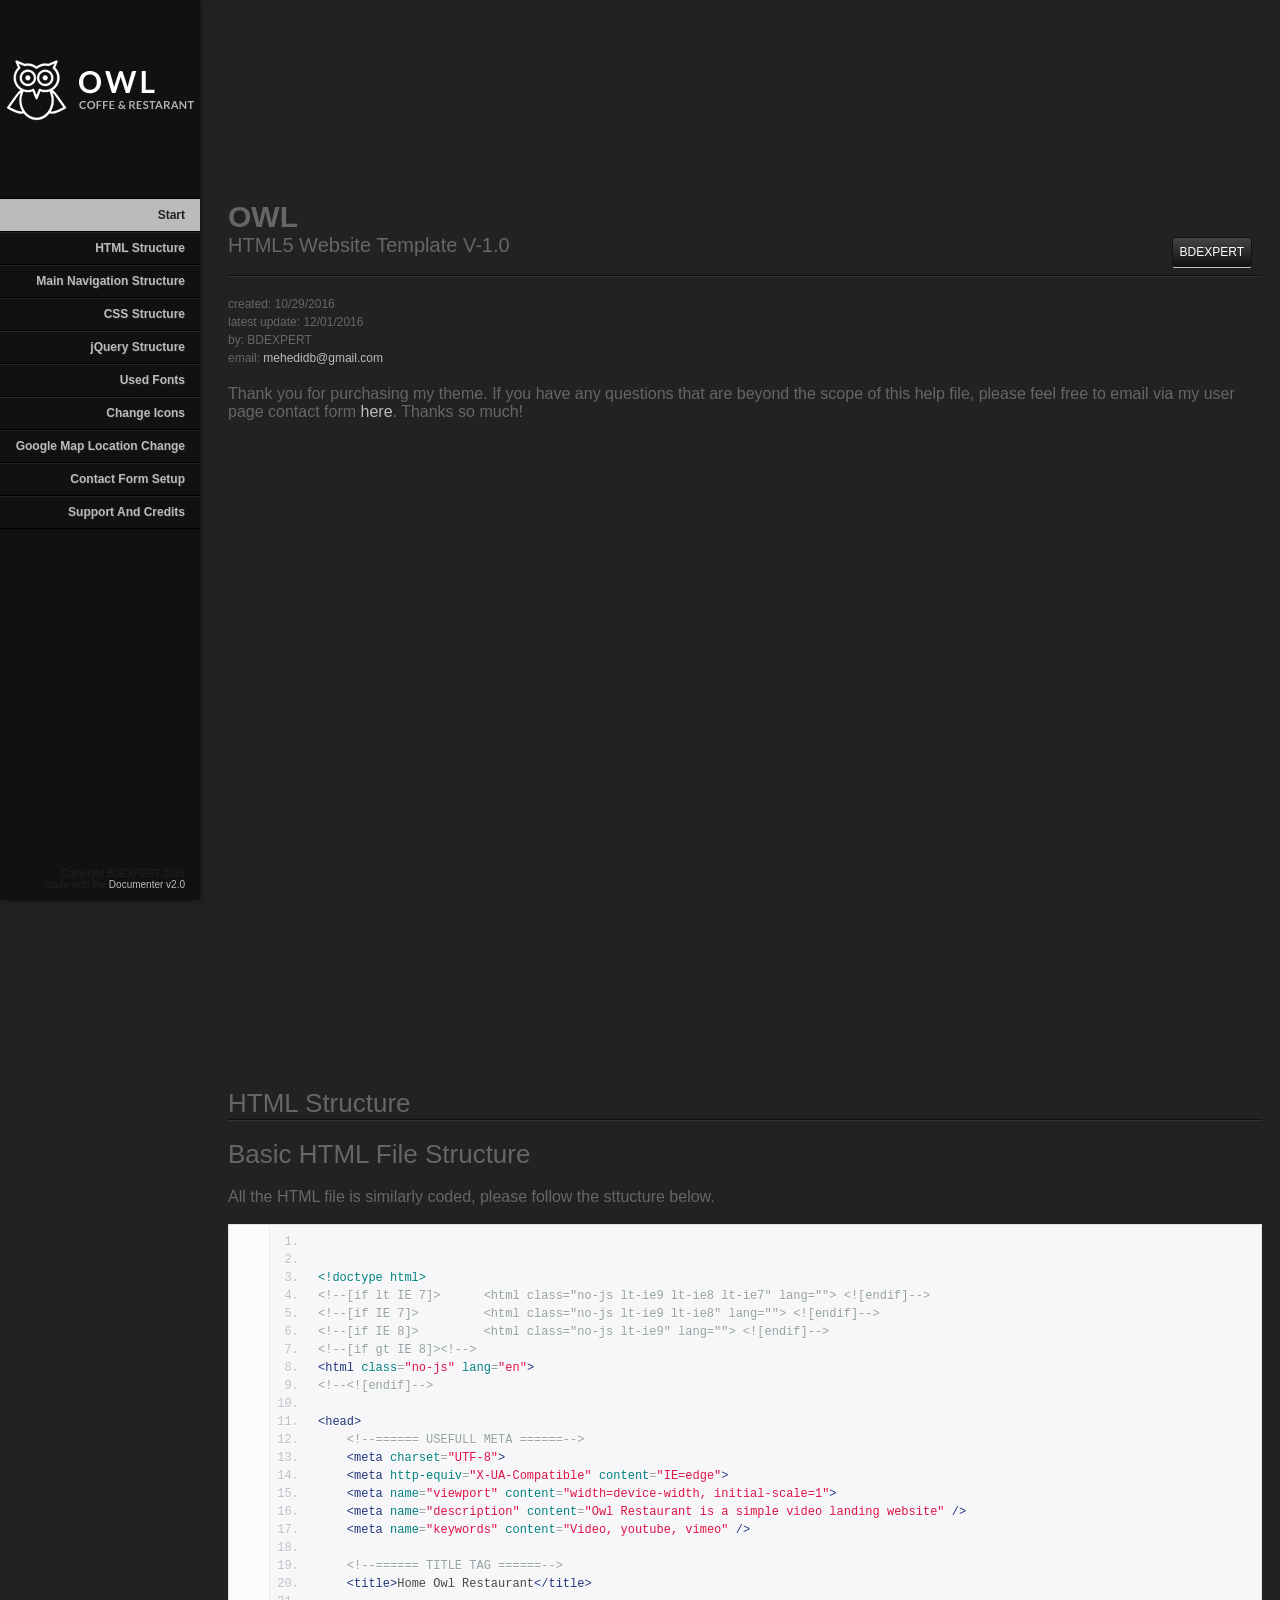
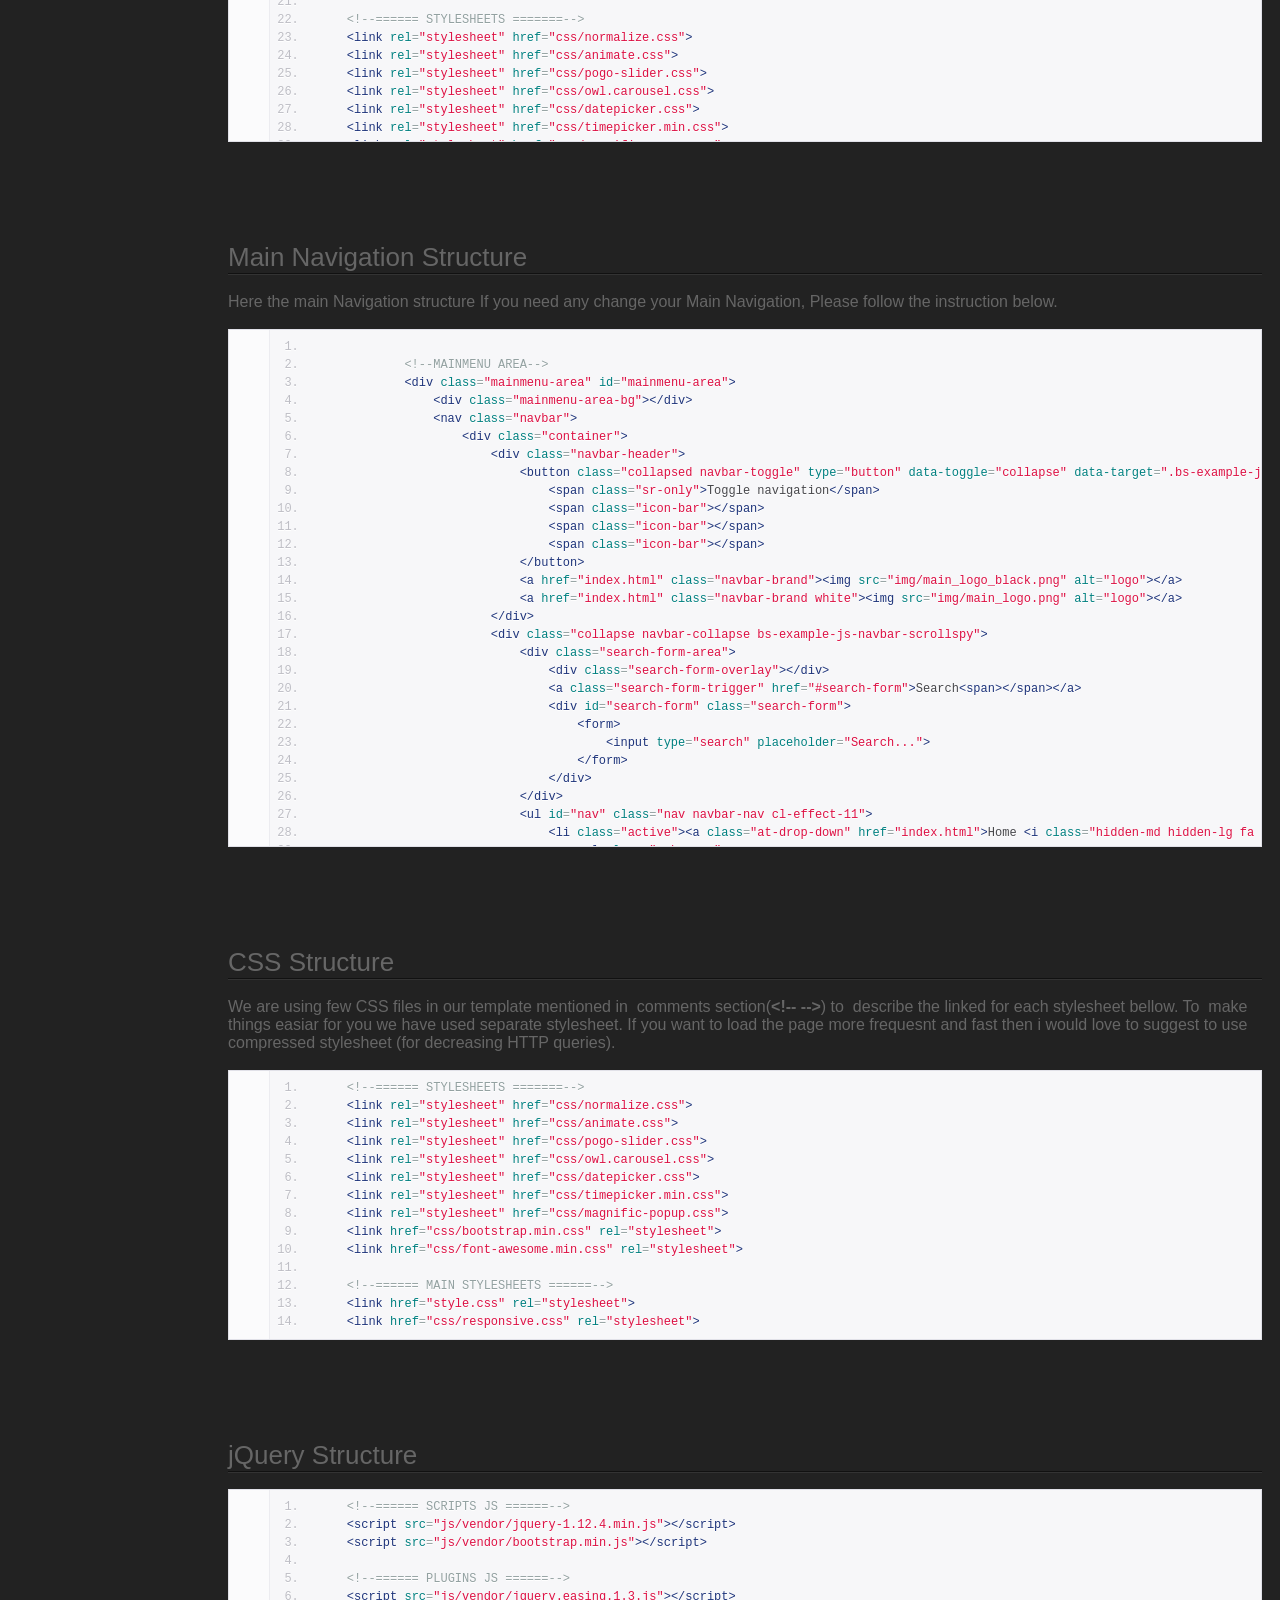
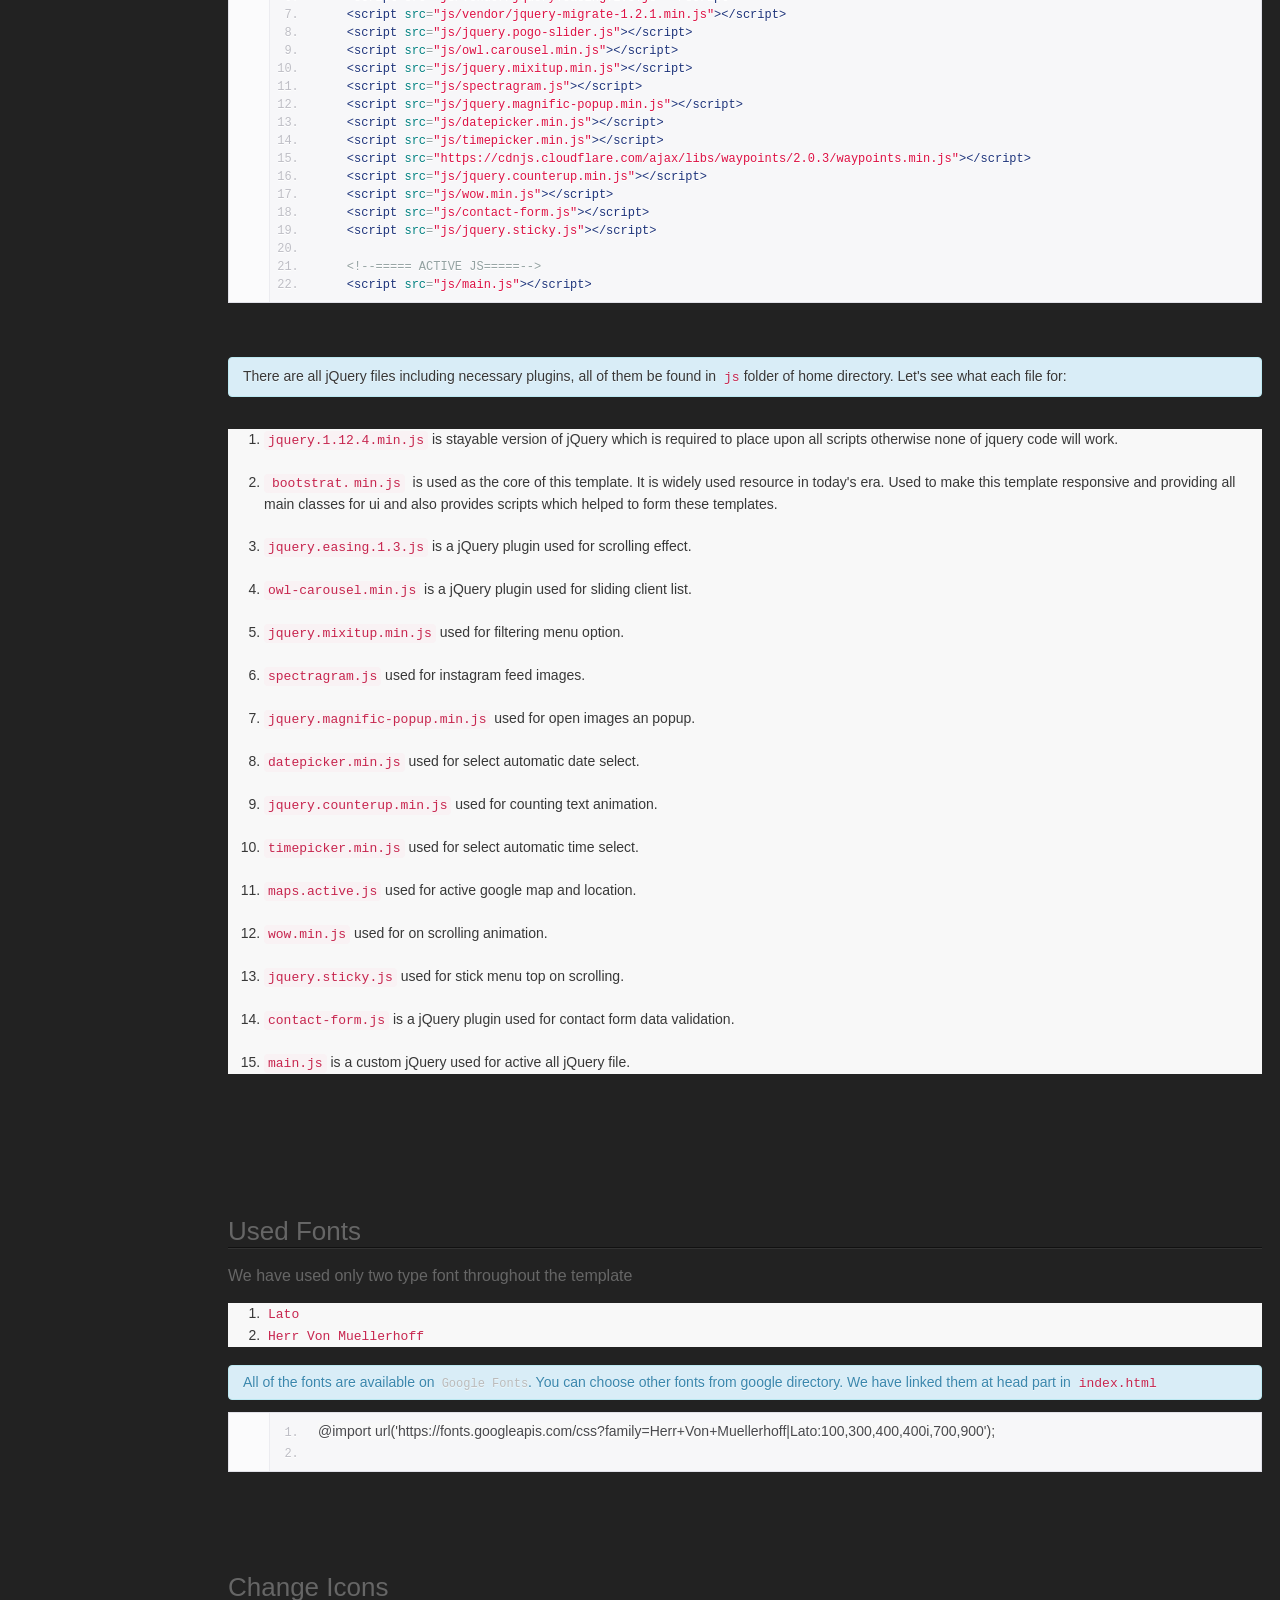
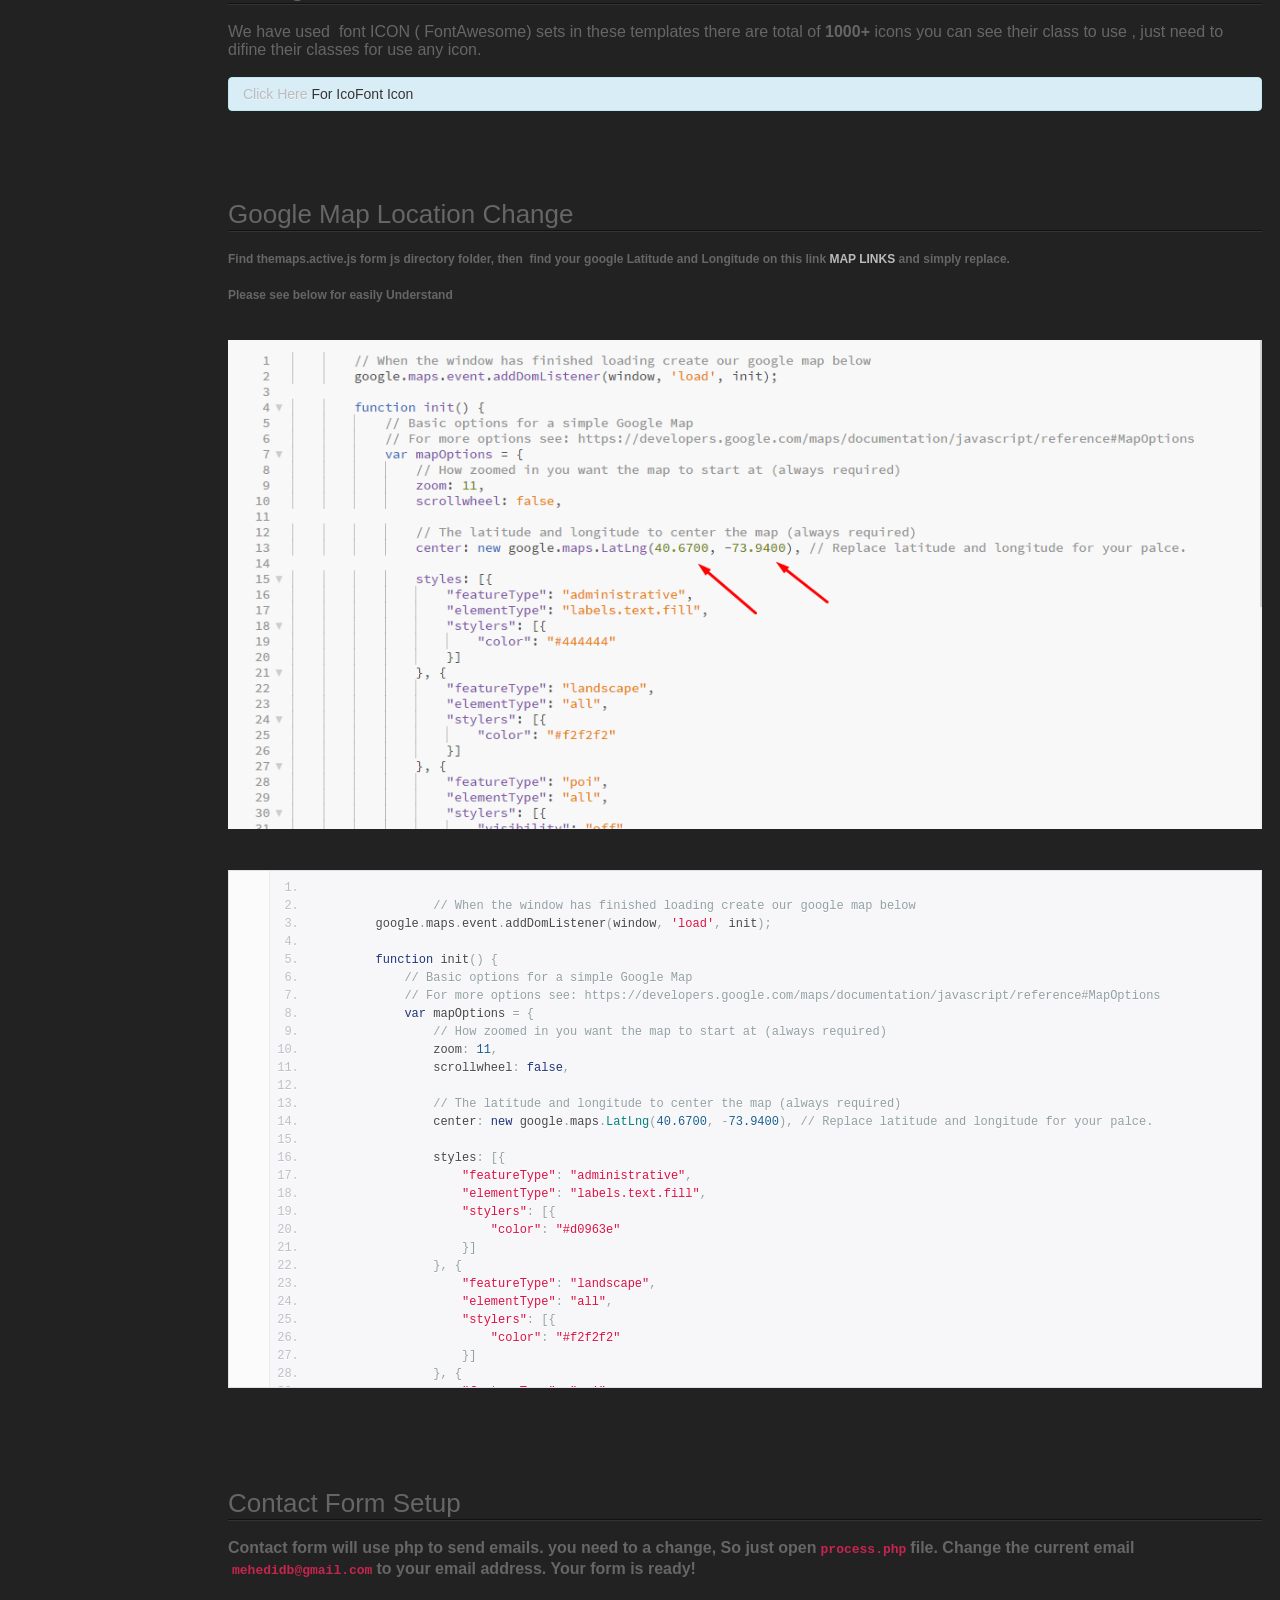
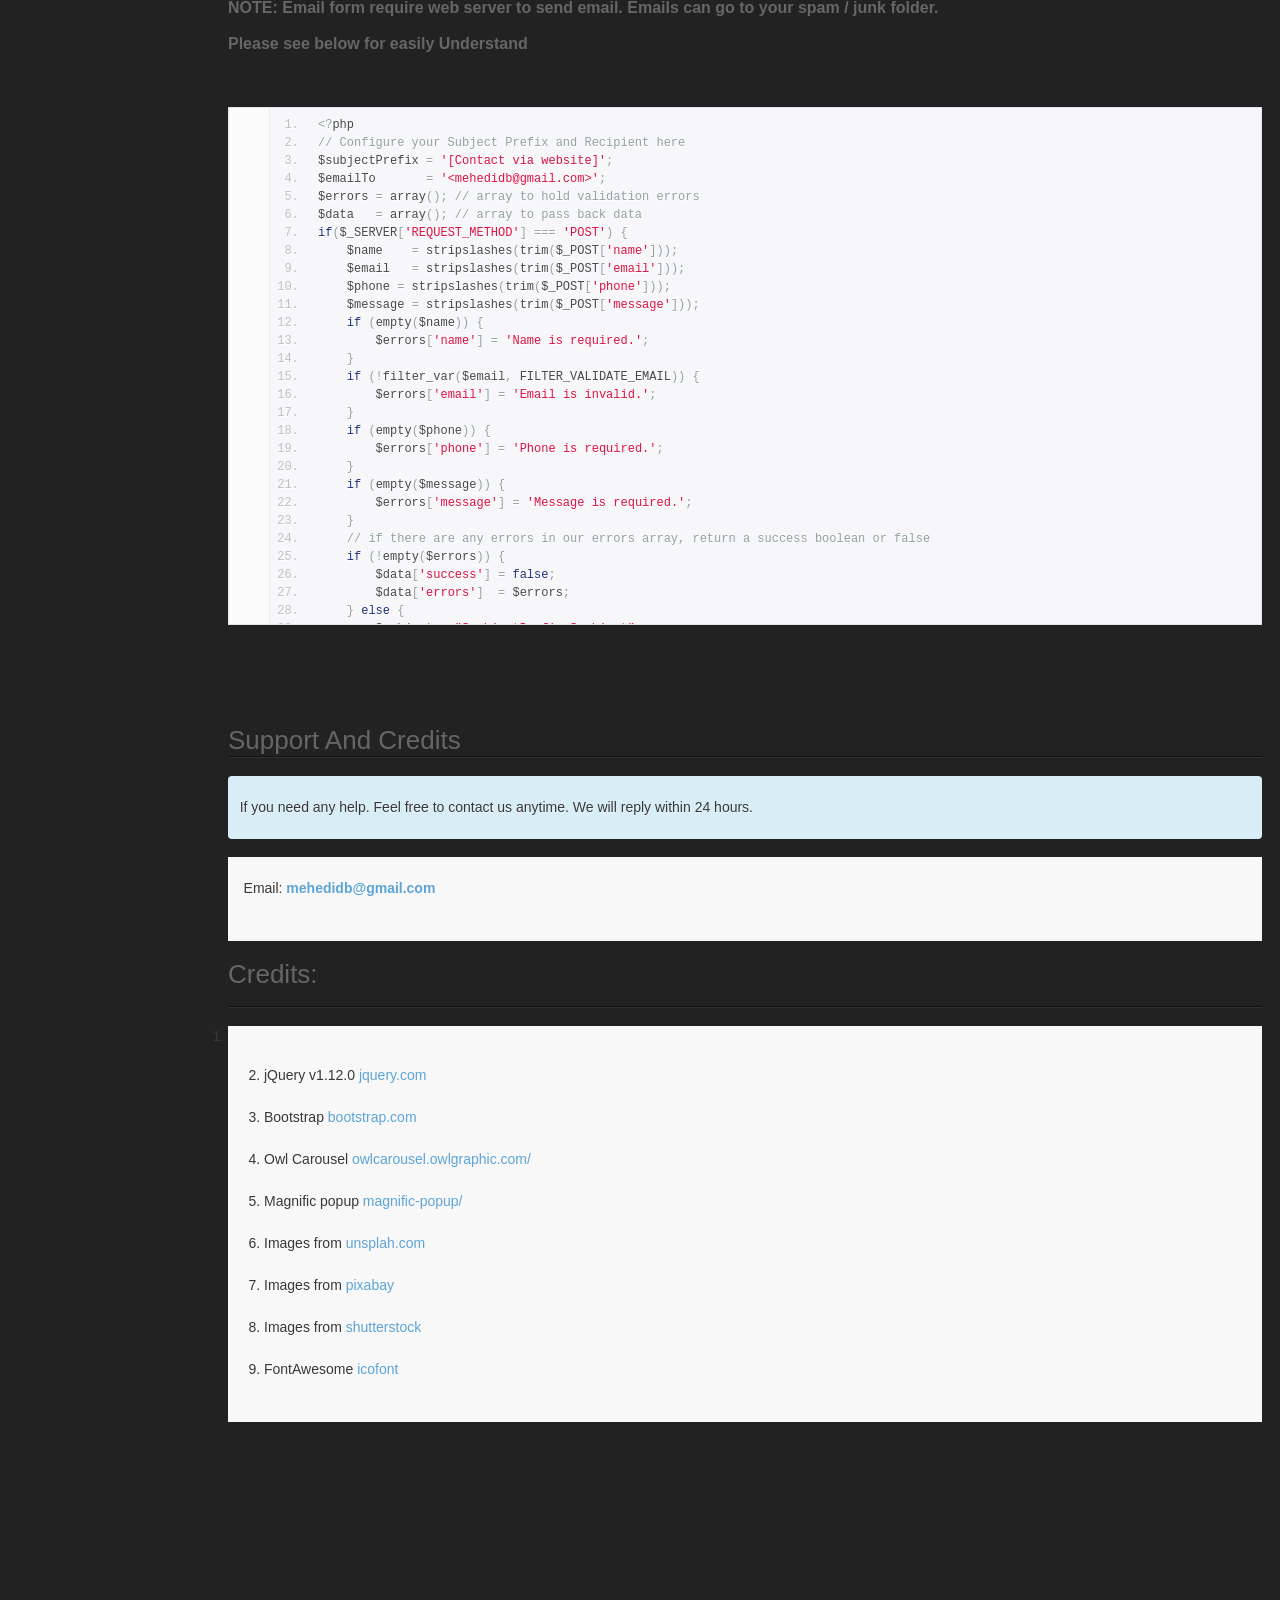
<file: owl-restaurant-html5-website-template/documentation/index.html>
<!doctype html>  
<!--[if IE 6 ]><html lang="en-us" class="ie6"> <![endif]-->
<!--[if IE 7 ]><html lang="en-us" class="ie7"> <![endif]-->
<!--[if IE 8 ]><html lang="en-us" class="ie8"> <![endif]-->
<!--[if (gt IE 7)|!(IE)]><!-->
<html lang="en-us"><!--<![endif]-->
<head>
	<meta charset="utf-8">
	
	<title>OWL - HTML5  Website Template V-1.0</title>
	
	<meta name="description" content="">
	<meta name="author" content="BDEXPERT">
	<meta name="copyright" content="BDEXPERT">
	<meta name="generator" content="Documenter v2.0 http://rxa.li/documenter">
	<meta name="date" content="2016-12-01T00:00:00+01:00">
	
	<link rel="stylesheet" href="assets/css/documenter_style.css" media="all">
	<link rel="stylesheet" href="assets/js/google-code-prettify/prettify.css" media="screen">
	<script src="assets/js/google-code-prettify/prettify.js"></script>

	
	<link rel="shortcut icon" type="image/x-icon" href="favicon.ico" />

	<script src="assets/js/jquery.js"></script>
	
	<script src="assets/js/jquery.scrollTo.js"></script>
	<script src="assets/js/jquery.easing.js"></script>
	
	<script>document.createElement('section');var duration='500',easing='swing';</script>
	<script src="assets/js/script.js"></script>
	
	<style>
		html{background-color:#222222;color:#666666;}
		::-moz-selection{background:#BBBBBB;color:#222222;}
		::selection{background:#BBBBBB;color:#222222;}
		#documenter_sidebar #documenter_logo{background-image:url(assets/images/image_2.png);}
		a{color:#BBBBBB;}
		.btn {
			border-radius:3px;
		}
		.btn-primary {
			  background-image: -moz-linear-gradient(top, #444444, #111111);
			  background-image: -ms-linear-gradient(top, #444444, #111111);
			  background-image: -webkit-gradient(linear, 0 0, 0 444444%, from(#111111), to(#111111));
			  background-image: -webkit-linear-gradient(top, #444444, #111111);
			  background-image: -o-linear-gradient(top, #444444, #111111);
			  background-image: linear-gradient(top, #444444, #111111);
			  filter: progid:DXImageTransform.Microsoft.gradient(startColorstr='#444444', endColorstr='#111111', GradientType=0);
			  border-color: #111111 #111111 #bfbfbf;
			  color:#FFFFFF;
		}
		.btn-primary:hover,
		.btn-primary:active,
		.btn-primary.active,
		.btn-primary.disabled,
		.btn-primary[disabled] {
		  border-color: #444444 #444444 #bfbfbf;
		  background-color: #111111;
		}
		hr{border-top:1px solid #111111;border-bottom:1px solid #333333;}
		#documenter_sidebar, #documenter_sidebar ul a{background-color:#111111;color:#222222;}
		#documenter_sidebar ul a{-webkit-text-shadow:1px 1px 0px #222222;-moz-text-shadow:1px 1px 0px #222222;text-shadow:1px 1px 0px #222222;}
		#documenter_sidebar ul{border-top:1px solid #000000;}
		#documenter_sidebar ul a{border-top:1px solid #222222;border-bottom:1px solid #000000;color:#BBBBBB;}
		#documenter_sidebar ul a:hover{background:#BBBBBB;color:#222222;border-top:1px solid #BBBBBB;}
		#documenter_sidebar ul a.current{background:#BBBBBB;color:#222222;border-top:1px solid #BBBBBB;}
		#documenter_copyright{display:block !important;visibility:visible !important;}
	</style>
	
</head>
<body class="documenter-project-owl">
	<div id="documenter_sidebar">
		<a href="#documenter_cover" id="documenter_logo"></a>
		<ul id="documenter_nav">
			<li><a class="current" href="#documenter_cover">Start</a></li>
				
			<li><a href="#html_structure" title="HTML Structure">HTML Structure</a></li>
			<li><a href="#main_navigation_structure" title="Main Navigation Structure">Main Navigation Structure</a></li>
			<li><a href="#css_structure" title="CSS Structure">CSS Structure</a></li>
			<li><a href="#jquery_structure" title="jQuery Structure">jQuery Structure</a></li>
			<li><a href="#used_fonts" title="Used Fonts">Used Fonts</a></li>
			<li><a href="#change_icons" title="Change Icons">Change Icons</a></li>
			<li><a href="#google_map_location_change" title="Google Map Location Change">Google Map Location Change</a></li>
			<li><a href="#contact_form_setup" title="Contact Form Setup">Contact Form Setup</a></li>
			<li><a href="#support_and_credits" title="Support And Credits">Support And Credits</a></li>

		</ul>
		<div id="documenter_copyright">Copyright BDEXPERT 2016<br>
		made with the <a href="http://rxa.li/documenter">Documenter v2.0</a> 
		</div>
	</div>
	<div id="documenter_content">
	<section id="documenter_cover">
	<h1>OWL</h1>
	<h2>HTML5  Website Template V-1.0</h2>
	<div id="documenter_buttons">
		<a href="http://themeforest.net/user/bdexpert" class="btn btn-primary btn-large">BDEXPERT</a> 
	</div>
	<hr>
	<ul>
	<li>created: 10/29/2016</li>
	<li>latest update: 12/01/2016</li>
	<li>by: BDEXPERT</li>
	<li><a href=""></a></li>
	<li>email: <a href="mailto:&#109;&#101;&#104;&#101;&#100;&#105;&#100;&#98;&#64;&#103;&#109;&#97;&#105;&#108;&#46;&#99;&#111;&#109;">&#109;&#101;&#104;&#101;&#100;&#105;&#100;&#98;&#64;&#103;&#109;&#97;&#105;&#108;&#46;&#99;&#111;&#109;</a></li>
	</ul>
	<p>

<h5>Thank you for purchasing my theme. If you have any questions that are beyond the scope of this help file, please feel free to email via my user page contact form <a href="http://themeforest.net/user/bdexpert">here</a>. Thanks so much!</h5></p>
	</section>
	
	<section id="html_structure">
	<div class="page-header"><h3>HTML Structure</h3><hr class="notop"></div>
<h3>
	Basic HTML File Structure</h3>
<h5>
	All the HTML file is similarly coded, please follow the sttucture below.</h5>
<pre class="prettyprint lang-html linenums">


&lt;!doctype html&gt;
&lt;!--[if lt IE 7]&gt;&nbsp;&nbsp;&nbsp;&nbsp;&nbsp; &lt;html class=&quot;no-js lt-ie9 lt-ie8 lt-ie7&quot; lang=&quot;&quot;&gt; &lt;![endif]--&gt;
&lt;!--[if IE 7]&gt;&nbsp;&nbsp;&nbsp;&nbsp;&nbsp;&nbsp;&nbsp;&nbsp; &lt;html class=&quot;no-js lt-ie9 lt-ie8&quot; lang=&quot;&quot;&gt; &lt;![endif]--&gt;
&lt;!--[if IE 8]&gt;&nbsp;&nbsp;&nbsp;&nbsp;&nbsp;&nbsp;&nbsp;&nbsp; &lt;html class=&quot;no-js lt-ie9&quot; lang=&quot;&quot;&gt; &lt;![endif]--&gt;
&lt;!--[if gt IE 8]&gt;&lt;!--&gt;
&lt;html class=&quot;no-js&quot; lang=&quot;en&quot;&gt;
&lt;!--&lt;![endif]--&gt;

&lt;head&gt;
&nbsp;&nbsp;&nbsp; &lt;!--====== USEFULL META ======--&gt;
&nbsp;&nbsp;&nbsp; &lt;meta charset=&quot;UTF-8&quot;&gt;
&nbsp;&nbsp;&nbsp; &lt;meta http-equiv=&quot;X-UA-Compatible&quot; content=&quot;IE=edge&quot;&gt;
&nbsp;&nbsp;&nbsp; &lt;meta name=&quot;viewport&quot; content=&quot;width=device-width, initial-scale=1&quot;&gt;
&nbsp;&nbsp;&nbsp; &lt;meta name=&quot;description&quot; content=&quot;Owl Restaurant is a simple video landing website&quot; /&gt;
&nbsp;&nbsp;&nbsp; &lt;meta name=&quot;keywords&quot; content=&quot;Video, youtube, vimeo&quot; /&gt;

&nbsp;&nbsp;&nbsp; &lt;!--====== TITLE TAG ======--&gt;
&nbsp;&nbsp;&nbsp; &lt;title&gt;Home Owl Restaurant&lt;/title&gt;

&nbsp;&nbsp;&nbsp; &lt;!--====== STYLESHEETS =======--&gt;
&nbsp;&nbsp;&nbsp; &lt;link rel=&quot;stylesheet&quot; href=&quot;css/normalize.css&quot;&gt;
&nbsp;&nbsp;&nbsp; &lt;link rel=&quot;stylesheet&quot; href=&quot;css/animate.css&quot;&gt;
&nbsp;&nbsp;&nbsp; &lt;link rel=&quot;stylesheet&quot; href=&quot;css/pogo-slider.css&quot;&gt;
&nbsp;&nbsp;&nbsp; &lt;link rel=&quot;stylesheet&quot; href=&quot;css/owl.carousel.css&quot;&gt;
&nbsp;&nbsp;&nbsp; &lt;link rel=&quot;stylesheet&quot; href=&quot;css/datepicker.css&quot;&gt;
&nbsp;&nbsp;&nbsp; &lt;link rel=&quot;stylesheet&quot; href=&quot;css/timepicker.min.css&quot;&gt;
&nbsp;&nbsp;&nbsp; &lt;link rel=&quot;stylesheet&quot; href=&quot;css/magnific-popup.css&quot;&gt;
&nbsp;&nbsp;&nbsp; &lt;link href=&quot;css/bootstrap.min.css&quot; rel=&quot;stylesheet&quot;&gt;
&nbsp;&nbsp;&nbsp; &lt;link href=&quot;css/font-awesome.min.css&quot; rel=&quot;stylesheet&quot;&gt;

&nbsp;&nbsp;&nbsp; &lt;!--====== MAIN STYLESHEETS ======--&gt;
&nbsp;&nbsp;&nbsp; &lt;link href=&quot;style.css&quot; rel=&quot;stylesheet&quot;&gt;
&nbsp;&nbsp;&nbsp; &lt;link href=&quot;css/responsive.css&quot; rel=&quot;stylesheet&quot;&gt;

&nbsp;&nbsp;&nbsp; &lt;script src=&quot;js/vendor/modernizr-2.8.3.min.js&quot;&gt;&lt;/script&gt;
&nbsp;&nbsp;&nbsp; &lt;!--[if lt IE 9]&gt;
&nbsp;&nbsp;&nbsp;&nbsp;&nbsp;&nbsp;&nbsp; &lt;script src=&quot;//oss.maxcdn.com/html5shiv/3.7.2/html5shiv.min.js&quot;&gt;&lt;/script&gt;
&nbsp;&nbsp;&nbsp;&nbsp;&nbsp;&nbsp;&nbsp; &lt;script src=&quot;//oss.maxcdn.com/respond/1.4.2/respond.min.js&quot;&gt;&lt;/script&gt;
&nbsp;&nbsp;&nbsp;&nbsp;&nbsp;&nbsp;&nbsp; &lt;![endif]--&gt;
&lt;/head&gt;

&lt;body&gt;

&nbsp;&nbsp;&nbsp; &lt;!--[if lt IE 8]&gt;
&nbsp;&nbsp;&nbsp;&nbsp;&nbsp;&nbsp;&nbsp; &lt;p class=&quot;browserupgrade&quot;&gt;You are using an &lt;strong&gt;outdated&lt;/strong&gt; browser. Please &lt;a href=&quot;http://browsehappy.com/&quot;&gt;upgrade your browser&lt;/a&gt; to improve your experience.&lt;/p&gt;
&nbsp;&nbsp;&nbsp; &lt;![endif]--&gt;

&nbsp;&nbsp;&nbsp; &lt;!--- PRELOADER --&gt;
&nbsp;&nbsp;&nbsp; &lt;div class=&quot;preeloader&quot;&gt;
&nbsp;&nbsp;&nbsp;&nbsp;&nbsp;&nbsp;&nbsp; &lt;div class=&quot;preloader-spinner&quot;&gt;&lt;i class=&quot;fa fa-cutlery&quot;&gt;&lt;/i&gt;&lt;/div&gt;
&nbsp;&nbsp;&nbsp; &lt;/div&gt;

&nbsp;&nbsp;&nbsp; &lt;!--SCROLL TO TOP--&gt;
&nbsp;&nbsp;&nbsp; &lt;a href=&quot;#home&quot; class=&quot;scrolltotop&quot;&gt;&lt;i class=&quot;fa fa-long-arrow-up&quot;&gt;&lt;/i&gt;&lt;/a&gt;

&nbsp;&nbsp;&nbsp; &lt;!--START TOP AREA--&gt;
&nbsp;&nbsp;&nbsp; &lt;header class=&quot;top-area&quot; id=&quot;home&quot;&gt;
&nbsp;&nbsp;&nbsp;&nbsp;&nbsp;&nbsp;&nbsp; &lt;div class=&quot;header-top-area&quot;&gt;
&nbsp;&nbsp;&nbsp;&nbsp;&nbsp;&nbsp;&nbsp;&nbsp;&nbsp;&nbsp;&nbsp; &lt;div class=&quot;top-bar&quot;&gt;
&nbsp;&nbsp;&nbsp;&nbsp;&nbsp;&nbsp;&nbsp;&nbsp;&nbsp;&nbsp;&nbsp;&nbsp;&nbsp;&nbsp;&nbsp; &lt;div class=&quot;container&quot;&gt;
&nbsp;&nbsp;&nbsp;&nbsp;&nbsp;&nbsp;&nbsp;&nbsp;&nbsp;&nbsp;&nbsp;&nbsp;&nbsp;&nbsp;&nbsp;&nbsp;&nbsp;&nbsp;&nbsp; &lt;div class=&quot;row&quot;&gt;
&nbsp;&nbsp;&nbsp;&nbsp;&nbsp;&nbsp;&nbsp;&nbsp;&nbsp;&nbsp;&nbsp;&nbsp;&nbsp;&nbsp;&nbsp;&nbsp;&nbsp;&nbsp;&nbsp;&nbsp;&nbsp;&nbsp;&nbsp; &lt;div class=&quot;col-md-7 col-lg-6 col-sm-8&quot;&gt;
&nbsp;&nbsp;&nbsp;&nbsp;&nbsp;&nbsp;&nbsp;&nbsp;&nbsp;&nbsp;&nbsp;&nbsp;&nbsp;&nbsp;&nbsp;&nbsp;&nbsp;&nbsp;&nbsp;&nbsp;&nbsp;&nbsp;&nbsp;&nbsp;&nbsp;&nbsp;&nbsp; &lt;div class=&quot;call-to-action&quot;&gt;
&nbsp;&nbsp;&nbsp;&nbsp;&nbsp;&nbsp;&nbsp;&nbsp;&nbsp;&nbsp;&nbsp;&nbsp;&nbsp;&nbsp;&nbsp;&nbsp;&nbsp;&nbsp;&nbsp;&nbsp;&nbsp;&nbsp;&nbsp;&nbsp;&nbsp;&nbsp;&nbsp;&nbsp;&nbsp;&nbsp;&nbsp; &lt;p&gt;&lt;i class=&quot;fa fa-phone&quot;&gt;&lt;/i&gt;Email: &lt;a href=&quot;#&quot;&gt;info@Owl Restaurant.com&lt;/a&gt;&lt;/p&gt;
&nbsp;&nbsp;&nbsp;&nbsp;&nbsp;&nbsp;&nbsp;&nbsp;&nbsp;&nbsp;&nbsp;&nbsp;&nbsp;&nbsp;&nbsp;&nbsp;&nbsp;&nbsp;&nbsp;&nbsp;&nbsp;&nbsp;&nbsp;&nbsp;&nbsp;&nbsp;&nbsp;&nbsp;&nbsp;&nbsp;&nbsp; &lt;p&gt;&lt;i class=&quot;fa fa-envelope-o&quot;&gt;&lt;/i&gt;Telephone: &lt;a href=&quot;#&quot;&gt;+1 800 234 5678&lt;/a&gt;&lt;/p&gt;
&nbsp;&nbsp;&nbsp;&nbsp;&nbsp;&nbsp;&nbsp;&nbsp;&nbsp;&nbsp;&nbsp;&nbsp;&nbsp;&nbsp;&nbsp;&nbsp;&nbsp;&nbsp;&nbsp;&nbsp;&nbsp;&nbsp;&nbsp;&nbsp;&nbsp;&nbsp;&nbsp; &lt;/div&gt;
&nbsp;&nbsp;&nbsp;&nbsp;&nbsp;&nbsp;&nbsp;&nbsp;&nbsp;&nbsp;&nbsp;&nbsp;&nbsp;&nbsp;&nbsp;&nbsp;&nbsp;&nbsp;&nbsp;&nbsp;&nbsp;&nbsp;&nbsp; &lt;/div&gt;
&nbsp;&nbsp;&nbsp;&nbsp;&nbsp;&nbsp;&nbsp;&nbsp;&nbsp;&nbsp;&nbsp;&nbsp;&nbsp;&nbsp;&nbsp;&nbsp;&nbsp;&nbsp;&nbsp;&nbsp;&nbsp;&nbsp;&nbsp; &lt;div class=&quot;col-md-5 col-lg-6 col-sm-4&quot;&gt;
&nbsp;&nbsp;&nbsp;&nbsp;&nbsp;&nbsp;&nbsp;&nbsp;&nbsp;&nbsp;&nbsp;&nbsp;&nbsp;&nbsp;&nbsp;&nbsp;&nbsp;&nbsp;&nbsp;&nbsp;&nbsp;&nbsp;&nbsp;&nbsp;&nbsp;&nbsp;&nbsp; &lt;div class=&quot;book-table-popup&quot;&gt;
&nbsp;&nbsp;&nbsp;&nbsp;&nbsp;&nbsp;&nbsp;&nbsp;&nbsp;&nbsp;&nbsp;&nbsp;&nbsp;&nbsp;&nbsp;&nbsp;&nbsp;&nbsp;&nbsp;&nbsp;&nbsp;&nbsp;&nbsp;&nbsp;&nbsp;&nbsp;&nbsp;&nbsp;&nbsp;&nbsp;&nbsp; &lt;a href=&quot;reservation.html&quot;&gt;Book a table&lt;/a&gt;
&nbsp;&nbsp;&nbsp;&nbsp;&nbsp;&nbsp;&nbsp;&nbsp;&nbsp;&nbsp;&nbsp;&nbsp;&nbsp;&nbsp;&nbsp;&nbsp;&nbsp;&nbsp;&nbsp;&nbsp;&nbsp;&nbsp;&nbsp;&nbsp;&nbsp;&nbsp;&nbsp; &lt;/div&gt;
&nbsp;&nbsp;&nbsp;&nbsp;&nbsp;&nbsp;&nbsp;&nbsp;&nbsp;&nbsp;&nbsp;&nbsp;&nbsp;&nbsp;&nbsp;&nbsp;&nbsp;&nbsp;&nbsp;&nbsp;&nbsp;&nbsp;&nbsp;&nbsp;&nbsp;&nbsp;&nbsp; &lt;div class=&quot;top-social-bookmark&quot;&gt;
&nbsp;&nbsp;&nbsp;&nbsp;&nbsp;&nbsp;&nbsp;&nbsp;&nbsp;&nbsp;&nbsp;&nbsp;&nbsp;&nbsp;&nbsp;&nbsp;&nbsp;&nbsp;&nbsp;&nbsp;&nbsp;&nbsp;&nbsp;&nbsp;&nbsp;&nbsp;&nbsp;&nbsp;&nbsp;&nbsp;&nbsp; &lt;ul&gt;
&nbsp;&nbsp;&nbsp;&nbsp;&nbsp;&nbsp;&nbsp;&nbsp;&nbsp;&nbsp;&nbsp;&nbsp;&nbsp;&nbsp;&nbsp;&nbsp;&nbsp;&nbsp;&nbsp;&nbsp;&nbsp;&nbsp;&nbsp;&nbsp;&nbsp;&nbsp;&nbsp;&nbsp;&nbsp;&nbsp;&nbsp;&nbsp;&nbsp;&nbsp;&nbsp; &lt;li&gt;&lt;a href=&quot;#&quot;&gt;&lt;i class=&quot;fa fa-facebook&quot;&gt;&lt;/i&gt;&lt;/a&gt;&lt;/li&gt;
&nbsp;&nbsp;&nbsp;&nbsp;&nbsp;&nbsp;&nbsp;&nbsp;&nbsp;&nbsp;&nbsp;&nbsp;&nbsp;&nbsp;&nbsp;&nbsp;&nbsp;&nbsp;&nbsp;&nbsp;&nbsp;&nbsp;&nbsp;&nbsp;&nbsp;&nbsp;&nbsp;&nbsp;&nbsp;&nbsp;&nbsp;&nbsp;&nbsp;&nbsp;&nbsp; &lt;li&gt;&lt;a href=&quot;#&quot;&gt;&lt;i class=&quot;fa fa-twitter&quot;&gt;&lt;/i&gt;&lt;/a&gt;&lt;/li&gt;
&nbsp;&nbsp;&nbsp;&nbsp;&nbsp;&nbsp;&nbsp;&nbsp;&nbsp;&nbsp;&nbsp;&nbsp;&nbsp;&nbsp;&nbsp;&nbsp;&nbsp;&nbsp;&nbsp;&nbsp;&nbsp;&nbsp;&nbsp;&nbsp;&nbsp;&nbsp;&nbsp;&nbsp;&nbsp;&nbsp;&nbsp;&nbsp;&nbsp;&nbsp;&nbsp; &lt;li&gt;&lt;a href=&quot;#&quot;&gt;&lt;i class=&quot;fa fa-dribbble&quot;&gt;&lt;/i&gt;&lt;/a&gt;&lt;/li&gt;
&nbsp;&nbsp;&nbsp;&nbsp;&nbsp;&nbsp;&nbsp;&nbsp;&nbsp;&nbsp;&nbsp;&nbsp;&nbsp;&nbsp;&nbsp;&nbsp;&nbsp;&nbsp;&nbsp;&nbsp;&nbsp;&nbsp;&nbsp;&nbsp;&nbsp;&nbsp;&nbsp;&nbsp;&nbsp;&nbsp;&nbsp;&nbsp;&nbsp;&nbsp;&nbsp; &lt;li&gt;&lt;a href=&quot;#&quot;&gt;&lt;i class=&quot;fa fa-behance&quot;&gt;&lt;/i&gt;&lt;/a&gt;&lt;/li&gt;
&nbsp;&nbsp;&nbsp;&nbsp;&nbsp;&nbsp;&nbsp;&nbsp;&nbsp;&nbsp;&nbsp;&nbsp;&nbsp;&nbsp;&nbsp;&nbsp;&nbsp;&nbsp;&nbsp;&nbsp;&nbsp;&nbsp;&nbsp;&nbsp;&nbsp;&nbsp;&nbsp;&nbsp;&nbsp;&nbsp;&nbsp;&nbsp;&nbsp;&nbsp;&nbsp; &lt;li&gt;&lt;a href=&quot;#&quot;&gt;&lt;i class=&quot;fa fa-feed&quot;&gt;&lt;/i&gt;&lt;/a&gt;&lt;/li&gt;
&nbsp;&nbsp;&nbsp;&nbsp;&nbsp;&nbsp;&nbsp;&nbsp;&nbsp;&nbsp;&nbsp;&nbsp;&nbsp;&nbsp;&nbsp;&nbsp;&nbsp;&nbsp;&nbsp;&nbsp;&nbsp;&nbsp;&nbsp;&nbsp;&nbsp;&nbsp;&nbsp;&nbsp;&nbsp;&nbsp;&nbsp; &lt;/ul&gt;
&nbsp;&nbsp;&nbsp;&nbsp;&nbsp;&nbsp;&nbsp;&nbsp;&nbsp;&nbsp;&nbsp;&nbsp;&nbsp;&nbsp;&nbsp;&nbsp;&nbsp;&nbsp;&nbsp;&nbsp;&nbsp;&nbsp;&nbsp;&nbsp;&nbsp;&nbsp;&nbsp; &lt;/div&gt;
&nbsp;&nbsp;&nbsp;&nbsp;&nbsp;&nbsp;&nbsp;&nbsp;&nbsp;&nbsp;&nbsp;&nbsp;&nbsp;&nbsp;&nbsp;&nbsp;&nbsp;&nbsp;&nbsp;&nbsp;&nbsp;&nbsp;&nbsp; &lt;/div&gt;
&nbsp;&nbsp;&nbsp;&nbsp;&nbsp;&nbsp;&nbsp;&nbsp;&nbsp;&nbsp;&nbsp;&nbsp;&nbsp;&nbsp;&nbsp;&nbsp;&nbsp;&nbsp;&nbsp; &lt;/div&gt;
&nbsp;&nbsp;&nbsp;&nbsp;&nbsp;&nbsp;&nbsp;&nbsp;&nbsp;&nbsp;&nbsp;&nbsp;&nbsp;&nbsp;&nbsp; &lt;/div&gt;
&nbsp;&nbsp;&nbsp;&nbsp;&nbsp;&nbsp;&nbsp;&nbsp;&nbsp;&nbsp;&nbsp; &lt;/div&gt;

&nbsp;&nbsp;&nbsp;&nbsp;&nbsp;&nbsp;&nbsp;&nbsp;&nbsp;&nbsp;&nbsp; &lt;!--MAINMENU AREA--&gt;
&nbsp;&nbsp;&nbsp;&nbsp;&nbsp;&nbsp;&nbsp;&nbsp;&nbsp;&nbsp;&nbsp; &lt;div class=&quot;mainmenu-area&quot; id=&quot;mainmenu-area&quot;&gt;
&nbsp;&nbsp;&nbsp;&nbsp;&nbsp;&nbsp;&nbsp;&nbsp;&nbsp;&nbsp;&nbsp;&nbsp;&nbsp;&nbsp;&nbsp; &lt;div class=&quot;mainmenu-area-bg&quot;&gt;&lt;/div&gt;
&nbsp;&nbsp;&nbsp;&nbsp;&nbsp;&nbsp;&nbsp;&nbsp;&nbsp;&nbsp;&nbsp;&nbsp;&nbsp;&nbsp;&nbsp; &lt;nav class=&quot;navbar&quot;&gt;
&nbsp;&nbsp;&nbsp;&nbsp;&nbsp;&nbsp;&nbsp;&nbsp;&nbsp;&nbsp;&nbsp;&nbsp;&nbsp;&nbsp;&nbsp;&nbsp;&nbsp;&nbsp;&nbsp; &lt;div class=&quot;container&quot;&gt;
&nbsp;&nbsp;&nbsp;&nbsp;&nbsp;&nbsp;&nbsp;&nbsp;&nbsp;&nbsp;&nbsp;&nbsp;&nbsp;&nbsp;&nbsp;&nbsp;&nbsp;&nbsp;&nbsp;&nbsp;&nbsp;&nbsp;&nbsp; &lt;div class=&quot;navbar-header&quot;&gt;
&nbsp;&nbsp;&nbsp;&nbsp;&nbsp;&nbsp;&nbsp;&nbsp;&nbsp;&nbsp;&nbsp;&nbsp;&nbsp;&nbsp;&nbsp;&nbsp;&nbsp;&nbsp;&nbsp;&nbsp;&nbsp;&nbsp;&nbsp;&nbsp;&nbsp;&nbsp;&nbsp; &lt;button class=&quot;collapsed navbar-toggle&quot; type=&quot;button&quot; data-toggle=&quot;collapse&quot; data-target=&quot;.bs-example-js-navbar-scrollspy&quot;&gt;
&nbsp;&nbsp;&nbsp;&nbsp;&nbsp;&nbsp;&nbsp;&nbsp;&nbsp;&nbsp;&nbsp;&nbsp;&nbsp;&nbsp;&nbsp;&nbsp;&nbsp;&nbsp;&nbsp;&nbsp;&nbsp;&nbsp;&nbsp;&nbsp;&nbsp;&nbsp;&nbsp;&nbsp;&nbsp;&nbsp;&nbsp; &lt;span class=&quot;sr-only&quot;&gt;Toggle navigation&lt;/span&gt;
&nbsp;&nbsp;&nbsp;&nbsp;&nbsp;&nbsp;&nbsp;&nbsp;&nbsp;&nbsp;&nbsp;&nbsp;&nbsp;&nbsp;&nbsp;&nbsp;&nbsp;&nbsp;&nbsp;&nbsp;&nbsp;&nbsp;&nbsp;&nbsp;&nbsp;&nbsp;&nbsp;&nbsp;&nbsp;&nbsp;&nbsp; &lt;span class=&quot;icon-bar&quot;&gt;&lt;/span&gt;
&nbsp;&nbsp;&nbsp;&nbsp;&nbsp;&nbsp;&nbsp;&nbsp;&nbsp;&nbsp;&nbsp;&nbsp;&nbsp;&nbsp;&nbsp;&nbsp;&nbsp;&nbsp;&nbsp;&nbsp;&nbsp;&nbsp;&nbsp;&nbsp;&nbsp;&nbsp;&nbsp;&nbsp;&nbsp;&nbsp;&nbsp; &lt;span class=&quot;icon-bar&quot;&gt;&lt;/span&gt;
&nbsp;&nbsp;&nbsp;&nbsp;&nbsp;&nbsp;&nbsp;&nbsp;&nbsp;&nbsp;&nbsp;&nbsp;&nbsp;&nbsp;&nbsp;&nbsp;&nbsp;&nbsp;&nbsp;&nbsp;&nbsp;&nbsp;&nbsp;&nbsp;&nbsp;&nbsp;&nbsp;&nbsp;&nbsp;&nbsp;&nbsp; &lt;span class=&quot;icon-bar&quot;&gt;&lt;/span&gt;
&nbsp;&nbsp;&nbsp;&nbsp;&nbsp;&nbsp;&nbsp;&nbsp;&nbsp;&nbsp;&nbsp;&nbsp;&nbsp;&nbsp;&nbsp;&nbsp;&nbsp;&nbsp;&nbsp;&nbsp;&nbsp;&nbsp;&nbsp;&nbsp;&nbsp;&nbsp;&nbsp; &lt;/button&gt;
&nbsp;&nbsp;&nbsp;&nbsp;&nbsp;&nbsp;&nbsp;&nbsp;&nbsp;&nbsp;&nbsp;&nbsp;&nbsp;&nbsp;&nbsp;&nbsp;&nbsp;&nbsp;&nbsp;&nbsp;&nbsp;&nbsp;&nbsp;&nbsp;&nbsp;&nbsp;&nbsp; &lt;a href=&quot;index.html&quot; class=&quot;navbar-brand&quot;&gt;&lt;img src=&quot;img/main_logo_black.png&quot; alt=&quot;logo&quot;&gt;&lt;/a&gt;
&nbsp;&nbsp;&nbsp;&nbsp;&nbsp;&nbsp;&nbsp;&nbsp;&nbsp;&nbsp;&nbsp;&nbsp;&nbsp;&nbsp;&nbsp;&nbsp;&nbsp;&nbsp;&nbsp;&nbsp;&nbsp;&nbsp;&nbsp;&nbsp;&nbsp;&nbsp;&nbsp; &lt;a href=&quot;index.html&quot; class=&quot;navbar-brand white&quot;&gt;&lt;img src=&quot;img/main_logo.png&quot; alt=&quot;logo&quot;&gt;&lt;/a&gt;
&nbsp;&nbsp;&nbsp;&nbsp;&nbsp;&nbsp;&nbsp;&nbsp;&nbsp;&nbsp;&nbsp;&nbsp;&nbsp;&nbsp;&nbsp;&nbsp;&nbsp;&nbsp;&nbsp;&nbsp;&nbsp;&nbsp;&nbsp; &lt;/div&gt;
&nbsp;&nbsp;&nbsp;&nbsp;&nbsp;&nbsp;&nbsp;&nbsp;&nbsp;&nbsp;&nbsp;&nbsp;&nbsp;&nbsp;&nbsp;&nbsp;&nbsp;&nbsp;&nbsp;&nbsp;&nbsp;&nbsp;&nbsp; &lt;div class=&quot;collapse navbar-collapse bs-example-js-navbar-scrollspy&quot;&gt;
&nbsp;&nbsp;&nbsp;&nbsp;&nbsp;&nbsp;&nbsp;&nbsp;&nbsp;&nbsp;&nbsp;&nbsp;&nbsp;&nbsp;&nbsp;&nbsp;&nbsp;&nbsp;&nbsp;&nbsp;&nbsp;&nbsp;&nbsp;&nbsp;&nbsp;&nbsp;&nbsp; &lt;div class=&quot;search-form-area&quot;&gt;
&nbsp;&nbsp;&nbsp;&nbsp;&nbsp;&nbsp;&nbsp;&nbsp;&nbsp;&nbsp;&nbsp;&nbsp;&nbsp;&nbsp;&nbsp;&nbsp;&nbsp;&nbsp;&nbsp;&nbsp;&nbsp;&nbsp;&nbsp;&nbsp;&nbsp;&nbsp;&nbsp;&nbsp;&nbsp;&nbsp;&nbsp; &lt;div class=&quot;search-form-overlay&quot;&gt;&lt;/div&gt;
&nbsp;&nbsp;&nbsp;&nbsp;&nbsp;&nbsp;&nbsp;&nbsp;&nbsp;&nbsp;&nbsp;&nbsp;&nbsp;&nbsp;&nbsp;&nbsp;&nbsp;&nbsp;&nbsp;&nbsp;&nbsp;&nbsp;&nbsp;&nbsp;&nbsp;&nbsp;&nbsp;&nbsp;&nbsp;&nbsp;&nbsp; &lt;a class=&quot;search-form-trigger&quot; href=&quot;#search-form&quot;&gt;Search&lt;span&gt;&lt;/span&gt;&lt;/a&gt;
&nbsp;&nbsp;&nbsp;&nbsp;&nbsp;&nbsp;&nbsp;&nbsp;&nbsp;&nbsp;&nbsp;&nbsp;&nbsp;&nbsp;&nbsp;&nbsp;&nbsp;&nbsp;&nbsp;&nbsp;&nbsp;&nbsp;&nbsp;&nbsp;&nbsp;&nbsp;&nbsp;&nbsp;&nbsp;&nbsp;&nbsp; &lt;div id=&quot;search-form&quot; class=&quot;search-form&quot;&gt;
&nbsp;&nbsp;&nbsp;&nbsp;&nbsp;&nbsp;&nbsp;&nbsp;&nbsp;&nbsp;&nbsp;&nbsp;&nbsp;&nbsp;&nbsp;&nbsp;&nbsp;&nbsp;&nbsp;&nbsp;&nbsp;&nbsp;&nbsp;&nbsp;&nbsp;&nbsp;&nbsp;&nbsp;&nbsp;&nbsp;&nbsp;&nbsp;&nbsp;&nbsp;&nbsp; &lt;form&gt;
&nbsp;&nbsp;&nbsp;&nbsp;&nbsp;&nbsp;&nbsp;&nbsp;&nbsp;&nbsp;&nbsp;&nbsp;&nbsp;&nbsp;&nbsp;&nbsp;&nbsp;&nbsp;&nbsp;&nbsp;&nbsp;&nbsp;&nbsp;&nbsp;&nbsp;&nbsp;&nbsp;&nbsp;&nbsp;&nbsp;&nbsp;&nbsp;&nbsp;&nbsp;&nbsp;&nbsp;&nbsp;&nbsp;&nbsp; &lt;input type=&quot;search&quot; placeholder=&quot;Search...&quot;&gt;
&nbsp;&nbsp;&nbsp;&nbsp;&nbsp;&nbsp;&nbsp;&nbsp;&nbsp;&nbsp;&nbsp;&nbsp;&nbsp;&nbsp;&nbsp;&nbsp;&nbsp;&nbsp;&nbsp;&nbsp;&nbsp;&nbsp;&nbsp;&nbsp;&nbsp;&nbsp;&nbsp;&nbsp;&nbsp;&nbsp;&nbsp;&nbsp;&nbsp;&nbsp;&nbsp; &lt;/form&gt;
&nbsp;&nbsp;&nbsp;&nbsp;&nbsp;&nbsp;&nbsp;&nbsp;&nbsp;&nbsp;&nbsp;&nbsp;&nbsp;&nbsp;&nbsp;&nbsp;&nbsp;&nbsp;&nbsp;&nbsp;&nbsp;&nbsp;&nbsp;&nbsp;&nbsp;&nbsp;&nbsp;&nbsp;&nbsp;&nbsp;&nbsp; &lt;/div&gt;
&nbsp;&nbsp;&nbsp;&nbsp;&nbsp;&nbsp;&nbsp;&nbsp;&nbsp;&nbsp;&nbsp;&nbsp;&nbsp;&nbsp;&nbsp;&nbsp;&nbsp;&nbsp;&nbsp;&nbsp;&nbsp;&nbsp;&nbsp;&nbsp;&nbsp;&nbsp;&nbsp; &lt;/div&gt;
&nbsp;&nbsp;&nbsp;&nbsp;&nbsp;&nbsp;&nbsp;&nbsp;&nbsp;&nbsp;&nbsp;&nbsp;&nbsp;&nbsp;&nbsp;&nbsp;&nbsp;&nbsp;&nbsp;&nbsp;&nbsp;&nbsp;&nbsp;&nbsp;&nbsp;&nbsp;&nbsp; &lt;ul id=&quot;nav&quot; class=&quot;nav navbar-nav cl-effect-11&quot;&gt;
&nbsp;&nbsp;&nbsp;&nbsp;&nbsp;&nbsp;&nbsp;&nbsp;&nbsp;&nbsp;&nbsp;&nbsp;&nbsp;&nbsp;&nbsp;&nbsp;&nbsp;&nbsp;&nbsp;&nbsp;&nbsp;&nbsp;&nbsp;&nbsp;&nbsp;&nbsp;&nbsp;&nbsp;&nbsp;&nbsp;&nbsp; &lt;li class=&quot;active&quot;&gt;&lt;a class=&quot;at-drop-down&quot; href=&quot;index.html&quot;&gt;Home &lt;i class=&quot;hidden-md hidden-lg fa fa-angle-down&quot;&gt;&lt;/i&gt;&lt;/a&gt;
&nbsp;&nbsp;&nbsp;&nbsp;&nbsp;&nbsp;&nbsp;&nbsp;&nbsp;&nbsp;&nbsp;&nbsp;&nbsp;&nbsp;&nbsp;&nbsp;&nbsp;&nbsp;&nbsp;&nbsp;&nbsp;&nbsp;&nbsp;&nbsp;&nbsp;&nbsp;&nbsp;&nbsp;&nbsp;&nbsp;&nbsp;&nbsp;&nbsp;&nbsp;&nbsp; &lt;ul class=&quot;sub-menu&quot;&gt;
&nbsp;&nbsp;&nbsp;&nbsp;&nbsp;&nbsp;&nbsp;&nbsp;&nbsp;&nbsp;&nbsp;&nbsp;&nbsp;&nbsp;&nbsp;&nbsp;&nbsp;&nbsp;&nbsp;&nbsp;&nbsp;&nbsp;&nbsp;&nbsp;&nbsp;&nbsp;&nbsp;&nbsp;&nbsp;&nbsp;&nbsp;&nbsp;&nbsp;&nbsp;&nbsp;&nbsp;&nbsp;&nbsp;&nbsp; &lt;li class=&quot;active&quot;&gt;&lt;a href=&quot;index.html&quot;&gt;Home Deafult 1&lt;/a&gt;&lt;/li&gt;
&nbsp;&nbsp;&nbsp;&nbsp;&nbsp;&nbsp;&nbsp;&nbsp;&nbsp;&nbsp;&nbsp;&nbsp;&nbsp;&nbsp;&nbsp;&nbsp;&nbsp;&nbsp;&nbsp;&nbsp;&nbsp;&nbsp;&nbsp;&nbsp;&nbsp;&nbsp;&nbsp;&nbsp;&nbsp;&nbsp;&nbsp;&nbsp;&nbsp;&nbsp;&nbsp;&nbsp;&nbsp;&nbsp;&nbsp; &lt;li&gt;&lt;a href=&quot;index-2.html&quot;&gt;Home Version 2&lt;/a&gt;&lt;/li&gt;
&nbsp;&nbsp;&nbsp;&nbsp;&nbsp;&nbsp;&nbsp;&nbsp;&nbsp;&nbsp;&nbsp;&nbsp;&nbsp;&nbsp;&nbsp;&nbsp;&nbsp;&nbsp;&nbsp;&nbsp;&nbsp;&nbsp;&nbsp;&nbsp;&nbsp;&nbsp;&nbsp;&nbsp;&nbsp;&nbsp;&nbsp;&nbsp;&nbsp;&nbsp;&nbsp;&nbsp;&nbsp;&nbsp;&nbsp; &lt;li&gt;&lt;a href=&quot;index-3.html&quot;&gt;Home Version 3&lt;/a&gt;&lt;/li&gt;
&nbsp;&nbsp;&nbsp;&nbsp;&nbsp;&nbsp;&nbsp;&nbsp;&nbsp;&nbsp;&nbsp;&nbsp;&nbsp;&nbsp;&nbsp;&nbsp;&nbsp;&nbsp;&nbsp;&nbsp;&nbsp;&nbsp;&nbsp;&nbsp;&nbsp;&nbsp;&nbsp;&nbsp;&nbsp;&nbsp;&nbsp;&nbsp;&nbsp;&nbsp;&nbsp;&nbsp;&nbsp;&nbsp;&nbsp; &lt;li&gt;&lt;a href=&quot;index-onepage.html&quot;&gt;Onepage Version&lt;/a&gt;&lt;/li&gt;
&nbsp;&nbsp;&nbsp;&nbsp;&nbsp;&nbsp;&nbsp;&nbsp;&nbsp;&nbsp;&nbsp;&nbsp;&nbsp;&nbsp;&nbsp;&nbsp;&nbsp;&nbsp;&nbsp;&nbsp;&nbsp;&nbsp;&nbsp;&nbsp;&nbsp;&nbsp;&nbsp;&nbsp;&nbsp;&nbsp;&nbsp;&nbsp;&nbsp;&nbsp;&nbsp; &lt;/ul&gt;
&nbsp;&nbsp;&nbsp;&nbsp;&nbsp;&nbsp;&nbsp;&nbsp;&nbsp;&nbsp;&nbsp;&nbsp;&nbsp;&nbsp;&nbsp;&nbsp;&nbsp;&nbsp;&nbsp;&nbsp;&nbsp;&nbsp;&nbsp;&nbsp;&nbsp;&nbsp;&nbsp;&nbsp;&nbsp;&nbsp;&nbsp; &lt;/li&gt;
&nbsp;&nbsp;&nbsp;&nbsp;&nbsp;&nbsp;&nbsp;&nbsp;&nbsp;&nbsp;&nbsp;&nbsp;&nbsp;&nbsp;&nbsp;&nbsp;&nbsp;&nbsp;&nbsp;&nbsp;&nbsp;&nbsp;&nbsp;&nbsp;&nbsp;&nbsp;&nbsp;&nbsp;&nbsp;&nbsp;&nbsp; &lt;li&gt;&lt;a href=&quot;about-us.html&quot;&gt;about us&lt;/a&gt;&lt;/li&gt;
&nbsp;&nbsp;&nbsp;&nbsp;&nbsp;&nbsp;&nbsp;&nbsp;&nbsp;&nbsp;&nbsp;&nbsp;&nbsp;&nbsp;&nbsp;&nbsp;&nbsp;&nbsp;&nbsp;&nbsp;&nbsp;&nbsp;&nbsp;&nbsp;&nbsp;&nbsp;&nbsp;&nbsp;&nbsp;&nbsp;&nbsp; &lt;li&gt;&lt;a class=&quot;at-drop-down&quot; href=&quot;blog.html&quot;&gt;Pages &lt;i class=&quot;hidden-md hidden-lg fa fa-angle-down&quot;&gt;&lt;/i&gt;&lt;/a&gt;
&nbsp;&nbsp;&nbsp;&nbsp;&nbsp;&nbsp;&nbsp;&nbsp;&nbsp;&nbsp;&nbsp;&nbsp;&nbsp;&nbsp;&nbsp;&nbsp;&nbsp;&nbsp;&nbsp;&nbsp;&nbsp;&nbsp;&nbsp;&nbsp;&nbsp;&nbsp;&nbsp;&nbsp;&nbsp;&nbsp;&nbsp;&nbsp;&nbsp;&nbsp;&nbsp; &lt;ul class=&quot;sub-menu&quot;&gt;
&nbsp;&nbsp;&nbsp;&nbsp;&nbsp;&nbsp;&nbsp;&nbsp;&nbsp;&nbsp;&nbsp;&nbsp;&nbsp;&nbsp;&nbsp;&nbsp;&nbsp;&nbsp;&nbsp;&nbsp;&nbsp;&nbsp;&nbsp;&nbsp;&nbsp;&nbsp;&nbsp;&nbsp;&nbsp;&nbsp;&nbsp;&nbsp;&nbsp;&nbsp;&nbsp;&nbsp;&nbsp;&nbsp;&nbsp; &lt;li&gt;&lt;a href=&quot;blog.html&quot;&gt;Blog Classic&lt;/a&gt;&lt;/li&gt;
&nbsp;&nbsp;&nbsp;&nbsp;&nbsp;&nbsp;&nbsp;&nbsp;&nbsp;&nbsp;&nbsp;&nbsp;&nbsp;&nbsp;&nbsp;&nbsp;&nbsp;&nbsp;&nbsp;&nbsp;&nbsp;&nbsp;&nbsp;&nbsp;&nbsp;&nbsp;&nbsp;&nbsp;&nbsp;&nbsp;&nbsp;&nbsp;&nbsp;&nbsp;&nbsp;&nbsp;&nbsp;&nbsp;&nbsp; &lt;li&gt;&lt;a href=&quot;single-blog.html&quot;&gt;Single Post&lt;/a&gt;&lt;/li&gt;
&nbsp;&nbsp;&nbsp;&nbsp;&nbsp;&nbsp;&nbsp;&nbsp;&nbsp;&nbsp;&nbsp;&nbsp;&nbsp;&nbsp;&nbsp;&nbsp;&nbsp;&nbsp;&nbsp;&nbsp;&nbsp;&nbsp;&nbsp;&nbsp;&nbsp;&nbsp;&nbsp;&nbsp;&nbsp;&nbsp;&nbsp;&nbsp;&nbsp;&nbsp;&nbsp;&nbsp;&nbsp;&nbsp;&nbsp; &lt;li&gt;&lt;a href=&quot;events.html&quot;&gt;Classic Events&lt;/a&gt;&lt;/li&gt;
&nbsp;&nbsp;&nbsp;&nbsp;&nbsp;&nbsp;&nbsp;&nbsp;&nbsp;&nbsp;&nbsp;&nbsp;&nbsp;&nbsp;&nbsp;&nbsp;&nbsp;&nbsp;&nbsp;&nbsp;&nbsp;&nbsp;&nbsp;&nbsp;&nbsp;&nbsp;&nbsp;&nbsp;&nbsp;&nbsp;&nbsp;&nbsp;&nbsp;&nbsp;&nbsp;&nbsp;&nbsp;&nbsp;&nbsp; &lt;li&gt;&lt;a href=&quot;single-event.html&quot;&gt;Events Details&lt;/a&gt;&lt;/li&gt;
&nbsp;&nbsp;&nbsp;&nbsp;&nbsp;&nbsp;&nbsp;&nbsp;&nbsp;&nbsp;&nbsp;&nbsp;&nbsp;&nbsp;&nbsp;&nbsp;&nbsp;&nbsp;&nbsp;&nbsp;&nbsp;&nbsp;&nbsp;&nbsp;&nbsp;&nbsp;&nbsp;&nbsp;&nbsp;&nbsp;&nbsp;&nbsp;&nbsp;&nbsp;&nbsp;&nbsp;&nbsp;&nbsp;&nbsp; &lt;li&gt;&lt;a href=&quot;404.html&quot;&gt;404 Error&lt;/a&gt;&lt;/li&gt;
&nbsp;&nbsp;&nbsp;&nbsp;&nbsp;&nbsp;&nbsp;&nbsp;&nbsp;&nbsp;&nbsp;&nbsp;&nbsp;&nbsp;&nbsp;&nbsp;&nbsp;&nbsp;&nbsp;&nbsp;&nbsp;&nbsp;&nbsp;&nbsp;&nbsp;&nbsp;&nbsp;&nbsp;&nbsp;&nbsp;&nbsp;&nbsp;&nbsp;&nbsp;&nbsp; &lt;/ul&gt;
&nbsp;&nbsp;&nbsp;&nbsp;&nbsp;&nbsp;&nbsp;&nbsp;&nbsp;&nbsp;&nbsp;&nbsp;&nbsp;&nbsp;&nbsp;&nbsp;&nbsp;&nbsp;&nbsp;&nbsp;&nbsp;&nbsp;&nbsp;&nbsp;&nbsp;&nbsp;&nbsp;&nbsp;&nbsp;&nbsp;&nbsp; &lt;/li&gt;
&nbsp;&nbsp;&nbsp;&nbsp;&nbsp;&nbsp;&nbsp;&nbsp;&nbsp;&nbsp;&nbsp;&nbsp;&nbsp;&nbsp;&nbsp;&nbsp;&nbsp;&nbsp;&nbsp;&nbsp;&nbsp;&nbsp;&nbsp;&nbsp;&nbsp;&nbsp;&nbsp;&nbsp;&nbsp;&nbsp;&nbsp; &lt;li&gt;&lt;a href=&quot;reservation.html&quot;&gt;Reservation&lt;/a&gt;&lt;/li&gt;
&nbsp;&nbsp;&nbsp;&nbsp;&nbsp;&nbsp;&nbsp;&nbsp;&nbsp;&nbsp;&nbsp;&nbsp;&nbsp;&nbsp;&nbsp;&nbsp;&nbsp;&nbsp;&nbsp;&nbsp;&nbsp;&nbsp;&nbsp;&nbsp;&nbsp;&nbsp;&nbsp;&nbsp;&nbsp;&nbsp;&nbsp; &lt;li&gt;&lt;a href=&quot;events.html&quot;&gt;Events&lt;/a&gt;&lt;/li&gt;
&nbsp;&nbsp;&nbsp;&nbsp;&nbsp;&nbsp;&nbsp;&nbsp;&nbsp;&nbsp;&nbsp;&nbsp;&nbsp;&nbsp;&nbsp;&nbsp;&nbsp;&nbsp;&nbsp;&nbsp;&nbsp;&nbsp;&nbsp;&nbsp;&nbsp;&nbsp;&nbsp;&nbsp;&nbsp;&nbsp;&nbsp; &lt;li&gt;&lt;a href=&quot;menu.html&quot;&gt;Menu&lt;/a&gt;&lt;/li&gt;
&nbsp;&nbsp;&nbsp;&nbsp;&nbsp;&nbsp;&nbsp;&nbsp;&nbsp;&nbsp;&nbsp;&nbsp;&nbsp;&nbsp;&nbsp;&nbsp;&nbsp;&nbsp;&nbsp;&nbsp;&nbsp;&nbsp;&nbsp;&nbsp;&nbsp;&nbsp;&nbsp;&nbsp;&nbsp;&nbsp;&nbsp; &lt;li&gt;&lt;a href=&quot;blog.html&quot;&gt;blog&lt;/a&gt;&lt;/li&gt;
&nbsp;&nbsp;&nbsp;&nbsp;&nbsp;&nbsp;&nbsp;&nbsp;&nbsp;&nbsp;&nbsp;&nbsp;&nbsp;&nbsp;&nbsp;&nbsp;&nbsp;&nbsp;&nbsp;&nbsp;&nbsp;&nbsp;&nbsp;&nbsp;&nbsp;&nbsp;&nbsp;&nbsp;&nbsp;&nbsp;&nbsp; &lt;li&gt;&lt;a href=&quot;contact-us.html&quot;&gt;Contact&lt;/a&gt;&lt;/li&gt;
&nbsp;&nbsp;&nbsp;&nbsp;&nbsp;&nbsp;&nbsp;&nbsp;&nbsp;&nbsp;&nbsp;&nbsp;&nbsp;&nbsp;&nbsp;&nbsp;&nbsp;&nbsp;&nbsp;&nbsp;&nbsp;&nbsp;&nbsp;&nbsp;&nbsp;&nbsp;&nbsp; &lt;/ul&gt;
&nbsp;&nbsp;&nbsp;&nbsp;&nbsp;&nbsp;&nbsp;&nbsp;&nbsp;&nbsp;&nbsp;&nbsp;&nbsp;&nbsp;&nbsp;&nbsp;&nbsp;&nbsp;&nbsp;&nbsp;&nbsp;&nbsp;&nbsp; &lt;/div&gt;
&nbsp;&nbsp;&nbsp;&nbsp;&nbsp;&nbsp;&nbsp;&nbsp;&nbsp;&nbsp;&nbsp;&nbsp;&nbsp;&nbsp;&nbsp;&nbsp;&nbsp;&nbsp;&nbsp; &lt;/div&gt;
&nbsp;&nbsp;&nbsp;&nbsp;&nbsp;&nbsp;&nbsp;&nbsp;&nbsp;&nbsp;&nbsp;&nbsp;&nbsp;&nbsp;&nbsp; &lt;/nav&gt;
&nbsp;&nbsp;&nbsp;&nbsp;&nbsp;&nbsp;&nbsp;&nbsp;&nbsp;&nbsp;&nbsp; &lt;/div&gt;
&nbsp;&nbsp;&nbsp;&nbsp;&nbsp;&nbsp;&nbsp;&nbsp;&nbsp;&nbsp;&nbsp; &lt;!--END MAINMENU AREA END--&gt;
&nbsp;&nbsp;&nbsp;&nbsp;&nbsp;&nbsp;&nbsp; &lt;/div&gt;

&nbsp;&nbsp;&nbsp;&nbsp;&nbsp;&nbsp;&nbsp; &lt;!--HHOME SLIDER AREA--&gt;
&nbsp;&nbsp;&nbsp;&nbsp;&nbsp;&nbsp;&nbsp; &lt;div class=&quot;slider-area&quot;&gt;
&nbsp;&nbsp;&nbsp;&nbsp;&nbsp;&nbsp;&nbsp;&nbsp;&nbsp;&nbsp;&nbsp; &lt;div class=&quot;pogoSlider&quot;&gt;
&nbsp;&nbsp;&nbsp;&nbsp;&nbsp;&nbsp;&nbsp;&nbsp;&nbsp;&nbsp;&nbsp;&nbsp;&nbsp;&nbsp;&nbsp; &lt;div class=&quot;pogoSlider-slide&quot; data-transition=&quot;fade&quot; data-duration=&quot;1500&quot; style=&quot;background:url(img/slider/slide_1.jpg) no-repeat scroll 0 0 / cover;&quot;&gt;
&nbsp;&nbsp;&nbsp;&nbsp;&nbsp;&nbsp;&nbsp;&nbsp;&nbsp;&nbsp;&nbsp;&nbsp;&nbsp;&nbsp;&nbsp;&nbsp;&nbsp;&nbsp;&nbsp; &lt;h2 class=&quot;pogoSlider-slide-element&quot; data-in=&quot;expand&quot; data-out=&quot;expand&quot; data-duration=&quot;700&quot;&gt;Welcome to&lt;/h2&gt;
&nbsp;&nbsp;&nbsp;&nbsp;&nbsp;&nbsp;&nbsp;&nbsp;&nbsp;&nbsp;&nbsp;&nbsp;&nbsp;&nbsp;&nbsp;&nbsp;&nbsp;&nbsp;&nbsp; &lt;h1 class=&quot;pogoSlider-slide-element&quot; data-in=&quot;expand&quot; data-out=&quot;expand&quot; data-duration=&quot;1500&quot;&gt;&lt;span&gt;OWL&lt;/span&gt; Coffe &amp; Restaurant&lt;/h1&gt;
&nbsp;&nbsp;&nbsp;&nbsp;&nbsp;&nbsp;&nbsp;&nbsp;&nbsp;&nbsp;&nbsp;&nbsp;&nbsp;&nbsp;&nbsp;&nbsp;&nbsp;&nbsp;&nbsp; &lt;h3 class=&quot;pogoSlider-slide-element&quot; data-in=&quot;expand&quot; data-out=&quot;expand&quot; data-duration=&quot;2300&quot;&gt;&lt;a href=&quot;reservation.html&quot;&gt;Reservation Now&lt;/a&gt;&lt;/h3&gt;
&nbsp;&nbsp;&nbsp;&nbsp;&nbsp;&nbsp;&nbsp;&nbsp;&nbsp;&nbsp;&nbsp;&nbsp;&nbsp;&nbsp;&nbsp; &lt;/div&gt;
&nbsp;&nbsp;&nbsp;&nbsp;&nbsp;&nbsp;&nbsp;&nbsp;&nbsp;&nbsp;&nbsp;&nbsp;&nbsp;&nbsp;&nbsp; &lt;div class=&quot;pogoSlider-slide&quot; data-transition=&quot;fade&quot; style=&quot;background:url(img/slider/slide_2.jpg) no-repeat scroll 0 0 / cover;&quot;&gt;
&nbsp;&nbsp;&nbsp;&nbsp;&nbsp;&nbsp;&nbsp;&nbsp;&nbsp;&nbsp;&nbsp;&nbsp;&nbsp;&nbsp;&nbsp;&nbsp;&nbsp;&nbsp;&nbsp; &lt;h2 class=&quot;pogoSlider-slide-element&quot; data-in=&quot;expand&quot; data-out=&quot;expand&quot; data-duration=&quot;700&quot;&gt;Our menus&lt;/h2&gt;
&nbsp;&nbsp;&nbsp;&nbsp;&nbsp;&nbsp;&nbsp;&nbsp;&nbsp;&nbsp;&nbsp;&nbsp;&nbsp;&nbsp;&nbsp;&nbsp;&nbsp;&nbsp;&nbsp; &lt;h1 class=&quot;pogoSlider-slide-element&quot; data-in=&quot;expand&quot; data-out=&quot;expand&quot; data-duration=&quot;1500&quot;&gt;See What&#39;s &lt;span&gt;new&lt;/span&gt; today&lt;/h1&gt;
&nbsp;&nbsp;&nbsp;&nbsp;&nbsp;&nbsp;&nbsp;&nbsp;&nbsp;&nbsp;&nbsp;&nbsp;&nbsp;&nbsp;&nbsp;&nbsp;&nbsp;&nbsp;&nbsp; &lt;h3 class=&quot;pogoSlider-slide-element&quot; data-in=&quot;expand&quot; data-out=&quot;expand&quot; data-duration=&quot;2300&quot;&gt;&lt;a href=&quot;#menu&quot;&gt;Todays Menu&lt;/a&gt;&lt;/h3&gt;
&nbsp;&nbsp;&nbsp;&nbsp;&nbsp;&nbsp;&nbsp;&nbsp;&nbsp;&nbsp;&nbsp;&nbsp;&nbsp;&nbsp;&nbsp; &lt;/div&gt;
&nbsp;&nbsp;&nbsp;&nbsp;&nbsp;&nbsp;&nbsp;&nbsp;&nbsp;&nbsp;&nbsp;&nbsp;&nbsp;&nbsp;&nbsp; &lt;div class=&quot;pogoSlider-slide&quot; data-transition=&quot;fade&quot; style=&quot;background:url(img/slider/slide_3.jpg) no-repeat scroll 0 0 / cover;&quot;&gt;
&nbsp;&nbsp;&nbsp;&nbsp;&nbsp;&nbsp;&nbsp;&nbsp;&nbsp;&nbsp;&nbsp;&nbsp;&nbsp;&nbsp;&nbsp;&nbsp;&nbsp;&nbsp;&nbsp; &lt;h2 class=&quot;pogoSlider-slide-element&quot; data-in=&quot;expand&quot; data-out=&quot;expand&quot; data-duration=&quot;700&quot;&gt;Get ready&lt;/h2&gt;
&nbsp;&nbsp;&nbsp;&nbsp;&nbsp;&nbsp;&nbsp;&nbsp;&nbsp;&nbsp;&nbsp;&nbsp;&nbsp;&nbsp;&nbsp;&nbsp;&nbsp;&nbsp;&nbsp; &lt;h1 class=&quot;pogoSlider-slide-element&quot; data-in=&quot;expand&quot; data-out=&quot;expand&quot; data-duration=&quot;1500&quot;&gt;to &lt;span&gt;Join&lt;/span&gt; with us&lt;/h1&gt;
&nbsp;&nbsp;&nbsp;&nbsp;&nbsp;&nbsp;&nbsp;&nbsp;&nbsp;&nbsp;&nbsp;&nbsp;&nbsp;&nbsp;&nbsp;&nbsp;&nbsp;&nbsp;&nbsp; &lt;h3 class=&quot;pogoSlider-slide-element&quot; data-in=&quot;expand&quot; data-out=&quot;expand&quot; data-duration=&quot;2300&quot;&gt;&lt;a href=&quot;reservation.html&quot;&gt;Book A Table&lt;/a&gt;&lt;/h3&gt;
&nbsp;&nbsp;&nbsp;&nbsp;&nbsp;&nbsp;&nbsp;&nbsp;&nbsp;&nbsp;&nbsp;&nbsp;&nbsp;&nbsp;&nbsp; &lt;/div&gt;
&nbsp;&nbsp;&nbsp;&nbsp;&nbsp;&nbsp;&nbsp;&nbsp;&nbsp;&nbsp;&nbsp; &lt;/div&gt;
&nbsp;&nbsp;&nbsp;&nbsp;&nbsp;&nbsp;&nbsp; &lt;/div&gt;
&nbsp;&nbsp;&nbsp;&nbsp;&nbsp;&nbsp;&nbsp; &lt;!--HOME SLIDER AREA END--&gt;

&nbsp;&nbsp;&nbsp; &lt;/header&gt;
&nbsp;&nbsp;&nbsp; &lt;!--END TOP AREA--&gt;

&nbsp;&nbsp;&nbsp; &lt;!--ABOUT AREA--&gt;
&nbsp;&nbsp;&nbsp; &lt;section class=&quot;about-area section-padding&quot;&gt;
&nbsp;&nbsp;&nbsp;&nbsp;&nbsp;&nbsp;&nbsp; &lt;div class=&quot;container wow fadeIn&quot;&gt;
&nbsp;&nbsp;&nbsp;&nbsp;&nbsp;&nbsp;&nbsp;&nbsp;&nbsp;&nbsp;&nbsp; &lt;div class=&quot;row&quot;&gt;
&nbsp;&nbsp;&nbsp;&nbsp;&nbsp;&nbsp;&nbsp;&nbsp;&nbsp;&nbsp;&nbsp;&nbsp;&nbsp;&nbsp;&nbsp; &lt;div class=&quot;col-md-5 col-lg-5 col-sm-12 col-xs-12&quot;&gt;
&nbsp;&nbsp;&nbsp;&nbsp;&nbsp;&nbsp;&nbsp;&nbsp;&nbsp;&nbsp;&nbsp;&nbsp;&nbsp;&nbsp;&nbsp;&nbsp;&nbsp;&nbsp;&nbsp; &lt;div class=&quot;area-title&quot;&gt;
&nbsp;&nbsp;&nbsp;&nbsp;&nbsp;&nbsp;&nbsp;&nbsp;&nbsp;&nbsp;&nbsp;&nbsp;&nbsp;&nbsp;&nbsp;&nbsp;&nbsp;&nbsp;&nbsp;&nbsp;&nbsp;&nbsp;&nbsp; &lt;h2&gt;Our &lt;span&gt;Story&lt;/span&gt;&lt;/h2&gt;
&nbsp;&nbsp;&nbsp;&nbsp;&nbsp;&nbsp;&nbsp;&nbsp;&nbsp;&nbsp;&nbsp;&nbsp;&nbsp;&nbsp;&nbsp;&nbsp;&nbsp;&nbsp;&nbsp; &lt;/div&gt;
&nbsp;&nbsp;&nbsp;&nbsp;&nbsp;&nbsp;&nbsp;&nbsp;&nbsp;&nbsp;&nbsp;&nbsp;&nbsp;&nbsp;&nbsp;&nbsp;&nbsp;&nbsp;&nbsp; &lt;div class=&quot;about-content&quot;&gt;
&nbsp;&nbsp;&nbsp;&nbsp;&nbsp;&nbsp;&nbsp;&nbsp;&nbsp;&nbsp;&nbsp;&nbsp;&nbsp;&nbsp;&nbsp;&nbsp;&nbsp;&nbsp;&nbsp;&nbsp;&nbsp;&nbsp;&nbsp; &lt;p&gt;Lorem ipsum dolor sit amet, consectetur adipiscing elit, sed do eiusmod tempor incididunt ut labore et dolore magna aliqua. Ut enim ad minim veniam, quis nostrud exercitation ullamco laboris nisi ut aliquip ex ea commodo consequat. Duis aute irure dolor in reprehenderit in voluptate velit esse cillum dolore eu fugiat nulla pariatur. Excepteur sint occaecat cupidatat non proident.&lt;/p&gt;
&nbsp;&nbsp;&nbsp;&nbsp;&nbsp;&nbsp;&nbsp;&nbsp;&nbsp;&nbsp;&nbsp;&nbsp;&nbsp;&nbsp;&nbsp;&nbsp;&nbsp;&nbsp;&nbsp;&nbsp;&nbsp;&nbsp;&nbsp; &lt;a href=&quot;#&quot; class=&quot;read-more&quot;&gt;Read more&lt;/a&gt;
&nbsp;&nbsp;&nbsp;&nbsp;&nbsp;&nbsp;&nbsp;&nbsp;&nbsp;&nbsp;&nbsp;&nbsp;&nbsp;&nbsp;&nbsp;&nbsp;&nbsp;&nbsp;&nbsp; &lt;/div&gt;
&nbsp;&nbsp;&nbsp;&nbsp;&nbsp;&nbsp;&nbsp;&nbsp;&nbsp;&nbsp;&nbsp;&nbsp;&nbsp;&nbsp;&nbsp; &lt;/div&gt;
&nbsp;&nbsp;&nbsp;&nbsp;&nbsp;&nbsp;&nbsp;&nbsp;&nbsp;&nbsp;&nbsp;&nbsp;&nbsp;&nbsp;&nbsp; &lt;div class=&quot;col-md-7 col-lg-7 col-sm-12 col-xs-12&quot;&gt;
&nbsp;&nbsp;&nbsp;&nbsp;&nbsp;&nbsp;&nbsp;&nbsp;&nbsp;&nbsp;&nbsp;&nbsp;&nbsp;&nbsp;&nbsp;&nbsp;&nbsp;&nbsp;&nbsp; &lt;div class=&quot;row&quot;&gt;
&nbsp;&nbsp;&nbsp;&nbsp;&nbsp;&nbsp;&nbsp;&nbsp;&nbsp;&nbsp;&nbsp;&nbsp;&nbsp;&nbsp;&nbsp;&nbsp;&nbsp;&nbsp;&nbsp;&nbsp;&nbsp;&nbsp;&nbsp; &lt;div class=&quot;col-md-6 col-lg-6 col-sm-6 col-xs-12&quot;&gt;
&nbsp;&nbsp;&nbsp;&nbsp;&nbsp;&nbsp;&nbsp;&nbsp;&nbsp;&nbsp;&nbsp;&nbsp;&nbsp;&nbsp;&nbsp;&nbsp;&nbsp;&nbsp;&nbsp;&nbsp;&nbsp;&nbsp;&nbsp;&nbsp;&nbsp;&nbsp;&nbsp; &lt;div class=&quot;about-img&quot;&gt;
&nbsp;&nbsp;&nbsp;&nbsp;&nbsp;&nbsp;&nbsp;&nbsp;&nbsp;&nbsp;&nbsp;&nbsp;&nbsp;&nbsp;&nbsp;&nbsp;&nbsp;&nbsp;&nbsp;&nbsp;&nbsp;&nbsp;&nbsp;&nbsp;&nbsp;&nbsp;&nbsp;&nbsp;&nbsp;&nbsp;&nbsp; &lt;img src=&quot;img/about/about_one.jpg&quot; alt=&quot;&quot;&gt;
&nbsp;&nbsp;&nbsp;&nbsp;&nbsp;&nbsp;&nbsp;&nbsp;&nbsp;&nbsp;&nbsp;&nbsp;&nbsp;&nbsp;&nbsp;&nbsp;&nbsp;&nbsp;&nbsp;&nbsp;&nbsp;&nbsp;&nbsp;&nbsp;&nbsp;&nbsp;&nbsp; &lt;/div&gt;
&nbsp;&nbsp;&nbsp;&nbsp;&nbsp;&nbsp;&nbsp;&nbsp;&nbsp;&nbsp;&nbsp;&nbsp;&nbsp;&nbsp;&nbsp;&nbsp;&nbsp;&nbsp;&nbsp;&nbsp;&nbsp;&nbsp;&nbsp; &lt;/div&gt;
&nbsp;&nbsp;&nbsp;&nbsp;&nbsp;&nbsp;&nbsp;&nbsp;&nbsp;&nbsp;&nbsp;&nbsp;&nbsp;&nbsp;&nbsp;&nbsp;&nbsp;&nbsp;&nbsp;&nbsp;&nbsp;&nbsp;&nbsp; &lt;div class=&quot;col-md-6 col-lg-6 col-sm-6 col-xs-12&quot;&gt;
&nbsp;&nbsp;&nbsp;&nbsp;&nbsp;&nbsp;&nbsp;&nbsp;&nbsp;&nbsp;&nbsp;&nbsp;&nbsp;&nbsp;&nbsp;&nbsp;&nbsp;&nbsp;&nbsp;&nbsp;&nbsp;&nbsp;&nbsp;&nbsp;&nbsp;&nbsp;&nbsp; &lt;div class=&quot;about-img&quot;&gt;
&nbsp;&nbsp;&nbsp;&nbsp;&nbsp;&nbsp;&nbsp;&nbsp;&nbsp;&nbsp;&nbsp;&nbsp;&nbsp;&nbsp;&nbsp;&nbsp;&nbsp;&nbsp;&nbsp;&nbsp;&nbsp;&nbsp;&nbsp;&nbsp;&nbsp;&nbsp;&nbsp;&nbsp;&nbsp;&nbsp;&nbsp; &lt;img src=&quot;img/about/about_two.jpg&quot; alt=&quot;&quot;&gt;
&nbsp;&nbsp;&nbsp;&nbsp;&nbsp;&nbsp;&nbsp;&nbsp;&nbsp;&nbsp;&nbsp;&nbsp;&nbsp;&nbsp;&nbsp;&nbsp;&nbsp;&nbsp;&nbsp;&nbsp;&nbsp;&nbsp;&nbsp;&nbsp;&nbsp;&nbsp;&nbsp; &lt;/div&gt;
&nbsp;&nbsp;&nbsp;&nbsp;&nbsp;&nbsp;&nbsp;&nbsp;&nbsp;&nbsp;&nbsp;&nbsp;&nbsp;&nbsp;&nbsp;&nbsp;&nbsp;&nbsp;&nbsp;&nbsp;&nbsp;&nbsp;&nbsp; &lt;/div&gt;
&nbsp;&nbsp;&nbsp;&nbsp;&nbsp;&nbsp;&nbsp;&nbsp;&nbsp;&nbsp;&nbsp;&nbsp;&nbsp;&nbsp;&nbsp;&nbsp;&nbsp;&nbsp;&nbsp; &lt;/div&gt;
&nbsp;&nbsp;&nbsp;&nbsp;&nbsp;&nbsp;&nbsp;&nbsp;&nbsp;&nbsp;&nbsp;&nbsp;&nbsp;&nbsp;&nbsp; &lt;/div&gt;
&nbsp;&nbsp;&nbsp;&nbsp;&nbsp;&nbsp;&nbsp;&nbsp;&nbsp;&nbsp;&nbsp; &lt;/div&gt;
&nbsp;&nbsp;&nbsp;&nbsp;&nbsp;&nbsp;&nbsp; &lt;/div&gt;
&nbsp;&nbsp;&nbsp; &lt;/section&gt;
&nbsp;&nbsp;&nbsp; &lt;!--ABOUT AREA END--&gt;

&nbsp;&nbsp;&nbsp; &lt;!--PROMOTIONS AREA--&gt;
&nbsp;&nbsp;&nbsp; &lt;section class=&quot;promotions-area section-padding&quot;&gt;
&nbsp;&nbsp;&nbsp;&nbsp;&nbsp;&nbsp;&nbsp; &lt;div class=&quot;promotion-area-bg&quot;&gt;&lt;/div&gt;
&nbsp;&nbsp;&nbsp;&nbsp;&nbsp;&nbsp;&nbsp; &lt;div class=&quot;container wow fadeIn&quot;&gt;
&nbsp;&nbsp;&nbsp;&nbsp;&nbsp;&nbsp;&nbsp;&nbsp;&nbsp;&nbsp;&nbsp; &lt;div class=&quot;row&quot;&gt;
&nbsp;&nbsp;&nbsp;&nbsp;&nbsp;&nbsp;&nbsp;&nbsp;&nbsp;&nbsp;&nbsp;&nbsp;&nbsp;&nbsp;&nbsp; &lt;div class=&quot;col-md-12 col-lg-12 col-sm-12 col-xs-12&quot;&gt;
&nbsp;&nbsp;&nbsp;&nbsp;&nbsp;&nbsp;&nbsp;&nbsp;&nbsp;&nbsp;&nbsp;&nbsp;&nbsp;&nbsp;&nbsp;&nbsp;&nbsp;&nbsp;&nbsp; &lt;div class=&quot;area-title text-center&quot;&gt;
&nbsp;&nbsp;&nbsp;&nbsp;&nbsp;&nbsp;&nbsp;&nbsp;&nbsp;&nbsp;&nbsp;&nbsp;&nbsp;&nbsp;&nbsp;&nbsp;&nbsp;&nbsp;&nbsp;&nbsp;&nbsp;&nbsp;&nbsp; &lt;h2&gt;Specials&lt;/h2&gt;
&nbsp;&nbsp;&nbsp;&nbsp;&nbsp;&nbsp;&nbsp;&nbsp;&nbsp;&nbsp;&nbsp;&nbsp;&nbsp;&nbsp;&nbsp;&nbsp;&nbsp;&nbsp;&nbsp;&nbsp;&nbsp;&nbsp;&nbsp; &lt;h3&gt;Specials Promotion&lt;/h3&gt;
&nbsp;&nbsp;&nbsp;&nbsp;&nbsp;&nbsp;&nbsp;&nbsp;&nbsp;&nbsp;&nbsp;&nbsp;&nbsp;&nbsp;&nbsp;&nbsp;&nbsp;&nbsp;&nbsp; &lt;/div&gt;
&nbsp;&nbsp;&nbsp;&nbsp;&nbsp;&nbsp;&nbsp;&nbsp;&nbsp;&nbsp;&nbsp;&nbsp;&nbsp;&nbsp;&nbsp; &lt;/div&gt;
&nbsp;&nbsp;&nbsp;&nbsp;&nbsp;&nbsp;&nbsp;&nbsp;&nbsp;&nbsp;&nbsp; &lt;/div&gt;
&nbsp;&nbsp;&nbsp;&nbsp;&nbsp;&nbsp;&nbsp;&nbsp;&nbsp;&nbsp;&nbsp; &lt;div class=&quot;row&quot;&gt;
&nbsp;&nbsp;&nbsp;&nbsp;&nbsp;&nbsp;&nbsp;&nbsp;&nbsp;&nbsp;&nbsp;&nbsp;&nbsp;&nbsp;&nbsp; &lt;div class=&quot;col-md-4 col-lg-4 col-sm-12 col-xs-12&quot;&gt;
&nbsp;&nbsp;&nbsp;&nbsp;&nbsp;&nbsp;&nbsp;&nbsp;&nbsp;&nbsp;&nbsp;&nbsp;&nbsp;&nbsp;&nbsp;&nbsp;&nbsp;&nbsp;&nbsp; &lt;div class=&quot;single-promotions text-center&quot;&gt;
&nbsp;&nbsp;&nbsp;&nbsp;&nbsp;&nbsp;&nbsp;&nbsp;&nbsp;&nbsp;&nbsp;&nbsp;&nbsp;&nbsp;&nbsp;&nbsp;&nbsp;&nbsp;&nbsp;&nbsp;&nbsp;&nbsp;&nbsp; &lt;div class=&quot;promotions-img&quot;&gt;
&nbsp;&nbsp;&nbsp;&nbsp;&nbsp;&nbsp;&nbsp;&nbsp;&nbsp;&nbsp;&nbsp;&nbsp;&nbsp;&nbsp;&nbsp;&nbsp;&nbsp;&nbsp;&nbsp;&nbsp;&nbsp;&nbsp;&nbsp;&nbsp;&nbsp;&nbsp;&nbsp; &lt;img src=&quot;img/promotions/promo_1.jpg&quot; alt=&quot;&quot;&gt;
&nbsp;&nbsp;&nbsp;&nbsp;&nbsp;&nbsp;&nbsp;&nbsp;&nbsp;&nbsp;&nbsp;&nbsp;&nbsp;&nbsp;&nbsp;&nbsp;&nbsp;&nbsp;&nbsp;&nbsp;&nbsp;&nbsp;&nbsp;&nbsp;&nbsp;&nbsp;&nbsp; &lt;div class=&quot;pakage-rate&quot;&gt;
&nbsp;&nbsp;&nbsp;&nbsp;&nbsp;&nbsp;&nbsp;&nbsp;&nbsp;&nbsp;&nbsp;&nbsp;&nbsp;&nbsp;&nbsp;&nbsp;&nbsp;&nbsp;&nbsp;&nbsp;&nbsp;&nbsp;&nbsp;&nbsp;&nbsp;&nbsp;&nbsp;&nbsp;&nbsp;&nbsp;&nbsp; &lt;p&gt;Form &lt;span&gt;$15&lt;/span&gt;&lt;/p&gt;
&nbsp;&nbsp;&nbsp;&nbsp;&nbsp;&nbsp;&nbsp;&nbsp;&nbsp;&nbsp;&nbsp;&nbsp;&nbsp;&nbsp;&nbsp;&nbsp;&nbsp;&nbsp;&nbsp;&nbsp;&nbsp;&nbsp;&nbsp;&nbsp;&nbsp;&nbsp;&nbsp; &lt;/div&gt;
&nbsp;&nbsp;&nbsp;&nbsp;&nbsp;&nbsp;&nbsp;&nbsp;&nbsp;&nbsp;&nbsp;&nbsp;&nbsp;&nbsp;&nbsp;&nbsp;&nbsp;&nbsp;&nbsp;&nbsp;&nbsp;&nbsp;&nbsp; &lt;/div&gt;
&nbsp;&nbsp;&nbsp;&nbsp;&nbsp;&nbsp;&nbsp;&nbsp;&nbsp;&nbsp;&nbsp;&nbsp;&nbsp;&nbsp;&nbsp;&nbsp;&nbsp;&nbsp;&nbsp;&nbsp;&nbsp;&nbsp;&nbsp; &lt;div class=&quot;promotions-details&quot;&gt;
&nbsp;&nbsp;&nbsp;&nbsp;&nbsp;&nbsp;&nbsp;&nbsp;&nbsp;&nbsp;&nbsp;&nbsp;&nbsp;&nbsp;&nbsp;&nbsp;&nbsp;&nbsp;&nbsp;&nbsp;&nbsp;&nbsp;&nbsp;&nbsp;&nbsp;&nbsp;&nbsp; &lt;h4&gt;Special Breakfast&lt;/h4&gt;
&nbsp;&nbsp;&nbsp;&nbsp;&nbsp;&nbsp;&nbsp;&nbsp;&nbsp;&nbsp;&nbsp;&nbsp;&nbsp;&nbsp;&nbsp;&nbsp;&nbsp;&nbsp;&nbsp;&nbsp;&nbsp;&nbsp;&nbsp;&nbsp;&nbsp;&nbsp;&nbsp; &lt;a href=&quot;#&quot; class=&quot;read-more&quot;&gt;Order now&lt;/a&gt;
&nbsp;&nbsp;&nbsp;&nbsp;&nbsp;&nbsp;&nbsp;&nbsp;&nbsp;&nbsp;&nbsp;&nbsp;&nbsp;&nbsp;&nbsp;&nbsp;&nbsp;&nbsp;&nbsp;&nbsp;&nbsp;&nbsp;&nbsp; &lt;/div&gt;
&nbsp;&nbsp;&nbsp;&nbsp;&nbsp;&nbsp;&nbsp;&nbsp;&nbsp;&nbsp;&nbsp;&nbsp;&nbsp;&nbsp;&nbsp;&nbsp;&nbsp;&nbsp;&nbsp; &lt;/div&gt;
&nbsp;&nbsp;&nbsp;&nbsp;&nbsp;&nbsp;&nbsp;&nbsp;&nbsp;&nbsp;&nbsp;&nbsp;&nbsp;&nbsp;&nbsp; &lt;/div&gt;
&nbsp;&nbsp;&nbsp;&nbsp;&nbsp;&nbsp;&nbsp;&nbsp;&nbsp;&nbsp;&nbsp;&nbsp;&nbsp;&nbsp;&nbsp; &lt;div class=&quot;col-md-4 col-lg-4 col-sm-12 col-xs-12&quot;&gt;
&nbsp;&nbsp;&nbsp;&nbsp;&nbsp;&nbsp;&nbsp;&nbsp;&nbsp;&nbsp;&nbsp;&nbsp;&nbsp;&nbsp;&nbsp;&nbsp;&nbsp;&nbsp;&nbsp; &lt;div class=&quot;single-promotions text-center&quot;&gt;
&nbsp;&nbsp;&nbsp;&nbsp;&nbsp;&nbsp;&nbsp;&nbsp;&nbsp;&nbsp;&nbsp;&nbsp;&nbsp;&nbsp;&nbsp;&nbsp;&nbsp;&nbsp;&nbsp;&nbsp;&nbsp;&nbsp;&nbsp; &lt;div class=&quot;promotions-img&quot;&gt;
&nbsp;&nbsp;&nbsp;&nbsp;&nbsp;&nbsp;&nbsp;&nbsp;&nbsp;&nbsp;&nbsp;&nbsp;&nbsp;&nbsp;&nbsp;&nbsp;&nbsp;&nbsp;&nbsp;&nbsp;&nbsp;&nbsp;&nbsp;&nbsp;&nbsp;&nbsp;&nbsp; &lt;img src=&quot;img/promotions/promo_2.jpg&quot; alt=&quot;&quot;&gt;
&nbsp;&nbsp;&nbsp;&nbsp;&nbsp;&nbsp;&nbsp;&nbsp;&nbsp;&nbsp;&nbsp;&nbsp;&nbsp;&nbsp;&nbsp;&nbsp;&nbsp;&nbsp;&nbsp;&nbsp;&nbsp;&nbsp;&nbsp;&nbsp;&nbsp;&nbsp;&nbsp; &lt;div class=&quot;pakage-rate&quot;&gt;
&nbsp;&nbsp;&nbsp;&nbsp;&nbsp;&nbsp;&nbsp;&nbsp;&nbsp;&nbsp;&nbsp;&nbsp;&nbsp;&nbsp;&nbsp;&nbsp;&nbsp;&nbsp;&nbsp;&nbsp;&nbsp;&nbsp;&nbsp;&nbsp;&nbsp;&nbsp;&nbsp;&nbsp;&nbsp;&nbsp;&nbsp; &lt;p&gt;Form &lt;span&gt;$25&lt;/span&gt;&lt;/p&gt;
&nbsp;&nbsp;&nbsp;&nbsp;&nbsp;&nbsp;&nbsp;&nbsp;&nbsp;&nbsp;&nbsp;&nbsp;&nbsp;&nbsp;&nbsp;&nbsp;&nbsp;&nbsp;&nbsp;&nbsp;&nbsp;&nbsp;&nbsp;&nbsp;&nbsp;&nbsp;&nbsp; &lt;/div&gt;
&nbsp;&nbsp;&nbsp;&nbsp;&nbsp;&nbsp;&nbsp;&nbsp;&nbsp;&nbsp;&nbsp;&nbsp;&nbsp;&nbsp;&nbsp;&nbsp;&nbsp;&nbsp;&nbsp;&nbsp;&nbsp;&nbsp;&nbsp; &lt;/div&gt;
&nbsp;&nbsp;&nbsp;&nbsp;&nbsp;&nbsp;&nbsp;&nbsp;&nbsp;&nbsp;&nbsp;&nbsp;&nbsp;&nbsp;&nbsp;&nbsp;&nbsp;&nbsp;&nbsp;&nbsp;&nbsp;&nbsp;&nbsp; &lt;div class=&quot;promotions-details&quot;&gt;
&nbsp;&nbsp;&nbsp;&nbsp;&nbsp;&nbsp;&nbsp;&nbsp;&nbsp;&nbsp;&nbsp;&nbsp;&nbsp;&nbsp;&nbsp;&nbsp;&nbsp;&nbsp;&nbsp;&nbsp;&nbsp;&nbsp;&nbsp;&nbsp;&nbsp;&nbsp;&nbsp; &lt;h4&gt;Special Lunch&lt;/h4&gt;
&nbsp;&nbsp;&nbsp;&nbsp;&nbsp;&nbsp;&nbsp;&nbsp;&nbsp;&nbsp;&nbsp;&nbsp;&nbsp;&nbsp;&nbsp;&nbsp;&nbsp;&nbsp;&nbsp;&nbsp;&nbsp;&nbsp;&nbsp;&nbsp;&nbsp;&nbsp;&nbsp; &lt;a href=&quot;#&quot; class=&quot;read-more&quot;&gt;Order now&lt;/a&gt;
&nbsp;&nbsp;&nbsp;&nbsp;&nbsp;&nbsp;&nbsp;&nbsp;&nbsp;&nbsp;&nbsp;&nbsp;&nbsp;&nbsp;&nbsp;&nbsp;&nbsp;&nbsp;&nbsp;&nbsp;&nbsp;&nbsp;&nbsp; &lt;/div&gt;
&nbsp;&nbsp;&nbsp;&nbsp;&nbsp;&nbsp;&nbsp;&nbsp;&nbsp;&nbsp;&nbsp;&nbsp;&nbsp;&nbsp;&nbsp;&nbsp;&nbsp;&nbsp;&nbsp; &lt;/div&gt;
&nbsp;&nbsp;&nbsp;&nbsp;&nbsp;&nbsp;&nbsp;&nbsp;&nbsp;&nbsp;&nbsp;&nbsp;&nbsp;&nbsp;&nbsp; &lt;/div&gt;
&nbsp;&nbsp;&nbsp;&nbsp;&nbsp;&nbsp;&nbsp;&nbsp;&nbsp;&nbsp;&nbsp;&nbsp;&nbsp;&nbsp;&nbsp; &lt;div class=&quot;col-md-4 col-lg-4 col-sm-12 col-xs-12&quot;&gt;
&nbsp;&nbsp;&nbsp;&nbsp;&nbsp;&nbsp;&nbsp;&nbsp;&nbsp;&nbsp;&nbsp;&nbsp;&nbsp;&nbsp;&nbsp;&nbsp;&nbsp;&nbsp;&nbsp; &lt;div class=&quot;single-promotions text-center&quot;&gt;
&nbsp;&nbsp;&nbsp;&nbsp;&nbsp;&nbsp;&nbsp;&nbsp;&nbsp;&nbsp;&nbsp;&nbsp;&nbsp;&nbsp;&nbsp;&nbsp;&nbsp;&nbsp;&nbsp;&nbsp;&nbsp;&nbsp;&nbsp; &lt;div class=&quot;promotions-img&quot;&gt;
&nbsp;&nbsp;&nbsp;&nbsp;&nbsp;&nbsp;&nbsp;&nbsp;&nbsp;&nbsp;&nbsp;&nbsp;&nbsp;&nbsp;&nbsp;&nbsp;&nbsp;&nbsp;&nbsp;&nbsp;&nbsp;&nbsp;&nbsp;&nbsp;&nbsp;&nbsp;&nbsp; &lt;img src=&quot;img/promotions/promo_3.jpg&quot; alt=&quot;&quot;&gt;
&nbsp;&nbsp;&nbsp;&nbsp;&nbsp;&nbsp;&nbsp;&nbsp;&nbsp;&nbsp;&nbsp;&nbsp;&nbsp;&nbsp;&nbsp;&nbsp;&nbsp;&nbsp;&nbsp;&nbsp;&nbsp;&nbsp;&nbsp;&nbsp;&nbsp;&nbsp;&nbsp; &lt;div class=&quot;pakage-rate&quot;&gt;
&nbsp;&nbsp;&nbsp;&nbsp;&nbsp;&nbsp;&nbsp;&nbsp;&nbsp;&nbsp;&nbsp;&nbsp;&nbsp;&nbsp;&nbsp;&nbsp;&nbsp;&nbsp;&nbsp;&nbsp;&nbsp;&nbsp;&nbsp;&nbsp;&nbsp;&nbsp;&nbsp;&nbsp;&nbsp;&nbsp;&nbsp; &lt;p&gt;Form &lt;span&gt;$35&lt;/span&gt;&lt;/p&gt;
&nbsp;&nbsp;&nbsp;&nbsp;&nbsp;&nbsp;&nbsp;&nbsp;&nbsp;&nbsp;&nbsp;&nbsp;&nbsp;&nbsp;&nbsp;&nbsp;&nbsp;&nbsp;&nbsp;&nbsp;&nbsp;&nbsp;&nbsp;&nbsp;&nbsp;&nbsp;&nbsp; &lt;/div&gt;
&nbsp;&nbsp;&nbsp;&nbsp;&nbsp;&nbsp;&nbsp;&nbsp;&nbsp;&nbsp;&nbsp;&nbsp;&nbsp;&nbsp;&nbsp;&nbsp;&nbsp;&nbsp;&nbsp;&nbsp;&nbsp;&nbsp;&nbsp; &lt;/div&gt;
&nbsp;&nbsp;&nbsp;&nbsp;&nbsp;&nbsp;&nbsp;&nbsp;&nbsp;&nbsp;&nbsp;&nbsp;&nbsp;&nbsp;&nbsp;&nbsp;&nbsp;&nbsp;&nbsp;&nbsp;&nbsp;&nbsp;&nbsp; &lt;div class=&quot;promotions-details&quot;&gt;
&nbsp;&nbsp;&nbsp;&nbsp;&nbsp;&nbsp;&nbsp;&nbsp;&nbsp;&nbsp;&nbsp;&nbsp;&nbsp;&nbsp;&nbsp;&nbsp;&nbsp;&nbsp;&nbsp;&nbsp;&nbsp;&nbsp;&nbsp;&nbsp;&nbsp;&nbsp;&nbsp; &lt;h4&gt;Special Dinner&lt;/h4&gt;
&nbsp;&nbsp;&nbsp;&nbsp;&nbsp;&nbsp;&nbsp;&nbsp;&nbsp;&nbsp;&nbsp;&nbsp;&nbsp;&nbsp;&nbsp;&nbsp;&nbsp;&nbsp;&nbsp;&nbsp;&nbsp;&nbsp;&nbsp;&nbsp;&nbsp;&nbsp;&nbsp; &lt;a href=&quot;#&quot; class=&quot;read-more&quot;&gt;Order now&lt;/a&gt;
&nbsp;&nbsp;&nbsp;&nbsp;&nbsp;&nbsp;&nbsp;&nbsp;&nbsp;&nbsp;&nbsp;&nbsp;&nbsp;&nbsp;&nbsp;&nbsp;&nbsp;&nbsp;&nbsp;&nbsp;&nbsp;&nbsp;&nbsp; &lt;/div&gt;
&nbsp;&nbsp;&nbsp;&nbsp;&nbsp;&nbsp;&nbsp;&nbsp;&nbsp;&nbsp;&nbsp;&nbsp;&nbsp;&nbsp;&nbsp;&nbsp;&nbsp;&nbsp;&nbsp; &lt;/div&gt;
&nbsp;&nbsp;&nbsp;&nbsp;&nbsp;&nbsp;&nbsp;&nbsp;&nbsp;&nbsp;&nbsp;&nbsp;&nbsp;&nbsp;&nbsp; &lt;/div&gt;
&nbsp;&nbsp;&nbsp;&nbsp;&nbsp;&nbsp;&nbsp;&nbsp;&nbsp;&nbsp;&nbsp; &lt;/div&gt;
&nbsp;&nbsp;&nbsp;&nbsp;&nbsp;&nbsp;&nbsp; &lt;/div&gt;
&nbsp;&nbsp;&nbsp; &lt;/section&gt;
&nbsp;&nbsp;&nbsp; &lt;!--PROMOTIONS AREA END--&gt;

&nbsp;&nbsp;&nbsp; &lt;!--MENUS AREA--&gt;
&nbsp;&nbsp;&nbsp; &lt;section class=&quot;menus-area section-padding&quot; id=&quot;menu&quot;&gt;
&nbsp;&nbsp;&nbsp;&nbsp;&nbsp;&nbsp;&nbsp; &lt;div class=&quot;container wow fadeIn&quot;&gt;
&nbsp;&nbsp;&nbsp;&nbsp;&nbsp;&nbsp;&nbsp;&nbsp;&nbsp;&nbsp;&nbsp; &lt;div class=&quot;row&quot;&gt;
&nbsp;&nbsp;&nbsp;&nbsp;&nbsp;&nbsp;&nbsp;&nbsp;&nbsp;&nbsp;&nbsp;&nbsp;&nbsp;&nbsp;&nbsp; &lt;div class=&quot;col-md-12 col-lg-12 col-sm-12 col-xs-12&quot;&gt;
&nbsp;&nbsp;&nbsp;&nbsp;&nbsp;&nbsp;&nbsp;&nbsp;&nbsp;&nbsp;&nbsp;&nbsp;&nbsp;&nbsp;&nbsp;&nbsp;&nbsp;&nbsp;&nbsp; &lt;div class=&quot;area-title text-center&quot;&gt;
&nbsp;&nbsp;&nbsp;&nbsp;&nbsp;&nbsp;&nbsp;&nbsp;&nbsp;&nbsp;&nbsp;&nbsp;&nbsp;&nbsp;&nbsp;&nbsp;&nbsp;&nbsp;&nbsp;&nbsp;&nbsp;&nbsp;&nbsp; &lt;h2&gt;Delicius&lt;/h2&gt;
&nbsp;&nbsp;&nbsp;&nbsp;&nbsp;&nbsp;&nbsp;&nbsp;&nbsp;&nbsp;&nbsp;&nbsp;&nbsp;&nbsp;&nbsp;&nbsp;&nbsp;&nbsp;&nbsp;&nbsp;&nbsp;&nbsp;&nbsp; &lt;h3&gt;Today&rsquo;s menu&lt;/h3&gt;
&nbsp;&nbsp;&nbsp;&nbsp;&nbsp;&nbsp;&nbsp;&nbsp;&nbsp;&nbsp;&nbsp;&nbsp;&nbsp;&nbsp;&nbsp;&nbsp;&nbsp;&nbsp;&nbsp; &lt;/div&gt;
&nbsp;&nbsp;&nbsp;&nbsp;&nbsp;&nbsp;&nbsp;&nbsp;&nbsp;&nbsp;&nbsp;&nbsp;&nbsp;&nbsp;&nbsp; &lt;/div&gt;
&nbsp;&nbsp;&nbsp;&nbsp;&nbsp;&nbsp;&nbsp;&nbsp;&nbsp;&nbsp;&nbsp; &lt;/div&gt;
&nbsp;&nbsp;&nbsp;&nbsp;&nbsp;&nbsp;&nbsp;&nbsp;&nbsp;&nbsp;&nbsp; &lt;div class=&quot;row&quot;&gt;
&nbsp;&nbsp;&nbsp;&nbsp;&nbsp;&nbsp;&nbsp;&nbsp;&nbsp;&nbsp;&nbsp;&nbsp;&nbsp;&nbsp;&nbsp; &lt;div class=&quot;col-md-12 col-lg-12 col-sm-12 col-xs-12&quot;&gt;
&nbsp;&nbsp;&nbsp;&nbsp;&nbsp;&nbsp;&nbsp;&nbsp;&nbsp;&nbsp;&nbsp;&nbsp;&nbsp;&nbsp;&nbsp;&nbsp;&nbsp;&nbsp;&nbsp; &lt;div class=&quot;food-menu-list-menu&quot;&gt;
&nbsp;&nbsp;&nbsp;&nbsp;&nbsp;&nbsp;&nbsp;&nbsp;&nbsp;&nbsp;&nbsp;&nbsp;&nbsp;&nbsp;&nbsp;&nbsp;&nbsp;&nbsp;&nbsp;&nbsp;&nbsp;&nbsp;&nbsp; &lt;ul&gt;
&nbsp;&nbsp;&nbsp;&nbsp;&nbsp;&nbsp;&nbsp;&nbsp;&nbsp;&nbsp;&nbsp;&nbsp;&nbsp;&nbsp;&nbsp;&nbsp;&nbsp;&nbsp;&nbsp;&nbsp;&nbsp;&nbsp;&nbsp;&nbsp;&nbsp;&nbsp;&nbsp; &lt;li class=&quot;filter active&quot; data-filter=&quot;all&quot;&gt;All&lt;/li&gt;
&nbsp;&nbsp;&nbsp;&nbsp;&nbsp;&nbsp;&nbsp;&nbsp;&nbsp;&nbsp;&nbsp;&nbsp;&nbsp;&nbsp;&nbsp;&nbsp;&nbsp;&nbsp;&nbsp;&nbsp;&nbsp;&nbsp;&nbsp;&nbsp;&nbsp;&nbsp;&nbsp; &lt;li class=&quot;filter&quot; data-filter=&quot;.breakfast&quot;&gt;Breakfast&lt;/li&gt;
&nbsp;&nbsp;&nbsp;&nbsp;&nbsp;&nbsp;&nbsp;&nbsp;&nbsp;&nbsp;&nbsp;&nbsp;&nbsp;&nbsp;&nbsp;&nbsp;&nbsp;&nbsp;&nbsp;&nbsp;&nbsp;&nbsp;&nbsp;&nbsp;&nbsp;&nbsp;&nbsp; &lt;li class=&quot;filter&quot; data-filter=&quot;.lunch&quot;&gt;Lunch&lt;/li&gt;
&nbsp;&nbsp;&nbsp;&nbsp;&nbsp;&nbsp;&nbsp;&nbsp;&nbsp;&nbsp;&nbsp;&nbsp;&nbsp;&nbsp;&nbsp;&nbsp;&nbsp;&nbsp;&nbsp;&nbsp;&nbsp;&nbsp;&nbsp;&nbsp;&nbsp;&nbsp;&nbsp; &lt;li class=&quot;filter&quot; data-filter=&quot;.dinner&quot;&gt;Dinner&lt;/li&gt;
&nbsp;&nbsp;&nbsp;&nbsp;&nbsp;&nbsp;&nbsp;&nbsp;&nbsp;&nbsp;&nbsp;&nbsp;&nbsp;&nbsp;&nbsp;&nbsp;&nbsp;&nbsp;&nbsp;&nbsp;&nbsp;&nbsp;&nbsp;&nbsp;&nbsp;&nbsp;&nbsp; &lt;li class=&quot;filter&quot; data-filter=&quot;.coffee&quot;&gt;Coffe&lt;/li&gt;
&nbsp;&nbsp;&nbsp;&nbsp;&nbsp;&nbsp;&nbsp;&nbsp;&nbsp;&nbsp;&nbsp;&nbsp;&nbsp;&nbsp;&nbsp;&nbsp;&nbsp;&nbsp;&nbsp;&nbsp;&nbsp;&nbsp;&nbsp;&nbsp;&nbsp;&nbsp;&nbsp; &lt;li class=&quot;filter&quot; data-filter=&quot;.snacks&quot;&gt;Snacks&lt;/li&gt;
&nbsp;&nbsp;&nbsp;&nbsp;&nbsp;&nbsp;&nbsp;&nbsp;&nbsp;&nbsp;&nbsp;&nbsp;&nbsp;&nbsp;&nbsp;&nbsp;&nbsp;&nbsp;&nbsp;&nbsp;&nbsp;&nbsp;&nbsp; &lt;/ul&gt;
&nbsp;&nbsp;&nbsp;&nbsp;&nbsp;&nbsp;&nbsp;&nbsp;&nbsp;&nbsp;&nbsp;&nbsp;&nbsp;&nbsp;&nbsp;&nbsp;&nbsp;&nbsp;&nbsp; &lt;/div&gt;
&nbsp;&nbsp;&nbsp;&nbsp;&nbsp;&nbsp;&nbsp;&nbsp;&nbsp;&nbsp;&nbsp;&nbsp;&nbsp;&nbsp;&nbsp; &lt;/div&gt;
&nbsp;&nbsp;&nbsp;&nbsp;&nbsp;&nbsp;&nbsp;&nbsp;&nbsp;&nbsp;&nbsp; &lt;/div&gt;
&nbsp;&nbsp;&nbsp;&nbsp;&nbsp;&nbsp;&nbsp;&nbsp;&nbsp;&nbsp;&nbsp; &lt;div class=&quot;row food-menu-list&quot;&gt;
&nbsp;&nbsp;&nbsp;&nbsp;&nbsp;&nbsp;&nbsp;&nbsp;&nbsp;&nbsp;&nbsp;&nbsp;&nbsp;&nbsp;&nbsp; &lt;div class=&quot;mix col-md-3 col-lg-3 col-sm-6 col-xs-12 single-menu breakfast coffee snacks&quot;&gt;
&nbsp;&nbsp;&nbsp;&nbsp;&nbsp;&nbsp;&nbsp;&nbsp;&nbsp;&nbsp;&nbsp;&nbsp;&nbsp;&nbsp;&nbsp;&nbsp;&nbsp;&nbsp;&nbsp; &lt;a href=&quot;img/menu/menu_1.jpg&quot; class=&quot;menu-popup&quot; data-effect=&quot;mfp-zoom-out&quot;&gt;&lt;img src=&quot;img/menu/menu_1.jpg&quot; alt=&quot;&quot;&gt;&lt;/a&gt;
&nbsp;&nbsp;&nbsp;&nbsp;&nbsp;&nbsp;&nbsp;&nbsp;&nbsp;&nbsp;&nbsp;&nbsp;&nbsp;&nbsp;&nbsp;&nbsp;&nbsp;&nbsp;&nbsp; &lt;div class=&quot;food-menu-details&quot;&gt;
&nbsp;&nbsp;&nbsp;&nbsp;&nbsp;&nbsp;&nbsp;&nbsp;&nbsp;&nbsp;&nbsp;&nbsp;&nbsp;&nbsp;&nbsp;&nbsp;&nbsp;&nbsp;&nbsp;&nbsp;&nbsp;&nbsp;&nbsp; &lt;h4&gt;Cupcake Recipes&lt;/h4&gt;
&nbsp;&nbsp;&nbsp;&nbsp;&nbsp;&nbsp;&nbsp;&nbsp;&nbsp;&nbsp;&nbsp;&nbsp;&nbsp;&nbsp;&nbsp;&nbsp;&nbsp;&nbsp;&nbsp;&nbsp;&nbsp;&nbsp;&nbsp; &lt;p class=&quot;menu-price&quot;&gt;$120.00&lt;/p&gt;
&nbsp;&nbsp;&nbsp;&nbsp;&nbsp;&nbsp;&nbsp;&nbsp;&nbsp;&nbsp;&nbsp;&nbsp;&nbsp;&nbsp;&nbsp;&nbsp;&nbsp;&nbsp;&nbsp; &lt;/div&gt;
&nbsp;&nbsp;&nbsp;&nbsp;&nbsp;&nbsp;&nbsp;&nbsp;&nbsp;&nbsp;&nbsp;&nbsp;&nbsp;&nbsp;&nbsp; &lt;/div&gt;
&nbsp;&nbsp;&nbsp;&nbsp;&nbsp;&nbsp;&nbsp;&nbsp;&nbsp;&nbsp;&nbsp;&nbsp;&nbsp;&nbsp;&nbsp; &lt;div class=&quot;mix col-md-3 col-lg-3 col-sm-6 col-xs-12 single-menu dinner snacks&quot;&gt;
&nbsp;&nbsp;&nbsp;&nbsp;&nbsp;&nbsp;&nbsp;&nbsp;&nbsp;&nbsp;&nbsp;&nbsp;&nbsp;&nbsp;&nbsp;&nbsp;&nbsp;&nbsp;&nbsp; &lt;div class=&quot;food-menu-img&quot;&gt;
&nbsp;&nbsp;&nbsp;&nbsp;&nbsp;&nbsp;&nbsp;&nbsp;&nbsp;&nbsp;&nbsp;&nbsp;&nbsp;&nbsp;&nbsp;&nbsp;&nbsp;&nbsp;&nbsp;&nbsp;&nbsp;&nbsp;&nbsp; &lt;a href=&quot;img/menu/menu_2.jpg&quot; class=&quot;menu-popup&quot; data-effect=&quot;mfp-zoom-out&quot;&gt;&lt;img src=&quot;img/menu/menu_2.jpg&quot; alt=&quot;&quot;&gt;&lt;/a&gt;
&nbsp;&nbsp;&nbsp;&nbsp;&nbsp;&nbsp;&nbsp;&nbsp;&nbsp;&nbsp;&nbsp;&nbsp;&nbsp;&nbsp;&nbsp;&nbsp;&nbsp;&nbsp;&nbsp; &lt;/div&gt;
&nbsp;&nbsp;&nbsp;&nbsp;&nbsp;&nbsp;&nbsp;&nbsp;&nbsp;&nbsp;&nbsp;&nbsp;&nbsp;&nbsp;&nbsp;&nbsp;&nbsp;&nbsp;&nbsp; &lt;div class=&quot;food-menu-details&quot;&gt;
&nbsp;&nbsp;&nbsp;&nbsp;&nbsp;&nbsp;&nbsp;&nbsp;&nbsp;&nbsp;&nbsp;&nbsp;&nbsp;&nbsp;&nbsp;&nbsp;&nbsp;&nbsp;&nbsp;&nbsp;&nbsp;&nbsp;&nbsp; &lt;h4&gt;Cupcake Recipes&lt;/h4&gt;
&nbsp;&nbsp;&nbsp;&nbsp;&nbsp;&nbsp;&nbsp;&nbsp;&nbsp;&nbsp;&nbsp;&nbsp;&nbsp;&nbsp;&nbsp;&nbsp;&nbsp;&nbsp;&nbsp;&nbsp;&nbsp;&nbsp;&nbsp; &lt;p class=&quot;menu-price&quot;&gt;$120.00&lt;/p&gt;
&nbsp;&nbsp;&nbsp;&nbsp;&nbsp;&nbsp;&nbsp;&nbsp;&nbsp;&nbsp;&nbsp;&nbsp;&nbsp;&nbsp;&nbsp;&nbsp;&nbsp;&nbsp;&nbsp; &lt;/div&gt;
&nbsp;&nbsp;&nbsp;&nbsp;&nbsp;&nbsp;&nbsp;&nbsp;&nbsp;&nbsp;&nbsp;&nbsp;&nbsp;&nbsp;&nbsp; &lt;/div&gt;
&nbsp;&nbsp;&nbsp;&nbsp;&nbsp;&nbsp;&nbsp;&nbsp;&nbsp;&nbsp;&nbsp;&nbsp;&nbsp;&nbsp;&nbsp; &lt;div class=&quot;mix col-md-3 col-lg-3 col-sm-6 col-xs-12 single-menu breakfast&quot;&gt;
&nbsp;&nbsp;&nbsp;&nbsp;&nbsp;&nbsp;&nbsp;&nbsp;&nbsp;&nbsp;&nbsp;&nbsp;&nbsp;&nbsp;&nbsp;&nbsp;&nbsp;&nbsp;&nbsp; &lt;a href=&quot;img/menu/menu_3.jpg&quot; class=&quot;menu-popup&quot; data-effect=&quot;mfp-zoom-out&quot;&gt;&lt;img src=&quot;img/menu/menu_3.jpg&quot; alt=&quot;&quot;&gt;&lt;/a&gt;
&nbsp;&nbsp;&nbsp;&nbsp;&nbsp;&nbsp;&nbsp;&nbsp;&nbsp;&nbsp;&nbsp;&nbsp;&nbsp;&nbsp;&nbsp;&nbsp;&nbsp;&nbsp;&nbsp; &lt;div class=&quot;food-menu-details&quot;&gt;
&nbsp;&nbsp;&nbsp;&nbsp;&nbsp;&nbsp;&nbsp;&nbsp;&nbsp;&nbsp;&nbsp;&nbsp;&nbsp;&nbsp;&nbsp;&nbsp;&nbsp;&nbsp;&nbsp;&nbsp;&nbsp;&nbsp;&nbsp; &lt;h4&gt;Cupcake Recipes&lt;/h4&gt;
&nbsp;&nbsp;&nbsp;&nbsp;&nbsp;&nbsp;&nbsp;&nbsp;&nbsp;&nbsp;&nbsp;&nbsp;&nbsp;&nbsp;&nbsp;&nbsp;&nbsp;&nbsp;&nbsp;&nbsp;&nbsp;&nbsp;&nbsp; &lt;p class=&quot;menu-price&quot;&gt;$120.00&lt;/p&gt;
&nbsp;&nbsp;&nbsp;&nbsp;&nbsp;&nbsp;&nbsp;&nbsp;&nbsp;&nbsp;&nbsp;&nbsp;&nbsp;&nbsp;&nbsp;&nbsp;&nbsp;&nbsp;&nbsp; &lt;/div&gt;
&nbsp;&nbsp;&nbsp;&nbsp;&nbsp;&nbsp;&nbsp;&nbsp;&nbsp;&nbsp;&nbsp;&nbsp;&nbsp;&nbsp;&nbsp; &lt;/div&gt;
&nbsp;&nbsp;&nbsp;&nbsp;&nbsp;&nbsp;&nbsp;&nbsp;&nbsp;&nbsp;&nbsp;&nbsp;&nbsp;&nbsp;&nbsp; &lt;div class=&quot;mix col-md-3 col-lg-3 col-sm-6 col-xs-12 single-menu dinner lunch breakfast snacks&quot;&gt;
&nbsp;&nbsp;&nbsp;&nbsp;&nbsp;&nbsp;&nbsp;&nbsp;&nbsp;&nbsp;&nbsp;&nbsp;&nbsp;&nbsp;&nbsp;&nbsp;&nbsp;&nbsp;&nbsp; &lt;a href=&quot;img/menu/menu_4.jpg&quot; class=&quot;menu-popup&quot; data-effect=&quot;mfp-zoom-out&quot;&gt;&lt;img src=&quot;img/menu/menu_4.jpg&quot; alt=&quot;&quot;&gt;&lt;/a&gt;
&nbsp;&nbsp;&nbsp;&nbsp;&nbsp;&nbsp;&nbsp;&nbsp;&nbsp;&nbsp;&nbsp;&nbsp;&nbsp;&nbsp;&nbsp;&nbsp;&nbsp;&nbsp;&nbsp; &lt;div class=&quot;food-menu-details&quot;&gt;
&nbsp;&nbsp;&nbsp;&nbsp;&nbsp;&nbsp;&nbsp;&nbsp;&nbsp;&nbsp;&nbsp;&nbsp;&nbsp;&nbsp;&nbsp;&nbsp;&nbsp;&nbsp;&nbsp;&nbsp;&nbsp;&nbsp;&nbsp; &lt;h4&gt;Cupcake Recipes&lt;/h4&gt;
&nbsp;&nbsp;&nbsp;&nbsp;&nbsp;&nbsp;&nbsp;&nbsp;&nbsp;&nbsp;&nbsp;&nbsp;&nbsp;&nbsp;&nbsp;&nbsp;&nbsp;&nbsp;&nbsp;&nbsp;&nbsp;&nbsp;&nbsp; &lt;p class=&quot;menu-price&quot;&gt;$120.00&lt;/p&gt;
&nbsp;&nbsp;&nbsp;&nbsp;&nbsp;&nbsp;&nbsp;&nbsp;&nbsp;&nbsp;&nbsp;&nbsp;&nbsp;&nbsp;&nbsp;&nbsp;&nbsp;&nbsp;&nbsp; &lt;/div&gt;
&nbsp;&nbsp;&nbsp;&nbsp;&nbsp;&nbsp;&nbsp;&nbsp;&nbsp;&nbsp;&nbsp;&nbsp;&nbsp;&nbsp;&nbsp; &lt;/div&gt;
&nbsp;&nbsp;&nbsp;&nbsp;&nbsp;&nbsp;&nbsp;&nbsp;&nbsp;&nbsp;&nbsp;&nbsp;&nbsp;&nbsp;&nbsp; &lt;div class=&quot;mix col-md-3 col-lg-3 col-sm-6 col-xs-12 single-menu lunch coffee&quot;&gt;
&nbsp;&nbsp;&nbsp;&nbsp;&nbsp;&nbsp;&nbsp;&nbsp;&nbsp;&nbsp;&nbsp;&nbsp;&nbsp;&nbsp;&nbsp;&nbsp;&nbsp;&nbsp;&nbsp; &lt;a href=&quot;img/menu/menu_5.jpg&quot; class=&quot;menu-popup&quot; data-effect=&quot;mfp-zoom-out&quot;&gt;&lt;img src=&quot;img/menu/menu_5.jpg&quot; alt=&quot;&quot;&gt;&lt;/a&gt;
&nbsp;&nbsp;&nbsp;&nbsp;&nbsp;&nbsp;&nbsp;&nbsp;&nbsp;&nbsp;&nbsp;&nbsp;&nbsp;&nbsp;&nbsp;&nbsp;&nbsp;&nbsp;&nbsp; &lt;div class=&quot;food-menu-details&quot;&gt;
&nbsp;&nbsp;&nbsp;&nbsp;&nbsp;&nbsp;&nbsp;&nbsp;&nbsp;&nbsp;&nbsp;&nbsp;&nbsp;&nbsp;&nbsp;&nbsp;&nbsp;&nbsp;&nbsp;&nbsp;&nbsp;&nbsp;&nbsp; &lt;h4&gt;Cupcake Recipes&lt;/h4&gt;
&nbsp;&nbsp;&nbsp;&nbsp;&nbsp;&nbsp;&nbsp;&nbsp;&nbsp;&nbsp;&nbsp;&nbsp;&nbsp;&nbsp;&nbsp;&nbsp;&nbsp;&nbsp;&nbsp;&nbsp;&nbsp;&nbsp;&nbsp; &lt;p class=&quot;menu-price&quot;&gt;$120.00&lt;/p&gt;
&nbsp;&nbsp;&nbsp;&nbsp;&nbsp;&nbsp;&nbsp;&nbsp;&nbsp;&nbsp;&nbsp;&nbsp;&nbsp;&nbsp;&nbsp;&nbsp;&nbsp;&nbsp;&nbsp; &lt;/div&gt;
&nbsp;&nbsp;&nbsp;&nbsp;&nbsp;&nbsp;&nbsp;&nbsp;&nbsp;&nbsp;&nbsp;&nbsp;&nbsp;&nbsp;&nbsp; &lt;/div&gt;
&nbsp;&nbsp;&nbsp;&nbsp;&nbsp;&nbsp;&nbsp;&nbsp;&nbsp;&nbsp;&nbsp;&nbsp;&nbsp;&nbsp;&nbsp; &lt;div class=&quot;mix col-md-3 col-lg-3 col-sm-6 col-xs-12 single-menu breakfast&quot;&gt;
&nbsp;&nbsp;&nbsp;&nbsp;&nbsp;&nbsp;&nbsp;&nbsp;&nbsp;&nbsp;&nbsp;&nbsp;&nbsp;&nbsp;&nbsp;&nbsp;&nbsp;&nbsp;&nbsp; &lt;a href=&quot;img/menu/menu_6.jpg&quot; class=&quot;menu-popup&quot; data-effect=&quot;mfp-zoom-out&quot;&gt;&lt;img src=&quot;img/menu/menu_6.jpg&quot; alt=&quot;&quot;&gt;&lt;/a&gt;
&nbsp;&nbsp;&nbsp;&nbsp;&nbsp;&nbsp;&nbsp;&nbsp;&nbsp;&nbsp;&nbsp;&nbsp;&nbsp;&nbsp;&nbsp;&nbsp;&nbsp;&nbsp;&nbsp; &lt;div class=&quot;food-menu-details&quot;&gt;
&nbsp;&nbsp;&nbsp;&nbsp;&nbsp;&nbsp;&nbsp;&nbsp;&nbsp;&nbsp;&nbsp;&nbsp;&nbsp;&nbsp;&nbsp;&nbsp;&nbsp;&nbsp;&nbsp;&nbsp;&nbsp;&nbsp;&nbsp; &lt;h4&gt;Cupcake Recipes&lt;/h4&gt;
&nbsp;&nbsp;&nbsp;&nbsp;&nbsp;&nbsp;&nbsp;&nbsp;&nbsp;&nbsp;&nbsp;&nbsp;&nbsp;&nbsp;&nbsp;&nbsp;&nbsp;&nbsp;&nbsp;&nbsp;&nbsp;&nbsp;&nbsp; &lt;p class=&quot;menu-price&quot;&gt;$120.00&lt;/p&gt;
&nbsp;&nbsp;&nbsp;&nbsp;&nbsp;&nbsp;&nbsp;&nbsp;&nbsp;&nbsp;&nbsp;&nbsp;&nbsp;&nbsp;&nbsp;&nbsp;&nbsp;&nbsp;&nbsp; &lt;/div&gt;
&nbsp;&nbsp;&nbsp;&nbsp;&nbsp;&nbsp;&nbsp;&nbsp;&nbsp;&nbsp;&nbsp;&nbsp;&nbsp;&nbsp;&nbsp; &lt;/div&gt;
&nbsp;&nbsp;&nbsp;&nbsp;&nbsp;&nbsp;&nbsp;&nbsp;&nbsp;&nbsp;&nbsp;&nbsp;&nbsp;&nbsp;&nbsp; &lt;div class=&quot;mix col-md-3 col-lg-3 col-sm-6 col-xs-12 single-menu lunch dinner&quot;&gt;
&nbsp;&nbsp;&nbsp;&nbsp;&nbsp;&nbsp;&nbsp;&nbsp;&nbsp;&nbsp;&nbsp;&nbsp;&nbsp;&nbsp;&nbsp;&nbsp;&nbsp;&nbsp;&nbsp; &lt;a href=&quot;img/menu/menu_7.jpg&quot; class=&quot;menu-popup&quot; data-effect=&quot;mfp-zoom-out&quot;&gt;&lt;img src=&quot;img/menu/menu_7.jpg&quot; alt=&quot;&quot;&gt;&lt;/a&gt;
&nbsp;&nbsp;&nbsp;&nbsp;&nbsp;&nbsp;&nbsp;&nbsp;&nbsp;&nbsp;&nbsp;&nbsp;&nbsp;&nbsp;&nbsp;&nbsp;&nbsp;&nbsp;&nbsp; &lt;div class=&quot;food-menu-details&quot;&gt;
&nbsp;&nbsp;&nbsp;&nbsp;&nbsp;&nbsp;&nbsp;&nbsp;&nbsp;&nbsp;&nbsp;&nbsp;&nbsp;&nbsp;&nbsp;&nbsp;&nbsp;&nbsp;&nbsp;&nbsp;&nbsp;&nbsp;&nbsp; &lt;h4&gt;Cupcake Recipes&lt;/h4&gt;
&nbsp;&nbsp;&nbsp;&nbsp;&nbsp;&nbsp;&nbsp;&nbsp;&nbsp;&nbsp;&nbsp;&nbsp;&nbsp;&nbsp;&nbsp;&nbsp;&nbsp;&nbsp;&nbsp;&nbsp;&nbsp;&nbsp;&nbsp; &lt;p class=&quot;menu-price&quot;&gt;$120.00&lt;/p&gt;
&nbsp;&nbsp;&nbsp;&nbsp;&nbsp;&nbsp;&nbsp;&nbsp;&nbsp;&nbsp;&nbsp;&nbsp;&nbsp;&nbsp;&nbsp;&nbsp;&nbsp;&nbsp;&nbsp; &lt;/div&gt;
&nbsp;&nbsp;&nbsp;&nbsp;&nbsp;&nbsp;&nbsp;&nbsp;&nbsp;&nbsp;&nbsp;&nbsp;&nbsp;&nbsp;&nbsp; &lt;/div&gt;
&nbsp;&nbsp;&nbsp;&nbsp;&nbsp;&nbsp;&nbsp;&nbsp;&nbsp;&nbsp;&nbsp;&nbsp;&nbsp;&nbsp;&nbsp; &lt;div class=&quot;mix col-md-3 col-lg-3 col-sm-6 col-xs-12 single-menu lunch dinner&quot;&gt;
&nbsp;&nbsp;&nbsp;&nbsp;&nbsp;&nbsp;&nbsp;&nbsp;&nbsp;&nbsp;&nbsp;&nbsp;&nbsp;&nbsp;&nbsp;&nbsp;&nbsp;&nbsp;&nbsp; &lt;a href=&quot;img/menu/menu_8.jpg&quot; class=&quot;menu-popup&quot; data-effect=&quot;mfp-zoom-out&quot;&gt;&lt;img src=&quot;img/menu/menu_8.jpg&quot; alt=&quot;&quot;&gt;&lt;/a&gt;
&nbsp;&nbsp;&nbsp;&nbsp;&nbsp;&nbsp;&nbsp;&nbsp;&nbsp;&nbsp;&nbsp;&nbsp;&nbsp;&nbsp;&nbsp;&nbsp;&nbsp;&nbsp;&nbsp; &lt;div class=&quot;food-menu-details&quot;&gt;
&nbsp;&nbsp;&nbsp;&nbsp;&nbsp;&nbsp;&nbsp;&nbsp;&nbsp;&nbsp;&nbsp;&nbsp;&nbsp;&nbsp;&nbsp;&nbsp;&nbsp;&nbsp;&nbsp;&nbsp;&nbsp;&nbsp;&nbsp; &lt;h4&gt;Cupcake Recipes&lt;/h4&gt;
&nbsp;&nbsp;&nbsp;&nbsp;&nbsp;&nbsp;&nbsp;&nbsp;&nbsp;&nbsp;&nbsp;&nbsp;&nbsp;&nbsp;&nbsp;&nbsp;&nbsp;&nbsp;&nbsp;&nbsp;&nbsp;&nbsp;&nbsp; &lt;p class=&quot;menu-price&quot;&gt;$120.00&lt;/p&gt;
&nbsp;&nbsp;&nbsp;&nbsp;&nbsp;&nbsp;&nbsp;&nbsp;&nbsp;&nbsp;&nbsp;&nbsp;&nbsp;&nbsp;&nbsp;&nbsp;&nbsp;&nbsp;&nbsp; &lt;/div&gt;
&nbsp;&nbsp;&nbsp;&nbsp;&nbsp;&nbsp;&nbsp;&nbsp;&nbsp;&nbsp;&nbsp;&nbsp;&nbsp;&nbsp;&nbsp; &lt;/div&gt;
&nbsp;&nbsp;&nbsp;&nbsp;&nbsp;&nbsp;&nbsp;&nbsp;&nbsp;&nbsp;&nbsp; &lt;/div&gt;
&nbsp;&nbsp;&nbsp;&nbsp;&nbsp;&nbsp;&nbsp; &lt;/div&gt;
&nbsp;&nbsp;&nbsp; &lt;/section&gt;
&nbsp;&nbsp;&nbsp; &lt;!--MENUS AREA END--&gt;

&nbsp;&nbsp;&nbsp; &lt;!--EVENT AREA--&gt;
&nbsp;&nbsp;&nbsp; &lt;section class=&quot;event-area section-padding&quot;&gt;
&nbsp;&nbsp;&nbsp;&nbsp;&nbsp;&nbsp;&nbsp; &lt;div class=&quot;event-area-bg&quot;&gt;&lt;/div&gt;
&nbsp;&nbsp;&nbsp;&nbsp;&nbsp;&nbsp;&nbsp; &lt;div class=&quot;container wow fadeIn&quot;&gt;
&nbsp;&nbsp;&nbsp;&nbsp;&nbsp;&nbsp;&nbsp;&nbsp;&nbsp;&nbsp;&nbsp; &lt;div class=&quot;row&quot;&gt;
&nbsp;&nbsp;&nbsp;&nbsp;&nbsp;&nbsp;&nbsp;&nbsp;&nbsp;&nbsp;&nbsp;&nbsp;&nbsp;&nbsp;&nbsp; &lt;div class=&quot;col-md-12 col-lg-12 col-sm-12 col-xs-12&quot;&gt;
&nbsp;&nbsp;&nbsp;&nbsp;&nbsp;&nbsp;&nbsp;&nbsp;&nbsp;&nbsp;&nbsp;&nbsp;&nbsp;&nbsp;&nbsp;&nbsp;&nbsp;&nbsp;&nbsp; &lt;div class=&quot;area-title text-center&quot;&gt;
&nbsp;&nbsp;&nbsp;&nbsp;&nbsp;&nbsp;&nbsp;&nbsp;&nbsp;&nbsp;&nbsp;&nbsp;&nbsp;&nbsp;&nbsp;&nbsp;&nbsp;&nbsp;&nbsp;&nbsp;&nbsp;&nbsp;&nbsp; &lt;h2&gt;Events&lt;/h2&gt;
&nbsp;&nbsp;&nbsp;&nbsp;&nbsp;&nbsp;&nbsp;&nbsp;&nbsp;&nbsp;&nbsp;&nbsp;&nbsp;&nbsp;&nbsp;&nbsp;&nbsp;&nbsp;&nbsp;&nbsp;&nbsp;&nbsp;&nbsp; &lt;h3&gt;Next Comeing&lt;/h3&gt;
&nbsp;&nbsp;&nbsp;&nbsp;&nbsp;&nbsp;&nbsp;&nbsp;&nbsp;&nbsp;&nbsp;&nbsp;&nbsp;&nbsp;&nbsp;&nbsp;&nbsp;&nbsp;&nbsp; &lt;/div&gt;
&nbsp;&nbsp;&nbsp;&nbsp;&nbsp;&nbsp;&nbsp;&nbsp;&nbsp;&nbsp;&nbsp;&nbsp;&nbsp;&nbsp;&nbsp; &lt;/div&gt;
&nbsp;&nbsp;&nbsp;&nbsp;&nbsp;&nbsp;&nbsp;&nbsp;&nbsp;&nbsp;&nbsp; &lt;/div&gt;
&nbsp;&nbsp;&nbsp;&nbsp;&nbsp;&nbsp;&nbsp;&nbsp;&nbsp;&nbsp;&nbsp; &lt;div class=&quot;row event-list&quot;&gt;
&nbsp;&nbsp;&nbsp;&nbsp;&nbsp;&nbsp;&nbsp;&nbsp;&nbsp;&nbsp;&nbsp;&nbsp;&nbsp;&nbsp;&nbsp; &lt;div class=&quot;col-md-12 col-lg-12 col-sm-12 col-xs-12&quot;&gt;
&nbsp;&nbsp;&nbsp;&nbsp;&nbsp;&nbsp;&nbsp;&nbsp;&nbsp;&nbsp;&nbsp;&nbsp;&nbsp;&nbsp;&nbsp;&nbsp;&nbsp;&nbsp;&nbsp; &lt;div class=&quot;single-event&quot;&gt;
&nbsp;&nbsp;&nbsp;&nbsp;&nbsp;&nbsp;&nbsp;&nbsp;&nbsp;&nbsp;&nbsp;&nbsp;&nbsp;&nbsp;&nbsp;&nbsp;&nbsp;&nbsp;&nbsp;&nbsp;&nbsp;&nbsp;&nbsp; &lt;div class=&quot;event-img&quot;&gt;
&nbsp;&nbsp;&nbsp;&nbsp;&nbsp;&nbsp;&nbsp;&nbsp;&nbsp;&nbsp;&nbsp;&nbsp;&nbsp;&nbsp;&nbsp;&nbsp;&nbsp;&nbsp;&nbsp;&nbsp;&nbsp;&nbsp;&nbsp;&nbsp;&nbsp;&nbsp;&nbsp; &lt;img src=&quot;img/event/event_1.jpg&quot; alt=&quot;&quot;&gt;
&nbsp;&nbsp;&nbsp;&nbsp;&nbsp;&nbsp;&nbsp;&nbsp;&nbsp;&nbsp;&nbsp;&nbsp;&nbsp;&nbsp;&nbsp;&nbsp;&nbsp;&nbsp;&nbsp;&nbsp;&nbsp;&nbsp;&nbsp; &lt;/div&gt;
&nbsp;&nbsp;&nbsp;&nbsp;&nbsp;&nbsp;&nbsp;&nbsp;&nbsp;&nbsp;&nbsp;&nbsp;&nbsp;&nbsp;&nbsp;&nbsp;&nbsp;&nbsp;&nbsp;&nbsp;&nbsp;&nbsp;&nbsp; &lt;div class=&quot;event-content&quot;&gt;
&nbsp;&nbsp;&nbsp;&nbsp;&nbsp;&nbsp;&nbsp;&nbsp;&nbsp;&nbsp;&nbsp;&nbsp;&nbsp;&nbsp;&nbsp;&nbsp;&nbsp;&nbsp;&nbsp;&nbsp;&nbsp;&nbsp;&nbsp;&nbsp;&nbsp;&nbsp;&nbsp; &lt;div class=&quot;event-date&quot;&gt;
&nbsp;&nbsp;&nbsp;&nbsp;&nbsp;&nbsp;&nbsp;&nbsp;&nbsp;&nbsp;&nbsp;&nbsp;&nbsp;&nbsp;&nbsp;&nbsp;&nbsp;&nbsp;&nbsp;&nbsp;&nbsp;&nbsp;&nbsp;&nbsp;&nbsp;&nbsp;&nbsp;&nbsp;&nbsp;&nbsp;&nbsp; &lt;p&gt;&lt;span&gt;22&lt;/span&gt;December&lt;/p&gt;
&nbsp;&nbsp;&nbsp;&nbsp;&nbsp;&nbsp;&nbsp;&nbsp;&nbsp;&nbsp;&nbsp;&nbsp;&nbsp;&nbsp;&nbsp;&nbsp;&nbsp;&nbsp;&nbsp;&nbsp;&nbsp;&nbsp;&nbsp;&nbsp;&nbsp;&nbsp;&nbsp; &lt;/div&gt;
&nbsp;&nbsp;&nbsp;&nbsp;&nbsp;&nbsp;&nbsp;&nbsp;&nbsp;&nbsp;&nbsp;&nbsp;&nbsp;&nbsp;&nbsp;&nbsp;&nbsp;&nbsp;&nbsp;&nbsp;&nbsp;&nbsp;&nbsp;&nbsp;&nbsp;&nbsp;&nbsp; &lt;div class=&quot;event-details&quot;&gt;
&nbsp;&nbsp;&nbsp;&nbsp;&nbsp;&nbsp;&nbsp;&nbsp;&nbsp;&nbsp;&nbsp;&nbsp;&nbsp;&nbsp;&nbsp;&nbsp;&nbsp;&nbsp;&nbsp;&nbsp;&nbsp;&nbsp;&nbsp;&nbsp;&nbsp;&nbsp;&nbsp;&nbsp;&nbsp;&nbsp;&nbsp; &lt;h3&gt;&lt;a href=&quot;single-event.html&quot;&gt;Ktherine Ryan to host Event Awards 2016&lt;/a&gt;&lt;/h3&gt;
&nbsp;&nbsp;&nbsp;&nbsp;&nbsp;&nbsp;&nbsp;&nbsp;&nbsp;&nbsp;&nbsp;&nbsp;&nbsp;&nbsp;&nbsp;&nbsp;&nbsp;&nbsp;&nbsp;&nbsp;&nbsp;&nbsp;&nbsp;&nbsp;&nbsp;&nbsp;&nbsp;&nbsp;&nbsp;&nbsp;&nbsp; &lt;p class=&quot;event-meta&quot;&gt;&lt;a href=&quot;#&quot;&gt;29 September 2016 &lt;/a&gt;- 196 Manhattan, MY, USA&lt;/p&gt;
&nbsp;&nbsp;&nbsp;&nbsp;&nbsp;&nbsp;&nbsp;&nbsp;&nbsp;&nbsp;&nbsp;&nbsp;&nbsp;&nbsp;&nbsp;&nbsp;&nbsp;&nbsp;&nbsp;&nbsp;&nbsp;&nbsp;&nbsp;&nbsp;&nbsp;&nbsp;&nbsp;&nbsp;&nbsp;&nbsp;&nbsp; &lt;p&gt;Comedian Katherine Ryan will present this year&#39;s Event Awards on 13 October at the iconic Eventim Apollo in Hammersmith, London.&lt;/p&gt;
&nbsp;&nbsp;&nbsp;&nbsp;&nbsp;&nbsp;&nbsp;&nbsp;&nbsp;&nbsp;&nbsp;&nbsp;&nbsp;&nbsp;&nbsp;&nbsp;&nbsp;&nbsp;&nbsp;&nbsp;&nbsp;&nbsp;&nbsp;&nbsp;&nbsp;&nbsp;&nbsp; &lt;/div&gt;
&nbsp;&nbsp;&nbsp;&nbsp;&nbsp;&nbsp;&nbsp;&nbsp;&nbsp;&nbsp;&nbsp;&nbsp;&nbsp;&nbsp;&nbsp;&nbsp;&nbsp;&nbsp;&nbsp;&nbsp;&nbsp;&nbsp;&nbsp; &lt;/div&gt;
&nbsp;&nbsp;&nbsp;&nbsp;&nbsp;&nbsp;&nbsp;&nbsp;&nbsp;&nbsp;&nbsp;&nbsp;&nbsp;&nbsp;&nbsp;&nbsp;&nbsp;&nbsp;&nbsp; &lt;/div&gt;
&nbsp;&nbsp;&nbsp;&nbsp;&nbsp;&nbsp;&nbsp;&nbsp;&nbsp;&nbsp;&nbsp;&nbsp;&nbsp;&nbsp;&nbsp;&nbsp;&nbsp;&nbsp;&nbsp; &lt;div class=&quot;single-event&quot;&gt;
&nbsp;&nbsp;&nbsp;&nbsp;&nbsp;&nbsp;&nbsp;&nbsp;&nbsp;&nbsp;&nbsp;&nbsp;&nbsp;&nbsp;&nbsp;&nbsp;&nbsp;&nbsp;&nbsp;&nbsp;&nbsp;&nbsp;&nbsp; &lt;div class=&quot;event-img&quot;&gt;
&nbsp;&nbsp;&nbsp;&nbsp;&nbsp;&nbsp;&nbsp;&nbsp;&nbsp;&nbsp;&nbsp;&nbsp;&nbsp;&nbsp;&nbsp;&nbsp;&nbsp;&nbsp;&nbsp;&nbsp;&nbsp;&nbsp;&nbsp;&nbsp;&nbsp;&nbsp;&nbsp; &lt;img src=&quot;img/event/event_2.jpg&quot; alt=&quot;&quot;&gt;
&nbsp;&nbsp;&nbsp;&nbsp;&nbsp;&nbsp;&nbsp;&nbsp;&nbsp;&nbsp;&nbsp;&nbsp;&nbsp;&nbsp;&nbsp;&nbsp;&nbsp;&nbsp;&nbsp;&nbsp;&nbsp;&nbsp;&nbsp; &lt;/div&gt;
&nbsp;&nbsp;&nbsp;&nbsp;&nbsp;&nbsp;&nbsp;&nbsp;&nbsp;&nbsp;&nbsp;&nbsp;&nbsp;&nbsp;&nbsp;&nbsp;&nbsp;&nbsp;&nbsp;&nbsp;&nbsp;&nbsp;&nbsp; &lt;div class=&quot;event-content&quot;&gt;
&nbsp;&nbsp;&nbsp;&nbsp;&nbsp;&nbsp;&nbsp;&nbsp;&nbsp;&nbsp;&nbsp;&nbsp;&nbsp;&nbsp;&nbsp;&nbsp;&nbsp;&nbsp;&nbsp;&nbsp;&nbsp;&nbsp;&nbsp;&nbsp;&nbsp;&nbsp;&nbsp; &lt;div class=&quot;event-date&quot;&gt;
&nbsp;&nbsp;&nbsp;&nbsp;&nbsp;&nbsp;&nbsp;&nbsp;&nbsp;&nbsp;&nbsp;&nbsp;&nbsp;&nbsp;&nbsp;&nbsp;&nbsp;&nbsp;&nbsp;&nbsp;&nbsp;&nbsp;&nbsp;&nbsp;&nbsp;&nbsp;&nbsp;&nbsp;&nbsp;&nbsp;&nbsp; &lt;p&gt;&lt;span&gt;22&lt;/span&gt;December&lt;/p&gt;
&nbsp;&nbsp;&nbsp;&nbsp;&nbsp;&nbsp;&nbsp;&nbsp;&nbsp;&nbsp;&nbsp;&nbsp;&nbsp;&nbsp;&nbsp;&nbsp;&nbsp;&nbsp;&nbsp;&nbsp;&nbsp;&nbsp;&nbsp;&nbsp;&nbsp;&nbsp;&nbsp; &lt;/div&gt;
&nbsp;&nbsp;&nbsp;&nbsp;&nbsp;&nbsp;&nbsp;&nbsp;&nbsp;&nbsp;&nbsp;&nbsp;&nbsp;&nbsp;&nbsp;&nbsp;&nbsp;&nbsp;&nbsp;&nbsp;&nbsp;&nbsp;&nbsp;&nbsp;&nbsp;&nbsp;&nbsp; &lt;div class=&quot;event-details&quot;&gt;
&nbsp;&nbsp;&nbsp;&nbsp;&nbsp;&nbsp;&nbsp;&nbsp;&nbsp;&nbsp;&nbsp;&nbsp;&nbsp;&nbsp;&nbsp;&nbsp;&nbsp;&nbsp;&nbsp;&nbsp;&nbsp;&nbsp;&nbsp;&nbsp;&nbsp;&nbsp;&nbsp;&nbsp;&nbsp;&nbsp;&nbsp; &lt;h3&gt;&lt;a href=&quot;single-event.html&quot;&gt;Ktherine Ryan to host Event Awards 2016&lt;/a&gt;&lt;/h3&gt;
&nbsp;&nbsp;&nbsp;&nbsp;&nbsp;&nbsp;&nbsp;&nbsp;&nbsp;&nbsp;&nbsp;&nbsp;&nbsp;&nbsp;&nbsp;&nbsp;&nbsp;&nbsp;&nbsp;&nbsp;&nbsp;&nbsp;&nbsp;&nbsp;&nbsp;&nbsp;&nbsp;&nbsp;&nbsp;&nbsp;&nbsp; &lt;p class=&quot;event-meta&quot;&gt;&lt;a href=&quot;#&quot;&gt;29 September 2016 &lt;/a&gt;- 196 Manhattan, MY, USA&lt;/p&gt;
&nbsp;&nbsp;&nbsp;&nbsp;&nbsp;&nbsp;&nbsp;&nbsp;&nbsp;&nbsp;&nbsp;&nbsp;&nbsp;&nbsp;&nbsp;&nbsp;&nbsp;&nbsp;&nbsp;&nbsp;&nbsp;&nbsp;&nbsp;&nbsp;&nbsp;&nbsp;&nbsp;&nbsp;&nbsp;&nbsp;&nbsp; &lt;p&gt;Comedian Katherine Ryan will present this year&#39;s Event Awards on 13 October at the iconic Eventim Apollo in Hammersmith, London.&lt;/p&gt;
&nbsp;&nbsp;&nbsp;&nbsp;&nbsp;&nbsp;&nbsp;&nbsp;&nbsp;&nbsp;&nbsp;&nbsp;&nbsp;&nbsp;&nbsp;&nbsp;&nbsp;&nbsp;&nbsp;&nbsp;&nbsp;&nbsp;&nbsp;&nbsp;&nbsp;&nbsp;&nbsp; &lt;/div&gt;
&nbsp;&nbsp;&nbsp;&nbsp;&nbsp;&nbsp;&nbsp;&nbsp;&nbsp;&nbsp;&nbsp;&nbsp;&nbsp;&nbsp;&nbsp;&nbsp;&nbsp;&nbsp;&nbsp;&nbsp;&nbsp;&nbsp;&nbsp; &lt;/div&gt;
&nbsp;&nbsp;&nbsp;&nbsp;&nbsp;&nbsp;&nbsp;&nbsp;&nbsp;&nbsp;&nbsp;&nbsp;&nbsp;&nbsp;&nbsp;&nbsp;&nbsp;&nbsp;&nbsp; &lt;/div&gt;
&nbsp;&nbsp;&nbsp;&nbsp;&nbsp;&nbsp;&nbsp;&nbsp;&nbsp;&nbsp;&nbsp;&nbsp;&nbsp;&nbsp;&nbsp; &lt;/div&gt;
&nbsp;&nbsp;&nbsp;&nbsp;&nbsp;&nbsp;&nbsp;&nbsp;&nbsp;&nbsp;&nbsp; &lt;/div&gt;
&nbsp;&nbsp;&nbsp;&nbsp;&nbsp;&nbsp;&nbsp; &lt;/div&gt;
&nbsp;&nbsp;&nbsp; &lt;/section&gt;
&nbsp;&nbsp;&nbsp; &lt;!--EVENT AREA END--&gt;

&nbsp;&nbsp;&nbsp; &lt;!--TEAM AREA--&gt;
&nbsp;&nbsp;&nbsp; &lt;section class=&quot;team-area section-padding&quot;&gt;
&nbsp;&nbsp;&nbsp;&nbsp;&nbsp;&nbsp;&nbsp; &lt;div class=&quot;container wow fadeIn&quot;&gt;
&nbsp;&nbsp;&nbsp;&nbsp;&nbsp;&nbsp;&nbsp;&nbsp;&nbsp;&nbsp;&nbsp; &lt;div class=&quot;row&quot;&gt;
&nbsp;&nbsp;&nbsp;&nbsp;&nbsp;&nbsp;&nbsp;&nbsp;&nbsp;&nbsp;&nbsp;&nbsp;&nbsp;&nbsp;&nbsp; &lt;div class=&quot;col-md-12 col-lg-12 col-sm-12 col-xs-12&quot;&gt;
&nbsp;&nbsp;&nbsp;&nbsp;&nbsp;&nbsp;&nbsp;&nbsp;&nbsp;&nbsp;&nbsp;&nbsp;&nbsp;&nbsp;&nbsp;&nbsp;&nbsp;&nbsp;&nbsp; &lt;div class=&quot;area-title text-center&quot;&gt;
&nbsp;&nbsp;&nbsp;&nbsp;&nbsp;&nbsp;&nbsp;&nbsp;&nbsp;&nbsp;&nbsp;&nbsp;&nbsp;&nbsp;&nbsp;&nbsp;&nbsp;&nbsp;&nbsp;&nbsp;&nbsp;&nbsp;&nbsp; &lt;h2&gt;Delicius&lt;/h2&gt;
&nbsp;&nbsp;&nbsp;&nbsp;&nbsp;&nbsp;&nbsp;&nbsp;&nbsp;&nbsp;&nbsp;&nbsp;&nbsp;&nbsp;&nbsp;&nbsp;&nbsp;&nbsp;&nbsp;&nbsp;&nbsp;&nbsp;&nbsp; &lt;h3&gt;Awesome chefs&lt;/h3&gt;
&nbsp;&nbsp;&nbsp;&nbsp;&nbsp;&nbsp;&nbsp;&nbsp;&nbsp;&nbsp;&nbsp;&nbsp;&nbsp;&nbsp;&nbsp;&nbsp;&nbsp;&nbsp;&nbsp; &lt;/div&gt;
&nbsp;&nbsp;&nbsp;&nbsp;&nbsp;&nbsp;&nbsp;&nbsp;&nbsp;&nbsp;&nbsp;&nbsp;&nbsp;&nbsp;&nbsp; &lt;/div&gt;
&nbsp;&nbsp;&nbsp;&nbsp;&nbsp;&nbsp;&nbsp;&nbsp;&nbsp;&nbsp;&nbsp; &lt;/div&gt;
&nbsp;&nbsp;&nbsp;&nbsp;&nbsp;&nbsp;&nbsp;&nbsp;&nbsp;&nbsp;&nbsp; &lt;div class=&quot;row&quot;&gt;
&nbsp;&nbsp;&nbsp;&nbsp;&nbsp;&nbsp;&nbsp;&nbsp;&nbsp;&nbsp;&nbsp;&nbsp;&nbsp;&nbsp;&nbsp; &lt;div class=&quot;col-md-12 col-lg-12 col-sm-12 col-xs-12 team-slider&quot;&gt;
&nbsp;&nbsp;&nbsp;&nbsp;&nbsp;&nbsp;&nbsp;&nbsp;&nbsp;&nbsp;&nbsp;&nbsp;&nbsp;&nbsp;&nbsp;&nbsp;&nbsp;&nbsp;&nbsp; &lt;div class=&quot;single-team-member text-center&quot;&gt;
&nbsp;&nbsp;&nbsp;&nbsp;&nbsp;&nbsp;&nbsp;&nbsp;&nbsp;&nbsp;&nbsp;&nbsp;&nbsp;&nbsp;&nbsp;&nbsp;&nbsp;&nbsp;&nbsp;&nbsp;&nbsp;&nbsp;&nbsp; &lt;div class=&quot;team-member-img &quot;&gt;
&nbsp;&nbsp;&nbsp;&nbsp;&nbsp;&nbsp;&nbsp;&nbsp;&nbsp;&nbsp;&nbsp;&nbsp;&nbsp;&nbsp;&nbsp;&nbsp;&nbsp;&nbsp;&nbsp;&nbsp;&nbsp;&nbsp;&nbsp;&nbsp;&nbsp;&nbsp;&nbsp; &lt;img src=&quot;img/team/team-1.jpg&quot; alt=&quot;&quot;&gt;
&nbsp;&nbsp;&nbsp;&nbsp;&nbsp;&nbsp;&nbsp;&nbsp;&nbsp;&nbsp;&nbsp;&nbsp;&nbsp;&nbsp;&nbsp;&nbsp;&nbsp;&nbsp;&nbsp;&nbsp;&nbsp;&nbsp;&nbsp;&nbsp;&nbsp;&nbsp;&nbsp; &lt;div class=&quot;member-social-bookmark&quot;&gt;
&nbsp;&nbsp;&nbsp;&nbsp;&nbsp;&nbsp;&nbsp;&nbsp;&nbsp;&nbsp;&nbsp;&nbsp;&nbsp;&nbsp;&nbsp;&nbsp;&nbsp;&nbsp;&nbsp;&nbsp;&nbsp;&nbsp;&nbsp;&nbsp;&nbsp;&nbsp;&nbsp;&nbsp;&nbsp;&nbsp;&nbsp; &lt;ul&gt;
&nbsp;&nbsp;&nbsp;&nbsp;&nbsp;&nbsp;&nbsp;&nbsp;&nbsp;&nbsp;&nbsp;&nbsp;&nbsp;&nbsp;&nbsp;&nbsp;&nbsp;&nbsp;&nbsp;&nbsp;&nbsp;&nbsp;&nbsp;&nbsp;&nbsp;&nbsp;&nbsp;&nbsp;&nbsp;&nbsp;&nbsp;&nbsp;&nbsp;&nbsp;&nbsp; &lt;li&gt;&lt;a href=&quot;#&quot;&gt;&lt;i class=&quot;fa fa-facebook&quot;&gt;&lt;/i&gt;&lt;/a&gt;&lt;/li&gt;
&nbsp;&nbsp;&nbsp;&nbsp;&nbsp;&nbsp;&nbsp;&nbsp;&nbsp;&nbsp;&nbsp;&nbsp;&nbsp;&nbsp;&nbsp;&nbsp;&nbsp;&nbsp;&nbsp;&nbsp;&nbsp;&nbsp;&nbsp;&nbsp;&nbsp;&nbsp;&nbsp;&nbsp;&nbsp;&nbsp;&nbsp;&nbsp;&nbsp;&nbsp;&nbsp; &lt;li&gt;&lt;a href=&quot;#&quot;&gt;&lt;i class=&quot;fa fa-twitter&quot;&gt;&lt;/i&gt;&lt;/a&gt;&lt;/li&gt;
&nbsp;&nbsp;&nbsp;&nbsp;&nbsp;&nbsp;&nbsp;&nbsp;&nbsp;&nbsp;&nbsp;&nbsp;&nbsp;&nbsp;&nbsp;&nbsp;&nbsp;&nbsp;&nbsp;&nbsp;&nbsp;&nbsp;&nbsp;&nbsp;&nbsp;&nbsp;&nbsp;&nbsp;&nbsp;&nbsp;&nbsp;&nbsp;&nbsp;&nbsp;&nbsp; &lt;li&gt;&lt;a href=&quot;#&quot;&gt;&lt;i class=&quot;fa fa-behance&quot;&gt;&lt;/i&gt;&lt;/a&gt;&lt;/li&gt;
&nbsp;&nbsp;&nbsp;&nbsp;&nbsp;&nbsp;&nbsp;&nbsp;&nbsp;&nbsp;&nbsp;&nbsp;&nbsp;&nbsp;&nbsp;&nbsp;&nbsp;&nbsp;&nbsp;&nbsp;&nbsp;&nbsp;&nbsp;&nbsp;&nbsp;&nbsp;&nbsp;&nbsp;&nbsp;&nbsp;&nbsp;&nbsp;&nbsp;&nbsp;&nbsp; &lt;li&gt;&lt;a href=&quot;#&quot;&gt;&lt;i class=&quot;fa fa-instagram&quot;&gt;&lt;/i&gt;&lt;/a&gt;&lt;/li&gt;
&nbsp;&nbsp;&nbsp;&nbsp;&nbsp;&nbsp;&nbsp;&nbsp;&nbsp;&nbsp;&nbsp;&nbsp;&nbsp;&nbsp;&nbsp;&nbsp;&nbsp;&nbsp;&nbsp;&nbsp;&nbsp;&nbsp;&nbsp;&nbsp;&nbsp;&nbsp;&nbsp;&nbsp;&nbsp;&nbsp;&nbsp;&nbsp;&nbsp;&nbsp;&nbsp; &lt;li&gt;&lt;a href=&quot;#&quot;&gt;&lt;i class=&quot;fa fa-dribbble&quot;&gt;&lt;/i&gt;&lt;/a&gt;&lt;/li&gt;
&nbsp;&nbsp;&nbsp;&nbsp;&nbsp;&nbsp;&nbsp;&nbsp;&nbsp;&nbsp;&nbsp;&nbsp;&nbsp;&nbsp;&nbsp;&nbsp;&nbsp;&nbsp;&nbsp;&nbsp;&nbsp;&nbsp;&nbsp;&nbsp;&nbsp;&nbsp;&nbsp;&nbsp;&nbsp;&nbsp;&nbsp; &lt;/ul&gt;
&nbsp;&nbsp;&nbsp;&nbsp;&nbsp;&nbsp;&nbsp;&nbsp;&nbsp;&nbsp;&nbsp;&nbsp;&nbsp;&nbsp;&nbsp;&nbsp;&nbsp;&nbsp;&nbsp;&nbsp;&nbsp;&nbsp;&nbsp;&nbsp;&nbsp;&nbsp;&nbsp; &lt;/div&gt;
&nbsp;&nbsp;&nbsp;&nbsp;&nbsp;&nbsp;&nbsp;&nbsp;&nbsp;&nbsp;&nbsp;&nbsp;&nbsp;&nbsp;&nbsp;&nbsp;&nbsp;&nbsp;&nbsp;&nbsp;&nbsp;&nbsp;&nbsp; &lt;/div&gt;
&nbsp;&nbsp;&nbsp;&nbsp;&nbsp;&nbsp;&nbsp;&nbsp;&nbsp;&nbsp;&nbsp;&nbsp;&nbsp;&nbsp;&nbsp;&nbsp;&nbsp;&nbsp;&nbsp;&nbsp;&nbsp;&nbsp;&nbsp; &lt;div class=&quot;member-details&quot;&gt;
&nbsp;&nbsp;&nbsp;&nbsp;&nbsp;&nbsp;&nbsp;&nbsp;&nbsp;&nbsp;&nbsp;&nbsp;&nbsp;&nbsp;&nbsp;&nbsp;&nbsp;&nbsp;&nbsp;&nbsp;&nbsp;&nbsp;&nbsp;&nbsp;&nbsp;&nbsp;&nbsp; &lt;h3&gt;Mark Angelila&lt;/h3&gt;
&nbsp;&nbsp;&nbsp;&nbsp;&nbsp;&nbsp;&nbsp;&nbsp;&nbsp;&nbsp;&nbsp;&nbsp;&nbsp;&nbsp;&nbsp;&nbsp;&nbsp;&nbsp;&nbsp;&nbsp;&nbsp;&nbsp;&nbsp;&nbsp;&nbsp;&nbsp;&nbsp; &lt;p&gt;Cras senunc massa quisque tempor dolor sit amet &lt;/p&gt;
&nbsp;&nbsp;&nbsp;&nbsp;&nbsp;&nbsp;&nbsp;&nbsp;&nbsp;&nbsp;&nbsp;&nbsp;&nbsp;&nbsp;&nbsp;&nbsp;&nbsp;&nbsp;&nbsp;&nbsp;&nbsp;&nbsp;&nbsp; &lt;/div&gt;
&nbsp;&nbsp;&nbsp;&nbsp;&nbsp;&nbsp;&nbsp;&nbsp;&nbsp;&nbsp;&nbsp;&nbsp;&nbsp;&nbsp;&nbsp;&nbsp;&nbsp;&nbsp;&nbsp; &lt;/div&gt;
&nbsp;&nbsp;&nbsp;&nbsp;&nbsp;&nbsp;&nbsp;&nbsp;&nbsp;&nbsp;&nbsp;&nbsp;&nbsp;&nbsp;&nbsp;&nbsp;&nbsp;&nbsp;&nbsp; &lt;div class=&quot;single-team-member text-center&quot;&gt;
&nbsp;&nbsp;&nbsp;&nbsp;&nbsp;&nbsp;&nbsp;&nbsp;&nbsp;&nbsp;&nbsp;&nbsp;&nbsp;&nbsp;&nbsp;&nbsp;&nbsp;&nbsp;&nbsp;&nbsp;&nbsp;&nbsp;&nbsp; &lt;div class=&quot;team-member-img &quot;&gt;
&nbsp;&nbsp;&nbsp;&nbsp;&nbsp;&nbsp;&nbsp;&nbsp;&nbsp;&nbsp;&nbsp;&nbsp;&nbsp;&nbsp;&nbsp;&nbsp;&nbsp;&nbsp;&nbsp;&nbsp;&nbsp;&nbsp;&nbsp;&nbsp;&nbsp;&nbsp;&nbsp; &lt;img src=&quot;img/team/team-2.jpg&quot; alt=&quot;&quot;&gt;
&nbsp;&nbsp;&nbsp;&nbsp;&nbsp;&nbsp;&nbsp;&nbsp;&nbsp;&nbsp;&nbsp;&nbsp;&nbsp;&nbsp;&nbsp;&nbsp;&nbsp;&nbsp;&nbsp;&nbsp;&nbsp;&nbsp;&nbsp;&nbsp;&nbsp;&nbsp;&nbsp; &lt;div class=&quot;member-social-bookmark&quot;&gt;
&nbsp;&nbsp;&nbsp;&nbsp;&nbsp;&nbsp;&nbsp;&nbsp;&nbsp;&nbsp;&nbsp;&nbsp;&nbsp;&nbsp;&nbsp;&nbsp;&nbsp;&nbsp;&nbsp;&nbsp;&nbsp;&nbsp;&nbsp;&nbsp;&nbsp;&nbsp;&nbsp;&nbsp;&nbsp;&nbsp;&nbsp; &lt;ul&gt;
&nbsp;&nbsp;&nbsp;&nbsp;&nbsp;&nbsp;&nbsp;&nbsp;&nbsp;&nbsp;&nbsp;&nbsp;&nbsp;&nbsp;&nbsp;&nbsp;&nbsp;&nbsp;&nbsp;&nbsp;&nbsp;&nbsp;&nbsp;&nbsp;&nbsp;&nbsp;&nbsp;&nbsp;&nbsp;&nbsp;&nbsp;&nbsp;&nbsp;&nbsp;&nbsp; &lt;li&gt;&lt;a href=&quot;#&quot;&gt;&lt;i class=&quot;fa fa-facebook&quot;&gt;&lt;/i&gt;&lt;/a&gt;&lt;/li&gt;
&nbsp;&nbsp;&nbsp;&nbsp;&nbsp;&nbsp;&nbsp;&nbsp;&nbsp;&nbsp;&nbsp;&nbsp;&nbsp;&nbsp;&nbsp;&nbsp;&nbsp;&nbsp;&nbsp;&nbsp;&nbsp;&nbsp;&nbsp;&nbsp;&nbsp;&nbsp;&nbsp;&nbsp;&nbsp;&nbsp;&nbsp;&nbsp;&nbsp;&nbsp;&nbsp; &lt;li&gt;&lt;a href=&quot;#&quot;&gt;&lt;i class=&quot;fa fa-twitter&quot;&gt;&lt;/i&gt;&lt;/a&gt;&lt;/li&gt;
&nbsp;&nbsp;&nbsp;&nbsp;&nbsp;&nbsp;&nbsp;&nbsp;&nbsp;&nbsp;&nbsp;&nbsp;&nbsp;&nbsp;&nbsp;&nbsp;&nbsp;&nbsp;&nbsp;&nbsp;&nbsp;&nbsp;&nbsp;&nbsp;&nbsp;&nbsp;&nbsp;&nbsp;&nbsp;&nbsp;&nbsp;&nbsp;&nbsp;&nbsp;&nbsp; &lt;li&gt;&lt;a href=&quot;#&quot;&gt;&lt;i class=&quot;fa fa-behance&quot;&gt;&lt;/i&gt;&lt;/a&gt;&lt;/li&gt;
&nbsp;&nbsp;&nbsp;&nbsp;&nbsp;&nbsp;&nbsp;&nbsp;&nbsp;&nbsp;&nbsp;&nbsp;&nbsp;&nbsp;&nbsp;&nbsp;&nbsp;&nbsp;&nbsp;&nbsp;&nbsp;&nbsp;&nbsp;&nbsp;&nbsp;&nbsp;&nbsp;&nbsp;&nbsp;&nbsp;&nbsp;&nbsp;&nbsp;&nbsp;&nbsp; &lt;li&gt;&lt;a href=&quot;#&quot;&gt;&lt;i class=&quot;fa fa-instagram&quot;&gt;&lt;/i&gt;&lt;/a&gt;&lt;/li&gt;
&nbsp;&nbsp;&nbsp;&nbsp;&nbsp;&nbsp;&nbsp;&nbsp;&nbsp;&nbsp;&nbsp;&nbsp;&nbsp;&nbsp;&nbsp;&nbsp;&nbsp;&nbsp;&nbsp;&nbsp;&nbsp;&nbsp;&nbsp;&nbsp;&nbsp;&nbsp;&nbsp;&nbsp;&nbsp;&nbsp;&nbsp;&nbsp;&nbsp;&nbsp;&nbsp; &lt;li&gt;&lt;a href=&quot;#&quot;&gt;&lt;i class=&quot;fa fa-dribbble&quot;&gt;&lt;/i&gt;&lt;/a&gt;&lt;/li&gt;
&nbsp;&nbsp;&nbsp;&nbsp;&nbsp;&nbsp;&nbsp;&nbsp;&nbsp;&nbsp;&nbsp;&nbsp;&nbsp;&nbsp;&nbsp;&nbsp;&nbsp;&nbsp;&nbsp;&nbsp;&nbsp;&nbsp;&nbsp;&nbsp;&nbsp;&nbsp;&nbsp;&nbsp;&nbsp;&nbsp;&nbsp; &lt;/ul&gt;
&nbsp;&nbsp;&nbsp;&nbsp;&nbsp;&nbsp;&nbsp;&nbsp;&nbsp;&nbsp;&nbsp;&nbsp;&nbsp;&nbsp;&nbsp;&nbsp;&nbsp;&nbsp;&nbsp;&nbsp;&nbsp;&nbsp;&nbsp;&nbsp;&nbsp;&nbsp;&nbsp; &lt;/div&gt;
&nbsp;&nbsp;&nbsp;&nbsp;&nbsp;&nbsp;&nbsp;&nbsp;&nbsp;&nbsp;&nbsp;&nbsp;&nbsp;&nbsp;&nbsp;&nbsp;&nbsp;&nbsp;&nbsp;&nbsp;&nbsp;&nbsp;&nbsp; &lt;/div&gt;
&nbsp;&nbsp;&nbsp;&nbsp;&nbsp;&nbsp;&nbsp;&nbsp;&nbsp;&nbsp;&nbsp;&nbsp;&nbsp;&nbsp;&nbsp;&nbsp;&nbsp;&nbsp;&nbsp;&nbsp;&nbsp;&nbsp;&nbsp; &lt;div class=&quot;member-details&quot;&gt;
&nbsp;&nbsp;&nbsp;&nbsp;&nbsp;&nbsp;&nbsp;&nbsp;&nbsp;&nbsp;&nbsp;&nbsp;&nbsp;&nbsp;&nbsp;&nbsp;&nbsp;&nbsp;&nbsp;&nbsp;&nbsp;&nbsp;&nbsp;&nbsp;&nbsp;&nbsp;&nbsp; &lt;h3&gt;Angel Meskat&lt;/h3&gt;
&nbsp;&nbsp;&nbsp;&nbsp;&nbsp;&nbsp;&nbsp;&nbsp;&nbsp;&nbsp;&nbsp;&nbsp;&nbsp;&nbsp;&nbsp;&nbsp;&nbsp;&nbsp;&nbsp;&nbsp;&nbsp;&nbsp;&nbsp;&nbsp;&nbsp;&nbsp;&nbsp; &lt;p&gt;Cras senunc massa quisque tempor dolor sit amet &lt;/p&gt;
&nbsp;&nbsp;&nbsp;&nbsp;&nbsp;&nbsp;&nbsp;&nbsp;&nbsp;&nbsp;&nbsp;&nbsp;&nbsp;&nbsp;&nbsp;&nbsp;&nbsp;&nbsp;&nbsp;&nbsp;&nbsp;&nbsp;&nbsp; &lt;/div&gt;
&nbsp;&nbsp;&nbsp;&nbsp;&nbsp;&nbsp;&nbsp;&nbsp;&nbsp;&nbsp;&nbsp;&nbsp;&nbsp;&nbsp;&nbsp;&nbsp;&nbsp;&nbsp;&nbsp; &lt;/div&gt;
&nbsp;&nbsp;&nbsp;&nbsp;&nbsp;&nbsp;&nbsp;&nbsp;&nbsp;&nbsp;&nbsp;&nbsp;&nbsp;&nbsp;&nbsp;&nbsp;&nbsp;&nbsp;&nbsp; &lt;div class=&quot;single-team-member text-center&quot;&gt;
&nbsp;&nbsp;&nbsp;&nbsp;&nbsp;&nbsp;&nbsp;&nbsp;&nbsp;&nbsp;&nbsp;&nbsp;&nbsp;&nbsp;&nbsp;&nbsp;&nbsp;&nbsp;&nbsp;&nbsp;&nbsp;&nbsp;&nbsp; &lt;div class=&quot;team-member-img &quot;&gt;
&nbsp;&nbsp;&nbsp;&nbsp;&nbsp;&nbsp;&nbsp;&nbsp;&nbsp;&nbsp;&nbsp;&nbsp;&nbsp;&nbsp;&nbsp;&nbsp;&nbsp;&nbsp;&nbsp;&nbsp;&nbsp;&nbsp;&nbsp;&nbsp;&nbsp;&nbsp;&nbsp; &lt;img src=&quot;img/team/team-3.jpg&quot; alt=&quot;&quot;&gt;
&nbsp;&nbsp;&nbsp;&nbsp;&nbsp;&nbsp;&nbsp;&nbsp;&nbsp;&nbsp;&nbsp;&nbsp;&nbsp;&nbsp;&nbsp;&nbsp;&nbsp;&nbsp;&nbsp;&nbsp;&nbsp;&nbsp;&nbsp;&nbsp;&nbsp;&nbsp;&nbsp; &lt;div class=&quot;member-social-bookmark&quot;&gt;
&nbsp;&nbsp;&nbsp;&nbsp;&nbsp;&nbsp;&nbsp;&nbsp;&nbsp;&nbsp;&nbsp;&nbsp;&nbsp;&nbsp;&nbsp;&nbsp;&nbsp;&nbsp;&nbsp;&nbsp;&nbsp;&nbsp;&nbsp;&nbsp;&nbsp;&nbsp;&nbsp;&nbsp;&nbsp;&nbsp;&nbsp; &lt;ul&gt;
&nbsp;&nbsp;&nbsp;&nbsp;&nbsp;&nbsp;&nbsp;&nbsp;&nbsp;&nbsp;&nbsp;&nbsp;&nbsp;&nbsp;&nbsp;&nbsp;&nbsp;&nbsp;&nbsp;&nbsp;&nbsp;&nbsp;&nbsp;&nbsp;&nbsp;&nbsp;&nbsp;&nbsp;&nbsp;&nbsp;&nbsp;&nbsp;&nbsp;&nbsp;&nbsp; &lt;li&gt;&lt;a href=&quot;#&quot;&gt;&lt;i class=&quot;fa fa-facebook&quot;&gt;&lt;/i&gt;&lt;/a&gt;&lt;/li&gt;
&nbsp;&nbsp;&nbsp;&nbsp;&nbsp;&nbsp;&nbsp;&nbsp;&nbsp;&nbsp;&nbsp;&nbsp;&nbsp;&nbsp;&nbsp;&nbsp;&nbsp;&nbsp;&nbsp;&nbsp;&nbsp;&nbsp;&nbsp;&nbsp;&nbsp;&nbsp;&nbsp;&nbsp;&nbsp;&nbsp;&nbsp;&nbsp;&nbsp;&nbsp;&nbsp; &lt;li&gt;&lt;a href=&quot;#&quot;&gt;&lt;i class=&quot;fa fa-twitter&quot;&gt;&lt;/i&gt;&lt;/a&gt;&lt;/li&gt;
&nbsp;&nbsp;&nbsp;&nbsp;&nbsp;&nbsp;&nbsp;&nbsp;&nbsp;&nbsp;&nbsp;&nbsp;&nbsp;&nbsp;&nbsp;&nbsp;&nbsp;&nbsp;&nbsp;&nbsp;&nbsp;&nbsp;&nbsp;&nbsp;&nbsp;&nbsp;&nbsp;&nbsp;&nbsp;&nbsp;&nbsp;&nbsp;&nbsp;&nbsp;&nbsp; &lt;li&gt;&lt;a href=&quot;#&quot;&gt;&lt;i class=&quot;fa fa-behance&quot;&gt;&lt;/i&gt;&lt;/a&gt;&lt;/li&gt;
&nbsp;&nbsp;&nbsp;&nbsp;&nbsp;&nbsp;&nbsp;&nbsp;&nbsp;&nbsp;&nbsp;&nbsp;&nbsp;&nbsp;&nbsp;&nbsp;&nbsp;&nbsp;&nbsp;&nbsp;&nbsp;&nbsp;&nbsp;&nbsp;&nbsp;&nbsp;&nbsp;&nbsp;&nbsp;&nbsp;&nbsp;&nbsp;&nbsp;&nbsp;&nbsp; &lt;li&gt;&lt;a href=&quot;#&quot;&gt;&lt;i class=&quot;fa fa-instagram&quot;&gt;&lt;/i&gt;&lt;/a&gt;&lt;/li&gt;
&nbsp;&nbsp;&nbsp;&nbsp;&nbsp;&nbsp;&nbsp;&nbsp;&nbsp;&nbsp;&nbsp;&nbsp;&nbsp;&nbsp;&nbsp;&nbsp;&nbsp;&nbsp;&nbsp;&nbsp;&nbsp;&nbsp;&nbsp;&nbsp;&nbsp;&nbsp;&nbsp;&nbsp;&nbsp;&nbsp;&nbsp;&nbsp;&nbsp;&nbsp;&nbsp; &lt;li&gt;&lt;a href=&quot;#&quot;&gt;&lt;i class=&quot;fa fa-dribbble&quot;&gt;&lt;/i&gt;&lt;/a&gt;&lt;/li&gt;
&nbsp;&nbsp;&nbsp;&nbsp;&nbsp;&nbsp;&nbsp;&nbsp;&nbsp;&nbsp;&nbsp;&nbsp;&nbsp;&nbsp;&nbsp;&nbsp;&nbsp;&nbsp;&nbsp;&nbsp;&nbsp;&nbsp;&nbsp;&nbsp;&nbsp;&nbsp;&nbsp;&nbsp;&nbsp;&nbsp;&nbsp; &lt;/ul&gt;
&nbsp;&nbsp;&nbsp;&nbsp;&nbsp;&nbsp;&nbsp;&nbsp;&nbsp;&nbsp;&nbsp;&nbsp;&nbsp;&nbsp;&nbsp;&nbsp;&nbsp;&nbsp;&nbsp;&nbsp;&nbsp;&nbsp;&nbsp;&nbsp;&nbsp;&nbsp;&nbsp; &lt;/div&gt;
&nbsp;&nbsp;&nbsp;&nbsp;&nbsp;&nbsp;&nbsp;&nbsp;&nbsp;&nbsp;&nbsp;&nbsp;&nbsp;&nbsp;&nbsp;&nbsp;&nbsp;&nbsp;&nbsp;&nbsp;&nbsp;&nbsp;&nbsp; &lt;/div&gt;
&nbsp;&nbsp;&nbsp;&nbsp;&nbsp;&nbsp;&nbsp;&nbsp;&nbsp;&nbsp;&nbsp;&nbsp;&nbsp;&nbsp;&nbsp;&nbsp;&nbsp;&nbsp;&nbsp;&nbsp;&nbsp;&nbsp;&nbsp; &lt;div class=&quot;member-details&quot;&gt;
&nbsp;&nbsp;&nbsp;&nbsp;&nbsp;&nbsp;&nbsp;&nbsp;&nbsp;&nbsp;&nbsp;&nbsp;&nbsp;&nbsp;&nbsp;&nbsp;&nbsp;&nbsp;&nbsp;&nbsp;&nbsp;&nbsp;&nbsp;&nbsp;&nbsp;&nbsp;&nbsp; &lt;h3&gt;Jon Doe&lt;/h3&gt;
&nbsp;&nbsp;&nbsp;&nbsp;&nbsp;&nbsp;&nbsp;&nbsp;&nbsp;&nbsp;&nbsp;&nbsp;&nbsp;&nbsp;&nbsp;&nbsp;&nbsp;&nbsp;&nbsp;&nbsp;&nbsp;&nbsp;&nbsp;&nbsp;&nbsp;&nbsp;&nbsp; &lt;p&gt;Cras senunc massa quisque tempor dolor sit amet &lt;/p&gt;
&nbsp;&nbsp;&nbsp;&nbsp;&nbsp;&nbsp;&nbsp;&nbsp;&nbsp;&nbsp;&nbsp;&nbsp;&nbsp;&nbsp;&nbsp;&nbsp;&nbsp;&nbsp;&nbsp;&nbsp;&nbsp;&nbsp;&nbsp; &lt;/div&gt;
&nbsp;&nbsp;&nbsp;&nbsp;&nbsp;&nbsp;&nbsp;&nbsp;&nbsp;&nbsp;&nbsp;&nbsp;&nbsp;&nbsp;&nbsp;&nbsp;&nbsp;&nbsp;&nbsp; &lt;/div&gt;
&nbsp;&nbsp;&nbsp;&nbsp;&nbsp;&nbsp;&nbsp;&nbsp;&nbsp;&nbsp;&nbsp;&nbsp;&nbsp;&nbsp;&nbsp;&nbsp;&nbsp;&nbsp;&nbsp; &lt;div class=&quot;single-team-member text-center&quot;&gt;
&nbsp;&nbsp;&nbsp;&nbsp;&nbsp;&nbsp;&nbsp;&nbsp;&nbsp;&nbsp;&nbsp;&nbsp;&nbsp;&nbsp;&nbsp;&nbsp;&nbsp;&nbsp;&nbsp;&nbsp;&nbsp;&nbsp;&nbsp; &lt;div class=&quot;team-member-img &quot;&gt;
&nbsp;&nbsp;&nbsp;&nbsp;&nbsp;&nbsp;&nbsp;&nbsp;&nbsp;&nbsp;&nbsp;&nbsp;&nbsp;&nbsp;&nbsp;&nbsp;&nbsp;&nbsp;&nbsp;&nbsp;&nbsp;&nbsp;&nbsp;&nbsp;&nbsp;&nbsp;&nbsp; &lt;img src=&quot;img/team/team-4.jpg&quot; alt=&quot;&quot;&gt;
&nbsp;&nbsp;&nbsp;&nbsp;&nbsp;&nbsp;&nbsp;&nbsp;&nbsp;&nbsp;&nbsp;&nbsp;&nbsp;&nbsp;&nbsp;&nbsp;&nbsp;&nbsp;&nbsp;&nbsp;&nbsp;&nbsp;&nbsp;&nbsp;&nbsp;&nbsp;&nbsp; &lt;div class=&quot;member-social-bookmark&quot;&gt;
&nbsp;&nbsp;&nbsp;&nbsp;&nbsp;&nbsp;&nbsp;&nbsp;&nbsp;&nbsp;&nbsp;&nbsp;&nbsp;&nbsp;&nbsp;&nbsp;&nbsp;&nbsp;&nbsp;&nbsp;&nbsp;&nbsp;&nbsp;&nbsp;&nbsp;&nbsp;&nbsp;&nbsp;&nbsp;&nbsp;&nbsp; &lt;ul&gt;
&nbsp;&nbsp;&nbsp;&nbsp;&nbsp;&nbsp;&nbsp;&nbsp;&nbsp;&nbsp;&nbsp;&nbsp;&nbsp;&nbsp;&nbsp;&nbsp;&nbsp;&nbsp;&nbsp;&nbsp;&nbsp;&nbsp;&nbsp;&nbsp;&nbsp;&nbsp;&nbsp;&nbsp;&nbsp;&nbsp;&nbsp;&nbsp;&nbsp;&nbsp;&nbsp; &lt;li&gt;&lt;a href=&quot;#&quot;&gt;&lt;i class=&quot;fa fa-facebook&quot;&gt;&lt;/i&gt;&lt;/a&gt;&lt;/li&gt;
&nbsp;&nbsp;&nbsp;&nbsp;&nbsp;&nbsp;&nbsp;&nbsp;&nbsp;&nbsp;&nbsp;&nbsp;&nbsp;&nbsp;&nbsp;&nbsp;&nbsp;&nbsp;&nbsp;&nbsp;&nbsp;&nbsp;&nbsp;&nbsp;&nbsp;&nbsp;&nbsp;&nbsp;&nbsp;&nbsp;&nbsp;&nbsp;&nbsp;&nbsp;&nbsp; &lt;li&gt;&lt;a href=&quot;#&quot;&gt;&lt;i class=&quot;fa fa-twitter&quot;&gt;&lt;/i&gt;&lt;/a&gt;&lt;/li&gt;
&nbsp;&nbsp;&nbsp;&nbsp;&nbsp;&nbsp;&nbsp;&nbsp;&nbsp;&nbsp;&nbsp;&nbsp;&nbsp;&nbsp;&nbsp;&nbsp;&nbsp;&nbsp;&nbsp;&nbsp;&nbsp;&nbsp;&nbsp;&nbsp;&nbsp;&nbsp;&nbsp;&nbsp;&nbsp;&nbsp;&nbsp;&nbsp;&nbsp;&nbsp;&nbsp; &lt;li&gt;&lt;a href=&quot;#&quot;&gt;&lt;i class=&quot;fa fa-behance&quot;&gt;&lt;/i&gt;&lt;/a&gt;&lt;/li&gt;
&nbsp;&nbsp;&nbsp;&nbsp;&nbsp;&nbsp;&nbsp;&nbsp;&nbsp;&nbsp;&nbsp;&nbsp;&nbsp;&nbsp;&nbsp;&nbsp;&nbsp;&nbsp;&nbsp;&nbsp;&nbsp;&nbsp;&nbsp;&nbsp;&nbsp;&nbsp;&nbsp;&nbsp;&nbsp;&nbsp;&nbsp;&nbsp;&nbsp;&nbsp;&nbsp; &lt;li&gt;&lt;a href=&quot;#&quot;&gt;&lt;i class=&quot;fa fa-instagram&quot;&gt;&lt;/i&gt;&lt;/a&gt;&lt;/li&gt;
&nbsp;&nbsp;&nbsp;&nbsp;&nbsp;&nbsp;&nbsp;&nbsp;&nbsp;&nbsp;&nbsp;&nbsp;&nbsp;&nbsp;&nbsp;&nbsp;&nbsp;&nbsp;&nbsp;&nbsp;&nbsp;&nbsp;&nbsp;&nbsp;&nbsp;&nbsp;&nbsp;&nbsp;&nbsp;&nbsp;&nbsp;&nbsp;&nbsp;&nbsp;&nbsp; &lt;li&gt;&lt;a href=&quot;#&quot;&gt;&lt;i class=&quot;fa fa-dribbble&quot;&gt;&lt;/i&gt;&lt;/a&gt;&lt;/li&gt;
&nbsp;&nbsp;&nbsp;&nbsp;&nbsp;&nbsp;&nbsp;&nbsp;&nbsp;&nbsp;&nbsp;&nbsp;&nbsp;&nbsp;&nbsp;&nbsp;&nbsp;&nbsp;&nbsp;&nbsp;&nbsp;&nbsp;&nbsp;&nbsp;&nbsp;&nbsp;&nbsp;&nbsp;&nbsp;&nbsp;&nbsp; &lt;/ul&gt;
&nbsp;&nbsp;&nbsp;&nbsp;&nbsp;&nbsp;&nbsp;&nbsp;&nbsp;&nbsp;&nbsp;&nbsp;&nbsp;&nbsp;&nbsp;&nbsp;&nbsp;&nbsp;&nbsp;&nbsp;&nbsp;&nbsp;&nbsp;&nbsp;&nbsp;&nbsp;&nbsp; &lt;/div&gt;
&nbsp;&nbsp;&nbsp;&nbsp;&nbsp;&nbsp;&nbsp;&nbsp;&nbsp;&nbsp;&nbsp;&nbsp;&nbsp;&nbsp;&nbsp;&nbsp;&nbsp;&nbsp;&nbsp;&nbsp;&nbsp;&nbsp;&nbsp; &lt;/div&gt;
&nbsp;&nbsp;&nbsp;&nbsp;&nbsp;&nbsp;&nbsp;&nbsp;&nbsp;&nbsp;&nbsp;&nbsp;&nbsp;&nbsp;&nbsp;&nbsp;&nbsp;&nbsp;&nbsp;&nbsp;&nbsp;&nbsp;&nbsp; &lt;div class=&quot;member-details&quot;&gt;
&nbsp;&nbsp;&nbsp;&nbsp;&nbsp;&nbsp;&nbsp;&nbsp;&nbsp;&nbsp;&nbsp;&nbsp;&nbsp;&nbsp;&nbsp;&nbsp;&nbsp;&nbsp;&nbsp;&nbsp;&nbsp;&nbsp;&nbsp;&nbsp;&nbsp;&nbsp;&nbsp; &lt;h3&gt;Angel Di Maria&lt;/h3&gt;
&nbsp;&nbsp;&nbsp;&nbsp;&nbsp;&nbsp;&nbsp;&nbsp;&nbsp;&nbsp;&nbsp;&nbsp;&nbsp;&nbsp;&nbsp;&nbsp;&nbsp;&nbsp;&nbsp;&nbsp;&nbsp;&nbsp;&nbsp;&nbsp;&nbsp;&nbsp;&nbsp; &lt;p&gt;Cras senunc massa quisque tempor dolor sit amet &lt;/p&gt;
&nbsp;&nbsp;&nbsp;&nbsp;&nbsp;&nbsp;&nbsp;&nbsp;&nbsp;&nbsp;&nbsp;&nbsp;&nbsp;&nbsp;&nbsp;&nbsp;&nbsp;&nbsp;&nbsp;&nbsp;&nbsp;&nbsp;&nbsp; &lt;/div&gt;
&nbsp;&nbsp;&nbsp;&nbsp;&nbsp;&nbsp;&nbsp;&nbsp;&nbsp;&nbsp;&nbsp;&nbsp;&nbsp;&nbsp;&nbsp;&nbsp;&nbsp;&nbsp;&nbsp; &lt;/div&gt;
&nbsp;&nbsp;&nbsp;&nbsp;&nbsp;&nbsp;&nbsp;&nbsp;&nbsp;&nbsp;&nbsp;&nbsp;&nbsp;&nbsp;&nbsp;&nbsp;&nbsp;&nbsp;&nbsp; &lt;div class=&quot;single-team-member text-center&quot;&gt;
&nbsp;&nbsp;&nbsp;&nbsp;&nbsp;&nbsp;&nbsp;&nbsp;&nbsp;&nbsp;&nbsp;&nbsp;&nbsp;&nbsp;&nbsp;&nbsp;&nbsp;&nbsp;&nbsp;&nbsp;&nbsp;&nbsp;&nbsp; &lt;div class=&quot;team-member-img &quot;&gt;
&nbsp;&nbsp;&nbsp;&nbsp;&nbsp;&nbsp;&nbsp;&nbsp;&nbsp;&nbsp;&nbsp;&nbsp;&nbsp;&nbsp;&nbsp;&nbsp;&nbsp;&nbsp;&nbsp;&nbsp;&nbsp;&nbsp;&nbsp;&nbsp;&nbsp;&nbsp;&nbsp; &lt;img src=&quot;img/team/team-5.jpg&quot; alt=&quot;&quot;&gt;
&nbsp;&nbsp;&nbsp;&nbsp;&nbsp;&nbsp;&nbsp;&nbsp;&nbsp;&nbsp;&nbsp;&nbsp;&nbsp;&nbsp;&nbsp;&nbsp;&nbsp;&nbsp;&nbsp;&nbsp;&nbsp;&nbsp;&nbsp;&nbsp;&nbsp;&nbsp;&nbsp; &lt;div class=&quot;member-social-bookmark&quot;&gt;
&nbsp;&nbsp;&nbsp;&nbsp;&nbsp;&nbsp;&nbsp;&nbsp;&nbsp;&nbsp;&nbsp;&nbsp;&nbsp;&nbsp;&nbsp;&nbsp;&nbsp;&nbsp;&nbsp;&nbsp;&nbsp;&nbsp;&nbsp;&nbsp;&nbsp;&nbsp;&nbsp;&nbsp;&nbsp;&nbsp;&nbsp; &lt;ul&gt;
&nbsp;&nbsp;&nbsp;&nbsp;&nbsp;&nbsp;&nbsp;&nbsp;&nbsp;&nbsp;&nbsp;&nbsp;&nbsp;&nbsp;&nbsp;&nbsp;&nbsp;&nbsp;&nbsp;&nbsp;&nbsp;&nbsp;&nbsp;&nbsp;&nbsp;&nbsp;&nbsp;&nbsp;&nbsp;&nbsp;&nbsp;&nbsp;&nbsp;&nbsp;&nbsp; &lt;li&gt;&lt;a href=&quot;#&quot;&gt;&lt;i class=&quot;fa fa-facebook&quot;&gt;&lt;/i&gt;&lt;/a&gt;&lt;/li&gt;
&nbsp;&nbsp;&nbsp;&nbsp;&nbsp;&nbsp;&nbsp;&nbsp;&nbsp;&nbsp;&nbsp;&nbsp;&nbsp;&nbsp;&nbsp;&nbsp;&nbsp;&nbsp;&nbsp;&nbsp;&nbsp;&nbsp;&nbsp;&nbsp;&nbsp;&nbsp;&nbsp;&nbsp;&nbsp;&nbsp;&nbsp;&nbsp;&nbsp;&nbsp;&nbsp; &lt;li&gt;&lt;a href=&quot;#&quot;&gt;&lt;i class=&quot;fa fa-twitter&quot;&gt;&lt;/i&gt;&lt;/a&gt;&lt;/li&gt;
&nbsp;&nbsp;&nbsp;&nbsp;&nbsp;&nbsp;&nbsp;&nbsp;&nbsp;&nbsp;&nbsp;&nbsp;&nbsp;&nbsp;&nbsp;&nbsp;&nbsp;&nbsp;&nbsp;&nbsp;&nbsp;&nbsp;&nbsp;&nbsp;&nbsp;&nbsp;&nbsp;&nbsp;&nbsp;&nbsp;&nbsp;&nbsp;&nbsp;&nbsp;&nbsp; &lt;li&gt;&lt;a href=&quot;#&quot;&gt;&lt;i class=&quot;fa fa-behance&quot;&gt;&lt;/i&gt;&lt;/a&gt;&lt;/li&gt;
&nbsp;&nbsp;&nbsp;&nbsp;&nbsp;&nbsp;&nbsp;&nbsp;&nbsp;&nbsp;&nbsp;&nbsp;&nbsp;&nbsp;&nbsp;&nbsp;&nbsp;&nbsp;&nbsp;&nbsp;&nbsp;&nbsp;&nbsp;&nbsp;&nbsp;&nbsp;&nbsp;&nbsp;&nbsp;&nbsp;&nbsp;&nbsp;&nbsp;&nbsp;&nbsp; &lt;li&gt;&lt;a href=&quot;#&quot;&gt;&lt;i class=&quot;fa fa-instagram&quot;&gt;&lt;/i&gt;&lt;/a&gt;&lt;/li&gt;
&nbsp;&nbsp;&nbsp;&nbsp;&nbsp;&nbsp;&nbsp;&nbsp;&nbsp;&nbsp;&nbsp;&nbsp;&nbsp;&nbsp;&nbsp;&nbsp;&nbsp;&nbsp;&nbsp;&nbsp;&nbsp;&nbsp;&nbsp;&nbsp;&nbsp;&nbsp;&nbsp;&nbsp;&nbsp;&nbsp;&nbsp;&nbsp;&nbsp;&nbsp;&nbsp; &lt;li&gt;&lt;a href=&quot;#&quot;&gt;&lt;i class=&quot;fa fa-dribbble&quot;&gt;&lt;/i&gt;&lt;/a&gt;&lt;/li&gt;
&nbsp;&nbsp;&nbsp;&nbsp;&nbsp;&nbsp;&nbsp;&nbsp;&nbsp;&nbsp;&nbsp;&nbsp;&nbsp;&nbsp;&nbsp;&nbsp;&nbsp;&nbsp;&nbsp;&nbsp;&nbsp;&nbsp;&nbsp;&nbsp;&nbsp;&nbsp;&nbsp;&nbsp;&nbsp;&nbsp;&nbsp; &lt;/ul&gt;
&nbsp;&nbsp;&nbsp;&nbsp;&nbsp;&nbsp;&nbsp;&nbsp;&nbsp;&nbsp;&nbsp;&nbsp;&nbsp;&nbsp;&nbsp;&nbsp;&nbsp;&nbsp;&nbsp;&nbsp;&nbsp;&nbsp;&nbsp;&nbsp;&nbsp;&nbsp;&nbsp; &lt;/div&gt;
&nbsp;&nbsp;&nbsp;&nbsp;&nbsp;&nbsp;&nbsp;&nbsp;&nbsp;&nbsp;&nbsp;&nbsp;&nbsp;&nbsp;&nbsp;&nbsp;&nbsp;&nbsp;&nbsp;&nbsp;&nbsp;&nbsp;&nbsp; &lt;/div&gt;
&nbsp;&nbsp;&nbsp;&nbsp;&nbsp;&nbsp;&nbsp;&nbsp;&nbsp;&nbsp;&nbsp;&nbsp;&nbsp;&nbsp;&nbsp;&nbsp;&nbsp;&nbsp;&nbsp;&nbsp;&nbsp;&nbsp;&nbsp; &lt;div class=&quot;member-details&quot;&gt;
&nbsp;&nbsp;&nbsp;&nbsp;&nbsp;&nbsp;&nbsp;&nbsp;&nbsp;&nbsp;&nbsp;&nbsp;&nbsp;&nbsp;&nbsp;&nbsp;&nbsp;&nbsp;&nbsp;&nbsp;&nbsp;&nbsp;&nbsp;&nbsp;&nbsp;&nbsp;&nbsp; &lt;h3&gt;Park Ji Sung&lt;/h3&gt;
&nbsp;&nbsp;&nbsp;&nbsp;&nbsp;&nbsp;&nbsp;&nbsp;&nbsp;&nbsp;&nbsp;&nbsp;&nbsp;&nbsp;&nbsp;&nbsp;&nbsp;&nbsp;&nbsp;&nbsp;&nbsp;&nbsp;&nbsp;&nbsp;&nbsp;&nbsp;&nbsp; &lt;p&gt;Cras senunc massa quisque tempor dolor sit amet &lt;/p&gt;
&nbsp;&nbsp;&nbsp;&nbsp;&nbsp;&nbsp;&nbsp;&nbsp;&nbsp;&nbsp;&nbsp;&nbsp;&nbsp;&nbsp;&nbsp;&nbsp;&nbsp;&nbsp;&nbsp;&nbsp;&nbsp;&nbsp;&nbsp; &lt;/div&gt;
&nbsp;&nbsp;&nbsp;&nbsp;&nbsp;&nbsp;&nbsp;&nbsp;&nbsp;&nbsp;&nbsp;&nbsp;&nbsp;&nbsp;&nbsp;&nbsp;&nbsp;&nbsp;&nbsp; &lt;/div&gt;
&nbsp;&nbsp;&nbsp;&nbsp;&nbsp;&nbsp;&nbsp;&nbsp;&nbsp;&nbsp;&nbsp;&nbsp;&nbsp;&nbsp;&nbsp; &lt;/div&gt;
&nbsp;&nbsp;&nbsp;&nbsp;&nbsp;&nbsp;&nbsp;&nbsp;&nbsp;&nbsp;&nbsp; &lt;/div&gt;
&nbsp;&nbsp;&nbsp;&nbsp;&nbsp;&nbsp;&nbsp; &lt;/div&gt;
&nbsp;&nbsp;&nbsp; &lt;/section&gt;
&nbsp;&nbsp;&nbsp; &lt;!--TEAM AREA END--&gt;

&nbsp;&nbsp;&nbsp; &lt;!--BLOG AREA--&gt;
&nbsp;&nbsp;&nbsp; &lt;section class=&quot;blog-area section-padding&quot;&gt;
&nbsp;&nbsp;&nbsp;&nbsp;&nbsp;&nbsp;&nbsp; &lt;div class=&quot;container wow fadeIn&quot;&gt;
&nbsp;&nbsp;&nbsp;&nbsp;&nbsp;&nbsp;&nbsp;&nbsp;&nbsp;&nbsp;&nbsp; &lt;div class=&quot;row&quot;&gt;
&nbsp;&nbsp;&nbsp;&nbsp;&nbsp;&nbsp;&nbsp;&nbsp;&nbsp;&nbsp;&nbsp;&nbsp;&nbsp;&nbsp;&nbsp; &lt;div class=&quot;col-md-12 col-lg-12 col-sm-12 col-xs-12&quot;&gt;
&nbsp;&nbsp;&nbsp;&nbsp;&nbsp;&nbsp;&nbsp;&nbsp;&nbsp;&nbsp;&nbsp;&nbsp;&nbsp;&nbsp;&nbsp;&nbsp;&nbsp;&nbsp;&nbsp; &lt;div class=&quot;area-title text-center&quot;&gt;
&nbsp;&nbsp;&nbsp;&nbsp;&nbsp;&nbsp;&nbsp;&nbsp;&nbsp;&nbsp;&nbsp;&nbsp;&nbsp;&nbsp;&nbsp;&nbsp;&nbsp;&nbsp;&nbsp;&nbsp;&nbsp;&nbsp;&nbsp; &lt;h2&gt;News&lt;/h2&gt;
&nbsp;&nbsp;&nbsp;&nbsp;&nbsp;&nbsp;&nbsp;&nbsp;&nbsp;&nbsp;&nbsp;&nbsp;&nbsp;&nbsp;&nbsp;&nbsp;&nbsp;&nbsp;&nbsp;&nbsp;&nbsp;&nbsp;&nbsp; &lt;h3&gt;Form The Blog&lt;/h3&gt;
&nbsp;&nbsp;&nbsp;&nbsp;&nbsp;&nbsp;&nbsp;&nbsp;&nbsp;&nbsp;&nbsp;&nbsp;&nbsp;&nbsp;&nbsp;&nbsp;&nbsp;&nbsp;&nbsp; &lt;/div&gt;
&nbsp;&nbsp;&nbsp;&nbsp;&nbsp;&nbsp;&nbsp;&nbsp;&nbsp;&nbsp;&nbsp;&nbsp;&nbsp;&nbsp;&nbsp; &lt;/div&gt;
&nbsp;&nbsp;&nbsp;&nbsp;&nbsp;&nbsp;&nbsp;&nbsp;&nbsp;&nbsp;&nbsp; &lt;/div&gt;
&nbsp;&nbsp;&nbsp;&nbsp;&nbsp;&nbsp;&nbsp;&nbsp;&nbsp;&nbsp;&nbsp; &lt;div class=&quot;row&quot;&gt;
&nbsp;&nbsp;&nbsp;&nbsp;&nbsp;&nbsp;&nbsp;&nbsp;&nbsp;&nbsp;&nbsp;&nbsp;&nbsp;&nbsp;&nbsp; &lt;div class=&quot;col-md-6 col-lg-6 col-sm-12 col-xs-12&quot;&gt;
&nbsp;&nbsp;&nbsp;&nbsp;&nbsp;&nbsp;&nbsp;&nbsp;&nbsp;&nbsp;&nbsp;&nbsp;&nbsp;&nbsp;&nbsp;&nbsp;&nbsp;&nbsp;&nbsp; &lt;div class=&quot;single-post text-center&quot;&gt;
&nbsp;&nbsp;&nbsp;&nbsp;&nbsp;&nbsp;&nbsp;&nbsp;&nbsp;&nbsp;&nbsp;&nbsp;&nbsp;&nbsp;&nbsp;&nbsp;&nbsp;&nbsp;&nbsp;&nbsp;&nbsp;&nbsp;&nbsp; &lt;div class=&quot;blog-post-img &quot;&gt;
&nbsp;&nbsp;&nbsp;&nbsp;&nbsp;&nbsp;&nbsp;&nbsp;&nbsp;&nbsp;&nbsp;&nbsp;&nbsp;&nbsp;&nbsp;&nbsp;&nbsp;&nbsp;&nbsp;&nbsp;&nbsp;&nbsp;&nbsp;&nbsp;&nbsp;&nbsp;&nbsp; &lt;img src=&quot;img/blog/blog-1.jpg&quot; alt=&quot;&quot;&gt;
&nbsp;&nbsp;&nbsp;&nbsp;&nbsp;&nbsp;&nbsp;&nbsp;&nbsp;&nbsp;&nbsp;&nbsp;&nbsp;&nbsp;&nbsp;&nbsp;&nbsp;&nbsp;&nbsp;&nbsp;&nbsp;&nbsp;&nbsp; &lt;/div&gt;
&nbsp;&nbsp;&nbsp;&nbsp;&nbsp;&nbsp;&nbsp;&nbsp;&nbsp;&nbsp;&nbsp;&nbsp;&nbsp;&nbsp;&nbsp;&nbsp;&nbsp;&nbsp;&nbsp;&nbsp;&nbsp;&nbsp;&nbsp; &lt;div class=&quot;post-details&quot;&gt;
&nbsp;&nbsp;&nbsp;&nbsp;&nbsp;&nbsp;&nbsp;&nbsp;&nbsp;&nbsp;&nbsp;&nbsp;&nbsp;&nbsp;&nbsp;&nbsp;&nbsp;&nbsp;&nbsp;&nbsp;&nbsp;&nbsp;&nbsp;&nbsp;&nbsp;&nbsp;&nbsp; &lt;a href=&quot;#&quot; class=&quot;post-meta-button&quot;&gt;Life style&lt;/a&gt;
&nbsp;&nbsp;&nbsp;&nbsp;&nbsp;&nbsp;&nbsp;&nbsp;&nbsp;&nbsp;&nbsp;&nbsp;&nbsp;&nbsp;&nbsp;&nbsp;&nbsp;&nbsp;&nbsp;&nbsp;&nbsp;&nbsp;&nbsp;&nbsp;&nbsp;&nbsp;&nbsp; &lt;h3&gt;&lt;a href=&quot;single-blog.html&quot;&gt;Gravida posure quam eraseno seque rutrume rigular &lt;/a&gt;&lt;/h3&gt;
&nbsp;&nbsp;&nbsp;&nbsp;&nbsp;&nbsp;&nbsp;&nbsp;&nbsp;&nbsp;&nbsp;&nbsp;&nbsp;&nbsp;&nbsp;&nbsp;&nbsp;&nbsp;&nbsp;&nbsp;&nbsp;&nbsp;&nbsp;&nbsp;&nbsp;&nbsp;&nbsp; &lt;p class=&quot;post-meta&quot;&gt;&lt;a href=&quot;#&quot;&gt;24 February, 2016&lt;/a&gt; - &lt;a href=&quot;#&quot;&gt;5 Comments&lt;/a&gt;&lt;/p&gt;
&nbsp;&nbsp;&nbsp;&nbsp;&nbsp;&nbsp;&nbsp;&nbsp;&nbsp;&nbsp;&nbsp;&nbsp;&nbsp;&nbsp;&nbsp;&nbsp;&nbsp;&nbsp;&nbsp;&nbsp;&nbsp;&nbsp;&nbsp; &lt;/div&gt;
&nbsp;&nbsp;&nbsp;&nbsp;&nbsp;&nbsp;&nbsp;&nbsp;&nbsp;&nbsp;&nbsp;&nbsp;&nbsp;&nbsp;&nbsp;&nbsp;&nbsp;&nbsp;&nbsp; &lt;/div&gt;
&nbsp;&nbsp;&nbsp;&nbsp;&nbsp;&nbsp;&nbsp;&nbsp;&nbsp;&nbsp;&nbsp;&nbsp;&nbsp;&nbsp;&nbsp; &lt;/div&gt;
&nbsp;&nbsp;&nbsp;&nbsp;&nbsp;&nbsp;&nbsp;&nbsp;&nbsp;&nbsp;&nbsp;&nbsp;&nbsp;&nbsp;&nbsp; &lt;div class=&quot;col-md-6 col-lg-6 col-sm-12 col-xs-12&quot;&gt;
&nbsp;&nbsp;&nbsp;&nbsp;&nbsp;&nbsp;&nbsp;&nbsp;&nbsp;&nbsp;&nbsp;&nbsp;&nbsp;&nbsp;&nbsp;&nbsp;&nbsp;&nbsp;&nbsp; &lt;div class=&quot;single-post text-center&quot;&gt;
&nbsp;&nbsp;&nbsp;&nbsp;&nbsp;&nbsp;&nbsp;&nbsp;&nbsp;&nbsp;&nbsp;&nbsp;&nbsp;&nbsp;&nbsp;&nbsp;&nbsp;&nbsp;&nbsp;&nbsp;&nbsp;&nbsp;&nbsp; &lt;div class=&quot;blog-post-img &quot;&gt;
&nbsp;&nbsp;&nbsp;&nbsp;&nbsp;&nbsp;&nbsp;&nbsp;&nbsp;&nbsp;&nbsp;&nbsp;&nbsp;&nbsp;&nbsp;&nbsp;&nbsp;&nbsp;&nbsp;&nbsp;&nbsp;&nbsp;&nbsp;&nbsp;&nbsp;&nbsp;&nbsp; &lt;img src=&quot;img/blog/blog-2.jpg&quot; alt=&quot;&quot;&gt;
&nbsp;&nbsp;&nbsp;&nbsp;&nbsp;&nbsp;&nbsp;&nbsp;&nbsp;&nbsp;&nbsp;&nbsp;&nbsp;&nbsp;&nbsp;&nbsp;&nbsp;&nbsp;&nbsp;&nbsp;&nbsp;&nbsp;&nbsp; &lt;/div&gt;
&nbsp;&nbsp;&nbsp;&nbsp;&nbsp;&nbsp;&nbsp;&nbsp;&nbsp;&nbsp;&nbsp;&nbsp;&nbsp;&nbsp;&nbsp;&nbsp;&nbsp;&nbsp;&nbsp;&nbsp;&nbsp;&nbsp;&nbsp; &lt;div class=&quot;post-details&quot;&gt;
&nbsp;&nbsp;&nbsp;&nbsp;&nbsp;&nbsp;&nbsp;&nbsp;&nbsp;&nbsp;&nbsp;&nbsp;&nbsp;&nbsp;&nbsp;&nbsp;&nbsp;&nbsp;&nbsp;&nbsp;&nbsp;&nbsp;&nbsp;&nbsp;&nbsp;&nbsp;&nbsp; &lt;a href=&quot;#&quot; class=&quot;post-meta-button&quot;&gt;events&lt;/a&gt;
&nbsp;&nbsp;&nbsp;&nbsp;&nbsp;&nbsp;&nbsp;&nbsp;&nbsp;&nbsp;&nbsp;&nbsp;&nbsp;&nbsp;&nbsp;&nbsp;&nbsp;&nbsp;&nbsp;&nbsp;&nbsp;&nbsp;&nbsp;&nbsp;&nbsp;&nbsp;&nbsp; &lt;h3&gt;&lt;a href=&quot;single-blog.html&quot;&gt;Gravida posure quam eraseno seque rutrume rigular &lt;/a&gt;&lt;/h3&gt;
&nbsp;&nbsp;&nbsp;&nbsp;&nbsp;&nbsp;&nbsp;&nbsp;&nbsp;&nbsp;&nbsp;&nbsp;&nbsp;&nbsp;&nbsp;&nbsp;&nbsp;&nbsp;&nbsp;&nbsp;&nbsp;&nbsp;&nbsp;&nbsp;&nbsp;&nbsp;&nbsp; &lt;p class=&quot;post-meta&quot;&gt;&lt;a href=&quot;#&quot;&gt;24 February, 2016&lt;/a&gt; - &lt;a href=&quot;#&quot;&gt;5 Comments&lt;/a&gt;&lt;/p&gt;
&nbsp;&nbsp;&nbsp;&nbsp;&nbsp;&nbsp;&nbsp;&nbsp;&nbsp;&nbsp;&nbsp;&nbsp;&nbsp;&nbsp;&nbsp;&nbsp;&nbsp;&nbsp;&nbsp;&nbsp;&nbsp;&nbsp;&nbsp; &lt;/div&gt;
&nbsp;&nbsp;&nbsp;&nbsp;&nbsp;&nbsp;&nbsp;&nbsp;&nbsp;&nbsp;&nbsp;&nbsp;&nbsp;&nbsp;&nbsp;&nbsp;&nbsp;&nbsp;&nbsp; &lt;/div&gt;
&nbsp;&nbsp;&nbsp;&nbsp;&nbsp;&nbsp;&nbsp;&nbsp;&nbsp;&nbsp;&nbsp;&nbsp;&nbsp;&nbsp;&nbsp; &lt;/div&gt;
&nbsp;&nbsp;&nbsp;&nbsp;&nbsp;&nbsp;&nbsp;&nbsp;&nbsp;&nbsp;&nbsp; &lt;/div&gt;
&nbsp;&nbsp;&nbsp;&nbsp;&nbsp;&nbsp;&nbsp; &lt;/div&gt;
&nbsp;&nbsp;&nbsp; &lt;/section&gt;
&nbsp;&nbsp;&nbsp; &lt;!--BLOG AREA END--&gt;

&nbsp;&nbsp;&nbsp; &lt;!--INSTAGRAM FEED--&gt;
&nbsp;&nbsp;&nbsp; &lt;section class=&quot;instagram-area section-padding&quot;&gt;
&nbsp;&nbsp;&nbsp;&nbsp;&nbsp;&nbsp;&nbsp; &lt;div class=&quot;container wow fadeIn&quot;&gt;
&nbsp;&nbsp;&nbsp;&nbsp;&nbsp;&nbsp;&nbsp;&nbsp;&nbsp;&nbsp;&nbsp; &lt;div class=&quot;row&quot;&gt;
&nbsp;&nbsp;&nbsp;&nbsp;&nbsp;&nbsp;&nbsp;&nbsp;&nbsp;&nbsp;&nbsp;&nbsp;&nbsp;&nbsp;&nbsp; &lt;div class=&quot;col-md-12 col-lg-12 col-sm-12 col-xs-12&quot;&gt;
&nbsp;&nbsp;&nbsp;&nbsp;&nbsp;&nbsp;&nbsp;&nbsp;&nbsp;&nbsp;&nbsp;&nbsp;&nbsp;&nbsp;&nbsp;&nbsp;&nbsp;&nbsp;&nbsp; &lt;div class=&quot;area-title text-center&quot;&gt;
&nbsp;&nbsp;&nbsp;&nbsp;&nbsp;&nbsp;&nbsp;&nbsp;&nbsp;&nbsp;&nbsp;&nbsp;&nbsp;&nbsp;&nbsp;&nbsp;&nbsp;&nbsp;&nbsp;&nbsp;&nbsp;&nbsp;&nbsp; &lt;h4&gt;Follow us on Instagram &lt;a href=&quot;#&quot;&gt;@OWLTheme&lt;/a&gt;&lt;/h4&gt;
&nbsp;&nbsp;&nbsp;&nbsp;&nbsp;&nbsp;&nbsp;&nbsp;&nbsp;&nbsp;&nbsp;&nbsp;&nbsp;&nbsp;&nbsp;&nbsp;&nbsp;&nbsp;&nbsp; &lt;/div&gt;
&nbsp;&nbsp;&nbsp;&nbsp;&nbsp;&nbsp;&nbsp;&nbsp;&nbsp;&nbsp;&nbsp;&nbsp;&nbsp;&nbsp;&nbsp; &lt;/div&gt;
&nbsp;&nbsp;&nbsp;&nbsp;&nbsp;&nbsp;&nbsp;&nbsp;&nbsp;&nbsp;&nbsp; &lt;/div&gt;
&nbsp;&nbsp;&nbsp;&nbsp;&nbsp;&nbsp;&nbsp;&nbsp;&nbsp;&nbsp;&nbsp; &lt;div class=&quot;row&quot;&gt;
&nbsp;&nbsp;&nbsp;&nbsp;&nbsp;&nbsp;&nbsp;&nbsp;&nbsp;&nbsp;&nbsp;&nbsp;&nbsp;&nbsp;&nbsp; &lt;div class=&quot;col-md-12 col-lg-12 col-sm-12 col-xs-12&quot;&gt;
&nbsp;&nbsp;&nbsp;&nbsp;&nbsp;&nbsp;&nbsp;&nbsp;&nbsp;&nbsp;&nbsp;&nbsp;&nbsp;&nbsp;&nbsp;&nbsp;&nbsp;&nbsp;&nbsp; &lt;div class=&quot;instagram-feed-content text-center&quot;&gt;
&nbsp;&nbsp;&nbsp;&nbsp;&nbsp;&nbsp;&nbsp;&nbsp;&nbsp;&nbsp;&nbsp;&nbsp;&nbsp;&nbsp;&nbsp;&nbsp;&nbsp;&nbsp;&nbsp;&nbsp;&nbsp;&nbsp;&nbsp; &lt;ul class=&quot;instagram-feed&quot;&gt;&lt;/ul&gt;
&nbsp;&nbsp;&nbsp;&nbsp;&nbsp;&nbsp;&nbsp;&nbsp;&nbsp;&nbsp;&nbsp;&nbsp;&nbsp;&nbsp;&nbsp;&nbsp;&nbsp;&nbsp;&nbsp; &lt;/div&gt;
&nbsp;&nbsp;&nbsp;&nbsp;&nbsp;&nbsp;&nbsp;&nbsp;&nbsp;&nbsp;&nbsp;&nbsp;&nbsp;&nbsp;&nbsp; &lt;/div&gt;
&nbsp;&nbsp;&nbsp;&nbsp;&nbsp;&nbsp;&nbsp;&nbsp;&nbsp;&nbsp;&nbsp; &lt;/div&gt;
&nbsp;&nbsp;&nbsp;&nbsp;&nbsp;&nbsp;&nbsp; &lt;/div&gt;
&nbsp;&nbsp;&nbsp; &lt;/section&gt;
&nbsp;&nbsp;&nbsp; &lt;!--INSTAGRAM FEED END--&gt;

&nbsp;&nbsp;&nbsp; &lt;!--FOOER AREA--&gt;
&nbsp;&nbsp;&nbsp; &lt;div class=&quot;footer-area&quot;&gt;
&nbsp;&nbsp;&nbsp;&nbsp;&nbsp;&nbsp;&nbsp; &lt;div class=&quot;container wow fadeIn&quot;&gt;
&nbsp;&nbsp;&nbsp;&nbsp;&nbsp;&nbsp;&nbsp;&nbsp;&nbsp;&nbsp;&nbsp; &lt;div class=&quot;row&quot;&gt;
&nbsp;&nbsp;&nbsp;&nbsp;&nbsp;&nbsp;&nbsp;&nbsp;&nbsp;&nbsp;&nbsp;&nbsp;&nbsp;&nbsp;&nbsp; &lt;div class=&quot;col-md-12 col-lg-12 col-sm-12 col-xs-12&quot;&gt;
&nbsp;&nbsp;&nbsp;&nbsp;&nbsp;&nbsp;&nbsp;&nbsp;&nbsp;&nbsp;&nbsp;&nbsp;&nbsp;&nbsp;&nbsp;&nbsp;&nbsp;&nbsp;&nbsp; &lt;div class=&quot;footer-top section-padding text-center&quot;&gt;
&nbsp;&nbsp;&nbsp;&nbsp;&nbsp;&nbsp;&nbsp;&nbsp;&nbsp;&nbsp;&nbsp;&nbsp;&nbsp;&nbsp;&nbsp;&nbsp;&nbsp;&nbsp;&nbsp;&nbsp;&nbsp;&nbsp;&nbsp; &lt;div class=&quot;footer-logo&quot;&gt;
&nbsp;&nbsp;&nbsp;&nbsp;&nbsp;&nbsp;&nbsp;&nbsp;&nbsp;&nbsp;&nbsp;&nbsp;&nbsp;&nbsp;&nbsp;&nbsp;&nbsp;&nbsp;&nbsp;&nbsp;&nbsp;&nbsp;&nbsp;&nbsp;&nbsp;&nbsp;&nbsp; &lt;a href=&quot;#&quot;&gt;&lt;img src=&quot;img/footer_white_logo.png&quot; alt=&quot;&quot;&gt;&lt;/a&gt;
&nbsp;&nbsp;&nbsp;&nbsp;&nbsp;&nbsp;&nbsp;&nbsp;&nbsp;&nbsp;&nbsp;&nbsp;&nbsp;&nbsp;&nbsp;&nbsp;&nbsp;&nbsp;&nbsp;&nbsp;&nbsp;&nbsp;&nbsp; &lt;/div&gt;
&nbsp;&nbsp;&nbsp;&nbsp;&nbsp;&nbsp;&nbsp;&nbsp;&nbsp;&nbsp;&nbsp;&nbsp;&nbsp;&nbsp;&nbsp;&nbsp;&nbsp;&nbsp;&nbsp;&nbsp;&nbsp;&nbsp;&nbsp; &lt;div class=&quot;footer-address&quot;&gt;
&nbsp;&nbsp;&nbsp;&nbsp;&nbsp;&nbsp;&nbsp;&nbsp;&nbsp;&nbsp;&nbsp;&nbsp;&nbsp;&nbsp;&nbsp;&nbsp;&nbsp;&nbsp;&nbsp;&nbsp;&nbsp;&nbsp;&nbsp;&nbsp;&nbsp;&nbsp;&nbsp; &lt;p&gt;20,floor,Queenslad Victoria Building. 60 california street california USA&lt;/p&gt;
&nbsp;&nbsp;&nbsp;&nbsp;&nbsp;&nbsp;&nbsp;&nbsp;&nbsp;&nbsp;&nbsp;&nbsp;&nbsp;&nbsp;&nbsp;&nbsp;&nbsp;&nbsp;&nbsp;&nbsp;&nbsp;&nbsp;&nbsp;&nbsp;&nbsp;&nbsp;&nbsp; &lt;p&gt;&lt;a href=&quot;mailto:&#109;&#101;&#104;&#101;&#100;&#105;&#100;&#98;&#64;&#103;&#109;&#97;&#105;&#108;&#46;&#99;&#111;&#109;&quot;&gt;Hellow@OwlTheme.com&lt;/a&gt;&lt;/p&gt;
&nbsp;&nbsp;&nbsp;&nbsp;&nbsp;&nbsp;&nbsp;&nbsp;&nbsp;&nbsp;&nbsp;&nbsp;&nbsp;&nbsp;&nbsp;&nbsp;&nbsp;&nbsp;&nbsp;&nbsp;&nbsp;&nbsp;&nbsp;&nbsp;&nbsp;&nbsp;&nbsp; &lt;p&gt;&lt;a href=&quot;callto:+8800000001111&quot;&gt;+88 000 0000 1111&lt;/a&gt;&lt;/p&gt;
&nbsp;&nbsp;&nbsp;&nbsp;&nbsp;&nbsp;&nbsp;&nbsp;&nbsp;&nbsp;&nbsp;&nbsp;&nbsp;&nbsp;&nbsp;&nbsp;&nbsp;&nbsp;&nbsp;&nbsp;&nbsp;&nbsp;&nbsp; &lt;/div&gt;
&nbsp;&nbsp;&nbsp;&nbsp;&nbsp;&nbsp;&nbsp;&nbsp;&nbsp;&nbsp;&nbsp;&nbsp;&nbsp;&nbsp;&nbsp;&nbsp;&nbsp;&nbsp;&nbsp;&nbsp;&nbsp;&nbsp;&nbsp; &lt;div class=&quot;footer-social-bookmark&quot;&gt;
&nbsp;&nbsp;&nbsp;&nbsp;&nbsp;&nbsp;&nbsp;&nbsp;&nbsp;&nbsp;&nbsp;&nbsp;&nbsp;&nbsp;&nbsp;&nbsp;&nbsp;&nbsp;&nbsp;&nbsp;&nbsp;&nbsp;&nbsp;&nbsp;&nbsp;&nbsp;&nbsp; &lt;ul&gt;
&nbsp;&nbsp;&nbsp;&nbsp;&nbsp;&nbsp;&nbsp;&nbsp;&nbsp;&nbsp;&nbsp;&nbsp;&nbsp;&nbsp;&nbsp;&nbsp;&nbsp;&nbsp;&nbsp;&nbsp;&nbsp;&nbsp;&nbsp;&nbsp;&nbsp;&nbsp;&nbsp;&nbsp;&nbsp;&nbsp;&nbsp; &lt;li&gt;&lt;a href=&quot;#&quot;&gt;&lt;i class=&quot;fa fa-facebook&quot;&gt;&lt;/i&gt;&lt;/a&gt;&lt;/li&gt;
&nbsp;&nbsp;&nbsp;&nbsp;&nbsp;&nbsp;&nbsp;&nbsp;&nbsp;&nbsp;&nbsp;&nbsp;&nbsp;&nbsp;&nbsp;&nbsp;&nbsp;&nbsp;&nbsp;&nbsp;&nbsp;&nbsp;&nbsp;&nbsp;&nbsp;&nbsp;&nbsp;&nbsp;&nbsp;&nbsp;&nbsp; &lt;li&gt;&lt;a href=&quot;#&quot;&gt;&lt;i class=&quot;fa fa-twitter&quot;&gt;&lt;/i&gt;&lt;/a&gt;&lt;/li&gt;
&nbsp;&nbsp;&nbsp;&nbsp;&nbsp;&nbsp;&nbsp;&nbsp;&nbsp;&nbsp;&nbsp;&nbsp;&nbsp;&nbsp;&nbsp;&nbsp;&nbsp;&nbsp;&nbsp;&nbsp;&nbsp;&nbsp;&nbsp;&nbsp;&nbsp;&nbsp;&nbsp;&nbsp;&nbsp;&nbsp;&nbsp; &lt;li&gt;&lt;a href=&quot;#&quot;&gt;&lt;i class=&quot;fa fa-dribbble&quot;&gt;&lt;/i&gt;&lt;/a&gt;&lt;/li&gt;
&nbsp;&nbsp;&nbsp;&nbsp;&nbsp;&nbsp;&nbsp;&nbsp;&nbsp;&nbsp;&nbsp;&nbsp;&nbsp;&nbsp;&nbsp;&nbsp;&nbsp;&nbsp;&nbsp;&nbsp;&nbsp;&nbsp;&nbsp;&nbsp;&nbsp;&nbsp;&nbsp;&nbsp;&nbsp;&nbsp;&nbsp; &lt;li&gt;&lt;a href=&quot;#&quot;&gt;&lt;i class=&quot;fa fa-google-plus&quot;&gt;&lt;/i&gt;&lt;/a&gt;&lt;/li&gt;
&nbsp;&nbsp;&nbsp;&nbsp;&nbsp;&nbsp;&nbsp;&nbsp;&nbsp;&nbsp;&nbsp;&nbsp;&nbsp;&nbsp;&nbsp;&nbsp;&nbsp;&nbsp;&nbsp;&nbsp;&nbsp;&nbsp;&nbsp;&nbsp;&nbsp;&nbsp;&nbsp;&nbsp;&nbsp;&nbsp;&nbsp; &lt;li&gt;&lt;a href=&quot;#&quot;&gt;&lt;i class=&quot;fa fa-flickr&quot;&gt;&lt;/i&gt;&lt;/a&gt;&lt;/li&gt;
&nbsp;&nbsp;&nbsp;&nbsp;&nbsp;&nbsp;&nbsp;&nbsp;&nbsp;&nbsp;&nbsp;&nbsp;&nbsp;&nbsp;&nbsp;&nbsp;&nbsp;&nbsp;&nbsp;&nbsp;&nbsp;&nbsp;&nbsp;&nbsp;&nbsp;&nbsp;&nbsp;&nbsp;&nbsp;&nbsp;&nbsp; &lt;li&gt;&lt;a href=&quot;#&quot;&gt;&lt;i class=&quot;fa fa-pinterest&quot;&gt;&lt;/i&gt;&lt;/a&gt;&lt;/li&gt;
&nbsp;&nbsp;&nbsp;&nbsp;&nbsp;&nbsp;&nbsp;&nbsp;&nbsp;&nbsp;&nbsp;&nbsp;&nbsp;&nbsp;&nbsp;&nbsp;&nbsp;&nbsp;&nbsp;&nbsp;&nbsp;&nbsp;&nbsp;&nbsp;&nbsp;&nbsp;&nbsp;&nbsp;&nbsp;&nbsp;&nbsp; &lt;li&gt;&lt;a href=&quot;#&quot;&gt;&lt;i class=&quot;fa fa-skype&quot;&gt;&lt;/i&gt;&lt;/a&gt;&lt;/li&gt;
&nbsp;&nbsp;&nbsp;&nbsp;&nbsp;&nbsp;&nbsp;&nbsp;&nbsp;&nbsp;&nbsp;&nbsp;&nbsp;&nbsp;&nbsp;&nbsp;&nbsp;&nbsp;&nbsp;&nbsp;&nbsp;&nbsp;&nbsp;&nbsp;&nbsp;&nbsp;&nbsp; &lt;/ul&gt;
&nbsp;&nbsp;&nbsp;&nbsp;&nbsp;&nbsp;&nbsp;&nbsp;&nbsp;&nbsp;&nbsp;&nbsp;&nbsp;&nbsp;&nbsp;&nbsp;&nbsp;&nbsp;&nbsp;&nbsp;&nbsp;&nbsp;&nbsp; &lt;/div&gt;
&nbsp;&nbsp;&nbsp;&nbsp;&nbsp;&nbsp;&nbsp;&nbsp;&nbsp;&nbsp;&nbsp;&nbsp;&nbsp;&nbsp;&nbsp;&nbsp;&nbsp;&nbsp;&nbsp; &lt;/div&gt;
&nbsp;&nbsp;&nbsp;&nbsp;&nbsp;&nbsp;&nbsp;&nbsp;&nbsp;&nbsp;&nbsp;&nbsp;&nbsp;&nbsp;&nbsp; &lt;/div&gt;
&nbsp;&nbsp;&nbsp;&nbsp;&nbsp;&nbsp;&nbsp;&nbsp;&nbsp;&nbsp;&nbsp; &lt;/div&gt;
&nbsp;&nbsp;&nbsp;&nbsp;&nbsp;&nbsp;&nbsp;&nbsp;&nbsp;&nbsp;&nbsp; &lt;div class=&quot;row&quot;&gt;
&nbsp;&nbsp;&nbsp;&nbsp;&nbsp;&nbsp;&nbsp;&nbsp;&nbsp;&nbsp;&nbsp;&nbsp;&nbsp;&nbsp;&nbsp; &lt;div class=&quot;col-md-6 col-lg-6 col-sm-12 col-xs-12&quot;&gt;
&nbsp;&nbsp;&nbsp;&nbsp;&nbsp;&nbsp;&nbsp;&nbsp;&nbsp;&nbsp;&nbsp;&nbsp;&nbsp;&nbsp;&nbsp;&nbsp;&nbsp;&nbsp;&nbsp; &lt;div class=&quot;footer-menu&quot;&gt;
&nbsp;&nbsp;&nbsp;&nbsp;&nbsp;&nbsp;&nbsp;&nbsp;&nbsp;&nbsp;&nbsp;&nbsp;&nbsp;&nbsp;&nbsp;&nbsp;&nbsp;&nbsp;&nbsp;&nbsp;&nbsp;&nbsp;&nbsp; &lt;ul&gt;
&nbsp;&nbsp;&nbsp;&nbsp;&nbsp;&nbsp;&nbsp;&nbsp;&nbsp;&nbsp;&nbsp;&nbsp;&nbsp;&nbsp;&nbsp;&nbsp;&nbsp;&nbsp;&nbsp;&nbsp;&nbsp;&nbsp;&nbsp;&nbsp;&nbsp;&nbsp;&nbsp; &lt;li&gt;&lt;a href=&quot;#&quot;&gt;Teams of use&lt;/a&gt;&lt;/li&gt;
&nbsp;&nbsp;&nbsp;&nbsp;&nbsp;&nbsp;&nbsp;&nbsp;&nbsp;&nbsp;&nbsp;&nbsp;&nbsp;&nbsp;&nbsp;&nbsp;&nbsp;&nbsp;&nbsp;&nbsp;&nbsp;&nbsp;&nbsp;&nbsp;&nbsp;&nbsp;&nbsp; &lt;li&gt;&lt;a href=&quot;#&quot;&gt;Privicy Policy&lt;/a&gt;&lt;/li&gt;
&nbsp;&nbsp;&nbsp;&nbsp;&nbsp;&nbsp;&nbsp;&nbsp;&nbsp;&nbsp;&nbsp;&nbsp;&nbsp;&nbsp;&nbsp;&nbsp;&nbsp;&nbsp;&nbsp;&nbsp;&nbsp;&nbsp;&nbsp;&nbsp;&nbsp;&nbsp;&nbsp; &lt;li&gt;&lt;a href=&quot;#&quot;&gt;SiteMap&lt;/a&gt;&lt;/li&gt;
&nbsp;&nbsp;&nbsp;&nbsp;&nbsp;&nbsp;&nbsp;&nbsp;&nbsp;&nbsp;&nbsp;&nbsp;&nbsp;&nbsp;&nbsp;&nbsp;&nbsp;&nbsp;&nbsp;&nbsp;&nbsp;&nbsp;&nbsp;&nbsp;&nbsp;&nbsp;&nbsp; &lt;li&gt;&lt;a href=&quot;#&quot;&gt;Contact&lt;/a&gt;&lt;/li&gt;
&nbsp;&nbsp;&nbsp;&nbsp;&nbsp;&nbsp;&nbsp;&nbsp;&nbsp;&nbsp;&nbsp;&nbsp;&nbsp;&nbsp;&nbsp;&nbsp;&nbsp;&nbsp;&nbsp;&nbsp;&nbsp;&nbsp;&nbsp; &lt;/ul&gt;
&nbsp;&nbsp;&nbsp;&nbsp;&nbsp;&nbsp;&nbsp;&nbsp;&nbsp;&nbsp;&nbsp;&nbsp;&nbsp;&nbsp;&nbsp;&nbsp;&nbsp;&nbsp;&nbsp; &lt;/div&gt;
&nbsp;&nbsp;&nbsp;&nbsp;&nbsp;&nbsp;&nbsp;&nbsp;&nbsp;&nbsp;&nbsp;&nbsp;&nbsp;&nbsp;&nbsp; &lt;/div&gt;
&nbsp;&nbsp;&nbsp;&nbsp;&nbsp;&nbsp;&nbsp;&nbsp;&nbsp;&nbsp;&nbsp;&nbsp;&nbsp;&nbsp;&nbsp; &lt;div class=&quot;col-md-6 col-lg-6 col-sm-12 col-xs-12&quot;&gt;
&nbsp;&nbsp;&nbsp;&nbsp;&nbsp;&nbsp;&nbsp;&nbsp;&nbsp;&nbsp;&nbsp;&nbsp;&nbsp;&nbsp;&nbsp;&nbsp;&nbsp;&nbsp;&nbsp; &lt;div class=&quot;footer-copyright&quot;&gt;
&nbsp;&nbsp;&nbsp;&nbsp;&nbsp;&nbsp;&nbsp;&nbsp;&nbsp;&nbsp;&nbsp;&nbsp;&nbsp;&nbsp;&nbsp;&nbsp;&nbsp;&nbsp;&nbsp;&nbsp;&nbsp;&nbsp;&nbsp; &lt;p&gt;&amp;copy; 2016 &lt;a href=&quot;#&quot;&gt;Owl Restaurant&lt;/a&gt; All Right Reserved. Coded by &lt;a href=&quot;http://themeforest.net/user/bdexpert&quot;&gt;BDEXPERT&lt;/a&gt;.&lt;/p&gt;
&nbsp;&nbsp;&nbsp;&nbsp;&nbsp;&nbsp;&nbsp;&nbsp;&nbsp;&nbsp;&nbsp;&nbsp;&nbsp;&nbsp;&nbsp;&nbsp;&nbsp;&nbsp;&nbsp; &lt;/div&gt;
&nbsp;&nbsp;&nbsp;&nbsp;&nbsp;&nbsp;&nbsp;&nbsp;&nbsp;&nbsp;&nbsp;&nbsp;&nbsp;&nbsp;&nbsp; &lt;/div&gt;
&nbsp;&nbsp;&nbsp;&nbsp;&nbsp;&nbsp;&nbsp;&nbsp;&nbsp;&nbsp;&nbsp; &lt;/div&gt;
&nbsp;&nbsp;&nbsp;&nbsp;&nbsp;&nbsp;&nbsp; &lt;/div&gt;
&nbsp;&nbsp;&nbsp; &lt;/div&gt;
&nbsp;&nbsp;&nbsp; &lt;!--FOOER AREA END--&gt;


&nbsp;&nbsp;&nbsp; &lt;!--====== SCRIPTS JS ======--&gt;
&nbsp;&nbsp;&nbsp; &lt;script src=&quot;js/vendor/jquery-1.12.4.min.js&quot;&gt;&lt;/script&gt;
&nbsp;&nbsp;&nbsp; &lt;script src=&quot;js/vendor/bootstrap.min.js&quot;&gt;&lt;/script&gt;

&nbsp;&nbsp;&nbsp; &lt;!--====== PLUGINS JS ======--&gt;
&nbsp;&nbsp;&nbsp; &lt;script src=&quot;js/vendor/jquery.easing.1.3.js&quot;&gt;&lt;/script&gt;
&nbsp;&nbsp;&nbsp; &lt;script src=&quot;js/vendor/jquery-migrate-1.2.1.min.js&quot;&gt;&lt;/script&gt;
&nbsp;&nbsp;&nbsp; &lt;script src=&quot;js/jquery.pogo-slider.js&quot;&gt;&lt;/script&gt;
&nbsp;&nbsp;&nbsp; &lt;script src=&quot;js/owl.carousel.min.js&quot;&gt;&lt;/script&gt;
&nbsp;&nbsp;&nbsp; &lt;script src=&quot;js/jquery.mixitup.min.js&quot;&gt;&lt;/script&gt;
&nbsp;&nbsp;&nbsp; &lt;script src=&quot;js/spectragram.js&quot;&gt;&lt;/script&gt;
&nbsp;&nbsp;&nbsp; &lt;script src=&quot;js/jquery.magnific-popup.min.js&quot;&gt;&lt;/script&gt;
&nbsp;&nbsp;&nbsp; &lt;script src=&quot;js/datepicker.min.js&quot;&gt;&lt;/script&gt;
&nbsp;&nbsp;&nbsp; &lt;script src=&quot;js/timepicker.min.js&quot;&gt;&lt;/script&gt;
&nbsp;&nbsp;&nbsp; &lt;script src=&quot;https://cdnjs.cloudflare.com/ajax/libs/waypoints/2.0.3/waypoints.min.js&quot;&gt;&lt;/script&gt;
&nbsp;&nbsp;&nbsp; &lt;script src=&quot;js/jquery.counterup.min.js&quot;&gt;&lt;/script&gt;
&nbsp;&nbsp;&nbsp; &lt;script src=&quot;js/wow.min.js&quot;&gt;&lt;/script&gt;
&nbsp;&nbsp;&nbsp; &lt;script src=&quot;js/contact-form.js&quot;&gt;&lt;/script&gt;
&nbsp;&nbsp;&nbsp; &lt;script src=&quot;js/jquery.sticky.js&quot;&gt;&lt;/script&gt;

&nbsp;&nbsp;&nbsp; &lt;!--===== ACTIVE JS=====--&gt;
&nbsp;&nbsp;&nbsp; &lt;script src=&quot;js/main.js&quot;&gt;&lt;/script&gt;
&lt;/body&gt;

&lt;/html&gt;

</pre>
</section>
<section id="main_navigation_structure">
	<div class="page-header"><h3>Main Navigation Structure</h3><hr class="notop"></div>
<h5>
	Here the main Navigation structure If you need any change your Main Navigation, Please follow the instruction below.</h5>
<pre class="prettyprint lang-html linenums">
&nbsp;&nbsp;
&nbsp;&nbsp;&nbsp;&nbsp;&nbsp;&nbsp;&nbsp;&nbsp;&nbsp;&nbsp;&nbsp; &lt;!--MAINMENU AREA--&gt;
&nbsp;&nbsp;&nbsp;&nbsp;&nbsp;&nbsp;&nbsp;&nbsp;&nbsp;&nbsp;&nbsp; &lt;div class=&quot;mainmenu-area&quot; id=&quot;mainmenu-area&quot;&gt;
&nbsp;&nbsp;&nbsp;&nbsp;&nbsp;&nbsp;&nbsp;&nbsp;&nbsp;&nbsp;&nbsp;&nbsp;&nbsp;&nbsp;&nbsp; &lt;div class=&quot;mainmenu-area-bg&quot;&gt;&lt;/div&gt;
&nbsp;&nbsp;&nbsp;&nbsp;&nbsp;&nbsp;&nbsp;&nbsp;&nbsp;&nbsp;&nbsp;&nbsp;&nbsp;&nbsp;&nbsp; &lt;nav class=&quot;navbar&quot;&gt;
&nbsp;&nbsp;&nbsp;&nbsp;&nbsp;&nbsp;&nbsp;&nbsp;&nbsp;&nbsp;&nbsp;&nbsp;&nbsp;&nbsp;&nbsp;&nbsp;&nbsp;&nbsp;&nbsp; &lt;div class=&quot;container&quot;&gt;
&nbsp;&nbsp;&nbsp;&nbsp;&nbsp;&nbsp;&nbsp;&nbsp;&nbsp;&nbsp;&nbsp;&nbsp;&nbsp;&nbsp;&nbsp;&nbsp;&nbsp;&nbsp;&nbsp;&nbsp;&nbsp;&nbsp;&nbsp; &lt;div class=&quot;navbar-header&quot;&gt;
&nbsp;&nbsp;&nbsp;&nbsp;&nbsp;&nbsp;&nbsp;&nbsp;&nbsp;&nbsp;&nbsp;&nbsp;&nbsp;&nbsp;&nbsp;&nbsp;&nbsp;&nbsp;&nbsp;&nbsp;&nbsp;&nbsp;&nbsp;&nbsp;&nbsp;&nbsp;&nbsp; &lt;button class=&quot;collapsed navbar-toggle&quot; type=&quot;button&quot; data-toggle=&quot;collapse&quot; data-target=&quot;.bs-example-js-navbar-scrollspy&quot;&gt;
&nbsp;&nbsp;&nbsp;&nbsp;&nbsp;&nbsp;&nbsp;&nbsp;&nbsp;&nbsp;&nbsp;&nbsp;&nbsp;&nbsp;&nbsp;&nbsp;&nbsp;&nbsp;&nbsp;&nbsp;&nbsp;&nbsp;&nbsp;&nbsp;&nbsp;&nbsp;&nbsp;&nbsp;&nbsp;&nbsp;&nbsp; &lt;span class=&quot;sr-only&quot;&gt;Toggle navigation&lt;/span&gt;
&nbsp;&nbsp;&nbsp;&nbsp;&nbsp;&nbsp;&nbsp;&nbsp;&nbsp;&nbsp;&nbsp;&nbsp;&nbsp;&nbsp;&nbsp;&nbsp;&nbsp;&nbsp;&nbsp;&nbsp;&nbsp;&nbsp;&nbsp;&nbsp;&nbsp;&nbsp;&nbsp;&nbsp;&nbsp;&nbsp;&nbsp; &lt;span class=&quot;icon-bar&quot;&gt;&lt;/span&gt;
&nbsp;&nbsp;&nbsp;&nbsp;&nbsp;&nbsp;&nbsp;&nbsp;&nbsp;&nbsp;&nbsp;&nbsp;&nbsp;&nbsp;&nbsp;&nbsp;&nbsp;&nbsp;&nbsp;&nbsp;&nbsp;&nbsp;&nbsp;&nbsp;&nbsp;&nbsp;&nbsp;&nbsp;&nbsp;&nbsp;&nbsp; &lt;span class=&quot;icon-bar&quot;&gt;&lt;/span&gt;
&nbsp;&nbsp;&nbsp;&nbsp;&nbsp;&nbsp;&nbsp;&nbsp;&nbsp;&nbsp;&nbsp;&nbsp;&nbsp;&nbsp;&nbsp;&nbsp;&nbsp;&nbsp;&nbsp;&nbsp;&nbsp;&nbsp;&nbsp;&nbsp;&nbsp;&nbsp;&nbsp;&nbsp;&nbsp;&nbsp;&nbsp; &lt;span class=&quot;icon-bar&quot;&gt;&lt;/span&gt;
&nbsp;&nbsp;&nbsp;&nbsp;&nbsp;&nbsp;&nbsp;&nbsp;&nbsp;&nbsp;&nbsp;&nbsp;&nbsp;&nbsp;&nbsp;&nbsp;&nbsp;&nbsp;&nbsp;&nbsp;&nbsp;&nbsp;&nbsp;&nbsp;&nbsp;&nbsp;&nbsp; &lt;/button&gt;
&nbsp;&nbsp;&nbsp;&nbsp;&nbsp;&nbsp;&nbsp;&nbsp;&nbsp;&nbsp;&nbsp;&nbsp;&nbsp;&nbsp;&nbsp;&nbsp;&nbsp;&nbsp;&nbsp;&nbsp;&nbsp;&nbsp;&nbsp;&nbsp;&nbsp;&nbsp;&nbsp; &lt;a href=&quot;index.html&quot; class=&quot;navbar-brand&quot;&gt;&lt;img src=&quot;img/main_logo_black.png&quot; alt=&quot;logo&quot;&gt;&lt;/a&gt;
&nbsp;&nbsp;&nbsp;&nbsp;&nbsp;&nbsp;&nbsp;&nbsp;&nbsp;&nbsp;&nbsp;&nbsp;&nbsp;&nbsp;&nbsp;&nbsp;&nbsp;&nbsp;&nbsp;&nbsp;&nbsp;&nbsp;&nbsp;&nbsp;&nbsp;&nbsp;&nbsp; &lt;a href=&quot;index.html&quot; class=&quot;navbar-brand white&quot;&gt;&lt;img src=&quot;img/main_logo.png&quot; alt=&quot;logo&quot;&gt;&lt;/a&gt;
&nbsp;&nbsp;&nbsp;&nbsp;&nbsp;&nbsp;&nbsp;&nbsp;&nbsp;&nbsp;&nbsp;&nbsp;&nbsp;&nbsp;&nbsp;&nbsp;&nbsp;&nbsp;&nbsp;&nbsp;&nbsp;&nbsp;&nbsp; &lt;/div&gt;
&nbsp;&nbsp;&nbsp;&nbsp;&nbsp;&nbsp;&nbsp;&nbsp;&nbsp;&nbsp;&nbsp;&nbsp;&nbsp;&nbsp;&nbsp;&nbsp;&nbsp;&nbsp;&nbsp;&nbsp;&nbsp;&nbsp;&nbsp; &lt;div class=&quot;collapse navbar-collapse bs-example-js-navbar-scrollspy&quot;&gt;
&nbsp;&nbsp;&nbsp;&nbsp;&nbsp;&nbsp;&nbsp;&nbsp;&nbsp;&nbsp;&nbsp;&nbsp;&nbsp;&nbsp;&nbsp;&nbsp;&nbsp;&nbsp;&nbsp;&nbsp;&nbsp;&nbsp;&nbsp;&nbsp;&nbsp;&nbsp;&nbsp; &lt;div class=&quot;search-form-area&quot;&gt;
&nbsp;&nbsp;&nbsp;&nbsp;&nbsp;&nbsp;&nbsp;&nbsp;&nbsp;&nbsp;&nbsp;&nbsp;&nbsp;&nbsp;&nbsp;&nbsp;&nbsp;&nbsp;&nbsp;&nbsp;&nbsp;&nbsp;&nbsp;&nbsp;&nbsp;&nbsp;&nbsp;&nbsp;&nbsp;&nbsp;&nbsp; &lt;div class=&quot;search-form-overlay&quot;&gt;&lt;/div&gt;
&nbsp;&nbsp;&nbsp;&nbsp;&nbsp;&nbsp;&nbsp;&nbsp;&nbsp;&nbsp;&nbsp;&nbsp;&nbsp;&nbsp;&nbsp;&nbsp;&nbsp;&nbsp;&nbsp;&nbsp;&nbsp;&nbsp;&nbsp;&nbsp;&nbsp;&nbsp;&nbsp;&nbsp;&nbsp;&nbsp;&nbsp; &lt;a class=&quot;search-form-trigger&quot; href=&quot;#search-form&quot;&gt;Search&lt;span&gt;&lt;/span&gt;&lt;/a&gt;
&nbsp;&nbsp;&nbsp;&nbsp;&nbsp;&nbsp;&nbsp;&nbsp;&nbsp;&nbsp;&nbsp;&nbsp;&nbsp;&nbsp;&nbsp;&nbsp;&nbsp;&nbsp;&nbsp;&nbsp;&nbsp;&nbsp;&nbsp;&nbsp;&nbsp;&nbsp;&nbsp;&nbsp;&nbsp;&nbsp;&nbsp; &lt;div id=&quot;search-form&quot; class=&quot;search-form&quot;&gt;
&nbsp;&nbsp;&nbsp;&nbsp;&nbsp;&nbsp;&nbsp;&nbsp;&nbsp;&nbsp;&nbsp;&nbsp;&nbsp;&nbsp;&nbsp;&nbsp;&nbsp;&nbsp;&nbsp;&nbsp;&nbsp;&nbsp;&nbsp;&nbsp;&nbsp;&nbsp;&nbsp;&nbsp;&nbsp;&nbsp;&nbsp;&nbsp;&nbsp;&nbsp;&nbsp; &lt;form&gt;
&nbsp;&nbsp;&nbsp;&nbsp;&nbsp;&nbsp;&nbsp;&nbsp;&nbsp;&nbsp;&nbsp;&nbsp;&nbsp;&nbsp;&nbsp;&nbsp;&nbsp;&nbsp;&nbsp;&nbsp;&nbsp;&nbsp;&nbsp;&nbsp;&nbsp;&nbsp;&nbsp;&nbsp;&nbsp;&nbsp;&nbsp;&nbsp;&nbsp;&nbsp;&nbsp;&nbsp;&nbsp;&nbsp;&nbsp; &lt;input type=&quot;search&quot; placeholder=&quot;Search...&quot;&gt;
&nbsp;&nbsp;&nbsp;&nbsp;&nbsp;&nbsp;&nbsp;&nbsp;&nbsp;&nbsp;&nbsp;&nbsp;&nbsp;&nbsp;&nbsp;&nbsp;&nbsp;&nbsp;&nbsp;&nbsp;&nbsp;&nbsp;&nbsp;&nbsp;&nbsp;&nbsp;&nbsp;&nbsp;&nbsp;&nbsp;&nbsp;&nbsp;&nbsp;&nbsp;&nbsp; &lt;/form&gt;
&nbsp;&nbsp;&nbsp;&nbsp;&nbsp;&nbsp;&nbsp;&nbsp;&nbsp;&nbsp;&nbsp;&nbsp;&nbsp;&nbsp;&nbsp;&nbsp;&nbsp;&nbsp;&nbsp;&nbsp;&nbsp;&nbsp;&nbsp;&nbsp;&nbsp;&nbsp;&nbsp;&nbsp;&nbsp;&nbsp;&nbsp; &lt;/div&gt;
&nbsp;&nbsp;&nbsp;&nbsp;&nbsp;&nbsp;&nbsp;&nbsp;&nbsp;&nbsp;&nbsp;&nbsp;&nbsp;&nbsp;&nbsp;&nbsp;&nbsp;&nbsp;&nbsp;&nbsp;&nbsp;&nbsp;&nbsp;&nbsp;&nbsp;&nbsp;&nbsp; &lt;/div&gt;
&nbsp;&nbsp;&nbsp;&nbsp;&nbsp;&nbsp;&nbsp;&nbsp;&nbsp;&nbsp;&nbsp;&nbsp;&nbsp;&nbsp;&nbsp;&nbsp;&nbsp;&nbsp;&nbsp;&nbsp;&nbsp;&nbsp;&nbsp;&nbsp;&nbsp;&nbsp;&nbsp; &lt;ul id=&quot;nav&quot; class=&quot;nav navbar-nav cl-effect-11&quot;&gt;
&nbsp;&nbsp;&nbsp;&nbsp;&nbsp;&nbsp;&nbsp;&nbsp;&nbsp;&nbsp;&nbsp;&nbsp;&nbsp;&nbsp;&nbsp;&nbsp;&nbsp;&nbsp;&nbsp;&nbsp;&nbsp;&nbsp;&nbsp;&nbsp;&nbsp;&nbsp;&nbsp;&nbsp;&nbsp;&nbsp;&nbsp; &lt;li class=&quot;active&quot;&gt;&lt;a class=&quot;at-drop-down&quot; href=&quot;index.html&quot;&gt;Home &lt;i class=&quot;hidden-md hidden-lg fa fa-angle-down&quot;&gt;&lt;/i&gt;&lt;/a&gt;
&nbsp;&nbsp;&nbsp;&nbsp;&nbsp;&nbsp;&nbsp;&nbsp;&nbsp;&nbsp;&nbsp;&nbsp;&nbsp;&nbsp;&nbsp;&nbsp;&nbsp;&nbsp;&nbsp;&nbsp;&nbsp;&nbsp;&nbsp;&nbsp;&nbsp;&nbsp;&nbsp;&nbsp;&nbsp;&nbsp;&nbsp;&nbsp;&nbsp;&nbsp;&nbsp; &lt;ul class=&quot;sub-menu&quot;&gt;
&nbsp;&nbsp;&nbsp;&nbsp;&nbsp;&nbsp;&nbsp;&nbsp;&nbsp;&nbsp;&nbsp;&nbsp;&nbsp;&nbsp;&nbsp;&nbsp;&nbsp;&nbsp;&nbsp;&nbsp;&nbsp;&nbsp;&nbsp;&nbsp;&nbsp;&nbsp;&nbsp;&nbsp;&nbsp;&nbsp;&nbsp;&nbsp;&nbsp;&nbsp;&nbsp;&nbsp;&nbsp;&nbsp;&nbsp; &lt;li class=&quot;active&quot;&gt;&lt;a href=&quot;index.html&quot;&gt;Home Deafult 1&lt;/a&gt;&lt;/li&gt;
&nbsp;&nbsp;&nbsp;&nbsp;&nbsp;&nbsp;&nbsp;&nbsp;&nbsp;&nbsp;&nbsp;&nbsp;&nbsp;&nbsp;&nbsp;&nbsp;&nbsp;&nbsp;&nbsp;&nbsp;&nbsp;&nbsp;&nbsp;&nbsp;&nbsp;&nbsp;&nbsp;&nbsp;&nbsp;&nbsp;&nbsp;&nbsp;&nbsp;&nbsp;&nbsp;&nbsp;&nbsp;&nbsp;&nbsp; &lt;li&gt;&lt;a href=&quot;index-2.html&quot;&gt;Home Version 2&lt;/a&gt;&lt;/li&gt;
&nbsp;&nbsp;&nbsp;&nbsp;&nbsp;&nbsp;&nbsp;&nbsp;&nbsp;&nbsp;&nbsp;&nbsp;&nbsp;&nbsp;&nbsp;&nbsp;&nbsp;&nbsp;&nbsp;&nbsp;&nbsp;&nbsp;&nbsp;&nbsp;&nbsp;&nbsp;&nbsp;&nbsp;&nbsp;&nbsp;&nbsp;&nbsp;&nbsp;&nbsp;&nbsp;&nbsp;&nbsp;&nbsp;&nbsp; &lt;li&gt;&lt;a href=&quot;index-3.html&quot;&gt;Home Version 3&lt;/a&gt;&lt;/li&gt;
&nbsp;&nbsp;&nbsp;&nbsp;&nbsp;&nbsp;&nbsp;&nbsp;&nbsp;&nbsp;&nbsp;&nbsp;&nbsp;&nbsp;&nbsp;&nbsp;&nbsp;&nbsp;&nbsp;&nbsp;&nbsp;&nbsp;&nbsp;&nbsp;&nbsp;&nbsp;&nbsp;&nbsp;&nbsp;&nbsp;&nbsp;&nbsp;&nbsp;&nbsp;&nbsp;&nbsp;&nbsp;&nbsp;&nbsp; &lt;li&gt;&lt;a href=&quot;index-onepage.html&quot;&gt;Onepage Version&lt;/a&gt;&lt;/li&gt;
&nbsp;&nbsp;&nbsp;&nbsp;&nbsp;&nbsp;&nbsp;&nbsp;&nbsp;&nbsp;&nbsp;&nbsp;&nbsp;&nbsp;&nbsp;&nbsp;&nbsp;&nbsp;&nbsp;&nbsp;&nbsp;&nbsp;&nbsp;&nbsp;&nbsp;&nbsp;&nbsp;&nbsp;&nbsp;&nbsp;&nbsp;&nbsp;&nbsp;&nbsp;&nbsp; &lt;/ul&gt;
&nbsp;&nbsp;&nbsp;&nbsp;&nbsp;&nbsp;&nbsp;&nbsp;&nbsp;&nbsp;&nbsp;&nbsp;&nbsp;&nbsp;&nbsp;&nbsp;&nbsp;&nbsp;&nbsp;&nbsp;&nbsp;&nbsp;&nbsp;&nbsp;&nbsp;&nbsp;&nbsp;&nbsp;&nbsp;&nbsp;&nbsp; &lt;/li&gt;
&nbsp;&nbsp;&nbsp;&nbsp;&nbsp;&nbsp;&nbsp;&nbsp;&nbsp;&nbsp;&nbsp;&nbsp;&nbsp;&nbsp;&nbsp;&nbsp;&nbsp;&nbsp;&nbsp;&nbsp;&nbsp;&nbsp;&nbsp;&nbsp;&nbsp;&nbsp;&nbsp;&nbsp;&nbsp;&nbsp;&nbsp; &lt;li&gt;&lt;a href=&quot;about-us.html&quot;&gt;about us&lt;/a&gt;&lt;/li&gt;
&nbsp;&nbsp;&nbsp;&nbsp;&nbsp;&nbsp;&nbsp;&nbsp;&nbsp;&nbsp;&nbsp;&nbsp;&nbsp;&nbsp;&nbsp;&nbsp;&nbsp;&nbsp;&nbsp;&nbsp;&nbsp;&nbsp;&nbsp;&nbsp;&nbsp;&nbsp;&nbsp;&nbsp;&nbsp;&nbsp;&nbsp; &lt;li&gt;&lt;a class=&quot;at-drop-down&quot; href=&quot;blog.html&quot;&gt;Pages &lt;i class=&quot;hidden-md hidden-lg fa fa-angle-down&quot;&gt;&lt;/i&gt;&lt;/a&gt;
&nbsp;&nbsp;&nbsp;&nbsp;&nbsp;&nbsp;&nbsp;&nbsp;&nbsp;&nbsp;&nbsp;&nbsp;&nbsp;&nbsp;&nbsp;&nbsp;&nbsp;&nbsp;&nbsp;&nbsp;&nbsp;&nbsp;&nbsp;&nbsp;&nbsp;&nbsp;&nbsp;&nbsp;&nbsp;&nbsp;&nbsp;&nbsp;&nbsp;&nbsp;&nbsp; &lt;ul class=&quot;sub-menu&quot;&gt;
&nbsp;&nbsp;&nbsp;&nbsp;&nbsp;&nbsp;&nbsp;&nbsp;&nbsp;&nbsp;&nbsp;&nbsp;&nbsp;&nbsp;&nbsp;&nbsp;&nbsp;&nbsp;&nbsp;&nbsp;&nbsp;&nbsp;&nbsp;&nbsp;&nbsp;&nbsp;&nbsp;&nbsp;&nbsp;&nbsp;&nbsp;&nbsp;&nbsp;&nbsp;&nbsp;&nbsp;&nbsp;&nbsp;&nbsp; &lt;li&gt;&lt;a href=&quot;blog.html&quot;&gt;Blog Classic&lt;/a&gt;&lt;/li&gt;
&nbsp;&nbsp;&nbsp;&nbsp;&nbsp;&nbsp;&nbsp;&nbsp;&nbsp;&nbsp;&nbsp;&nbsp;&nbsp;&nbsp;&nbsp;&nbsp;&nbsp;&nbsp;&nbsp;&nbsp;&nbsp;&nbsp;&nbsp;&nbsp;&nbsp;&nbsp;&nbsp;&nbsp;&nbsp;&nbsp;&nbsp;&nbsp;&nbsp;&nbsp;&nbsp;&nbsp;&nbsp;&nbsp;&nbsp; &lt;li&gt;&lt;a href=&quot;single-blog.html&quot;&gt;Single Post&lt;/a&gt;&lt;/li&gt;
&nbsp;&nbsp;&nbsp;&nbsp;&nbsp;&nbsp;&nbsp;&nbsp;&nbsp;&nbsp;&nbsp;&nbsp;&nbsp;&nbsp;&nbsp;&nbsp;&nbsp;&nbsp;&nbsp;&nbsp;&nbsp;&nbsp;&nbsp;&nbsp;&nbsp;&nbsp;&nbsp;&nbsp;&nbsp;&nbsp;&nbsp;&nbsp;&nbsp;&nbsp;&nbsp;&nbsp;&nbsp;&nbsp;&nbsp; &lt;li&gt;&lt;a href=&quot;events.html&quot;&gt;Classic Events&lt;/a&gt;&lt;/li&gt;
&nbsp;&nbsp;&nbsp;&nbsp;&nbsp;&nbsp;&nbsp;&nbsp;&nbsp;&nbsp;&nbsp;&nbsp;&nbsp;&nbsp;&nbsp;&nbsp;&nbsp;&nbsp;&nbsp;&nbsp;&nbsp;&nbsp;&nbsp;&nbsp;&nbsp;&nbsp;&nbsp;&nbsp;&nbsp;&nbsp;&nbsp;&nbsp;&nbsp;&nbsp;&nbsp;&nbsp;&nbsp;&nbsp;&nbsp; &lt;li&gt;&lt;a href=&quot;single-event.html&quot;&gt;Events Details&lt;/a&gt;&lt;/li&gt;
&nbsp;&nbsp;&nbsp;&nbsp;&nbsp;&nbsp;&nbsp;&nbsp;&nbsp;&nbsp;&nbsp;&nbsp;&nbsp;&nbsp;&nbsp;&nbsp;&nbsp;&nbsp;&nbsp;&nbsp;&nbsp;&nbsp;&nbsp;&nbsp;&nbsp;&nbsp;&nbsp;&nbsp;&nbsp;&nbsp;&nbsp;&nbsp;&nbsp;&nbsp;&nbsp;&nbsp;&nbsp;&nbsp;&nbsp; &lt;li&gt;&lt;a href=&quot;404.html&quot;&gt;404 Error&lt;/a&gt;&lt;/li&gt;
&nbsp;&nbsp;&nbsp;&nbsp;&nbsp;&nbsp;&nbsp;&nbsp;&nbsp;&nbsp;&nbsp;&nbsp;&nbsp;&nbsp;&nbsp;&nbsp;&nbsp;&nbsp;&nbsp;&nbsp;&nbsp;&nbsp;&nbsp;&nbsp;&nbsp;&nbsp;&nbsp;&nbsp;&nbsp;&nbsp;&nbsp;&nbsp;&nbsp;&nbsp;&nbsp; &lt;/ul&gt;
&nbsp;&nbsp;&nbsp;&nbsp;&nbsp;&nbsp;&nbsp;&nbsp;&nbsp;&nbsp;&nbsp;&nbsp;&nbsp;&nbsp;&nbsp;&nbsp;&nbsp;&nbsp;&nbsp;&nbsp;&nbsp;&nbsp;&nbsp;&nbsp;&nbsp;&nbsp;&nbsp;&nbsp;&nbsp;&nbsp;&nbsp; &lt;/li&gt;
&nbsp;&nbsp;&nbsp;&nbsp;&nbsp;&nbsp;&nbsp;&nbsp;&nbsp;&nbsp;&nbsp;&nbsp;&nbsp;&nbsp;&nbsp;&nbsp;&nbsp;&nbsp;&nbsp;&nbsp;&nbsp;&nbsp;&nbsp;&nbsp;&nbsp;&nbsp;&nbsp;&nbsp;&nbsp;&nbsp;&nbsp; &lt;li&gt;&lt;a href=&quot;reservation.html&quot;&gt;Reservation&lt;/a&gt;&lt;/li&gt;
&nbsp;&nbsp;&nbsp;&nbsp;&nbsp;&nbsp;&nbsp;&nbsp;&nbsp;&nbsp;&nbsp;&nbsp;&nbsp;&nbsp;&nbsp;&nbsp;&nbsp;&nbsp;&nbsp;&nbsp;&nbsp;&nbsp;&nbsp;&nbsp;&nbsp;&nbsp;&nbsp;&nbsp;&nbsp;&nbsp;&nbsp; &lt;li&gt;&lt;a href=&quot;events.html&quot;&gt;Events&lt;/a&gt;&lt;/li&gt;
&nbsp;&nbsp;&nbsp;&nbsp;&nbsp;&nbsp;&nbsp;&nbsp;&nbsp;&nbsp;&nbsp;&nbsp;&nbsp;&nbsp;&nbsp;&nbsp;&nbsp;&nbsp;&nbsp;&nbsp;&nbsp;&nbsp;&nbsp;&nbsp;&nbsp;&nbsp;&nbsp;&nbsp;&nbsp;&nbsp;&nbsp; &lt;li&gt;&lt;a href=&quot;menu.html&quot;&gt;Menu&lt;/a&gt;&lt;/li&gt;
&nbsp;&nbsp;&nbsp;&nbsp;&nbsp;&nbsp;&nbsp;&nbsp;&nbsp;&nbsp;&nbsp;&nbsp;&nbsp;&nbsp;&nbsp;&nbsp;&nbsp;&nbsp;&nbsp;&nbsp;&nbsp;&nbsp;&nbsp;&nbsp;&nbsp;&nbsp;&nbsp;&nbsp;&nbsp;&nbsp;&nbsp; &lt;li&gt;&lt;a href=&quot;blog.html&quot;&gt;blog&lt;/a&gt;&lt;/li&gt;
&nbsp;&nbsp;&nbsp;&nbsp;&nbsp;&nbsp;&nbsp;&nbsp;&nbsp;&nbsp;&nbsp;&nbsp;&nbsp;&nbsp;&nbsp;&nbsp;&nbsp;&nbsp;&nbsp;&nbsp;&nbsp;&nbsp;&nbsp;&nbsp;&nbsp;&nbsp;&nbsp;&nbsp;&nbsp;&nbsp;&nbsp; &lt;li&gt;&lt;a href=&quot;contact-us.html&quot;&gt;Contact&lt;/a&gt;&lt;/li&gt;
&nbsp;&nbsp;&nbsp;&nbsp;&nbsp;&nbsp;&nbsp;&nbsp;&nbsp;&nbsp;&nbsp;&nbsp;&nbsp;&nbsp;&nbsp;&nbsp;&nbsp;&nbsp;&nbsp;&nbsp;&nbsp;&nbsp;&nbsp;&nbsp;&nbsp;&nbsp;&nbsp; &lt;/ul&gt;
&nbsp;&nbsp;&nbsp;&nbsp;&nbsp;&nbsp;&nbsp;&nbsp;&nbsp;&nbsp;&nbsp;&nbsp;&nbsp;&nbsp;&nbsp;&nbsp;&nbsp;&nbsp;&nbsp;&nbsp;&nbsp;&nbsp;&nbsp; &lt;/div&gt;
&nbsp;&nbsp;&nbsp;&nbsp;&nbsp;&nbsp;&nbsp;&nbsp;&nbsp;&nbsp;&nbsp;&nbsp;&nbsp;&nbsp;&nbsp;&nbsp;&nbsp;&nbsp;&nbsp; &lt;/div&gt;
&nbsp;&nbsp;&nbsp;&nbsp;&nbsp;&nbsp;&nbsp;&nbsp;&nbsp;&nbsp;&nbsp;&nbsp;&nbsp;&nbsp;&nbsp; &lt;/nav&gt;
&nbsp;&nbsp;&nbsp;&nbsp;&nbsp;&nbsp;&nbsp;&nbsp;&nbsp;&nbsp;&nbsp; &lt;/div&gt;
&nbsp;&nbsp;&nbsp;&nbsp;&nbsp;&nbsp;&nbsp;&nbsp;&nbsp;&nbsp;&nbsp; &lt;!--END MAINMENU AREA END--&gt;

</pre>
</section>
<section id="css_structure">
	<div class="page-header"><h3>CSS Structure</h3><hr class="notop"></div>
<h5>
	We are using few CSS files in our template mentioned in&nbsp; comments section(<strong>&lt;!-- --&gt;</strong>) to&nbsp; describe the linked for each stylesheet bellow. To&nbsp; make things easiar for you we have used separate stylesheet. If you want to load the page more frequesnt and fast then i would love to suggest to use compressed stylesheet (for decreasing HTTP queries).</h5>
<pre class="prettyprint lang-html linenums">
&nbsp;&nbsp;&nbsp; &lt;!--====== STYLESHEETS =======--&gt;
&nbsp;&nbsp;&nbsp; &lt;link rel=&quot;stylesheet&quot; href=&quot;css/normalize.css&quot;&gt;
&nbsp;&nbsp;&nbsp; &lt;link rel=&quot;stylesheet&quot; href=&quot;css/animate.css&quot;&gt;
&nbsp;&nbsp;&nbsp; &lt;link rel=&quot;stylesheet&quot; href=&quot;css/pogo-slider.css&quot;&gt;
&nbsp;&nbsp;&nbsp; &lt;link rel=&quot;stylesheet&quot; href=&quot;css/owl.carousel.css&quot;&gt;
&nbsp;&nbsp;&nbsp; &lt;link rel=&quot;stylesheet&quot; href=&quot;css/datepicker.css&quot;&gt;
&nbsp;&nbsp;&nbsp; &lt;link rel=&quot;stylesheet&quot; href=&quot;css/timepicker.min.css&quot;&gt;
&nbsp;&nbsp;&nbsp; &lt;link rel=&quot;stylesheet&quot; href=&quot;css/magnific-popup.css&quot;&gt;
&nbsp;&nbsp;&nbsp; &lt;link href=&quot;css/bootstrap.min.css&quot; rel=&quot;stylesheet&quot;&gt;
&nbsp;&nbsp;&nbsp; &lt;link href=&quot;css/font-awesome.min.css&quot; rel=&quot;stylesheet&quot;&gt;

&nbsp;&nbsp;&nbsp; &lt;!--====== MAIN STYLESHEETS ======--&gt;
&nbsp;&nbsp;&nbsp; &lt;link href=&quot;style.css&quot; rel=&quot;stylesheet&quot;&gt;
&nbsp;&nbsp;&nbsp; &lt;link href=&quot;css/responsive.css&quot; rel=&quot;stylesheet&quot;&gt;</pre>
</section>
<section id="jquery_structure">
	<div class="page-header"><h3>jQuery Structure</h3><hr class="notop"></div>
<pre class="prettyprint lang-html linenums">
&nbsp;&nbsp;&nbsp; &lt;!--====== SCRIPTS JS ======--&gt;
&nbsp;&nbsp;&nbsp; &lt;script src=&quot;js/vendor/jquery-1.12.4.min.js&quot;&gt;&lt;/script&gt;
&nbsp;&nbsp;&nbsp; &lt;script src=&quot;js/vendor/bootstrap.min.js&quot;&gt;&lt;/script&gt;

&nbsp;&nbsp;&nbsp; &lt;!--====== PLUGINS JS ======--&gt;
&nbsp;&nbsp;&nbsp; &lt;script src=&quot;js/vendor/jquery.easing.1.3.js&quot;&gt;&lt;/script&gt;
&nbsp;&nbsp;&nbsp; &lt;script src=&quot;js/vendor/jquery-migrate-1.2.1.min.js&quot;&gt;&lt;/script&gt;
&nbsp;&nbsp;&nbsp; &lt;script src=&quot;js/jquery.pogo-slider.js&quot;&gt;&lt;/script&gt;
&nbsp;&nbsp;&nbsp; &lt;script src=&quot;js/owl.carousel.min.js&quot;&gt;&lt;/script&gt;
&nbsp;&nbsp;&nbsp; &lt;script src=&quot;js/jquery.mixitup.min.js&quot;&gt;&lt;/script&gt;
&nbsp;&nbsp;&nbsp; &lt;script src=&quot;js/spectragram.js&quot;&gt;&lt;/script&gt;
&nbsp;&nbsp;&nbsp; &lt;script src=&quot;js/jquery.magnific-popup.min.js&quot;&gt;&lt;/script&gt;
&nbsp;&nbsp;&nbsp; &lt;script src=&quot;js/datepicker.min.js&quot;&gt;&lt;/script&gt;
&nbsp;&nbsp;&nbsp; &lt;script src=&quot;js/timepicker.min.js&quot;&gt;&lt;/script&gt;
&nbsp;&nbsp;&nbsp; &lt;script src=&quot;https://cdnjs.cloudflare.com/ajax/libs/waypoints/2.0.3/waypoints.min.js&quot;&gt;&lt;/script&gt;
&nbsp;&nbsp;&nbsp; &lt;script src=&quot;js/jquery.counterup.min.js&quot;&gt;&lt;/script&gt;
&nbsp;&nbsp;&nbsp; &lt;script src=&quot;js/wow.min.js&quot;&gt;&lt;/script&gt;
&nbsp;&nbsp;&nbsp; &lt;script src=&quot;js/contact-form.js&quot;&gt;&lt;/script&gt;
&nbsp;&nbsp;&nbsp; &lt;script src=&quot;js/jquery.sticky.js&quot;&gt;&lt;/script&gt;

&nbsp;&nbsp;&nbsp; &lt;!--===== ACTIVE JS=====--&gt;
&nbsp;&nbsp;&nbsp; &lt;script src=&quot;js/main.js&quot;&gt;&lt;/script&gt;</pre>
<p>
	&nbsp;</p>
<div class="alert alert-info">
	<span style="color: rgb(56, 56, 56); font-family: Arial, verdana, arial, sans-serif; font-size: 14px; line-height: 1.5em;">There are all jQuery files i</span><span style="color: rgb(56, 56, 56); font-family: Arial, verdana, arial, sans-serif; font-size: 14px; line-height: 1.5em;">ncluding necessary plugins, all of them be found in </span><code style="line-height: 1.5em; margin: 0px; padding: 2px 4px; border: 0px; outline: 0px; font-weight: inherit; font-style: inherit; font-size: 13px; font-family: 'Courier New', Courier, monospace; vertical-align: baseline; color: rgb(199, 37, 78); border-radius: 4px;">js</code><span style="color: rgb(56, 56, 56); font-family: Arial, verdana, arial, sans-serif; font-size: 14px; line-height: 1.5em;">folder of home directory. Let&#39;s see what each file for:</span></div>
<div>
	&nbsp;</div>
<div>
	<ol style="margin: 18px 0px; padding-right: 0px; padding-left: 0px; border: 0px; outline: 0px; font-size: 14px; font-family: Arial, verdana, arial, sans-serif; vertical-align: baseline; line-height: 1.5em; color: rgb(56, 56, 56); background-color: rgb(248, 248, 248);">
		<li style="margin: 0px 0px 0px 36px; padding: 0px; border: 0px; outline: 0px; font-weight: inherit; font-style: inherit; font-family: inherit; vertical-align: baseline; list-style: decimal;">
			<code style="margin: 0px; padding: 2px 4px; border: 0px; outline: 0px; font-weight: inherit; font-style: inherit; font-size: 13px; font-family: 'Courier New', Courier, monospace; vertical-align: baseline; color: rgb(199, 37, 78); border-radius: 4px; background-color: rgb(249, 242, 244);">jquery.1.12.4.min.js</code>&nbsp;is stayable version of jQuery which is required to place upon all scripts otherwise none of jquery code will work.<br>
			&nbsp;</li>
		<li style="margin: 0px 0px 0px 36px; padding: 0px; border: 0px; outline: 0px; font-weight: inherit; font-style: inherit; font-family: inherit; vertical-align: baseline; list-style: decimal;">
			<code style="margin: 0px; padding: 2px 4px; border: 0px; outline: 0px; font-weight: inherit; font-style: inherit; font-size: 13px; font-family: 'Courier New', Courier, monospace; vertical-align: baseline; color: rgb(199, 37, 78); border-radius: 4px; background-color: rgb(249, 242, 244);"><code style="margin: 0px; padding: 2px 4px; border: 0px; outline: 0px; font-weight: inherit; font-style: inherit; font-size: 13px; font-family: 'Courier New', Courier, monospace; vertical-align: baseline; color: rgb(199, 37, 78); border-radius: 4px; background-color: rgb(249, 242, 244);">bootstrat.</code>min.js</code>&nbsp; is used as the core of this template. It is widely used resource in today&#39;s era. Used to make this template responsive and providing all main classes for ui and also provides scripts which helped to form these templates.<br>
			&nbsp;</li>
		<li style="margin: 0px 0px 0px 36px; padding: 0px; border: 0px; outline: 0px; font-weight: inherit; font-style: inherit; font-family: inherit; vertical-align: baseline; list-style: decimal;">
			<code style="margin: 0px; padding: 2px 4px; border: 0px; outline: 0px; font-weight: inherit; font-style: inherit; font-size: 13px; font-family: 'Courier New', Courier, monospace; vertical-align: baseline; color: rgb(199, 37, 78); border-radius: 4px; background-color: rgb(249, 242, 244);">jquery.easing.1.3.js</code> is a jQuery plugin used for scrolling effect.<br>
			&nbsp;</li>
		<li style="margin: 0px 0px 0px 36px; padding: 0px; border: 0px; outline: 0px; font-weight: inherit; font-style: inherit; font-family: inherit; vertical-align: baseline; list-style: decimal;">
			<code style="margin: 0px; padding: 2px 4px; border: 0px; outline: 0px; font-weight: inherit; font-style: inherit; font-size: 13px; font-family: 'Courier New', Courier, monospace; vertical-align: baseline; color: rgb(199, 37, 78); border-radius: 4px; background-color: rgb(249, 242, 244);">owl-carousel.min.js</code> is a jQuery plugin used for sliding client list.<br>
			&nbsp;</li>
		<li style="margin: 0px 0px 0px 36px; padding: 0px; border: 0px; outline: 0px; font-weight: inherit; font-style: inherit; font-family: inherit; vertical-align: baseline; list-style: decimal;">
			<code style="margin: 0px; padding: 2px 4px; border: 0px; outline: 0px; font-weight: inherit; font-style: inherit; font-size: 13px; font-family: 'Courier New', Courier, monospace; vertical-align: baseline; color: rgb(199, 37, 78); border-radius: 4px; background-color: rgb(249, 242, 244);">jquery.mixitup.min.js</code> used for filtering menu option.<br>
			&nbsp;</li>
		<li style="margin: 0px 0px 0px 36px; padding: 0px; border: 0px; outline: 0px; font-weight: inherit; font-style: inherit; font-family: inherit; vertical-align: baseline; list-style: decimal;">
			<code style="margin: 0px; padding: 2px 4px; border: 0px; outline: 0px; font-weight: inherit; font-style: inherit; font-size: 13px; font-family: 'Courier New', Courier, monospace; vertical-align: baseline; color: rgb(199, 37, 78); border-radius: 4px; background-color: rgb(249, 242, 244);">spectragram.js</code> used for instagram feed images.<br>
			&nbsp;</li>
		<li style="margin: 0px 0px 0px 36px; padding: 0px; border: 0px; outline: 0px; font-weight: inherit; font-style: inherit; font-family: inherit; vertical-align: baseline; list-style: decimal;">
			<code style="margin: 0px; padding: 2px 4px; border: 0px; outline: 0px; font-weight: inherit; font-style: inherit; font-size: 13px; font-family: 'Courier New', Courier, monospace; vertical-align: baseline; color: rgb(199, 37, 78); border-radius: 4px; background-color: rgb(249, 242, 244);">jquery.magnific-popup.min.js</code> used for open images an popup.<br>
			&nbsp;</li>
		<li style="margin: 0px 0px 0px 36px; padding: 0px; border: 0px; outline: 0px; font-weight: inherit; font-style: inherit; font-family: inherit; vertical-align: baseline; list-style: decimal;">
			<code style="margin: 0px; padding: 2px 4px; border: 0px; outline: 0px; font-weight: inherit; font-style: inherit; font-size: 13px; font-family: 'Courier New', Courier, monospace; vertical-align: baseline; color: rgb(199, 37, 78); border-radius: 4px; background-color: rgb(249, 242, 244);">datepicker.min.js</code> used for select automatic date select.<br>
			&nbsp;</li>
		<li style="margin: 0px 0px 0px 36px; padding: 0px; border: 0px; outline: 0px; font-weight: inherit; font-style: inherit; font-family: inherit; vertical-align: baseline; list-style: decimal;">
			<code style="margin: 0px; padding: 2px 4px; border: 0px; outline: 0px; font-weight: inherit; font-style: inherit; font-size: 13px; font-family: 'Courier New', Courier, monospace; vertical-align: baseline; color: rgb(199, 37, 78); border-radius: 4px; background-color: rgb(249, 242, 244);">jquery.counterup.min.js</code> used for counting text animation.<br>
			&nbsp;</li>
		<li style="margin: 0px 0px 0px 36px; padding: 0px; border: 0px; outline: 0px; font-weight: inherit; font-style: inherit; font-family: inherit; vertical-align: baseline; list-style: decimal;">
			<code style="margin: 0px; padding: 2px 4px; border: 0px; outline: 0px; font-weight: inherit; font-style: inherit; font-size: 13px; font-family: 'Courier New', Courier, monospace; vertical-align: baseline; color: rgb(199, 37, 78); border-radius: 4px; background-color: rgb(249, 242, 244);">timepicker.min.js</code> used for select automatic time select.<br>
			&nbsp;</li>
		<li style="margin: 0px 0px 0px 36px; padding: 0px; border: 0px; outline: 0px; font-weight: inherit; font-style: inherit; font-family: inherit; vertical-align: baseline; list-style: decimal;">
			<code style="margin: 0px; padding: 2px 4px; border: 0px; outline: 0px; font-weight: inherit; font-style: inherit; font-size: 13px; font-family: 'Courier New', Courier, monospace; vertical-align: baseline; color: rgb(199, 37, 78); border-radius: 4px; background-color: rgb(249, 242, 244);">maps.active.js</code> used for active google map and location.<br>
			&nbsp;</li>
		<li style="margin: 0px 0px 0px 36px; padding: 0px; border: 0px; outline: 0px; font-weight: inherit; font-style: inherit; font-family: inherit; vertical-align: baseline; list-style: decimal;">
			<code style="margin: 0px; padding: 2px 4px; border: 0px; outline: 0px; font-weight: inherit; font-style: inherit; font-size: 13px; font-family: 'Courier New', Courier, monospace; vertical-align: baseline; color: rgb(199, 37, 78); border-radius: 4px; background-color: rgb(249, 242, 244);">wow.min.js</code> used for on scrolling animation.<br>
			&nbsp;</li>
		<li style="margin: 0px 0px 0px 36px; padding: 0px; border: 0px; outline: 0px; font-weight: inherit; font-style: inherit; font-family: inherit; vertical-align: baseline; list-style: decimal;">
			<code style="margin: 0px; padding: 2px 4px; border: 0px; outline: 0px; font-weight: inherit; font-style: inherit; font-size: 13px; font-family: 'Courier New', Courier, monospace; vertical-align: baseline; color: rgb(199, 37, 78); border-radius: 4px; background-color: rgb(249, 242, 244);">jquery.sticky.js</code> used for stick menu top on scrolling.<br>
			&nbsp;</li>
		<li style="margin: 0px 0px 0px 36px; padding: 0px; border: 0px; outline: 0px; font-weight: inherit; font-style: inherit; font-family: inherit; vertical-align: baseline; list-style: decimal;">
			<code style="margin: 0px; padding: 2px 4px; border: 0px; outline: 0px; font-weight: inherit; font-style: inherit; font-size: 13px; font-family: 'Courier New', Courier, monospace; vertical-align: baseline; color: rgb(199, 37, 78); border-radius: 4px; background-color: rgb(249, 242, 244);">contact-form.js</code> is a jQuery plugin used for contact form data validation.<br>
			&nbsp;</li>
		<li style="margin: 0px 0px 0px 36px; padding: 0px; border: 0px; outline: 0px; font-weight: inherit; font-style: inherit; font-family: inherit; vertical-align: baseline; list-style: decimal;">
			<code style="margin: 0px; padding: 2px 4px; border: 0px; outline: 0px; font-weight: inherit; font-style: inherit; font-size: 13px; font-family: 'Courier New', Courier, monospace; vertical-align: baseline; color: rgb(199, 37, 78); border-radius: 4px; background-color: rgb(249, 242, 244);">main.js</code> is a custom jQuery used for active all jQuery file.</li>
	</ol>
</div>
<p>
	&nbsp;</p>
</section>
<section id="used_fonts">
	<div class="page-header"><h3>Used Fonts</h3><hr class="notop"></div>
<h5>
	We have used only two type font throughout the template</h5>
<ol style="margin: 18px 0px; padding-right: 0px; padding-left: 0px; border: 0px; outline: 0px; font-size: 14px; font-family: Arial, verdana, arial, sans-serif; vertical-align: baseline; line-height: 1.5em; color: rgb(56, 56, 56); background-color: rgb(248, 248, 248);">
	<li style="margin: 0px 0px 0px 36px; padding: 0px; border: 0px; outline: 0px; font-weight: inherit; font-style: inherit; font-family: inherit; vertical-align: baseline; list-style: decimal;">
		<code style="margin: 0px; padding: 2px 4px; border: 0px; outline: 0px; font-weight: inherit; font-style: inherit; font-size: 13px; font-family: 'Courier New', Courier, monospace; vertical-align: baseline; color: rgb(199, 37, 78); border-radius: 4px;">Lato</code></li>
	<li style="margin: 0px 0px 0px 36px; padding: 0px; border: 0px; outline: 0px; font-weight: inherit; font-style: inherit; font-family: inherit; vertical-align: baseline; list-style: decimal;">
		<code style="margin: 0px; padding: 2px 4px; border: 0px; outline: 0px; font-weight: inherit; font-style: inherit; font-size: 13px; font-family: 'Courier New', Courier, monospace; vertical-align: baseline; color: rgb(199, 37, 78); border-radius: 4px;">Herr Von Muellerhoff</code></li>
</ol>
<div class="alert alert-info" style="font-size:14px;">
	All of the fonts are available on<code> <a href="http://google.com/fonts" target="_blank">Google Fonts</a></code>. You can choose other fonts from google directory. We have linked them at head part in <code style="margin: 0px; padding: 2px 4px; border: 0px; outline: 0px; font-weight: inherit; font-style: inherit; font-size: 13px; font-family: 'Courier New', Courier, monospace; vertical-align: baseline; color: rgb(199, 37, 78); border-radius: 4px;">index.html </code></div>
<pre class="prettyprint lang-html linenums">
<span style="color: rgb(56, 56, 56); font-family: Arial, verdana, arial, sans-serif; font-size: 14px; line-height: 21px; background-color: rgb(248, 248, 248);">@import url(&#39;https://fonts.googleapis.com/css?family=Herr+Von+Muellerhoff|Lato:100,300,400,400i,700,900&#39;);

</span></pre>
</section>
<section id="change_icons">
	<div class="page-header"><h3>Change Icons</h3><hr class="notop"></div>
<h5>
	We have used&nbsp; font ICON ( FontAwesome) sets in these templates there are total of <strong>1000+</strong> icons you can see their class to use , just need to difine their classes for use any icon.</h5>
<div class="alert alert-info" style="font-size:14px; color:#333">
	<a href="http://fontawesome.io/" target="_blank">Click Here </a>For IcoFont Icon</div>
</section>
<section id="google_map_location_change">
	<div class="page-header"><h3>Google Map Location Change</h3><hr class="notop"></div>
<p>
	<strong>Find the</strong><strong>maps.active.js</strong><strong> form js directory folder, then&nbsp; find your google Latitude and Longitude on this link <a href="http://mondeca.com/index.php/en/any-place-en">MAP LINKS</a> and simply replace.</strong></p>
<p>
	<strong>Please see below for easily Understand</strong><br>
	&nbsp;</p>
<p>
	<strong><img alt="" src="assets/images/image_1.png" style="width: 100%; height: 100%;"></strong><br>
	&nbsp;</p>
<pre class="prettyprint lang-js linenums">

&nbsp;&nbsp;&nbsp;&nbsp;&nbsp;&nbsp;&nbsp; &nbsp;&nbsp;&nbsp;&nbsp;&nbsp;&nbsp;&nbsp; // When the window has finished loading create our google map below
&nbsp;&nbsp;&nbsp;&nbsp;&nbsp;&nbsp;&nbsp; google.maps.event.addDomListener(window, &#39;load&#39;, init);

&nbsp;&nbsp;&nbsp;&nbsp;&nbsp;&nbsp;&nbsp; function init() {
&nbsp;&nbsp;&nbsp;&nbsp;&nbsp;&nbsp;&nbsp;&nbsp;&nbsp;&nbsp;&nbsp; // Basic options for a simple Google Map
&nbsp;&nbsp;&nbsp;&nbsp;&nbsp;&nbsp;&nbsp;&nbsp;&nbsp;&nbsp;&nbsp; // For more options see: https://developers.google.com/maps/documentation/javascript/reference#MapOptions
&nbsp;&nbsp;&nbsp;&nbsp;&nbsp;&nbsp;&nbsp;&nbsp;&nbsp;&nbsp;&nbsp; var mapOptions = {
&nbsp;&nbsp;&nbsp;&nbsp;&nbsp;&nbsp;&nbsp;&nbsp;&nbsp;&nbsp;&nbsp;&nbsp;&nbsp;&nbsp;&nbsp; // How zoomed in you want the map to start at (always required)
&nbsp;&nbsp;&nbsp;&nbsp;&nbsp;&nbsp;&nbsp;&nbsp;&nbsp;&nbsp;&nbsp;&nbsp;&nbsp;&nbsp;&nbsp; zoom: 11,
&nbsp;&nbsp;&nbsp;&nbsp;&nbsp;&nbsp;&nbsp;&nbsp;&nbsp;&nbsp;&nbsp;&nbsp;&nbsp;&nbsp;&nbsp; scrollwheel: false,

&nbsp;&nbsp;&nbsp;&nbsp;&nbsp;&nbsp;&nbsp;&nbsp;&nbsp;&nbsp;&nbsp;&nbsp;&nbsp;&nbsp;&nbsp; // The latitude and longitude to center the map (always required)
&nbsp;&nbsp;&nbsp;&nbsp;&nbsp;&nbsp;&nbsp;&nbsp;&nbsp;&nbsp;&nbsp;&nbsp;&nbsp;&nbsp;&nbsp; center: new google.maps.LatLng(40.6700, -73.9400), // Replace latitude and longitude for your palce.

&nbsp;&nbsp;&nbsp;&nbsp;&nbsp;&nbsp;&nbsp;&nbsp;&nbsp;&nbsp;&nbsp;&nbsp;&nbsp;&nbsp;&nbsp; styles: [{
&nbsp;&nbsp;&nbsp;&nbsp;&nbsp;&nbsp;&nbsp;&nbsp;&nbsp;&nbsp;&nbsp;&nbsp;&nbsp;&nbsp;&nbsp;&nbsp;&nbsp;&nbsp;&nbsp; &quot;featureType&quot;: &quot;administrative&quot;,
&nbsp;&nbsp;&nbsp;&nbsp;&nbsp;&nbsp;&nbsp;&nbsp;&nbsp;&nbsp;&nbsp;&nbsp;&nbsp;&nbsp;&nbsp;&nbsp;&nbsp;&nbsp;&nbsp; &quot;elementType&quot;: &quot;labels.text.fill&quot;,
&nbsp;&nbsp;&nbsp;&nbsp;&nbsp;&nbsp;&nbsp;&nbsp;&nbsp;&nbsp;&nbsp;&nbsp;&nbsp;&nbsp;&nbsp;&nbsp;&nbsp;&nbsp;&nbsp; &quot;stylers&quot;: [{
&nbsp;&nbsp;&nbsp;&nbsp;&nbsp;&nbsp;&nbsp;&nbsp;&nbsp;&nbsp;&nbsp;&nbsp;&nbsp;&nbsp;&nbsp;&nbsp;&nbsp;&nbsp;&nbsp;&nbsp;&nbsp;&nbsp;&nbsp; &quot;color&quot;: &quot;#d0963e&quot;
&nbsp;&nbsp;&nbsp;&nbsp;&nbsp;&nbsp;&nbsp;&nbsp;&nbsp;&nbsp;&nbsp;&nbsp;&nbsp;&nbsp;&nbsp;&nbsp;&nbsp;&nbsp;&nbsp; }]
&nbsp;&nbsp;&nbsp;&nbsp;&nbsp;&nbsp;&nbsp;&nbsp;&nbsp;&nbsp;&nbsp;&nbsp;&nbsp;&nbsp;&nbsp; }, {
&nbsp;&nbsp;&nbsp;&nbsp;&nbsp;&nbsp;&nbsp;&nbsp;&nbsp;&nbsp;&nbsp;&nbsp;&nbsp;&nbsp;&nbsp;&nbsp;&nbsp;&nbsp;&nbsp; &quot;featureType&quot;: &quot;landscape&quot;,
&nbsp;&nbsp;&nbsp;&nbsp;&nbsp;&nbsp;&nbsp;&nbsp;&nbsp;&nbsp;&nbsp;&nbsp;&nbsp;&nbsp;&nbsp;&nbsp;&nbsp;&nbsp;&nbsp; &quot;elementType&quot;: &quot;all&quot;,
&nbsp;&nbsp;&nbsp;&nbsp;&nbsp;&nbsp;&nbsp;&nbsp;&nbsp;&nbsp;&nbsp;&nbsp;&nbsp;&nbsp;&nbsp;&nbsp;&nbsp;&nbsp;&nbsp; &quot;stylers&quot;: [{
&nbsp;&nbsp;&nbsp;&nbsp;&nbsp;&nbsp;&nbsp;&nbsp;&nbsp;&nbsp;&nbsp;&nbsp;&nbsp;&nbsp;&nbsp;&nbsp;&nbsp;&nbsp;&nbsp;&nbsp;&nbsp;&nbsp;&nbsp; &quot;color&quot;: &quot;#f2f2f2&quot;
&nbsp;&nbsp;&nbsp;&nbsp;&nbsp;&nbsp;&nbsp;&nbsp;&nbsp;&nbsp;&nbsp;&nbsp;&nbsp;&nbsp;&nbsp;&nbsp;&nbsp;&nbsp;&nbsp; }]
&nbsp;&nbsp;&nbsp;&nbsp;&nbsp;&nbsp;&nbsp;&nbsp;&nbsp;&nbsp;&nbsp;&nbsp;&nbsp;&nbsp;&nbsp; }, {
&nbsp;&nbsp;&nbsp;&nbsp;&nbsp;&nbsp;&nbsp;&nbsp;&nbsp;&nbsp;&nbsp;&nbsp;&nbsp;&nbsp;&nbsp;&nbsp;&nbsp;&nbsp;&nbsp; &quot;featureType&quot;: &quot;poi&quot;,
&nbsp;&nbsp;&nbsp;&nbsp;&nbsp;&nbsp;&nbsp;&nbsp;&nbsp;&nbsp;&nbsp;&nbsp;&nbsp;&nbsp;&nbsp;&nbsp;&nbsp;&nbsp;&nbsp; &quot;elementType&quot;: &quot;all&quot;,
&nbsp;&nbsp;&nbsp;&nbsp;&nbsp;&nbsp;&nbsp;&nbsp;&nbsp;&nbsp;&nbsp;&nbsp;&nbsp;&nbsp;&nbsp;&nbsp;&nbsp;&nbsp;&nbsp; &quot;stylers&quot;: [{
&nbsp;&nbsp;&nbsp;&nbsp;&nbsp;&nbsp;&nbsp;&nbsp;&nbsp;&nbsp;&nbsp;&nbsp;&nbsp;&nbsp;&nbsp;&nbsp;&nbsp;&nbsp;&nbsp;&nbsp;&nbsp;&nbsp;&nbsp; &quot;visibility&quot;: &quot;off&quot;
&nbsp;&nbsp;&nbsp;&nbsp;&nbsp;&nbsp;&nbsp;&nbsp;&nbsp;&nbsp;&nbsp;&nbsp;&nbsp;&nbsp;&nbsp;&nbsp;&nbsp;&nbsp;&nbsp; }]
&nbsp;&nbsp;&nbsp;&nbsp;&nbsp;&nbsp;&nbsp;&nbsp;&nbsp;&nbsp;&nbsp;&nbsp;&nbsp;&nbsp;&nbsp; }, {
&nbsp;&nbsp;&nbsp;&nbsp;&nbsp;&nbsp;&nbsp;&nbsp;&nbsp;&nbsp;&nbsp;&nbsp;&nbsp;&nbsp;&nbsp;&nbsp;&nbsp;&nbsp;&nbsp; &quot;featureType&quot;: &quot;road&quot;,
&nbsp;&nbsp;&nbsp;&nbsp;&nbsp;&nbsp;&nbsp;&nbsp;&nbsp;&nbsp;&nbsp;&nbsp;&nbsp;&nbsp;&nbsp;&nbsp;&nbsp;&nbsp;&nbsp; &quot;elementType&quot;: &quot;all&quot;,
&nbsp;&nbsp;&nbsp;&nbsp;&nbsp;&nbsp;&nbsp;&nbsp;&nbsp;&nbsp;&nbsp;&nbsp;&nbsp;&nbsp;&nbsp;&nbsp;&nbsp;&nbsp;&nbsp; &quot;stylers&quot;: [{
&nbsp;&nbsp;&nbsp;&nbsp;&nbsp;&nbsp;&nbsp;&nbsp;&nbsp;&nbsp;&nbsp;&nbsp;&nbsp;&nbsp;&nbsp;&nbsp;&nbsp;&nbsp;&nbsp;&nbsp;&nbsp;&nbsp;&nbsp; &quot;saturation&quot;: -100
&nbsp;&nbsp;&nbsp;&nbsp;&nbsp;&nbsp;&nbsp;&nbsp;&nbsp;&nbsp;&nbsp;&nbsp;&nbsp;&nbsp;&nbsp;&nbsp;&nbsp;&nbsp;&nbsp; }, {
&nbsp;&nbsp;&nbsp;&nbsp;&nbsp;&nbsp;&nbsp;&nbsp;&nbsp;&nbsp;&nbsp;&nbsp;&nbsp;&nbsp;&nbsp;&nbsp;&nbsp;&nbsp;&nbsp;&nbsp;&nbsp;&nbsp;&nbsp; &quot;lightness&quot;: 45
&nbsp;&nbsp;&nbsp;&nbsp;&nbsp;&nbsp;&nbsp;&nbsp;&nbsp;&nbsp;&nbsp;&nbsp;&nbsp;&nbsp;&nbsp;&nbsp;&nbsp;&nbsp;&nbsp; }]
&nbsp;&nbsp;&nbsp;&nbsp;&nbsp;&nbsp;&nbsp;&nbsp;&nbsp;&nbsp;&nbsp;&nbsp;&nbsp;&nbsp;&nbsp; }, {
&nbsp;&nbsp;&nbsp;&nbsp;&nbsp;&nbsp;&nbsp;&nbsp;&nbsp;&nbsp;&nbsp;&nbsp;&nbsp;&nbsp;&nbsp;&nbsp;&nbsp;&nbsp;&nbsp; &quot;featureType&quot;: &quot;road.highway&quot;,
&nbsp;&nbsp;&nbsp;&nbsp;&nbsp;&nbsp;&nbsp;&nbsp;&nbsp;&nbsp;&nbsp;&nbsp;&nbsp;&nbsp;&nbsp;&nbsp;&nbsp;&nbsp;&nbsp; &quot;elementType&quot;: &quot;all&quot;,
&nbsp;&nbsp;&nbsp;&nbsp;&nbsp;&nbsp;&nbsp;&nbsp;&nbsp;&nbsp;&nbsp;&nbsp;&nbsp;&nbsp;&nbsp;&nbsp;&nbsp;&nbsp;&nbsp; &quot;stylers&quot;: [{
&nbsp;&nbsp;&nbsp;&nbsp;&nbsp;&nbsp;&nbsp;&nbsp;&nbsp;&nbsp;&nbsp;&nbsp;&nbsp;&nbsp;&nbsp;&nbsp;&nbsp;&nbsp;&nbsp;&nbsp;&nbsp;&nbsp;&nbsp; &quot;visibility&quot;: &quot;simplified&quot;
&nbsp;&nbsp;&nbsp;&nbsp;&nbsp;&nbsp;&nbsp;&nbsp;&nbsp;&nbsp;&nbsp;&nbsp;&nbsp;&nbsp;&nbsp;&nbsp;&nbsp;&nbsp;&nbsp; }]
&nbsp;&nbsp;&nbsp;&nbsp;&nbsp;&nbsp;&nbsp;&nbsp;&nbsp;&nbsp;&nbsp;&nbsp;&nbsp;&nbsp;&nbsp; }, {
&nbsp;&nbsp;&nbsp;&nbsp;&nbsp;&nbsp;&nbsp;&nbsp;&nbsp;&nbsp;&nbsp;&nbsp;&nbsp;&nbsp;&nbsp;&nbsp;&nbsp;&nbsp;&nbsp; &quot;featureType&quot;: &quot;road.arterial&quot;,
&nbsp;&nbsp;&nbsp;&nbsp;&nbsp;&nbsp;&nbsp;&nbsp;&nbsp;&nbsp;&nbsp;&nbsp;&nbsp;&nbsp;&nbsp;&nbsp;&nbsp;&nbsp;&nbsp; &quot;elementType&quot;: &quot;labels.icon&quot;,
&nbsp;&nbsp;&nbsp;&nbsp;&nbsp;&nbsp;&nbsp;&nbsp;&nbsp;&nbsp;&nbsp;&nbsp;&nbsp;&nbsp;&nbsp;&nbsp;&nbsp;&nbsp;&nbsp; &quot;stylers&quot;: [{
&nbsp;&nbsp;&nbsp;&nbsp;&nbsp;&nbsp;&nbsp;&nbsp;&nbsp;&nbsp;&nbsp;&nbsp;&nbsp;&nbsp;&nbsp;&nbsp;&nbsp;&nbsp;&nbsp;&nbsp;&nbsp;&nbsp;&nbsp; &quot;visibility&quot;: &quot;off&quot;
&nbsp;&nbsp;&nbsp;&nbsp;&nbsp;&nbsp;&nbsp;&nbsp;&nbsp;&nbsp;&nbsp;&nbsp;&nbsp;&nbsp;&nbsp;&nbsp;&nbsp;&nbsp;&nbsp; }]
&nbsp;&nbsp;&nbsp;&nbsp;&nbsp;&nbsp;&nbsp;&nbsp;&nbsp;&nbsp;&nbsp;&nbsp;&nbsp;&nbsp;&nbsp; }, {
&nbsp;&nbsp;&nbsp;&nbsp;&nbsp;&nbsp;&nbsp;&nbsp;&nbsp;&nbsp;&nbsp;&nbsp;&nbsp;&nbsp;&nbsp;&nbsp;&nbsp;&nbsp;&nbsp; &quot;featureType&quot;: &quot;transit&quot;,
&nbsp;&nbsp;&nbsp;&nbsp;&nbsp;&nbsp;&nbsp;&nbsp;&nbsp;&nbsp;&nbsp;&nbsp;&nbsp;&nbsp;&nbsp;&nbsp;&nbsp;&nbsp;&nbsp; &quot;elementType&quot;: &quot;all&quot;,
&nbsp;&nbsp;&nbsp;&nbsp;&nbsp;&nbsp;&nbsp;&nbsp;&nbsp;&nbsp;&nbsp;&nbsp;&nbsp;&nbsp;&nbsp;&nbsp;&nbsp;&nbsp;&nbsp; &quot;stylers&quot;: [{
&nbsp;&nbsp;&nbsp;&nbsp;&nbsp;&nbsp;&nbsp;&nbsp;&nbsp;&nbsp;&nbsp;&nbsp;&nbsp;&nbsp;&nbsp;&nbsp;&nbsp;&nbsp;&nbsp;&nbsp;&nbsp;&nbsp;&nbsp; &quot;visibility&quot;: &quot;off&quot;
&nbsp;&nbsp;&nbsp;&nbsp;&nbsp;&nbsp;&nbsp;&nbsp;&nbsp;&nbsp;&nbsp;&nbsp;&nbsp;&nbsp;&nbsp;&nbsp;&nbsp;&nbsp;&nbsp; }]
&nbsp;&nbsp;&nbsp;&nbsp;&nbsp;&nbsp;&nbsp;&nbsp;&nbsp;&nbsp;&nbsp;&nbsp;&nbsp;&nbsp;&nbsp; }, {
&nbsp;&nbsp;&nbsp;&nbsp;&nbsp;&nbsp;&nbsp;&nbsp;&nbsp;&nbsp;&nbsp;&nbsp;&nbsp;&nbsp;&nbsp;&nbsp;&nbsp;&nbsp;&nbsp; &quot;featureType&quot;: &quot;water&quot;,
&nbsp;&nbsp;&nbsp;&nbsp;&nbsp;&nbsp;&nbsp;&nbsp;&nbsp;&nbsp;&nbsp;&nbsp;&nbsp;&nbsp;&nbsp;&nbsp;&nbsp;&nbsp;&nbsp; &quot;elementType&quot;: &quot;all&quot;,
&nbsp;&nbsp;&nbsp;&nbsp;&nbsp;&nbsp;&nbsp;&nbsp;&nbsp;&nbsp;&nbsp;&nbsp;&nbsp;&nbsp;&nbsp;&nbsp;&nbsp;&nbsp;&nbsp; &quot;stylers&quot;: [{
&nbsp;&nbsp;&nbsp;&nbsp;&nbsp;&nbsp;&nbsp;&nbsp;&nbsp;&nbsp;&nbsp;&nbsp;&nbsp;&nbsp;&nbsp;&nbsp;&nbsp;&nbsp;&nbsp;&nbsp;&nbsp;&nbsp;&nbsp; &quot;color&quot;: &quot;#A5CAFF&quot;
&nbsp;&nbsp;&nbsp;&nbsp;&nbsp;&nbsp;&nbsp;&nbsp;&nbsp;&nbsp;&nbsp;&nbsp;&nbsp;&nbsp;&nbsp;&nbsp;&nbsp;&nbsp;&nbsp; }, {
&nbsp;&nbsp;&nbsp;&nbsp;&nbsp;&nbsp;&nbsp;&nbsp;&nbsp;&nbsp;&nbsp;&nbsp;&nbsp;&nbsp;&nbsp;&nbsp;&nbsp;&nbsp;&nbsp;&nbsp;&nbsp;&nbsp;&nbsp; &quot;visibility&quot;: &quot;on&quot;
&nbsp;&nbsp;&nbsp;&nbsp;&nbsp;&nbsp;&nbsp;&nbsp;&nbsp;&nbsp;&nbsp;&nbsp;&nbsp;&nbsp;&nbsp;&nbsp;&nbsp;&nbsp;&nbsp; }]
&nbsp;&nbsp;&nbsp;&nbsp;&nbsp;&nbsp;&nbsp;&nbsp;&nbsp;&nbsp;&nbsp;&nbsp;&nbsp;&nbsp;&nbsp; }]
&nbsp;&nbsp;&nbsp;&nbsp;&nbsp;&nbsp;&nbsp;&nbsp;&nbsp;&nbsp;&nbsp; };

&nbsp;&nbsp;&nbsp;&nbsp;&nbsp;&nbsp;&nbsp;&nbsp;&nbsp;&nbsp;&nbsp; // Get the HTML DOM element that will contain your map
&nbsp;&nbsp;&nbsp;&nbsp;&nbsp;&nbsp;&nbsp;&nbsp;&nbsp;&nbsp;&nbsp; // We are using a div with id=&quot;map&quot; seen below in the &lt;body&gt;
&nbsp;&nbsp;&nbsp;&nbsp;&nbsp;&nbsp;&nbsp;&nbsp;&nbsp;&nbsp;&nbsp; var mapElement = document.getElementById(&#39;map&#39;);

&nbsp;&nbsp;&nbsp;&nbsp;&nbsp;&nbsp;&nbsp;&nbsp;&nbsp;&nbsp;&nbsp; // Create the Google Map using our element and options defined above
&nbsp;&nbsp;&nbsp;&nbsp;&nbsp;&nbsp;&nbsp;&nbsp;&nbsp;&nbsp;&nbsp; var map = new google.maps.Map(mapElement, mapOptions);

&nbsp;&nbsp;&nbsp;&nbsp;&nbsp;&nbsp;&nbsp;&nbsp;&nbsp;&nbsp;&nbsp; // Let&#39;s also add a marker while we&#39;re at it
&nbsp;&nbsp;&nbsp;&nbsp;&nbsp;&nbsp;&nbsp;&nbsp;&nbsp;&nbsp;&nbsp; var marker = new google.maps.Marker({
&nbsp;&nbsp;&nbsp;&nbsp;&nbsp;&nbsp;&nbsp;&nbsp;&nbsp;&nbsp;&nbsp;&nbsp;&nbsp;&nbsp;&nbsp; position: new google.maps.LatLng(40.6700, -73.9400),
&nbsp;&nbsp;&nbsp;&nbsp;&nbsp;&nbsp;&nbsp;&nbsp;&nbsp;&nbsp;&nbsp;&nbsp;&nbsp;&nbsp;&nbsp; map: map,
&nbsp;&nbsp;&nbsp;&nbsp;&nbsp;&nbsp;&nbsp;&nbsp;&nbsp;&nbsp;&nbsp;&nbsp;&nbsp;&nbsp;&nbsp; icon: &#39;img/map-marker.png&#39;,
&nbsp;&nbsp;&nbsp;&nbsp;&nbsp;&nbsp;&nbsp;&nbsp;&nbsp;&nbsp;&nbsp;&nbsp;&nbsp;&nbsp;&nbsp; title: &#39;OWL RESTAURENT!&#39;
&nbsp;&nbsp;&nbsp;&nbsp;&nbsp;&nbsp;&nbsp;&nbsp;&nbsp;&nbsp;&nbsp; });
&nbsp;&nbsp;&nbsp;&nbsp;&nbsp;&nbsp;&nbsp; }</pre>
</section>
<section id="contact_form_setup">
	<div class="page-header"><h3>Contact Form Setup</h3><hr class="notop"></div>
<h5>
	<b>Contact form will use php to send emails. you need to a change, So just open<code style="margin: 0px; padding: 2px 4px; border: 0px; outline: 0px; font-size: 13px; font-family: 'Courier New', Courier, monospace; vertical-align: baseline; color: rgb(199, 37, 78); border-radius: 4px; line-height: 21px;">process.php</code>file. Change the current email <code style="margin: 0px; padding: 2px 4px; border: 0px; outline: 0px; font-size: 13px; font-family: 'Courier New', Courier, monospace; vertical-align: baseline; color: rgb(199, 37, 78); border-radius: 4px; line-height: 21px;">&#109;&#101;&#104;&#101;&#100;&#105;&#100;&#98;&#64;&#103;&#109;&#97;&#105;&#108;&#46;&#99;&#111;&#109;</code>to your email address. Your form is ready!<br>
	<br>
	<b>NOTE:</b> Email form require web server to send email. Emails can go to your spam / junk folder. </b></h5>
<h5>
	<b>Please see below for easily Understand</b></h5>
<p>
	&nbsp;</p>
<pre class="prettyprint lang-php linenums">
&lt;?php
// Configure your Subject Prefix and Recipient here
$subjectPrefix = &#39;[Contact via website]&#39;;
$emailTo&nbsp;&nbsp;&nbsp;&nbsp;&nbsp;&nbsp; = &#39;&lt;&#109;&#101;&#104;&#101;&#100;&#105;&#100;&#98;&#64;&#103;&#109;&#97;&#105;&#108;&#46;&#99;&#111;&#109;&gt;&#39;;
$errors = array(); // array to hold validation errors
$data&nbsp;&nbsp; = array(); // array to pass back data
if($_SERVER[&#39;REQUEST_METHOD&#39;] === &#39;POST&#39;) {
&nbsp;&nbsp;&nbsp; $name&nbsp;&nbsp;&nbsp; = stripslashes(trim($_POST[&#39;name&#39;]));
&nbsp;&nbsp;&nbsp; $email&nbsp;&nbsp; = stripslashes(trim($_POST[&#39;email&#39;]));
&nbsp;&nbsp;&nbsp; $phone = stripslashes(trim($_POST[&#39;phone&#39;]));
&nbsp;&nbsp;&nbsp; $message = stripslashes(trim($_POST[&#39;message&#39;]));
&nbsp;&nbsp;&nbsp; if (empty($name)) {
&nbsp;&nbsp;&nbsp;&nbsp;&nbsp;&nbsp;&nbsp; $errors[&#39;name&#39;] = &#39;Name is required.&#39;;
&nbsp;&nbsp;&nbsp; }
&nbsp;&nbsp;&nbsp; if (!filter_var($email, FILTER_VALIDATE_EMAIL)) {
&nbsp;&nbsp;&nbsp;&nbsp;&nbsp;&nbsp;&nbsp; $errors[&#39;email&#39;] = &#39;Email is invalid.&#39;;
&nbsp;&nbsp;&nbsp; }
&nbsp;&nbsp;&nbsp; if (empty($phone)) {
&nbsp;&nbsp;&nbsp;&nbsp;&nbsp;&nbsp;&nbsp; $errors[&#39;phone&#39;] = &#39;Phone is required.&#39;;
&nbsp;&nbsp;&nbsp; }
&nbsp;&nbsp;&nbsp; if (empty($message)) {
&nbsp;&nbsp;&nbsp;&nbsp;&nbsp;&nbsp;&nbsp; $errors[&#39;message&#39;] = &#39;Message is required.&#39;;
&nbsp;&nbsp;&nbsp; }
&nbsp;&nbsp;&nbsp; // if there are any errors in our errors array, return a success boolean or false
&nbsp;&nbsp;&nbsp; if (!empty($errors)) {
&nbsp;&nbsp;&nbsp;&nbsp;&nbsp;&nbsp;&nbsp; $data[&#39;success&#39;] = false;
&nbsp;&nbsp;&nbsp;&nbsp;&nbsp;&nbsp;&nbsp; $data[&#39;errors&#39;]&nbsp; = $errors;
&nbsp;&nbsp;&nbsp; } else {
&nbsp;&nbsp;&nbsp;&nbsp;&nbsp;&nbsp;&nbsp; $subject = &quot;$subjectPrefix $subject&quot;;
&nbsp;&nbsp;&nbsp;&nbsp;&nbsp;&nbsp;&nbsp; $body&nbsp;&nbsp;&nbsp; = &#39;
&nbsp;&nbsp;&nbsp;&nbsp;&nbsp;&nbsp;&nbsp;&nbsp;&nbsp;&nbsp;&nbsp; &lt;strong&gt;Name: &lt;/strong&gt;&#39;.$name.&#39;&lt;br /&gt;
&nbsp;&nbsp;&nbsp;&nbsp;&nbsp;&nbsp;&nbsp;&nbsp;&nbsp;&nbsp;&nbsp; &lt;strong&gt;Email: &lt;/strong&gt;&#39;.$email.&#39;&lt;br /&gt;
&nbsp;&nbsp;&nbsp;&nbsp;&nbsp;&nbsp;&nbsp;&nbsp;&nbsp;&nbsp;&nbsp; &lt;strong&gt;Phone: &lt;/strong&gt;&#39;.$phone.&#39;&lt;br /&gt;
&nbsp;&nbsp;&nbsp;&nbsp;&nbsp;&nbsp;&nbsp;&nbsp;&nbsp;&nbsp;&nbsp; &lt;strong&gt;Message: &lt;/strong&gt;&#39;.nl2br($message).&#39;&lt;br /&gt;
&nbsp;&nbsp;&nbsp;&nbsp;&nbsp;&nbsp;&nbsp; &#39;;
&nbsp;&nbsp;&nbsp;&nbsp;&nbsp;&nbsp;&nbsp; $headers&nbsp; = &quot;MIME-Version: 1.1&quot; . PHP_EOL;
&nbsp;&nbsp;&nbsp;&nbsp;&nbsp;&nbsp;&nbsp; $headers .= &quot;Content-type: text/html; charset=utf-8&quot; . PHP_EOL;
&nbsp;&nbsp;&nbsp;&nbsp;&nbsp;&nbsp;&nbsp; $headers .= &quot;Content-Transfer-Encoding: 8bit&quot; . PHP_EOL;
&nbsp;&nbsp;&nbsp;&nbsp;&nbsp;&nbsp;&nbsp; $headers .= &quot;Date: &quot; . date(&#39;r&#39;, $_SERVER[&#39;REQUEST_TIME&#39;]) . PHP_EOL;
&nbsp;&nbsp;&nbsp;&nbsp;&nbsp;&nbsp;&nbsp; $headers .= &quot;Message-ID: &lt;&quot; . $_SERVER[&#39;REQUEST_TIME&#39;] . md5($_SERVER[&#39;REQUEST_TIME&#39;]) . &#39;@&#39; . $_SERVER[&#39;SERVER_NAME&#39;] . &#39;&gt;&#39; . PHP_EOL;
&nbsp;&nbsp;&nbsp;&nbsp;&nbsp;&nbsp;&nbsp; $headers .= &quot;From: &quot; . &quot;=?UTF-8?B?&quot;.base64_encode($name).&quot;?=&quot; . &quot;&lt;$email&gt;&quot; . PHP_EOL;
&nbsp;&nbsp;&nbsp;&nbsp;&nbsp;&nbsp;&nbsp; $headers .= &quot;Return-Path: $emailTo&quot; . PHP_EOL;
&nbsp;&nbsp;&nbsp;&nbsp;&nbsp;&nbsp;&nbsp; $headers .= &quot;Reply-To: $email&quot; . PHP_EOL;
&nbsp;&nbsp;&nbsp;&nbsp;&nbsp;&nbsp;&nbsp; $headers .= &quot;X-Mailer: PHP/&quot;. phpversion() . PHP_EOL;
&nbsp;&nbsp;&nbsp;&nbsp;&nbsp;&nbsp;&nbsp; $headers .= &quot;X-Originating-IP: &quot; . $_SERVER[&#39;SERVER_ADDR&#39;] . PHP_EOL;
&nbsp;&nbsp;&nbsp;&nbsp;&nbsp;&nbsp;&nbsp; mail($emailTo, &quot;=?utf-8?B?&quot; . base64_encode($subject) . &quot;?=&quot;, $body, $headers);
&nbsp;&nbsp;&nbsp;&nbsp;&nbsp;&nbsp;&nbsp; $data[&#39;success&#39;] = true;
&nbsp;&nbsp;&nbsp;&nbsp;&nbsp;&nbsp;&nbsp; $data[&#39;message&#39;] = &#39;Congratulations. Your message has been sent successfully&#39;;
&nbsp;&nbsp;&nbsp; }
&nbsp;&nbsp;&nbsp; // return all our data to an AJAX call
&nbsp;&nbsp;&nbsp; echo json_encode($data);
}

</pre>
</section>
<section id="support_and_credits">
	<div class="page-header"><h3>Support And Credits</h3><hr class="notop"></div>
<div class="alert alert-info" style="margin: 18px 0px; padding: 0px; border: 0px none; outline: 0px none; font-size: 14px; font-family: Arial,verdana,arial,sans-serif; vertical-align: baseline; line-height: 1.5em; color: rgb(56, 56, 56);">
	<br>
	&nbsp;&nbsp; If you need any help. Feel free to contact us anytime. We will reply within 24 hours.<br>
	&nbsp;</div>
<p style="margin: 18px 0px; padding: 0px; border: 0px; outline: 0px; font-size: 14px; font-family: Arial, verdana, arial, sans-serif; vertical-align: baseline; line-height: 1.5em; color: rgb(56, 56, 56); background-color: rgb(248, 248, 248);">
	&nbsp;&nbsp;&nbsp;<br>
	&nbsp;&nbsp;&nbsp; Email: <span style="margin: 0px; padding: 0px; border: 0px; outline: 0px; font-weight: 700; font-style: inherit; font-family: inherit; vertical-align: baseline;"><a href="mailto:&#109;&#101;&#104;&#101;&#100;&#105;&#100;&#98;&#64;&#103;&#109;&#97;&#105;&#108;&#46;&#99;&#111;&#109;" style="margin: 0px; padding: 0px; border: 0px; outline: 0px; font-weight: inherit; font-style: inherit; font-family: inherit; vertical-align: baseline; color: #5da4d8; text-decoration: none; cursor: pointer;">&#109;&#101;&#104;&#101;&#100;&#105;&#100;&#98;&#64;&#103;&#109;&#97;&#105;&#108;&#46;&#99;&#111;&#109;</a></span><br>
	<br>
	&nbsp;</p>
<h3>
	Credits:</h3>
<hr>
<ol style="margin: 18px 0px; padding-right: 0px; padding-left: 0px; border: 0px; outline: 0px; font-size: 14px; font-family: Arial, verdana, arial, sans-serif; vertical-align: baseline; line-height: 1.5em; color: rgb(56, 56, 56); background-color: rgb(248, 248, 248);">
	<li style="margin: 18px 0px; padding: 0px; border: 0px none; outline: 0px none; font-size: 14px; font-family: Arial,verdana,arial,sans-serif; vertical-align: baseline; line-height: 1.5em; color: rgb(56, 56, 56); background-color: rgb(248, 248, 248);">
		&nbsp;</li>
	<li style="margin: 0px 0px 0px 36px; padding: 0px; border: 0px; outline: 0px; font-weight: inherit; font-style: inherit; font-family: inherit; vertical-align: baseline; list-style: decimal;">
		jQuery v1.12.0 <a href="http://jquery.com/" style="margin: 0px; padding: 0px; border: 0px; outline: 0px; font-weight: inherit; font-style: inherit; font-family: inherit; vertical-align: baseline; color: #5da4d8; text-decoration: none; cursor: pointer;">jquery.com</a><br>
		&nbsp;</li>
	<li style="margin: 0px 0px 0px 36px; padding: 0px; border: 0px; outline: 0px; font-weight: inherit; font-style: inherit; font-family: inherit; vertical-align: baseline; list-style: decimal;">
		Bootstrap <a href="http://getbootstrap.com" style="margin: 0px; padding: 0px; border: 0px; outline: 0px; font-weight: inherit; font-style: inherit; font-family: inherit; vertical-align: baseline; color: #5da4d8; text-decoration: none; cursor: pointer;" target="_blank">bootstrap.com</a><br>
		&nbsp;</li>
	<li style="margin: 0px 0px 0px 36px; padding: 0px; border: 0px; outline: 0px; font-weight: inherit; font-style: inherit; font-family: inherit; vertical-align: baseline; list-style: decimal;">
		Owl Carousel <a href="http://www.owlcarousel.owlgraphic.com/" style="margin: 0px; padding: 0px; border: 0px; outline: 0px; font-weight: inherit; font-style: inherit; font-family: inherit; vertical-align: baseline; color: #5da4d8; text-decoration: none; cursor: pointer;" target="_blank">owlcarousel.owlgraphic.com/</a><br>
		&nbsp;</li>
	<li style="margin: 0px 0px 0px 36px; padding: 0px; border: 0px; outline: 0px; font-weight: inherit; font-style: inherit; font-family: inherit; vertical-align: baseline; list-style: decimal;">
		Magnific popup <a href="http://dimsemenov.com/plugins/magnific-popup/" style="margin: 0px; padding: 0px; border: 0px; outline: 0px; font-weight: inherit; font-style: inherit; font-family: inherit; vertical-align: baseline; color: #5da4d8; text-decoration: none; cursor: pointer;" target="_blank">magnific-popup/</a><br>
		&nbsp;</li>
	<li style="margin: 0px 0px 0px 36px; padding: 0px; border: 0px; outline: 0px; font-weight: inherit; font-style: inherit; font-family: inherit; vertical-align: baseline; list-style: decimal;">
		Images from <a href="http://unsplash.com" style="margin: 0px; padding: 0px; border: 0px; outline: 0px; font-weight: inherit; font-style: inherit; font-family: inherit; vertical-align: baseline; color: #5da4d8; text-decoration: none; cursor: pointer;">unsplah.com</a><br>
		&nbsp;</li>
	<li style="margin: 0px 0px 0px 36px; padding: 0px; border: 0px; outline: 0px; font-weight: inherit; font-style: inherit; font-family: inherit; vertical-align: baseline; list-style: decimal;">
		Images from <a href="http://pixabay.com" style="margin: 0px; padding: 0px; border: 0px; outline: 0px; font-weight: inherit; font-style: inherit; font-family: inherit; vertical-align: baseline; color: #5da4d8; text-decoration: none; cursor: pointer;">pixabay</a><br>
		&nbsp;</li>
	<li style="margin: 0px 0px 0px 36px; padding: 0px; border: 0px; outline: 0px; font-weight: inherit; font-style: inherit; font-family: inherit; vertical-align: baseline; list-style: decimal;">
		Images from <a href="http://www.shutterstock.com/" style="margin: 0px; padding: 0px; border: 0px; outline: 0px; font-weight: inherit; font-style: inherit; font-family: inherit; vertical-align: baseline; color: #5da4d8; text-decoration: none; cursor: pointer;">shutterstock</a><br>
		&nbsp;</li>
	<li style="margin: 0px 0px 0px 36px; padding: 0px; border: 0px; outline: 0px; font-weight: inherit; font-style: inherit; font-family: inherit; vertical-align: baseline; list-style: decimal;">
		FontAwesome <a href="http://fontawesome.io/" style="margin: 0px; padding: 0px; border: 0px; outline: 0px; font-weight: inherit; font-style: inherit; font-family: inherit; vertical-align: baseline; color: #5da4d8; text-decoration: none; cursor: pointer;">icofont</a><br>
		<br>
		&nbsp;</li>
</ol>
<p>
	<style type="text/css">
.prettyprint {
  background-color: #f7f7f9;
  border: 1px solid #e1e1e8;
  max-height: 500px;
  overflow: scroll;
  padding: 8px;
}	</style>
</p>
</section>

	</div>
</body>
</html>
</file>
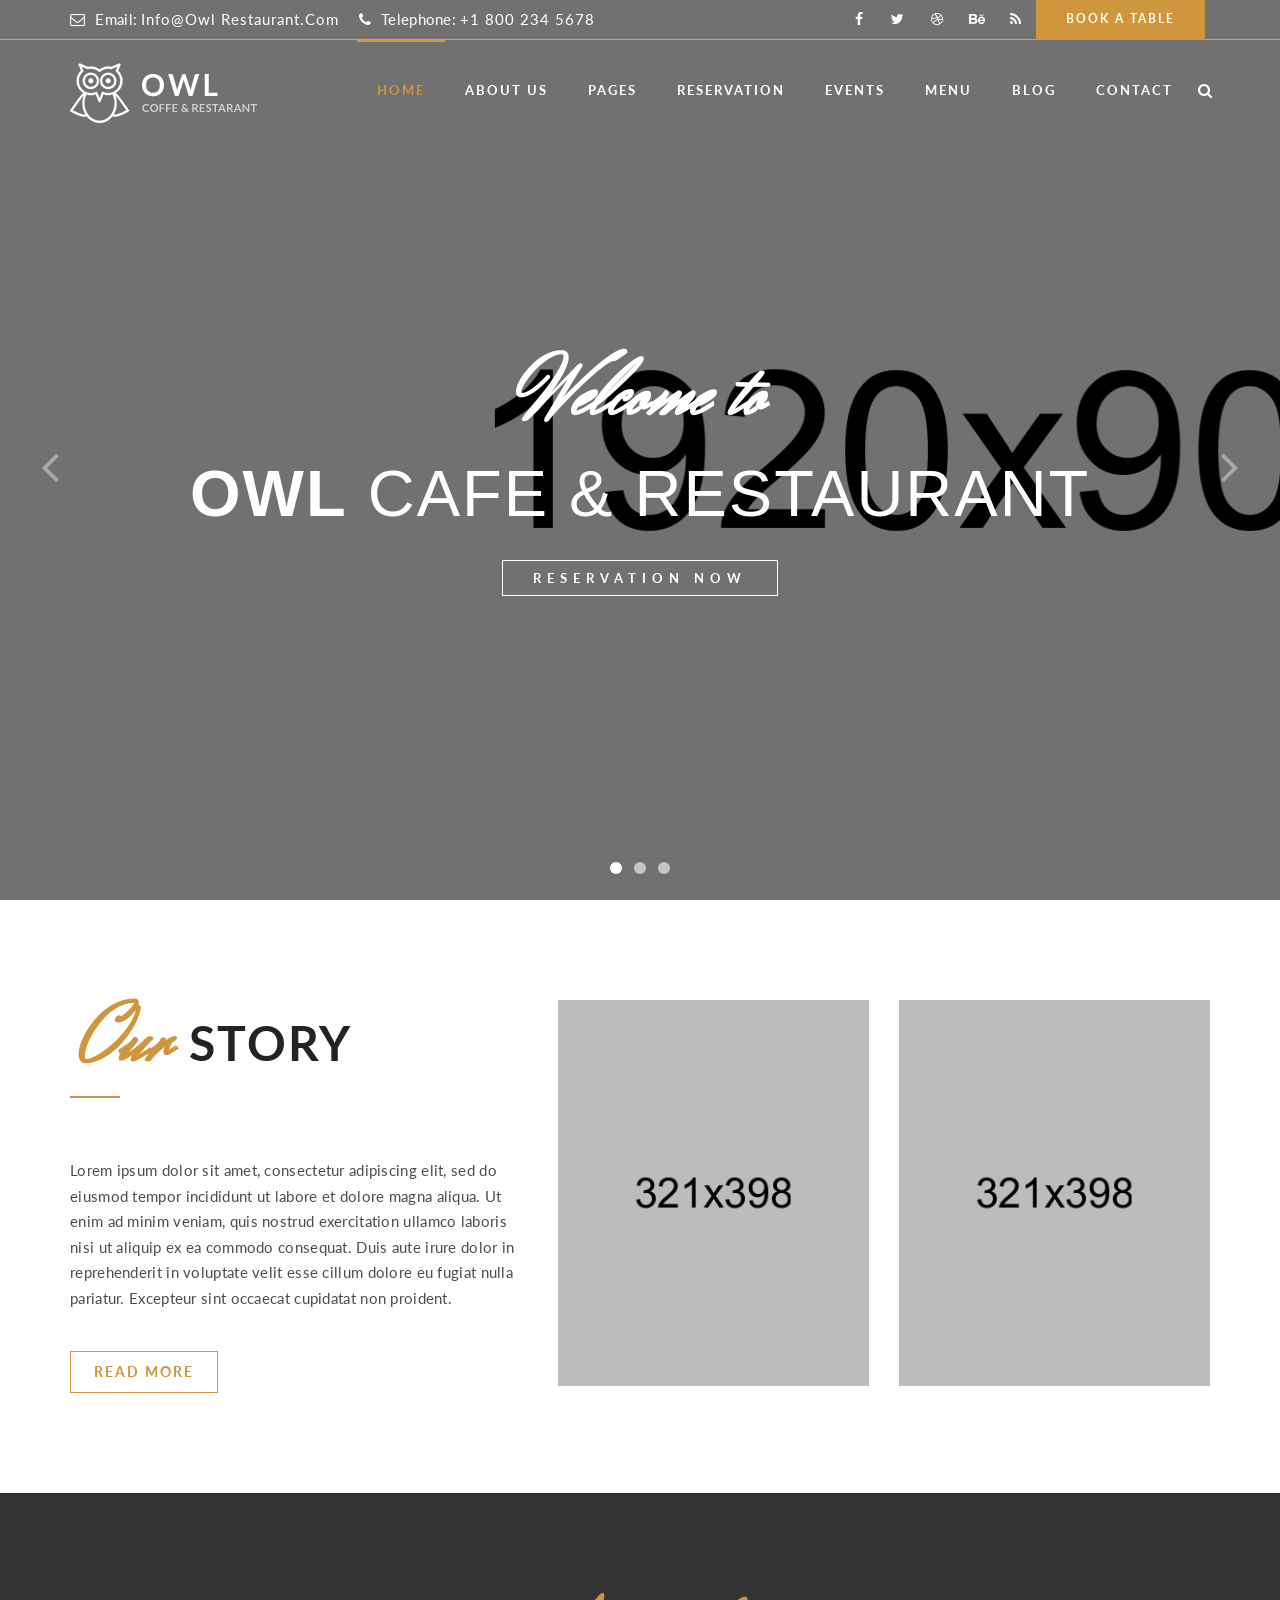
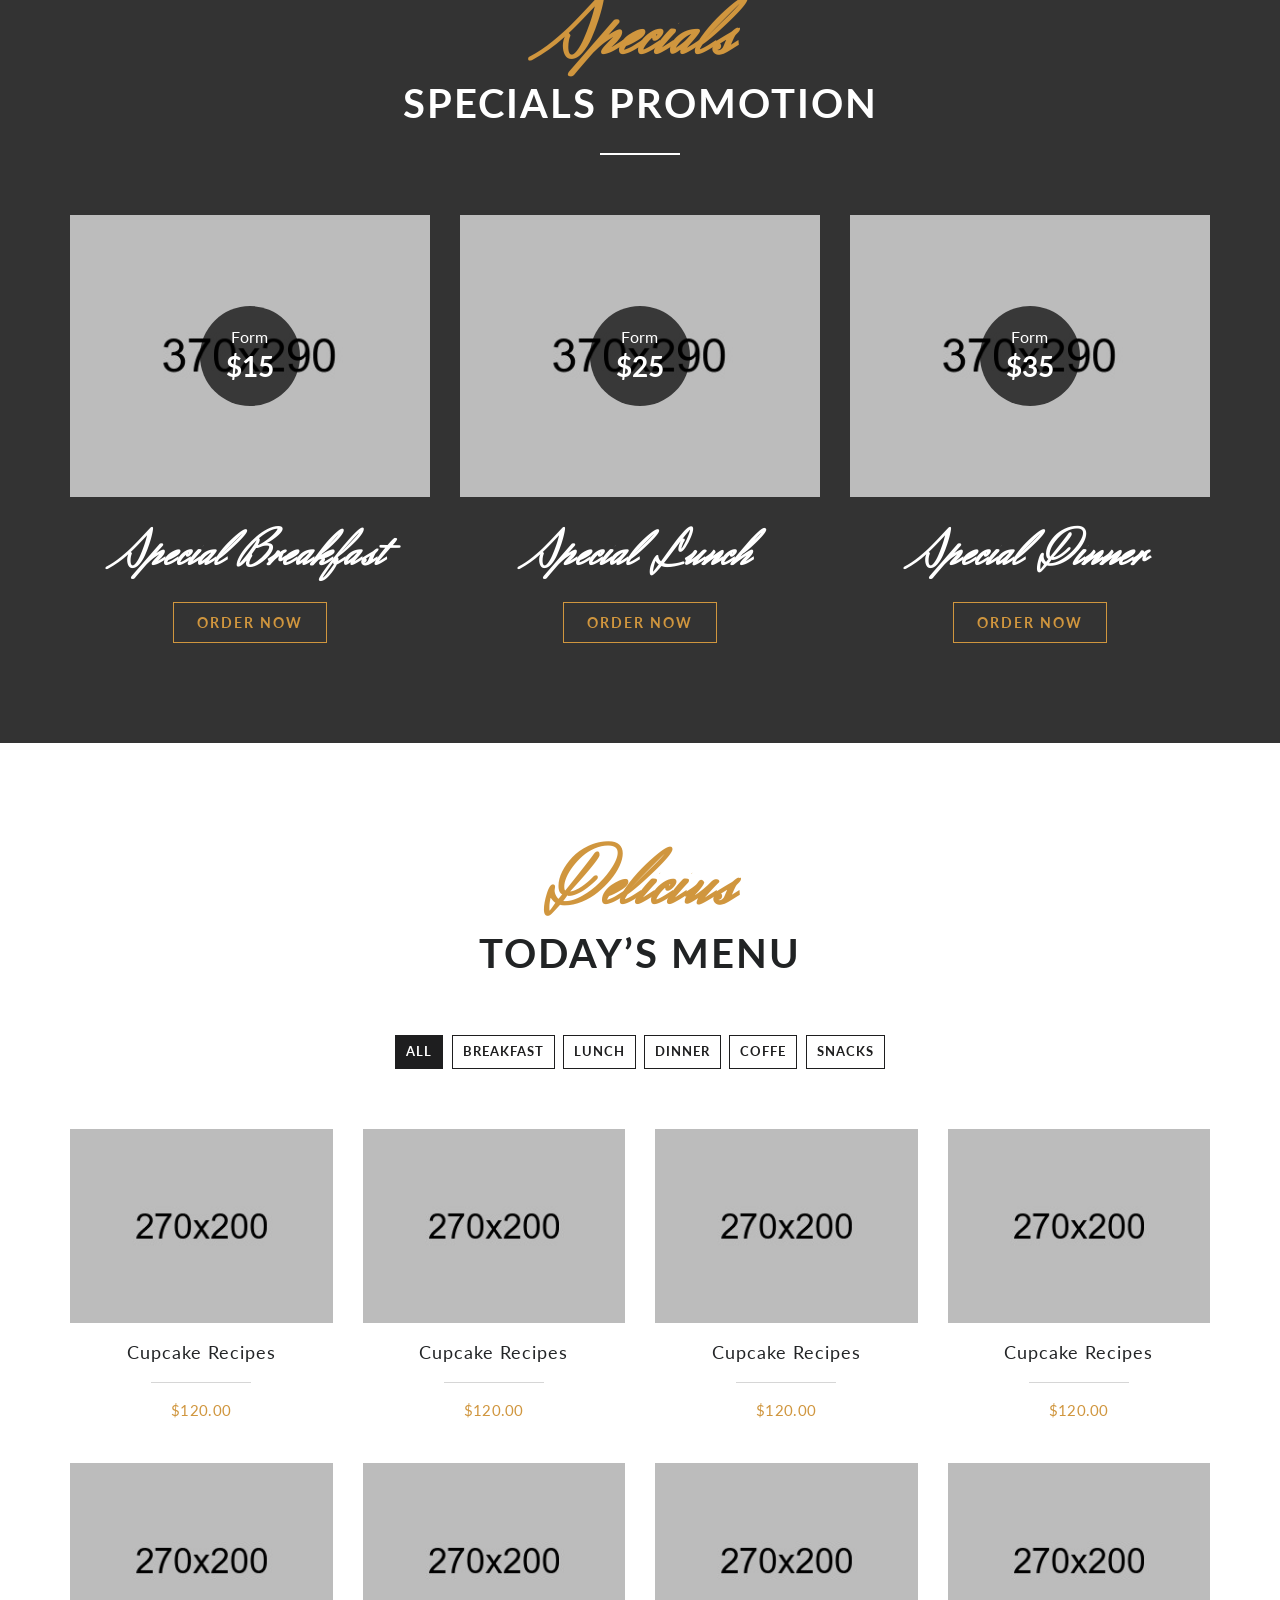
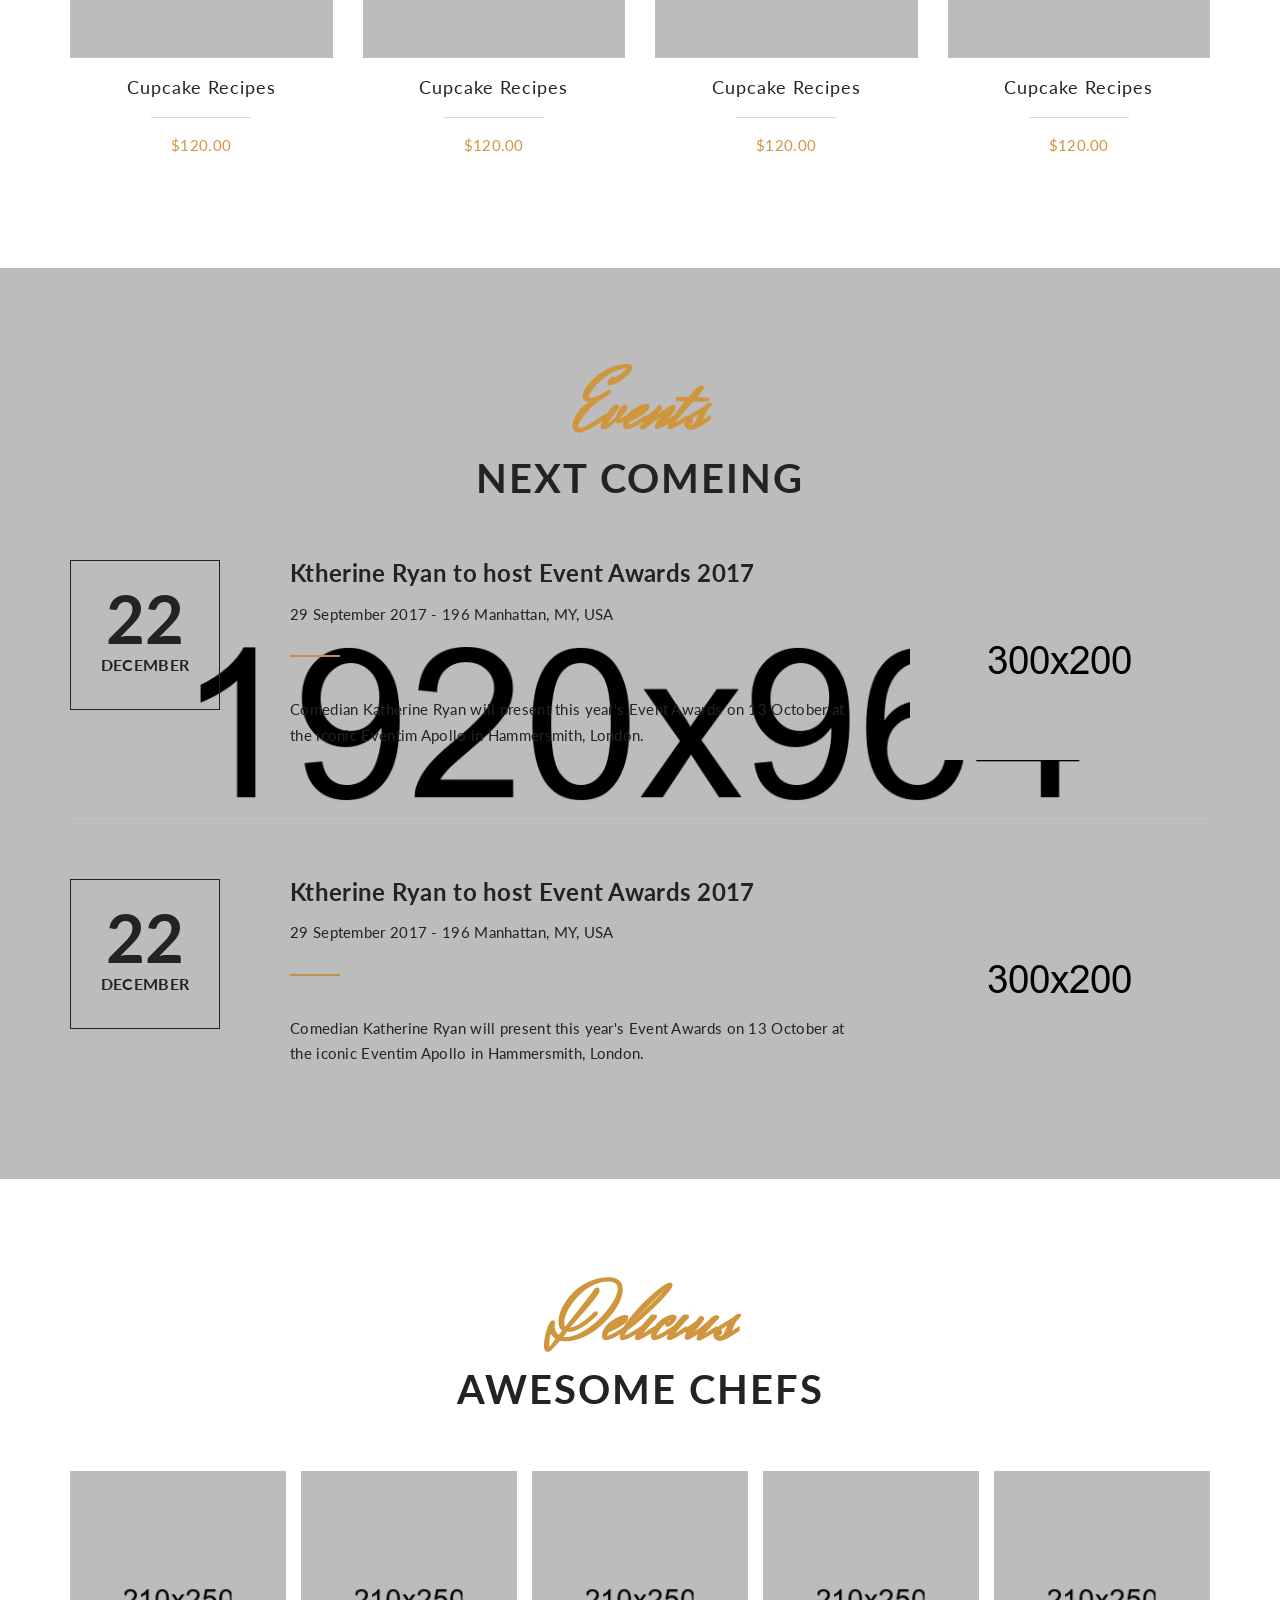
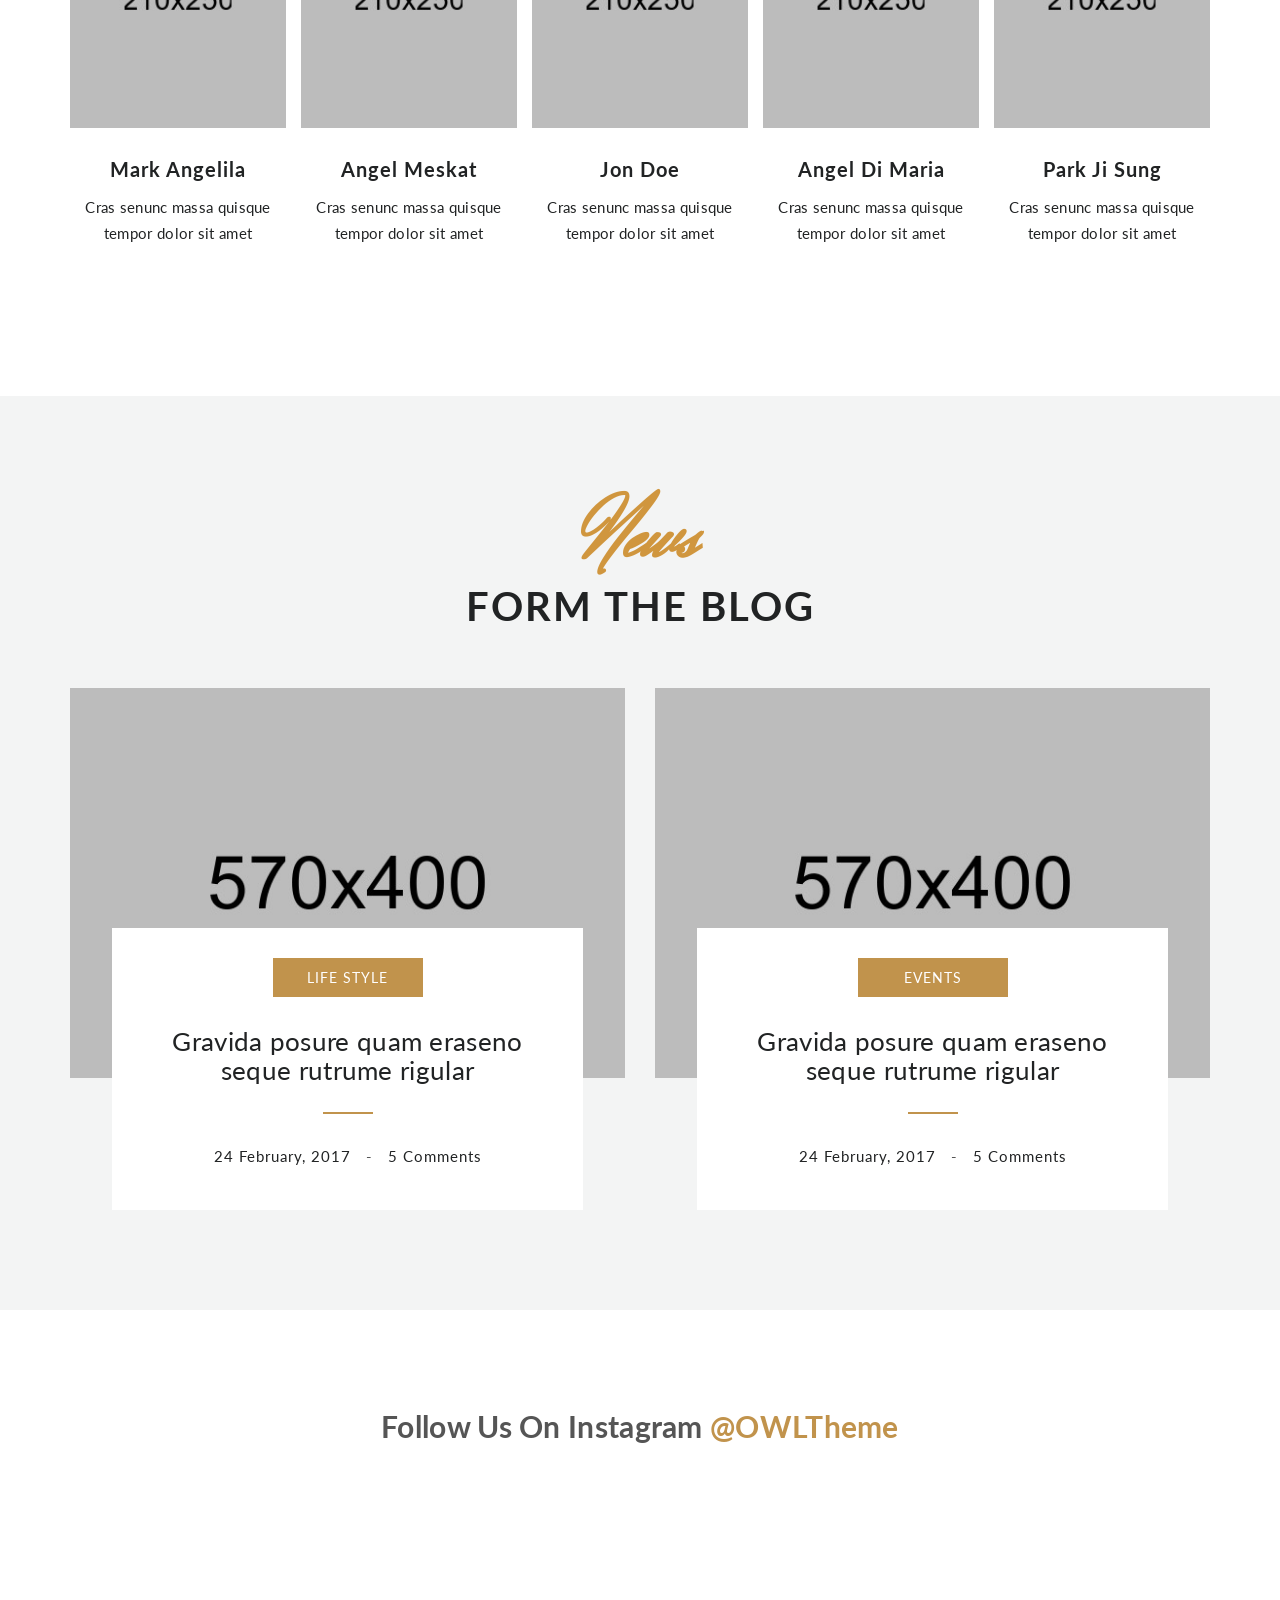
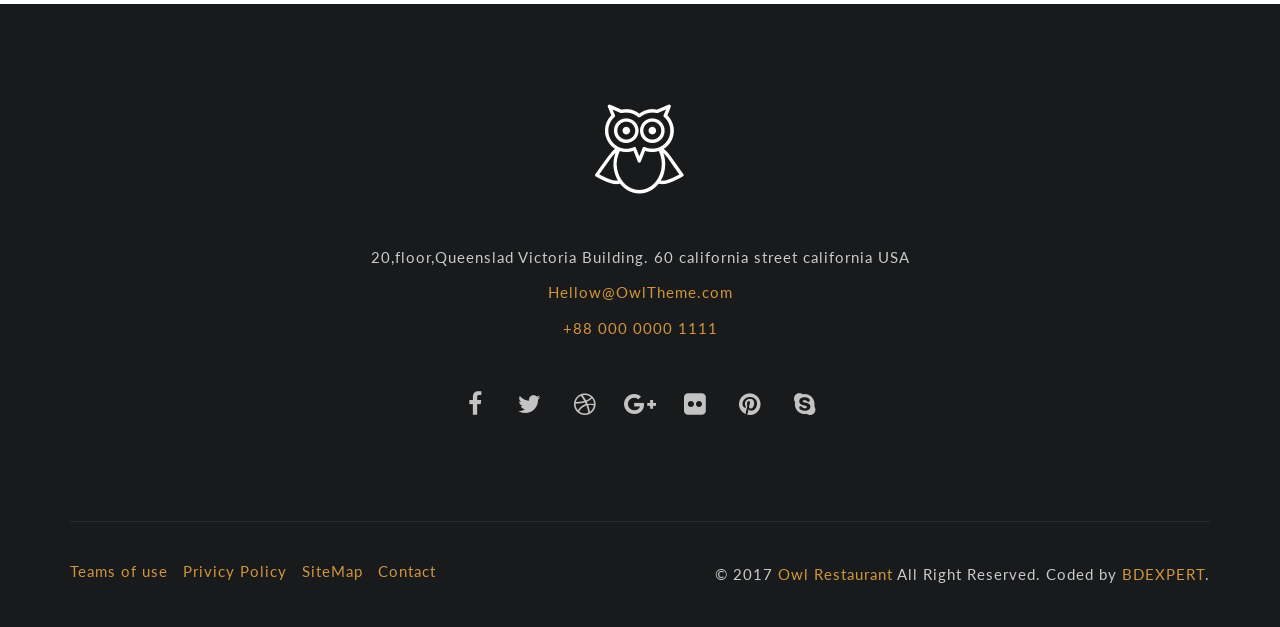
<file: owl-restaurant-html5-website-template/owl-restaurant/index.html>
<!doctype html>
<!--[if lt IE 7]>      <html class="no-js lt-ie9 lt-ie8 lt-ie7" lang=""> <![endif]-->
<!--[if IE 7]>         <html class="no-js lt-ie9 lt-ie8" lang=""> <![endif]-->
<!--[if IE 8]>         <html class="no-js lt-ie9" lang=""> <![endif]-->
<!--[if gt IE 8]><!-->
<html class="no-js" lang="en">
<!--<![endif]-->

<head>
    <!--====== USEFULL META ======-->
    <meta charset="UTF-8">
    <meta http-equiv="X-UA-Compatible" content="IE=edge">
    <meta name="viewport" content="width=device-width, initial-scale=1">
    <meta name="description" content="Owl Restaurant is a simple video landing website" />
    <meta name="keywords" content="Video, youtube, vimeo" />

    <!--====== TITLE TAG ======-->
    <title>Home Owl Restaurant</title>

    <!--====== FAVICON ICON =======-->
    <link rel="shortcut icon" type="image/ico" href="img/favicon.png" />

    <!--====== STYLESHEETS =======-->
    <link rel="stylesheet" href="css/normalize.css">
    <link rel="stylesheet" href="css/animate.css">
    <link rel="stylesheet" href="css/pogo-slider.css">
    <link rel="stylesheet" href="css/owl.carousel.css">
    <link rel="stylesheet" href="css/datepicker.css">
    <link rel="stylesheet" href="css/timepicker.min.css">
    <link rel="stylesheet" href="css/magnific-popup.css">
    <link href="css/bootstrap.min.css" rel="stylesheet">
    <link href="css/font-awesome.min.css" rel="stylesheet">

    <!--====== MAIN STYLESHEETS ======-->
    <link href="style.css" rel="stylesheet">
    <link href="css/responsive.css" rel="stylesheet">

    <script src="js/vendor/modernizr-2.8.3.min.js"></script>
    <!--[if lt IE 9]>
        <script src="//oss.maxcdn.com/html5shiv/3.7.2/html5shiv.min.js"></script>
        <script src="//oss.maxcdn.com/respond/1.4.2/respond.min.js"></script>
        <![endif]-->
</head>

<body>

    <!--[if lt IE 8]>
        <p class="browserupgrade">You are using an <strong>outdated</strong> browser. Please <a href="http://browsehappy.com/">upgrade your browser</a> to improve your experience.</p>
    <![endif]-->

    <!--- PRELOADER -->
    <div class="preeloader">
        <div class="preloader-spinner"><i class="fa fa-cutlery"></i></div>
    </div>

    <!--SCROLL TO TOP-->
    <a href="#home" class="scrolltotop"><i class="fa fa-long-arrow-up"></i></a>

    <!--START TOP AREA-->
    <header class="top-area" id="home">
        <div class="header-top-area">
            <div class="top-bar">
                <div class="container">
                    <div class="row">
                        <div class="col-md-7 col-lg-6 col-sm-8">
                            <div class="call-to-action">
                                <p><i class="fa fa-envelope-o"></i>Email: <a href="#">info@Owl Restaurant.com</a></p>
                                <p><i class="fa fa-phone"></i>Telephone: <a href="#">+1 800 234 5678</a></p>
                            </div>
                        </div>
                        <div class="col-md-5 col-lg-6 col-sm-4">
                            <div class="book-table-popup">
                                <a href="reservation.html">Book a table</a>
                            </div>
                            <div class="top-social-bookmark">
                                <ul>
                                    <li><a href="#"><i class="fa fa-facebook"></i></a></li>
                                    <li><a href="#"><i class="fa fa-twitter"></i></a></li>
                                    <li><a href="#"><i class="fa fa-dribbble"></i></a></li>
                                    <li><a href="#"><i class="fa fa-behance"></i></a></li>
                                    <li><a href="#"><i class="fa fa-feed"></i></a></li>
                                </ul>
                            </div>
                        </div>
                    </div>
                </div>
            </div>

            <!--MAINMENU AREA-->
            <div class="mainmenu-area" id="mainmenu-area">
                <div class="mainmenu-area-bg"></div>
                <nav class="navbar">
                    <div class="container">
                        <div class="navbar-header">
                            <button class="collapsed navbar-toggle" type="button" data-toggle="collapse" data-target=".bs-example-js-navbar-scrollspy">
                                <span class="sr-only">Toggle navigation</span>
                                <span class="icon-bar"></span>
                                <span class="icon-bar"></span>
                                <span class="icon-bar"></span>
                            </button>
                            <a href="index.html" class="navbar-brand"><img src="img/main_logo_black.png" alt="logo"></a>
                            <a href="index.html" class="navbar-brand white"><img src="img/main_logo.png" alt="logo"></a>
                        </div>
                        <div class="collapse navbar-collapse bs-example-js-navbar-scrollspy">
                            <div class="search-form-area">
                                <div class="search-form-overlay"></div>
                                <a class="search-form-trigger" href="#search-form">Search<span></span></a>
                                <div id="search-form" class="search-form">
                                    <form>
                                        <input type="search" placeholder="Search...">
                                    </form>
                                </div>
                            </div>
                            <ul id="nav" class="nav navbar-nav cl-effect-11">
                                <li class="active"><a class="at-drop-down" href="index.html">Home <i class="hidden-md hidden-lg fa fa-angle-down"></i></a>
                                    <ul class="sub-menu">
                                        <li class="active"><a href="index.html">Home Deafult 1</a></li>
                                        <li><a href="index-2.html">Home Version 2</a></li>
                                        <li><a href="index-3.html">Home Version 3</a></li>
                                        <li><a href="index-onepage.html">Onepage Modern</a></li>
                                        <li><a href="index-onepage-classic.html">Onepage Classic</a></li>
                                    </ul>
                                </li>
                                <li><a href="about-us.html">about us</a></li>
                                <li><a class="at-drop-down" href="blog.html">Pages <i class="hidden-md hidden-lg fa fa-angle-down"></i></a>
                                    <ul class="sub-menu">
                                        <li><a href="about-us-2.html">About Style 2</a></li>
                                        <li><a href="menu-2.html">Menu Style 2</a></li>
                                        <li><a href="reservation-2.html">Reservation 2</a></li>
                                        <li><a href="contact-us-2.html">Contact Style 2</a></li>
                                        <li><a href="blog.html">Blog Classic</a></li>
                                        <li><a href="single-blog.html">Single Post</a></li>
                                        <li><a href="events.html">Classic Events</a></li>
                                        <li><a href="single-event.html">Events Details</a></li>
                                        <li><a href="404.html">404 Error</a></li>
                                    </ul>
                                </li>
                                <li><a href="reservation.html">Reservation</a></li>
                                <li><a href="events.html">Events</a></li>
                                <li><a href="menu.html">Menu</a></li>
                                <li><a href="blog.html">blog</a></li>
                                <li><a href="contact-us.html">Contact</a></li>
                            </ul>
                        </div>
                    </div>
                </nav>
            </div>
            <!--END MAINMENU AREA END-->
        </div>

        <!--HHOME SLIDER AREA-->
        <div class="slider-area">
            <div class="pogoSlider">
                <div class="pogoSlider-slide" data-transition="fade" data-duration="1500" style="background:url(img/slider/slide_1.jpg) no-repeat scroll 0 0 / cover;">
                    <h2 class="pogoSlider-slide-element" data-in="expand" data-out="expand" data-duration="700">Welcome to</h2>
                    <h1 class="pogoSlider-slide-element" data-in="expand" data-out="expand" data-duration="1500"><span>OWL</span> Cafe & Restaurant</h1>
                    <h3 class="pogoSlider-slide-element" data-in="expand" data-out="expand" data-duration="2300"><a href="reservation.html">Reservation Now</a></h3>
                </div>
                <div class="pogoSlider-slide" data-transition="fade" style="background:url(img/slider/slide_2.jpg) no-repeat scroll 0 0 / cover;">
                    <h2 class="pogoSlider-slide-element" data-in="expand" data-out="expand" data-duration="700">Our menus</h2>
                    <h1 class="pogoSlider-slide-element" data-in="expand" data-out="expand" data-duration="1500">See What's <span>new</span> today</h1>
                    <h3 class="pogoSlider-slide-element" data-in="expand" data-out="expand" data-duration="2300"><a href="#menu">Todays Menu</a></h3>
                </div>
                <div class="pogoSlider-slide" data-transition="fade" style="background:url(img/slider/slide_3.jpg) no-repeat scroll 0 0 / cover;">
                    <h2 class="pogoSlider-slide-element" data-in="expand" data-out="expand" data-duration="700">Get ready</h2>
                    <h1 class="pogoSlider-slide-element" data-in="expand" data-out="expand" data-duration="1500">to <span>Join</span> with us</h1>
                    <h3 class="pogoSlider-slide-element" data-in="expand" data-out="expand" data-duration="2300"><a href="reservation.html">Book A Table</a></h3>
                </div>
            </div>
        </div>
        <!--HOME SLIDER AREA END-->

    </header>
    <!--END TOP AREA-->

    <!--ABOUT AREA-->
    <section class="about-area section-padding">
        <div class="container wow fadeIn">
            <div class="row">
                <div class="col-md-5 col-lg-5 col-sm-12 col-xs-12">
                    <div class="area-title">
                        <h2>Our <span>Story</span></h2>
                    </div>
                    <div class="about-content">
                        <p>Lorem ipsum dolor sit amet, consectetur adipiscing elit, sed do eiusmod tempor incididunt ut labore et dolore magna aliqua. Ut enim ad minim veniam, quis nostrud exercitation ullamco laboris nisi ut aliquip ex ea commodo consequat. Duis aute irure dolor in reprehenderit in voluptate velit esse cillum dolore eu fugiat nulla pariatur. Excepteur sint occaecat cupidatat non proident.</p>
                        <a href="#" class="read-more">Read more</a>
                    </div>
                </div>
                <div class="col-md-7 col-lg-7 col-sm-12 col-xs-12">
                    <div class="row">
                        <div class="col-md-6 col-lg-6 col-sm-6 col-xs-12">
                            <div class="about-img">
                                <img src="img/about/about_one.jpg" alt="">
                            </div>
                        </div>
                        <div class="col-md-6 col-lg-6 col-sm-6 col-xs-12">
                            <div class="about-img">
                                <img src="img/about/about_two.jpg" alt="">
                            </div>
                        </div>
                    </div>
                </div>
            </div>
        </div>
    </section>
    <!--ABOUT AREA END-->

    <!--PROMOTIONS AREA-->
    <section class="promotions-area section-padding">
        <div class="promotion-area-bg"></div>
        <div class="container wow fadeIn">
            <div class="row">
                <div class="col-md-12 col-lg-12 col-sm-12 col-xs-12">
                    <div class="area-title text-center">
                        <h2>Specials</h2>
                        <h3>Specials Promotion</h3>
                    </div>
                </div>
            </div>
            <div class="row">
                <div class="col-md-4 col-lg-4 col-sm-12 col-xs-12">
                    <div class="single-promotions text-center">
                        <div class="promotions-img">
                            <img src="img/promotions/promo_1.jpg" alt="">
                            <div class="pakage-rate">
                                <p>Form <span>$15</span></p>
                            </div>
                        </div>
                        <div class="promotions-details">
                            <h4>Special Breakfast</h4>
                            <a href="#" class="read-more">Order now</a>
                        </div>
                    </div>
                </div>
                <div class="col-md-4 col-lg-4 col-sm-12 col-xs-12">
                    <div class="single-promotions text-center">
                        <div class="promotions-img">
                            <img src="img/promotions/promo_2.jpg" alt="">
                            <div class="pakage-rate">
                                <p>Form <span>$25</span></p>
                            </div>
                        </div>
                        <div class="promotions-details">
                            <h4>Special Lunch</h4>
                            <a href="#" class="read-more">Order now</a>
                        </div>
                    </div>
                </div>
                <div class="col-md-4 col-lg-4 col-sm-12 col-xs-12">
                    <div class="single-promotions text-center">
                        <div class="promotions-img">
                            <img src="img/promotions/promo_3.jpg" alt="">
                            <div class="pakage-rate">
                                <p>Form <span>$35</span></p>
                            </div>
                        </div>
                        <div class="promotions-details">
                            <h4>Special Dinner</h4>
                            <a href="#" class="read-more">Order now</a>
                        </div>
                    </div>
                </div>
            </div>
        </div>
    </section>
    <!--PROMOTIONS AREA END-->

    <!--MENUS AREA-->
    <section class="menus-area section-padding" id="menu">
        <div class="container wow fadeIn">
            <div class="row">
                <div class="col-md-12 col-lg-12 col-sm-12 col-xs-12">
                    <div class="area-title text-center">
                        <h2>Delicius</h2>
                        <h3>Today’s menu</h3>
                    </div>
                </div>
            </div>
            <div class="row">
                <div class="col-md-12 col-lg-12 col-sm-12 col-xs-12">
                    <div class="food-menu-list-menu">
                        <ul>
                            <li class="filter active" data-filter="all">All</li>
                            <li class="filter" data-filter=".breakfast">Breakfast</li>
                            <li class="filter" data-filter=".lunch">Lunch</li>
                            <li class="filter" data-filter=".dinner">Dinner</li>
                            <li class="filter" data-filter=".coffee">Coffe</li>
                            <li class="filter" data-filter=".snacks">Snacks</li>
                        </ul>
                    </div>
                </div>
            </div>
            <div class="row food-menu-list">
                <div class="mix col-md-3 col-lg-3 col-sm-6 col-xs-12 single-menu breakfast coffee snacks">
                    <div class="food-menu-img">
                        <a href="img/menu/menu_1.jpg" class="menu-popup" data-effect="mfp-zoom-out"><img src="img/menu/menu_1.jpg" alt=""></a>
                    </div>
                    <div class="food-menu-details">
                        <h4>Cupcake Recipes</h4>
                        <p class="menu-price">$120.00</p>
                    </div>
                </div>
                <div class="mix col-md-3 col-lg-3 col-sm-6 col-xs-12 single-menu dinner snacks">
                    <div class="food-menu-img">
                        <a href="img/menu/menu_2.jpg" class="menu-popup" data-effect="mfp-zoom-out"><img src="img/menu/menu_2.jpg" alt=""></a>
                    </div>
                    <div class="food-menu-details">
                        <h4>Cupcake Recipes</h4>
                        <p class="menu-price">$120.00</p>
                    </div>
                </div>
                <div class="mix col-md-3 col-lg-3 col-sm-6 col-xs-12 single-menu breakfast">
                    <div class="food-menu-img">
                        <a href="img/menu/menu_3.jpg" class="menu-popup" data-effect="mfp-zoom-out"><img src="img/menu/menu_3.jpg" alt=""></a>
                    </div>
                    <div class="food-menu-details">
                        <h4>Cupcake Recipes</h4>
                        <p class="menu-price">$120.00</p>
                    </div>
                </div>
                <div class="mix col-md-3 col-lg-3 col-sm-6 col-xs-12 single-menu dinner lunch breakfast snacks">
                    <div class="food-menu-img">
                        <a href="img/menu/menu_4.jpg" class="menu-popup" data-effect="mfp-zoom-out"><img src="img/menu/menu_4.jpg" alt=""></a>
                    </div>
                    <div class="food-menu-details">
                        <h4>Cupcake Recipes</h4>
                        <p class="menu-price">$120.00</p>
                    </div>
                </div>
                <div class="mix col-md-3 col-lg-3 col-sm-6 col-xs-12 single-menu lunch coffee">
                    <div class="food-menu-img">
                        <a href="img/menu/menu_5.jpg" class="menu-popup" data-effect="mfp-zoom-out"><img src="img/menu/menu_5.jpg" alt=""></a>
                    </div>
                    <div class="food-menu-details">
                        <h4>Cupcake Recipes</h4>
                        <p class="menu-price">$120.00</p>
                    </div>
                </div>
                <div class="mix col-md-3 col-lg-3 col-sm-6 col-xs-12 single-menu breakfast">
                    <div class="food-menu-img">
                        <a href="img/menu/menu_6.jpg" class="menu-popup" data-effect="mfp-zoom-out"><img src="img/menu/menu_6.jpg" alt=""></a>
                    </div>
                    <div class="food-menu-details">
                        <h4>Cupcake Recipes</h4>
                        <p class="menu-price">$120.00</p>
                    </div>
                </div>
                <div class="mix col-md-3 col-lg-3 col-sm-6 col-xs-12 single-menu lunch dinner">
                    <div class="food-menu-img">
                        <a href="img/menu/menu_7.jpg" class="menu-popup" data-effect="mfp-zoom-out"><img src="img/menu/menu_7.jpg" alt=""></a>
                    </div>
                    <div class="food-menu-details">
                        <h4>Cupcake Recipes</h4>
                        <p class="menu-price">$120.00</p>
                    </div>
                </div>
                <div class="mix col-md-3 col-lg-3 col-sm-6 col-xs-12 single-menu lunch dinner">
                    <div class="food-menu-img">
                        <a href="img/menu/menu_8.jpg" class="menu-popup" data-effect="mfp-zoom-out"><img src="img/menu/menu_8.jpg" alt=""></a>
                    </div>
                    <div class="food-menu-details">
                        <h4>Cupcake Recipes</h4>
                        <p class="menu-price">$120.00</p>
                    </div>
                </div>
            </div>
        </div>
    </section>
    <!--MENUS AREA END-->

    <!--EVENT AREA-->
    <section class="event-area section-padding">
        <div class="event-area-bg"></div>
        <div class="container wow fadeIn">
            <div class="row">
                <div class="col-md-12 col-lg-12 col-sm-12 col-xs-12">
                    <div class="area-title text-center">
                        <h2>Events</h2>
                        <h3>Next Comeing</h3>
                    </div>
                </div>
            </div>
            <div class="row event-list">
                <div class="col-md-12 col-lg-12 col-sm-12 col-xs-12">
                    <div class="single-event">
                        <div class="event-img">
                            <img src="img/event/event_1.jpg" alt="">
                        </div>
                        <div class="event-content">
                            <div class="event-date">
                                <p><span>22</span>December</p>
                            </div>
                            <div class="event-details">
                                <h3><a href="single-event.html">Ktherine Ryan to host Event Awards 2017</a></h3>
                                <p class="event-meta"><a href="#">29 September 2017 </a>- 196 Manhattan, MY, USA</p>
                                <p>Comedian Katherine Ryan will present this year's Event Awards on 13 October at the iconic Eventim Apollo in Hammersmith, London.</p>
                            </div>
                        </div>
                    </div>
                    <div class="single-event">
                        <div class="event-img">
                            <img src="img/event/event_2.jpg" alt="">
                        </div>
                        <div class="event-content">
                            <div class="event-date">
                                <p><span>22</span>December</p>
                            </div>
                            <div class="event-details">
                                <h3><a href="single-event.html">Ktherine Ryan to host Event Awards 2017</a></h3>
                                <p class="event-meta"><a href="#">29 September 2017 </a>- 196 Manhattan, MY, USA</p>
                                <p>Comedian Katherine Ryan will present this year's Event Awards on 13 October at the iconic Eventim Apollo in Hammersmith, London.</p>
                            </div>
                        </div>
                    </div>
                </div>
            </div>
        </div>
    </section>
    <!--EVENT AREA END-->

    <!--TEAM AREA-->
    <section class="team-area section-padding">
        <div class="container wow fadeIn">
            <div class="row">
                <div class="col-md-12 col-lg-12 col-sm-12 col-xs-12">
                    <div class="area-title text-center">
                        <h2>Delicius</h2>
                        <h3>Awesome chefs</h3>
                    </div>
                </div>
            </div>
            <div class="row">
                <div class="col-md-12 col-lg-12 col-sm-12 col-xs-12 team-slider">
                    <div class="single-team-member text-center">
                        <div class="team-member-img ">
                            <img src="img/team/team-1.jpg" alt="">
                            <div class="member-social-bookmark">
                                <ul>
                                    <li><a href="#"><i class="fa fa-facebook"></i></a></li>
                                    <li><a href="#"><i class="fa fa-twitter"></i></a></li>
                                    <li><a href="#"><i class="fa fa-behance"></i></a></li>
                                    <li><a href="#"><i class="fa fa-instagram"></i></a></li>
                                    <li><a href="#"><i class="fa fa-dribbble"></i></a></li>
                                </ul>
                            </div>
                        </div>
                        <div class="member-details">
                            <h3>Mark Angelila</h3>
                            <p>Cras senunc massa quisque tempor dolor sit amet </p>
                        </div>
                    </div>
                    <div class="single-team-member text-center">
                        <div class="team-member-img ">
                            <img src="img/team/team-2.jpg" alt="">
                            <div class="member-social-bookmark">
                                <ul>
                                    <li><a href="#"><i class="fa fa-facebook"></i></a></li>
                                    <li><a href="#"><i class="fa fa-twitter"></i></a></li>
                                    <li><a href="#"><i class="fa fa-behance"></i></a></li>
                                    <li><a href="#"><i class="fa fa-instagram"></i></a></li>
                                    <li><a href="#"><i class="fa fa-dribbble"></i></a></li>
                                </ul>
                            </div>
                        </div>
                        <div class="member-details">
                            <h3>Angel Meskat</h3>
                            <p>Cras senunc massa quisque tempor dolor sit amet </p>
                        </div>
                    </div>
                    <div class="single-team-member text-center">
                        <div class="team-member-img ">
                            <img src="img/team/team-3.jpg" alt="">
                            <div class="member-social-bookmark">
                                <ul>
                                    <li><a href="#"><i class="fa fa-facebook"></i></a></li>
                                    <li><a href="#"><i class="fa fa-twitter"></i></a></li>
                                    <li><a href="#"><i class="fa fa-behance"></i></a></li>
                                    <li><a href="#"><i class="fa fa-instagram"></i></a></li>
                                    <li><a href="#"><i class="fa fa-dribbble"></i></a></li>
                                </ul>
                            </div>
                        </div>
                        <div class="member-details">
                            <h3>Jon Doe</h3>
                            <p>Cras senunc massa quisque tempor dolor sit amet </p>
                        </div>
                    </div>
                    <div class="single-team-member text-center">
                        <div class="team-member-img ">
                            <img src="img/team/team-4.jpg" alt="">
                            <div class="member-social-bookmark">
                                <ul>
                                    <li><a href="#"><i class="fa fa-facebook"></i></a></li>
                                    <li><a href="#"><i class="fa fa-twitter"></i></a></li>
                                    <li><a href="#"><i class="fa fa-behance"></i></a></li>
                                    <li><a href="#"><i class="fa fa-instagram"></i></a></li>
                                    <li><a href="#"><i class="fa fa-dribbble"></i></a></li>
                                </ul>
                            </div>
                        </div>
                        <div class="member-details">
                            <h3>Angel Di Maria</h3>
                            <p>Cras senunc massa quisque tempor dolor sit amet </p>
                        </div>
                    </div>
                    <div class="single-team-member text-center">
                        <div class="team-member-img ">
                            <img src="img/team/team-5.jpg" alt="">
                            <div class="member-social-bookmark">
                                <ul>
                                    <li><a href="#"><i class="fa fa-facebook"></i></a></li>
                                    <li><a href="#"><i class="fa fa-twitter"></i></a></li>
                                    <li><a href="#"><i class="fa fa-behance"></i></a></li>
                                    <li><a href="#"><i class="fa fa-instagram"></i></a></li>
                                    <li><a href="#"><i class="fa fa-dribbble"></i></a></li>
                                </ul>
                            </div>
                        </div>
                        <div class="member-details">
                            <h3>Park Ji Sung</h3>
                            <p>Cras senunc massa quisque tempor dolor sit amet </p>
                        </div>
                    </div>
                </div>
            </div>
        </div>
    </section>
    <!--TEAM AREA END-->

    <!--BLOG AREA-->
    <section class="blog-area section-padding">
        <div class="container wow fadeIn">
            <div class="row">
                <div class="col-md-12 col-lg-12 col-sm-12 col-xs-12">
                    <div class="area-title text-center">
                        <h2>News</h2>
                        <h3>Form The Blog</h3>
                    </div>
                </div>
            </div>
            <div class="row">
                <div class="col-md-6 col-lg-6 col-sm-12 col-xs-12">
                    <div class="single-post text-center">
                        <div class="blog-post-img ">
                            <img src="img/blog/blog-1.jpg" alt="">
                        </div>
                        <div class="post-details">
                            <a href="#" class="post-meta-button">Life style</a>
                            <h3><a href="single-blog.html">Gravida posure quam eraseno seque rutrume rigular </a></h3>
                            <p class="post-meta"><a href="#">24 February, 2017</a> - <a href="#">5 Comments</a></p>
                        </div>
                    </div>
                </div>
                <div class="col-md-6 col-lg-6 col-sm-12 col-xs-12">
                    <div class="single-post text-center">
                        <div class="blog-post-img ">
                            <img src="img/blog/blog-2.jpg" alt="">
                        </div>
                        <div class="post-details">
                            <a href="#" class="post-meta-button">events</a>
                            <h3><a href="single-blog.html">Gravida posure quam eraseno seque rutrume rigular </a></h3>
                            <p class="post-meta"><a href="#">24 February, 2017</a> - <a href="#">5 Comments</a></p>
                        </div>
                    </div>
                </div>
            </div>
        </div>
    </section>
    <!--BLOG AREA END-->

    <!--INSTAGRAM FEED-->
    <section class="instagram-area section-padding">
        <div class="container wow fadeIn">
            <div class="row">
                <div class="col-md-12 col-lg-12 col-sm-12 col-xs-12">
                    <div class="area-title text-center">
                        <h4>Follow us on Instagram <a href="#">@OWLTheme</a></h4>
                    </div>
                </div>
            </div>
            <div class="row">
                <div class="col-md-12 col-lg-12 col-sm-12 col-xs-12">
                    <div class="instagram-feed-content text-center">
                        <ul class="instagram-feed"></ul>
                    </div>
                </div>
            </div>
        </div>
    </section>
    <!--INSTAGRAM FEED END-->

    <!--FOOER AREA-->
    <div class="footer-area">
        <div class="container wow fadeIn">
            <div class="row">
                <div class="col-md-12 col-lg-12 col-sm-12 col-xs-12">
                    <div class="footer-top section-padding text-center">
                        <div class="footer-logo">
                            <a href="#"><img src="img/footer_white_logo.png" alt=""></a>
                        </div>
                        <div class="footer-address">
                            <p>20,floor,Queenslad Victoria Building. 60 california street california USA</p>
                            <p><a href="mailto:mehedidb@gmail.com">Hellow@OwlTheme.com</a></p>
                            <p><a href="callto:+8800000001111">+88 000 0000 1111</a></p>
                        </div>
                        <div class="footer-social-bookmark">
                            <ul>
                                <li><a href="#"><i class="fa fa-facebook"></i></a></li>
                                <li><a href="#"><i class="fa fa-twitter"></i></a></li>
                                <li><a href="#"><i class="fa fa-dribbble"></i></a></li>
                                <li><a href="#"><i class="fa fa-google-plus"></i></a></li>
                                <li><a href="#"><i class="fa fa-flickr"></i></a></li>
                                <li><a href="#"><i class="fa fa-pinterest"></i></a></li>
                                <li><a href="#"><i class="fa fa-skype"></i></a></li>
                            </ul>
                        </div>
                    </div>
                </div>
            </div>
            <div class="row">
                <div class="col-md-6 col-lg-6 col-sm-12 col-xs-12">
                    <div class="footer-menu">
                        <ul>
                            <li><a href="#">Teams of use</a></li>
                            <li><a href="#">Privicy Policy</a></li>
                            <li><a href="#">SiteMap</a></li>
                            <li><a href="#">Contact</a></li>
                        </ul>
                    </div>
                </div>
                <div class="col-md-6 col-lg-6 col-sm-12 col-xs-12">
                    <div class="footer-copyright">
                        <p>&copy; 2017 <a href="#">Owl Restaurant</a> All Right Reserved. Coded by <a href="http://themeforest.net/user/bdexpert">BDEXPERT</a>.</p>
                    </div>
                </div>
            </div>
        </div>
    </div>
    <!--FOOER AREA END-->


    <!--====== SCRIPTS JS ======-->
    <script src="js/vendor/jquery-1.12.4.min.js"></script>
    <script src="js/vendor/bootstrap.min.js"></script>

    <!--====== PLUGINS JS ======-->
    <script src="js/vendor/jquery.easing.1.3.js"></script>
    <script src="js/vendor/jquery-migrate-1.2.1.min.js"></script>
    <script src="js/jquery.pogo-slider.js"></script>
    <script src="js/owl.carousel.min.js"></script>
    <script src="js/jquery.mixitup.min.js"></script>
    <script src="js/spectragram.js"></script>
    <script src="js/jquery.magnific-popup.min.js"></script>
    <script src="js/datepicker.min.js"></script>
    <script src="js/timepicker.min.js"></script>
    <script src="js/waypoints.min.js"></script>
    <script src="js/jquery.counterup.min.js"></script>
    <script src="js/wow.min.js"></script>
    <script src="js/contact-form.js"></script>
    <script src="js/jquery.sticky.js"></script>

    <!--===== ACTIVE JS=====-->
    <script src="js/main.js"></script>
</body>

</html>
</file>
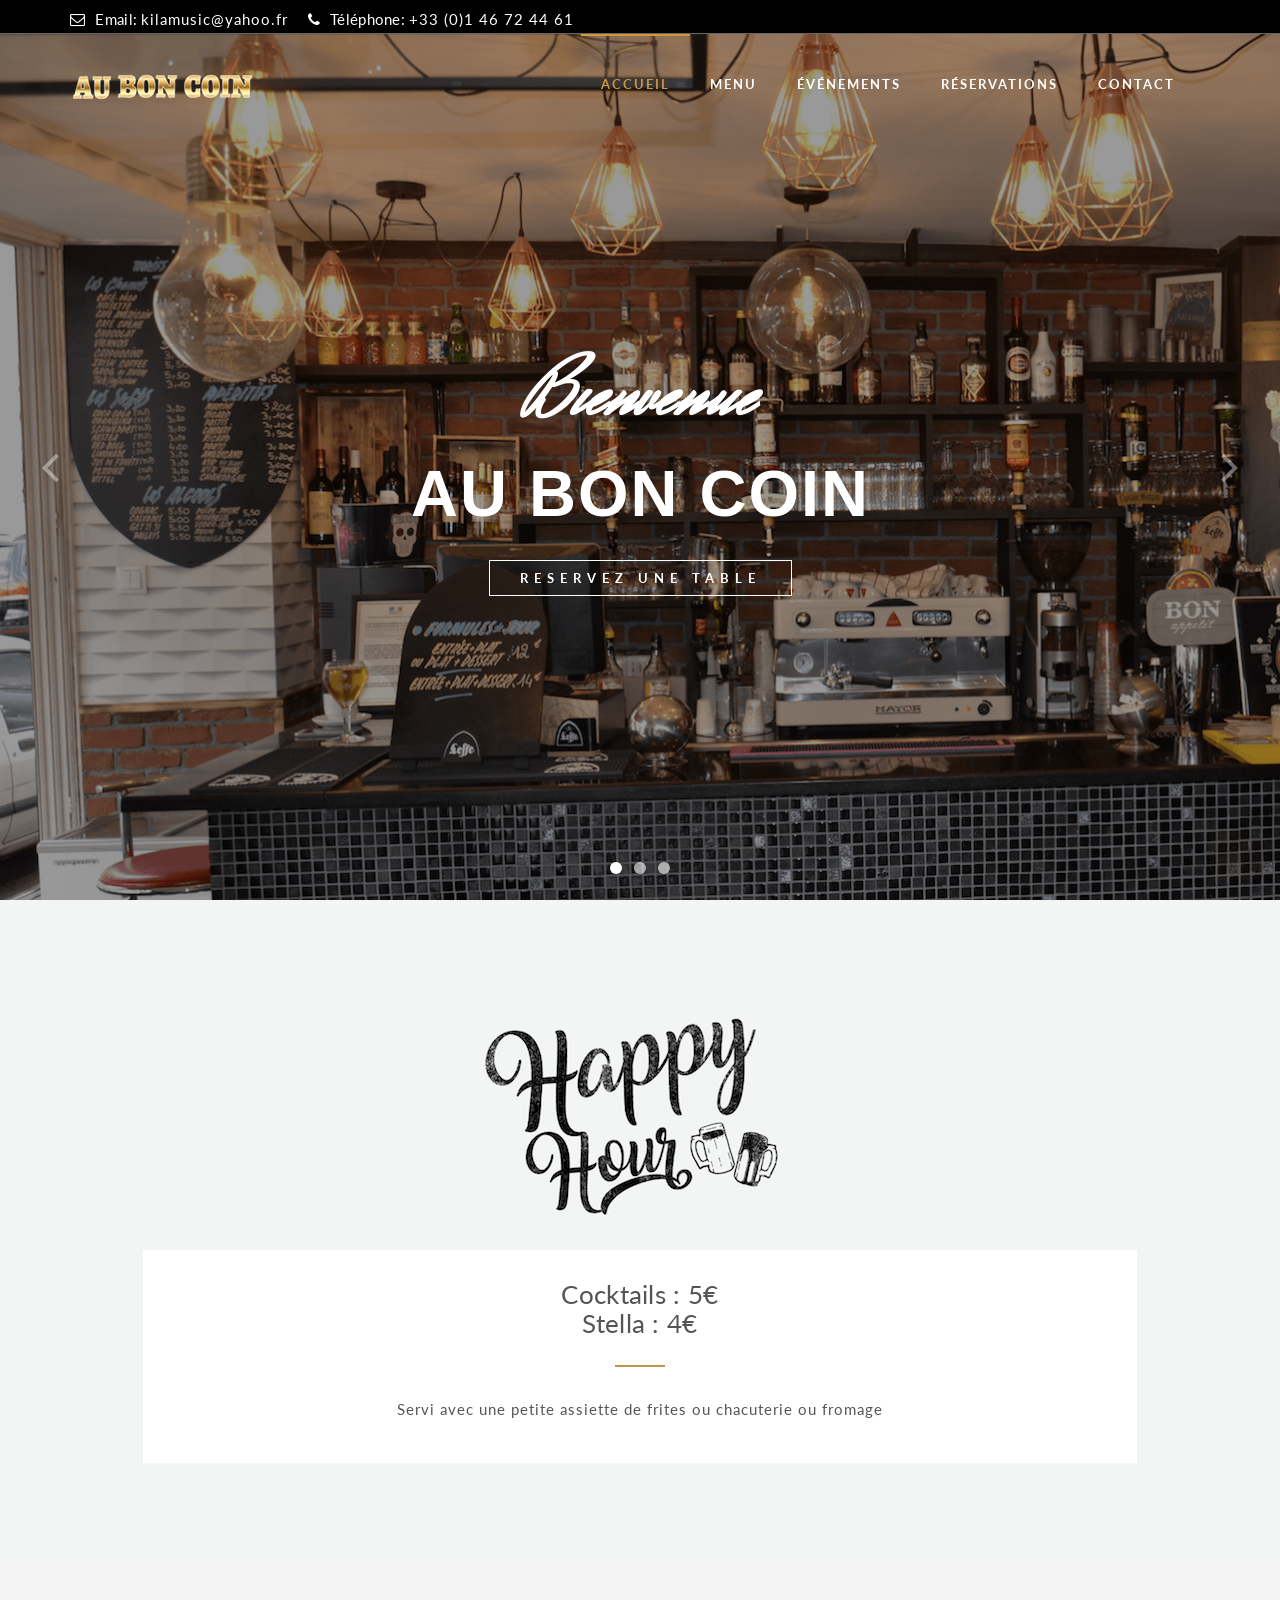
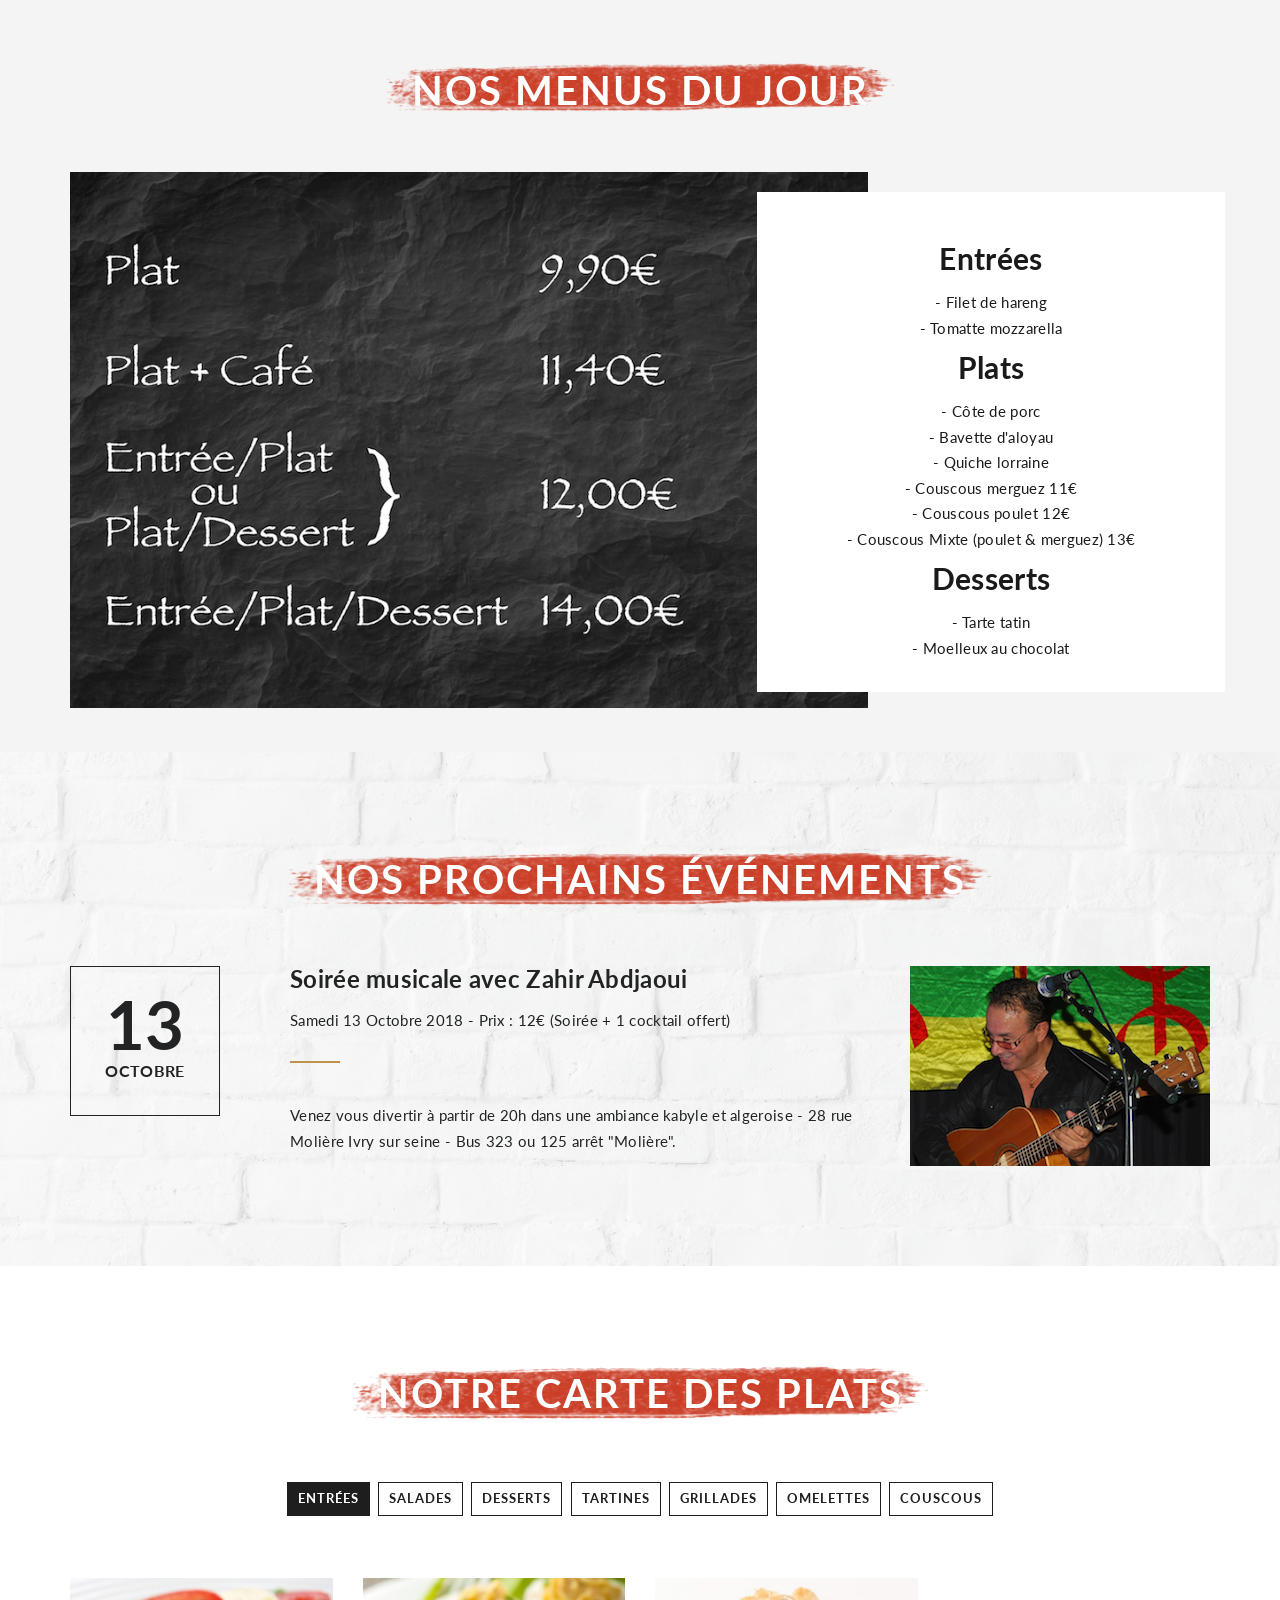
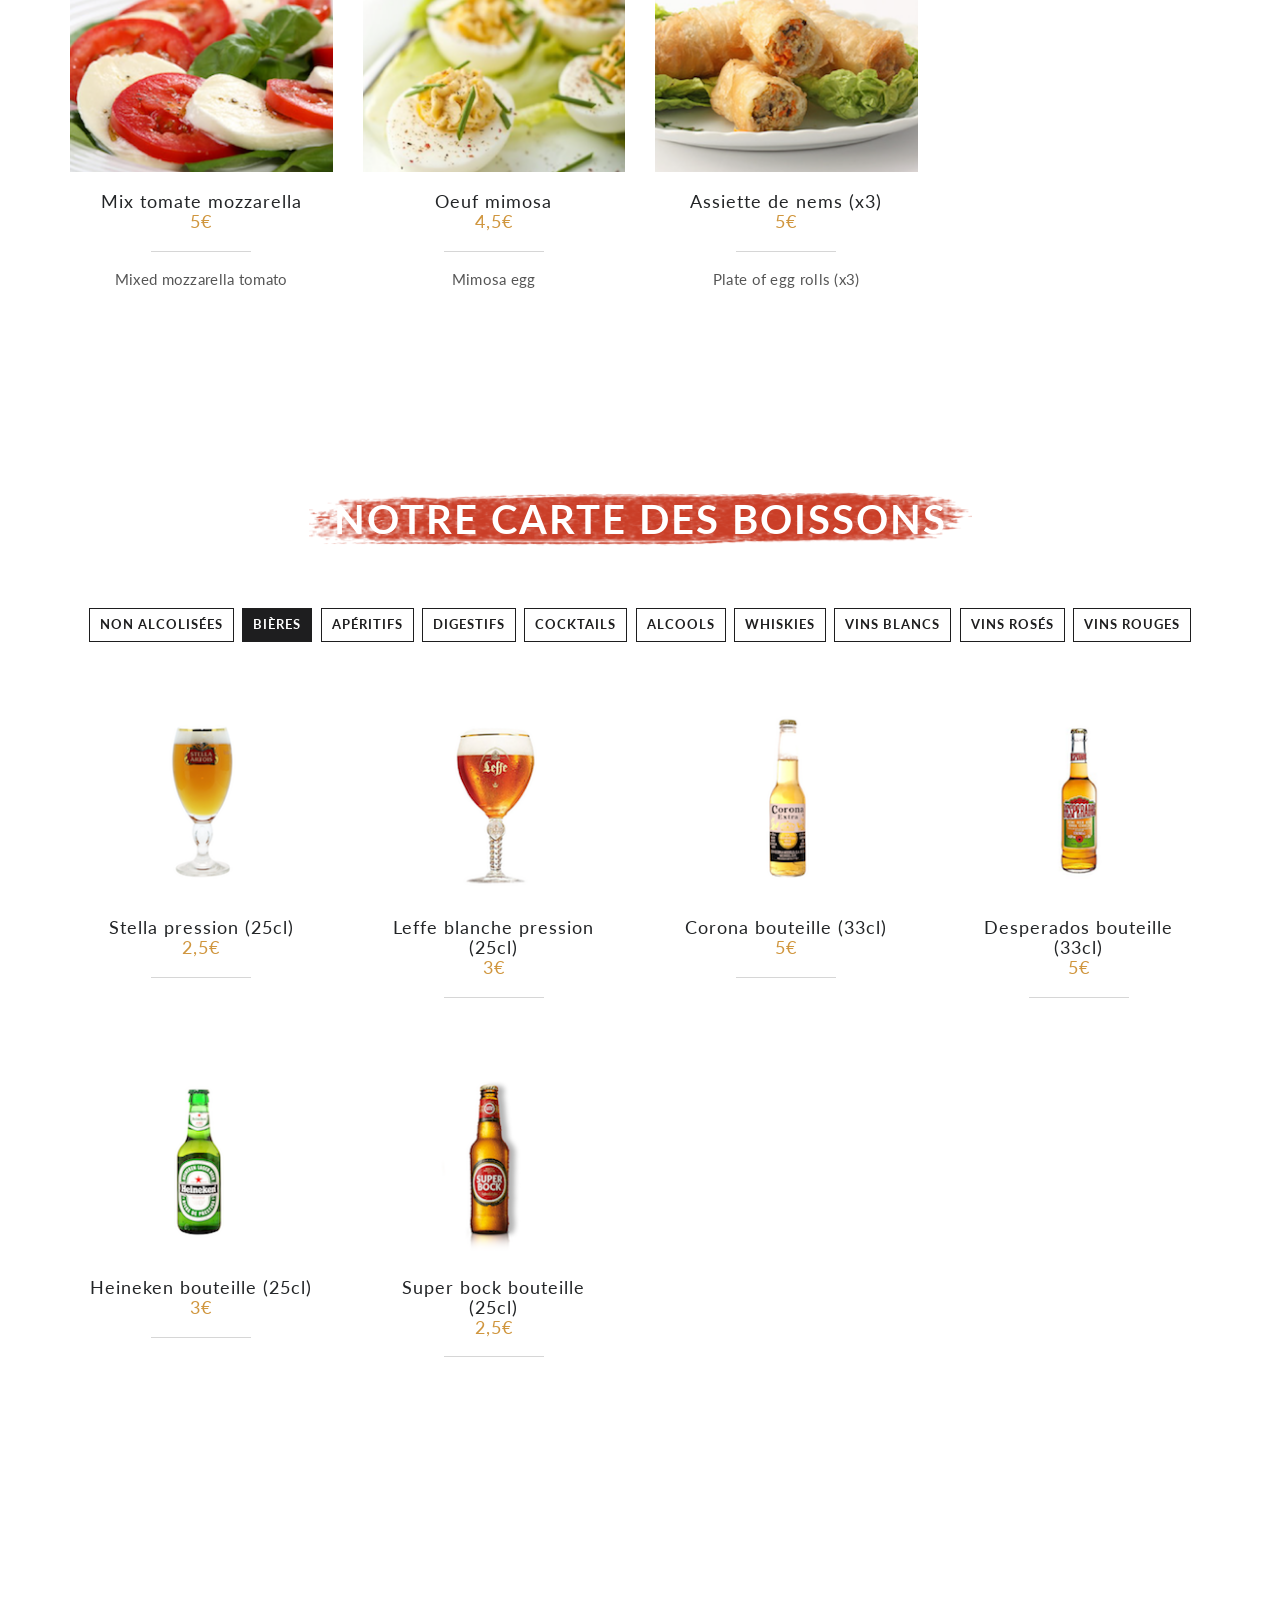
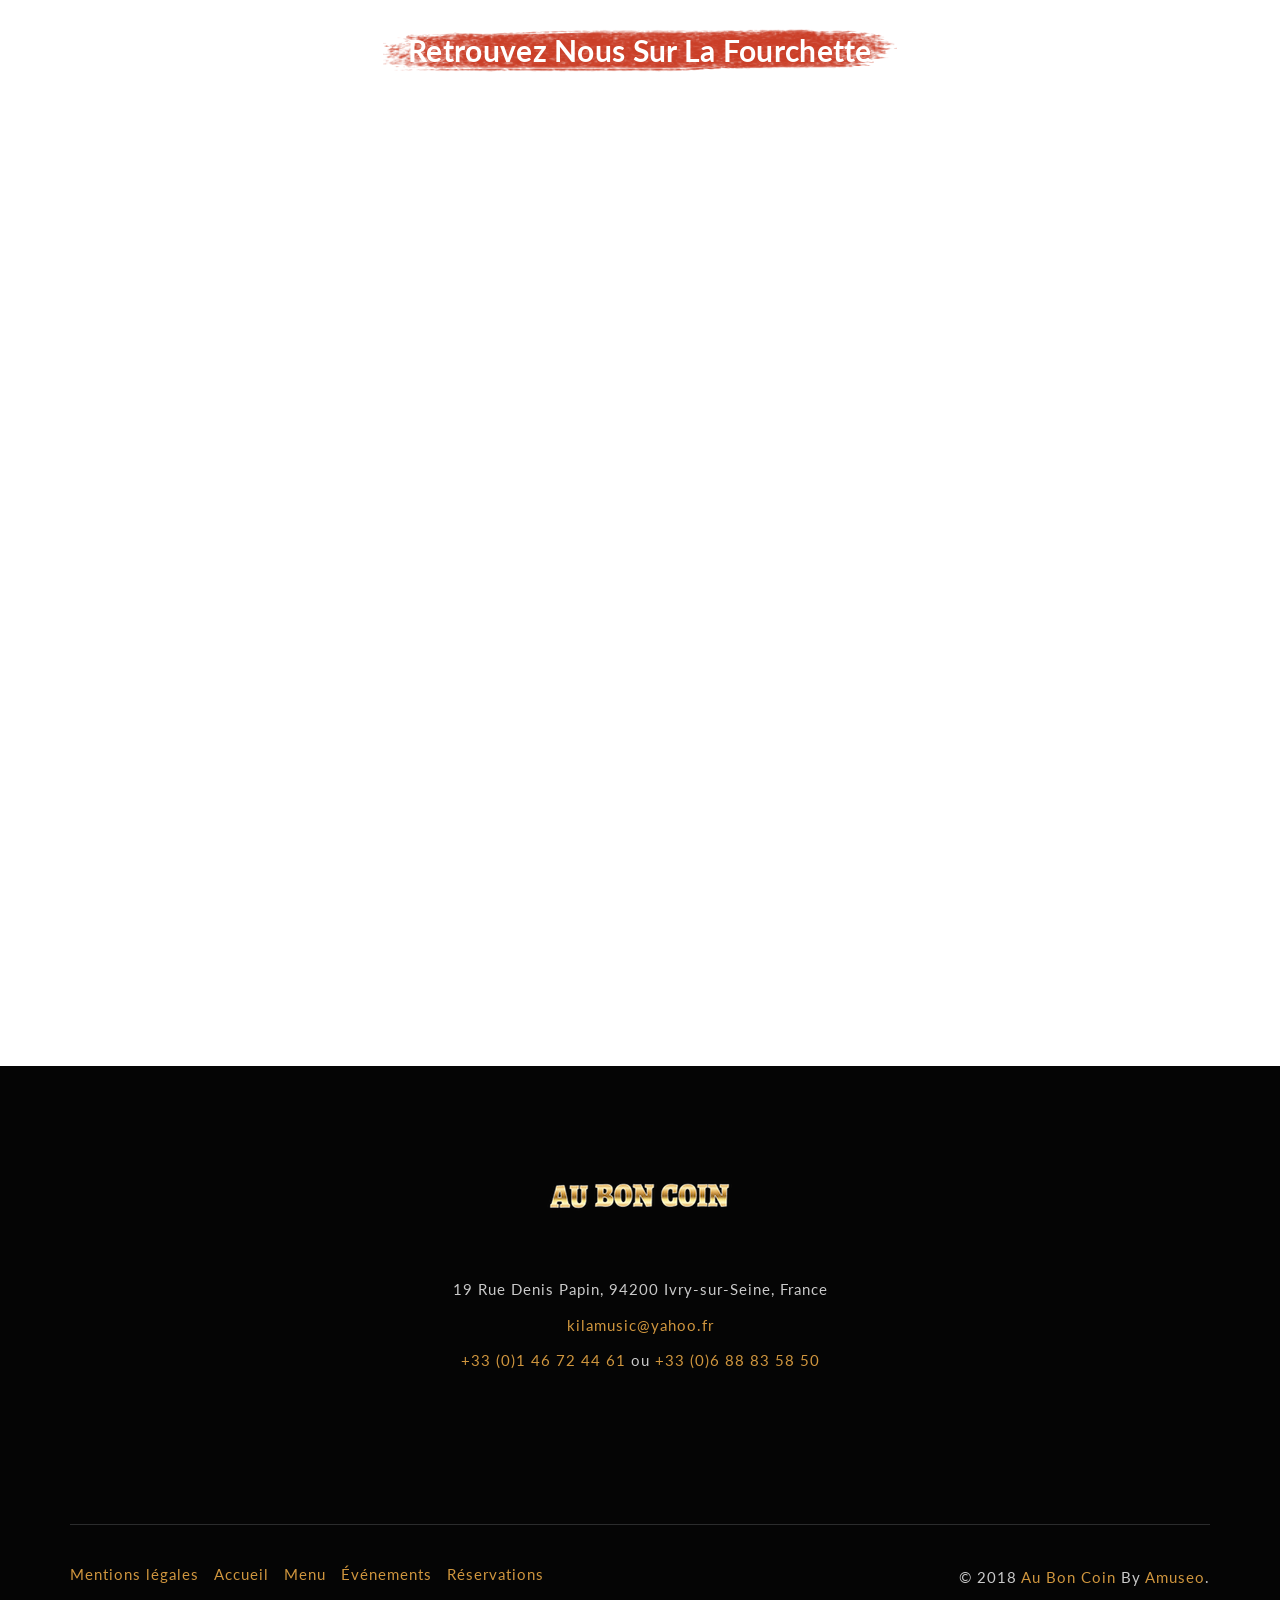
<file: Site/owl-restaurant/index.html>
<!doctype html>
<!--[if lt IE 7]>      <html class="no-js lt-ie9 lt-ie8 lt-ie7" lang=""> <![endif]-->
<!--[if IE 7]>         <html class="no-js lt-ie9 lt-ie8" lang=""> <![endif]-->
<!--[if IE 8]>         <html class="no-js lt-ie9" lang=""> <![endif]-->
<!--[if gt IE 8]><!-->
<html class="no-js" lang="fr">
<!--<![endif]-->

<head>
    <!--====== USEFULL META ======-->
    <meta charset="UTF-8">
    <meta http-equiv="X-UA-Compatible" content="IE=edge">
    <meta name="viewport" content="width=device-width, initial-scale=1">
    <meta name="description" content="Restaurant Au Bon Coin à Ivry sur Seine, consulter notre menu et effectuer une reservation." />
    <meta name="keywords" content="Video, youtube, vimeo" />
    <meta property="og:title" content="Au Bon Coin Ivry sur Seine | Accueil"/>
    <meta property="og:type" content="website"/>
    <meta property="og:image" content="img/logo/apple-touch-icon-144x144.png"/>
    <meta property="og:url" content="https://auboncoin-ivry.fr"/>
    <meta property="og:title" content="Au Bon Coin"/>
    <meta property="og:description" content="Restaurant Au Bon Coin à Ivry sur Seine, consulter notre menu et effectuer une reservation."/>

    <!--====== TITLE TAG ======-->
    <title>Au Bon Coin Ivry sur Seine | Accueil</title>

    <!--====== FAVICON ICON =======-->
    <link rel="shortcut icon" type="image/ico" href="img/favicon.png" />

    <!--====== STYLESHEETS ======-->
    <link rel="stylesheet" href="css/normalize.css">
    <link rel="stylesheet" href="css/animate.css">
    <link rel="stylesheet" href="css/pogo-slider.css">
    <link rel="stylesheet" href="css/owl.carousel.css">
    <link rel="stylesheet" href="css/datepicker.css">
    <link rel="stylesheet" href="css/timepicker.min.css">
    <link rel="stylesheet" href="css/magnific-popup.css">
    <link href="css/bootstrap.min.css" rel="stylesheet">
    <link href="css/font-awesome.min.css" rel="stylesheet">

    <!--====== MAIN STYLESHEETS ======-->
    <link href="style.css" rel="stylesheet">
    <link href="css/responsive.css" rel="stylesheet">

    <script src="js/vendor/modernizr-2.8.3.min.js"></script>
    <!--[if lt IE 9]>
        <script src="//oss.maxcdn.com/html5shiv/3.7.2/html5shiv.min.js"></script>
        <script src="//oss.maxcdn.com/respond/1.4.2/respond.min.js"></script>
        <![endif]-->
</head>

<body class="home-three">

    <!--[if lt IE 8]>
        <p class="browserupgrade">You are using an <strong>outdated</strong> browser. Please <a href="http://browsehappy.com/">upgrade your browser</a> to improve your experience.</p>
    <![endif]-->

    <!--- PRELOADER -->
    <div class="preeloader">
        <div class="preloader-spinner"><i class="fa fa-cutlery"></i></div>
    </div>

    <!--SCROLL TO TOP-->
    <a href="#slider" class="scrolltotop"><i class="fa fa-long-arrow-up"></i></a>

    <!--START TOP AREA-->
    <header class="top-area" id="home">
        <div class="header-top-area">
            <div class="top-bar">
                <div class="container">
                    <div class="row">
                        <div class="col-md-7 col-lg-6 col-sm-8">
                            <div class="call-to-action">
                                <p><i class="fa fa-envelope-o"></i>Email: <a href="mailto:kilamusic@yahoo.fr">kilamusic@yahoo.fr</a></p>
                                <p><i class="fa fa-phone"></i>Téléphone: <a href="callto:+33146724461">+33 (0)1 46 72 44 61 </a></p>
                            </div>
                        </div>
                    </div>
                </div>
            </div>

            <!--MAINMENU AREA-->
            <div class="mainmenu-area" id="mainmenu-area">
                <div class="mainmenu-area-bg"></div>
                <nav class="navbar">
                    <div class="container">
                        <div class="navbar-header">
                            <button class="collapsed navbar-toggle" type="button" data-toggle="collapse" data-target=".bs-example-js-navbar-scrollspy">
                                <span class="sr-only">Toggle navigation</span>
                                <span class="icon-bar"></span>
                                <span class="icon-bar"></span>
                                <span class="icon-bar"></span>
                            </button>
                            <a href="index.html" class="navbar-brand"><img src="img/main_logo_black.png" alt="logo"></a>
                            <a href="index.html" class="navbar-brand white"><img src="img/main_logo.png" alt="logo"></a>
                        </div>
                        <div class="collapse navbar-collapse bs-example-js-navbar-scrollspy">

                            <ul id="nav" class="nav navbar-nav cl-effect-11">
                                <li class="active"><a class="at-drop-down" href="index.html">Accueil <i class="hidden-md hidden-lg fa fa-angle-down"></i></a></li>
                                <li><a href="carte.html">Menu</a></li>
                                <li><a class="at-drop-down" href="events.html">Événements <i class="hidden-md hidden-lg fa fa-angle-down"></i></a></li>
                                <li><a href="reservation.html">Réservations</a></li>
                                <li><a href="contact.html">Contact</a></li>
                            </ul>
                        </div>
                    </div>
                </nav>
            </div>
            <!--END MAINMENU AREA END-->
        </div>

        <!--HHOME SLIDER AREA-->
        <div class="slider-area" id="slider">
            <div class="pogoSlider">
                <div class="pogoSlider-slide" data-transition="fade" data-duration="1500" style="background:url(img/slider/fond1.png) no-repeat scroll 0 0 / cover;">
                    <h2 class="pogoSlider-slide-element" data-in="expand" data-out="expand" data-duration="700">Bienvenue</h2>
                    <h1 class="pogoSlider-slide-element" data-in="expand" data-out="expand" data-duration="1500"><span>Au bon coin</span></h1>
                    <h3 class="pogoSlider-slide-element" data-in="expand" data-out="expand" data-duration="2300"><a href="reservation.html">Reservez une table</a></h3>
                </div>
                <div class="pogoSlider-slide" data-transition="fade" style="background:url(img/slider/fond2.png) no-repeat scroll 0 0 / cover;">
                    <h2 class="pogoSlider-slide-element" data-in="expand" data-out="expand" data-duration="700">Nos menus</h2>
                    <h1 class="pogoSlider-slide-element" data-in="expand" data-out="expand" data-duration="1500">Regardez la carte <span>du jour !</span></h1>
                    <h3 class="pogoSlider-slide-element" data-in="expand" data-out="expand" data-duration="2300"><a href="carte.html">Nos menus du jour</a></h3>
                </div>
                <div class="pogoSlider-slide" data-transition="fade" style="background:url(img/slider/fond3.png) no-repeat scroll 0 0 / cover;">
                    <h2 class="pogoSlider-slide-element" data-in="expand" data-out="expand" data-duration="700">Nos évènements</h2>
                    <h1 class="pogoSlider-slide-element" data-in="expand" data-out="expand" data-duration="1500">Toutes les semaines, <span>changez d'ambiance</span></h1>
                    <h3 class="pogoSlider-slide-element" data-in="expand" data-out="expand" data-duration="2300"><a href="events.html">Nos évènements</a></h3>
                </div>
            </div>
        </div>
        <!--HOME SLIDER AREA END-->

    </header>
    <!--END TOP AREA-->

    <!--BLOG AREA-->
    <section class="blog-area section-padding">
        <div class="container wow fadeIn">

            <div class="row">

                    <div class="single-post text-center">
                        <div class="blog-post-img ">
                            <img src="img/happy.png" alt="">
                        </div>
                        <div class="post-details">

                            <h3>Cocktails : 5€ </br>Stella : 4€</h3>

                            <p class="post-meta">Servi avec une petite assiette de frites ou chacuterie ou fromage</p>
                        </div>
                </div>
            </div>
        </div>
    </section>
    <!--BLOG AREA END-->
    <!--PROMOTIONS AREA-->
    <section class="style-three home-three promotions-area section-padding">
        <div class="promotion-area-bg"></div>
        <div class="container wow fadeIn">
            <div class="row">
                <div class="col-md-12 col-lg-12 col-sm-12 col-xs-12">
                    <div class="area-title text-center">
                        <h3>Nos menus du jour</h3>
                    </div>
                </div>
            </div>
            <div class="row">
                <div class="menu-discount-offer col-md-12 col-lg-12 col-sm-12 col-xs-12">
                    <div class="single-promotions">
                        <div class="promotions-img">
                            <img src="img/promotions/ardoise.png" alt="">
                        </div>
                        <div class="promotions-details">
                            <h3>Entrées </h3>
                            <p>- Filet de hareng
                                </br>- Tomatte mozzarella
                            </p>
                            <h3>Plats </h3>
                            <p>- Côte de porc
                                </br>- Bavette d'aloyau
                                </br>- Quiche lorraine
                                </br>- Couscous merguez 11€
                                </br>- Couscous poulet 12€
                                </br>- Couscous Mixte (poulet & merguez) 13€
                            </p>
                            <h3>Desserts </h3>
                            <p>- Tarte tatin
                                </br>- Moelleux au chocolat
                            </p>

                        </div>
                    </div>


                </div>
            </div>
        </div>
    </section>
    <!--PROMOTIONS AREA END-->

    <!--EVENT AREA-->
    <section class="event-area section-padding">
        <div class="event-area-bg"></div>
        <div class="container wow fadeIn">
            <div class="row">
                <div class="col-md-12 col-lg-12 col-sm-12 col-xs-12">
                    <div class="area-title text-center">
                        <h3>Nos prochains Événements </h3>
                    </div>
                </div>
            </div>
            <div class="row event-list">
                <div class="col-md-12 col-lg-12 col-sm-12 col-xs-12">
                    <div class="single-event">
                        <div class="event-img">
                            <img src="img/event/event-zahir.png" alt="">
                        </div>
                        <div class="event-content">
                            <div class="event-date">
                                <p><span>13</span>Octobre</p>
                            </div>
                            <div class="event-details">
                                <h3>Soirée musicale avec Zahir Abdjaoui</h3>
                                <p class="event-meta">Samedi 13 Octobre 2018 - Prix : 12€ (Soirée + 1 cocktail offert)</p>
                                <p>Venez vous divertir à partir de 20h dans une ambiance kabyle et algeroise - 28 rue Molière Ivry sur seine - Bus 323 ou 125 arrêt "Molière".</p>
                            </div>
                        </div>
                    </div>
                    <!--<div class="single-event">
                        <div class="event-img">
                            <img src="img/event/event_karaoke.png" alt="">
                        </div>
                        <div class="event-content">
                            <div class="event-date">
                                <p><span>22</span>Septembre</p>
                            </div>
                            <div class="event-details">
                                <h3>Karaoké Party</h3>
                                <p class="event-meta">22 Septembre 2018 - Prix : 12€ (Soirée + 1 cocktail offert)</p>
                                <p>Venez vous divertir dans une ambiance karaoké en famille ou entre amis - Réservation conseillée</p>
                            </div>
                        </div>
                    </div>-->


                </div>
            </div>
        </div>
    </section>
    <!--EVENT AREA END-->





    <!--MENUS AREA-->
    <section class="menus-area section-padding" id="menu1">
        <div class="container wow fadeIn">
            <div class="row">
                <div class="col-md-12 col-lg-12 col-sm-12 col-xs-12">
                    <div class="area-title text-center">
                        <h3>Notre carte des plats</h3>
                    </div>
                </div>
            </div>
            <div class="row">
                <div class="col-md-12 col-lg-12 col-sm-12 col-xs-12">
                    <div class="food-menu-list-menu">
                        <ul>
                            <li class="filter1" data-filter=".entree">Entrées</li>
                            <li class="filter1" data-filter=".salade">Salades</li>
                            <li class="filter1" data-filter=".dessert">Desserts</li>
                            <li class="filter1" data-filter=".tartine">Tartines</li>
                            <li class="filter1" data-filter=".grill">Grillades</li>
                            <li class="filter1" data-filter=".omelette">Omelettes</li>
                            <li class="filter1" data-filter=".couscous">Couscous</li>


                        </ul>
                    </div>
                </div>
            </div>
            <div class="row food-menu-list">
                <div class="mix col-md-3 col-lg-3 col-sm-6 col-xs-12 single-menu entree">
                    <div class="food-menu-img">
                        <a  class="menu-popup" data-effect="mfp-zoom-out"><img src="img/menu/tomate.png" alt=""></a>
                    </div>
                    <div class="food-menu-details">
                        <h4>Mix tomate mozzarella  <span class="menu-price">5€</span></h4>
                        <p class="menu-speacification"><span>Mixed mozzarella tomato</span></p>

                    </div>
                </div>
                <div class="mix col-md-3 col-lg-3 col-sm-6 col-xs-12 single-menu entree">
                    <div class="food-menu-img">
                        <a  class="menu-popup" data-effect="mfp-zoom-out"><img src="img/menu/oeuf.png" alt=""></a>
                    </div>
                    <div class="food-menu-details">
                        <h4>Oeuf mimosa<span class="menu-price"><br>4,5€</span></h4>
                        <p class="menu-speacification"><span>Mimosa egg</span></p>

                    </div>
                </div>
                <div class="mix col-md-3 col-lg-3 col-sm-6 col-xs-12 single-menu entree">
                    <div class="food-menu-img">
                        <a  class="menu-popup" data-effect="mfp-zoom-out"><img src="img/menu/nem.png" alt=""></a>
                    </div>
                    <div class="food-menu-details">
                        <h4>Assiette de nems (x3)<span class="menu-price"><br>5€</span></h4>
                        <p class="menu-speacification"><span>Plate of egg rolls (x3)</span></p>
                    </div>
                </div>

                <!--les salades-->

                <div class="mix col-md-3 col-lg-3 col-sm-6 col-xs-12 single-menu salade">
                    <div class="food-menu-img">
                        <a  class="menu-popup" data-effect="mfp-zoom-out"><img src="img/menu/parisienne.png" alt=""></a>
                    </div>
                    <div class="food-menu-details">
                        <h4>La Parisienne <span class="menu-price"><br>9€</span></h4>
                        <p class="menu-speacification"><span>jambon (ham) - salade (salad) - tomate (tomato) - gruyère (cheese) - oeuf (egg)</span></p>
                    </div>
                </div>
                <div class="mix col-md-3 col-lg-3 col-sm-6 col-xs-12 single-menu salade">
                    <div class="food-menu-img">
                        <a  class="menu-popup" data-effect="mfp-zoom-out"><img src="img/menu/norvegienne.png" alt=""></a>
                    </div>
                    <div class="food-menu-details">
                        <h4>La Norvégienne <span class="menu-price"><br>9,5€</span></h4>
                        <p class="menu-speacification"><span>salade (salad) - tomate (tomato) - saumon (salmon) - pomme de terre (potato)</span></p>
                    </div>
                </div>
                <div class="mix col-md-3 col-lg-3 col-sm-6 col-xs-12 single-menu salade">
                    <div class="food-menu-img">
                        <a  class="menu-popup" data-effect="mfp-zoom-out"><img src="img/menu/chef.png" alt=""></a>
                    </div>
                    <div class="food-menu-details">
                        <h4>La Chef <span class="menu-price"><br>10€</span></h4>
                        <p class="menu-speacification"><span>Laissez nous faire... (Let us make...)</span></p>
                    </div>
                </div>

                <!--les desserts-->


                <div class="mix col-md-3 col-lg-3 col-sm-6 col-xs-12 single-menu dessert">
                    <div class="food-menu-img">
                        <a  class="menu-popup" data-effect="mfp-zoom-out"><img src="img/menu/mousse.png" alt=""></a>
                    </div>
                    <div class="food-menu-details">
                        <h4>Mousse aux chocolat <span class="menu-price"><br>4€</span></h4>
                        <p class="menu-speacification"><span>Chocolate mousse</span></p>


                    </div>
                </div>
                <div class="mix col-md-3 col-lg-3 col-sm-6 col-xs-12 single-menu dessert">
                    <div class="food-menu-img">
                        <a  class="menu-popup" data-effect="mfp-zoom-out"><img src="img/menu/tarte.png" alt=""></a>
                    </div>
                    <div class="food-menu-details">
                        <h4>Tarte de saison <span class="menu-price"><br>5€</span></h4>
                        <p class="menu-speacification"><span>Seasonal pie</span></p>
                        <p class="menu-speacification"><span><br></span></p>
                        <p class="menu-speacification"><span><br></span></p>

                    </div>
                </div>
                <div class="mix col-md-3 col-lg-3 col-sm-6 col-xs-12 single-menu dessert">
                    <div class="food-menu-img">
                        <a  class="menu-popup" data-effect="mfp-zoom-out"><img src="img/menu/fruit.png" alt=""></a>
                    </div>
                    <div class="food-menu-details">
                        <h4>Salade de fruits <span class="menu-price"><br>4€</span></h4>
                        <p class="menu-speacification"><span>Fruits salad</span></p>
                        <p class="menu-speacification"><span><br></span></p>
                        <p class="menu-speacification"><span><br></span></p>
                    </div>
                </div>
                <div class="mix col-md-3 col-lg-3 col-sm-6 col-xs-12 single-menu dessert">
                    <div class="food-menu-img">
                        <a  class="menu-popup" data-effect="mfp-zoom-out"><img src="img/menu/moelleux1.png" alt=""></a>
                    </div>
                    <div class="food-menu-details">
                        <h4>Moelleux au chocolat<span class="menu-price"><br>5€</span></h4>
                        <p class="menu-speacification"><span>Chocolate cake</span></p>
                        <p class="menu-speacification"><span><br></span></p>
                        <p class="menu-speacification"><span><br></span></p>
                    </div>
                </div>
                <div class="mix col-md-3 col-lg-3 col-sm-6 col-xs-12 single-menu dessert">
                    <div class="food-menu-img">
                        <a  class="menu-popup" data-effect="mfp-zoom-out"><img src="img/menu/glace.png" alt=""></a>
                    </div>
                    <div class="food-menu-details">
                        <h4>Glace x3 boules + chantilly<span class="menu-price"><br>4,5€</span></h4>
                        <p class="menu-speacification"><span>Ice cream scoops x3 + whipped cream</span></p>
                    </div>
                </div>


                <!--les tartines-->

                <div class="mix col-md-3 col-lg-3 col-sm-6 col-xs-12 single-menu tartine">
                    <div class="food-menu-img">
                        <a  class="menu-popup" data-effect="mfp-zoom-out"><img src="img/menu/croque.png" alt=""></a>
                    </div>
                    <div class="food-menu-details">
                        <h4>Croque-monsieur<span class="menu-price"><br>8€</span></h4>
                        <p class="menu-speacification"><span>jambon (ham) - fromage (cheese) - frites (chips) - salade (salad)</span></p>
                    </div>
                </div>
                <div class="mix col-md-3 col-lg-3 col-sm-6 col-xs-12 single-menu tartine">
                    <div class="food-menu-img">
                        <a  class="menu-popup" data-effect="mfp-zoom-out"><img src="img/menu/madame.png" alt=""></a>
                    </div>
                    <div class="food-menu-details">
                        <h4>Croque-madame<span class="menu-price"><br>8,5€</span></h4>
                        <p class="menu-speacification"><span>jambon (ham) - fromage (cheese) - oeuf (egg) - frites (chips) - salade (salad)</span></p>
                    </div>
                </div>



                <!--les grillades-->

                <div class="mix col-md-3 col-lg-3 col-sm-6 col-xs-12 single-menu grill">
                    <div class="food-menu-img">
                        <a  class="menu-popup" data-effect="mfp-zoom-out"><img src="img/menu/bavette.png" alt=""></a>
                    </div>
                    <div class="food-menu-details">
                        <h4>Bavette grillée<span class="menu-price"><br>11€</span></h4>
                        <p class="menu-speacification"><span>grilled steak - Haricot vert (green beans) ou/or frites (chips)</span></p>
                        <p class="menu-speacification"><span><br></span></p>
                    </div>
                </div>
                <div class="mix col-md-3 col-lg-3 col-sm-6 col-xs-12 single-menu grill">
                    <div class="food-menu-img">
                        <a  class="menu-popup" data-effect="mfp-zoom-out"><img src="img/menu/entrecote.png" alt=""></a>
                    </div>
                    <div class="food-menu-details">
                        <h4>Entrecôte grillée<span class="menu-price"><br>15€</span></h4>
                        <p class="menu-speacification"><span>grilled rib steak - Haricot vert (green beans) ou/or frites (chips)</span></p>
                        <p class="menu-speacification"><span><br></span></p>
                    </div>
                </div>
                <div class="mix col-md-3 col-lg-3 col-sm-6 col-xs-12 single-menu grill">
                    <div class="food-menu-img">
                        <a  class="menu-popup" data-effect="mfp-zoom-out"><img src="img/menu/saumon.png" alt=""></a>
                    </div>
                    <div class="food-menu-details">
                        <h4>Pavé de saumon<span class="menu-price"><br>11€</span></h4>
                        <p class="menu-speacification"><span>Salmon filet - Haricot vert (green beans) ou/or frites (chips)</span></p>
                        <p class="menu-speacification"><span><br></span></p>
                    </div>
                </div>

                <!--les omelettes-->

                <div class="mix col-md-3 col-lg-3 col-sm-6 col-xs-12 single-menu omelette">
                    <div class="food-menu-img">
                        <a  class="menu-popup" data-effect="mfp-zoom-out"><img src="img/menu/mixte.png" alt=""></a>
                    </div>
                    <div class="food-menu-details">
                        <h4>La Mixte<span class="menu-price"><br>8,5€</span></h4>
                        <p class="menu-speacification"><span>jambon (ham) - fromage aux herbes (cheese with herbs)</span></p>
                    </div>
                </div>
                <div class="mix col-md-3 col-lg-3 col-sm-6 col-xs-12 single-menu omelette">
                    <div class="food-menu-img">
                        <a  class="menu-popup" data-effect="mfp-zoom-out"><img src="img/menu/complete.png" alt=""></a>
                    </div>
                    <div class="food-menu-details">
                        <h4>La Complète<span class="menu-price"><br>9€</span></h4>
                        <p class="menu-speacification"><span>jambon (ham) - fromage (cheese) - champignon (mushroom)</span></p>
                    </div>
                </div>

                <!--les couscous-->

                <div class="mix col-md-3 col-lg-3 col-sm-6 col-xs-12 single-menu couscous">
                    <div class="food-menu-img">
                        <a  class="menu-popup" data-effect="mfp-zoom-out"><img src="img/menu/brochette.png" alt=""></a>
                    </div>
                    <div class="food-menu-details">
                        <h4>Brochettes de boeuf<span class="menu-price"><br>12€</span></h4>
                        <p class="menu-speacification"><span>Beef skewer</span></p>
                        <p class="menu-speacification"><span>Mercredi - Vendredi</span></p>
                        <p class="menu-speacification"><span>Wednesday - Friday</span></p>
                    </div>
                </div>
                <div class="mix col-md-3 col-lg-3 col-sm-6 col-xs-12 single-menu couscous">
                    <div class="food-menu-img">
                        <a  class="menu-popup" data-effect="mfp-zoom-out"><img src="img/menu/merguez.png" alt=""></a>
                    </div>
                    <div class="food-menu-details">
                        <h4>Merguez<span class="menu-price"><br>11€</span></h4>
                        <p class="menu-speacification"><span>Mergez</span></p>
                        <p class="menu-speacification"><span>Mercredi - Vendredi</span></p>
                        <p class="menu-speacification"><span>Wednesday - Friday</span></p>
                    </div>
                </div>
                <div class="mix col-md-3 col-lg-3 col-sm-6 col-xs-12 single-menu couscous">
                    <div class="food-menu-img">
                        <a  class="menu-popup" data-effect="mfp-zoom-out"><img src="img/menu/poulet.png" alt=""></a>
                    </div>
                    <div class="food-menu-details">
                        <h4>Poulet<span class="menu-price"><br>13€</span></h4>
                        <p class="menu-speacification"><span>Chicken</span></p>
                        <p class="menu-speacification"><span>Mercredi - Vendredi</span></p>
                        <p class="menu-speacification"><span>Wednesday - Friday</span></p>
                    </div>
                </div>
                <div class="mix col-md-3 col-lg-3 col-sm-6 col-xs-12 single-menu couscous">
                    <div class="food-menu-img">
                        <a  class="menu-popup" data-effect="mfp-zoom-out"><img src="img/menu/royal.png" alt=""></a>
                    </div>
                    <div class="food-menu-details">
                        <h4>Royal<span class="menu-price"><br>15€</span></h4>
                        <p class="menu-speacification"><span>brochette (beef skewer) - poulet (chicken) - merguez (mergez) - côte d'agneau (lamb chop)</span></p>
                        <p class="menu-speacification"><span>Mercredi - Vendredi</span></p>
                        <p class="menu-speacification"><span>Wednesday - Friday</span></p>
                    </div>
                </div>


            </div>
        </div>
    </section>
    <!--MENUS AREA END-->


    <!--MENUS drink AREA-->
    <section class="menus-area2 section-padding" id="menu2">
        <div class="container wow fadeIn">
            <div class="row">
                <div class="col-md-12 col-lg-12 col-sm-12 col-xs-12">
                    <div class="area-title text-center">
                        <h3>Notre carte DES BOISSONS </h3>
                    </div>
                </div>
            </div>
            <div class="row">
                <div class="col-md-12 col-lg-12 col-sm-12 col-xs-12">
                    <div class="food-menu-list-menu">
                        <ul>

                            <li class="filter2" data-filter=".drinks">Non alcolisées</li>
                            <li class="filter2" data-filter=".beer">Bières</li>
                            <li class="filter2" data-filter=".apero">Apéritifs</li>
                            <li class="filter2" data-filter=".dijo">Digestifs</li>
                            <li class="filter2" data-filter=".cocktail">Cocktails</li>
                            <li class="filter2" data-filter=".alcool">Alcools</li>
                            <li class="filter2" data-filter=".whisky">Whiskies</li>
                            <li class="filter2" data-filter=".blanc">vins blancs</li>
                            <li class="filter2" data-filter=".rose">vins rosés</li>
                            <li class="filter2" data-filter=".rouge">vins rouges</li>

                        </ul>
                    </div>
                </div>
            </div>
            <div class="row food-menu-list2">

                <!--les non-alcolisées-->

                <div class="mix col-md-3 col-lg-3 col-sm-6 col-xs-12 single-menu drinks">
                    <div class="food-menu-img">
                        <a  class="menu-popup" ><img src="img/menu/coca.png" alt="cocacola"></a>
                    </div>
                    <div class="food-menu-details">
                        <h4>Coca cola light/zéro (33cl) <span class="menu-price"><br>3,5€</span></h4>
                        <p class="menu-speacification"><span><br></span></p>

                    </div>
                </div>
                <div class="mix col-md-3 col-lg-3 col-sm-6 col-xs-12 single-menu drinks">
                    <div class="food-menu-img">
                        <a  class="menu-popup" data-effect="mfp-zoom-out"><img src="img/menu/schweppes.png" alt=""></a>
                    </div>
                    <div class="food-menu-details">
                        <h4>Schweppes tonic / agrumes (25cl) <span class="menu-price"><br>3,5€</span></h4>
                        <p class="menu-speacification"><span><br></span></p>

                    </div>
                </div>
                <div class="mix col-md-3 col-lg-3 col-sm-6 col-xs-12 single-menu drinks">
                    <div class="food-menu-img">
                        <a  class="menu-popup" data-effect="mfp-zoom-out"><img src="img/menu/orangina.png" alt=""></a>
                    </div>
                    <div class="food-menu-details">
                        <h4>Orangina (25cl) <span class="menu-price"><br>3,5€</span></h4>
                        <p class="menu-speacification"><span><br></span></p>
                        <p class="menu-speacification"><span><br></span></p>

                    </div>
                </div>
                <div class="mix col-md-3 col-lg-3 col-sm-6 col-xs-12 single-menu drinks">
                    <div class="food-menu-img">
                        <a  class="menu-popup" data-effect="mfp-zoom-out"><img src="img/menu/nestea.png" alt=""></a>
                    </div>
                    <div class="food-menu-details">
                        <h4>Nestea (25cl) <span class="menu-price"><br>3,5€</span></h4>
                        <p class="menu-speacification"><span><br></span></p>
                        <p class="menu-speacification"><span><br></span></p>

                    </div>
                </div>
                <div class="mix col-md-3 col-lg-3 col-sm-6 col-xs-12 single-menu drinks">
                    <div class="food-menu-img">
                        <a  class="menu-popup" data-effect="mfp-zoom-out"><img src="img/menu/jus.png" alt=""></a>
                    </div>
                    <div class="food-menu-details">
                        <h4>Jus de fruits (25cl) <span class="menu-price"><br>3,5€</span></h4>
                        <p class="menu-speacification"><span>orange - ananas - pomme - tomate - abricot - fraise - pamplemousse</span></p>

                    </div>
                </div>
                <div class="mix col-md-3 col-lg-3 col-sm-6 col-xs-12 single-menu drinks">
                    <div class="food-menu-img">
                        <a  class="menu-popup" data-effect="mfp-zoom-out"><img src="img/menu/vittel25.png" alt=""></a>
                    </div>
                    <div class="food-menu-details">
                        <h4>Vittel (25cl) <span class="menu-price"><br>3€</span></h4>
                        <p class="menu-speacification"><span><br></span></p>
                        <p class="menu-speacification"><span><br></span></p>
                        <p class="menu-speacification"><span><br></span></p>

                    </div>
                </div>
                <div class="mix col-md-3 col-lg-3 col-sm-6 col-xs-12 single-menu drinks">
                    <div class="food-menu-img">
                        <a  class="menu-popup" data-effect="mfp-zoom-out"><img src="img/menu/perrier33.png" alt=""></a>
                    </div>
                    <div class="food-menu-details">
                        <h4>Perrier (33cl) <span class="menu-price"><br>3,5€</span></h4>
                        <p class="menu-speacification"><span><br></span></p>
                        <p class="menu-speacification"><span><br></span></p>
                        <p class="menu-speacification"><span><br></span></p>

                    </div>
                </div>
                <div class="mix col-md-3 col-lg-3 col-sm-6 col-xs-12 single-menu drinks">
                    <div class="food-menu-img">
                        <a  class="menu-popup" data-effect="mfp-zoom-out"><img src="img/menu/perrier50.png" alt=""></a>
                    </div>
                    <div class="food-menu-details">
                        <h4>Perrier (50cl) <span class="menu-price"><br>4,5€</span></h4>
                        <p class="menu-speacification"><span><br></span></p>
                        <p class="menu-speacification"><span><br></span></p>
                        <p class="menu-speacification"><span><br></span></p>

                    </div>
                </div>
                <div class="mix col-md-3 col-lg-3 col-sm-6 col-xs-12 single-menu drinks">
                    <div class="food-menu-img">
                        <a  class="menu-popup" data-effect="mfp-zoom-out"><img src="img/menu/limonade25.png" alt=""></a>
                    </div>
                    <div class="food-menu-details">
                        <h4>Limonade (25cl) <span class="menu-price"><br>3,5€</span></h4>
                        <p class="menu-speacification"><span><br></span></p>

                    </div>
                </div>
                <div class="mix col-md-3 col-lg-3 col-sm-6 col-xs-12 single-menu drinks">
                    <div class="food-menu-img">
                        <a class="menu-popup" data-effect="mfp-zoom-out"><img src="img/menu/redbull.png" alt=""></a>
                    </div>
                    <div class="food-menu-details">
                        <h4>Red bull (25cl) <span class="menu-price"><br>4,5€</span></h4>
                        <p class="menu-speacification"><span><br></span></p>

                    </div>
                </div>
                <div class="mix col-md-3 col-lg-3 col-sm-6 col-xs-12 single-menu drinks">
                    <div class="food-menu-img">
                        <a  class="menu-popup" data-effect="mfp-zoom-out"><img src="img/menu/eau.png" alt=""></a>
                    </div>
                    <div class="food-menu-details">
                        <h4>Eau minérale <span class="menu-price"><br>4€</span></h4>
                        <p class="menu-speacification"><span><br></span></p>

                    </div>
                </div>
                <div class="mix col-md-3 col-lg-3 col-sm-6 col-xs-12 single-menu drinks">
                    <div class="food-menu-img">
                        <a  class="menu-popup" data-effect="mfp-zoom-out"><img src="img/menu/badoit1L.png" alt=""></a>
                    </div>
                    <div class="food-menu-details">
                        <h4>Badoit (1L) <span class="menu-price"><br>5,5€</span></h4>
                        <p class="menu-speacification"><span><br></span></p>

                    </div>
                </div>
                <div class="mix col-md-3 col-lg-3 col-sm-6 col-xs-12 single-menu drinks">
                    <div class="food-menu-img">
                        <a  class="menu-popup" data-effect="mfp-zoom-out"><img src="img/menu/perrier1L.png" alt=""></a>
                    </div>
                    <div class="food-menu-details">
                        <h4>Perrier (1L) <span class="menu-price"><br>5,5€</span></h4>
                        <p class="menu-speacification"><span><br></span></p>

                    </div>
                </div>
                <div class="mix col-md-3 col-lg-3 col-sm-6 col-xs-12 single-menu drinks">
                    <div class="food-menu-img">
                        <a  class="menu-popup" data-effect="mfp-zoom-out"><img src="img/menu/vittel1L.png" alt=""></a>
                    </div>
                    <div class="food-menu-details">
                        <h4>Vittel (1L) <span class="menu-price"><br>5,5€</span></h4>
                        <p class="menu-speacification"><span><br></span></p>

                    </div>
                </div>
                <div class="mix col-md-3 col-lg-3 col-sm-6 col-xs-12 single-menu drinks">
                    <div class="food-menu-img">
                        <a  class="menu-popup" data-effect="mfp-zoom-out"><img src="img/menu/expresso.png" alt=""></a>
                    </div>
                    <div class="food-menu-details">
                        <h4>Café expresso / allongé / fermé  <span class="menu-price"><br>1,5€</span></h4>
                        <p class="menu-speacification"><span><br></span></p>

                    </div>
                </div>
                <div class="mix col-md-3 col-lg-3 col-sm-6 col-xs-12 single-menu drinks">
                    <div class="food-menu-img">
                        <a  class="menu-popup" data-effect="mfp-zoom-out"><img src="img/menu/noisette.png" alt=""></a>
                    </div>
                    <div class="food-menu-details">
                        <h4>Café noisette <span class="menu-price"><br>1,5€</span></h4>
                        <p class="menu-speacification"><span><br></span></p>
                        <p class="menu-speacification"><span><br></span></p>

                    </div>
                </div>
                <div class="mix col-md-3 col-lg-3 col-sm-6 col-xs-12 single-menu drinks">
                    <div class="food-menu-img">
                        <a  class="menu-popup" data-effect="mfp-zoom-out"><img src="img/menu/expresso.png" alt=""></a>
                    </div>
                    <div class="food-menu-details">
                        <h4>Double expresso <span class="menu-price"><br>3€</span></h4>
                        <p class="menu-speacification"><span><br></span></p>
                        <p class="menu-speacification"><span><br></span></p>

                    </div>
                </div>
                <div class="mix col-md-3 col-lg-3 col-sm-6 col-xs-12 single-menu drinks">
                    <div class="food-menu-img">
                        <a  class="menu-popup" data-effect="mfp-zoom-out"><img src="img/menu/chocolat.png" alt=""></a>
                    </div>
                    <div class="food-menu-details">
                        <h4>Café crème / chocolat chaud  <span class="menu-price"><br>3,5€</span></h4>
                        <p class="menu-speacification"><span><br></span></p>

                    </div>
                </div>
                <div class="mix col-md-3 col-lg-3 col-sm-6 col-xs-12 single-menu drinks">
                    <div class="food-menu-img">
                        <a  class="menu-popup" data-effect="mfp-zoom-out"><img src="img/menu/viennois.png" alt=""></a>
                    </div>
                    <div class="food-menu-details">
                        <h4>Café ou chocolat viennois<span class="menu-price"><br>3,5€</span></h4>
                        <p class="menu-speacification"><span><br></span></p>

                    </div>
                </div>
                <div class="mix col-md-3 col-lg-3 col-sm-6 col-xs-12 single-menu drinks">
                    <div class="food-menu-img">
                        <a  class="menu-popup" data-effect="mfp-zoom-out"><img src="img/menu/lait.png" alt=""></a>
                    </div>
                    <div class="food-menu-details">
                        <h4>Lait chaud nature / miel<span class="menu-price"><br>3,5€</span></h4>
                        <p class="menu-speacification"><span><br></span></p>
                        <p class="menu-speacification"><span><br></span></p>

                    </div>
                </div>
                <div class="mix col-md-3 col-lg-3 col-sm-6 col-xs-12 single-menu drinks">
                    <div class="food-menu-img">
                        <a class="menu-popup" data-effect="mfp-zoom-out"><img src="img/menu/citron.png" alt=""></a>
                    </div>
                    <div class="food-menu-details">
                        <h4>Citron pressé chaud<span class="menu-price"><br>3,5€</span></h4>
                        <p class="menu-speacification"><span><br></span></p>
                        <p class="menu-speacification"><span><br></span></p>

                    </div>
                </div>
                <div class="mix col-md-3 col-lg-3 col-sm-6 col-xs-12 single-menu drinks">
                    <div class="food-menu-img">
                        <a  class="menu-popup" data-effect="mfp-zoom-out"><img src="img/menu/grog.png" alt=""></a>
                    </div>
                    <div class="food-menu-details">
                        <h4>Grog au Rhum<span class="menu-price"><br>5€</span></h4>
                        <p class="menu-speacification"><span><br></span></p>
                        <p class="menu-speacification"><span><br></span></p>

                    </div>
                </div>
                <div class="mix col-md-3 col-lg-3 col-sm-6 col-xs-12 single-menu drinks">
                    <div class="food-menu-img">
                        <a  class="menu-popup" data-effect="mfp-zoom-out"><img src="img/menu/vinchaud.png" alt=""></a>
                    </div>
                    <div class="food-menu-details">
                        <h4>Vin chaud<span class="menu-price"><br>3,5€</span></h4>
                        <p class="menu-speacification"><span><br></span></p>
                        <p class="menu-speacification"><span><br></span></p>

                    </div>
                </div>
                <div class="mix col-md-3 col-lg-3 col-sm-6 col-xs-12 single-menu drinks">
                    <div class="food-menu-img">
                        <a  class="menu-popup" data-effect="mfp-zoom-out"><img src="img/menu/the.png" alt=""></a>
                    </div>
                    <div class="food-menu-details">
                        <h4>Thé maison à la menthe<span class="menu-price"><br>4€</span></h4>
                        <p class="menu-speacification"><span><br></span></p>
                        <p class="menu-speacification"><span><br></span></p>

                    </div>
                </div>
                <div class="mix col-md-3 col-lg-3 col-sm-6 col-xs-12 single-menu drinks">
                    <div class="food-menu-img">
                        <a  class="menu-popup" data-effect="mfp-zoom-out"><img src="img/menu/infusion.png" alt=""></a>
                    </div>
                    <div class="food-menu-details">
                        <h4>Infusion<span class="menu-price"><br>3€</span></h4>
                        <p class="menu-speacification"><span><br></span></p>

                    </div>
                </div>

                <!--les bières-->

                <div class="mix col-md-3 col-lg-3 col-sm-6 col-xs-12 single-menu beer">
                    <div class="food-menu-img">
                        <a  class="menu-popup" data-effect="mfp-zoom-out"><img src="img/menu/stella25.png" alt=""></a>
                    </div>
                    <div class="food-menu-details">
                        <h4>Stella pression (25cl)<span class="menu-price"><br>2,5€</span></h4>
                        <p class="menu-speacification"><span><br></span></p>

                    </div>
                </div>
                <div class="mix col-md-3 col-lg-3 col-sm-6 col-xs-12 single-menu beer">
                    <div class="food-menu-img">
                        <a  class="menu-popup" data-effect="mfp-zoom-out"><img src="img/menu/leffeblanche25.png" alt=""></a>
                    </div>
                    <div class="food-menu-details">
                        <h4>Leffe blanche pression (25cl)<span class="menu-price"><br>3€</span></h4>
                        <p class="menu-speacification"><span><br></span></p>

                    </div>
                </div>
                <div class="mix col-md-3 col-lg-3 col-sm-6 col-xs-12 single-menu beer">
                    <div class="food-menu-img">
                        <a  class="menu-popup" data-effect="mfp-zoom-out"><img src="img/menu/corona.png" alt=""></a>
                    </div>
                    <div class="food-menu-details">
                        <h4>Corona bouteille (33cl)<span class="menu-price"><br>5€</span></h4>
                        <p class="menu-speacification"><span><br></span></p>
                        <p class="menu-speacification"><span><br></span></p>

                    </div>
                </div>
                <div class="mix col-md-3 col-lg-3 col-sm-6 col-xs-12 single-menu beer">
                    <div class="food-menu-img">
                        <a  class="menu-popup" data-effect="mfp-zoom-out"><img src="img/menu/despe.png" alt=""></a>
                    </div>
                    <div class="food-menu-details">
                        <h4>Desperados bouteille (33cl)<span class="menu-price"><br>5€</span></h4>
                        <p class="menu-speacification"><span><br></span></p>
                        <p class="menu-speacification"><span><br></span></p>


                    </div>
                </div>
                <div class="mix col-md-3 col-lg-3 col-sm-6 col-xs-12 single-menu beer">
                    <div class="food-menu-img">
                        <a  class="menu-popup" data-effect="mfp-zoom-out"><img src="img/menu/heineken.png" alt=""></a>
                    </div>
                    <div class="food-menu-details">
                        <h4>Heineken bouteille (25cl)<span class="menu-price"><br>3€</span></h4>
                        <p class="menu-speacification"><span><br></span></p>
                        <p class="menu-speacification"><span><br></span></p>
                        <p class="menu-speacification"><span><br></span></p>

                    </div>
                </div>
                <div class="mix col-md-3 col-lg-3 col-sm-6 col-xs-12 single-menu beer">
                    <div class="food-menu-img">
                        <a  class="menu-popup" data-effect="mfp-zoom-out"><img src="img/menu/superbock.png" alt=""></a>
                    </div>
                    <div class="food-menu-details">
                        <h4>Super bock bouteille (25cl)<span class="menu-price"><br>2,5€</span></h4>
                        <p class="menu-speacification"><span><br></span></p>
                        <p class="menu-speacification"><span><br></span></p>

                    </div>
                </div>


                <!--les apéritifs-->

                <div class="mix col-md-3 col-lg-3 col-sm-6 col-xs-12 single-menu apero">
                    <div class="food-menu-img">
                        <a  class="menu-popup" data-effect="mfp-zoom-out"><img src="img/menu/ricard.png" alt=""></a>
                    </div>
                    <div class="food-menu-details">
                        <h4>Ricard / Pastis (2cl) <span class="menu-price"><br>3€</span></h4>
                        <p class="menu-speacification"><span><br></span></p>
                        <p class="menu-speacification"><span><br></span></p>
                        <p class="menu-speacification"><span><br></span></p>

                    </div>
                </div>
                <div class="mix col-md-3 col-lg-3 col-sm-6 col-xs-12 single-menu apero">
                    <div class="food-menu-img">
                        <a  class="menu-popup" data-effect="mfp-zoom-out"><img src="img/menu/martini.png" alt=""></a>
                    </div>
                    <div class="food-menu-details">
                        <h4>Martini blanc / rouge (5cl)<span class="menu-price"><br>4€</span></h4>
                        <p class="menu-speacification"><span><br></span></p>
                        <p class="menu-speacification"><span><br></span></p>

                    </div>
                </div>
                <div class="mix col-md-3 col-lg-3 col-sm-6 col-xs-12 single-menu apero">
                    <div class="food-menu-img">
                        <a  class="menu-popup" data-effect="mfp-zoom-out"><img src="img/menu/porto.png" alt=""></a>
                    </div>
                    <div class="food-menu-details">
                        <h4>Porto (5cl)<span class="menu-price"><br>4€</span></h4>
                        <p class="menu-speacification"><span><br></span></p>
                        <p class="menu-speacification"><span><br></span></p>
                        <p class="menu-speacification"><span><br></span></p>

                    </div>
                </div>
                <div class="mix col-md-3 col-lg-3 col-sm-6 col-xs-12 single-menu apero">
                    <div class="food-menu-img">
                        <a  class="menu-popup" data-effect="mfp-zoom-out"><img src="img/menu/campari.png" alt=""></a>
                    </div>
                    <div class="food-menu-details">
                        <h4>Campari (5cl)<span class="menu-price"><br>4€</span></h4>
                        <p class="menu-speacification"><span><br></span></p>
                        <p class="menu-speacification"><span><br></span></p>
                        <p class="menu-speacification"><span><br></span></p>

                    </div>
                </div>
                <div class="mix col-md-3 col-lg-3 col-sm-6 col-xs-12 single-menu apero">
                    <div class="food-menu-img">
                        <a  class="menu-popup" data-effect="mfp-zoom-out"><img src="img/menu/americano.png" alt=""></a>
                    </div>
                    <div class="food-menu-details">
                        <h4>Americano (10cl)<span class="menu-price"><br>4€</span></h4>
                        <p class="menu-speacification"><span><br></span></p>
                        <p class="menu-speacification"><span><br></span></p>
                        <p class="menu-speacification"><span><br></span></p>

                    </div>
                </div>
                <div class="mix col-md-3 col-lg-3 col-sm-6 col-xs-12 single-menu apero">
                    <div class="food-menu-img">
                        <a  class="menu-popup" data-effect="mfp-zoom-out"><img src="img/menu/kir.png" alt=""></a>
                    </div>
                    <div class="food-menu-details">
                        <h4>Kir (14cl)<span class="menu-price"><br>3,5€</span></h4>
                        <p class="menu-speacification"><span>cassis - mûre - pêche - framboise</span></p>
                        <p class="menu-speacification"><span><br></span></p>

                    </div>
                </div>
                <div class="mix col-md-3 col-lg-3 col-sm-6 col-xs-12 single-menu apero">
                    <div class="food-menu-img">
                        <a  class="menu-popup" data-effect="mfp-zoom-out"><img src="img/menu/kirroyal.png" alt=""></a>
                    </div>
                    <div class="food-menu-details">
                        <h4>Kir royal (12cl)<span class="menu-price"><br>4,5€</span></h4>
                        <p class="menu-speacification"><span><br></span></p>
                        <p class="menu-speacification"><span><br></span></p>

                    </div>
                </div>


                <!--les digestifs-->

                <div class="mix col-md-3 col-lg-3 col-sm-6 col-xs-12 single-menu dijo">
                    <div class="food-menu-img">
                        <a  class="menu-popup" data-effect="mfp-zoom-out"><img src="img/menu/calvados.png" alt=""></a>
                    </div>
                    <div class="food-menu-details">
                        <h4>Calvados<span class="menu-price"><br>4,5€</span></h4>
                        <p class="menu-speacification"><span><br></span></p>
                        <p class="menu-speacification"><span><br></span></p>

                    </div>
                </div>
                <div class="mix col-md-3 col-lg-3 col-sm-6 col-xs-12 single-menu dijo">
                    <div class="food-menu-img">
                        <a  class="menu-popup" data-effect="mfp-zoom-out"><img src="img/menu/cognac.png" alt=""></a>
                    </div>
                    <div class="food-menu-details">
                        <h4>Cognac<span class="menu-price"><br>5€</span></h4>
                        <p class="menu-speacification"><span><br></span></p>
                        <p class="menu-speacification"><span><br></span></p>

                    </div>
                </div>
                <div class="mix col-md-3 col-lg-3 col-sm-6 col-xs-12 single-menu dijo">
                    <div class="food-menu-img">
                        <a  class="menu-popup" data-effect="mfp-zoom-out"><img src="img/menu/armagnac.png" alt=""></a>
                    </div>
                    <div class="food-menu-details">
                        <h4>Armagnac<span class="menu-price"><br>5€</span></h4>
                        <p class="menu-speacification"><span><br></span></p>
                        <p class="menu-speacification"><span><br></span></p>

                    </div>
                </div>
                <div class="mix col-md-3 col-lg-3 col-sm-6 col-xs-12 single-menu dijo">
                    <div class="food-menu-img">
                        <a  class="menu-popup" data-effect="mfp-zoom-out"><img src="img/menu/amaretto.png" alt=""></a>
                    </div>
                    <div class="food-menu-details">
                        <h4>Amaretto<span class="menu-price"><br>5€</span></h4>
                        <p class="menu-speacification"><span><br></span></p>
                        <p class="menu-speacification"><span><br></span></p>

                    </div>
                </div>
                <div class="mix col-md-3 col-lg-3 col-sm-6 col-xs-12 single-menu dijo">
                    <div class="food-menu-img">
                        <a  class="menu-popup" data-effect="mfp-zoom-out"><img src="img/menu/get27.png" alt=""></a>
                    </div>
                    <div class="food-menu-details">
                        <h4>Get 27 / 31<span class="menu-price"><br>5,5€</span></h4>
                        <p class="menu-speacification"><span><br></span></p>
                        <p class="menu-speacification"><span><br></span></p>

                    </div>
                </div>
                <div class="mix col-md-3 col-lg-3 col-sm-6 col-xs-12 single-menu dijo">
                    <div class="food-menu-img">
                        <a  class="menu-popup" data-effect="mfp-zoom-out"><img src="img/menu/grandmarnier.png" alt=""></a>
                    </div>
                    <div class="food-menu-details">
                        <h4>Grand marnier<span class="menu-price"><br>6€</span></h4>
                        <p class="menu-speacification"><span><br></span></p>
                        <p class="menu-speacification"><span><br></span></p>

                    </div>
                </div>
                <div class="mix col-md-3 col-lg-3 col-sm-6 col-xs-12 single-menu dijo">
                    <div class="food-menu-img">
                        <a  class="menu-popup" data-effect="mfp-zoom-out"><img src="img/menu/baileys.png" alt=""></a>
                    </div>
                    <div class="food-menu-details">
                        <h4>Baileys<span class="menu-price"><br>6€</span></h4>
                        <p class="menu-speacification"><span><br></span></p>
                        <p class="menu-speacification"><span><br></span></p>

                    </div>
                </div>
                <div class="mix col-md-3 col-lg-3 col-sm-6 col-xs-12 single-menu dijo">
                    <div class="food-menu-img">
                        <a  class="menu-popup" data-effect="mfp-zoom-out"><img src="img/menu/manzana.png" alt=""></a>
                    </div>
                    <div class="food-menu-details">
                        <h4>Manzana<span class="menu-price"><br>5,5€</span></h4>
                        <p class="menu-speacification"><span><br></span></p>
                        <p class="menu-speacification"><span><br></span></p>

                    </div>
                </div>
                <div class="mix col-md-3 col-lg-3 col-sm-6 col-xs-12 single-menu dijo">
                    <div class="food-menu-img">
                        <a  class="menu-popup" data-effect="mfp-zoom-out"><img src="img/menu/poire.png" alt=""></a>
                    </div>
                    <div class="food-menu-details">
                        <h4>Poire William<span class="menu-price"><br>6€</span></h4>
                        <p class="menu-speacification"><span><br></span></p>
                        <p class="menu-speacification"><span><br></span></p>

                    </div>
                </div>
                <div class="mix col-md-3 col-lg-3 col-sm-6 col-xs-12 single-menu dijo">
                    <div class="food-menu-img">
                        <a  class="menu-popup" data-effect="mfp-zoom-out"><img src="img/menu/mirabelle.png" alt=""></a>
                    </div>
                    <div class="food-menu-details">
                        <h4>Mirabelle<span class="menu-price"><br>5,5€</span></h4>
                        <p class="menu-speacification"><span><br></span></p>
                        <p class="menu-speacification"><span><br></span></p>

                    </div>
                </div>

                <!--les cocktails-->

                <div class="mix col-md-3 col-lg-3 col-sm-6 col-xs-12 single-menu cocktail">
                    <div class="food-menu-img">
                        <a  class="menu-popup" data-effect="mfp-zoom-out"><img src="img/menu/mojito.png" alt=""></a>
                    </div>
                    <div class="food-menu-details">
                        <h4>Mojito<span class="menu-price"><br>6€</span></h4>
                        <p class="menu-speacification"><span>rhum - menthe fraiche - citron vert - sucre de canne</span></p>

                    </div>
                </div>
                <div class="mix col-md-3 col-lg-3 col-sm-6 col-xs-12 single-menu cocktail">
                    <div class="food-menu-img">
                        <a class="menu-popup" data-effect="mfp-zoom-out"><img src="img/menu/tequilasunris.png" alt=""></a>
                    </div>
                    <div class="food-menu-details">
                        <h4>Tequila sunrise<span class="menu-price"><br>6€</span></h4>
                        <p class="menu-speacification"><span>tequila - jus d'orange - grenadine</span></p>

                    </div>
                </div>
                <div class="mix col-md-3 col-lg-3 col-sm-6 col-xs-12 single-menu cocktail">
                    <div class="food-menu-img">
                        <a  class="menu-popup" data-effect="mfp-zoom-out"><img src="img/menu/pina.png" alt=""></a>
                    </div>
                    <div class="food-menu-details">
                        <h4>Pina colada<span class="menu-price"><br>6€</span></h4>
                        <p class="menu-speacification"><span>rhum blanc - crème de coco - jus d'ananas</span></p>

                    </div>
                </div>
                <div class="mix col-md-3 col-lg-3 col-sm-6 col-xs-12 single-menu cocktail">
                    <div class="food-menu-img">
                        <a  class="menu-popup" data-effect="mfp-zoom-out"><img src="img/menu/whiskysour.png" alt=""></a>
                    </div>
                    <div class="food-menu-details">
                        <h4>Whisky sour<span class="menu-price"><br>6€</span></h4>
                        <p class="menu-speacification"><span>whisky - sucre de canne - citron vert</span></p>

                    </div>
                </div>
                <div class="mix col-md-3 col-lg-3 col-sm-6 col-xs-12 single-menu cocktail">
                    <div class="food-menu-img">
                        <a  class="menu-popup" data-effect="mfp-zoom-out"><img src="img/menu/flamingo.png" alt=""></a>
                    </div>
                    <div class="food-menu-details">
                        <h4>Flamingo (sans alcool)<span class="menu-price"><br>6€</span></h4>
                        <p class="menu-speacification"><span>crème de coco - jus d'ananas - grenadine</span></p>

                    </div>
                </div>
                <div class="mix col-md-3 col-lg-3 col-sm-6 col-xs-12 single-menu cocktail">
                    <div class="food-menu-img">
                        <a  class="menu-popup" data-effect="mfp-zoom-out"><img src="img/menu/mexicain.png" alt=""></a>
                    </div>
                    <div class="food-menu-details">
                        <h4>Mexicain (sans alcool)<span class="menu-price"><br>6€</span></h4>
                        <p class="menu-speacification"><span>jus de citron - jus de pêche - jus de fraise</span></p>

                    </div>
                </div>
                <div class="mix col-md-3 col-lg-3 col-sm-6 col-xs-12 single-menu cocktail">
                    <div class="food-menu-img">
                        <a  class="menu-popup" data-effect="mfp-zoom-out"><img src="img/menu/paradise.png" alt=""></a>
                    </div>
                    <div class="food-menu-details">
                        <h4>Paradise (sans alcool)<span class="menu-price"><br>6€</span></h4>
                        <p class="menu-speacification"><span>jus de pêche - jus de fraise</span></p>
                        <p class="menu-speacification"><span><br></span></p>

                    </div>
                </div>


                <!--les alcools-->

                <div class="mix col-md-3 col-lg-3 col-sm-6 col-xs-12 single-menu alcool">
                    <div class="food-menu-img">
                        <a  class="menu-popup" data-effect="mfp-zoom-out"><img src="img/menu/vodka.png" alt=""></a>
                    </div>
                    <div class="food-menu-details">
                        <h4>Vodka Absolut<span class="menu-price"><br>5€</span></h4>
                        <p class="menu-speacification"><span><br></span></p>
                        <p class="menu-speacification"><span><br></span></p>

                    </div>
                </div>
                <div class="mix col-md-3 col-lg-3 col-sm-6 col-xs-12 single-menu alcool">
                    <div class="food-menu-img">
                        <a  class="menu-popup" data-effect="mfp-zoom-out"><img src="img/menu/smirnoff.png" alt=""></a>
                    </div>
                    <div class="food-menu-details">
                        <h4>Smirnoff<span class="menu-price"><br>5€</span></h4>
                        <p class="menu-speacification"><span><br></span></p>
                        <p class="menu-speacification"><span><br></span></p>

                    </div>
                </div>
                <div class="mix col-md-3 col-lg-3 col-sm-6 col-xs-12 single-menu alcool">
                    <div class="food-menu-img">
                        <a  class="menu-popup" data-effect="mfp-zoom-out"><img src="img/menu/tequila.png" alt=""></a>
                    </div>
                    <div class="food-menu-details">
                        <h4>Tequila<span class="menu-price"><br>5€</span></h4>
                        <p class="menu-speacification"><span><br></span></p>
                        <p class="menu-speacification"><span><br></span></p>

                    </div>
                </div>
                <div class="mix col-md-3 col-lg-3 col-sm-6 col-xs-12 single-menu alcool">
                    <div class="food-menu-img">
                        <a  class="menu-popup" data-effect="mfp-zoom-out"><img src="img/menu/gin.png" alt=""></a>
                    </div>
                    <div class="food-menu-details">
                        <h4>Gin<span class="menu-price"><br>5€</span></h4>
                        <p class="menu-speacification"><span><br></span></p>
                        <p class="menu-speacification"><span><br></span></p>

                    </div>
                </div>


                <!--les whiskies-->


                <div class="mix col-md-3 col-lg-3 col-sm-6 col-xs-12 single-menu whisky">
                    <div class="food-menu-img">
                        <a class="menu-popup" data-effect="mfp-zoom-out"><img src="img/menu/clan.png" alt=""></a>
                    </div>
                    <div class="food-menu-details">
                        <h4>Clan Campbell<span class="menu-price"><br>5€</span></h4>
                        <p class="menu-speacification"><span><br></span></p>
                        <p class="menu-speacification"><span><br></span></p>

                    </div>
                </div>
                <div class="mix col-md-3 col-lg-3 col-sm-6 col-xs-12 single-menu whisky">
                    <div class="food-menu-img">
                        <a  class="menu-popup" data-effect="mfp-zoom-out"><img src="img/menu/johnnie.png" alt=""></a>
                    </div>
                    <div class="food-menu-details">
                        <h4>Johnnie Walker<span class="menu-price"><br>5€</span></h4>
                        <p class="menu-speacification"><span><br></span></p>
                        <p class="menu-speacification"><span><br></span></p>

                    </div>
                </div>
                <div class="mix col-md-3 col-lg-3 col-sm-6 col-xs-12 single-menu whisky">
                    <div class="food-menu-img">
                        <a  class="menu-popup" data-effect="mfp-zoom-out"><img src="img/menu/four.png" alt=""></a>
                    </div>
                    <div class="food-menu-details">
                        <h4>Four Roses<span class="menu-price"><br>5€</span></h4>
                        <p class="menu-speacification"><span><br></span></p>
                        <p class="menu-speacification"><span><br></span></p>

                    </div>
                </div>
                <div class="mix col-md-3 col-lg-3 col-sm-6 col-xs-12 single-menu whisky">
                    <div class="food-menu-img">
                        <a  class="menu-popup" data-effect="mfp-zoom-out"><img src="img/menu/jb.png" alt=""></a>
                    </div>
                    <div class="food-menu-details">
                        <h4>JB<span class="menu-price"><br>5€</span></h4>
                        <p class="menu-speacification"><span><br></span></p>
                        <p class="menu-speacification"><span><br></span></p>

                    </div>
                </div>
                <div class="mix col-md-3 col-lg-3 col-sm-6 col-xs-12 single-menu whisky">
                    <div class="food-menu-img">
                        <a  class="menu-popup" data-effect="mfp-zoom-out"><img src="img/menu/chivas.png" alt=""></a>
                    </div>
                    <div class="food-menu-details">
                        <h4>Chivas<span class="menu-price"><br>6€</span></h4>
                        <p class="menu-speacification"><span><br></span></p>
                        <p class="menu-speacification"><span><br></span></p>

                    </div>
                </div>
                <div class="mix col-md-3 col-lg-3 col-sm-6 col-xs-12 single-menu whisky">
                    <div class="food-menu-img">
                        <a  class="menu-popup" data-effect="mfp-zoom-out"><img src="img/menu/jack.png" alt=""></a>
                    </div>
                    <div class="food-menu-details">
                        <h4>Jack daniels<span class="menu-price"><br>6€</span></h4>
                        <p class="menu-speacification"><span><br></span></p>

                    </div>
                </div>


                <!--les vins blanc-->


                <div class="mix col-md-3 col-lg-3 col-sm-6 col-xs-12 single-menu blanc">
                    <div class="food-menu-img">
                        <a  class="menu-popup" data-effect="mfp-zoom-out"><img src="img/menu/blanc14.png" alt=""></a>
                    </div>
                    <div class="food-menu-details">
                        <h4>Chardonnay (14cl)<span class="menu-price"><br>5€</span></h4>
                        <p class="menu-speacification"><span><br></span></p>

                    </div>
                </div>
                <div class="mix col-md-3 col-lg-3 col-sm-6 col-xs-12 single-menu blanc">
                    <div class="food-menu-img">
                        <a  class="menu-popup" data-effect="mfp-zoom-out"><img src="img/menu/pichetblanc.png" alt=""></a>
                    </div>
                    <div class="food-menu-details">
                        <h4>Chardonnay (25cl)<span class="menu-price"><br>10€</span></h4>
                        <p class="menu-speacification"><span><br></span></p>

                    </div>
                </div>
                <div class="mix col-md-3 col-lg-3 col-sm-6 col-xs-12 single-menu blanc">
                    <div class="food-menu-img">
                        <a  class="menu-popup" data-effect="mfp-zoom-out"><img src="img/menu/pichetblanc.png" alt=""></a>
                    </div>
                    <div class="food-menu-details">
                        <h4>Chardonnay (50cl)<span class="menu-price"><br>14€</span></h4>
                        <p class="menu-speacification"><span><br></span></p>

                    </div>
                </div>
                <div class="mix col-md-3 col-lg-3 col-sm-6 col-xs-12 single-menu blanc">
                    <div class="food-menu-img">
                        <a  class="menu-popup" data-effect="mfp-zoom-out"><img src="img/menu/chardonnay.png" alt=""></a>
                    </div>
                    <div class="food-menu-details">
                        <h4>Chardonnay (75cl)<span class="menu-price"><br>20€</span></h4>
                        <p class="menu-speacification"><span><br></span></p>

                    </div>
                </div>
                <div class="mix col-md-3 col-lg-3 col-sm-6 col-xs-12 single-menu blanc">
                    <div class="food-menu-img">
                        <a  class="menu-popup" data-effect="mfp-zoom-out"><img src="img/menu/blanc14.png" alt=""></a>
                    </div>
                    <div class="food-menu-details">
                        <h4>Sancerre (14cl)<span class="menu-price"><br>4€</span></h4>
                        <p class="menu-speacification"><span><br></span></p>

                    </div>
                </div>
                <div class="mix col-md-3 col-lg-3 col-sm-6 col-xs-12 single-menu blanc">
                    <div class="food-menu-img">
                        <a  class="menu-popup" data-effect="mfp-zoom-out"><img src="img/menu/pichetblanc.png" alt=""></a>
                    </div>
                    <div class="food-menu-details">
                        <h4>Sancerre (25cl)<span class="menu-price"><br>10€</span></h4>
                        <p class="menu-speacification"><span><br></span></p>

                    </div>
                </div>
                <div class="mix col-md-3 col-lg-3 col-sm-6 col-xs-12 single-menu blanc">
                    <div class="food-menu-img">
                        <a  class="menu-popup" data-effect="mfp-zoom-out"><img src="img/menu/pichetblanc.png" alt=""></a>
                    </div>
                    <div class="food-menu-details">
                        <h4>Sancerre (50cl)<span class="menu-price"><br>14€</span></h4>
                        <p class="menu-speacification"><span><br></span></p>

                    </div>
                </div>
                <div class="mix col-md-3 col-lg-3 col-sm-6 col-xs-12 single-menu blanc">
                    <div class="food-menu-img">
                        <a  class="menu-popup" data-effect="mfp-zoom-out"><img src="img/menu/sancerre.png" alt=""></a>
                    </div>
                    <div class="food-menu-details">
                        <h4>Sancerre (75cl)<span class="menu-price"><br>23€</span></h4>
                        <p class="menu-speacification"><span><br></span></p>

                    </div>
                </div>
                <div class="mix col-md-3 col-lg-3 col-sm-6 col-xs-12 single-menu blanc">
                    <div class="food-menu-img">
                        <a  class="menu-popup" data-effect="mfp-zoom-out"><img src="img/menu/blanc14.png" alt=""></a>
                    </div>
                    <div class="food-menu-details">
                        <h4>Monbazillac (14cl)<span class="menu-price"><br>4€</span></h4>
                        <p class="menu-speacification"><span><br></span></p>

                    </div>
                </div>
                <div class="mix col-md-3 col-lg-3 col-sm-6 col-xs-12 single-menu blanc">
                    <div class="food-menu-img">
                        <a  class="menu-popup" data-effect="mfp-zoom-out"><img src="img/menu/pichetblanc.png" alt=""></a>
                    </div>
                    <div class="food-menu-details">
                        <h4>Monbazillac (25cl)<span class="menu-price"><br>10€</span></h4>
                        <p class="menu-speacification"><span><br></span></p>

                    </div>
                </div>
                <div class="mix col-md-3 col-lg-3 col-sm-6 col-xs-12 single-menu blanc">
                    <div class="food-menu-img">
                        <a  class="menu-popup" data-effect="mfp-zoom-out"><img src="img/menu/pichetblanc.png" alt=""></a>
                    </div>
                    <div class="food-menu-details">
                        <h4>Monbazillac (50cl)<span class="menu-price"><br>14€</span></h4>
                        <p class="menu-speacification"><span><br></span></p>

                    </div>
                </div>
                <div class="mix col-md-3 col-lg-3 col-sm-6 col-xs-12 single-menu blanc">
                    <div class="food-menu-img">
                        <a  class="menu-popup" data-effect="mfp-zoom-out"><img src="img/menu/monbazillac.png" alt=""></a>
                    </div>
                    <div class="food-menu-details">
                        <h4>Monbazillac (75cl)<span class="menu-price"><br>18€</span></h4>
                        <p class="menu-speacification"><span><br></span></p>

                    </div>
                </div>
                <div class="mix col-md-3 col-lg-3 col-sm-6 col-xs-12 single-menu blanc">
                    <div class="food-menu-img">
                        <a  class="menu-popup" data-effect="mfp-zoom-out"><img src="img/menu/moelleux.png" alt=""></a>
                    </div>
                    <div class="food-menu-details">
                        <h4>Vin moelleux AOC (75cl)<span class="menu-price"><br>10€</span></h4>
                        <p class="menu-speacification"><span><br></span></p>

                    </div>
                </div>


                <!--les vins rosé-->

                <div class="mix col-md-3 col-lg-3 col-sm-6 col-xs-12 single-menu rose">
                    <div class="food-menu-img">
                        <a  class="menu-popup" data-effect="mfp-zoom-out"><img src="img/menu/rose14.png" alt=""></a>
                    </div>
                    <div class="food-menu-details">
                        <h4>Côtes de provence AOC (14cl)<span class="menu-price"><br>3,5€</span></h4>
                        <p class="menu-speacification"><span><br></span></p>

                    </div>
                </div>
                <div class="mix col-md-3 col-lg-3 col-sm-6 col-xs-12 single-menu rose">
                    <div class="food-menu-img">
                        <a  class="menu-popup" data-effect="mfp-zoom-out"><img src="img/menu/pichetrose.png" alt=""></a>
                    </div>
                    <div class="food-menu-details">
                        <h4>Côtes de provence AOC (25cl)<span class="menu-price"><br>6€</span></h4>
                        <p class="menu-speacification"><span><br></span></p>

                    </div>
                </div>
                <div class="mix col-md-3 col-lg-3 col-sm-6 col-xs-12 single-menu rose">
                    <div class="food-menu-img">
                        <a  class="menu-popup" data-effect="mfp-zoom-out"><img src="img/menu/pichetrose.png" alt=""></a>
                    </div>
                    <div class="food-menu-details">
                        <h4>Côtes de provence AOC (50cl)<span class="menu-price"><br>13€</span></h4>
                        <p class="menu-speacification"><span><br></span></p>

                    </div>
                </div>
                <div class="mix col-md-3 col-lg-3 col-sm-6 col-xs-12 single-menu rose">
                    <div class="food-menu-img">
                        <a  class="menu-popup" data-effect="mfp-zoom-out"><img src="img/menu/coteprovence.png" alt=""></a>
                    </div>
                    <div class="food-menu-details">
                        <h4>Côtes de provence AOC (75cl)<span class="menu-price"><br>17€</span></h4>
                        <p class="menu-speacification"><span><br></span></p>

                    </div>
                </div>
                <div class="mix col-md-3 col-lg-3 col-sm-6 col-xs-12 single-menu rose">
                    <div class="food-menu-img">
                        <a  class="menu-popup" data-effect="mfp-zoom-out"><img src="img/menu/boulaouanerose.png" alt=""></a>
                    </div>
                    <div class="food-menu-details">
                        <h4>Boulaouane (75cl)<span class="menu-price"><br>18€</span></h4>
                        <p class="menu-speacification"><span><br></span></p>
                        <p class="menu-speacification"><span><br></span></p>

                    </div>
                </div>



                <!--les vins rouges-->


                <div class="mix col-md-3 col-lg-3 col-sm-6 col-xs-12 single-menu rouge">
                    <div class="food-menu-img">
                        <a  class="menu-popup" data-effect="mfp-zoom-out"><img src="img/menu/rouge14.png" alt=""></a>
                    </div>
                    <div class="food-menu-details">
                        <h4>Bordeaux AOC (14cl)<span class="menu-price"><br>3,5€</span></h4>
                        <p class="menu-speacification"><span><br></span></p>
                        <p class="menu-speacification"><span><br></span></p>

                    </div>
                </div>
                <div class="mix col-md-3 col-lg-3 col-sm-6 col-xs-12 single-menu rouge">
                    <div class="food-menu-img">
                        <a  class="menu-popup" data-effect="mfp-zoom-out"><img src="img/menu/pichetrouge.png" alt=""></a>
                    </div>
                    <div class="food-menu-details">
                        <h4>Bordeaux AOC (25cl)<span class="menu-price"><br>6€</span></h4>
                        <p class="menu-speacification"><span><br></span></p>
                        <p class="menu-speacification"><span><br></span></p>

                    </div>
                </div>
                <div class="mix col-md-3 col-lg-3 col-sm-6 col-xs-12 single-menu rouge">
                    <div class="food-menu-img">
                        <a  class="menu-popup" data-effect="mfp-zoom-out"><img src="img/menu/pichetrouge.png" alt=""></a>
                    </div>
                    <div class="food-menu-details">
                        <h4>Bordeaux AOC (50cl)<span class="menu-price"><br>12€</span></h4>
                        <p class="menu-speacification"><span><br></span></p>
                        <p class="menu-speacification"><span><br></span></p>

                    </div>
                </div>
                <div class="mix col-md-3 col-lg-3 col-sm-6 col-xs-12 single-menu rouge">
                    <div class="food-menu-img">
                        <a  class="menu-popup" data-effect="mfp-zoom-out"><img src="img/menu/bordeaux.png" alt=""></a>
                    </div>
                    <div class="food-menu-details">
                        <h4>Bordeaux AOC (75cl)<span class="menu-price"><br>20€</span></h4>
                        <p class="menu-speacification"><span><br></span></p>
                        <p class="menu-speacification"><span><br></span></p>

                    </div>
                </div>
                <div class="mix col-md-3 col-lg-3 col-sm-6 col-xs-12 single-menu rouge">
                    <div class="food-menu-img">
                        <a  class="menu-popup" data-effect="mfp-zoom-out"><img src="img/menu/rouge14.png" alt=""></a>
                    </div>
                    <div class="food-menu-details">
                        <h4>Brouilly (14cl)<span class="menu-price"><br>3,5€</span></h4>
                        <p class="menu-speacification"><span><br></span></p>
                        <p class="menu-speacification"><span><br></span></p>

                    </div>
                </div>
                <div class="mix col-md-3 col-lg-3 col-sm-6 col-xs-12 single-menu rouge">
                    <div class="food-menu-img">
                        <a  class="menu-popup" data-effect="mfp-zoom-out"><img src="img/menu/pichetrouge.png" alt=""></a>
                    </div>
                    <div class="food-menu-details">
                        <h4>Brouilly (25cl)<span class="menu-price"><br>6€</span></h4>
                        <p class="menu-speacification"><span><br></span></p>
                        <p class="menu-speacification"><span><br></span></p>

                    </div>
                </div>
                <div class="mix col-md-3 col-lg-3 col-sm-6 col-xs-12 single-menu rouge">
                    <div class="food-menu-img">
                        <a  class="menu-popup" data-effect="mfp-zoom-out"><img src="img/menu/pichetrouge.png" alt=""></a>
                    </div>
                    <div class="food-menu-details">
                        <h4>Brouilly (50cl)<span class="menu-price"><br>12€</span></h4>
                        <p class="menu-speacification"><span><br></span></p>
                        <p class="menu-speacification"><span><br></span></p>

                    </div>
                </div>
                <div class="mix col-md-3 col-lg-3 col-sm-6 col-xs-12 single-menu rouge">
                    <div class="food-menu-img">
                        <a  class="menu-popup" data-effect="mfp-zoom-out"><img src="img/menu/brouilly.png" alt=""></a>
                    </div>
                    <div class="food-menu-details">
                        <h4>Brouilly (75cl)<span class="menu-price"><br>20€</span></h4>
                        <p class="menu-speacification"><span><br></span></p>
                        <p class="menu-speacification"><span><br></span></p>

                    </div>
                </div>
                <div class="mix col-md-3 col-lg-3 col-sm-6 col-xs-12 single-menu rouge">
                    <div class="food-menu-img">
                        <a  class="menu-popup" data-effect="mfp-zoom-out"><img src="img/menu/boulaouanerouge.png" alt=""></a>
                    </div>
                    <div class="food-menu-details">
                        <h4>Boulaouane (75cl)<span class="menu-price"><br>18€</span></h4>
                        <p class="menu-speacification"><span><br></span></p>
                        <p class="menu-speacification"><span><br></span></p>

                    </div>
                </div>
                <div class="mix col-md-3 col-lg-3 col-sm-6 col-xs-12 single-menu rouge">
                    <div class="food-menu-img">
                        <a  class="menu-popup" data-effect="mfp-zoom-out"><img src="img/menu/cuvee.png" alt=""></a>
                    </div>
                    <div class="food-menu-details">
                        <h4>Cuvée du président (75cl)<span class="menu-price"><br>20€</span></h4>
                        <p class="menu-speacification"><span><br></span></p>
                        <p class="menu-speacification"><span><br></span></p>


                    </div>
                </div>
                <div class="mix col-md-3 col-lg-3 col-sm-6 col-xs-12 single-menu rouge">
                    <div class="food-menu-img">
                        <a  class="menu-popup" data-effect="mfp-zoom-out"><img src="img/menu/rouge14.png" alt=""></a>
                    </div>
                    <div class="food-menu-details">
                        <h4>Côtes du Rhône (14cl)<span class="menu-price"><br>3€</span></h4>
                        <p class="menu-speacification"><span><br></span></p>
                        <p class="menu-speacification"><span><br></span></p>
                        <p class="menu-speacification"><span><br></span></p>

                    </div>
                </div>
                <div class="mix col-md-3 col-lg-3 col-sm-6 col-xs-12 single-menu rouge">
                    <div class="food-menu-img">
                        <a  class="menu-popup" data-effect="mfp-zoom-out"><img src="img/menu/pichetrouge.png" alt=""></a>
                    </div>
                    <div class="food-menu-details">
                        <h4>Côtes du Rhône (25cl)<span class="menu-price"><br>5€</span></h4>
                        <p class="menu-speacification"><span><br></span></p>
                        <p class="menu-speacification"><span><br></span></p>
                        <p class="menu-speacification"><span><br></span></p>

                    </div>
                </div>
                <div class="mix col-md-3 col-lg-3 col-sm-6 col-xs-12 single-menu rouge">
                    <div class="food-menu-img">
                        <a  class="menu-popup" data-effect="mfp-zoom-out"><img src="img/menu/pichetrouge.png" alt=""></a>
                    </div>
                    <div class="food-menu-details">
                        <h4>Côtes du Rhône (50cl)<span class="menu-price"><br>10€</span></h4>
                        <p class="menu-speacification"><span><br></span></p>
                        <p class="menu-speacification"><span><br></span></p>
                        <p class="menu-speacification"><span><br></span></p>

                    </div>
                </div>
                <div class="mix col-md-3 col-lg-3 col-sm-6 col-xs-12 single-menu rouge">
                    <div class="food-menu-img">
                        <a  class="menu-popup" data-effect="mfp-zoom-out"><img src="img/menu/coterhone.png" alt=""></a>
                    </div>
                    <div class="food-menu-details">
                        <h4>Côtes du Rhône (75cl)<span class="menu-price"><br>15€</span></h4>
                        <p class="menu-speacification"><span><br></span></p>

                    </div>
                </div>

            </div>
        </div>
    </section>
    <!--MENUS AREA END-->

    <!--INSTAGRAM FEED-->
    <section class="instagram-area section-padding">
        <div class="container wow fadeIn">
            <div class="row">
                <div class="col-md-12 col-lg-12 col-sm-12 col-xs-12">
                    <div class="area-title text-center">
                        <h4>Retrouvez nous sur La Fourchette </h4></br></br>
                        <div align="center">
                            <iframe src="https://module.lafourchette.com/fr_FR/module/418869-0d726"
                                    style="width: 100%;
                                    min-height:800px;
                                    border:none;
                                    scrolling:yes;">

                            </iframe>
                        </div>

                    </div>
                </div>
            </div>
            <div class="row">
                <div class="col-md-12 col-lg-12 col-sm-12 col-xs-12">
                    <div class="instagram-feed-content text-center">
                        <ul class="instagram-feed"></ul>
                    </div>
                </div>
            </div>
        </div>
    </section>
    <!--INSTAGRAM FEED END-->

    <!--FOOER AREA-->
    <div class="footer-area">
        <div class="footer-area-bg"></div>
        <div class="container wow fadeIn">
            <div class="row">
                <div class="col-md-12 col-lg-12 col-sm-12 col-xs-12">
                    <div class="footer-top section-padding text-center">
                        <div class="footer-logo">
                            <a href="#"><img src="img/main_logo.png" alt=""></a>
                        </div>
                        <div class="footer-address">
                            <p>19 Rue Denis Papin, 94200 Ivry-sur-Seine, France</p>
                            <p><a href="mailto:kilamusic@yahoo.fr">kilamusic@yahoo.fr</a></p>
                            <p><a href="callto:+33146724461">+33 (0)1 46 72 44 61</a> ou <a href="callto:+33688835850">+33 (0)6 88 83 58 50</a></p>
                        </div>
                    </div>
                </div>
            </div>
            <div class="row">
              <div class="col-md-6 col-lg-6 col-sm-12 col-xs-12">
                  <div class="footer-menu">
                      <ul>
                          <li><a href="mentions.html">Mentions légales</a></li>
                          <li><a href="index.html">Accueil</a></li>
                          <li><a href="carte.html">Menu</a></li>
                          <li><a href="events.html">Événements</a></li>
                          <li><a href="reservation.html">Réservations</a></li>

                      </ul>
                  </div>
              </div>
                <div class="col-md-6 col-lg-6 col-sm-12 col-xs-12">
                    <div class="footer-copyright">
                        <p>&copy; 2018 <a href="https://www.auboncoin-ivry.fr">Au Bon Coin</a> By <a href="https://amuseo.fr/">Amuseo</a>.</p>
                    </div>
                </div>
            </div>
        </div>
    </div>
    <!--FOOER AREA END-->


    <!--====== SCRIPTS JS ======-->
    <script src="js/vendor/jquery-1.12.4.min.js"></script>
    <script src="js/vendor/bootstrap.min.js"></script>

    <!--====== PLUGINS JS ======-->
    <script src="js/vendor/jquery.easing.1.3.js"></script>
    <script src="js/vendor/jquery-migrate-1.2.1.min.js"></script>
    <script src="js/jquery.pogo-slider.js"></script>
    <script src="js/owl.carousel.min.js"></script>
    <script src="js/jquery.mixitup.min.js"></script>
    <script src="js/jquery.magnific-popup.min.js"></script>
    <script src="js/datepicker.min.js"></script>
    <script src="js/timepicker.min.js"></script>
    <script src="js/waypoints.min.js"></script>
    <script src="js/jquery.counterup.min.js"></script>
    <script src="js/wow.min.js"></script>
    <script src="js/reservation-form.js"></script>
    <script src="js/jquery.sticky.js"></script>

    <!--===== ACTIVE JS=====-->
    <script src="js/main.js"></script>
</body>

</html>
</file>
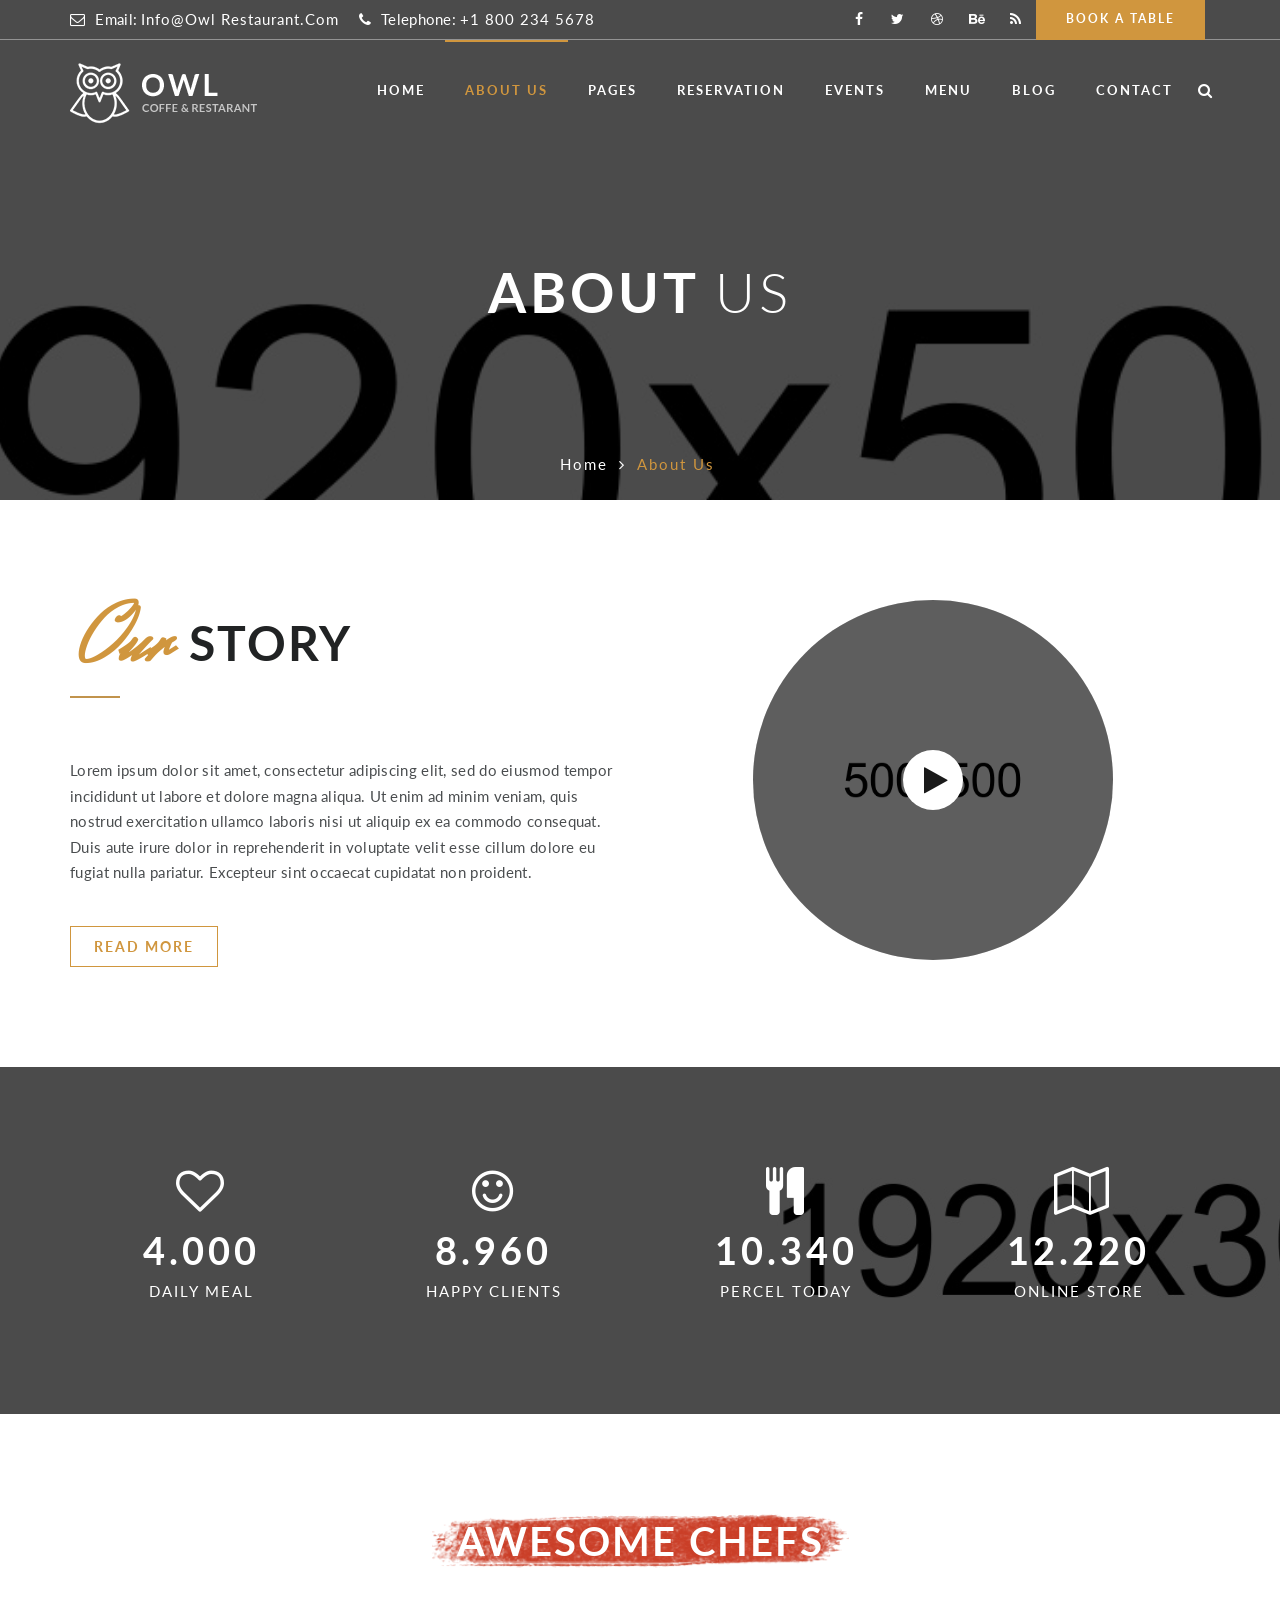
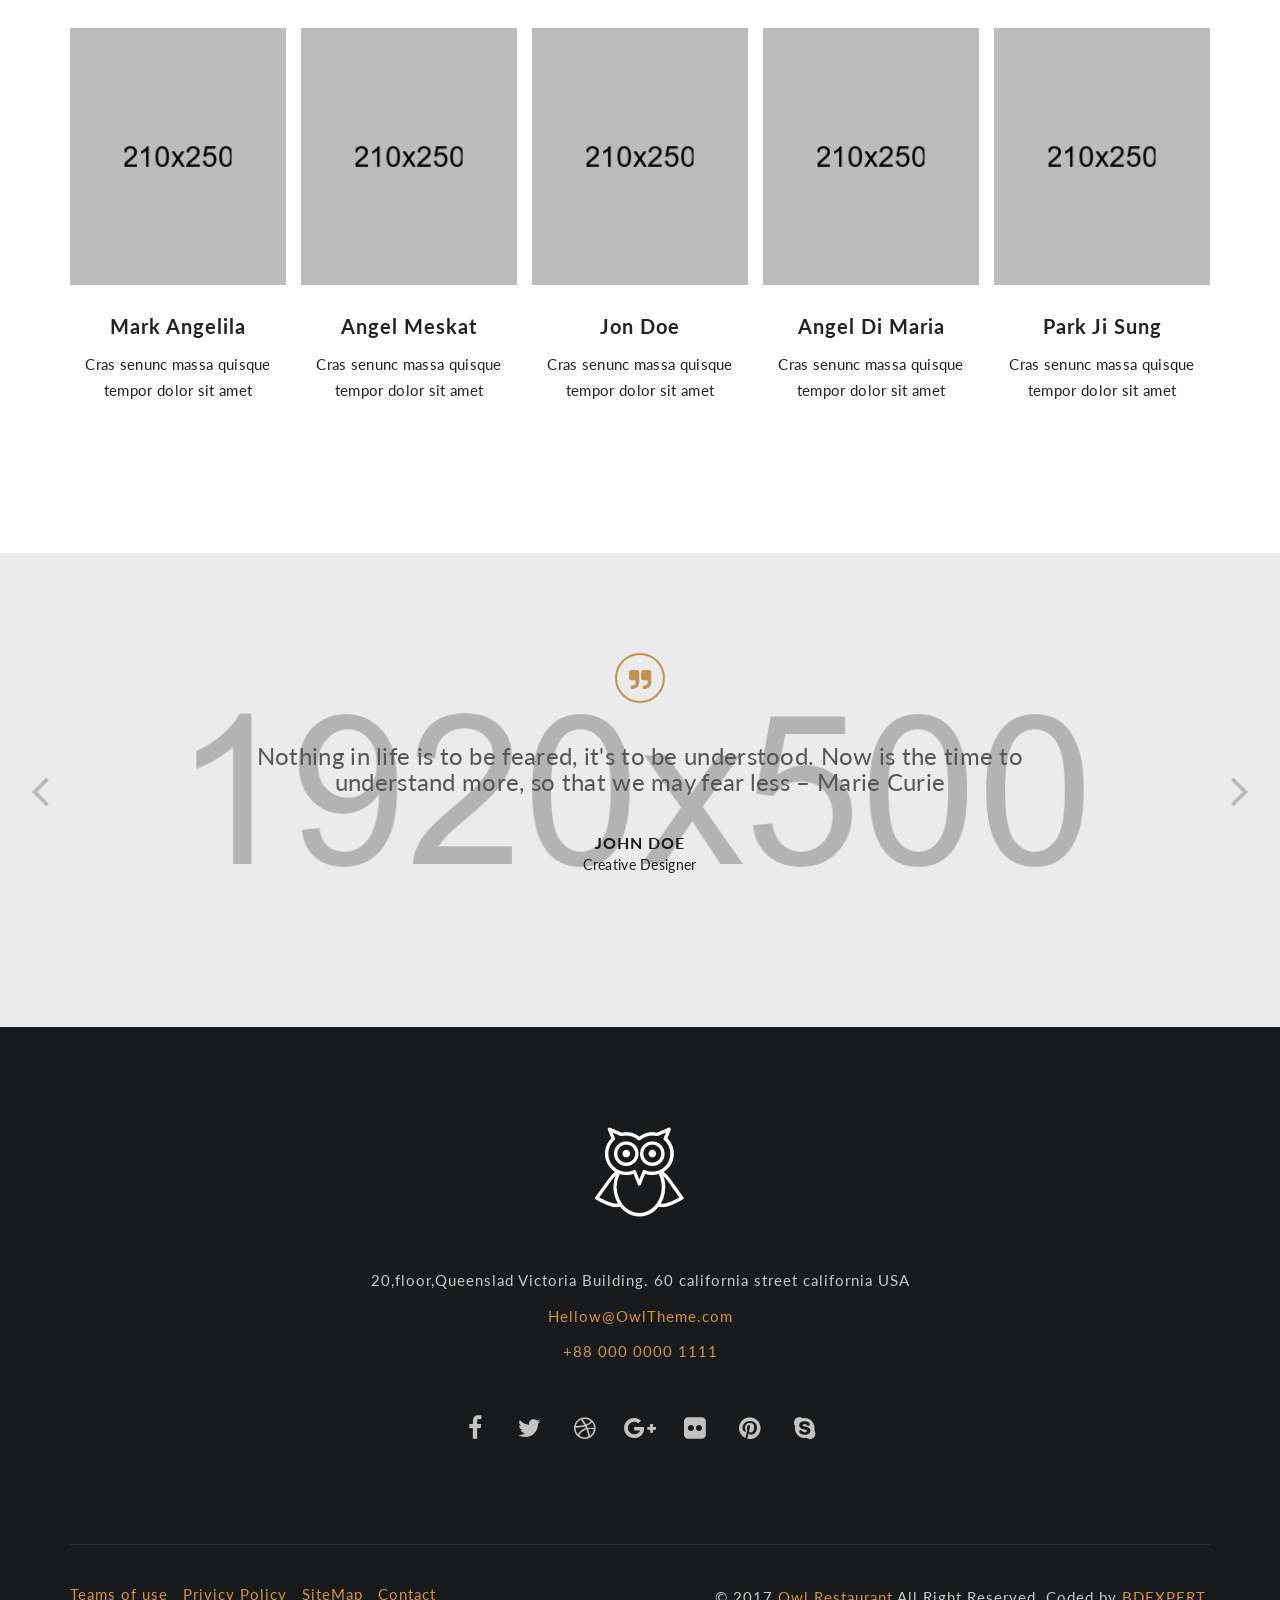
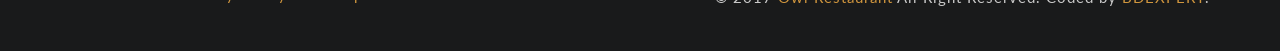
<file: owl-restaurant-html5-website-template/owl-restaurant/about-us-2.html>
<!doctype html>
<!--[if lt IE 7]>      <html class="no-js lt-ie9 lt-ie8 lt-ie7" lang=""> <![endif]-->
<!--[if IE 7]>         <html class="no-js lt-ie9 lt-ie8" lang=""> <![endif]-->
<!--[if IE 8]>         <html class="no-js lt-ie9" lang=""> <![endif]-->
<!--[if gt IE 8]><!-->
<html class="no-js" lang="en">
<!--<![endif]-->

<head>
    <!--====== USEFULL META ======-->
    <meta charset="UTF-8">
    <meta http-equiv="X-UA-Compatible" content="IE=edge">
    <meta name="viewport" content="width=device-width, initial-scale=1">
    <meta name="description" content="Owl Restaurant is a simple video landing website" />
    <meta name="keywords" content="Video, youtube, vimeo" />

    <!--====== TITLE TAG ======-->
    <title>About Us Owl Restaurant</title>

    <!--====== FAVICON ICON =======-->
    <link rel="shortcut icon" type="image/ico" href="img/favicon.png" />

    <!--====== STYLESHEETS ======-->
    <link rel="stylesheet" href="css/normalize.css">
    <link rel="stylesheet" href="css/animate.css">
    <link rel="stylesheet" href="css/pogo-slider.css">
    <link rel="stylesheet" href="css/owl.carousel.css">
    <link rel="stylesheet" href="css/datepicker.css">
    <link rel="stylesheet" href="css/timepicker.min.css">
    <link rel="stylesheet" href="css/magnific-popup.css">
    <link href="css/bootstrap.min.css" rel="stylesheet">
    <link href="css/font-awesome.min.css" rel="stylesheet">

    <!--====== MAIN STYLESHEETS ======-->
    <link href="style.css" rel="stylesheet">
    <link href="css/responsive.css" rel="stylesheet">

    <script src="js/vendor/modernizr-2.8.3.min.js"></script>
    <!--[if lt IE 9]>
        <script src="//oss.maxcdn.com/html5shiv/3.7.2/html5shiv.min.js"></script>
        <script src="//oss.maxcdn.com/respond/1.4.2/respond.min.js"></script>
        <![endif]-->
</head>

<body>

    <!--[if lt IE 8]>
        <p class="browserupgrade">You are using an <strong>outdated</strong> browser. Please <a href="http://browsehappy.com/">upgrade your browser</a> to improve your experience.</p>
    <![endif]-->

    <!--- PRELOADER -->
    <div class="preeloader">
        <div class="preloader-spinner"><i class="fa fa-cutlery"></i></div>
    </div>

    <!--SCROLL TO TOP-->
    <a href="#home" class="scrolltotop"><i class="fa fa-long-arrow-up"></i></a>

    <!--START TOP AREA-->
    <header class="top-area single-page about-page" id="home">
        <div class="page-barner-bg"></div>
        <div class="header-top-area">
            <div class="top-bar">
                <div class="container">
                    <div class="row">
                        <div class="col-md-7 col-lg-6 col-sm-8">
                            <div class="call-to-action">
                                <p><i class="fa fa-envelope-o"></i>Email: <a href="#">info@Owl Restaurant.com</a></p>
                                <p><i class="fa fa-phone"></i>Telephone: <a href="#">+1 800 234 5678</a></p>
                            </div>
                        </div>
                        <div class="col-md-5 col-lg-6 col-sm-4">
                            <div class="book-table-popup">
                                <a href="reservation.html">Book a table</a>
                            </div>
                            <div class="top-social-bookmark">
                                <ul>
                                    <li><a href="#"><i class="fa fa-facebook"></i></a></li>
                                    <li><a href="#"><i class="fa fa-twitter"></i></a></li>
                                    <li><a href="#"><i class="fa fa-dribbble"></i></a></li>
                                    <li><a href="#"><i class="fa fa-behance"></i></a></li>
                                    <li><a href="#"><i class="fa fa-feed"></i></a></li>
                                </ul>
                            </div>
                        </div>
                    </div>
                </div>
            </div>

            <!--MAINMENU AREA-->
            <div class="mainmenu-area" id="mainmenu-area">
                <div class="mainmenu-area-bg"></div>
                <nav class="navbar">
                    <div class="container">
                        <div class="navbar-header">
                            <button class="collapsed navbar-toggle" type="button" data-toggle="collapse" data-target=".bs-example-js-navbar-scrollspy">
                                <span class="sr-only">Toggle navigation</span>
                                <span class="icon-bar"></span>
                                <span class="icon-bar"></span>
                                <span class="icon-bar"></span>
                            </button>
                            <a href="index.html" class="navbar-brand"><img src="img/main_logo_black.png" alt="logo"></a>
                            <a href="index.html" class="navbar-brand white"><img src="img/main_logo.png" alt="logo"></a>
                        </div>
                        <div class="collapse navbar-collapse bs-example-js-navbar-scrollspy">
                            <div class="search-form-area">
                                <div class="search-form-overlay"></div>
                                <a class="search-form-trigger" href="#search-form">Search<span></span></a>
                                <div id="search-form" class="search-form">
                                    <form>
                                        <input type="search" placeholder="Search...">
                                    </form>
                                </div>
                            </div>
                            <ul id="nav" class="nav navbar-nav cl-effect-11">
                                <li><a class="at-drop-down" href="index.html">Home <i class="hidden-md hidden-lg fa fa-angle-down"></i></a>
                                    <ul class="sub-menu">
                                        <li><a href="index.html">Home Deafult 1</a></li>
                                        <li><a href="index-2.html">Home Version 2</a></li>
                                        <li><a href="index-3.html">Home Version 3</a></li>
                                        <li><a href="index-onepage.html">Onepage Modern</a></li>
                                        <li><a href="index-onepage-classic.html">Onepage Classic</a></li>
                                    </ul>
                                </li>
                                <li class="active"><a href="about-us.html">about us</a></li>
                                <li><a class="at-drop-down" href="blog.html">Pages <i class="hidden-md hidden-lg fa fa-angle-down"></i></a>
                                    <ul class="sub-menu">
                                        <li><a href="about-us-2.html">About Style 2</a></li>
                                        <li><a href="menu-2.html">Menu Style 2</a></li>
                                        <li><a href="reservation-2.html">Reservation 2</a></li>
                                        <li><a href="contact-us-2.html">Contact Style 2</a></li>
                                        <li><a href="blog.html">Blog Classic</a></li>
                                        <li><a href="single-blog.html">Single Post</a></li>
                                        <li><a href="events.html">Classic Events</a></li>
                                        <li><a href="single-event.html">Events Details</a></li>
                                        <li><a href="404.html">404 Error</a></li>
                                    </ul>
                                </li>
                                <li><a href="reservation.html">Reservation</a></li>
                                <li><a href="events.html">Events</a></li>
                                <li><a href="menu.html">Menu</a></li>
                                <li><a href="blog.html">blog</a></li>
                                <li><a href="contact-us.html">Contact</a></li>
                            </ul>
                        </div>
                    </div>
                </nav>
            </div>
            <!--END MAINMENU AREA END-->
        </div>

        <!--PAGE BARNER AREA-->
        <div class="page-barner-area">
            <div class="container wow fadeIn">
                <div class="row">
                    <div class="col-md-12 col-xs-12">
                        <div class="barner-text">
                            <h1>About <span>Us</span></h1>
                            <ul class="page-location">
                                <li><a href="index.html">Home</a></li>
                                <li><i class="fa fa-angle-right"></i></li>
                                <li class="active"><a href="about-us.html">About Us</a></li>
                            </ul>
                        </div>
                    </div>
                </div>
            </div>
        </div>
        <!--PAGE BARNER AREA END-->

    </header>
    <!--END TOP AREA-->

    <!--ABOUT AREA-->
    <section class="about-area section-padding">
        <div class="container wow fadeIn">
            <div class="row">
                <div class="col-md-6 col-lg-6 col-sm-12 col-xs-12">
                    <div class="area-title">
                        <h2>Our <span>Story</span></h2>
                    </div>
                    <div class="about-content">
                        <p>Lorem ipsum dolor sit amet, consectetur adipiscing elit, sed do eiusmod tempor incididunt ut labore et dolore magna aliqua. Ut enim ad minim veniam, quis nostrud exercitation ullamco laboris nisi ut aliquip ex ea commodo consequat. Duis aute irure dolor in reprehenderit in voluptate velit esse cillum dolore eu fugiat nulla pariatur. Excepteur sint occaecat cupidatat non proident.</p>
                        <a href="#" class="read-more">Read more</a>
                    </div>
                </div>
                <div class="col-md-4 col-lg-4 col-md-offset-1 col-lg-offset-1 col-sm-12 col-xs-12 hidden-xs">
                    <div class="about-video">
                        <img src="img/about/about_circle.png" alt="">
                        <a href="https://www.youtube.com/watch?v=H6Yjc37axBY" class="about-video-button" data-effect="mfp-zoom-in"><i class="fa fa-play"></i></a>
                    </div>
                </div>
            </div>
        </div>
    </section>
    <!--ABOUT AREA END-->

    <!--COUNTER AREA-->
    <div class="counter-area section-padding">
        <div class="count-area-bg"></div>
        <div class="container wow fadeIn">
            <div class="row">
                <div class="col-md-3 col-lg-3 col-sm-6 col-xs-12">
                    <div class="single-counter text-center">
                        <div class="counter-icon"><i class="fa fa-heart-o"></i></div>
                        <h3 class="counter">25.000</h3>
                        <p>Daily Meal</p>
                    </div>
                </div>
                <div class="col-md-3 col-lg-3 col-sm-6 col-xs-12">
                    <div class="single-counter text-center">
                        <div class="counter-icon"><i class="fa fa-smile-o"></i></div>
                        <h3 class="counter">56.000</h3>
                        <p>Happy Clients</p>
                    </div>
                </div>
                <div class="col-md-3 col-lg-3 col-sm-6 col-xs-12">
                    <div class="single-counter text-center">
                        <div class="counter-icon"><i class="fa fa-cutlery"></i></div>
                        <h3 class="counter">66.000</h3>
                        <p>Percel Today</p>
                    </div>
                </div>
                <div class="col-md-3 col-lg-3 col-sm-6 col-xs-12">
                    <div class="single-counter text-center">
                        <div class="counter-icon"><i class="fa fa-map-o"></i></div>
                        <h3 class="counter">78.000</h3>
                        <p>online store</p>
                    </div>
                </div>
            </div>
        </div>
    </div>
    <!--COUNTER AREA END-->

    <!--TEAM AREA-->
    <section class="team-area home-three section-padding">
        <div class="container wow fadeIn">
            <div class="row">
                <div class="col-md-12 col-lg-12 col-sm-12 col-xs-12">
                    <div class="area-title text-center">
                        <h3>Awesome chefs</h3>
                    </div>
                </div>
            </div>
            <div class="row">
                <div class="col-md-12 col-lg-12 col-sm-12 col-xs-12 team-slider">
                    <div class="single-team-member text-center">
                        <div class="team-member-img ">
                            <img src="img/team/team-1.jpg" alt="">
                            <div class="member-social-bookmark">
                                <ul>
                                    <li><a href="#"><i class="fa fa-facebook"></i></a></li>
                                    <li><a href="#"><i class="fa fa-twitter"></i></a></li>
                                    <li><a href="#"><i class="fa fa-behance"></i></a></li>
                                    <li><a href="#"><i class="fa fa-instagram"></i></a></li>
                                    <li><a href="#"><i class="fa fa-dribbble"></i></a></li>
                                </ul>
                            </div>
                        </div>
                        <div class="member-details">
                            <h3>Mark Angelila</h3>
                            <p>Cras senunc massa quisque tempor dolor sit amet </p>
                        </div>
                    </div>
                    <div class="single-team-member text-center">
                        <div class="team-member-img ">
                            <img src="img/team/team-2.jpg" alt="">
                            <div class="member-social-bookmark">
                                <ul>
                                    <li><a href="#"><i class="fa fa-facebook"></i></a></li>
                                    <li><a href="#"><i class="fa fa-twitter"></i></a></li>
                                    <li><a href="#"><i class="fa fa-behance"></i></a></li>
                                    <li><a href="#"><i class="fa fa-instagram"></i></a></li>
                                    <li><a href="#"><i class="fa fa-dribbble"></i></a></li>
                                </ul>
                            </div>
                        </div>
                        <div class="member-details">
                            <h3>Angel Meskat</h3>
                            <p>Cras senunc massa quisque tempor dolor sit amet </p>
                        </div>
                    </div>
                    <div class="single-team-member text-center">
                        <div class="team-member-img ">
                            <img src="img/team/team-3.jpg" alt="">
                            <div class="member-social-bookmark">
                                <ul>
                                    <li><a href="#"><i class="fa fa-facebook"></i></a></li>
                                    <li><a href="#"><i class="fa fa-twitter"></i></a></li>
                                    <li><a href="#"><i class="fa fa-behance"></i></a></li>
                                    <li><a href="#"><i class="fa fa-instagram"></i></a></li>
                                    <li><a href="#"><i class="fa fa-dribbble"></i></a></li>
                                </ul>
                            </div>
                        </div>
                        <div class="member-details">
                            <h3>Jon Doe</h3>
                            <p>Cras senunc massa quisque tempor dolor sit amet </p>
                        </div>
                    </div>
                    <div class="single-team-member text-center">
                        <div class="team-member-img ">
                            <img src="img/team/team-4.jpg" alt="">
                            <div class="member-social-bookmark">
                                <ul>
                                    <li><a href="#"><i class="fa fa-facebook"></i></a></li>
                                    <li><a href="#"><i class="fa fa-twitter"></i></a></li>
                                    <li><a href="#"><i class="fa fa-behance"></i></a></li>
                                    <li><a href="#"><i class="fa fa-instagram"></i></a></li>
                                    <li><a href="#"><i class="fa fa-dribbble"></i></a></li>
                                </ul>
                            </div>
                        </div>
                        <div class="member-details">
                            <h3>Angel Di Maria</h3>
                            <p>Cras senunc massa quisque tempor dolor sit amet </p>
                        </div>
                    </div>
                    <div class="single-team-member text-center">
                        <div class="team-member-img ">
                            <img src="img/team/team-5.jpg" alt="">
                            <div class="member-social-bookmark">
                                <ul>
                                    <li><a href="#"><i class="fa fa-facebook"></i></a></li>
                                    <li><a href="#"><i class="fa fa-twitter"></i></a></li>
                                    <li><a href="#"><i class="fa fa-behance"></i></a></li>
                                    <li><a href="#"><i class="fa fa-instagram"></i></a></li>
                                    <li><a href="#"><i class="fa fa-dribbble"></i></a></li>
                                </ul>
                            </div>
                        </div>
                        <div class="member-details">
                            <h3>Park Ji Sung</h3>
                            <p>Cras senunc massa quisque tempor dolor sit amet </p>
                        </div>
                    </div>
                </div>
            </div>
        </div>
    </section>
    <!--TEAM AREA END-->

    <!--TESTMONIAL AREA-->
    <section class="testmonial-area section-padding">
        <div class="testmonial-area-bg"></div>
        <div class="container-fluid wow fadeIn">
            <div class="row testmonial-slider">
                <div class="col-md-offset-2 col-lg-offset-2 col-lg-8  col-md-8 col-sm-12 col-xs-12">
                    <div class="single-testmonail text-center">
                        <div class="quate-icon"><i class="fa fa-quote-right"></i></div>
                        <p>Nothing in life is to be feared, it's to be understood. Now is the time to understand more, so that we may fear less – Marie Curie</p>
                        <div class="testmonial-member-name-title">
                            <h4>John Doe</h4>
                            <p>Creative Designer</p>
                        </div>
                    </div>
                </div>
                <div class="col-md-offset-2 col-lg-offset-2 col-lg-8  col-md-8 col-sm-12 col-xs-12">
                    <div class="single-testmonail text-center">
                        <div class="quate-icon"><i class="fa fa-quote-right"></i></div>
                        <p>Nothing in life is to be feared, it's to be understood. Now is the time to understand more, so that we may fear less – Marie Curie</p>
                        <div class="testmonial-member-name-title">
                            <h4>John Doe</h4>
                            <p>Creative Designer</p>
                        </div>
                    </div>
                </div>
                <div class="col-md-offset-2 col-lg-offset-2 col-lg-8  col-md-8 col-sm-12 col-xs-12">
                    <div class="single-testmonail text-center">
                        <div class="quate-icon"><i class="fa fa-quote-right"></i></div>
                        <p>Nothing in life is to be feared, it's to be understood. Now is the time to understand more, so that we may fear less – Marie Curie</p>
                        <div class="testmonial-member-name-title">
                            <h4>John Doe</h4>
                            <p>Creative Designer</p>
                        </div>
                    </div>
                </div>
            </div>
        </div>
    </section>
    <!--TESTMONIAL AREA END-->

    <!--FOOER AREA-->
    <div class="footer-area">
        <div class="container wow fadeIn">
            <div class="row">
                <div class="col-md-12 col-lg-12 col-sm-12 col-xs-12">
                    <div class="footer-top section-padding text-center">
                        <div class="footer-logo">
                            <a href="#"><img src="img/footer_white_logo.png" alt=""></a>
                        </div>
                        <div class="footer-address">
                            <p>20,floor,Queenslad Victoria Building. 60 california street california USA</p>
                            <p><a href="mailto:mehedidb@gmail.com">Hellow@OwlTheme.com</a></p>
                            <p><a href="callto:+8800000001111">+88 000 0000 1111</a></p>
                        </div>
                        <div class="footer-social-bookmark">
                            <ul>
                                <li><a href="#"><i class="fa fa-facebook"></i></a></li>
                                <li><a href="#"><i class="fa fa-twitter"></i></a></li>
                                <li><a href="#"><i class="fa fa-dribbble"></i></a></li>
                                <li><a href="#"><i class="fa fa-google-plus"></i></a></li>
                                <li><a href="#"><i class="fa fa-flickr"></i></a></li>
                                <li><a href="#"><i class="fa fa-pinterest"></i></a></li>
                                <li><a href="#"><i class="fa fa-skype"></i></a></li>
                            </ul>
                        </div>
                    </div>
                </div>
            </div>
            <div class="row">
                <div class="col-md-6 col-lg-6 col-sm-12 col-xs-12">
                    <div class="footer-menu">
                        <ul>
                            <li><a href="#">Teams of use</a></li>
                            <li><a href="#">Privicy Policy</a></li>
                            <li><a href="#">SiteMap</a></li>
                            <li><a href="#">Contact</a></li>
                        </ul>
                    </div>
                </div>
                <div class="col-md-6 col-lg-6 col-sm-12 col-xs-12">
                    <div class="footer-copyright">
                        <p>&copy; 2017 <a href="#">Owl Restaurant</a> All Right Reserved. Coded by <a href="http://themeforest.net/user/bdexpert">BDEXPERT</a>.</p>
                    </div>
                </div>
            </div>
        </div>
    </div>
    <!--FOOER AREA END-->


    <!--====== SCRIPTS JS ======-->
    <script src="js/vendor/jquery-1.12.4.min.js"></script>
    <script src="js/vendor/bootstrap.min.js"></script>

    <!--====== PLUGINS JS ======-->
    <script src="js/vendor/jquery.easing.1.3.js"></script>
    <script src="js/vendor/jquery-migrate-1.2.1.min.js"></script>
    <script src="js/jquery.pogo-slider.js"></script>
    <script src="js/owl.carousel.min.js"></script>
    <script src="js/jquery.mixitup.min.js"></script>
    <script src="js/spectragram.js"></script>
    <script src="js/jquery.magnific-popup.min.js"></script>
    <script src="js/datepicker.min.js"></script>
    <script src="js/timepicker.min.js"></script>
    <script src="js/waypoints.min.js"></script>
    <script src="js/jquery.counterup.min.js"></script>
    <script src="js/wow.min.js"></script>
    <script src="js/contact-form.js"></script>
    <script src="js/jquery.sticky.js"></script>

    <!--===== ACTIVE JS=====-->
    <script src="js/main.js"></script>
</body>

</html>
</file>
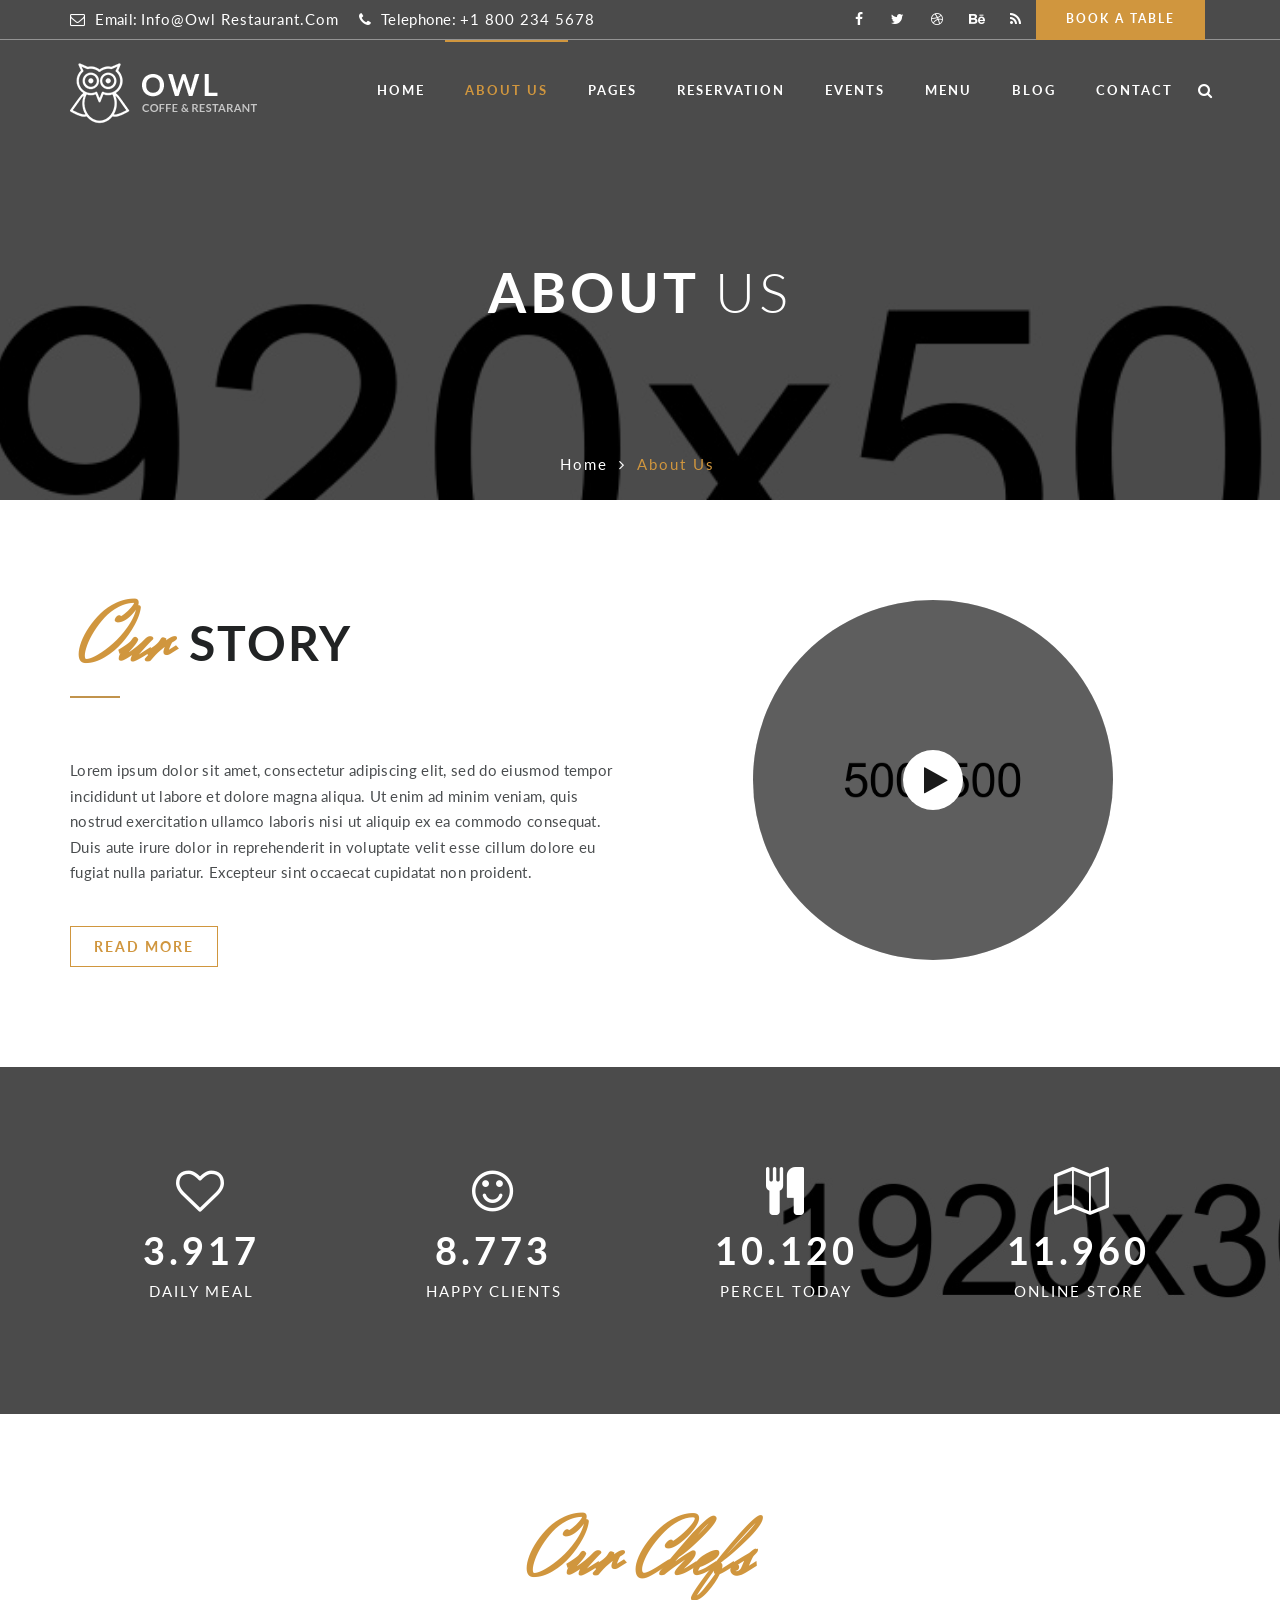
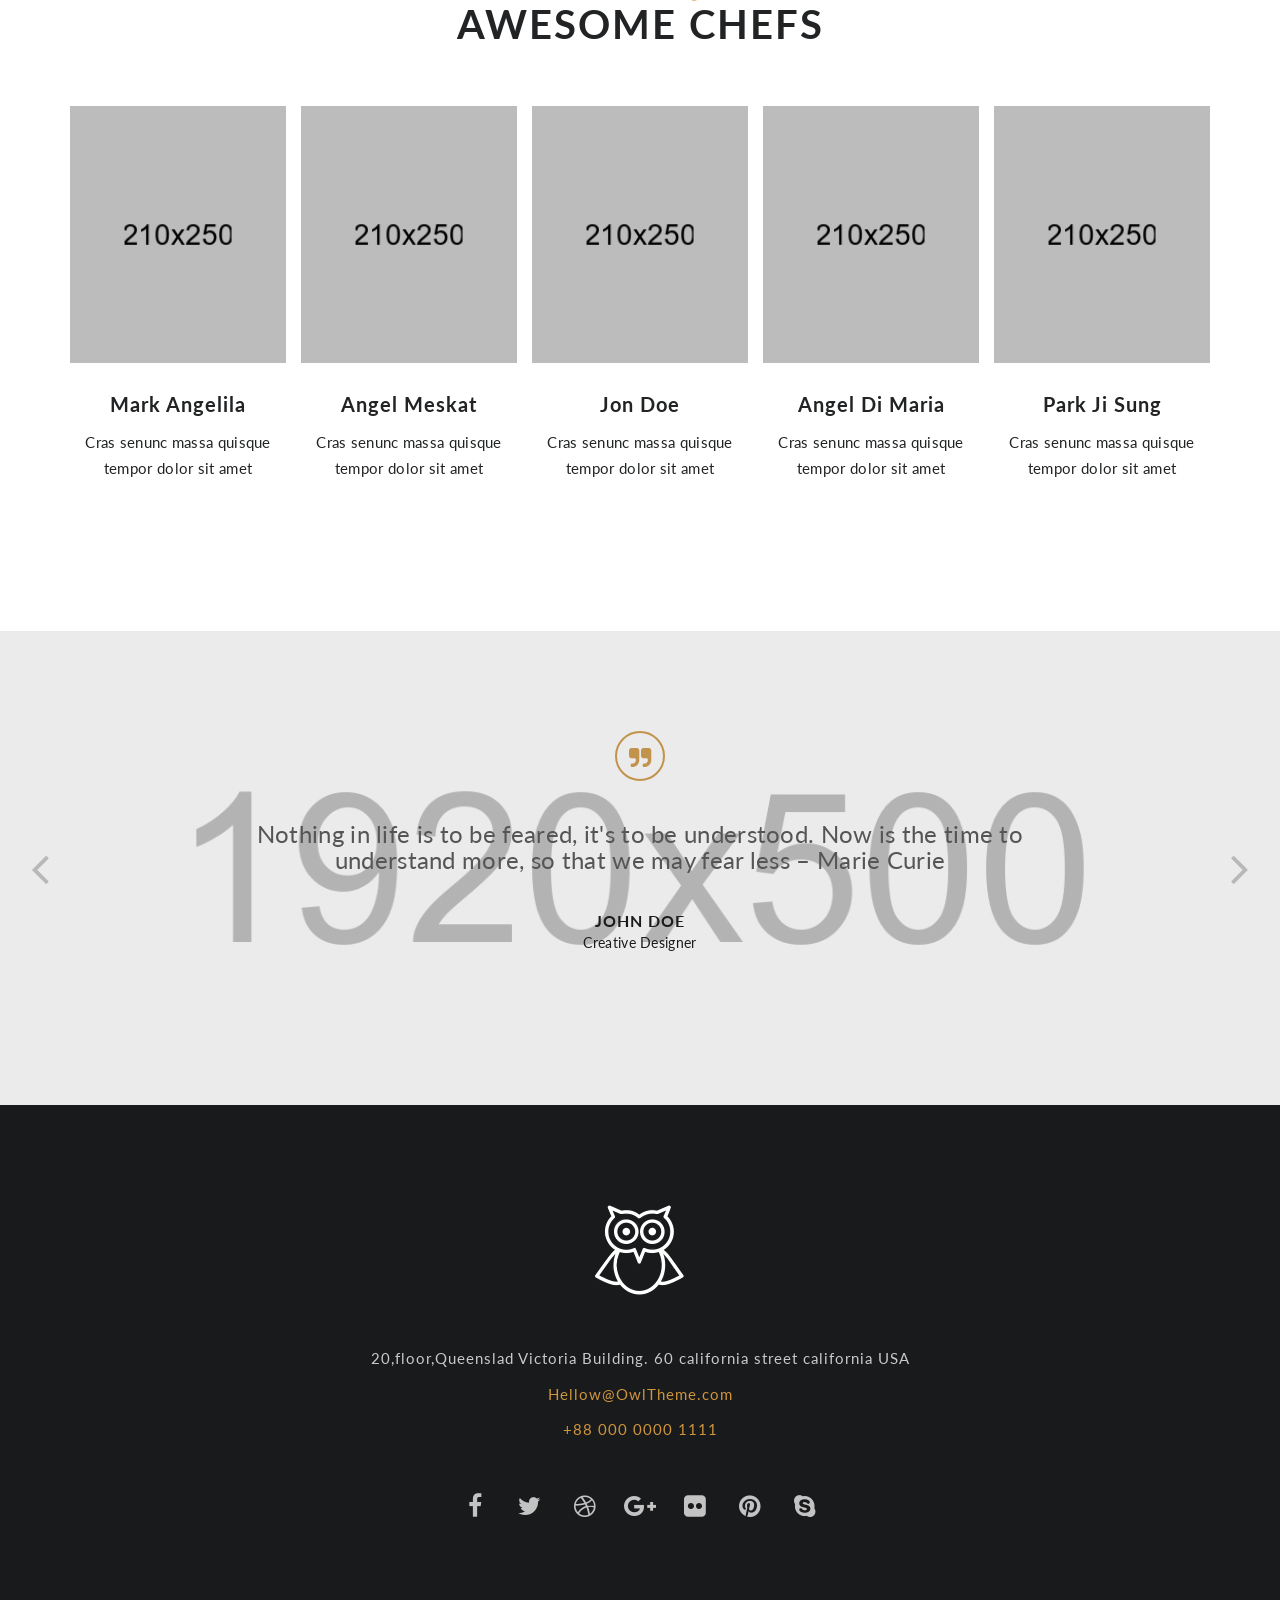
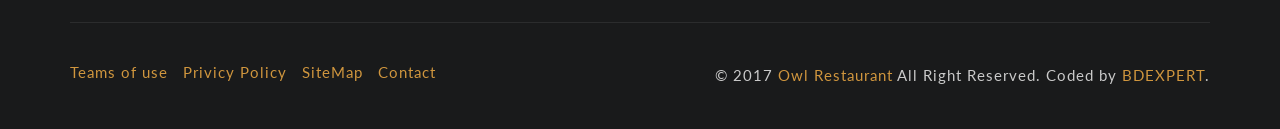
<file: owl-restaurant-html5-website-template/owl-restaurant/about-us.html>
<!doctype html>
<!--[if lt IE 7]>      <html class="no-js lt-ie9 lt-ie8 lt-ie7" lang=""> <![endif]-->
<!--[if IE 7]>         <html class="no-js lt-ie9 lt-ie8" lang=""> <![endif]-->
<!--[if IE 8]>         <html class="no-js lt-ie9" lang=""> <![endif]-->
<!--[if gt IE 8]><!-->
<html class="no-js" lang="en">
<!--<![endif]-->

<head>
    <!--====== USEFULL META ======-->
    <meta charset="UTF-8">
    <meta http-equiv="X-UA-Compatible" content="IE=edge">
    <meta name="viewport" content="width=device-width, initial-scale=1">
    <meta name="description" content="Owl Restaurant is a simple video landing website" />
    <meta name="keywords" content="Video, youtube, vimeo" />

    <!--====== TITLE TAG ======-->
    <title>About Us Owl Restaurant</title>

    <!--====== FAVICON ICON =======-->
    <link rel="shortcut icon" type="image/ico" href="img/favicon.png" />

    <!--====== STYLESHEETS ======-->
    <link rel="stylesheet" href="css/normalize.css">
    <link rel="stylesheet" href="css/animate.css">
    <link rel="stylesheet" href="css/pogo-slider.css">
    <link rel="stylesheet" href="css/owl.carousel.css">
    <link rel="stylesheet" href="css/datepicker.css">
    <link rel="stylesheet" href="css/timepicker.min.css">
    <link rel="stylesheet" href="css/magnific-popup.css">
    <link href="css/bootstrap.min.css" rel="stylesheet">
    <link href="css/font-awesome.min.css" rel="stylesheet">

    <!--====== MAIN STYLESHEETS ======-->
    <link href="style.css" rel="stylesheet">
    <link href="css/responsive.css" rel="stylesheet">

    <script src="js/vendor/modernizr-2.8.3.min.js"></script>
    <!--[if lt IE 9]>
        <script src="//oss.maxcdn.com/html5shiv/3.7.2/html5shiv.min.js"></script>
        <script src="//oss.maxcdn.com/respond/1.4.2/respond.min.js"></script>
        <![endif]-->
</head>

<body>

    <!--[if lt IE 8]>
        <p class="browserupgrade">You are using an <strong>outdated</strong> browser. Please <a href="http://browsehappy.com/">upgrade your browser</a> to improve your experience.</p>
    <![endif]-->

    <!--- PRELOADER -->
    <div class="preeloader">
        <div class="preloader-spinner"><i class="fa fa-cutlery"></i></div>
    </div>

    <!--SCROLL TO TOP-->
    <a href="#home" class="scrolltotop"><i class="fa fa-long-arrow-up"></i></a>

    <!--START TOP AREA-->
    <header class="top-area single-page about-page" id="home">
        <div class="page-barner-bg"></div>
        <div class="header-top-area">
            <div class="top-bar">
                <div class="container">
                    <div class="row">
                        <div class="col-md-7 col-lg-6 col-sm-8">
                            <div class="call-to-action">
                                <p><i class="fa fa-envelope-o"></i>Email: <a href="#">info@Owl Restaurant.com</a></p>
                                <p><i class="fa fa-phone"></i>Telephone: <a href="#">+1 800 234 5678</a></p>
                            </div>
                        </div>
                        <div class="col-md-5 col-lg-6 col-sm-4">
                            <div class="book-table-popup">
                                <a href="reservation.html">Book a table</a>
                            </div>
                            <div class="top-social-bookmark">
                                <ul>
                                    <li><a href="#"><i class="fa fa-facebook"></i></a></li>
                                    <li><a href="#"><i class="fa fa-twitter"></i></a></li>
                                    <li><a href="#"><i class="fa fa-dribbble"></i></a></li>
                                    <li><a href="#"><i class="fa fa-behance"></i></a></li>
                                    <li><a href="#"><i class="fa fa-feed"></i></a></li>
                                </ul>
                            </div>
                        </div>
                    </div>
                </div>
            </div>

            <!--MAINMENU AREA-->
            <div class="mainmenu-area" id="mainmenu-area">
                <div class="mainmenu-area-bg"></div>
                <nav class="navbar">
                    <div class="container">
                        <div class="navbar-header">
                            <button class="collapsed navbar-toggle" type="button" data-toggle="collapse" data-target=".bs-example-js-navbar-scrollspy">
                                <span class="sr-only">Toggle navigation</span>
                                <span class="icon-bar"></span>
                                <span class="icon-bar"></span>
                                <span class="icon-bar"></span>
                            </button>
                            <a href="index.html" class="navbar-brand"><img src="img/main_logo_black.png" alt="logo"></a>
                            <a href="index.html" class="navbar-brand white"><img src="img/main_logo.png" alt="logo"></a>
                        </div>
                        <div class="collapse navbar-collapse bs-example-js-navbar-scrollspy">
                            <div class="search-form-area">
                                <div class="search-form-overlay"></div>
                                <a class="search-form-trigger" href="#search-form">Search<span></span></a>
                                <div id="search-form" class="search-form">
                                    <form>
                                        <input type="search" placeholder="Search...">
                                    </form>
                                </div>
                            </div>
                            <ul id="nav" class="nav navbar-nav cl-effect-11">
                                <li><a class="at-drop-down" href="index.html">Home <i class="hidden-md hidden-lg fa fa-angle-down"></i></a>
                                    <ul class="sub-menu">
                                        <li><a href="index.html">Home Deafult 1</a></li>
                                        <li><a href="index-2.html">Home Version 2</a></li>
                                        <li><a href="index-3.html">Home Version 3</a></li>
                                        <li><a href="index-onepage.html">Onepage Modern</a></li>
                                        <li><a href="index-onepage-classic.html">Onepage Classic</a></li>
                                    </ul>
                                </li>
                                <li class="active"><a href="about-us.html">about us</a></li>
                                <li><a class="at-drop-down" href="blog.html">Pages <i class="hidden-md hidden-lg fa fa-angle-down"></i></a>
                                    <ul class="sub-menu">
                                        <li><a href="about-us-2.html">About Style 2</a></li>
                                        <li><a href="menu-2.html">Menu Style 2</a></li>
                                        <li><a href="reservation-2.html">Reservation 2</a></li>
                                        <li><a href="contact-us-2.html">Contact Style 2</a></li>
                                        <li><a href="blog.html">Blog Classic</a></li>
                                        <li><a href="single-blog.html">Single Post</a></li>
                                        <li><a href="events.html">Classic Events</a></li>
                                        <li><a href="single-event.html">Events Details</a></li>
                                        <li><a href="404.html">404 Error</a></li>
                                    </ul>
                                </li>
                                <li><a href="reservation.html">Reservation</a></li>
                                <li><a href="events.html">Events</a></li>
                                <li><a href="menu.html">Menu</a></li>
                                <li><a href="blog.html">blog</a></li>
                                <li><a href="contact-us.html">Contact</a></li>
                            </ul>
                        </div>
                    </div>
                </nav>
            </div>
            <!--END MAINMENU AREA END-->
        </div>

        <!--PAGE BARNER AREA-->
        <div class="page-barner-area">
            <div class="container wow fadeIn">
                <div class="row">
                    <div class="col-md-12 col-xs-12">
                        <div class="barner-text">
                            <h1>About <span>Us</span></h1>
                            <ul class="page-location">
                                <li><a href="index.html">Home</a></li>
                                <li><i class="fa fa-angle-right"></i></li>
                                <li class="active"><a href="about-us.html">About Us</a></li>
                            </ul>
                        </div>
                    </div>
                </div>
            </div>
        </div>
        <!--PAGE BARNER AREA END-->

    </header>
    <!--END TOP AREA-->

    <!--ABOUT AREA-->
    <section class="about-area section-padding">
        <div class="container wow fadeIn">
            <div class="row">
                <div class="col-md-6 col-lg-6 col-sm-12 col-xs-12">
                    <div class="area-title">
                        <h2>Our <span>Story</span></h2>
                    </div>
                    <div class="about-content">
                        <p>Lorem ipsum dolor sit amet, consectetur adipiscing elit, sed do eiusmod tempor incididunt ut labore et dolore magna aliqua. Ut enim ad minim veniam, quis nostrud exercitation ullamco laboris nisi ut aliquip ex ea commodo consequat. Duis aute irure dolor in reprehenderit in voluptate velit esse cillum dolore eu fugiat nulla pariatur. Excepteur sint occaecat cupidatat non proident.</p>
                        <a href="#" class="read-more">Read more</a>
                    </div>
                </div>
                <div class="col-md-4 col-lg-4 col-md-offset-1 col-lg-offset-1 col-sm-12 col-xs-12 hidden-xs">
                    <div class="about-video">
                        <img src="img/about/about_circle.png" alt="">
                        <a href="https://www.youtube.com/watch?v=H6Yjc37axBY" class="about-video-button" data-effect="mfp-zoom-in"><i class="fa fa-play"></i></a>
                    </div>
                </div>
            </div>
        </div>
    </section>
    <!--ABOUT AREA END-->

    <!--COUNTER AREA-->
    <div class="counter-area section-padding">
        <div class="count-area-bg"></div>
        <div class="container wow fadeIn">
            <div class="row">
                <div class="col-md-3 col-lg-3 col-sm-6 col-xs-12">
                    <div class="single-counter text-center">
                        <div class="counter-icon"><i class="fa fa-heart-o"></i></div>
                        <h3 class="counter">25.000</h3>
                        <p>Daily Meal</p>
                    </div>
                </div>
                <div class="col-md-3 col-lg-3 col-sm-6 col-xs-12">
                    <div class="single-counter text-center">
                        <div class="counter-icon"><i class="fa fa-smile-o"></i></div>
                        <h3 class="counter">56.000</h3>
                        <p>Happy Clients</p>
                    </div>
                </div>
                <div class="col-md-3 col-lg-3 col-sm-6 col-xs-12">
                    <div class="single-counter text-center">
                        <div class="counter-icon"><i class="fa fa-cutlery"></i></div>
                        <h3 class="counter">66.000</h3>
                        <p>Percel Today</p>
                    </div>
                </div>
                <div class="col-md-3 col-lg-3 col-sm-6 col-xs-12">
                    <div class="single-counter text-center">
                        <div class="counter-icon"><i class="fa fa-map-o"></i></div>
                        <h3 class="counter">78.000</h3>
                        <p>online store</p>
                    </div>
                </div>
            </div>
        </div>
    </div>
    <!--COUNTER AREA END-->

    <!--TEAM AREA-->
    <section class="team-area section-padding">
        <div class="container wow fadeIn">
            <div class="row">
                <div class="col-md-12 col-lg-12 col-sm-12 col-xs-12">
                    <div class="area-title text-center">
                        <h2>Our chefs</h2>
                        <h3>Awesome chefs</h3>
                    </div>
                </div>
            </div>
            <div class="row">
                <div class="col-md-12 col-lg-12 col-sm-12 col-xs-12 team-slider">
                    <div class="single-team-member text-center">
                        <div class="team-member-img ">
                            <img src="img/team/team-1.jpg" alt="">
                            <div class="member-social-bookmark">
                                <ul>
                                    <li><a href="#"><i class="fa fa-facebook"></i></a></li>
                                    <li><a href="#"><i class="fa fa-twitter"></i></a></li>
                                    <li><a href="#"><i class="fa fa-behance"></i></a></li>
                                    <li><a href="#"><i class="fa fa-instagram"></i></a></li>
                                    <li><a href="#"><i class="fa fa-dribbble"></i></a></li>
                                </ul>
                            </div>
                        </div>
                        <div class="member-details">
                            <h3>Mark Angelila</h3>
                            <p>Cras senunc massa quisque tempor dolor sit amet </p>
                        </div>
                    </div>
                    <div class="single-team-member text-center">
                        <div class="team-member-img ">
                            <img src="img/team/team-2.jpg" alt="">
                            <div class="member-social-bookmark">
                                <ul>
                                    <li><a href="#"><i class="fa fa-facebook"></i></a></li>
                                    <li><a href="#"><i class="fa fa-twitter"></i></a></li>
                                    <li><a href="#"><i class="fa fa-behance"></i></a></li>
                                    <li><a href="#"><i class="fa fa-instagram"></i></a></li>
                                    <li><a href="#"><i class="fa fa-dribbble"></i></a></li>
                                </ul>
                            </div>
                        </div>
                        <div class="member-details">
                            <h3>Angel Meskat</h3>
                            <p>Cras senunc massa quisque tempor dolor sit amet </p>
                        </div>
                    </div>
                    <div class="single-team-member text-center">
                        <div class="team-member-img ">
                            <img src="img/team/team-3.jpg" alt="">
                            <div class="member-social-bookmark">
                                <ul>
                                    <li><a href="#"><i class="fa fa-facebook"></i></a></li>
                                    <li><a href="#"><i class="fa fa-twitter"></i></a></li>
                                    <li><a href="#"><i class="fa fa-behance"></i></a></li>
                                    <li><a href="#"><i class="fa fa-instagram"></i></a></li>
                                    <li><a href="#"><i class="fa fa-dribbble"></i></a></li>
                                </ul>
                            </div>
                        </div>
                        <div class="member-details">
                            <h3>Jon Doe</h3>
                            <p>Cras senunc massa quisque tempor dolor sit amet </p>
                        </div>
                    </div>
                    <div class="single-team-member text-center">
                        <div class="team-member-img ">
                            <img src="img/team/team-4.jpg" alt="">
                            <div class="member-social-bookmark">
                                <ul>
                                    <li><a href="#"><i class="fa fa-facebook"></i></a></li>
                                    <li><a href="#"><i class="fa fa-twitter"></i></a></li>
                                    <li><a href="#"><i class="fa fa-behance"></i></a></li>
                                    <li><a href="#"><i class="fa fa-instagram"></i></a></li>
                                    <li><a href="#"><i class="fa fa-dribbble"></i></a></li>
                                </ul>
                            </div>
                        </div>
                        <div class="member-details">
                            <h3>Angel Di Maria</h3>
                            <p>Cras senunc massa quisque tempor dolor sit amet </p>
                        </div>
                    </div>
                    <div class="single-team-member text-center">
                        <div class="team-member-img ">
                            <img src="img/team/team-5.jpg" alt="">
                            <div class="member-social-bookmark">
                                <ul>
                                    <li><a href="#"><i class="fa fa-facebook"></i></a></li>
                                    <li><a href="#"><i class="fa fa-twitter"></i></a></li>
                                    <li><a href="#"><i class="fa fa-behance"></i></a></li>
                                    <li><a href="#"><i class="fa fa-instagram"></i></a></li>
                                    <li><a href="#"><i class="fa fa-dribbble"></i></a></li>
                                </ul>
                            </div>
                        </div>
                        <div class="member-details">
                            <h3>Park Ji Sung</h3>
                            <p>Cras senunc massa quisque tempor dolor sit amet </p>
                        </div>
                    </div>
                </div>
            </div>
        </div>
    </section>
    <!--TEAM AREA END-->

    <!--TESTMONIAL AREA-->
    <section class="testmonial-area section-padding">
        <div class="testmonial-area-bg"></div>
        <div class="container-fluid wow fadeIn">
            <div class="row testmonial-slider">
                <div class="col-md-offset-2 col-lg-offset-2 col-lg-8  col-md-8 col-sm-12 col-xs-12">
                    <div class="single-testmonail text-center">
                        <div class="quate-icon"><i class="fa fa-quote-right"></i></div>
                        <p>Nothing in life is to be feared, it's to be understood. Now is the time to understand more, so that we may fear less – Marie Curie</p>
                        <div class="testmonial-member-name-title">
                            <h4>John Doe</h4>
                            <p>Creative Designer</p>
                        </div>
                    </div>
                </div>
                <div class="col-md-offset-2 col-lg-offset-2 col-lg-8  col-md-8 col-sm-12 col-xs-12">
                    <div class="single-testmonail text-center">
                        <div class="quate-icon"><i class="fa fa-quote-right"></i></div>
                        <p>Nothing in life is to be feared, it's to be understood. Now is the time to understand more, so that we may fear less – Marie Curie</p>
                        <div class="testmonial-member-name-title">
                            <h4>John Doe</h4>
                            <p>Creative Designer</p>
                        </div>
                    </div>
                </div>
                <div class="col-md-offset-2 col-lg-offset-2 col-lg-8  col-md-8 col-sm-12 col-xs-12">
                    <div class="single-testmonail text-center">
                        <div class="quate-icon"><i class="fa fa-quote-right"></i></div>
                        <p>Nothing in life is to be feared, it's to be understood. Now is the time to understand more, so that we may fear less – Marie Curie</p>
                        <div class="testmonial-member-name-title">
                            <h4>John Doe</h4>
                            <p>Creative Designer</p>
                        </div>
                    </div>
                </div>
            </div>
        </div>
    </section>
    <!--TESTMONIAL AREA END-->

    <!--FOOER AREA-->
    <div class="footer-area">
        <div class="container wow fadeIn">
            <div class="row">
                <div class="col-md-12 col-lg-12 col-sm-12 col-xs-12">
                    <div class="footer-top section-padding text-center">
                        <div class="footer-logo">
                            <a href="#"><img src="img/footer_white_logo.png" alt=""></a>
                        </div>
                        <div class="footer-address">
                            <p>20,floor,Queenslad Victoria Building. 60 california street california USA</p>
                            <p><a href="mailto:mehedidb@gmail.com">Hellow@OwlTheme.com</a></p>
                            <p><a href="callto:+8800000001111">+88 000 0000 1111</a></p>
                        </div>
                        <div class="footer-social-bookmark">
                            <ul>
                                <li><a href="#"><i class="fa fa-facebook"></i></a></li>
                                <li><a href="#"><i class="fa fa-twitter"></i></a></li>
                                <li><a href="#"><i class="fa fa-dribbble"></i></a></li>
                                <li><a href="#"><i class="fa fa-google-plus"></i></a></li>
                                <li><a href="#"><i class="fa fa-flickr"></i></a></li>
                                <li><a href="#"><i class="fa fa-pinterest"></i></a></li>
                                <li><a href="#"><i class="fa fa-skype"></i></a></li>
                            </ul>
                        </div>
                    </div>
                </div>
            </div>
            <div class="row">
                <div class="col-md-6 col-lg-6 col-sm-12 col-xs-12">
                    <div class="footer-menu">
                        <ul>
                            <li><a href="#">Teams of use</a></li>
                            <li><a href="#">Privicy Policy</a></li>
                            <li><a href="#">SiteMap</a></li>
                            <li><a href="#">Contact</a></li>
                        </ul>
                    </div>
                </div>
                <div class="col-md-6 col-lg-6 col-sm-12 col-xs-12">
                    <div class="footer-copyright">
                        <p>&copy; 2017 <a href="#">Owl Restaurant</a> All Right Reserved. Coded by <a href="http://themeforest.net/user/bdexpert">BDEXPERT</a>.</p>
                    </div>
                </div>
            </div>
        </div>
    </div>
    <!--FOOER AREA END-->


    <!--====== SCRIPTS JS ======-->
    <script src="js/vendor/jquery-1.12.4.min.js"></script>
    <script src="js/vendor/bootstrap.min.js"></script>

    <!--====== PLUGINS JS ======-->
    <script src="js/vendor/jquery.easing.1.3.js"></script>
    <script src="js/vendor/jquery-migrate-1.2.1.min.js"></script>
    <script src="js/jquery.pogo-slider.js"></script>
    <script src="js/owl.carousel.min.js"></script>
    <script src="js/jquery.mixitup.min.js"></script>
    <script src="js/spectragram.js"></script>
    <script src="js/jquery.magnific-popup.min.js"></script>
    <script src="js/datepicker.min.js"></script>
    <script src="js/timepicker.min.js"></script>
    <script src="js/waypoints.min.js"></script>
    <script src="js/jquery.counterup.min.js"></script>
    <script src="js/wow.min.js"></script>
    <script src="js/contact-form.js"></script>
    <script src="js/jquery.sticky.js"></script>

    <!--===== ACTIVE JS=====-->
    <script src="js/main.js"></script>
</body>

</html>
</file>
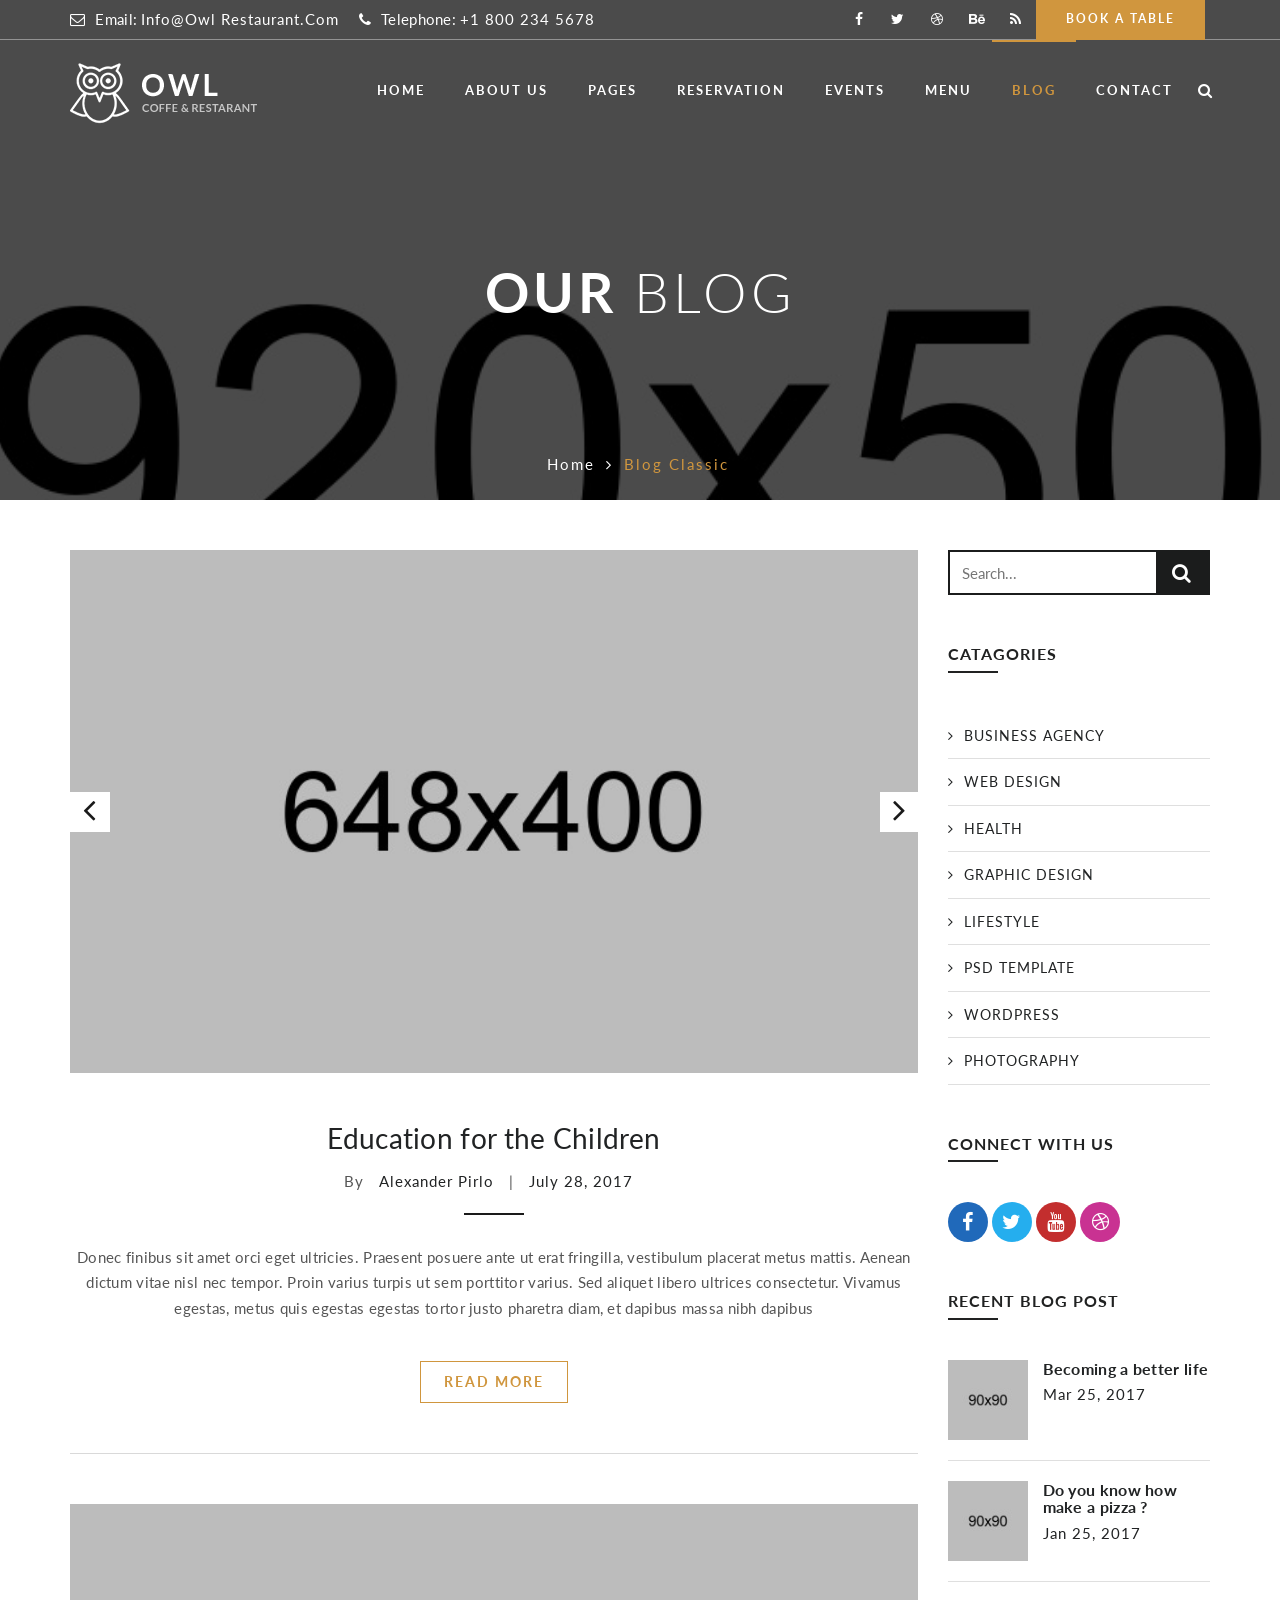
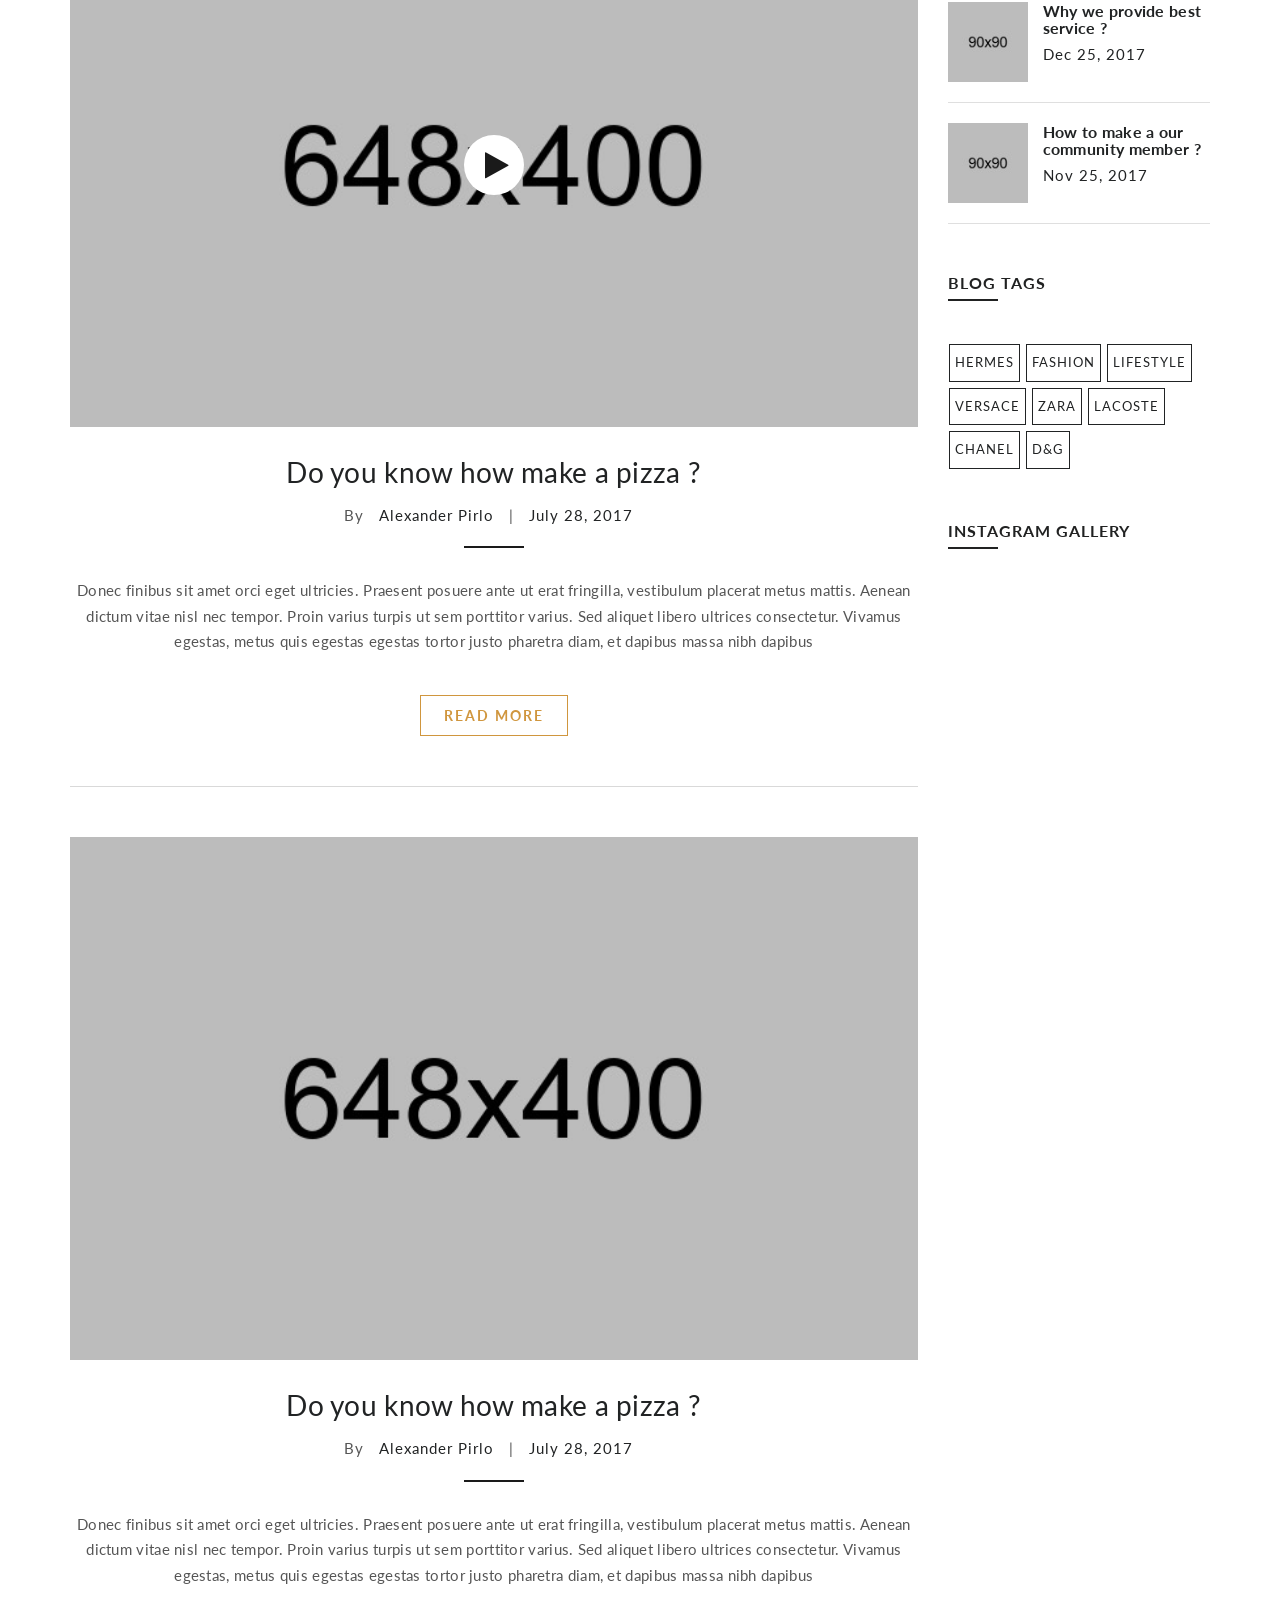
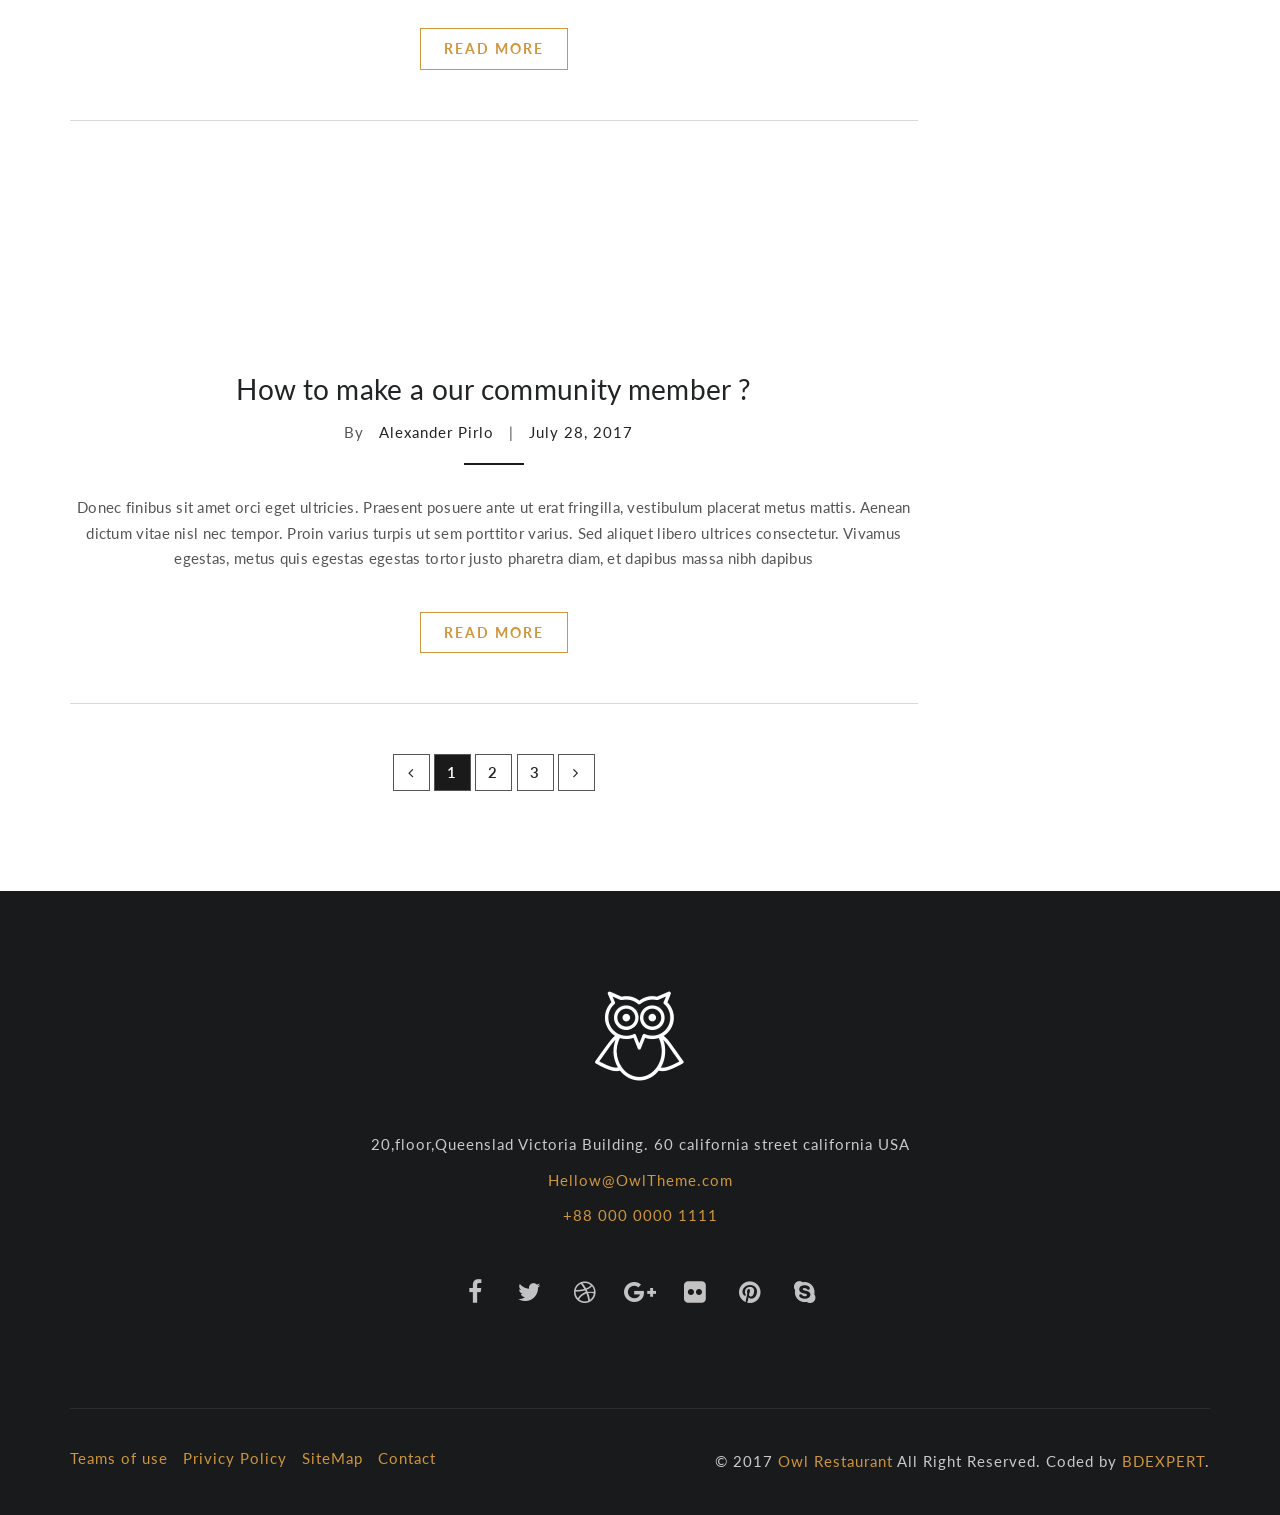
<file: owl-restaurant-html5-website-template/owl-restaurant/blog.html>
<!doctype html>
<!--[if lt IE 7]>      <html class="no-js lt-ie9 lt-ie8 lt-ie7" lang=""> <![endif]-->
<!--[if IE 7]>         <html class="no-js lt-ie9 lt-ie8" lang=""> <![endif]-->
<!--[if IE 8]>         <html class="no-js lt-ie9" lang=""> <![endif]-->
<!--[if gt IE 8]><!-->
<html class="no-js" lang="en">
<!--<![endif]-->

<head>
    <!--====== USEFULL META ======-->
    <meta charset="UTF-8">
    <meta http-equiv="X-UA-Compatible" content="IE=edge">
    <meta name="viewport" content="width=device-width, initial-scale=1">
    <meta name="description" content="Owl Restaurant is a simple video landing website" />
    <meta name="keywords" content="Video, youtube, vimeo" />

    <!--====== TITLE TAG ======-->
    <title>Blog Owl Restaurant</title>

    <!--====== FAVICON ICON =======-->
    <link rel="shortcut icon" type="image/ico" href="img/favicon.png" />

    <!--====== STYLESHEETS ======-->
    <link rel="stylesheet" href="css/normalize.css">
    <link rel="stylesheet" href="css/animate.css">
    <link rel="stylesheet" href="css/pogo-slider.css">
    <link rel="stylesheet" href="css/owl.carousel.css">
    <link rel="stylesheet" href="css/datepicker.css">
    <link rel="stylesheet" href="css/timepicker.min.css">
    <link rel="stylesheet" href="css/magnific-popup.css">
    <link href="css/bootstrap.min.css" rel="stylesheet">
    <link href="css/font-awesome.min.css" rel="stylesheet">

    <!--====== MAIN STYLESHEETS ======-->
    <link href="style.css" rel="stylesheet">
    <link href="css/responsive.css" rel="stylesheet">

    <script src="js/vendor/modernizr-2.8.3.min.js"></script>
    <!--[if lt IE 9]>
        <script src="//oss.maxcdn.com/html5shiv/3.7.2/html5shiv.min.js"></script>
        <script src="//oss.maxcdn.com/respond/1.4.2/respond.min.js"></script>
        <![endif]-->
</head>

<body>

    <!--[if lt IE 8]>
        <p class="browserupgrade">You are using an <strong>outdated</strong> browser. Please <a href="http://browsehappy.com/">upgrade your browser</a> to improve your experience.</p>
    <![endif]-->

    <!--- PRELOADER -->
    <div class="preeloader">
        <div class="preloader-spinner"><i class="fa fa-cutlery"></i></div>
    </div>

    <!--SCROLL TO TOP-->
    <a href="#home" class="scrolltotop"><i class="fa fa-long-arrow-up"></i></a>

    <!--START TOP AREA-->
    <header class="top-area single-page blog-page" id="home">
        <div class="page-barner-bg"></div>
        <div class="header-top-area">
            <div class="top-bar">
                <div class="container">
                    <div class="row">
                        <div class="col-md-7 col-lg-6 col-sm-8">
                            <div class="call-to-action">
                                <p><i class="fa fa-envelope-o"></i>Email: <a href="#">info@Owl Restaurant.com</a></p>
                                <p><i class="fa fa-phone"></i>Telephone: <a href="#">+1 800 234 5678</a></p>
                            </div>
                        </div>
                        <div class="col-md-5 col-lg-6 col-sm-4">
                            <div class="book-table-popup">
                                <a href="reservation.html">Book a table</a>
                            </div>
                            <div class="top-social-bookmark">
                                <ul>
                                    <li><a href="#"><i class="fa fa-facebook"></i></a></li>
                                    <li><a href="#"><i class="fa fa-twitter"></i></a></li>
                                    <li><a href="#"><i class="fa fa-dribbble"></i></a></li>
                                    <li><a href="#"><i class="fa fa-behance"></i></a></li>
                                    <li><a href="#"><i class="fa fa-feed"></i></a></li>
                                </ul>
                            </div>
                        </div>
                    </div>
                </div>
            </div>

            <!--MAINMENU AREA-->
            <div class="mainmenu-area" id="mainmenu-area">
                <div class="mainmenu-area-bg"></div>
                <nav class="navbar">
                    <div class="container">
                        <div class="navbar-header">
                            <button class="collapsed navbar-toggle" type="button" data-toggle="collapse" data-target=".bs-example-js-navbar-scrollspy">
                                <span class="sr-only">Toggle navigation</span>
                                <span class="icon-bar"></span>
                                <span class="icon-bar"></span>
                                <span class="icon-bar"></span>
                            </button>
                            <a href="index.html" class="navbar-brand"><img src="img/main_logo_black.png" alt="logo"></a>
                            <a href="index.html" class="navbar-brand white"><img src="img/main_logo.png" alt="logo"></a>
                        </div>
                        <div class="collapse navbar-collapse bs-example-js-navbar-scrollspy">
                            <div class="search-form-area">
                                <div class="search-form-overlay"></div>
                                <a class="search-form-trigger" href="#search-form">Search<span></span></a>
                                <div id="search-form" class="search-form">
                                    <form>
                                        <input type="search" placeholder="Search...">
                                    </form>
                                </div>
                            </div>
                            <ul id="nav" class="nav navbar-nav cl-effect-11">
                                <li><a class="at-drop-down" href="index.html">Home <i class="hidden-md hidden-lg fa fa-angle-down"></i></a>
                                    <ul class="sub-menu">
                                        <li><a href="index.html">Home Deafult 1</a></li>
                                        <li><a href="index-2.html">Home Version 2</a></li>
                                        <li><a href="index-3.html">Home Version 3</a></li>
                                        <li><a href="index-onepage.html">Onepage Modern</a></li>
                                        <li><a href="index-onepage-classic.html">Onepage Classic</a></li>
                                    </ul>
                                </li>
                                <li><a href="about-us.html">about us</a></li>
                                <li><a class="at-drop-down" href="blog.html">Pages <i class="hidden-md hidden-lg fa fa-angle-down"></i></a>
                                    <ul class="sub-menu">
                                        <li><a href="about-us-2.html">About Style 2</a></li>
                                        <li><a href="menu-2.html">Menu Style 2</a></li>
                                        <li><a href="reservation-2.html">Reservation 2</a></li>
                                        <li><a href="contact-us-2.html">Contact Style 2</a></li>
                                        <li><a href="blog.html">Blog Classic</a></li>
                                        <li><a href="single-blog.html">Single Post</a></li>
                                        <li><a href="events.html">Classic Events</a></li>
                                        <li><a href="single-event.html">Events Details</a></li>
                                        <li><a href="404.html">404 Error</a></li>
                                    </ul>
                                </li>
                                <li><a href="reservation.html">Reservation</a></li>
                                <li><a href="events.html">Events</a></li>
                                <li><a href="menu.html">Menu</a></li>
                                <li class="active"><a href="blog.html">blog</a></li>
                                <li><a href="contact-us.html">Contact</a></li>
                            </ul>
                        </div>
                    </div>
                </nav>
            </div>
            <!--END MAINMENU AREA END-->
        </div>

        <!--PAGE BARNER AREA-->
        <div class="page-barner-area">
            <div class="container wow fadeIn">
                <div class="row">
                    <div class="col-md-12 col-xs-12">
                        <div class="barner-text">
                            <h1>Our <span>Blog</span></h1>
                            <ul class="page-location">
                                <li><a href="index.html">Home</a></li>
                                <li><i class="fa fa-angle-right"></i></li>
                                <li class="active"><a href="blog.html">Blog Classic</a></li>
                            </ul>
                        </div>
                    </div>
                </div>
            </div>
        </div>
        <!--PAGE BARNER AREA END-->

    </header>
    <!--END TOP AREA-->

    <!--BLOG AREA-->
    <section class="blog-page blog-area section-padding">
        <div class="container">
            <div class="row">
                <div class="col-md-9 col-lg-9 col-sm-12 col-xs-12">
                    <div class="single-blog text-center wow fadeIn">
                        <div class="blog-image-sldie">
                            <img src="img/blog/main_blog/blog_1.jpg" alt="">
                            <img src="img/blog/main_blog/blog_2.jpg" alt="">
                            <img src="img/blog/main_blog/blog_3.jpg" alt="">
                        </div>
                        <div class="blog-details">
                            <div class="title-and-meta">
                                <h3><a href="single-blog.html">Education for the Children</a></h3>
                                <p class="post-meta">By <a href="#">Alexander Pirlo</a> | <a href="#">July 28, 2017</a></p>
                            </div>
                            <div class="blog-content">
                                <p>Donec finibus sit amet orci eget ultricies. Praesent posuere ante ut erat fringilla, vestibulum placerat metus mattis. Aenean dictum vitae nisl nec tempor. Proin varius turpis ut sem porttitor varius. Sed aliquet libero ultrices consectetur. Vivamus egestas, metus quis egestas egestas tortor justo pharetra diam, et dapibus massa nibh dapibus</p>
                                <a href="single-blog.html" class="read-more">Read More</a>
                            </div>
                        </div>
                    </div>
                    <div class="single-blog text-center wow fadeIn">
                        <div class="blog-video">
                            <a href="https://www.youtube.com/watch?v=H6Yjc37axBY" class="blog-video-button" data-effect="mfp-zoom-in"><i class="fa fa-play"></i></a>
                            <a href="single-blog.html"><img src="img/blog/main_blog/blog_2.jpg" alt=""></a>
                        </div>
                        <div class="blog-details">
                            <div class="title-and-meta">
                                <h3><a href="single-blog.html">Do you know how make a pizza ?</a></h3>
                                <p class="post-meta">By <a href="#">Alexander Pirlo</a> | <a href="#">July 28, 2017</a></p>
                            </div>
                            <div class="blog-content">
                                <p>Donec finibus sit amet orci eget ultricies. Praesent posuere ante ut erat fringilla, vestibulum placerat metus mattis. Aenean dictum vitae nisl nec tempor. Proin varius turpis ut sem porttitor varius. Sed aliquet libero ultrices consectetur. Vivamus egestas, metus quis egestas egestas tortor justo pharetra diam, et dapibus massa nibh dapibus</p>
                                <a href="single-blog.html" class="read-more">Read More</a>
                            </div>
                        </div>
                    </div>
                    <div class="single-blog text-center wow fadeIn">
                        <div class="blog-image">
                            <a href="single-blog.html"><img src="img/blog/main_blog/blog_1.jpg" alt=""></a>
                        </div>
                        <div class="blog-details">
                            <div class="title-and-meta">
                                <h3><a href="single-blog.html">Do you know how make a pizza ?</a></h3>
                                <p class="post-meta">By <a href="#">Alexander Pirlo</a> | <a href="#">July 28, 2017</a></p>
                            </div>
                            <div class="blog-content">
                                <p>Donec finibus sit amet orci eget ultricies. Praesent posuere ante ut erat fringilla, vestibulum placerat metus mattis. Aenean dictum vitae nisl nec tempor. Proin varius turpis ut sem porttitor varius. Sed aliquet libero ultrices consectetur. Vivamus egestas, metus quis egestas egestas tortor justo pharetra diam, et dapibus massa nibh dapibus</p>
                                <a href="single-blog.html" class="read-more">Read More</a>
                            </div>
                        </div>
                    </div>
                    <div class="single-blog text-center wow fadeIn">
                        <div class="blog-audio">
                            <iframe width="100" height="166" src="https://w.soundcloud.com/player/?url=https%3A//api.soundcloud.com/tracks/161772451&amp;auto_play=false"></iframe>
                        </div>
                        <div class="blog-details">
                            <div class="title-and-meta">
                                <h3><a href="single-blog.html">How to make a our community member ?</a></h3>
                                <p class="post-meta">By <a href="#">Alexander Pirlo</a> | <a href="#">July 28, 2017</a></p>
                            </div>
                            <div class="blog-content">
                                <p>Donec finibus sit amet orci eget ultricies. Praesent posuere ante ut erat fringilla, vestibulum placerat metus mattis. Aenean dictum vitae nisl nec tempor. Proin varius turpis ut sem porttitor varius. Sed aliquet libero ultrices consectetur. Vivamus egestas, metus quis egestas egestas tortor justo pharetra diam, et dapibus massa nibh dapibus</p>
                                <a href="single-blog.html" class="read-more">Read More</a>
                            </div>
                        </div>
                    </div>
                </div>
                <div class="col-md-3 col-lg-3 col-sm-12 col-xs-12">
                    <div class="blog-sidebar">
                        <div class="single-sidebar-widget">
                            <form action="#">
                                <input type="search" name="search" id="search" placeholder="Search...">
                                <button type="submit"><i class="fa fa-search"></i></button>
                            </form>
                        </div>
                        <div class="single-sidebar-widget catagories-widget wow fadeIn">
                            <h4>Catagories</h4>
                            <ul>
                                <li><a href="#"><i class="fa fa-angle-right"></i>Business Agency</a></li>
                                <li><a href="#"><i class="fa fa-angle-right"></i>Web Design</a></li>
                                <li><a href="#"><i class="fa fa-angle-right"></i>Health</a></li>
                                <li><a href="#"><i class="fa fa-angle-right"></i>Graphic Design</a></li>
                                <li><a href="#"><i class="fa fa-angle-right"></i>Lifestyle</a></li>
                                <li><a href="#"><i class="fa fa-angle-right"></i>PSD Template</a></li>
                                <li><a href="#"><i class="fa fa-angle-right"></i>Wordpress</a></li>
                                <li><a href="#"><i class="fa fa-angle-right"></i>Photography</a></li>
                            </ul>
                        </div>
                        <div class="single-sidebar-widget social-widget wow fadeIn">
                            <h4>Connect With Us</h4>
                            <ul>
                                <li class="s_facebook"><a href="#"><i class="fa fa-facebook"></i></a></li>
                                <li class="s_twitter"><a href="#"><i class="fa fa-twitter"></i></a></li>
                                <li class="s_youtube"><a href="#"><i class="fa fa-youtube"></i></a></li>
                                <li class="s_dribbble"><a href="#"><i class="fa fa-dribbble"></i></a></li>
                            </ul>
                        </div>
                        <div class="single-sidebar-widget post-widget wow fadeIn">
                            <h4>Recent Blog Post</h4>
                            <ul>
                                <li class="s_post">
                                    <div class="post-tumb alignleft">
                                        <a href="#"><img src="img/blog/thumb/1.jpg" alt=""></a>
                                    </div>
                                    <div class="post-title-and-date">
                                        <h4><a href="#">Becoming a better life</a></h4>
                                        <p class="post-meta"><a href="#">Mar 25, 2017</a></p>
                                    </div>
                                </li>
                                <li class="s_post">
                                    <div class="post-tumb alignleft">
                                        <a href="#"><img src="img/blog/thumb/2.jpg" alt=""></a>
                                    </div>
                                    <div class="post-title-and-date">
                                        <h4><a href="#">Do you know how make a pizza ?</a></h4>
                                        <p class="post-meta"><a href="#">Jan 25, 2017</a></p>
                                    </div>
                                </li>
                                <li class="s_post">
                                    <div class="post-tumb alignleft">
                                        <a href="#"><img src="img/blog/thumb/3.jpg" alt=""></a>
                                    </div>
                                    <div class="post-title-and-date">
                                        <h4><a href="#">Why we provide best service ?</a></h4>
                                        <p class="post-meta"><a href="#">Dec 25, 2017</a></p>
                                    </div>
                                </li>
                                <li class="s_post">
                                    <div class="post-tumb alignleft">
                                        <a href="#"><img src="img/blog/thumb/4.jpg" alt=""></a>
                                    </div>
                                    <div class="post-title-and-date">
                                        <h4><a href="#">How to make a our community member ?</a></h4>
                                        <p class="post-meta"><a href="#">Nov 25, 2017</a></p>
                                    </div>
                                </li>
                            </ul>
                        </div>
                        <div class="single-sidebar-widget tag-widget wow fadeIn">
                            <h4>Blog Tags</h4>
                            <ul>
                                <li><a href="#">Hermes</a></li>
                                <li><a href="#">Fashion</a></li>
                                <li><a href="#">Lifestyle</a></li>
                                <li><a href="#">Versace</a></li>
                                <li><a href="#">Zara</a></li>
                                <li><a href="#">Lacoste</a></li>
                                <li><a href="#">Chanel</a></li>
                                <li><a href="#">D&G</a></li>
                            </ul>
                        </div>
                        <div class="single-sidebar-widget instagram-widget wow fadeIn">
                            <h4>Instagram Gallery</h4>
                            <ul class="blog-instagram-feed-widget"></ul>
                        </div>
                    </div>
                </div>
            </div>
            <div class="row">
                <div class="col-md-9 col-lg-9 col-sm-12 col-xs-12">
                    <ul class="page-pagination margin-top">
                        <li><a href="#"><i class="fa fa-angle-left"></i></a></li>
                        <li class="active"><a href="#">1</a></li>
                        <li><a href="#">2</a></li>
                        <li><a href="#">3</a></li>
                        <li><a href="#"><i class="fa fa-angle-right"></i></a></li>
                    </ul>
                </div>
            </div>
        </div>
    </section>
    <!--BLOG AREA END-->

    <!--FOOER AREA-->
    <div class="footer-area">
        <div class="container wow fadeIn">
            <div class="row">
                <div class="col-md-12 col-lg-12 col-sm-12 col-xs-12">
                    <div class="footer-top section-padding text-center">
                        <div class="footer-logo">
                            <a href="#"><img src="img/footer_white_logo.png" alt=""></a>
                        </div>
                        <div class="footer-address">
                            <p>20,floor,Queenslad Victoria Building. 60 california street california USA</p>
                            <p><a href="mailto:mehedidb@gmail.com">Hellow@OwlTheme.com</a></p>
                            <p><a href="callto:+8800000001111">+88 000 0000 1111</a></p>
                        </div>
                        <div class="footer-social-bookmark">
                            <ul>
                                <li><a href="#"><i class="fa fa-facebook"></i></a></li>
                                <li><a href="#"><i class="fa fa-twitter"></i></a></li>
                                <li><a href="#"><i class="fa fa-dribbble"></i></a></li>
                                <li><a href="#"><i class="fa fa-google-plus"></i></a></li>
                                <li><a href="#"><i class="fa fa-flickr"></i></a></li>
                                <li><a href="#"><i class="fa fa-pinterest"></i></a></li>
                                <li><a href="#"><i class="fa fa-skype"></i></a></li>
                            </ul>
                        </div>
                    </div>
                </div>
            </div>
            <div class="row">
                <div class="col-md-6 col-lg-6 col-sm-12 col-xs-12">
                    <div class="footer-menu">
                        <ul>
                            <li><a href="#">Teams of use</a></li>
                            <li><a href="#">Privicy Policy</a></li>
                            <li><a href="#">SiteMap</a></li>
                            <li><a href="#">Contact</a></li>
                        </ul>
                    </div>
                </div>
                <div class="col-md-6 col-lg-6 col-sm-12 col-xs-12">
                    <div class="footer-copyright">
                        <p>&copy; 2017 <a href="#">Owl Restaurant</a> All Right Reserved. Coded by <a href="http://themeforest.net/user/bdexpert">BDEXPERT</a>.</p>
                    </div>
                </div>
            </div>
        </div>
    </div>
    <!--FOOER AREA END-->


    <!--====== SCRIPTS JS ======-->
    <script src="js/vendor/jquery-1.12.4.min.js"></script>
    <script src="js/vendor/bootstrap.min.js"></script>

    <!--====== PLUGINS JS ======-->
    <script src="js/vendor/jquery.easing.1.3.js"></script>
    <script src="js/vendor/jquery-migrate-1.2.1.min.js"></script>
    <script src="js/jquery.pogo-slider.js"></script>
    <script src="js/owl.carousel.min.js"></script>
    <script src="js/jquery.mixitup.min.js"></script>
    <script src="js/spectragram.js"></script>
    <script src="js/jquery.magnific-popup.min.js"></script>
    <script src="js/datepicker.min.js"></script>
    <script src="js/timepicker.min.js"></script>
    <script src="js/waypoints.min.js"></script>
    <script src="js/jquery.counterup.min.js"></script>
    <script src="js/wow.min.js"></script>
    <script src="js/contact-form.js"></script>
    <script src="js/jquery.sticky.js"></script>

    <!--===== ACTIVE JS=====-->
    <script src="js/main.js"></script>
</body>

</html>
</file>
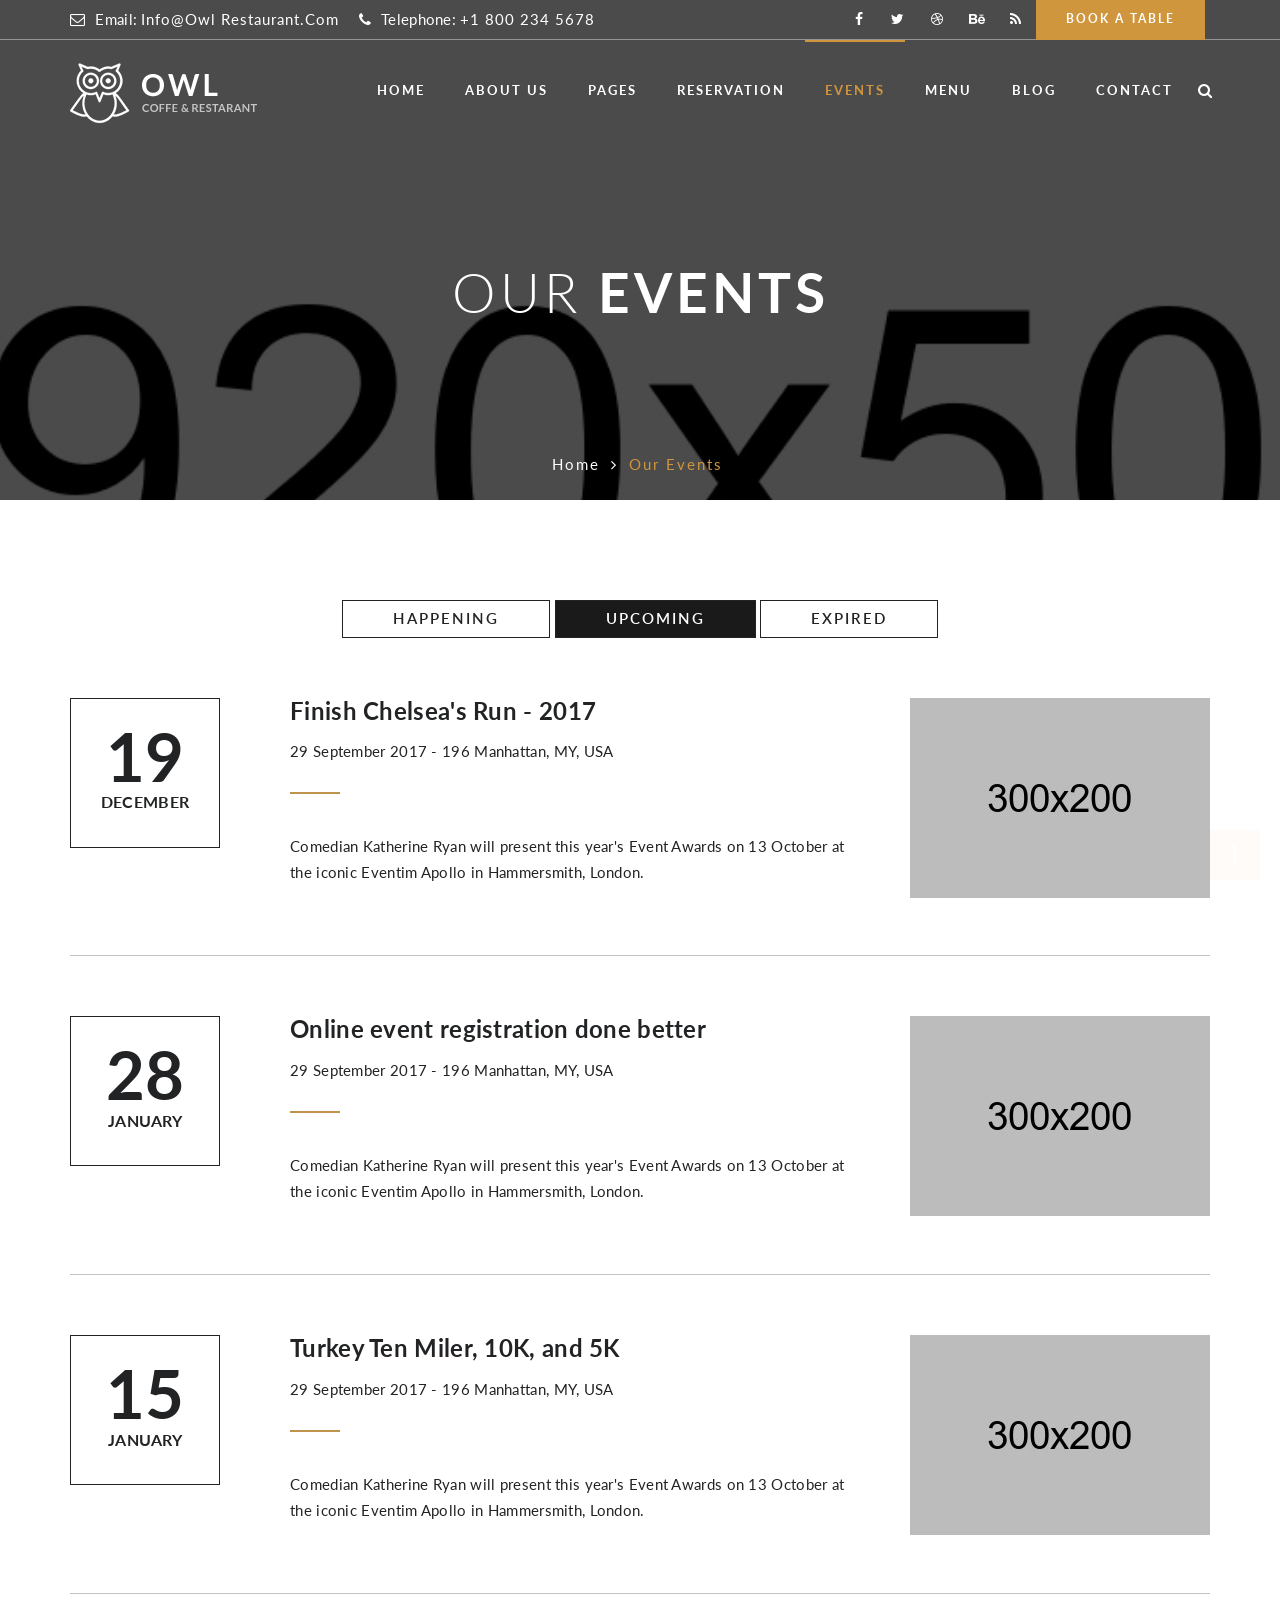
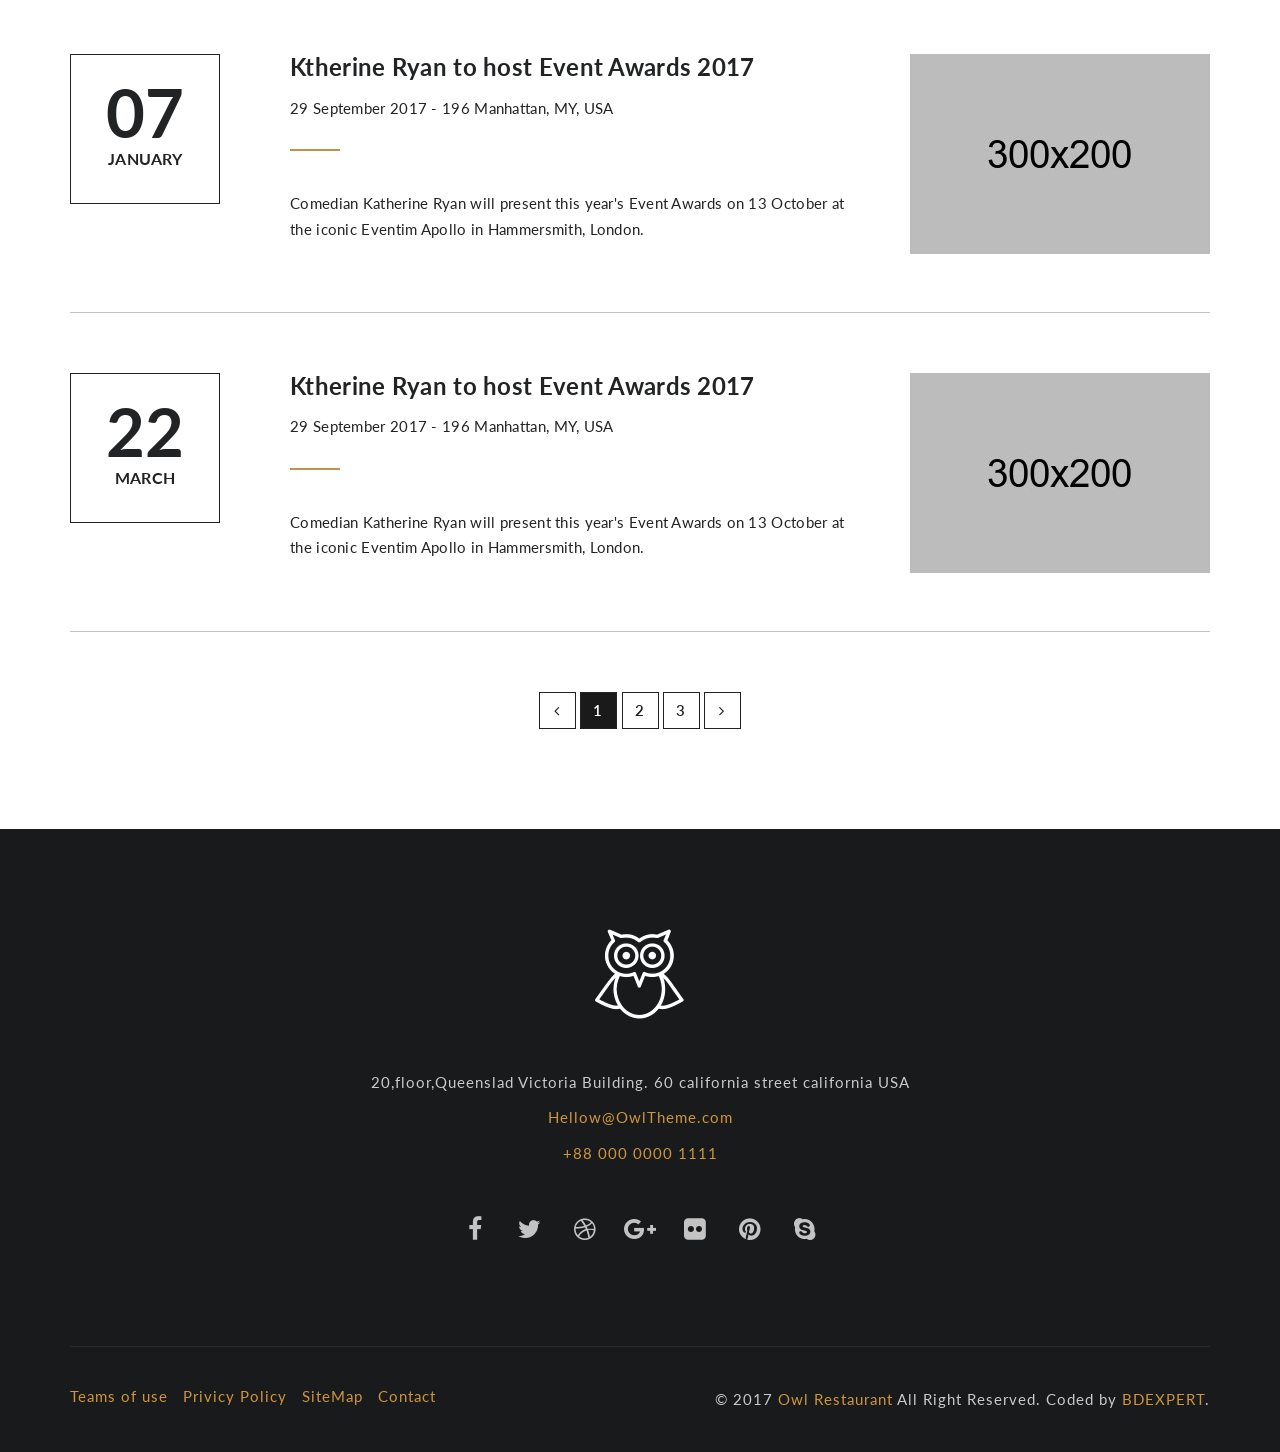
<file: owl-restaurant-html5-website-template/owl-restaurant/events.html>
<!doctype html>
<!--[if lt IE 7]>      <html class="no-js lt-ie9 lt-ie8 lt-ie7" lang=""> <![endif]-->
<!--[if IE 7]>         <html class="no-js lt-ie9 lt-ie8" lang=""> <![endif]-->
<!--[if IE 8]>         <html class="no-js lt-ie9" lang=""> <![endif]-->
<!--[if gt IE 8]><!-->
<html class="no-js" lang="en">
<!--<![endif]-->

<head>
    <!--====== USEFULL META ======-->
    <meta charset="UTF-8">
    <meta http-equiv="X-UA-Compatible" content="IE=edge">
    <meta name="viewport" content="width=device-width, initial-scale=1">
    <meta name="description" content="Owl Restaurant is a simple video landing website" />
    <meta name="keywords" content="Video, youtube, vimeo" />

    <!--====== TITLE TAG ======-->
    <title>Events Owl Restaurant</title>

    <!--====== FAVICON ICON =======-->
    <link rel="shortcut icon" type="image/ico" href="img/favicon.png" />

    <!--====== STYLESHEETS ======-->
    <link rel="stylesheet" href="css/normalize.css">
    <link rel="stylesheet" href="css/animate.css">
    <link rel="stylesheet" href="css/pogo-slider.css">
    <link rel="stylesheet" href="css/owl.carousel.css">
    <link rel="stylesheet" href="css/datepicker.css">
    <link rel="stylesheet" href="css/timepicker.min.css">
    <link rel="stylesheet" href="css/magnific-popup.css">
    <link href="css/bootstrap.min.css" rel="stylesheet">
    <link href="css/font-awesome.min.css" rel="stylesheet">

    <!--====== MAIN STYLESHEETS ======-->
    <link href="style.css" rel="stylesheet">
    <link href="css/responsive.css" rel="stylesheet">

    <script src="js/vendor/modernizr-2.8.3.min.js"></script>
    <!--[if lt IE 9]>
        <script src="//oss.maxcdn.com/html5shiv/3.7.2/html5shiv.min.js"></script>
        <script src="//oss.maxcdn.com/respond/1.4.2/respond.min.js"></script>
        <![endif]-->
</head>

<body>

    <!--[if lt IE 8]>
        <p class="browserupgrade">You are using an <strong>outdated</strong> browser. Please <a href="http://browsehappy.com/">upgrade your browser</a> to improve your experience.</p>
    <![endif]-->

    <!--- PRELOADER -->
    <div class="preeloader">
        <div class="preloader-spinner"><i class="fa fa-cutlery"></i></div>
    </div>

    <!--SCROLL TO TOP-->
    <a href="#home" class="scrolltotop"><i class="fa fa-long-arrow-up"></i></a>

    <!--START TOP AREA-->
    <header class="top-area single-page events-page" id="home">
        <div class="page-barner-bg"></div>
        <div class="header-top-area">
            <div class="top-bar">
                <div class="container">
                    <div class="row">
                        <div class="col-md-7 col-lg-6 col-sm-8">
                            <div class="call-to-action">
                                <p><i class="fa fa-envelope-o"></i>Email: <a href="#">info@Owl Restaurant.com</a></p>
                                <p><i class="fa fa-phone"></i>Telephone: <a href="#">+1 800 234 5678</a></p>
                            </div>
                        </div>
                        <div class="col-md-5 col-lg-6 col-sm-4">
                            <div class="book-table-popup">
                                <a href="reservation.html">Book a table</a>
                            </div>
                            <div class="top-social-bookmark">
                                <ul>
                                    <li><a href="#"><i class="fa fa-facebook"></i></a></li>
                                    <li><a href="#"><i class="fa fa-twitter"></i></a></li>
                                    <li><a href="#"><i class="fa fa-dribbble"></i></a></li>
                                    <li><a href="#"><i class="fa fa-behance"></i></a></li>
                                    <li><a href="#"><i class="fa fa-feed"></i></a></li>
                                </ul>
                            </div>
                        </div>
                    </div>
                </div>
            </div>

            <!--MAINMENU AREA-->
            <div class="mainmenu-area" id="mainmenu-area">
                <div class="mainmenu-area-bg"></div>
                <nav class="navbar">
                    <div class="container">
                        <div class="navbar-header">
                            <button class="collapsed navbar-toggle" type="button" data-toggle="collapse" data-target=".bs-example-js-navbar-scrollspy">
                                <span class="sr-only">Toggle navigation</span>
                                <span class="icon-bar"></span>
                                <span class="icon-bar"></span>
                                <span class="icon-bar"></span>
                            </button>
                            <a href="index.html" class="navbar-brand"><img src="img/main_logo_black.png" alt="logo"></a>
                            <a href="index.html" class="navbar-brand white"><img src="img/main_logo.png" alt="logo"></a>
                        </div>
                        <div class="collapse navbar-collapse bs-example-js-navbar-scrollspy">
                            <div class="search-form-area">
                                <div class="search-form-overlay"></div>
                                <a class="search-form-trigger" href="#search-form">Search<span></span></a>
                                <div id="search-form" class="search-form">
                                    <form>
                                        <input type="search" placeholder="Search...">
                                    </form>
                                </div>
                            </div>
                            <ul id="nav" class="nav navbar-nav cl-effect-11">
                                <li><a class="at-drop-down" href="index.html">Home <i class="hidden-md hidden-lg fa fa-angle-down"></i></a>
                                    <ul class="sub-menu">
                                        <li><a href="index.html">Home Deafult 1</a></li>
                                        <li><a href="index-2.html">Home Version 2</a></li>
                                        <li><a href="index-3.html">Home Version 3</a></li>
                                        <li><a href="index-onepage.html">Onepage Modern</a></li>
                                        <li><a href="index-onepage-classic.html">Onepage Classic</a></li>
                                    </ul>
                                </li>
                                <li><a href="about-us.html">about us</a></li>
                                <li><a class="at-drop-down" href="blog.html">Pages <i class="hidden-md hidden-lg fa fa-angle-down"></i></a>
                                    <ul class="sub-menu">
                                        <li><a href="about-us-2.html">About Style 2</a></li>
                                        <li><a href="menu-2.html">Menu Style 2</a></li>
                                        <li><a href="reservation-2.html">Reservation 2</a></li>
                                        <li><a href="contact-us-2.html">Contact Style 2</a></li>
                                        <li><a href="blog.html">Blog Classic</a></li>
                                        <li><a href="single-blog.html">Single Post</a></li>
                                        <li><a href="events.html">Classic Events</a></li>
                                        <li><a href="single-event.html">Events Details</a></li>
                                        <li><a href="404.html">404 Error</a></li>
                                    </ul>
                                </li>
                                <li><a href="reservation.html">Reservation</a></li>
                                <li class="active"><a href="events.html">Events</a></li>
                                <li><a href="menu.html">Menu</a></li>
                                <li><a href="blog.html">blog</a></li>
                                <li><a href="contact-us.html">Contact</a></li>
                            </ul>
                        </div>
                    </div>
                </nav>
            </div>
            <!--END MAINMENU AREA END-->
        </div>

        <!--PAGE BARNER AREA-->
        <div class="page-barner-area">
            <div class="container wow fadeIn">
                <div class="row">
                    <div class="col-md-12 col-xs-12">
                        <div class="barner-text">
                            <h1><span>Our</span> Events</h1>
                            <ul class="page-location">
                                <li><a href="index.html">Home</a></li>
                                <li><i class="fa fa-angle-right"></i></li>
                                <li class="active"><a href="events.html">Our Events</a></li>
                            </ul>
                        </div>
                    </div>
                </div>
            </div>
        </div>
        <!--PAGE BARNER AREA END-->

    </header>
    <!--END TOP AREA-->

    <!--EVENT AREA-->
    <section class="events-page event-area section-padding">
        <div class="container wow fadeIn">
            <div class="row">
                <div class="col-md-12 col-lg-12 col-sm-12 col-xs-12">
                    <ul class="event-menu">
                        <li><a data-toggle="tab" href="#events_happening">Happening</a></li>
                        <li class="active"><a data-toggle="tab" href="#events_pcoming">Upcoming</a></li>
                        <li><a data-toggle="tab" href="#event_expired">Expired</a></li>
                    </ul>
                </div>
            </div>
            <div class="row event-list tab-content">
                <!--EVENT CONTENT-->
                <div id="events_happening" class="col-md-12 col-lg-12 col-sm-12 col-xs-12 tab-pane fade in">
                    <div class="single-event">
                        <div class="event-img">
                            <img src="img/event/event_1.jpg" alt="">
                        </div>
                        <div class="event-content">
                            <div class="event-date">
                                <p><span>17</span>January</p>
                            </div>
                            <div class="event-details">
                                <h3><a href="single-event.html">Ktherine Ryan to host Event Awards 2017</a></h3>
                                <p class="event-meta"><a href="#">29 September 2017 </a>- 196 Manhattan, MY, USA</p>
                                <p>Comedian Katherine Ryan will present this year's Event Awards on 13 October at the iconic Eventim Apollo in Hammersmith, London.</p>
                            </div>
                        </div>
                    </div>
                    <div class="single-event">
                        <div class="event-img">
                            <img src="img/event/event_2.jpg" alt="">
                        </div>
                        <div class="event-content">
                            <div class="event-date">
                                <p><span>22</span>December</p>
                            </div>
                            <div class="event-details">
                                <h3><a href="single-event.html">Ktherine Ryan to host Event Awards 2017</a></h3>
                                <p class="event-meta"><a href="#">29 September 2017 </a>- 196 Manhattan, MY, USA</p>
                                <p>Comedian Katherine Ryan will present this year's Event Awards on 13 October at the iconic Eventim Apollo in Hammersmith, London.</p>
                            </div>
                        </div>
                    </div>
                    <div class="single-event">
                        <div class="event-img">
                            <img src="img/event/event_4.jpg" alt="">
                        </div>
                        <div class="event-content">
                            <div class="event-date">
                                <p><span>28</span>January</p>
                            </div>
                            <div class="event-details">
                                <h3><a href="single-event.html">Online event registration done better</a></h3>
                                <p class="event-meta"><a href="#">29 September 2017 </a>- 196 Manhattan, MY, USA</p>
                                <p>Comedian Katherine Ryan will present this year's Event Awards on 13 October at the iconic Eventim Apollo in Hammersmith, London.</p>
                            </div>
                        </div>
                    </div>
                    <div class="single-event">
                        <div class="event-img">
                            <img src="img/event/event_3.jpg" alt="">
                        </div>
                        <div class="event-content">
                            <div class="event-date">
                                <p><span>12</span>January</p>
                            </div>
                            <div class="event-details">
                                <h3><a href="single-event.html">Turkey Ten Miler, 10K, and 5K</a></h3>
                                <p class="event-meta"><a href="#">29 September 2017 </a>- 196 Manhattan, MY, USA</p>
                                <p>Comedian Katherine Ryan will present this year's Event Awards on 13 October at the iconic Eventim Apollo in Hammersmith, London.</p>
                            </div>
                        </div>
                    </div>
                </div>

                <!--EVENT CONTENT-->
                <div id="events_pcoming" class="col-md-12 col-lg-12 col-sm-12 col-xs-12 tab-pane fade in active">
                    <div class="single-event">
                        <div class="event-img">
                            <img src="img/event/event_5.jpg" alt="">
                        </div>
                        <div class="event-content">
                            <div class="event-date">
                                <p><span>19</span>December</p>
                            </div>
                            <div class="event-details">
                                <h3><a href="single-event.html">Finish Chelsea's Run - 2017</a></h3>
                                <p class="event-meta"><a href="#">29 September 2017 </a>- 196 Manhattan, MY, USA</p>
                                <p>Comedian Katherine Ryan will present this year's Event Awards on 13 October at the iconic Eventim Apollo in Hammersmith, London.</p>
                            </div>
                        </div>
                    </div>
                    <div class="single-event">
                        <div class="event-img">
                            <img src="img/event/event_4.jpg" alt="">
                        </div>
                        <div class="event-content">
                            <div class="event-date">
                                <p><span>28</span>January</p>
                            </div>
                            <div class="event-details">
                                <h3><a href="single-event.html">Online event registration done better</a></h3>
                                <p class="event-meta"><a href="#">29 September 2017 </a>- 196 Manhattan, MY, USA</p>
                                <p>Comedian Katherine Ryan will present this year's Event Awards on 13 October at the iconic Eventim Apollo in Hammersmith, London.</p>
                            </div>
                        </div>
                    </div>
                    <div class="single-event">
                        <div class="event-img">
                            <img src="img/event/event_3.jpg" alt="">
                        </div>
                        <div class="event-content">
                            <div class="event-date">
                                <p><span>15</span>January</p>
                            </div>
                            <div class="event-details">
                                <h3><a href="single-event.html">Turkey Ten Miler, 10K, and 5K</a></h3>
                                <p class="event-meta"><a href="#">29 September 2017 </a>- 196 Manhattan, MY, USA</p>
                                <p>Comedian Katherine Ryan will present this year's Event Awards on 13 October at the iconic Eventim Apollo in Hammersmith, London.</p>
                            </div>
                        </div>
                    </div>
                    <div class="single-event">
                        <div class="event-img">
                            <img src="img/event/event_1.jpg" alt="">
                        </div>
                        <div class="event-content">
                            <div class="event-date">
                                <p><span>07</span>January</p>
                            </div>
                            <div class="event-details">
                                <h3><a href="single-event.html">Ktherine Ryan to host Event Awards 2017</a></h3>
                                <p class="event-meta"><a href="#">29 September 2017 </a>- 196 Manhattan, MY, USA</p>
                                <p>Comedian Katherine Ryan will present this year's Event Awards on 13 October at the iconic Eventim Apollo in Hammersmith, London.</p>
                            </div>
                        </div>
                    </div>
                    <div class="single-event">
                        <div class="event-img">
                            <img src="img/event/event_2.jpg" alt="">
                        </div>
                        <div class="event-content">
                            <div class="event-date">
                                <p><span>22</span>March</p>
                            </div>
                            <div class="event-details">
                                <h3><a href="single-event.html">Ktherine Ryan to host Event Awards 2017</a></h3>
                                <p class="event-meta"><a href="#">29 September 2017 </a>- 196 Manhattan, MY, USA</p>
                                <p>Comedian Katherine Ryan will present this year's Event Awards on 13 October at the iconic Eventim Apollo in Hammersmith, London.</p>
                            </div>
                        </div>
                    </div>
                </div>

                <!--EVENT CONTENT-->
                <div id="event_expired" class="col-md-12 col-lg-12 col-sm-12 col-xs-12 tab-pane fade in">
                    <div class="single-event">
                        <div class="event-img">
                            <img src="img/event/event_1.jpg" alt="">
                        </div>
                        <div class="event-content">
                            <div class="event-date">
                                <p><span>22</span>December</p>
                            </div>
                            <div class="event-details">
                                <h3><a href="single-event.html">Ktherine Ryan to host Event Awards 2017</a></h3>
                                <p class="event-meta"><a href="#">29 September 2017 </a>- 196 Manhattan, MY, USA</p>
                                <p>Comedian Katherine Ryan will present this year's Event Awards on 13 October at the iconic Eventim Apollo in Hammersmith, London.</p>
                            </div>
                        </div>
                    </div>
                    <div class="single-event">
                        <div class="event-img">
                            <img src="img/event/event_5.jpg" alt="">
                        </div>
                        <div class="event-content">
                            <div class="event-date">
                                <p><span>17</span>January</p>
                            </div>
                            <div class="event-details">
                                <h3><a href="single-event.html">4th Annual Schoolyard Dash 5K</a></h3>
                                <p class="event-meta"><a href="#">29 September 2017 </a>- 196 Manhattan, MY, USA</p>
                                <p>Comedian Katherine Ryan will present this year's Event Awards on 13 October at the iconic Eventim Apollo in Hammersmith, London.</p>
                            </div>
                        </div>
                    </div>
                    <div class="single-event">
                        <div class="event-img">
                            <img src="img/event/event_2.jpg" alt="">
                        </div>
                        <div class="event-content">
                            <div class="event-date">
                                <p><span>22</span>December</p>
                            </div>
                            <div class="event-details">
                                <h3><a href="single-event.html">Ktherine Ryan to host Event Awards 2017</a></h3>
                                <p class="event-meta"><a href="#">29 September 2017 </a>- 196 Manhattan, MY, USA</p>
                                <p>Comedian Katherine Ryan will present this year's Event Awards on 13 October at the iconic Eventim Apollo in Hammersmith, London.</p>
                            </div>
                        </div>
                    </div>
                    <div class="single-event">
                        <div class="event-img">
                            <img src="img/event/event_5.jpg" alt="">
                        </div>
                        <div class="event-content">
                            <div class="event-date">
                                <p><span>17</span>January</p>
                            </div>
                            <div class="event-details">
                                <h3><a href="single-event.html">4th Annual Schoolyard Dash 5K</a></h3>
                                <p class="event-meta"><a href="#">29 September 2017 </a>- 196 Manhattan, MY, USA</p>
                                <p>Comedian Katherine Ryan will present this year's Event Awards on 13 October at the iconic Eventim Apollo in Hammersmith, London.</p>
                            </div>
                        </div>
                    </div>
                </div>
            </div>
            <div class="row">
                <div class="col-md-12 col-lg-12 col-sm-12 col-xs-12">
                    <ul class="page-pagination">
                        <li><a href="#"><i class="fa fa-angle-left"></i></a></li>
                        <li class="active"><a href="#">1</a></li>
                        <li><a href="#">2</a></li>
                        <li><a href="#">3</a></li>
                        <li><a href="#"><i class="fa fa-angle-right"></i></a></li>
                    </ul>
                </div>
            </div>
        </div>
    </section>
    <!--EVENT AREA END-->


    <!--FOOER AREA-->
    <div class="footer-area">
        <div class="container wow fadeIn">
            <div class="row">
                <div class="col-md-12 col-lg-12 col-sm-12 col-xs-12">
                    <div class="footer-top section-padding text-center">
                        <div class="footer-logo">
                            <a href="#"><img src="img/footer_white_logo.png" alt=""></a>
                        </div>
                        <div class="footer-address">
                            <p>20,floor,Queenslad Victoria Building. 60 california street california USA</p>
                            <p><a href="mailto:mehedidb@gmail.com">Hellow@OwlTheme.com</a></p>
                            <p><a href="callto:+8800000001111">+88 000 0000 1111</a></p>
                        </div>
                        <div class="footer-social-bookmark">
                            <ul>
                                <li><a href="#"><i class="fa fa-facebook"></i></a></li>
                                <li><a href="#"><i class="fa fa-twitter"></i></a></li>
                                <li><a href="#"><i class="fa fa-dribbble"></i></a></li>
                                <li><a href="#"><i class="fa fa-google-plus"></i></a></li>
                                <li><a href="#"><i class="fa fa-flickr"></i></a></li>
                                <li><a href="#"><i class="fa fa-pinterest"></i></a></li>
                                <li><a href="#"><i class="fa fa-skype"></i></a></li>
                            </ul>
                        </div>
                    </div>
                </div>
            </div>
            <div class="row">
                <div class="col-md-6 col-lg-6 col-sm-12 col-xs-12">
                    <div class="footer-menu">
                        <ul>
                            <li><a href="#">Teams of use</a></li>
                            <li><a href="#">Privicy Policy</a></li>
                            <li><a href="#">SiteMap</a></li>
                            <li><a href="#">Contact</a></li>
                        </ul>
                    </div>
                </div>
                <div class="col-md-6 col-lg-6 col-sm-12 col-xs-12">
                    <div class="footer-copyright">
                        <p>&copy; 2017 <a href="#">Owl Restaurant</a> All Right Reserved. Coded by <a href="http://themeforest.net/user/bdexpert">BDEXPERT</a>.</p>
                    </div>
                </div>
            </div>
        </div>
    </div>
    <!--FOOER AREA END-->


    <!--====== SCRIPTS JS ======-->
    <script src="js/vendor/jquery-1.12.4.min.js"></script>
    <script src="js/vendor/bootstrap.min.js"></script>

    <!--====== PLUGINS JS ======-->
    <script src="js/vendor/jquery.easing.1.3.js"></script>
    <script src="js/vendor/jquery-migrate-1.2.1.min.js"></script>
    <script src="js/jquery.pogo-slider.js"></script>
    <script src="js/owl.carousel.min.js"></script>
    <script src="js/jquery.mixitup.min.js"></script>
    <script src="js/spectragram.js"></script>
    <script src="js/jquery.magnific-popup.min.js"></script>
    <script src="js/datepicker.min.js"></script>
    <script src="js/timepicker.min.js"></script>
    <script src="js/waypoints.min.js"></script>
    <script src="js/jquery.counterup.min.js"></script>
    <script src="js/wow.min.js"></script>
    <script src="js/contact-form.js"></script>
    <script src="js/jquery.sticky.js"></script>

    <!--===== ACTIVE JS=====-->
    <script src="js/main.js"></script>
</body>

</html>
</file>
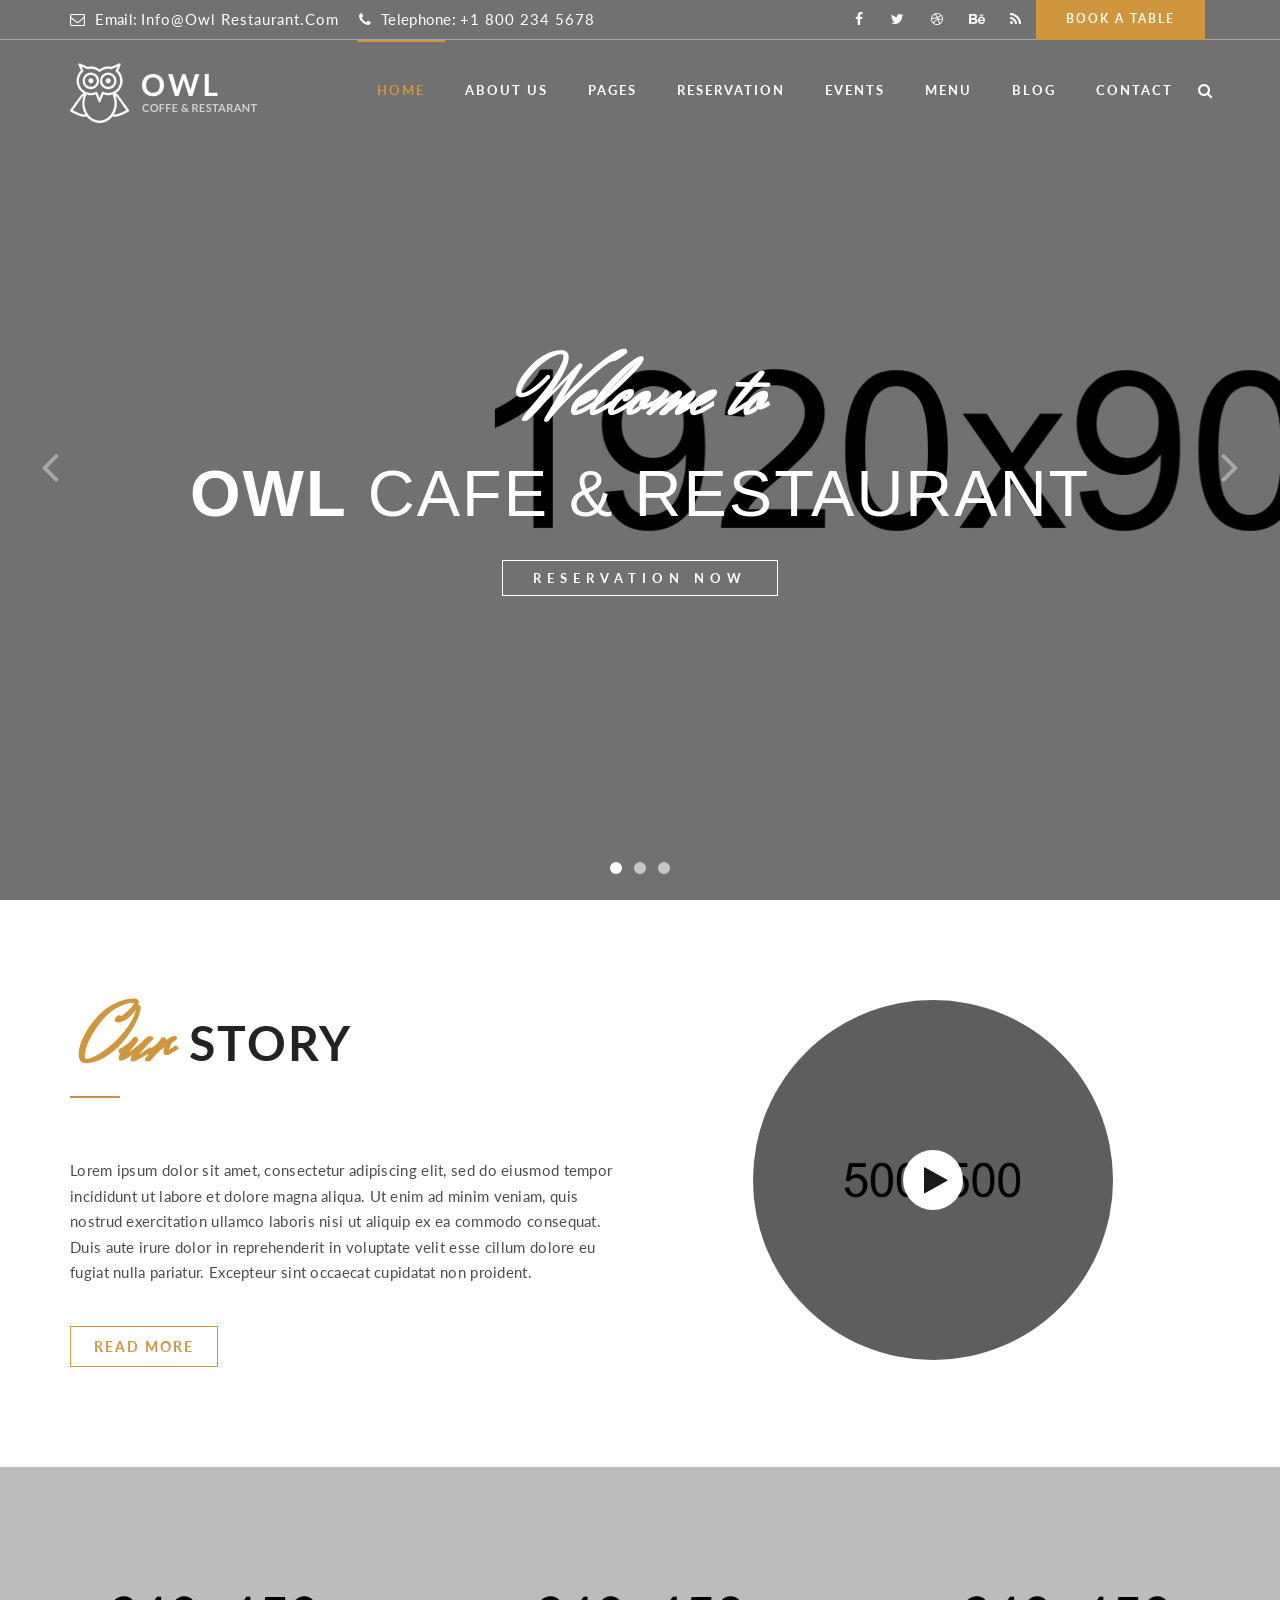
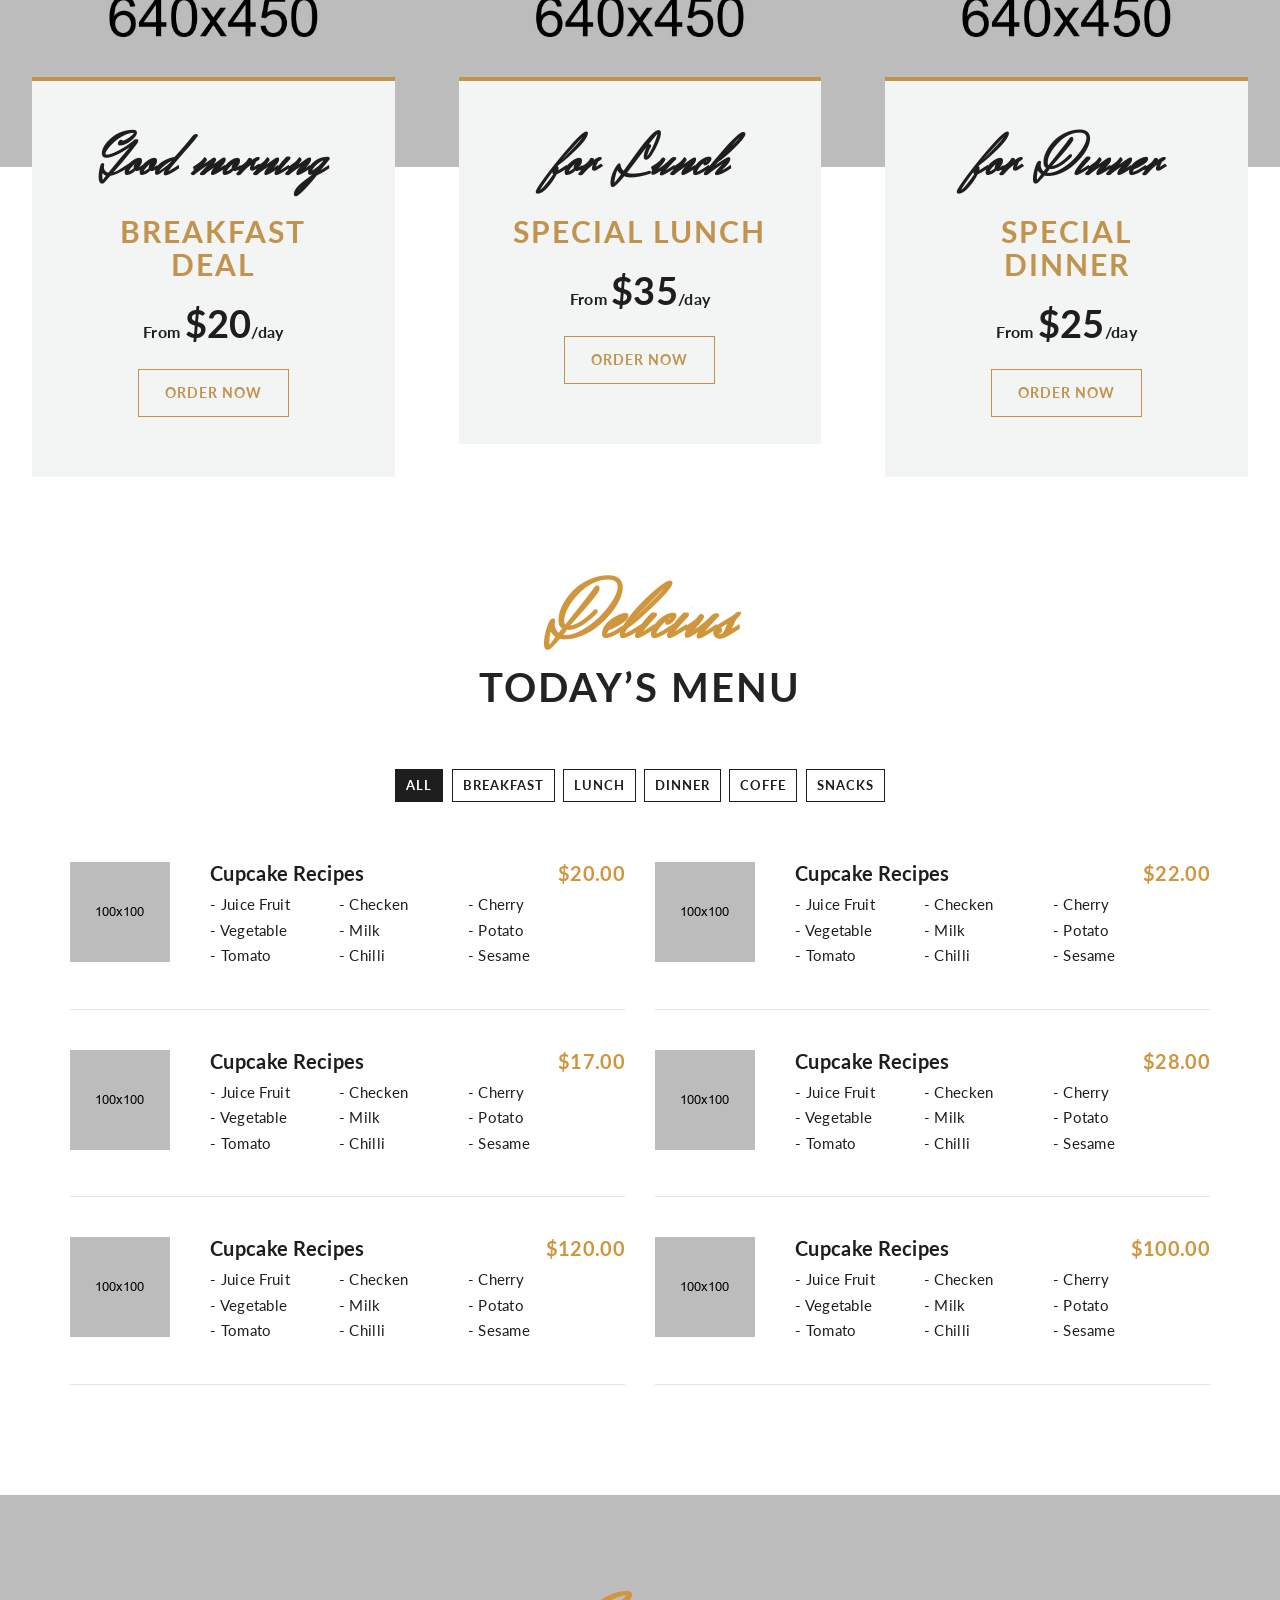
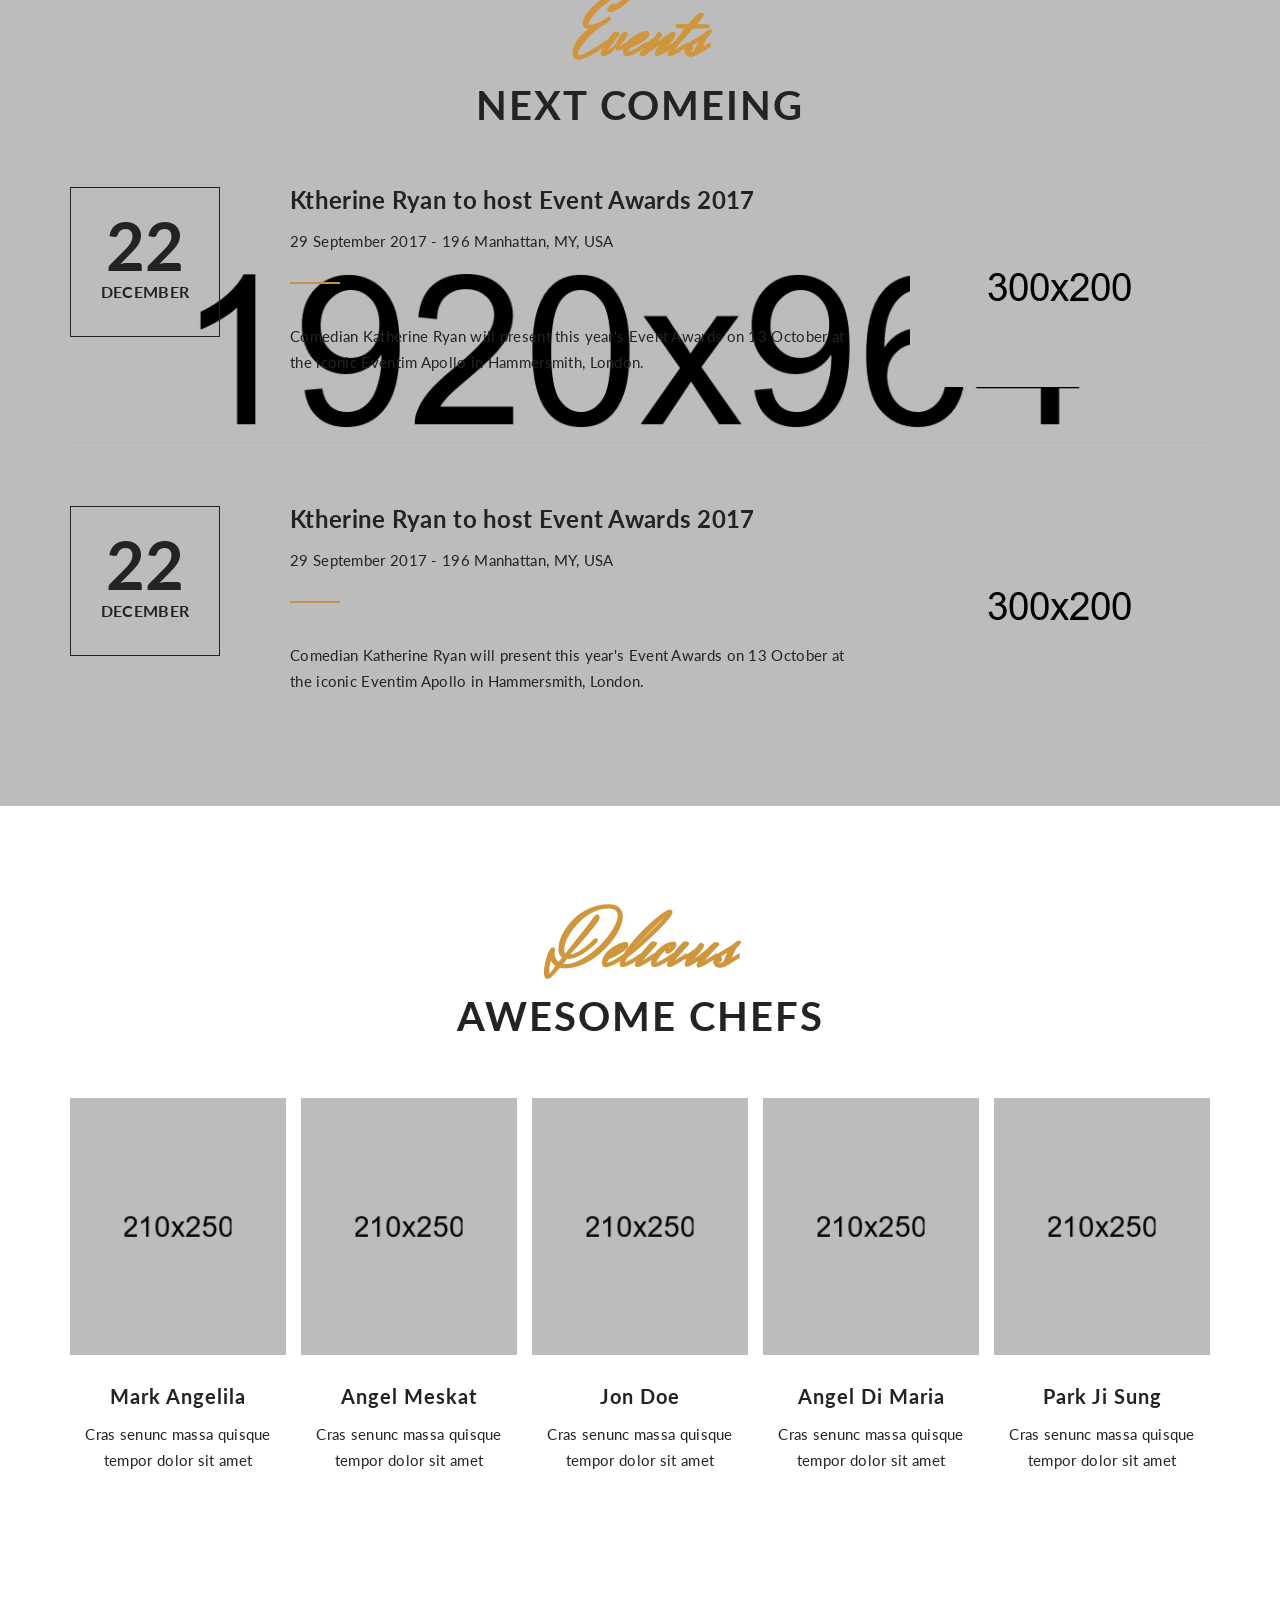
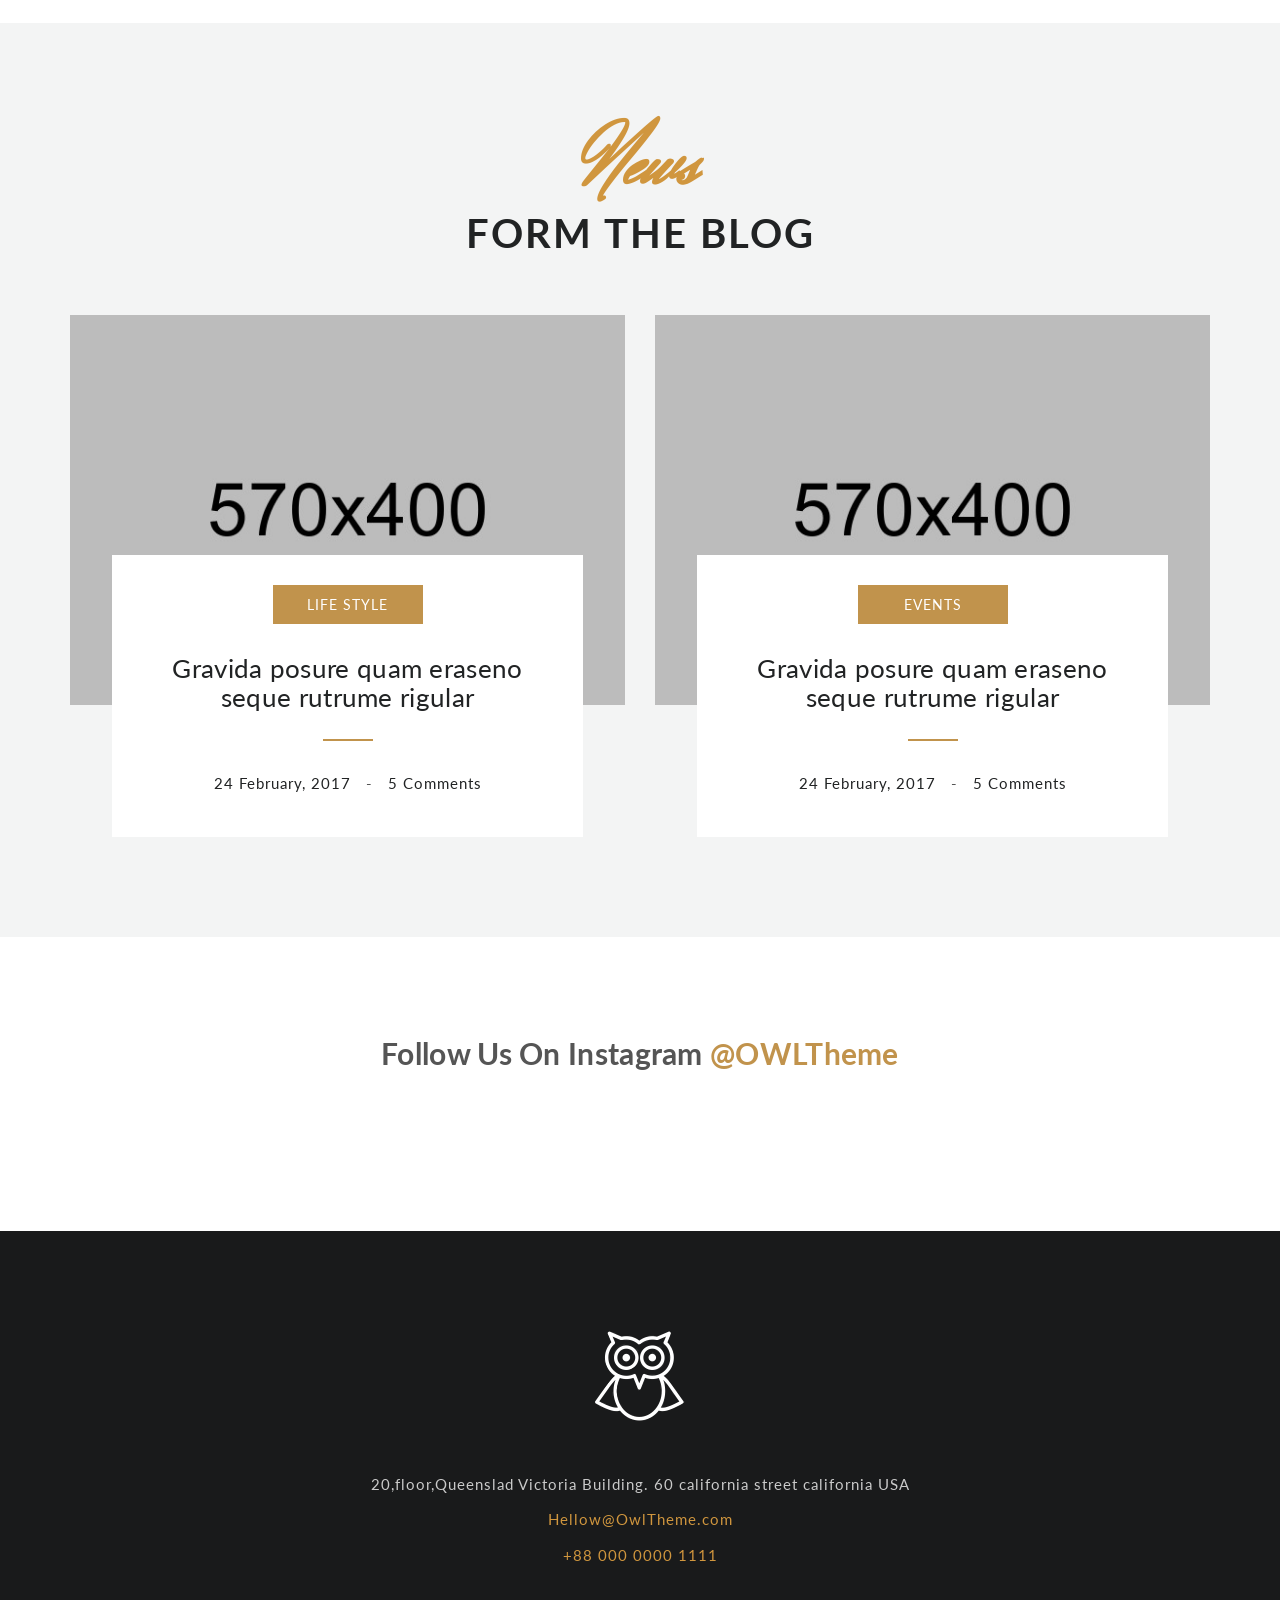
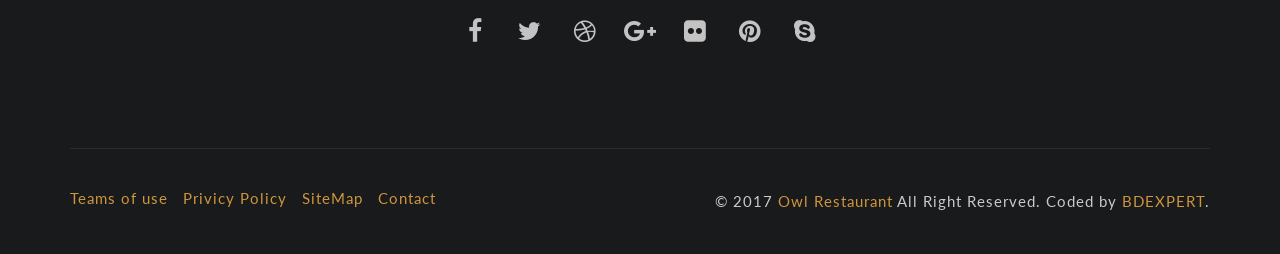
<file: owl-restaurant-html5-website-template/owl-restaurant/index-2.html>
<!doctype html>
<!--[if lt IE 7]>      <html class="no-js lt-ie9 lt-ie8 lt-ie7" lang=""> <![endif]-->
<!--[if IE 7]>         <html class="no-js lt-ie9 lt-ie8" lang=""> <![endif]-->
<!--[if IE 8]>         <html class="no-js lt-ie9" lang=""> <![endif]-->
<!--[if gt IE 8]><!-->
<html class="no-js" lang="en">
<!--<![endif]-->

<head>
    <!--====== USEFULL META ======-->
    <meta charset="UTF-8">
    <meta http-equiv="X-UA-Compatible" content="IE=edge">
    <meta name="viewport" content="width=device-width, initial-scale=1">
    <meta name="description" content="Owl Restaurant is a simple video landing website" />
    <meta name="keywords" content="Video, youtube, vimeo" />

    <!--====== TITLE TAG ======-->
    <title>Home 2 Owl Restaurant</title>

    <!--====== FAVICON ICON =======-->
    <link rel="shortcut icon" type="image/ico" href="img/favicon.png" />

    <!--====== STYLESHEETS ======-->
    <link rel="stylesheet" href="css/normalize.css">
    <link rel="stylesheet" href="css/animate.css">
    <link rel="stylesheet" href="css/pogo-slider.css">
    <link rel="stylesheet" href="css/owl.carousel.css">
    <link rel="stylesheet" href="css/datepicker.css">
    <link rel="stylesheet" href="css/timepicker.min.css">
    <link rel="stylesheet" href="css/magnific-popup.css">
    <link href="css/bootstrap.min.css" rel="stylesheet">
    <link href="css/font-awesome.min.css" rel="stylesheet">

    <!--====== MAIN STYLESHEETS ======-->
    <link href="style.css" rel="stylesheet">
    <link href="css/responsive.css" rel="stylesheet">

    <script src="js/vendor/modernizr-2.8.3.min.js"></script>
    <!--[if lt IE 9]>
        <script src="//oss.maxcdn.com/html5shiv/3.7.2/html5shiv.min.js"></script>
        <script src="//oss.maxcdn.com/respond/1.4.2/respond.min.js"></script>
        <![endif]-->
</head>

<body>

    <!--[if lt IE 8]>
        <p class="browserupgrade">You are using an <strong>outdated</strong> browser. Please <a href="http://browsehappy.com/">upgrade your browser</a> to improve your experience.</p>
    <![endif]-->

    <!--- PRELOADER -->
    <div class="preeloader">
        <div class="preloader-spinner"><i class="fa fa-cutlery"></i></div>
    </div>

    <!--SCROLL TO TOP-->
    <a href="#home" class="scrolltotop"><i class="fa fa-long-arrow-up"></i></a>

    <!--START TOP AREA-->
    <header class="top-area" id="home">
        <div class="header-top-area">
            <div class="top-bar">
                <div class="container">
                    <div class="row">
                        <div class="col-md-7 col-lg-6 col-sm-8">
                            <div class="call-to-action">
                                <p><i class="fa fa-envelope-o"></i>Email: <a href="#">info@Owl Restaurant.com</a></p>
                                <p><i class="fa fa-phone"></i>Telephone: <a href="#">+1 800 234 5678</a></p>
                            </div>
                        </div>
                        <div class="col-md-5 col-lg-6 col-sm-4">
                            <div class="book-table-popup">
                                <a href="reservation.html">Book a table</a>
                            </div>
                            <div class="top-social-bookmark">
                                <ul>
                                    <li><a href="#"><i class="fa fa-facebook"></i></a></li>
                                    <li><a href="#"><i class="fa fa-twitter"></i></a></li>
                                    <li><a href="#"><i class="fa fa-dribbble"></i></a></li>
                                    <li><a href="#"><i class="fa fa-behance"></i></a></li>
                                    <li><a href="#"><i class="fa fa-feed"></i></a></li>
                                </ul>
                            </div>
                        </div>
                    </div>
                </div>
            </div>

            <!--MAINMENU AREA-->
            <div class="mainmenu-area" id="mainmenu-area">
                <div class="mainmenu-area-bg"></div>
                <nav class="navbar">
                    <div class="container">
                        <div class="navbar-header">
                            <button class="collapsed navbar-toggle" type="button" data-toggle="collapse" data-target=".bs-example-js-navbar-scrollspy">
                                <span class="sr-only">Toggle navigation</span>
                                <span class="icon-bar"></span>
                                <span class="icon-bar"></span>
                                <span class="icon-bar"></span>
                            </button>
                            <a href="index-2.html" class="navbar-brand"><img src="img/main_logo_black.png" alt="logo"></a>
                            <a href="index-2.html" class="navbar-brand white"><img src="img/main_logo.png" alt="logo"></a>
                        </div>
                        <div class="collapse navbar-collapse bs-example-js-navbar-scrollspy">
                            <div class="search-form-area">
                                <div class="search-form-overlay"></div>
                                <a class="search-form-trigger" href="#search-form">Search<span></span></a>
                                <div id="search-form" class="search-form">
                                    <form>
                                        <input type="search" placeholder="Search...">
                                    </form>
                                </div>
                            </div>
                            <ul id="nav" class="nav navbar-nav cl-effect-11">
                                <li class="active"><a class="at-drop-down" href="index.html">Home <i class="hidden-md hidden-lg fa fa-angle-down"></i></a>
                                    <ul class="sub-menu">
                                        <li><a href="index.html">Home Deafult 1</a></li>
                                        <li class="active"><a href="index-2.html">Home Version 2</a></li>
                                        <li><a href="index-3.html">Home Version 3</a></li>
                                        <li><a href="index-onepage.html">Onepage Modern</a></li>
                                        <li><a href="index-onepage-classic.html">Onepage Classic</a></li>
                                    </ul>
                                </li>
                                <li><a href="about-us.html">about us</a></li>
                                <li><a class="at-drop-down" href="blog.html">Pages <i class="hidden-md hidden-lg fa fa-angle-down"></i></a>
                                    <ul class="sub-menu">
                                        <li><a href="about-us-2.html">About Style 2</a></li>
                                        <li><a href="menu-2.html">Menu Style 2</a></li>
                                        <li><a href="reservation-2.html">Reservation 2</a></li>
                                        <li><a href="contact-us-2.html">Contact Style 2</a></li>
                                        <li><a href="blog.html">Blog Classic</a></li>
                                        <li><a href="single-blog.html">Single Post</a></li>
                                        <li><a href="events.html">Classic Events</a></li>
                                        <li><a href="single-event.html">Events Details</a></li>
                                        <li><a href="404.html">404 Error</a></li>
                                    </ul>
                                </li>
                                <li><a href="reservation.html">Reservation</a></li>
                                <li><a href="events.html">Events</a></li>
                                <li><a href="menu.html">Menu</a></li>
                                <li><a href="blog.html">blog</a></li>
                                <li><a href="contact-us.html">Contact</a></li>
                            </ul>
                        </div>
                    </div>
                </nav>
            </div>
            <!--END MAINMENU AREA END-->
        </div>

        <!--HHOME SLIDER AREA-->
        <div class="slider-area">
            <div class="pogoSlider">
                <div class="pogoSlider-slide" data-transition="fade" data-duration="1500" style="background:url(img/slider/slide_4.jpg) no-repeat scroll 0 0 / cover;">
                    <h2 class="pogoSlider-slide-element" data-in="expand" data-out="expand" data-duration="700">Welcome to</h2>
                    <h1 class="pogoSlider-slide-element" data-in="expand" data-out="expand" data-duration="1500"><span>OWL</span> Cafe & Restaurant</h1>
                    <h3 class="pogoSlider-slide-element" data-in="expand" data-out="expand" data-duration="2300"><a href="reservation.html">Reservation Now</a></h3>
                </div>
                <div class="pogoSlider-slide" data-transition="fade" style="background:url(img/slider/slide_1.jpg) no-repeat scroll 0 0 / cover;">
                    <h2 class="pogoSlider-slide-element" data-in="expand" data-out="expand" data-duration="700">Our menus</h2>
                    <h1 class="pogoSlider-slide-element" data-in="expand" data-out="expand" data-duration="1500">See What's <span>new</span> today</h1>
                    <h3 class="pogoSlider-slide-element" data-in="expand" data-out="expand" data-duration="2300"><a href="#menu">Todays Menu</a></h3>
                </div>
                <div class="pogoSlider-slide" data-transition="fade" style="background:url(img/slider/slide_3.jpg) no-repeat scroll 0 0 / cover;">
                    <h2 class="pogoSlider-slide-element" data-in="expand" data-out="expand" data-duration="700">Get ready</h2>
                    <h1 class="pogoSlider-slide-element" data-in="expand" data-out="expand" data-duration="1500">to <span>Join</span> with us</h1>
                    <h3 class="pogoSlider-slide-element" data-in="expand" data-out="expand" data-duration="2300"><a href="reservation.html">Book A Table</a></h3>
                </div>
            </div>
        </div>
        <!--HOME SLIDER AREA END-->

    </header>
    <!--END TOP AREA-->

    <!--ABOUT AREA-->
    <section class="about-area section-padding">
        <div class="container">
            <div class="row">
                <div class="col-md-6 col-lg-6 col-sm-12 col-xs-12">
                    <div class="area-title">
                        <h2>Our <span>Story</span></h2>
                    </div>
                    <div class="about-content">
                        <p>Lorem ipsum dolor sit amet, consectetur adipiscing elit, sed do eiusmod tempor incididunt ut labore et dolore magna aliqua. Ut enim ad minim veniam, quis nostrud exercitation ullamco laboris nisi ut aliquip ex ea commodo consequat. Duis aute irure dolor in reprehenderit in voluptate velit esse cillum dolore eu fugiat nulla pariatur. Excepteur sint occaecat cupidatat non proident.</p>
                        <a href="#" class="read-more">Read more</a>
                    </div>
                </div>
                <div class="col-md-4 col-lg-4 col-md-offset-1 col-lg-offset-1 col-sm-12 col-xs-12 hidden-xs">
                    <div class="about-video">
                        <img src="img/about/about_circle.png" alt="">
                        <a href="https://vimeo.com/44790197" class="about-video-button"><i class="fa fa-play"></i></a>
                    </div>
                </div>
            </div>
        </div>
    </section>
    <!--ABOUT AREA END-->

    <!--PROMOTIONS AREA-->
    <section class="style-two promotions-area">
        <div class="container-fluid no-padding wow fadeIn">
            <div class="row no-margin">
                <div class="col-md-4 col-lg-4 col-sm-12 col-xs-12 no-padding">
                    <div class="single-promotions text-center">
                        <div class="promotions-img">
                            <img src="img/promotions/home-two_promo_1.jpg" alt="">
                        </div>
                        <div class="promotions-details">
                            <h3>Good morning</h3>
                            <h4>Breakfast Deal</h4>
                            <p>From <span>$20</span>/day</p>
                            <a href="#" class="read-more">Order now</a>
                        </div>
                    </div>
                </div>
                <div class="col-md-4 col-lg-4 col-sm-12 col-xs-12 no-padding">
                    <div class="single-promotions text-center">
                        <div class="promotions-img">
                            <img src="img/promotions/home_two_promo_2.jpg" alt="">
                        </div>
                        <div class="promotions-details">
                            <h3>for Lunch</h3>
                            <h4>Special Lunch</h4>
                            <p>From <span>$35</span>/day</p>
                            <a href="#" class="read-more">Order now</a>
                        </div>
                    </div>
                </div>
                <div class="col-md-4 col-lg-4 col-sm-12 col-xs-12 no-padding">
                    <div class="single-promotions text-center">
                        <div class="promotions-img">
                            <img src="img/promotions/home_two_promo_3.jpg" alt="">
                        </div>
                        <div class="promotions-details">
                            <h3>for Dinner</h3>
                            <h4>Special Dinner</h4>
                            <p>From <span>$25</span>/day</p>
                            <a href="#" class="read-more">Order now</a>
                        </div>
                    </div>
                </div>
            </div>
        </div>
    </section>
    <!--PROMOTIONS AREA END-->

    <!--MENUS AREA-->
    <section class="style-two menus-area section-padding" id="menu">
        <div class="container wow fadeIn">
            <div class="row">
                <div class="col-md-12 col-lg-12 col-sm-12 col-xs-12">
                    <div class="area-title text-center">
                        <h2>Delicius</h2>
                        <h3>Today’s menu</h3>
                    </div>
                </div>
            </div>
            <div class="row">
                <div class="col-md-12 col-lg-12 col-sm-12 col-xs-12">
                    <div class="food-menu-list-menu">
                        <ul>
                            <li class="filter active" data-filter="all">All</li>
                            <li class="filter" data-filter=".breakfast">Breakfast</li>
                            <li class="filter" data-filter=".lunch">Lunch</li>
                            <li class="filter" data-filter=".dinner">Dinner</li>
                            <li class="filter" data-filter=".coffee">Coffe</li>
                            <li class="filter" data-filter=".snacks">Snacks</li>
                        </ul>
                    </div>
                </div>
            </div>
            <div class="row food-menu-list">
                <div class="mix col-md-6 col-lg-6 col-sm-12 col-xs-12 single-menu breakfast coffee snacks">
                    <div class="single-menu-details">
                        <div class="food-menu-img"><img src="img/menu/menu_style_two_1.jpg" alt=""></div>
                        <div class="food-menu-details">
                            <h3>Cupcake Recipes <span class="menu-price">$20.00</span></h3>
                            <p class="menu-speacification"><span>- Juice Fruit</span> <span>- Checken</span> <span>- Cherry</span></p>
                            <p class="menu-speacification"><span>- Vegetable</span> <span>- Milk</span> <span>- Potato</span></p>
                            <p class="menu-speacification"><span>- Tomato</span> <span>- Chilli</span> <span>- Sesame</span></p>
                        </div>
                    </div>
                </div>
                <div class="mix col-md-6 col-lg-6 col-sm-12 col-xs-12 single-menu dinner snacks">
                    <div class="single-menu-details">
                        <div class="food-menu-img"><img src="img/menu/menu_style_two_2.jpg" alt=""></div>
                        <div class="food-menu-details">
                            <h3>Cupcake Recipes <span class="menu-price">$22.00</span></h3>
                            <p class="menu-speacification"><span>- Juice Fruit</span> <span>- Checken</span> <span>- Cherry</span></p>
                            <p class="menu-speacification"><span>- Vegetable</span> <span>- Milk</span> <span>- Potato</span></p>
                            <p class="menu-speacification"><span>- Tomato</span> <span>- Chilli</span> <span>- Sesame</span></p>
                        </div>
                    </div>
                </div>
                <div class="mix col-md-6 col-lg-6 col-sm-12 col-xs-12 single-menu breakfast">
                    <div class="single-menu-details">
                        <div class="food-menu-img"><img src="img/menu/menu_style_two_3.jpg" alt=""></div>
                        <div class="food-menu-details">
                            <h3>Cupcake Recipes <span class="menu-price">$17.00</span></h3>
                            <p class="menu-speacification"><span>- Juice Fruit</span> <span>- Checken</span> <span>- Cherry</span></p>
                            <p class="menu-speacification"><span>- Vegetable</span> <span>- Milk</span> <span>- Potato</span></p>
                            <p class="menu-speacification"><span>- Tomato</span> <span>- Chilli</span> <span>- Sesame</span></p>
                        </div>
                    </div>
                </div>
                <div class="mix col-md-6 col-lg-6 col-sm-12 col-xs-12 single-menu dinner lunch breakfast snacks">
                    <div class="single-menu-details">
                        <div class="food-menu-img"><img src="img/menu/menu_style_two_4.jpg" alt=""></div>
                        <div class="food-menu-details">
                            <h3>Cupcake Recipes <span class="menu-price">$28.00</span></h3>
                            <p class="menu-speacification"><span>- Juice Fruit</span> <span>- Checken</span> <span>- Cherry</span></p>
                            <p class="menu-speacification"><span>- Vegetable</span> <span>- Milk</span> <span>- Potato</span></p>
                            <p class="menu-speacification"><span>- Tomato</span> <span>- Chilli</span> <span>- Sesame</span></p>
                        </div>
                    </div>
                </div>
                <div class="mix col-md-6 col-lg-6 col-sm-12 col-xs-12 single-menu lunch coffee">
                    <div class="single-menu-details">
                        <div class="food-menu-img"><img src="img/menu/menu_style_two_5.jpg" alt=""></div>
                        <div class="food-menu-details">
                            <h3>Cupcake Recipes <span class="menu-price">$120.00</span></h3>
                            <p class="menu-speacification"><span>- Juice Fruit</span> <span>- Checken</span> <span>- Cherry</span></p>
                            <p class="menu-speacification"><span>- Vegetable</span> <span>- Milk</span> <span>- Potato</span></p>
                            <p class="menu-speacification"><span>- Tomato</span> <span>- Chilli</span> <span>- Sesame</span></p>
                        </div>
                    </div>
                </div>
                <div class="mix col-md-6 col-lg-6 col-sm-12 col-xs-12 single-menu breakfast">
                    <div class="single-menu-details">
                        <div class="food-menu-img"><img src="img/menu/menu_style_two_6.jpg" alt=""></div>
                        <div class="food-menu-details">
                            <h3>Cupcake Recipes <span class="menu-price">$100.00</span></h3>
                            <p class="menu-speacification"><span>- Juice Fruit</span> <span>- Checken</span> <span>- Cherry</span></p>
                            <p class="menu-speacification"><span>- Vegetable</span> <span>- Milk</span> <span>- Potato</span></p>
                            <p class="menu-speacification"><span>- Tomato</span> <span>- Chilli</span> <span>- Sesame</span></p>
                        </div>
                    </div>
                </div>
            </div>
        </div>
    </section>
    <!--MENUS AREA END-->

    <!--EVENT AREA-->
    <section class="event-area section-padding">
        <div class="event-area-bg"></div>
        <div class="container wow fadeIn">
            <div class="row">
                <div class="col-md-12 col-lg-12 col-sm-12 col-xs-12">
                    <div class="area-title text-center">
                        <h2>Events</h2>
                        <h3>Next Comeing</h3>
                    </div>
                </div>
            </div>
            <div class="row event-list">
                <div class="col-md-12 col-lg-12 col-sm-12 col-xs-12">
                    <div class="single-event">
                        <div class="event-img">
                            <img src="img/event/event_1.jpg" alt="">
                        </div>
                        <div class="event-content">
                            <div class="event-date">
                                <p><span>22</span>December</p>
                            </div>
                            <div class="event-details">
                                <h3><a href="single-event.html">Ktherine Ryan to host Event Awards 2017</a></h3>
                                <p class="event-meta"><a href="#">29 September 2017 </a>- 196 Manhattan, MY, USA</p>
                                <p>Comedian Katherine Ryan will present this year's Event Awards on 13 October at the iconic Eventim Apollo in Hammersmith, London.</p>
                            </div>
                        </div>
                    </div>

                    <div class="single-event">
                        <div class="event-img">
                            <img src="img/event/event_2.jpg" alt="">
                        </div>
                        <div class="event-content">
                            <div class="event-date">
                                <p><span>22</span>December</p>
                            </div>
                            <div class="event-details">
                                <h3><a href="single-event.html">Ktherine Ryan to host Event Awards 2017</a></h3>
                                <p class="event-meta"><a href="#">29 September 2017 </a>- 196 Manhattan, MY, USA</p>
                                <p>Comedian Katherine Ryan will present this year's Event Awards on 13 October at the iconic Eventim Apollo in Hammersmith, London.</p>
                            </div>
                        </div>
                    </div>
                </div>
            </div>
        </div>
    </section>
    <!--EVENT AREA END-->

    <!--TEAM AREA-->
    <section class="team-area section-padding">
        <div class="container wow fadeIn">
            <div class="row">
                <div class="col-md-12 col-lg-12 col-sm-12 col-xs-12">
                    <div class="area-title text-center">
                        <h2>Delicius</h2>
                        <h3>Awesome chefs</h3>
                    </div>
                </div>
            </div>
            <div class="row">
                <div class="col-md-12 col-lg-12 col-sm-12 col-xs-12 team-slider">
                    <div class="single-team-member text-center">
                        <div class="team-member-img ">
                            <img src="img/team/team-1.jpg" alt="">
                            <div class="member-social-bookmark">
                                <ul>
                                    <li><a href="#"><i class="fa fa-facebook"></i></a></li>
                                    <li><a href="#"><i class="fa fa-twitter"></i></a></li>
                                    <li><a href="#"><i class="fa fa-behance"></i></a></li>
                                    <li><a href="#"><i class="fa fa-instagram"></i></a></li>
                                    <li><a href="#"><i class="fa fa-dribbble"></i></a></li>
                                </ul>
                            </div>
                        </div>
                        <div class="member-details">
                            <h3>Mark Angelila</h3>
                            <p>Cras senunc massa quisque tempor dolor sit amet </p>
                        </div>
                    </div>
                    <div class="single-team-member text-center">
                        <div class="team-member-img ">
                            <img src="img/team/team-2.jpg" alt="">
                            <div class="member-social-bookmark">
                                <ul>
                                    <li><a href="#"><i class="fa fa-facebook"></i></a></li>
                                    <li><a href="#"><i class="fa fa-twitter"></i></a></li>
                                    <li><a href="#"><i class="fa fa-behance"></i></a></li>
                                    <li><a href="#"><i class="fa fa-instagram"></i></a></li>
                                    <li><a href="#"><i class="fa fa-dribbble"></i></a></li>
                                </ul>
                            </div>
                        </div>
                        <div class="member-details">
                            <h3>Angel Meskat</h3>
                            <p>Cras senunc massa quisque tempor dolor sit amet </p>
                        </div>
                    </div>
                    <div class="single-team-member text-center">
                        <div class="team-member-img ">
                            <img src="img/team/team-3.jpg" alt="">
                            <div class="member-social-bookmark">
                                <ul>
                                    <li><a href="#"><i class="fa fa-facebook"></i></a></li>
                                    <li><a href="#"><i class="fa fa-twitter"></i></a></li>
                                    <li><a href="#"><i class="fa fa-behance"></i></a></li>
                                    <li><a href="#"><i class="fa fa-instagram"></i></a></li>
                                    <li><a href="#"><i class="fa fa-dribbble"></i></a></li>
                                </ul>
                            </div>
                        </div>
                        <div class="member-details">
                            <h3>Jon Doe</h3>
                            <p>Cras senunc massa quisque tempor dolor sit amet </p>
                        </div>
                    </div>
                    <div class="single-team-member text-center">
                        <div class="team-member-img ">
                            <img src="img/team/team-4.jpg" alt="">
                            <div class="member-social-bookmark">
                                <ul>
                                    <li><a href="#"><i class="fa fa-facebook"></i></a></li>
                                    <li><a href="#"><i class="fa fa-twitter"></i></a></li>
                                    <li><a href="#"><i class="fa fa-behance"></i></a></li>
                                    <li><a href="#"><i class="fa fa-instagram"></i></a></li>
                                    <li><a href="#"><i class="fa fa-dribbble"></i></a></li>
                                </ul>
                            </div>
                        </div>
                        <div class="member-details">
                            <h3>Angel Di Maria</h3>
                            <p>Cras senunc massa quisque tempor dolor sit amet </p>
                        </div>
                    </div>
                    <div class="single-team-member text-center">
                        <div class="team-member-img ">
                            <img src="img/team/team-5.jpg" alt="">
                            <div class="member-social-bookmark">
                                <ul>
                                    <li><a href="#"><i class="fa fa-facebook"></i></a></li>
                                    <li><a href="#"><i class="fa fa-twitter"></i></a></li>
                                    <li><a href="#"><i class="fa fa-behance"></i></a></li>
                                    <li><a href="#"><i class="fa fa-instagram"></i></a></li>
                                    <li><a href="#"><i class="fa fa-dribbble"></i></a></li>
                                </ul>
                            </div>
                        </div>
                        <div class="member-details">
                            <h3>Park Ji Sung</h3>
                            <p>Cras senunc massa quisque tempor dolor sit amet </p>
                        </div>
                    </div>
                </div>
            </div>
        </div>
    </section>
    <!--TEAM AREA END-->

    <!--BLOG AREA-->
    <section class="blog-area section-padding">
        <div class="container wow fadeIn">
            <div class="row">
                <div class="col-md-12 col-lg-12 col-sm-12 col-xs-12">
                    <div class="area-title text-center">
                        <h2>News</h2>
                        <h3>Form The Blog</h3>
                    </div>
                </div>
            </div>
            <div class="row">
                <div class="col-md-6 col-lg-6 col-sm-12 col-xs-12">
                    <div class="single-post text-center">
                        <div class="blog-post-img ">
                            <img src="img/blog/blog-1.jpg" alt="">
                        </div>
                        <div class="post-details">
                            <a href="#" class="post-meta-button">Life style</a>
                            <h3><a href="single-blog.html">Gravida posure quam eraseno seque rutrume rigular </a></h3>
                            <p class="post-meta"><a href="#">24 February, 2017</a> - <a href="#">5 Comments</a></p>
                        </div>
                    </div>
                </div>
                <div class="col-md-6 col-lg-6 col-sm-12 col-xs-12">
                    <div class="single-post text-center">
                        <div class="blog-post-img ">
                            <img src="img/blog/blog-2.jpg" alt="">
                        </div>
                        <div class="post-details">
                            <a href="#" class="post-meta-button">events</a>
                            <h3><a href="single-blog.html">Gravida posure quam eraseno seque rutrume rigular </a></h3>
                            <p class="post-meta"><a href="#">24 February, 2017</a> - <a href="#">5 Comments</a></p>
                        </div>
                    </div>
                </div>
            </div>
        </div>
    </section>
    <!--BLOG AREA END-->

    <!--INSTAGRAM FEED-->
    <section class="instagram-area section-padding">
        <div class="container wow fadeIn">
            <div class="row">
                <div class="col-md-12 col-lg-12 col-sm-12 col-xs-12">
                    <div class="area-title text-center">
                        <h4>Follow us on Instagram <a href="#">@OWLTheme</a></h4>
                    </div>
                </div>
            </div>
            <div class="row">
                <div class="col-md-12 col-lg-12 col-sm-12 col-xs-12">
                    <div class="instagram-feed-content text-center">
                        <ul class="instagram-feed"></ul>
                    </div>
                </div>
            </div>
        </div>
    </section>
    <!--INSTAGRAM FEED END-->

    <!--FOOER AREA-->
    <div class="footer-area">
        <div class="container wow fadeIn">
            <div class="row">
                <div class="col-md-12 col-lg-12 col-sm-12 col-xs-12">
                    <div class="footer-top section-padding text-center">
                        <div class="footer-logo">
                            <a href="#"><img src="img/footer_white_logo.png" alt=""></a>
                        </div>
                        <div class="footer-address">
                            <p>20,floor,Queenslad Victoria Building. 60 california street california USA</p>
                            <p><a href="mailto:mehedidb@gmail.com">Hellow@OwlTheme.com</a></p>
                            <p><a href="callto:+8800000001111">+88 000 0000 1111</a></p>
                        </div>
                        <div class="footer-social-bookmark">
                            <ul>
                                <li><a href="#"><i class="fa fa-facebook"></i></a></li>
                                <li><a href="#"><i class="fa fa-twitter"></i></a></li>
                                <li><a href="#"><i class="fa fa-dribbble"></i></a></li>
                                <li><a href="#"><i class="fa fa-google-plus"></i></a></li>
                                <li><a href="#"><i class="fa fa-flickr"></i></a></li>
                                <li><a href="#"><i class="fa fa-pinterest"></i></a></li>
                                <li><a href="#"><i class="fa fa-skype"></i></a></li>
                            </ul>
                        </div>
                    </div>
                </div>
            </div>
            <div class="row">
                <div class="col-md-6 col-lg-6 col-sm-12 col-xs-12">
                    <div class="footer-menu">
                        <ul>
                            <li><a href="#">Teams of use</a></li>
                            <li><a href="#">Privicy Policy</a></li>
                            <li><a href="#">SiteMap</a></li>
                            <li><a href="#">Contact</a></li>
                        </ul>
                    </div>
                </div>
                <div class="col-md-6 col-lg-6 col-sm-12 col-xs-12">
                    <div class="footer-copyright">
                        <p>&copy; 2017 <a href="#">Owl Restaurant</a> All Right Reserved. Coded by <a href="http://themeforest.net/user/bdexpert">BDEXPERT</a>.</p>
                    </div>
                </div>
            </div>
        </div>
    </div>
    <!--FOOER AREA END-->


    <!--====== SCRIPTS JS ======-->
    <script src="js/vendor/jquery-1.12.4.min.js"></script>
    <script src="js/vendor/bootstrap.min.js"></script>

    <!--====== PLUGINS JS ======-->
    <script src="js/vendor/jquery.easing.1.3.js"></script>
    <script src="js/vendor/jquery-migrate-1.2.1.min.js"></script>
    <script src="js/jquery.pogo-slider.js"></script>
    <script src="js/owl.carousel.min.js"></script>
    <script src="js/jquery.mixitup.min.js"></script>
    <script src="js/spectragram.js"></script>
    <script src="js/jquery.magnific-popup.min.js"></script>
    <script src="js/datepicker.min.js"></script>
    <script src="js/timepicker.min.js"></script>
    <script src="js/waypoints.min.js"></script>
    <script src="js/jquery.counterup.min.js"></script>
    <script src="js/wow.min.js"></script>
    <script src="js/contact-form.js"></script>
    <script src="js/jquery.sticky.js"></script>

    <!--===== ACTIVE JS=====-->
    <script src="js/main.js"></script>
</body>

</html>
</file>
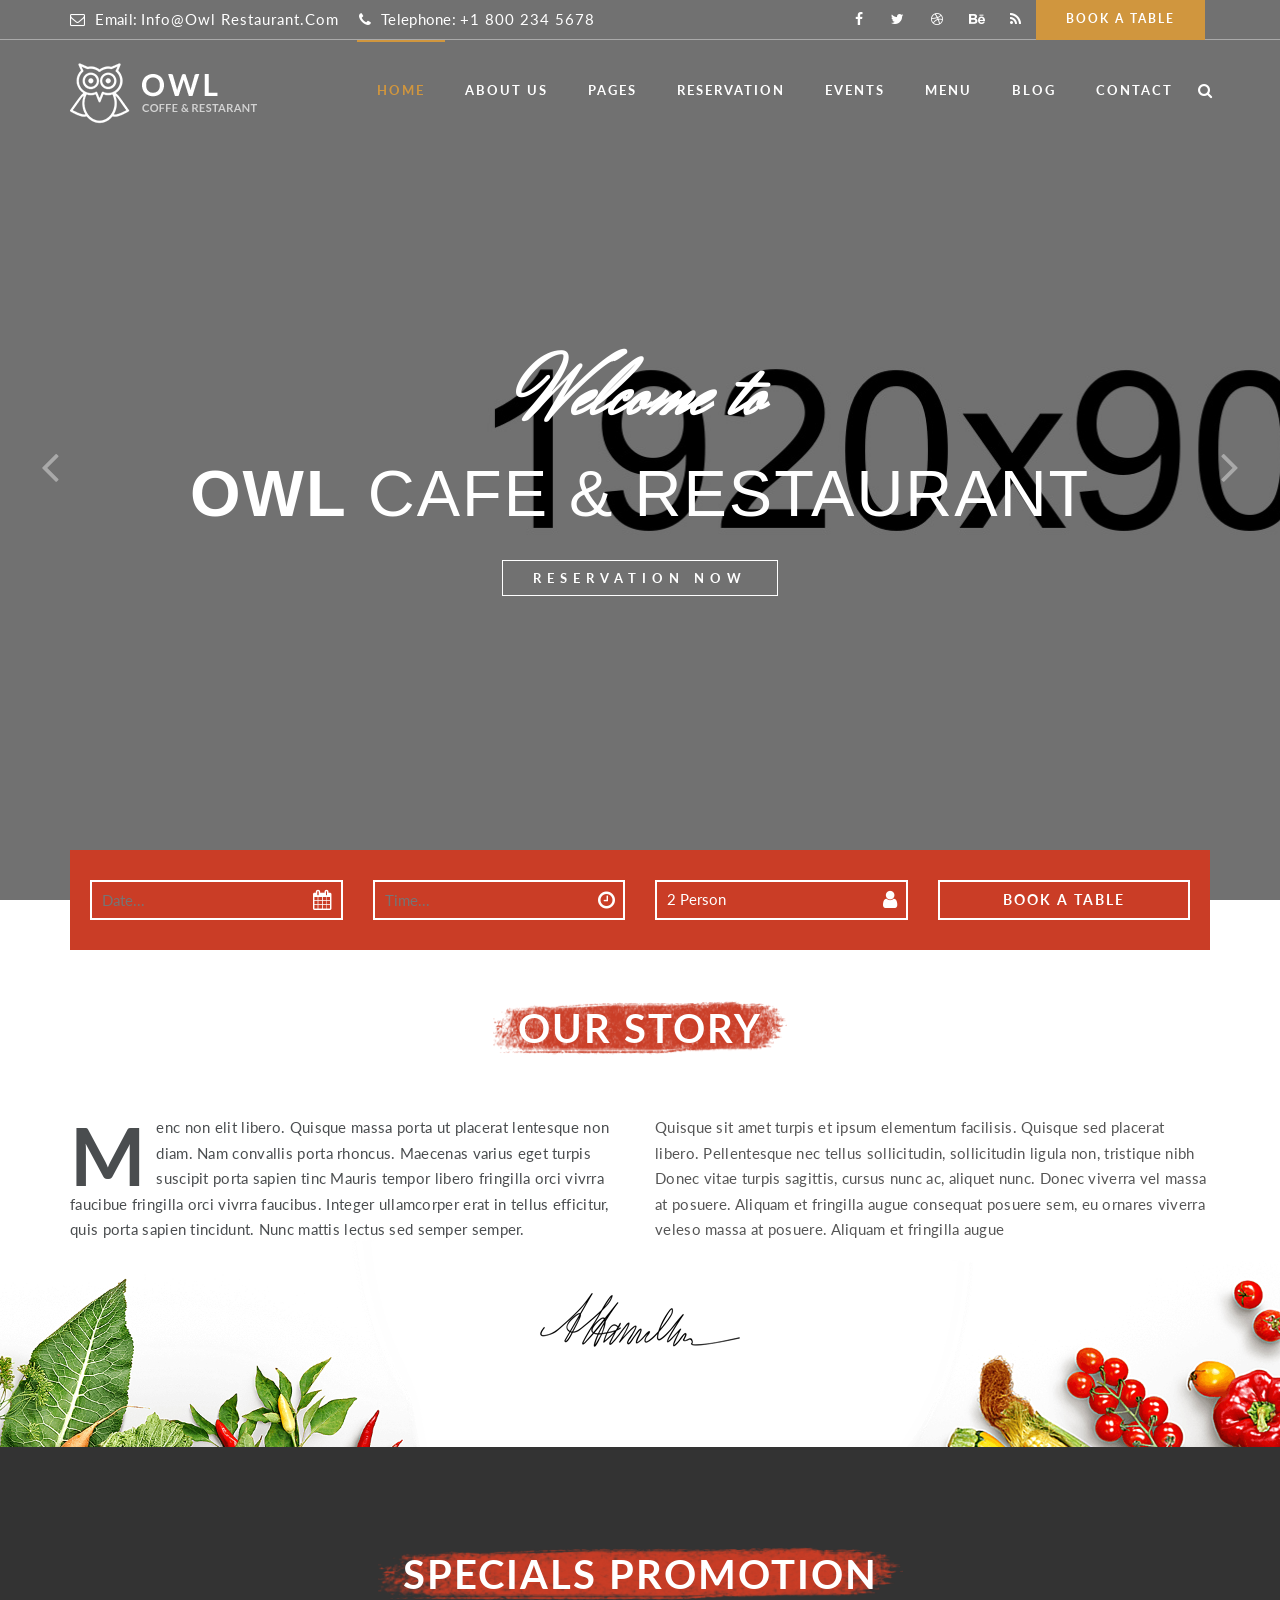
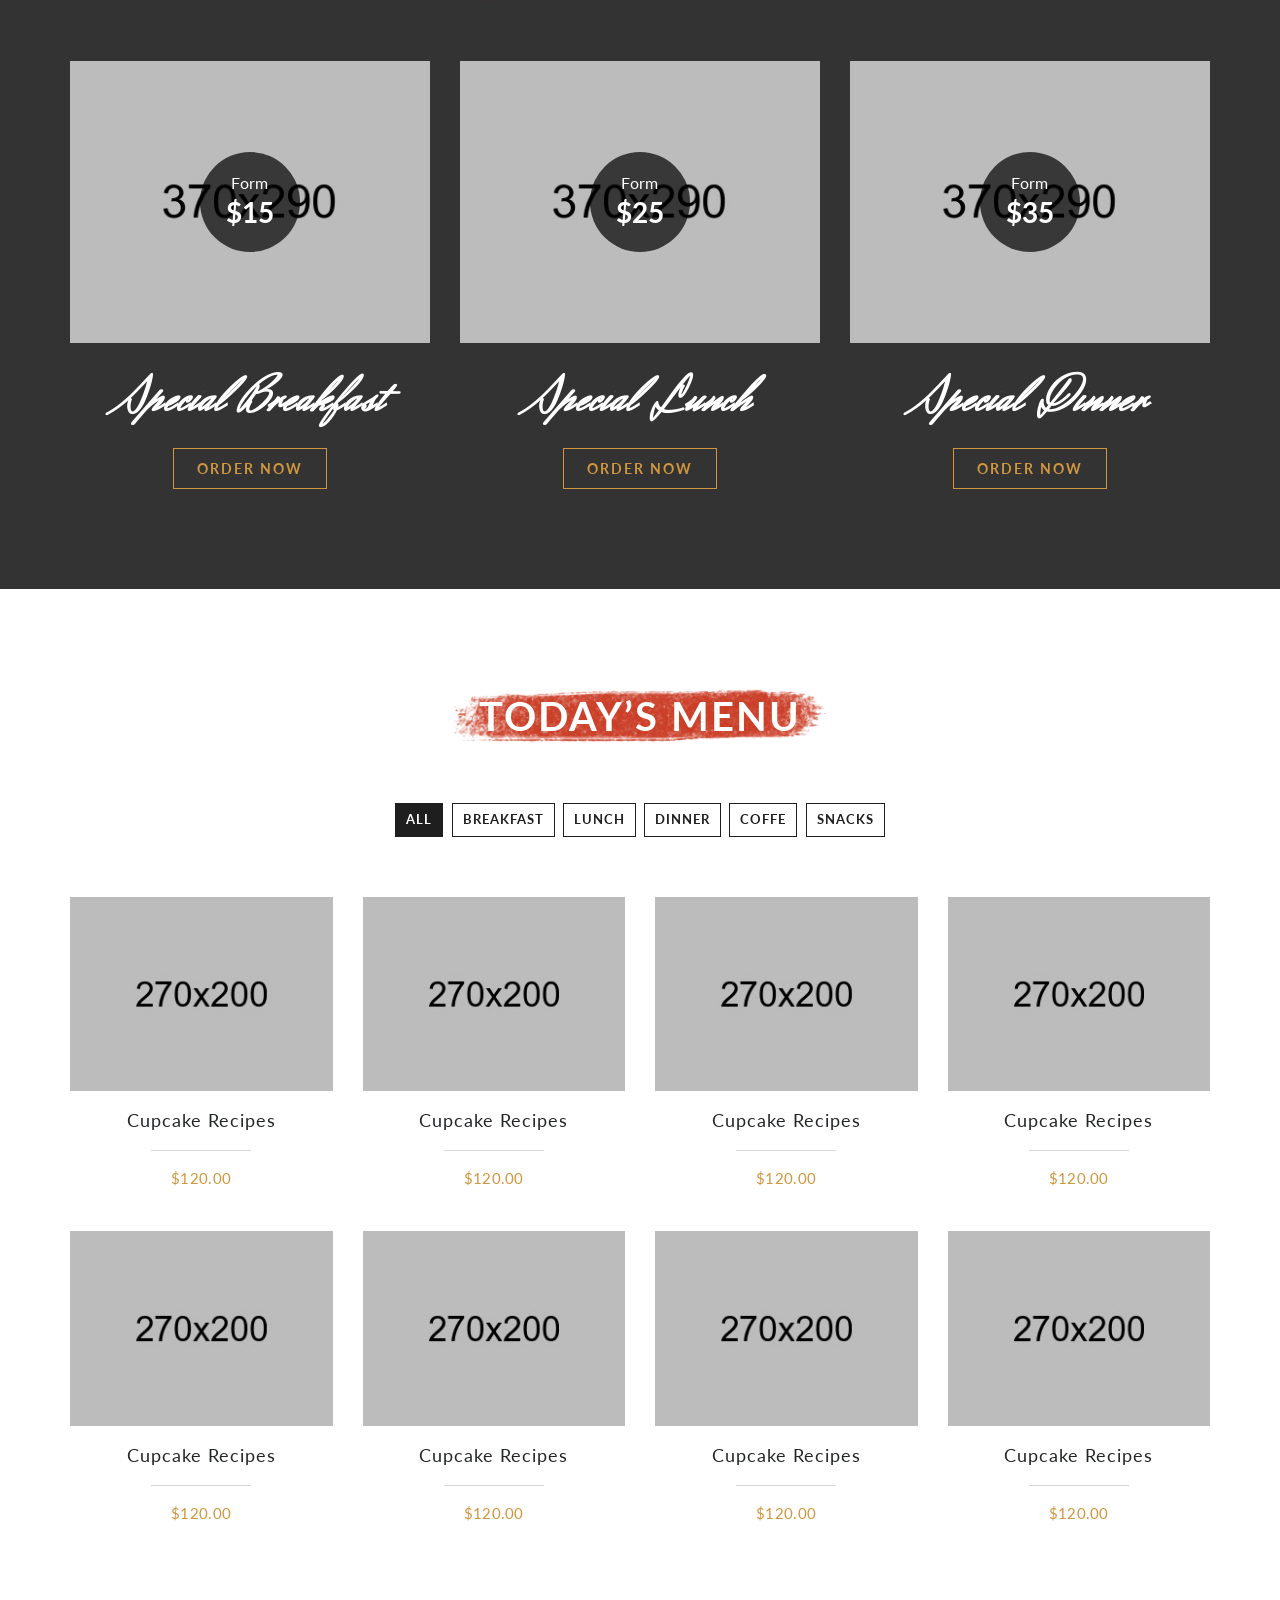
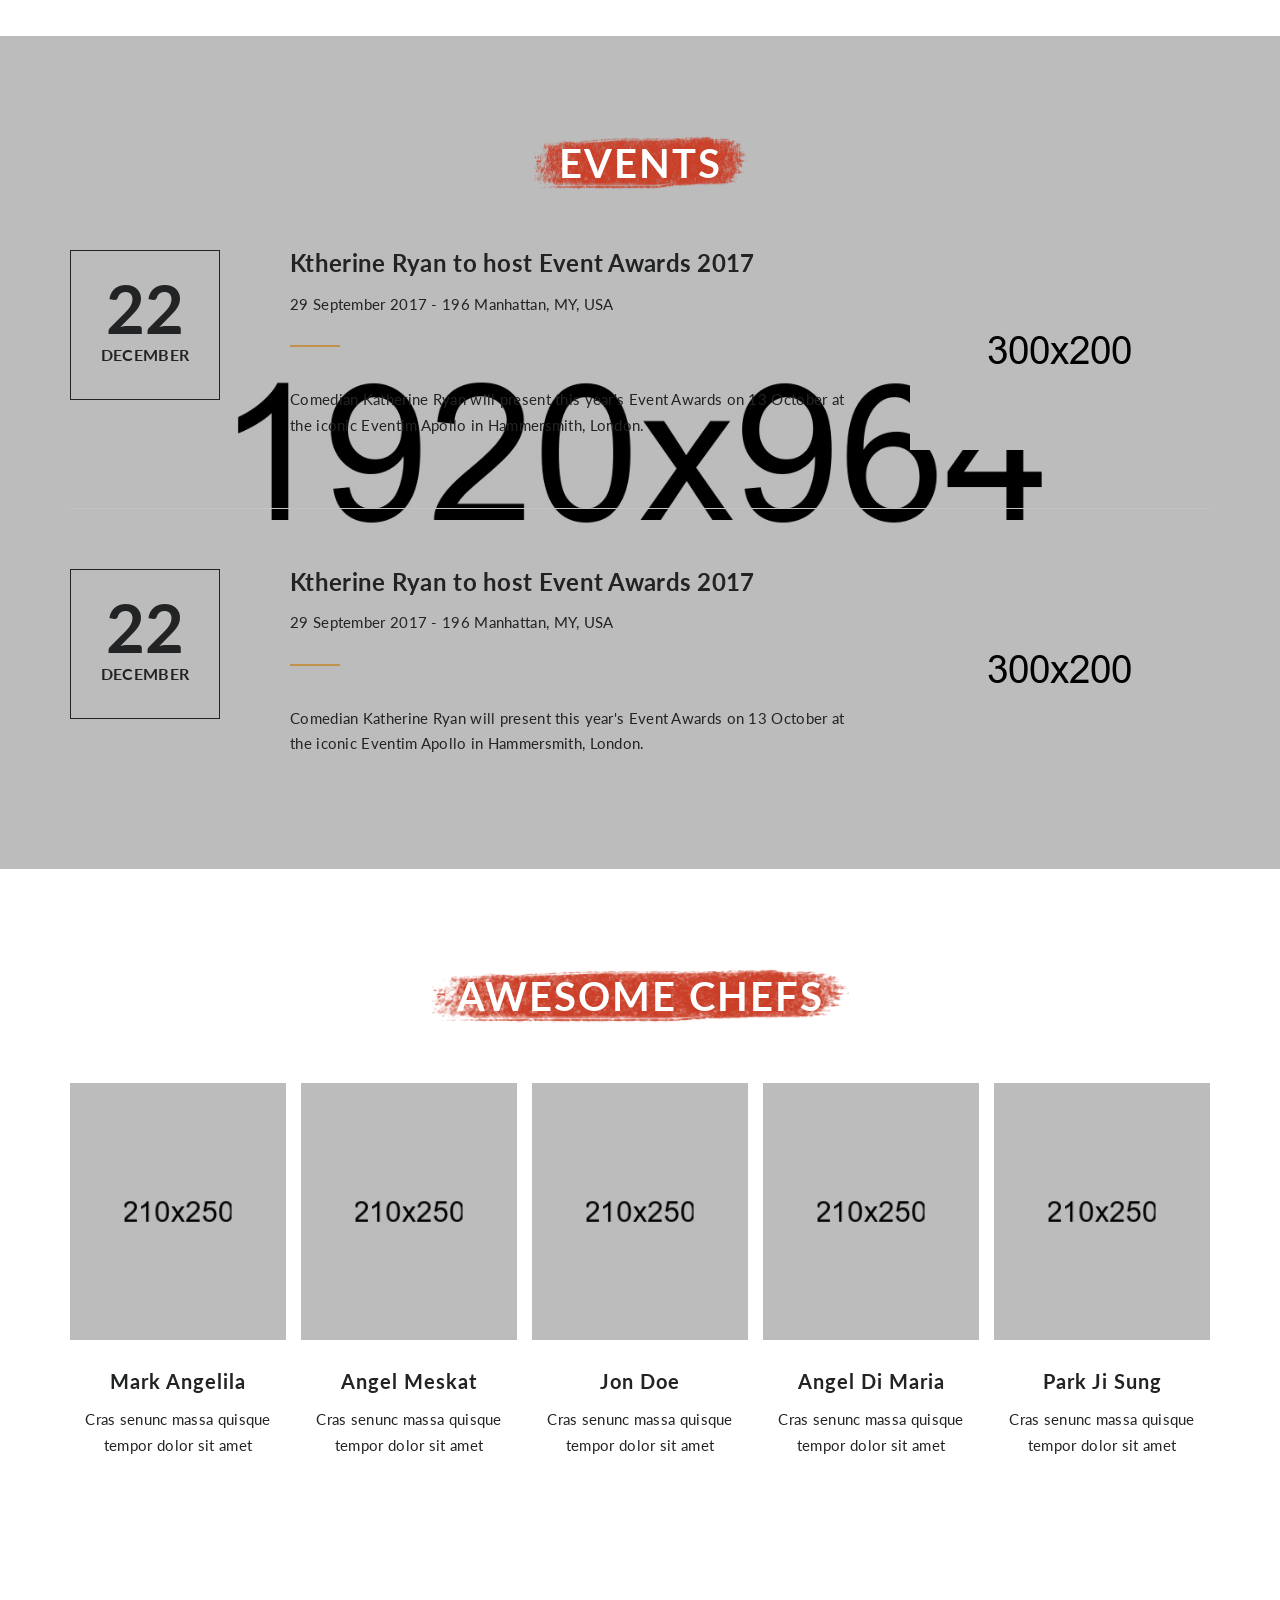
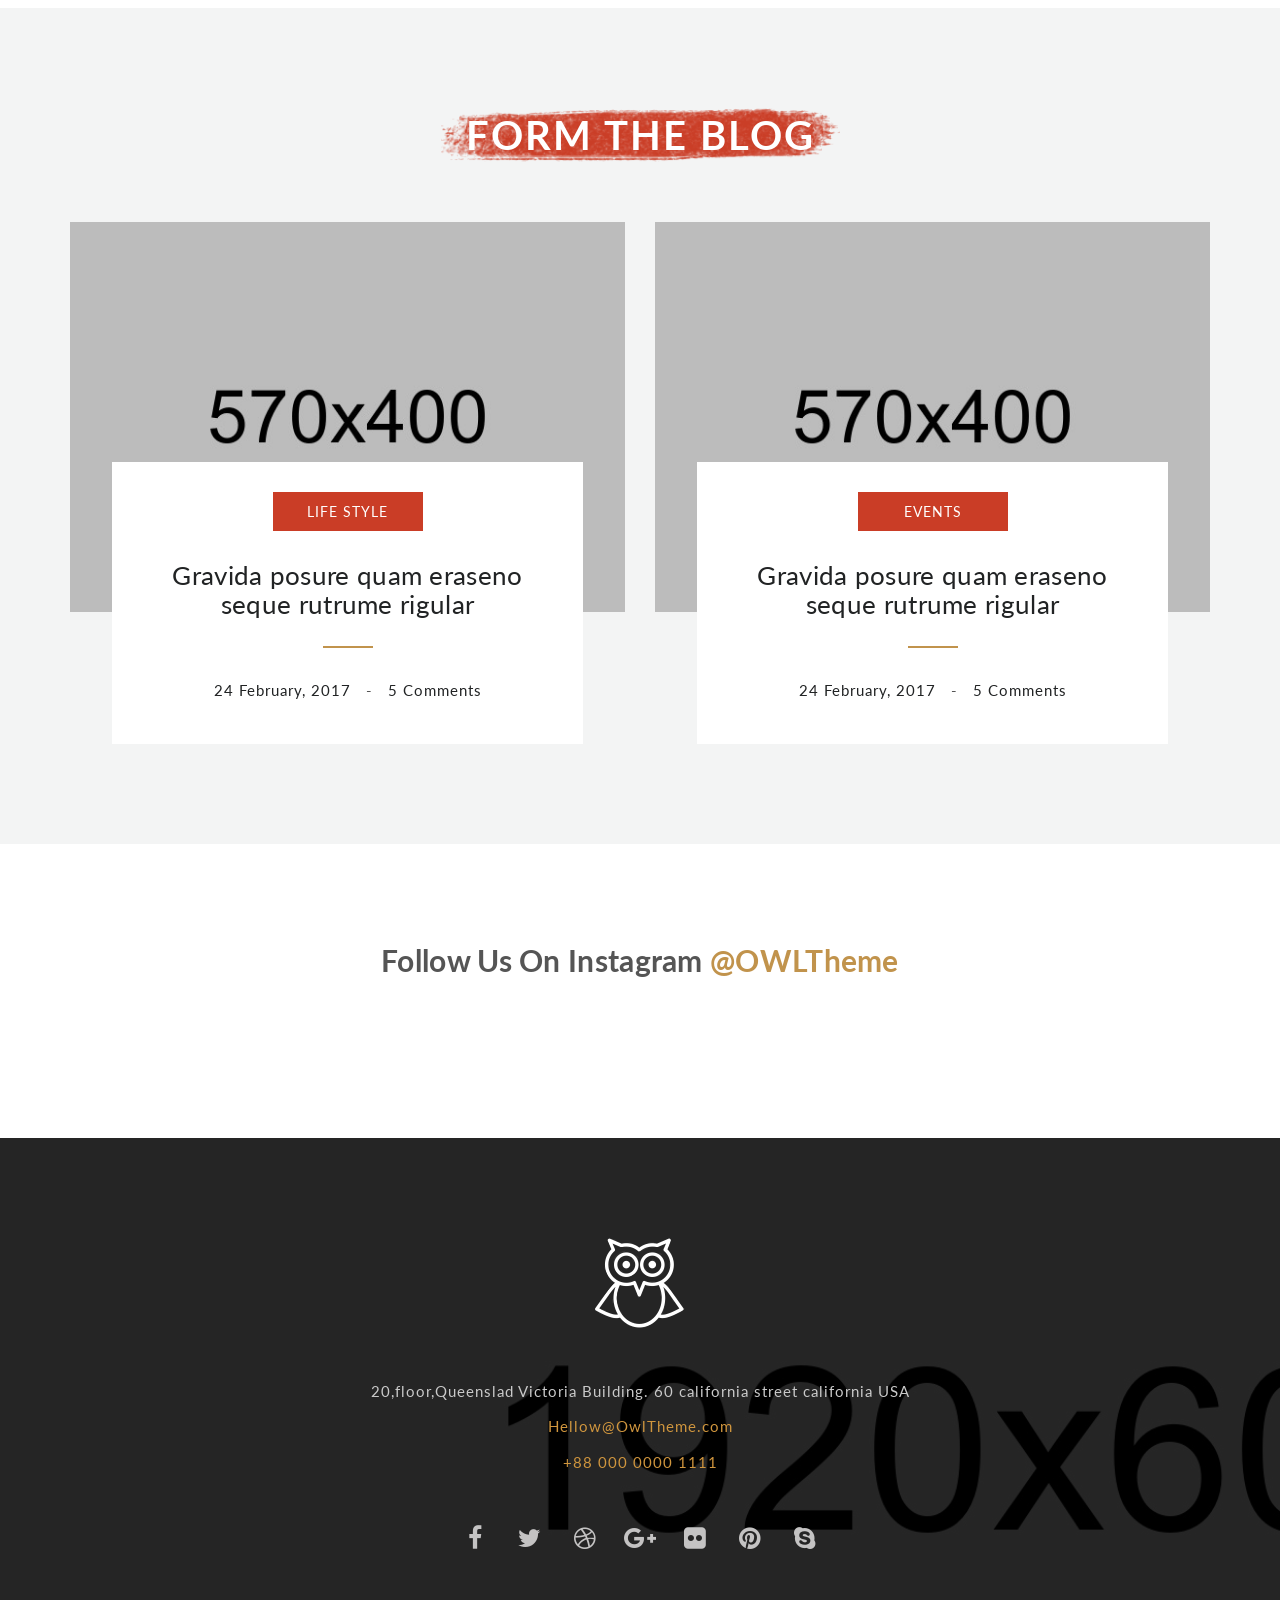
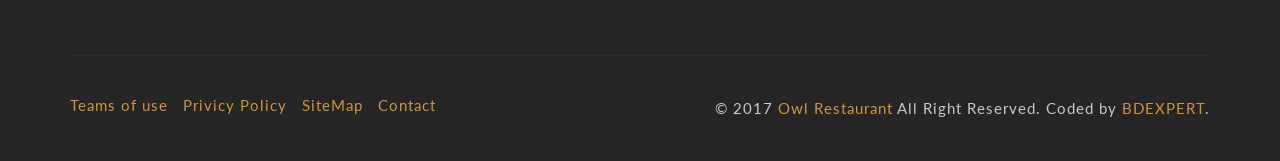
<file: owl-restaurant-html5-website-template/owl-restaurant/index-3.html>
<!doctype html>
<!--[if lt IE 7]>      <html class="no-js lt-ie9 lt-ie8 lt-ie7" lang=""> <![endif]-->
<!--[if IE 7]>         <html class="no-js lt-ie9 lt-ie8" lang=""> <![endif]-->
<!--[if IE 8]>         <html class="no-js lt-ie9" lang=""> <![endif]-->
<!--[if gt IE 8]><!-->
<html class="no-js" lang="en">
<!--<![endif]-->

<head>
    <!--====== USEFULL META ======-->
    <meta charset="UTF-8">
    <meta http-equiv="X-UA-Compatible" content="IE=edge">
    <meta name="viewport" content="width=device-width, initial-scale=1">
    <meta name="description" content="Owl Restaurant is a simple video landing website" />
    <meta name="keywords" content="Video, youtube, vimeo" />

    <!--====== TITLE TAG ======-->
    <title>Home 3 Owl Restaurant</title>

    <!--====== FAVICON ICON =======-->
    <link rel="shortcut icon" type="image/ico" href="img/favicon.png" />

    <!--====== STYLESHEETS ======-->
    <link rel="stylesheet" href="css/normalize.css">
    <link rel="stylesheet" href="css/animate.css">
    <link rel="stylesheet" href="css/pogo-slider.css">
    <link rel="stylesheet" href="css/owl.carousel.css">
    <link rel="stylesheet" href="css/datepicker.css">
    <link rel="stylesheet" href="css/timepicker.min.css">
    <link rel="stylesheet" href="css/magnific-popup.css">
    <link href="css/bootstrap.min.css" rel="stylesheet">
    <link href="css/font-awesome.min.css" rel="stylesheet">

    <!--====== MAIN STYLESHEETS ======-->
    <link href="style.css" rel="stylesheet">
    <link href="css/responsive.css" rel="stylesheet">

    <script src="js/vendor/modernizr-2.8.3.min.js"></script>
    <!--[if lt IE 9]>
        <script src="//oss.maxcdn.com/html5shiv/3.7.2/html5shiv.min.js"></script>
        <script src="//oss.maxcdn.com/respond/1.4.2/respond.min.js"></script>
        <![endif]-->
</head>

<body class="home-three">

    <!--[if lt IE 8]>
        <p class="browserupgrade">You are using an <strong>outdated</strong> browser. Please <a href="http://browsehappy.com/">upgrade your browser</a> to improve your experience.</p>
    <![endif]-->

    <!--- PRELOADER -->
    <div class="preeloader">
        <div class="preloader-spinner"><i class="fa fa-cutlery"></i></div>
    </div>

    <!--SCROLL TO TOP-->
    <a href="#home" class="scrolltotop"><i class="fa fa-long-arrow-up"></i></a>

    <!--START TOP AREA-->
    <header class="top-area" id="home">
        <div class="header-top-area">
            <div class="top-bar">
                <div class="container">
                    <div class="row">
                        <div class="col-md-7 col-lg-6 col-sm-8">
                            <div class="call-to-action">
                                <p><i class="fa fa-envelope-o"></i>Email: <a href="#">info@Owl Restaurant.com</a></p>
                                <p><i class="fa fa-phone"></i>Telephone: <a href="#">+1 800 234 5678</a></p>
                            </div>
                        </div>
                        <div class="col-md-5 col-lg-6 col-sm-4">
                            <div class="book-table-popup">
                                <a href="reservation.html">Book a table</a>
                            </div>
                            <div class="top-social-bookmark">
                                <ul>
                                    <li><a href="#"><i class="fa fa-facebook"></i></a></li>
                                    <li><a href="#"><i class="fa fa-twitter"></i></a></li>
                                    <li><a href="#"><i class="fa fa-dribbble"></i></a></li>
                                    <li><a href="#"><i class="fa fa-behance"></i></a></li>
                                    <li><a href="#"><i class="fa fa-feed"></i></a></li>
                                </ul>
                            </div>
                        </div>
                    </div>
                </div>
            </div>

            <!--MAINMENU AREA-->
            <div class="mainmenu-area" id="mainmenu-area">
                <div class="mainmenu-area-bg"></div>
                <nav class="navbar">
                    <div class="container">
                        <div class="navbar-header">
                            <button class="collapsed navbar-toggle" type="button" data-toggle="collapse" data-target=".bs-example-js-navbar-scrollspy">
                                <span class="sr-only">Toggle navigation</span>
                                <span class="icon-bar"></span>
                                <span class="icon-bar"></span>
                                <span class="icon-bar"></span>
                            </button>
                            <a href="index-3.html" class="navbar-brand"><img src="img/main_logo_black.png" alt="logo"></a>
                            <a href="index-3.html" class="navbar-brand white"><img src="img/main_logo.png" alt="logo"></a>
                        </div>
                        <div class="collapse navbar-collapse bs-example-js-navbar-scrollspy">
                            <div class="search-form-area">
                                <div class="search-form-overlay"></div>
                                <a class="search-form-trigger" href="#search-form">Search<span></span></a>
                                <div id="search-form" class="search-form">
                                    <form>
                                        <input type="search" placeholder="Search...">
                                    </form>
                                </div>
                            </div>
                            <ul id="nav" class="nav navbar-nav cl-effect-11">
                                <li class="active"><a class="at-drop-down" href="index.html">Home <i class="hidden-md hidden-lg fa fa-angle-down"></i></a>
                                    <ul class="sub-menu">
                                        <li><a href="index.html">Home Deafult 1</a></li>
                                        <li><a href="index-2.html">Home Version 2</a></li>
                                        <li class="active"><a href="index-3.html">Home Version 3</a></li>
                                        <li><a href="index-onepage.html">Onepage Modern</a></li>
                                        <li><a href="index-onepage-classic.html">Onepage Classic</a></li>
                                    </ul>
                                </li>
                                <li><a href="about-us.html">about us</a></li>
                                <li><a class="at-drop-down" href="blog.html">Pages <i class="hidden-md hidden-lg fa fa-angle-down"></i></a>
                                    <ul class="sub-menu">
                                        <li><a href="about-us-2.html">About Style 2</a></li>
                                        <li><a href="menu-2.html">Menu Style 2</a></li>
                                        <li><a href="reservation-2.html">Reservation 2</a></li>
                                        <li><a href="contact-us-2.html">Contact Style 2</a></li>
                                        <li><a href="blog.html">Blog Classic</a></li>
                                        <li><a href="single-blog.html">Single Post</a></li>
                                        <li><a href="events.html">Classic Events</a></li>
                                        <li><a href="single-event.html">Events Details</a></li>
                                        <li><a href="404.html">404 Error</a></li>
                                    </ul>
                                </li>
                                <li><a href="reservation.html">Reservation</a></li>
                                <li><a href="events.html">Events</a></li>
                                <li><a href="menu.html">Menu</a></li>
                                <li><a href="blog.html">blog</a></li>
                                <li><a href="contact-us.html">Contact</a></li>
                            </ul>
                        </div>
                    </div>
                </nav>
            </div>
            <!--END MAINMENU AREA END-->
        </div>

        <!--HHOME SLIDER AREA-->
        <div class="slider-area">
            <div class="pogoSlider">
                <div class="pogoSlider-slide" data-transition="fade" data-duration="1500" style="background:url(img/slider/slide_5.jpg) no-repeat scroll 0 0 / cover;">
                    <h2 class="pogoSlider-slide-element" data-in="expand" data-out="expand" data-duration="700">Welcome to</h2>
                    <h1 class="pogoSlider-slide-element" data-in="expand" data-out="expand" data-duration="1500"><span>OWL</span> Cafe & Restaurant</h1>
                    <h3 class="pogoSlider-slide-element" data-in="expand" data-out="expand" data-duration="2300"><a href="reservation.html">Reservation Now</a></h3>
                </div>
                <div class="pogoSlider-slide" data-transition="fade" style="background:url(img/slider/slide_1.jpg) no-repeat scroll 0 0 / cover;">
                    <h2 class="pogoSlider-slide-element" data-in="expand" data-out="expand" data-duration="700">Our menus</h2>
                    <h1 class="pogoSlider-slide-element" data-in="expand" data-out="expand" data-duration="1500">See What's <span>new</span> today</h1>
                    <h3 class="pogoSlider-slide-element" data-in="expand" data-out="expand" data-duration="2300"><a href="#menu">Todays Menu</a></h3>
                </div>
                <div class="pogoSlider-slide" data-transition="fade" style="background:url(img/slider/slide_2.jpg) no-repeat scroll 0 0 / cover;">
                    <h2 class="pogoSlider-slide-element" data-in="expand" data-out="expand" data-duration="700">Get ready</h2>
                    <h1 class="pogoSlider-slide-element" data-in="expand" data-out="expand" data-duration="1500">to <span>Join</span> with us</h1>
                    <h3 class="pogoSlider-slide-element" data-in="expand" data-out="expand" data-duration="2300"><a href="reservation.html">Book A Table</a></h3>
                </div>
            </div>
        </div>
        <!--HOME SLIDER AREA END-->

    </header>
    <!--END TOP AREA-->

    <!--ABOUT AREA-->
    <section class="about-area section-padding">
        <div class="container">
            <div class="row">
                <div class="col-md-12 col-lg-12 col-sm-12 col-xs-12">
                    <form action="#" class="table-booking-form">
                        <div class="row">
                            <div class="col- col-md-3 col-lg-3 col-sm-6 col-xs-12">
                                <label for="date"><i class="fa fa-calendar"></i></label>
                                <input type="text" name="date" id="date" data-select="datepicker" placeholder="Date...">
                            </div>
                            <div class="col- col-md-3 col-lg-3 col-sm-6 col-xs-12">
                                <label for="time"><i class="fa fa-clock-o"></i></label>
                                <input type="text" id="time" placeholder="Time...">
                            </div>
                            <div class="col- col-md-3 col-lg-3 col-sm-6 col-xs-12">
                                <label for="person"><i class="fa fa-user"></i></label>
                                <select name="person" id="person">
                                    <option value="2">2 Person</option>
                                    <option value="3">3 Person</option>
                                    <option value="4">4 Person</option>
                                    <option value="5">5 Person</option>
                                    <option value="6">6 Person</option>
                                    <option value="7">7 Person</option>
                                </select>
                            </div>
                            <div class="col- col-md-3 col-lg-3 col-sm-6 col-xs-12">
                                <button type="submit">book a table</button>
                            </div>
                        </div>
                    </form>
                </div>
            </div>
        </div>
        <div class="container wow fadeIn">
            <div class="row">
                <div class="col-md-12 col-lg-12 col-sm-12 col-xs-12">
                    <div class="area-title text-center">
                        <h3>Our Story</h3>
                    </div>
                </div>
                <div class="col-md-6 col-lg-6 col-sm-12 col-xs-12">
                    <div class="about-content">
                        <p><span class="big-text">M</span> enc non elit libero. Quisque massa porta ut placerat lentesque non diam. Nam convallis porta rhoncus. Maecenas varius eget turpis suscipit porta sapien tinc Mauris tempor libero fringilla orci vivrra faucibue fringilla orci vivrra faucibus. Integer ullamcorper erat in tellus efficitur, quis porta sapien tincidunt. Nunc mattis lectus sed semper semper. </p>
                    </div>
                </div>
                <div class="col-md-6 col-lg-6 col-sm-12 col-xs-12">
                    <div class="right-about-content">
                        <p>Quisque sit amet turpis et ipsum elementum facilisis. Quisque sed placerat libero. Pellentesque nec tellus sollicitudin, sollicitudin ligula non, tristique nibh Donec vitae turpis sagittis, cursus nunc ac, aliquet nunc. Donec viverra vel massa at posuere. Aliquam et fringilla augue consequat posuere sem, eu ornares viverra veleso massa at posuere. Aliquam et fringilla augue</p>
                    </div>
                </div>
                <div class="col-md-12 col-lg-12 col-sm-12 col-xs-12">
                    <div class="about-author-sign text-center">
                        <img src="img/about/about_sign.png" alt="">
                    </div>
                </div>
            </div>
        </div>
    </section>
    <!--ABOUT AREA END-->

    <!--PROMOTIONS AREA-->
    <section class="promotions-area section-padding">
        <div class="promotion-area-bg"></div>
        <div class="container wow fadeIn">
            <div class="row">
                <div class="col-md-12 col-lg-12 col-sm-12 col-xs-12">
                    <div class="area-title text-center">
                        <h3>Specials Promotion</h3>
                    </div>
                </div>
            </div>
            <div class="row">
                <div class="col-md-4 col-lg-4 col-sm-12 col-xs-12">
                    <div class="single-promotions text-center">
                        <div class="promotions-img">
                            <img src="img/promotions/promo_1.jpg" alt="">
                            <div class="pakage-rate">
                                <p>Form <span>$15</span></p>
                            </div>
                        </div>
                        <div class="promotions-details">
                            <h4>Special Breakfast</h4>
                            <a href="#" class="read-more">Order now</a>
                        </div>
                    </div>
                </div>
                <div class="col-md-4 col-lg-4 col-sm-12 col-xs-12">
                    <div class="single-promotions text-center">
                        <div class="promotions-img">
                            <img src="img/promotions/promo_2.jpg" alt="">
                            <div class="pakage-rate">
                                <p>Form <span>$25</span></p>
                            </div>
                        </div>
                        <div class="promotions-details">
                            <h4>Special Lunch</h4>
                            <a href="#" class="read-more">Order now</a>
                        </div>
                    </div>
                </div>
                <div class="col-md-4 col-lg-4 col-sm-12 col-xs-12">
                    <div class="single-promotions text-center">
                        <div class="promotions-img">
                            <img src="img/promotions/promo_3.jpg" alt="">
                            <div class="pakage-rate">
                                <p>Form <span>$35</span></p>
                            </div>
                        </div>
                        <div class="promotions-details">
                            <h4>Special Dinner</h4>
                            <a href="#" class="read-more">Order now</a>
                        </div>
                    </div>
                </div>
            </div>
        </div>
    </section>
    <!--PROMOTIONS AREA END-->

    <!--MENUS AREA-->
    <section class="menus-area section-padding" id="menu">
        <div class="container wow fadeIn">
            <div class="row">
                <div class="col-md-12 col-lg-12 col-sm-12 col-xs-12">
                    <div class="area-title text-center">
                        <h3>Today’s menu</h3>
                    </div>
                </div>
            </div>
            <div class="row">
                <div class="col-md-12 col-lg-12 col-sm-12 col-xs-12">
                    <div class="food-menu-list-menu">
                        <ul>
                            <li class="filter active" data-filter="all">All</li>
                            <li class="filter" data-filter=".breakfast">Breakfast</li>
                            <li class="filter" data-filter=".lunch">Lunch</li>
                            <li class="filter" data-filter=".dinner">Dinner</li>
                            <li class="filter" data-filter=".coffee">Coffe</li>
                            <li class="filter" data-filter=".snacks">Snacks</li>
                        </ul>
                    </div>
                </div>
            </div>
            <div class="row food-menu-list">
                <div class="mix col-md-3 col-lg-3 col-sm-6 col-xs-12 single-menu breakfast coffee snacks">
                    <div class="food-menu-img">
                        <a href="img/menu/menu_1.jpg" class="menu-popup" data-effect="mfp-zoom-out"><img src="img/menu/menu_1.jpg" alt=""></a>
                    </div>
                    <div class="food-menu-details">
                        <h4>Cupcake Recipes</h4>
                        <p class="menu-price">$120.00</p>
                    </div>
                </div>
                <div class="mix col-md-3 col-lg-3 col-sm-6 col-xs-12 single-menu dinner snacks">
                    <div class="food-menu-img">
                        <a href="img/menu/menu_2.jpg" class="menu-popup" data-effect="mfp-zoom-out"><img src="img/menu/menu_2.jpg" alt=""></a>
                    </div>
                    <div class="food-menu-details">
                        <h4>Cupcake Recipes</h4>
                        <p class="menu-price">$120.00</p>
                    </div>
                </div>
                <div class="mix col-md-3 col-lg-3 col-sm-6 col-xs-12 single-menu breakfast">
                    <div class="food-menu-img">
                        <a href="img/menu/menu_3.jpg" class="menu-popup" data-effect="mfp-zoom-out"><img src="img/menu/menu_3.jpg" alt=""></a>
                    </div>
                    <div class="food-menu-details">
                        <h4>Cupcake Recipes</h4>
                        <p class="menu-price">$120.00</p>
                    </div>
                </div>
                <div class="mix col-md-3 col-lg-3 col-sm-6 col-xs-12 single-menu dinner lunch breakfast snacks">
                    <div class="food-menu-img">
                        <a href="img/menu/menu_4.jpg" class="menu-popup" data-effect="mfp-zoom-out"><img src="img/menu/menu_4.jpg" alt=""></a>
                    </div>
                    <div class="food-menu-details">
                        <h4>Cupcake Recipes</h4>
                        <p class="menu-price">$120.00</p>
                    </div>
                </div>
                <div class="mix col-md-3 col-lg-3 col-sm-6 col-xs-12 single-menu lunch coffee">
                    <div class="food-menu-img">
                        <a href="img/menu/menu_5.jpg" class="menu-popup" data-effect="mfp-zoom-out"><img src="img/menu/menu_5.jpg" alt=""></a>
                    </div>
                    <div class="food-menu-details">
                        <h4>Cupcake Recipes</h4>
                        <p class="menu-price">$120.00</p>
                    </div>
                </div>
                <div class="mix col-md-3 col-lg-3 col-sm-6 col-xs-12 single-menu breakfast">
                    <div class="food-menu-img">
                        <a href="img/menu/menu_6.jpg" class="menu-popup" data-effect="mfp-zoom-out"><img src="img/menu/menu_6.jpg" alt=""></a>
                    </div>
                    <div class="food-menu-details">
                        <h4>Cupcake Recipes</h4>
                        <p class="menu-price">$120.00</p>
                    </div>
                </div>
                <div class="mix col-md-3 col-lg-3 col-sm-6 col-xs-12 single-menu lunch dinner">
                    <div class="food-menu-img">
                        <a href="img/menu/menu_7.jpg" class="menu-popup" data-effect="mfp-zoom-out"><img src="img/menu/menu_7.jpg" alt=""></a>
                    </div>
                    <div class="food-menu-details">
                        <h4>Cupcake Recipes</h4>
                        <p class="menu-price">$120.00</p>
                    </div>
                </div>
                <div class="mix col-md-3 col-lg-3 col-sm-6 col-xs-12 single-menu lunch dinner">
                    <div class="food-menu-img">
                        <a href="img/menu/menu_8.jpg" class="menu-popup" data-effect="mfp-zoom-out"><img src="img/menu/menu_8.jpg" alt=""></a>
                    </div>
                    <div class="food-menu-details">
                        <h4>Cupcake Recipes</h4>
                        <p class="menu-price">$120.00</p>
                    </div>
                </div>
            </div>
        </div>
    </section>
    <!--MENUS AREA END-->

    <!--EVENT AREA-->
    <section class="event-area section-padding">
        <div class="event-area-bg"></div>
        <div class="container wow fadeIn">
            <div class="row">
                <div class="col-md-12 col-lg-12 col-sm-12 col-xs-12">
                    <div class="area-title text-center">
                        <h3>Events</h3>
                    </div>
                </div>
            </div>
            <div class="row event-list">
                <div class="col-md-12 col-lg-12 col-sm-12 col-xs-12">
                    <div class="single-event">
                        <div class="event-img">
                            <img src="img/event/event_1.jpg" alt="">
                        </div>
                        <div class="event-content">
                            <div class="event-date">
                                <p><span>22</span>December</p>
                            </div>
                            <div class="event-details">
                                <h3><a href="single-event.html">Ktherine Ryan to host Event Awards 2017</a></h3>
                                <p class="event-meta"><a href="#">29 September 2017 </a>- 196 Manhattan, MY, USA</p>
                                <p>Comedian Katherine Ryan will present this year's Event Awards on 13 October at the iconic Eventim Apollo in Hammersmith, London.</p>
                            </div>
                        </div>
                    </div>

                    <div class="single-event">
                        <div class="event-img">
                            <img src="img/event/event_2.jpg" alt="">
                        </div>
                        <div class="event-content">
                            <div class="event-date">
                                <p><span>22</span>December</p>
                            </div>
                            <div class="event-details">
                                <h3><a href="single-event.html">Ktherine Ryan to host Event Awards 2017</a></h3>
                                <p class="event-meta"><a href="#">29 September 2017 </a>- 196 Manhattan, MY, USA</p>
                                <p>Comedian Katherine Ryan will present this year's Event Awards on 13 October at the iconic Eventim Apollo in Hammersmith, London.</p>
                            </div>
                        </div>
                    </div>
                </div>
            </div>
        </div>
    </section>
    <!--EVENT AREA END-->

    <!--TEAM AREA-->
    <section class="team-area section-padding">
        <div class="container wow fadeIn">
            <div class="row">
                <div class="col-md-12 col-lg-12 col-sm-12 col-xs-12">
                    <div class="area-title text-center">
                        <h3>Awesome chefs</h3>
                    </div>
                </div>
            </div>
            <div class="row">
                <div class="col-md-12 col-lg-12 col-sm-12 col-xs-12 team-slider">
                    <div class="single-team-member text-center">
                        <div class="team-member-img ">
                            <img src="img/team/team-1.jpg" alt="">
                            <div class="member-social-bookmark">
                                <ul>
                                    <li><a href="#"><i class="fa fa-facebook"></i></a></li>
                                    <li><a href="#"><i class="fa fa-twitter"></i></a></li>
                                    <li><a href="#"><i class="fa fa-behance"></i></a></li>
                                    <li><a href="#"><i class="fa fa-instagram"></i></a></li>
                                    <li><a href="#"><i class="fa fa-dribbble"></i></a></li>
                                </ul>
                            </div>
                        </div>
                        <div class="member-details">
                            <h3>Mark Angelila</h3>
                            <p>Cras senunc massa quisque tempor dolor sit amet </p>
                        </div>
                    </div>
                    <div class="single-team-member text-center">
                        <div class="team-member-img ">
                            <img src="img/team/team-2.jpg" alt="">
                            <div class="member-social-bookmark">
                                <ul>
                                    <li><a href="#"><i class="fa fa-facebook"></i></a></li>
                                    <li><a href="#"><i class="fa fa-twitter"></i></a></li>
                                    <li><a href="#"><i class="fa fa-behance"></i></a></li>
                                    <li><a href="#"><i class="fa fa-instagram"></i></a></li>
                                    <li><a href="#"><i class="fa fa-dribbble"></i></a></li>
                                </ul>
                            </div>
                        </div>
                        <div class="member-details">
                            <h3>Angel Meskat</h3>
                            <p>Cras senunc massa quisque tempor dolor sit amet </p>
                        </div>
                    </div>
                    <div class="single-team-member text-center">
                        <div class="team-member-img ">
                            <img src="img/team/team-3.jpg" alt="">
                            <div class="member-social-bookmark">
                                <ul>
                                    <li><a href="#"><i class="fa fa-facebook"></i></a></li>
                                    <li><a href="#"><i class="fa fa-twitter"></i></a></li>
                                    <li><a href="#"><i class="fa fa-behance"></i></a></li>
                                    <li><a href="#"><i class="fa fa-instagram"></i></a></li>
                                    <li><a href="#"><i class="fa fa-dribbble"></i></a></li>
                                </ul>
                            </div>
                        </div>
                        <div class="member-details">
                            <h3>Jon Doe</h3>
                            <p>Cras senunc massa quisque tempor dolor sit amet </p>
                        </div>
                    </div>
                    <div class="single-team-member text-center">
                        <div class="team-member-img ">
                            <img src="img/team/team-4.jpg" alt="">
                            <div class="member-social-bookmark">
                                <ul>
                                    <li><a href="#"><i class="fa fa-facebook"></i></a></li>
                                    <li><a href="#"><i class="fa fa-twitter"></i></a></li>
                                    <li><a href="#"><i class="fa fa-behance"></i></a></li>
                                    <li><a href="#"><i class="fa fa-instagram"></i></a></li>
                                    <li><a href="#"><i class="fa fa-dribbble"></i></a></li>
                                </ul>
                            </div>
                        </div>
                        <div class="member-details">
                            <h3>Angel Di Maria</h3>
                            <p>Cras senunc massa quisque tempor dolor sit amet </p>
                        </div>
                    </div>
                    <div class="single-team-member text-center">
                        <div class="team-member-img ">
                            <img src="img/team/team-5.jpg" alt="">
                            <div class="member-social-bookmark">
                                <ul>
                                    <li><a href="#"><i class="fa fa-facebook"></i></a></li>
                                    <li><a href="#"><i class="fa fa-twitter"></i></a></li>
                                    <li><a href="#"><i class="fa fa-behance"></i></a></li>
                                    <li><a href="#"><i class="fa fa-instagram"></i></a></li>
                                    <li><a href="#"><i class="fa fa-dribbble"></i></a></li>
                                </ul>
                            </div>
                        </div>
                        <div class="member-details">
                            <h3>Park Ji Sung</h3>
                            <p>Cras senunc massa quisque tempor dolor sit amet </p>
                        </div>
                    </div>
                </div>
            </div>
        </div>
    </section>
    <!--TEAM AREA END-->

    <!--BLOG AREA-->
    <section class="blog-area section-padding">
        <div class="container wow fadeIn">
            <div class="row">
                <div class="col-md-12 col-lg-12 col-sm-12 col-xs-12">
                    <div class="area-title text-center">
                        <h3>Form The Blog</h3>
                    </div>
                </div>
            </div>
            <div class="row">
                <div class="col-md-6 col-lg-6 col-sm-12 col-xs-12">
                    <div class="single-post text-center">
                        <div class="blog-post-img ">
                            <img src="img/blog/blog-1.jpg" alt="">
                        </div>
                        <div class="post-details">
                            <a href="#" class="post-meta-button">Life style</a>
                            <h3><a href="single-blog.html">Gravida posure quam eraseno seque rutrume rigular </a></h3>
                            <p class="post-meta"><a href="#">24 February, 2017</a> - <a href="#">5 Comments</a></p>
                        </div>
                    </div>
                </div>
                <div class="col-md-6 col-lg-6 col-sm-12 col-xs-12">
                    <div class="single-post text-center">
                        <div class="blog-post-img ">
                            <img src="img/blog/blog-2.jpg" alt="">
                        </div>
                        <div class="post-details">
                            <a href="#" class="post-meta-button">events</a>
                            <h3><a href="single-blog.html">Gravida posure quam eraseno seque rutrume rigular </a></h3>
                            <p class="post-meta"><a href="#">24 February, 2017</a> - <a href="#">5 Comments</a></p>
                        </div>
                    </div>
                </div>
            </div>
        </div>
    </section>
    <!--BLOG AREA END-->

    <!--INSTAGRAM FEED-->
    <section class="instagram-area section-padding">
        <div class="container wow fadeIn">
            <div class="row">
                <div class="col-md-12 col-lg-12 col-sm-12 col-xs-12">
                    <div class="area-title text-center">
                        <h4>Follow us on Instagram <a href="#">@OWLTheme</a></h4>
                    </div>
                </div>
            </div>
            <div class="row">
                <div class="col-md-12 col-lg-12 col-sm-12 col-xs-12">
                    <div class="instagram-feed-content text-center">
                        <ul class="instagram-feed"></ul>
                    </div>
                </div>
            </div>
        </div>
    </section>
    <!--INSTAGRAM FEED END-->

    <!--FOOER AREA-->
    <div class="footer-area">
        <div class="footer-area-bg"></div>
        <div class="container wow fadeIn">
            <div class="row">
                <div class="col-md-12 col-lg-12 col-sm-12 col-xs-12">
                    <div class="footer-top section-padding text-center">
                        <div class="footer-logo">
                            <a href="#"><img src="img/footer_white_logo.png" alt=""></a>
                        </div>
                        <div class="footer-address">
                            <p>20,floor,Queenslad Victoria Building. 60 california street california USA</p>
                            <p><a href="mailto:mehedidb@gmail.com">Hellow@OwlTheme.com</a></p>
                            <p><a href="callto:+8800000001111">+88 000 0000 1111</a></p>
                        </div>
                        <div class="footer-social-bookmark">
                            <ul>
                                <li><a href="#"><i class="fa fa-facebook"></i></a></li>
                                <li><a href="#"><i class="fa fa-twitter"></i></a></li>
                                <li><a href="#"><i class="fa fa-dribbble"></i></a></li>
                                <li><a href="#"><i class="fa fa-google-plus"></i></a></li>
                                <li><a href="#"><i class="fa fa-flickr"></i></a></li>
                                <li><a href="#"><i class="fa fa-pinterest"></i></a></li>
                                <li><a href="#"><i class="fa fa-skype"></i></a></li>
                            </ul>
                        </div>
                    </div>
                </div>
            </div>
            <div class="row">
                <div class="col-md-6 col-lg-6 col-sm-12 col-xs-12">
                    <div class="footer-menu">
                        <ul>
                            <li><a href="#">Teams of use</a></li>
                            <li><a href="#">Privicy Policy</a></li>
                            <li><a href="#">SiteMap</a></li>
                            <li><a href="#">Contact</a></li>
                        </ul>
                    </div>
                </div>
                <div class="col-md-6 col-lg-6 col-sm-12 col-xs-12">
                    <div class="footer-copyright">
                        <p>&copy; 2017 <a href="#">Owl Restaurant</a> All Right Reserved. Coded by <a href="http://themeforest.net/user/bdexpert">BDEXPERT</a>.</p>
                    </div>
                </div>
            </div>
        </div>
    </div>
    <!--FOOER AREA END-->


    <!--====== SCRIPTS JS ======-->
    <script src="js/vendor/jquery-1.12.4.min.js"></script>
    <script src="js/vendor/bootstrap.min.js"></script>

    <!--====== PLUGINS JS ======-->
    <script src="js/vendor/jquery.easing.1.3.js"></script>
    <script src="js/vendor/jquery-migrate-1.2.1.min.js"></script>
    <script src="js/jquery.pogo-slider.js"></script>
    <script src="js/owl.carousel.min.js"></script>
    <script src="js/jquery.mixitup.min.js"></script>
    <script src="js/spectragram.js"></script>
    <script src="js/jquery.magnific-popup.min.js"></script>
    <script src="js/datepicker.min.js"></script>
    <script src="js/timepicker.min.js"></script>
    <script src="js/waypoints.min.js"></script>
    <script src="js/jquery.counterup.min.js"></script>
    <script src="js/wow.min.js"></script>
    <script src="js/contact-form.js"></script>
    <script src="js/jquery.sticky.js"></script>

    <!--===== ACTIVE JS=====-->
    <script src="js/main.js"></script>
</body>

</html>
</file>
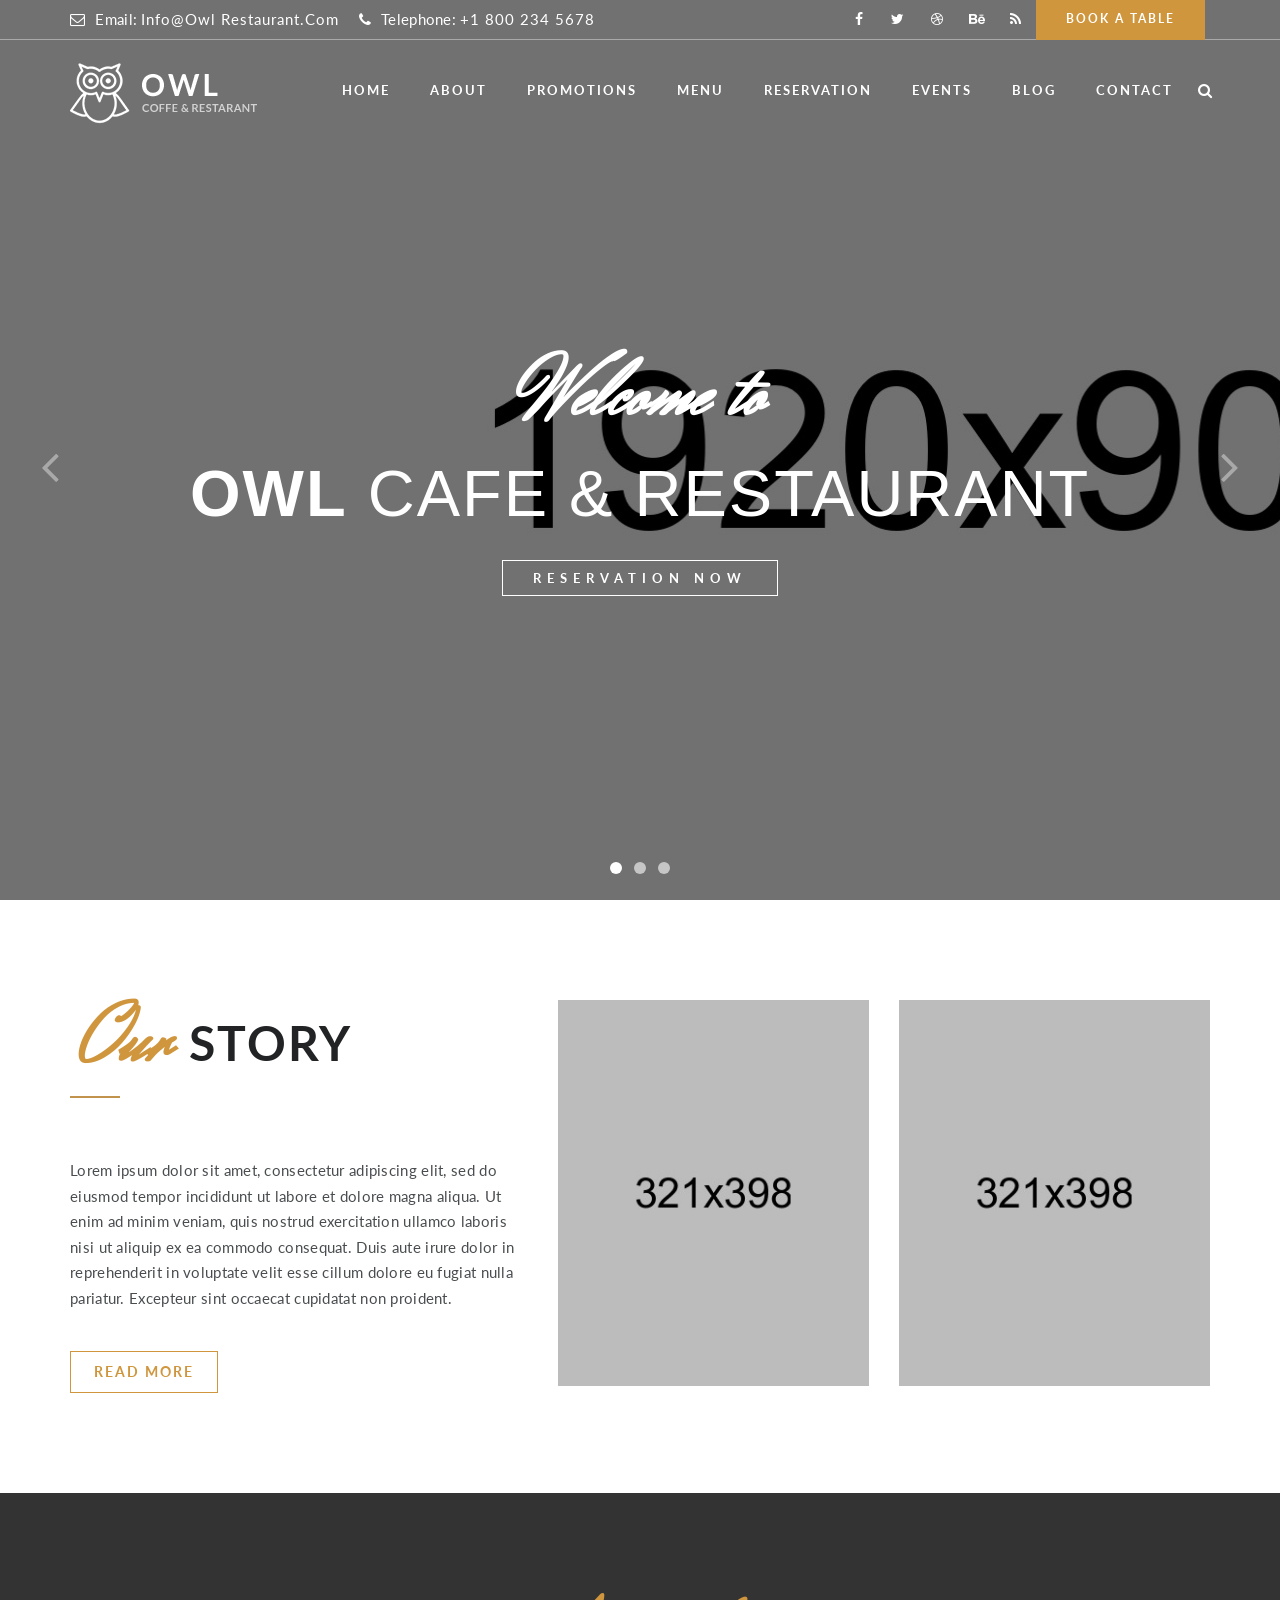
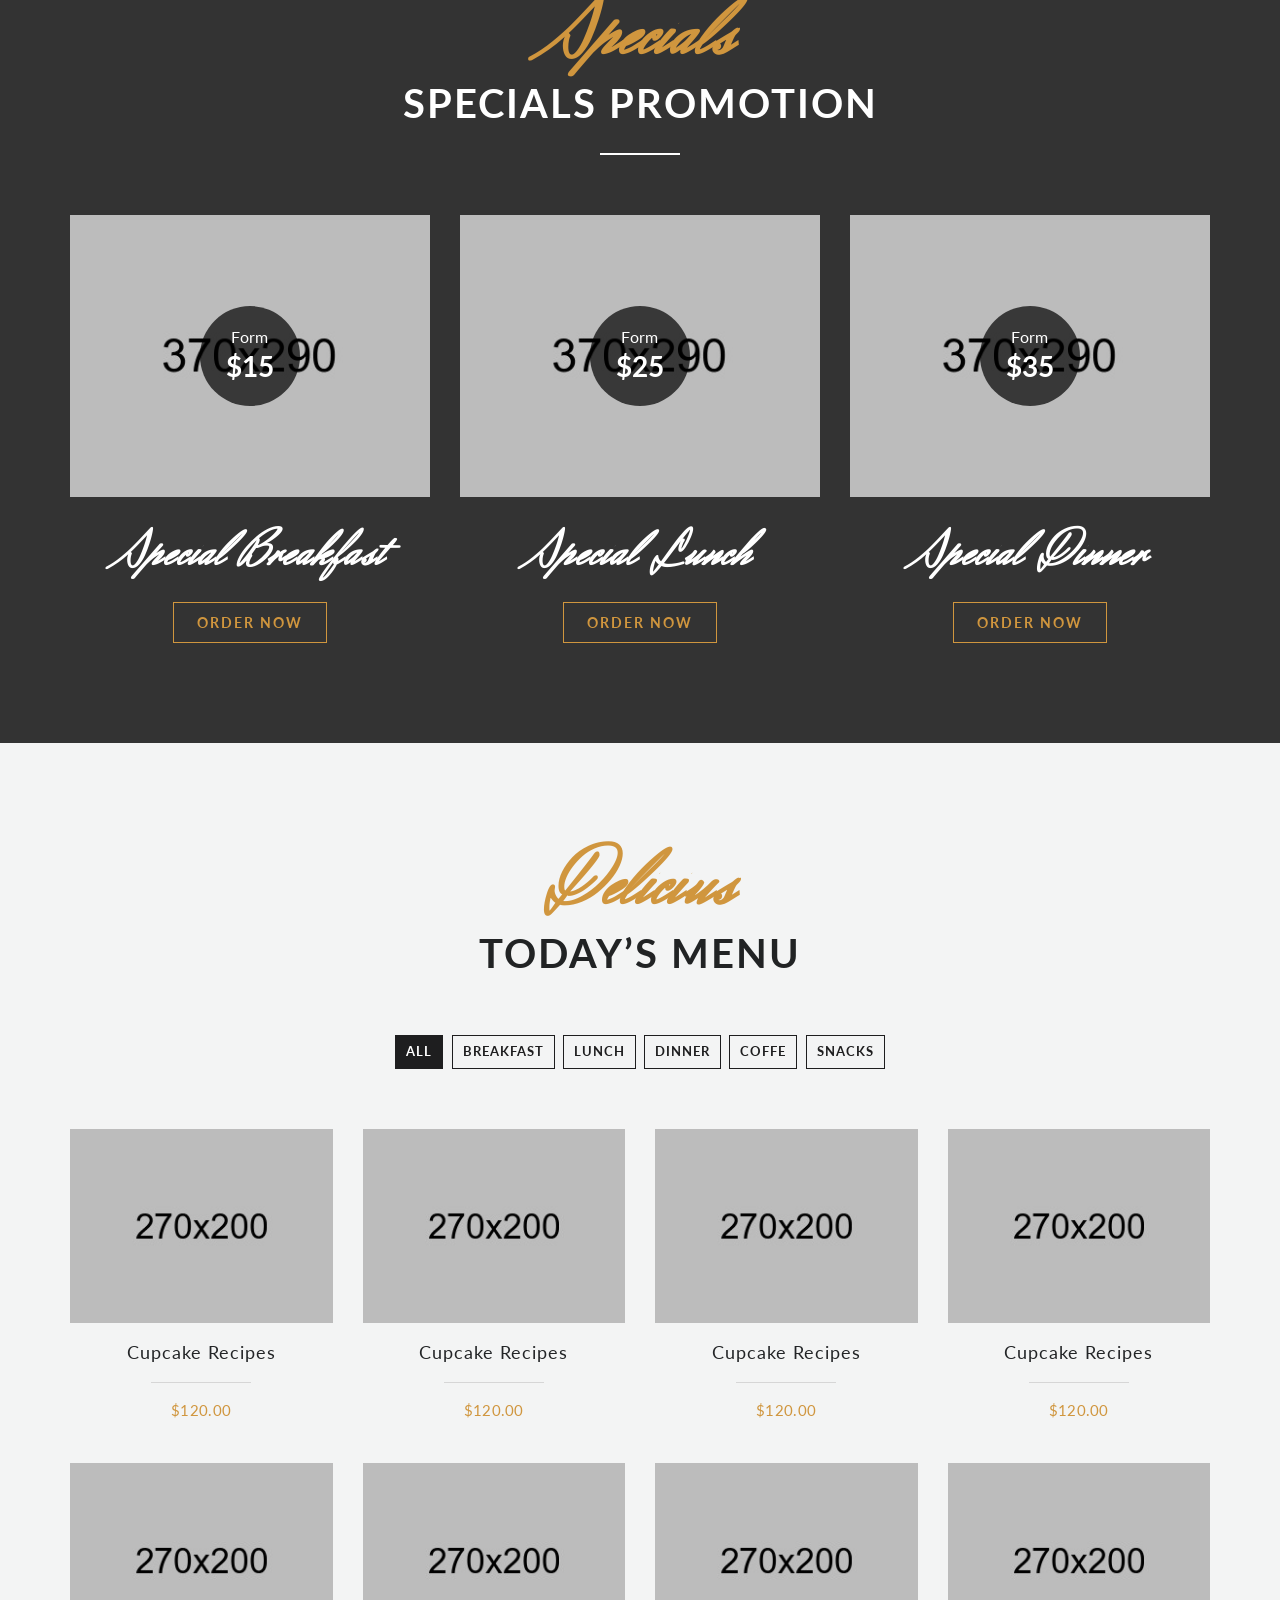
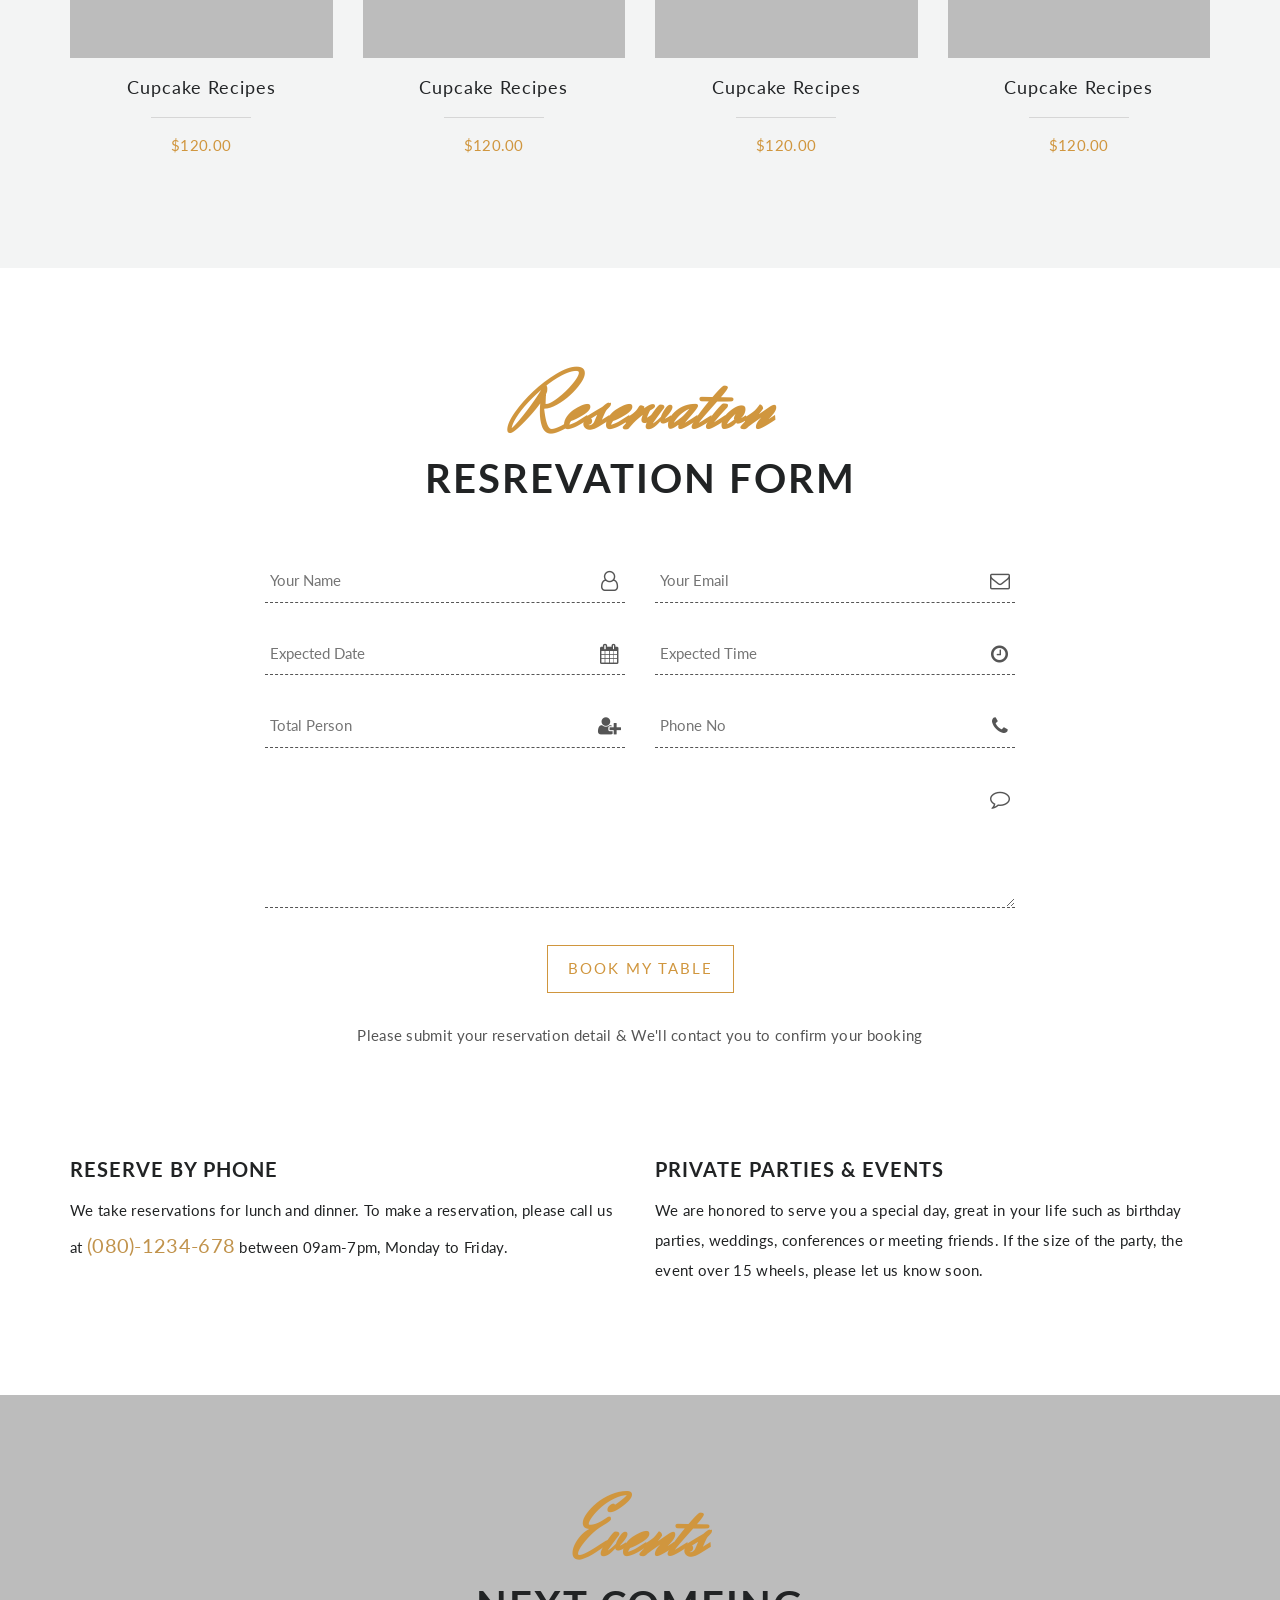
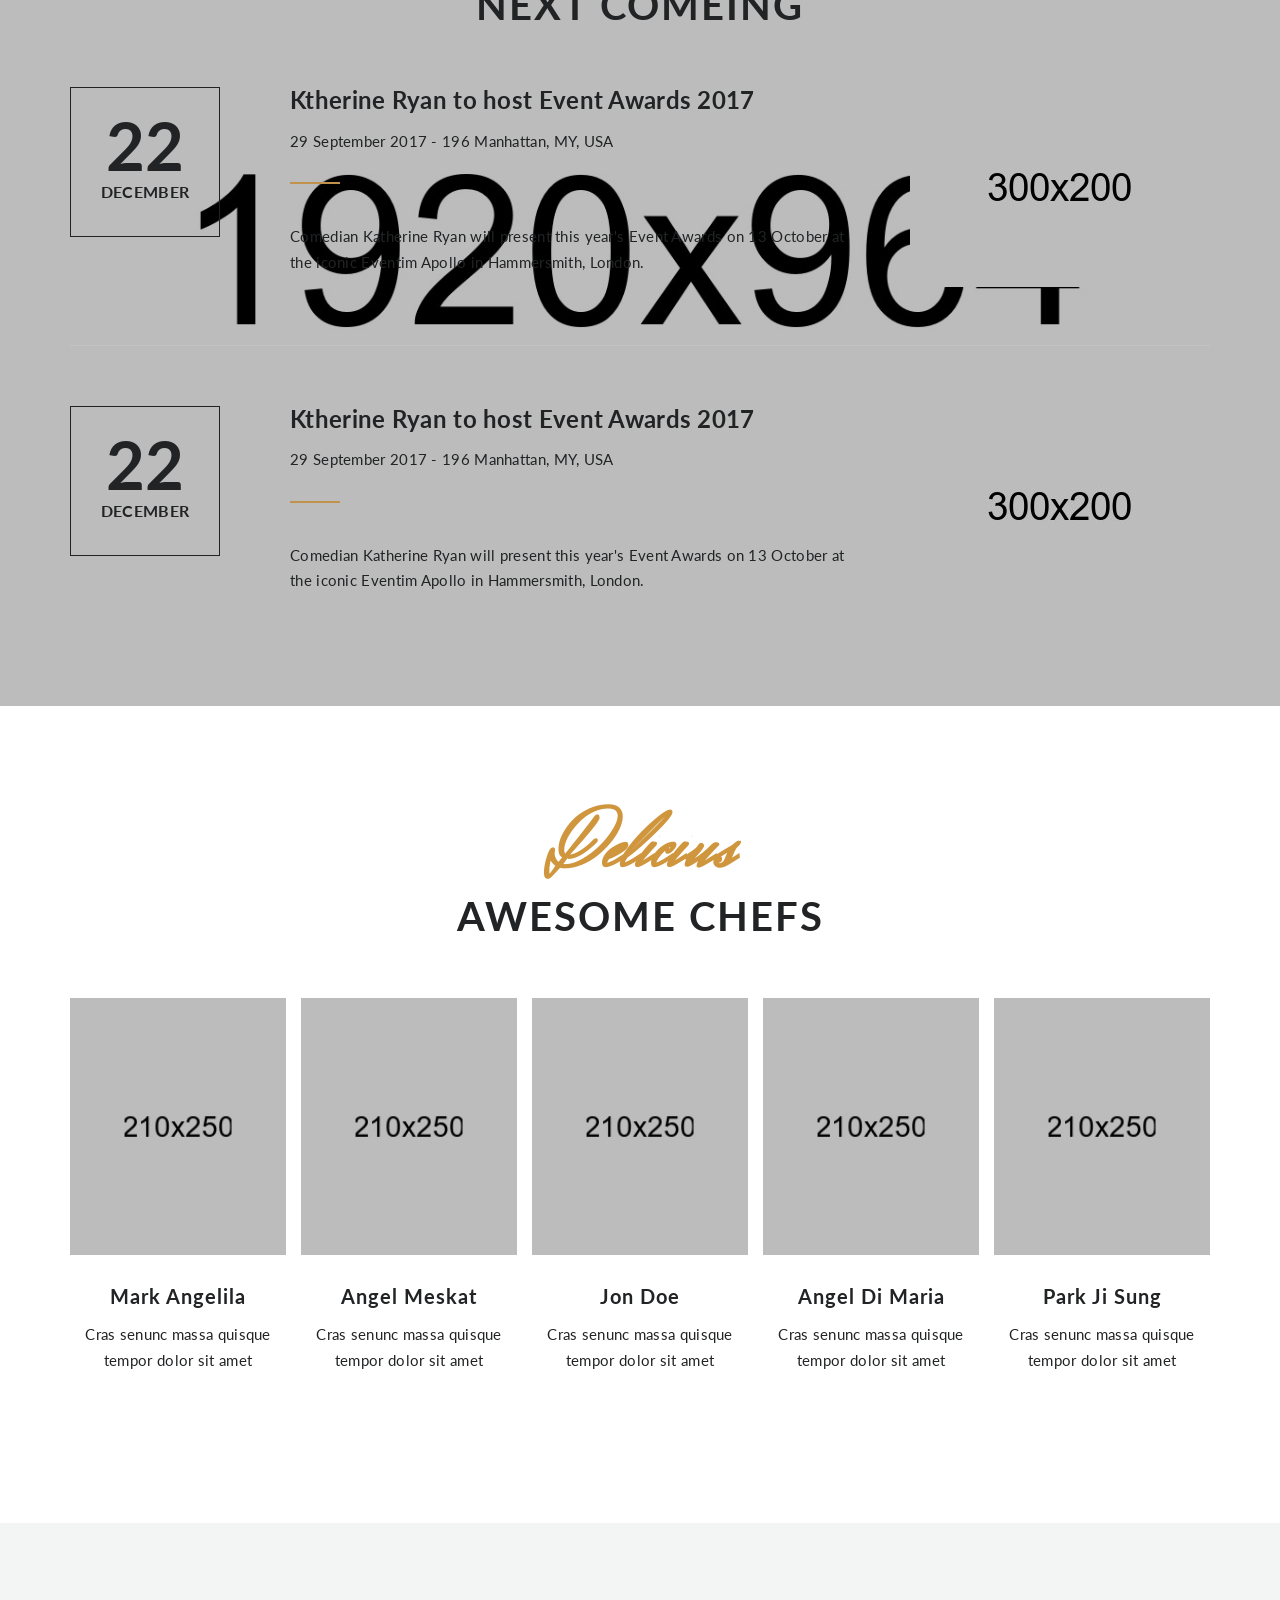
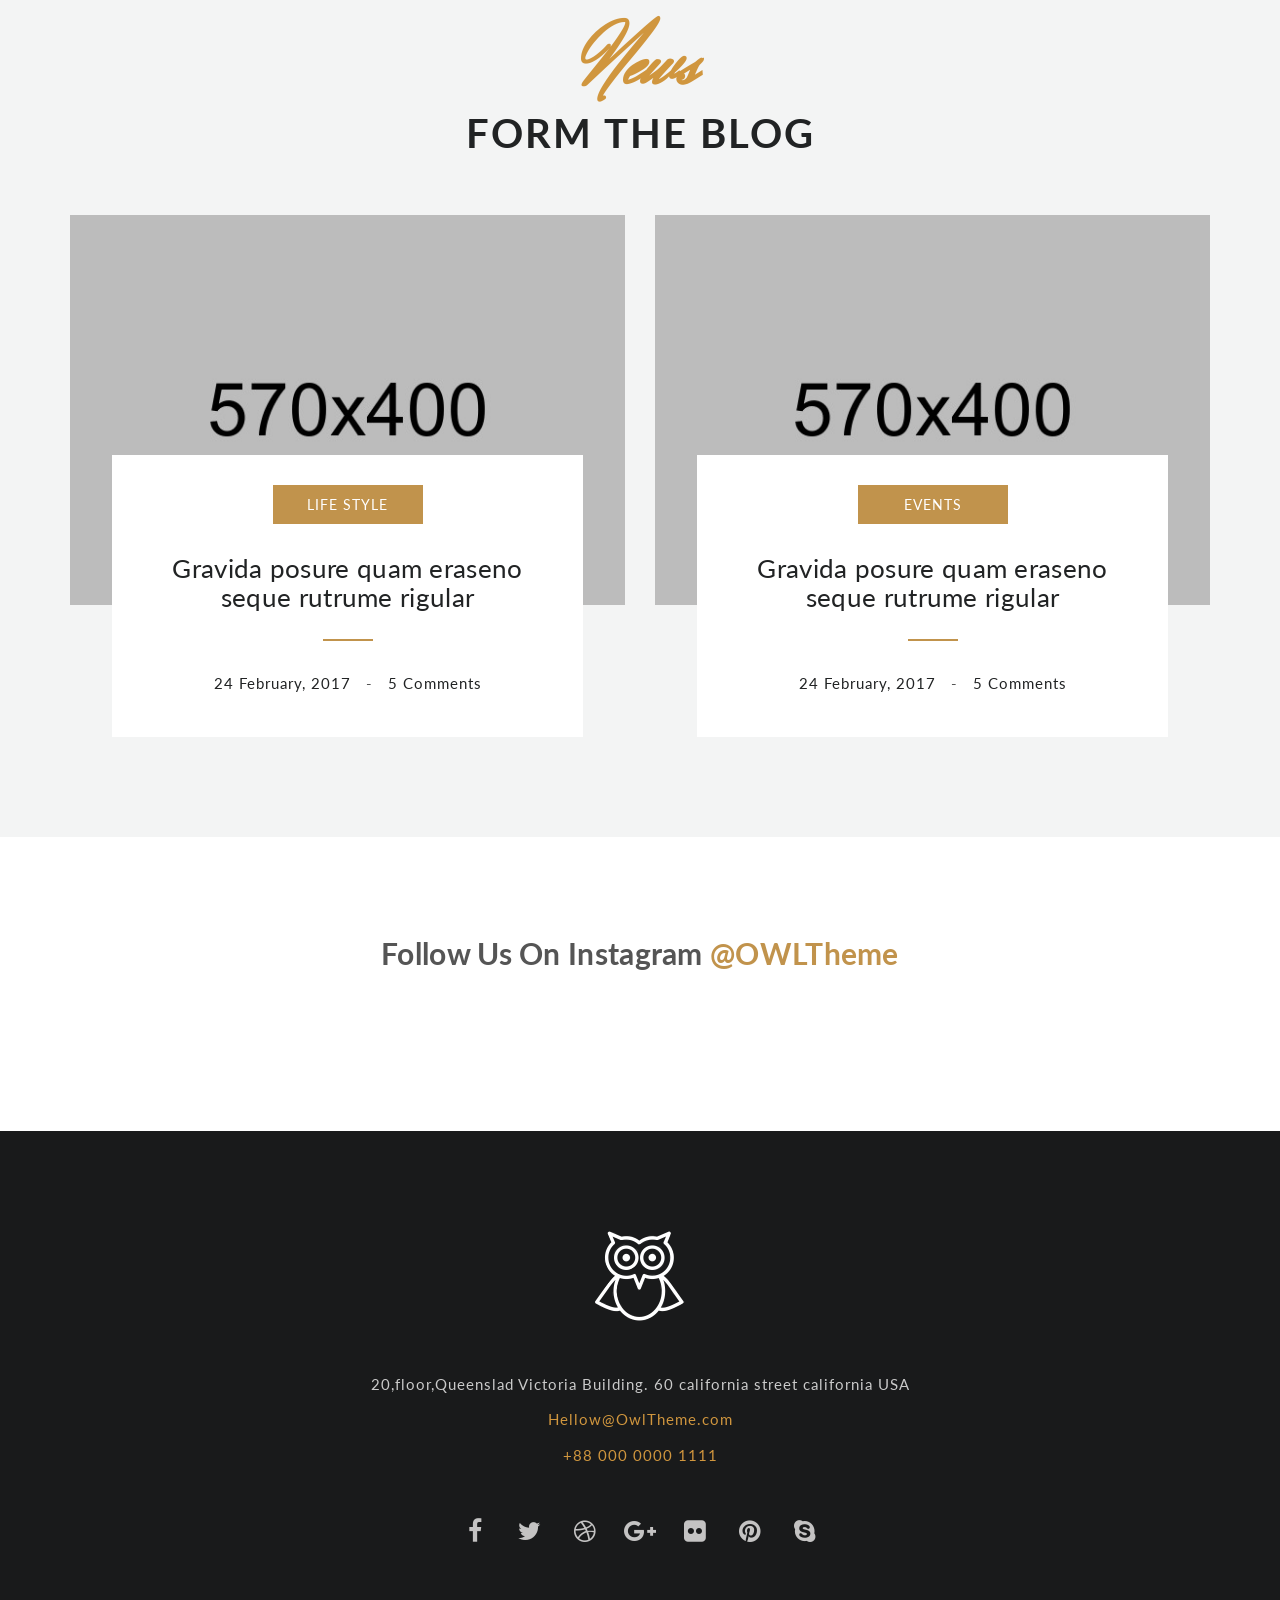
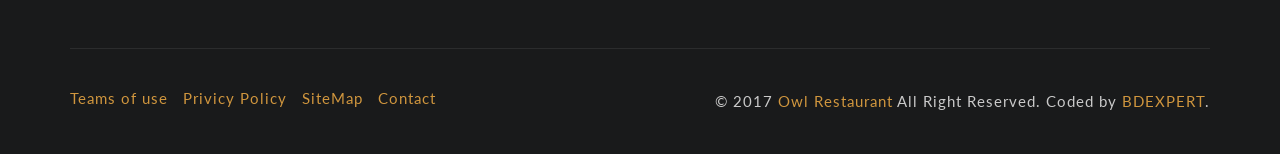
<file: owl-restaurant-html5-website-template/owl-restaurant/index-onepage-classic.html>
<!doctype html>
<!--[if lt IE 7]>      <html class="no-js lt-ie9 lt-ie8 lt-ie7" lang=""> <![endif]-->
<!--[if IE 7]>         <html class="no-js lt-ie9 lt-ie8" lang=""> <![endif]-->
<!--[if IE 8]>         <html class="no-js lt-ie9" lang=""> <![endif]-->
<!--[if gt IE 8]><!-->
<html class="no-js" lang="en">
<!--<![endif]-->

<head>
    <!--====== USEFULL META ======-->
    <meta charset="UTF-8">
    <meta http-equiv="X-UA-Compatible" content="IE=edge">
    <meta name="viewport" content="width=device-width, initial-scale=1">
    <meta name="description" content="Owl Restaurant is a simple video landing website" />
    <meta name="keywords" content="Video, youtube, vimeo" />

    <!--====== TITLE TAG ======-->
    <title>Home Owl Restaurant</title>

    <!--====== FAVICON ICON =======-->
    <link rel="shortcut icon" type="image/ico" href="img/favicon.png" />

    <!--====== STYLESHEETS =======-->
    <link rel="stylesheet" href="css/normalize.css">
    <link rel="stylesheet" href="css/animate.css">
    <link rel="stylesheet" href="css/pogo-slider.css">
    <link rel="stylesheet" href="css/owl.carousel.css">
    <link rel="stylesheet" href="css/datepicker.css">
    <link rel="stylesheet" href="css/timepicker.min.css">
    <link rel="stylesheet" href="css/magnific-popup.css">
    <link href="css/bootstrap.min.css" rel="stylesheet">
    <link href="css/font-awesome.min.css" rel="stylesheet">

    <!--====== MAIN STYLESHEETS ======-->
    <link href="style.css" rel="stylesheet">
    <link href="css/responsive.css" rel="stylesheet">

    <script src="js/vendor/modernizr-2.8.3.min.js"></script>
    <!--[if lt IE 9]>
        <script src="//oss.maxcdn.com/html5shiv/3.7.2/html5shiv.min.js"></script>
        <script src="//oss.maxcdn.com/respond/1.4.2/respond.min.js"></script>
        <![endif]-->
</head>

<body>

    <!--[if lt IE 8]>
        <p class="browserupgrade">You are using an <strong>outdated</strong> browser. Please <a href="http://browsehappy.com/">upgrade your browser</a> to improve your experience.</p>
    <![endif]-->

    <!--- PRELOADER -->
    <div class="preeloader">
        <div class="preloader-spinner"><i class="fa fa-cutlery"></i></div>
    </div>

    <!--SCROLL TO TOP-->
    <a href="#home" class="scrolltotop"><i class="fa fa-long-arrow-up"></i></a>

    <!--START TOP AREA-->
    <header class="top-area" id="home">
        <div class="header-top-area">
            <div class="top-bar">
                <div class="container">
                    <div class="row">
                        <div class="col-md-7 col-lg-6 col-sm-8">
                            <div class="call-to-action">
                                <p><i class="fa fa-envelope-o"></i>Email: <a href="#">info@Owl Restaurant.com</a></p>
                                <p><i class="fa fa-phone"></i>Telephone: <a href="#">+1 800 234 5678</a></p>
                            </div>
                        </div>
                        <div class="col-md-5 col-lg-6 col-sm-4">
                            <div class="book-table-popup">
                                <a href="reservation.html">Book a table</a>
                            </div>
                            <div class="top-social-bookmark">
                                <ul>
                                    <li><a href="#"><i class="fa fa-facebook"></i></a></li>
                                    <li><a href="#"><i class="fa fa-twitter"></i></a></li>
                                    <li><a href="#"><i class="fa fa-dribbble"></i></a></li>
                                    <li><a href="#"><i class="fa fa-behance"></i></a></li>
                                    <li><a href="#"><i class="fa fa-feed"></i></a></li>
                                </ul>
                            </div>
                        </div>
                    </div>
                </div>
            </div>

            <!--MAINMENU AREA-->
            <div class="mainmenu-area" id="mainmenu-area">
                <div class="mainmenu-area-bg"></div>
                <nav class="navbar">
                    <div class="container">
                        <div class="navbar-header">
                            <button class="collapsed navbar-toggle" type="button" data-toggle="collapse" data-target=".bs-example-js-navbar-scrollspy">
                                <span class="sr-only">Toggle navigation</span>
                                <span class="icon-bar"></span>
                                <span class="icon-bar"></span>
                                <span class="icon-bar"></span>
                            </button>
                            <a href="index.html" class="navbar-brand"><img src="img/main_logo_black.png" alt="logo"></a>
                            <a href="index.html" class="navbar-brand white"><img src="img/main_logo.png" alt="logo"></a>
                        </div>
                        <div class="collapse navbar-collapse bs-example-js-navbar-scrollspy">
                            <div class="search-form-area">
                                <div class="search-form-overlay"></div>
                                <a class="search-form-trigger" href="#search-form">Search<span></span></a>
                                <div id="search-form" class="search-form">
                                    <form>
                                        <input type="search" placeholder="Search...">
                                    </form>
                                </div>
                            </div>
                            <ul id="nav" class="nav navbar-nav cl-effect-11">
                                <li class="active"><a class="at-drop-down" href="index.html">Home <i class="hidden-md hidden-lg fa fa-angle-down"></i></a>
                                    <ul class="sub-menu">
                                        <li class="active"><a href="index.html">Home Deafult 1</a></li>
                                        <li><a href="index-2.html">Home Version 2</a></li>
                                        <li><a href="index-3.html">Home Version 3</a></li>
                                        <li><a href="index-onepage.html">Onepage Modern</a></li>
                                        <li class="active"><a href="index-onepage-classic.html">Onepage Classic</a></li>
                                    </ul>
                                </li>
                                <li><a href="#about">about</a></li>
                                <li><a href="#promotion">promotions</a></li>
                                <li><a href="#menu">Menu</a></li>
                                <li><a href="#reservation">Reservation</a></li>
                                <li><a href="#event">Events</a></li>
                                <li><a href="#blog">blog</a></li>
                                <li><a href="#contact">Contact</a></li>
                            </ul>
                        </div>
                    </div>
                </nav>
            </div>
            <!--END MAINMENU AREA END-->
        </div>

        <!--HHOME SLIDER AREA-->
        <div class="slider-area">
            <div class="pogoSlider">
                <div class="pogoSlider-slide" data-transition="fade" data-duration="1500" style="background:url(img/slider/slide_1.jpg) no-repeat scroll 0 0 / cover;">
                    <h2 class="pogoSlider-slide-element" data-in="expand" data-out="expand" data-duration="700">Welcome to</h2>
                    <h1 class="pogoSlider-slide-element" data-in="expand" data-out="expand" data-duration="1500"><span>OWL</span> Cafe & Restaurant</h1>
                    <h3 class="pogoSlider-slide-element" data-in="expand" data-out="expand" data-duration="2300"><a href="reservation.html">Reservation Now</a></h3>
                </div>
                <div class="pogoSlider-slide" data-transition="fade" style="background:url(img/slider/slide_2.jpg) no-repeat scroll 0 0 / cover;">
                    <h2 class="pogoSlider-slide-element" data-in="expand" data-out="expand" data-duration="700">Our menus</h2>
                    <h1 class="pogoSlider-slide-element" data-in="expand" data-out="expand" data-duration="1500">See What's <span>new</span> today</h1>
                    <h3 class="pogoSlider-slide-element" data-in="expand" data-out="expand" data-duration="2300"><a href="#menu">Todays Menu</a></h3>
                </div>
                <div class="pogoSlider-slide" data-transition="fade" style="background:url(img/slider/slide_3.jpg) no-repeat scroll 0 0 / cover;">
                    <h2 class="pogoSlider-slide-element" data-in="expand" data-out="expand" data-duration="700">Get ready</h2>
                    <h1 class="pogoSlider-slide-element" data-in="expand" data-out="expand" data-duration="1500">to <span>Join</span> with us</h1>
                    <h3 class="pogoSlider-slide-element" data-in="expand" data-out="expand" data-duration="2300"><a href="reservation.html">Book A Table</a></h3>
                </div>
            </div>
        </div>
        <!--HOME SLIDER AREA END-->

    </header>
    <!--END TOP AREA-->

    <!--ABOUT AREA-->
    <section class="about-area section-padding" id="about">
        <div class="container wow fadeIn">
            <div class="row">
                <div class="col-md-5 col-lg-5 col-sm-12 col-xs-12">
                    <div class="area-title">
                        <h2>Our <span>Story</span></h2>
                    </div>
                    <div class="about-content">
                        <p>Lorem ipsum dolor sit amet, consectetur adipiscing elit, sed do eiusmod tempor incididunt ut labore et dolore magna aliqua. Ut enim ad minim veniam, quis nostrud exercitation ullamco laboris nisi ut aliquip ex ea commodo consequat. Duis aute irure dolor in reprehenderit in voluptate velit esse cillum dolore eu fugiat nulla pariatur. Excepteur sint occaecat cupidatat non proident.</p>
                        <a href="#" class="read-more">Read more</a>
                    </div>
                </div>
                <div class="col-md-7 col-lg-7 col-sm-12 col-xs-12">
                    <div class="row">
                        <div class="col-md-6 col-lg-6 col-sm-6 col-xs-12">
                            <div class="about-img">
                                <img src="img/about/about_one.jpg" alt="">
                            </div>
                        </div>
                        <div class="col-md-6 col-lg-6 col-sm-6 col-xs-12">
                            <div class="about-img">
                                <img src="img/about/about_two.jpg" alt="">
                            </div>
                        </div>
                    </div>
                </div>
            </div>
        </div>
    </section>
    <!--ABOUT AREA END-->

    <!--PROMOTIONS AREA-->
    <section class="promotions-area section-padding" id="promotion">
        <div class="promotion-area-bg"></div>
        <div class="container wow fadeIn">
            <div class="row">
                <div class="col-md-12 col-lg-12 col-sm-12 col-xs-12">
                    <div class="area-title text-center">
                        <h2>Specials</h2>
                        <h3>Specials Promotion</h3>
                    </div>
                </div>
            </div>
            <div class="row">
                <div class="col-md-4 col-lg-4 col-sm-12 col-xs-12">
                    <div class="single-promotions text-center">
                        <div class="promotions-img">
                            <img src="img/promotions/promo_1.jpg" alt="">
                            <div class="pakage-rate">
                                <p>Form <span>$15</span></p>
                            </div>
                        </div>
                        <div class="promotions-details">
                            <h4>Special Breakfast</h4>
                            <a href="#" class="read-more">Order now</a>
                        </div>
                    </div>
                </div>
                <div class="col-md-4 col-lg-4 col-sm-12 col-xs-12">
                    <div class="single-promotions text-center">
                        <div class="promotions-img">
                            <img src="img/promotions/promo_2.jpg" alt="">
                            <div class="pakage-rate">
                                <p>Form <span>$25</span></p>
                            </div>
                        </div>
                        <div class="promotions-details">
                            <h4>Special Lunch</h4>
                            <a href="#" class="read-more">Order now</a>
                        </div>
                    </div>
                </div>
                <div class="col-md-4 col-lg-4 col-sm-12 col-xs-12">
                    <div class="single-promotions text-center">
                        <div class="promotions-img">
                            <img src="img/promotions/promo_3.jpg" alt="">
                            <div class="pakage-rate">
                                <p>Form <span>$35</span></p>
                            </div>
                        </div>
                        <div class="promotions-details">
                            <h4>Special Dinner</h4>
                            <a href="#" class="read-more">Order now</a>
                        </div>
                    </div>
                </div>
            </div>
        </div>
    </section>
    <!--PROMOTIONS AREA END-->

    <!--MENUS AREA-->
    <section class="menus-area gray-bg section-padding" id="menu">
        <div class="container wow fadeIn">
            <div class="row">
                <div class="col-md-12 col-lg-12 col-sm-12 col-xs-12">
                    <div class="area-title text-center">
                        <h2>Delicius</h2>
                        <h3>Today’s menu</h3>
                    </div>
                </div>
            </div>
            <div class="row">
                <div class="col-md-12 col-lg-12 col-sm-12 col-xs-12">
                    <div class="food-menu-list-menu">
                        <ul>
                            <li class="filter active" data-filter="all">All</li>
                            <li class="filter" data-filter=".breakfast">Breakfast</li>
                            <li class="filter" data-filter=".lunch">Lunch</li>
                            <li class="filter" data-filter=".dinner">Dinner</li>
                            <li class="filter" data-filter=".coffee">Coffe</li>
                            <li class="filter" data-filter=".snacks">Snacks</li>
                        </ul>
                    </div>
                </div>
            </div>
            <div class="row food-menu-list">
                <div class="mix col-md-3 col-lg-3 col-sm-6 col-xs-12 single-menu breakfast coffee snacks">
                    <div class="food-menu-img">
                        <a href="img/menu/menu_1.jpg" class="menu-popup" data-effect="mfp-zoom-out"><img src="img/menu/menu_1.jpg" alt=""></a>
                    </div>
                    <div class="food-menu-details">
                        <h4>Cupcake Recipes</h4>
                        <p class="menu-price">$120.00</p>
                    </div>
                </div>
                <div class="mix col-md-3 col-lg-3 col-sm-6 col-xs-12 single-menu dinner snacks">
                    <div class="food-menu-img">
                        <a href="img/menu/menu_2.jpg" class="menu-popup" data-effect="mfp-zoom-out"><img src="img/menu/menu_2.jpg" alt=""></a>
                    </div>
                    <div class="food-menu-details">
                        <h4>Cupcake Recipes</h4>
                        <p class="menu-price">$120.00</p>
                    </div>
                </div>
                <div class="mix col-md-3 col-lg-3 col-sm-6 col-xs-12 single-menu breakfast">
                    <div class="food-menu-img">
                        <a href="img/menu/menu_3.jpg" class="menu-popup" data-effect="mfp-zoom-out"><img src="img/menu/menu_3.jpg" alt=""></a>
                    </div>
                    <div class="food-menu-details">
                        <h4>Cupcake Recipes</h4>
                        <p class="menu-price">$120.00</p>
                    </div>
                </div>
                <div class="mix col-md-3 col-lg-3 col-sm-6 col-xs-12 single-menu dinner lunch breakfast snacks">
                    <div class="food-menu-img">
                        <a href="img/menu/menu_4.jpg" class="menu-popup" data-effect="mfp-zoom-out"><img src="img/menu/menu_4.jpg" alt=""></a>
                    </div>
                    <div class="food-menu-details">
                        <h4>Cupcake Recipes</h4>
                        <p class="menu-price">$120.00</p>
                    </div>
                </div>
                <div class="mix col-md-3 col-lg-3 col-sm-6 col-xs-12 single-menu lunch coffee">
                    <div class="food-menu-img">
                        <a href="img/menu/menu_5.jpg" class="menu-popup" data-effect="mfp-zoom-out"><img src="img/menu/menu_5.jpg" alt=""></a>
                    </div>
                    <div class="food-menu-details">
                        <h4>Cupcake Recipes</h4>
                        <p class="menu-price">$120.00</p>
                    </div>
                </div>
                <div class="mix col-md-3 col-lg-3 col-sm-6 col-xs-12 single-menu breakfast">
                    <div class="food-menu-img">
                        <a href="img/menu/menu_6.jpg" class="menu-popup" data-effect="mfp-zoom-out"><img src="img/menu/menu_6.jpg" alt=""></a>
                    </div>
                    <div class="food-menu-details">
                        <h4>Cupcake Recipes</h4>
                        <p class="menu-price">$120.00</p>
                    </div>
                </div>
                <div class="mix col-md-3 col-lg-3 col-sm-6 col-xs-12 single-menu lunch dinner">
                    <div class="food-menu-img">
                        <a href="img/menu/menu_7.jpg" class="menu-popup" data-effect="mfp-zoom-out"><img src="img/menu/menu_7.jpg" alt=""></a>
                    </div>
                    <div class="food-menu-details">
                        <h4>Cupcake Recipes</h4>
                        <p class="menu-price">$120.00</p>
                    </div>
                </div>
                <div class="mix col-md-3 col-lg-3 col-sm-6 col-xs-12 single-menu lunch dinner">
                    <div class="food-menu-img">
                        <a href="img/menu/menu_8.jpg" class="menu-popup" data-effect="mfp-zoom-out"><img src="img/menu/menu_8.jpg" alt=""></a>
                    </div>
                    <div class="food-menu-details">
                        <h4>Cupcake Recipes</h4>
                        <p class="menu-price">$120.00</p>
                    </div>
                </div>
            </div>
        </div>
    </section>
    <!--MENUS AREA END-->

    <!--RESERVATION AREA-->
    <section class="reservation-area section-padding" id="reservation">
        <div class="container wow fadeIn">
            <div class="row">
                <div class="col-md-12 col-lg-12">
                    <div class="area-title text-center">
                        <h2>reservation</h2>
                        <h3>Resrevation Form</h3>
                    </div>
                </div>
            </div>
            <div class="row">
                <div class="col-md-8 col-lg-8 col-md-offset-2 col-lg-offset-2 col-sm-12 col-xs-12">
                    <form class="main-reservaton-form" action="#" method="post">
                        <div class="row">
                            <div class="col-md-6 col-lg-6 col-sm-12 col-xs-12">
                                <label for="reservation_name"><i class="fa fa-user-o"></i></label>
                                <input type="text" name="reservation_name" id="reservation_name" placeholder="Your Name">
                            </div>
                            <div class="col-md-6 col-lg-6 col-sm-12 col-xs-12">
                                <label for="reservation_email"><i class="fa fa-envelope-o"></i></label>
                                <input type="email" name="reservation_email" id="reservation_email" placeholder="Your Email">
                            </div>
                            <div class="col-md-6 col-lg-6 col-sm-12 col-xs-12">
                                <label for="reservation_date"><i class="fa fa-calendar"></i></label>
                                <input type="text" name="reservation_date" id="reservation_date" placeholder="Expected Date" data-select="datepicker">
                            </div>
                            <div class="col-md-6 col-lg-6 col-sm-12 col-xs-12">
                                <label for="reservation_time"><i class="fa fa-clock-o"></i></label>
                                <input type="text" name="reservation_time" id="reservation_time" placeholder="Expected Time">
                            </div>
                            <div class="col-md-6 col-lg-6 col-sm-12 col-xs-12">
                                <label for="reservation_person"><i class="fa fa-user-plus"></i></label>
                                <input type="text" name="reservation_person" id="reservation_person" placeholder="Total Person">
                            </div>
                            <div class="col-md-6 col-lg-6 col-sm-12 col-xs-12">
                                <label for="reservation_phone"><i class="fa fa-phone"></i></label>
                                <input type="text" name="reservation_phone" id="reservation_phone" placeholder="Phone No">
                            </div>
                            <div class="col-md-12 col-lg-12 col-sm-12 col-xs-12">
                                <label for="reservation_message"><i class="fa fa-comment-o"></i></label>
                                <textarea name="reservation_message" id="reservation_message" cols="30" rows="10"></textarea>
                            </div>
                            <div class="col-md-12 col-lg-12 col-sm-12 col-xs-12 text-center">
                                <button type="submit">BOOK MY TABLE</button>
                                <p>Please submit your reservation detail & We'll contact you to confirm your booking</p>
                            </div>
                        </div>
                    </form>
                </div>
            </div>
            <div class="row">
                <div class="col-md-6 col-lg-6 col-sm-12 col-xs-12">
                    <div class="reservation-call-to-action">
                        <h4>Reserve by Phone</h4>
                        <p>We take reservations for lunch and dinner. To make a reservation, please call us at <a href="#">(080)-1234-678</a> between 09am-7pm, Monday to Friday.</p>
                    </div>
                </div>
                <div class="col-md-6 col-lg-6 col-sm-12 col-xs-12">
                    <div class="reservation-private-text">
                        <h4>Private Parties & Events</h4>
                        <p>We are honored to serve you a special day, great in your life such as birthday parties, weddings, conferences or meeting friends. If the size of the party, the event over 15 wheels, please let us know soon.
                    </div>
                </div>
            </div>
        </div>
    </section>
    <!--RESERVATION AREA END-->

    <!--EVENT AREA-->
    <section class="event-area section-padding" id="event">
        <div class="event-area-bg"></div>
        <div class="container wow fadeIn">
            <div class="row">
                <div class="col-md-12 col-lg-12 col-sm-12 col-xs-12">
                    <div class="area-title text-center">
                        <h2>Events</h2>
                        <h3>Next Comeing</h3>
                    </div>
                </div>
            </div>
            <div class="row event-list">
                <div class="col-md-12 col-lg-12 col-sm-12 col-xs-12">
                    <div class="single-event">
                        <div class="event-img">
                            <img src="img/event/event_1.jpg" alt="">
                        </div>
                        <div class="event-content">
                            <div class="event-date">
                                <p><span>22</span>December</p>
                            </div>
                            <div class="event-details">
                                <h3><a href="single-event.html">Ktherine Ryan to host Event Awards 2017</a></h3>
                                <p class="event-meta"><a href="#">29 September 2017 </a>- 196 Manhattan, MY, USA</p>
                                <p>Comedian Katherine Ryan will present this year's Event Awards on 13 October at the iconic Eventim Apollo in Hammersmith, London.</p>
                            </div>
                        </div>
                    </div>
                    <div class="single-event">
                        <div class="event-img">
                            <img src="img/event/event_2.jpg" alt="">
                        </div>
                        <div class="event-content">
                            <div class="event-date">
                                <p><span>22</span>December</p>
                            </div>
                            <div class="event-details">
                                <h3><a href="single-event.html">Ktherine Ryan to host Event Awards 2017</a></h3>
                                <p class="event-meta"><a href="#">29 September 2017 </a>- 196 Manhattan, MY, USA</p>
                                <p>Comedian Katherine Ryan will present this year's Event Awards on 13 October at the iconic Eventim Apollo in Hammersmith, London.</p>
                            </div>
                        </div>
                    </div>
                </div>
            </div>
        </div>
    </section>
    <!--EVENT AREA END-->

    <!--TEAM AREA-->
    <section class="team-area section-padding" id="team">
        <div class="container wow fadeIn">
            <div class="row">
                <div class="col-md-12 col-lg-12 col-sm-12 col-xs-12">
                    <div class="area-title text-center">
                        <h2>Delicius</h2>
                        <h3>Awesome chefs</h3>
                    </div>
                </div>
            </div>
            <div class="row">
                <div class="col-md-12 col-lg-12 col-sm-12 col-xs-12 team-slider">
                    <div class="single-team-member text-center">
                        <div class="team-member-img ">
                            <img src="img/team/team-1.jpg" alt="">
                            <div class="member-social-bookmark">
                                <ul>
                                    <li><a href="#"><i class="fa fa-facebook"></i></a></li>
                                    <li><a href="#"><i class="fa fa-twitter"></i></a></li>
                                    <li><a href="#"><i class="fa fa-behance"></i></a></li>
                                    <li><a href="#"><i class="fa fa-instagram"></i></a></li>
                                    <li><a href="#"><i class="fa fa-dribbble"></i></a></li>
                                </ul>
                            </div>
                        </div>
                        <div class="member-details">
                            <h3>Mark Angelila</h3>
                            <p>Cras senunc massa quisque tempor dolor sit amet </p>
                        </div>
                    </div>
                    <div class="single-team-member text-center">
                        <div class="team-member-img ">
                            <img src="img/team/team-2.jpg" alt="">
                            <div class="member-social-bookmark">
                                <ul>
                                    <li><a href="#"><i class="fa fa-facebook"></i></a></li>
                                    <li><a href="#"><i class="fa fa-twitter"></i></a></li>
                                    <li><a href="#"><i class="fa fa-behance"></i></a></li>
                                    <li><a href="#"><i class="fa fa-instagram"></i></a></li>
                                    <li><a href="#"><i class="fa fa-dribbble"></i></a></li>
                                </ul>
                            </div>
                        </div>
                        <div class="member-details">
                            <h3>Angel Meskat</h3>
                            <p>Cras senunc massa quisque tempor dolor sit amet </p>
                        </div>
                    </div>
                    <div class="single-team-member text-center">
                        <div class="team-member-img ">
                            <img src="img/team/team-3.jpg" alt="">
                            <div class="member-social-bookmark">
                                <ul>
                                    <li><a href="#"><i class="fa fa-facebook"></i></a></li>
                                    <li><a href="#"><i class="fa fa-twitter"></i></a></li>
                                    <li><a href="#"><i class="fa fa-behance"></i></a></li>
                                    <li><a href="#"><i class="fa fa-instagram"></i></a></li>
                                    <li><a href="#"><i class="fa fa-dribbble"></i></a></li>
                                </ul>
                            </div>
                        </div>
                        <div class="member-details">
                            <h3>Jon Doe</h3>
                            <p>Cras senunc massa quisque tempor dolor sit amet </p>
                        </div>
                    </div>
                    <div class="single-team-member text-center">
                        <div class="team-member-img ">
                            <img src="img/team/team-4.jpg" alt="">
                            <div class="member-social-bookmark">
                                <ul>
                                    <li><a href="#"><i class="fa fa-facebook"></i></a></li>
                                    <li><a href="#"><i class="fa fa-twitter"></i></a></li>
                                    <li><a href="#"><i class="fa fa-behance"></i></a></li>
                                    <li><a href="#"><i class="fa fa-instagram"></i></a></li>
                                    <li><a href="#"><i class="fa fa-dribbble"></i></a></li>
                                </ul>
                            </div>
                        </div>
                        <div class="member-details">
                            <h3>Angel Di Maria</h3>
                            <p>Cras senunc massa quisque tempor dolor sit amet </p>
                        </div>
                    </div>
                    <div class="single-team-member text-center">
                        <div class="team-member-img ">
                            <img src="img/team/team-5.jpg" alt="">
                            <div class="member-social-bookmark">
                                <ul>
                                    <li><a href="#"><i class="fa fa-facebook"></i></a></li>
                                    <li><a href="#"><i class="fa fa-twitter"></i></a></li>
                                    <li><a href="#"><i class="fa fa-behance"></i></a></li>
                                    <li><a href="#"><i class="fa fa-instagram"></i></a></li>
                                    <li><a href="#"><i class="fa fa-dribbble"></i></a></li>
                                </ul>
                            </div>
                        </div>
                        <div class="member-details">
                            <h3>Park Ji Sung</h3>
                            <p>Cras senunc massa quisque tempor dolor sit amet </p>
                        </div>
                    </div>
                </div>
            </div>
        </div>
    </section>
    <!--TEAM AREA END-->

    <!--BLOG AREA-->
    <section class="blog-area section-padding" id="blog">
        <div class="container wow fadeIn">
            <div class="row">
                <div class="col-md-12 col-lg-12 col-sm-12 col-xs-12">
                    <div class="area-title text-center">
                        <h2>News</h2>
                        <h3>Form The Blog</h3>
                    </div>
                </div>
            </div>
            <div class="row">
                <div class="col-md-6 col-lg-6 col-sm-12 col-xs-12">
                    <div class="single-post text-center">
                        <div class="blog-post-img ">
                            <img src="img/blog/blog-1.jpg" alt="">
                        </div>
                        <div class="post-details">
                            <a href="#" class="post-meta-button">Life style</a>
                            <h3><a href="single-blog.html">Gravida posure quam eraseno seque rutrume rigular </a></h3>
                            <p class="post-meta"><a href="#">24 February, 2017</a> - <a href="#">5 Comments</a></p>
                        </div>
                    </div>
                </div>
                <div class="col-md-6 col-lg-6 col-sm-12 col-xs-12">
                    <div class="single-post text-center">
                        <div class="blog-post-img ">
                            <img src="img/blog/blog-2.jpg" alt="">
                        </div>
                        <div class="post-details">
                            <a href="#" class="post-meta-button">events</a>
                            <h3><a href="single-blog.html">Gravida posure quam eraseno seque rutrume rigular </a></h3>
                            <p class="post-meta"><a href="#">24 February, 2017</a> - <a href="#">5 Comments</a></p>
                        </div>
                    </div>
                </div>
            </div>
        </div>
    </section>
    <!--BLOG AREA END-->

    <!--INSTAGRAM FEED-->
    <section class="instagram-area section-padding">
        <div class="container wow fadeIn">
            <div class="row">
                <div class="col-md-12 col-lg-12 col-sm-12 col-xs-12">
                    <div class="area-title text-center">
                        <h4>Follow us on Instagram <a href="#">@OWLTheme</a></h4>
                    </div>
                </div>
            </div>
            <div class="row">
                <div class="col-md-12 col-lg-12 col-sm-12 col-xs-12">
                    <div class="instagram-feed-content text-center">
                        <ul class="instagram-feed"></ul>
                    </div>
                </div>
            </div>
        </div>
    </section>
    <!--INSTAGRAM FEED END-->

    <!--FOOER AREA-->
    <div class="footer-area" id="contact">
        <div class="container wow fadeIn">
            <div class="row">
                <div class="col-md-12 col-lg-12 col-sm-12 col-xs-12">
                    <div class="footer-top section-padding text-center">
                        <div class="footer-logo">
                            <a href="#"><img src="img/footer_white_logo.png" alt=""></a>
                        </div>
                        <div class="footer-address">
                            <p>20,floor,Queenslad Victoria Building. 60 california street california USA</p>
                            <p><a href="mailto:mehedidb@gmail.com">Hellow@OwlTheme.com</a></p>
                            <p><a href="callto:+8800000001111">+88 000 0000 1111</a></p>
                        </div>
                        <div class="footer-social-bookmark">
                            <ul>
                                <li><a href="#"><i class="fa fa-facebook"></i></a></li>
                                <li><a href="#"><i class="fa fa-twitter"></i></a></li>
                                <li><a href="#"><i class="fa fa-dribbble"></i></a></li>
                                <li><a href="#"><i class="fa fa-google-plus"></i></a></li>
                                <li><a href="#"><i class="fa fa-flickr"></i></a></li>
                                <li><a href="#"><i class="fa fa-pinterest"></i></a></li>
                                <li><a href="#"><i class="fa fa-skype"></i></a></li>
                            </ul>
                        </div>
                    </div>
                </div>
            </div>
            <div class="row">
                <div class="col-md-6 col-lg-6 col-sm-12 col-xs-12">
                    <div class="footer-menu">
                        <ul>
                            <li><a href="#">Teams of use</a></li>
                            <li><a href="#">Privicy Policy</a></li>
                            <li><a href="#">SiteMap</a></li>
                            <li><a href="#">Contact</a></li>
                        </ul>
                    </div>
                </div>
                <div class="col-md-6 col-lg-6 col-sm-12 col-xs-12">
                    <div class="footer-copyright">
                        <p>&copy; 2017 <a href="#">Owl Restaurant</a> All Right Reserved. Coded by <a href="http://themeforest.net/user/bdexpert">BDEXPERT</a>.</p>
                    </div>
                </div>
            </div>
        </div>
    </div>
    <!--FOOER AREA END-->


    <!--====== SCRIPTS JS ======-->
    <script src="js/vendor/jquery-1.12.4.min.js"></script>
    <script src="js/vendor/bootstrap.min.js"></script>

    <!--====== PLUGINS JS ======-->
    <script src="js/vendor/jquery.easing.1.3.js"></script>
    <script src="js/vendor/jquery-migrate-1.2.1.min.js"></script>
    <script src="js/jquery.pogo-slider.js"></script>
    <script src="js/owl.carousel.min.js"></script>
    <script src="js/jquery.mixitup.min.js"></script>
    <script src="js/spectragram.js"></script>
    <script src="js/jquery.magnific-popup.min.js"></script>
    <script src="js/datepicker.min.js"></script>
    <script src="js/timepicker.min.js"></script>
    <script src="js/waypoints.min.js"></script>
    <script src="js/jquery.counterup.min.js"></script>
    <script src="js/wow.min.js"></script>
    <script src="js/contact-form.js"></script>
    <script src="js/jquery.sticky.js"></script>

    <!--===== ACTIVE JS=====-->
    <script src="js/main.js"></script>
</body>

</html>
</file>
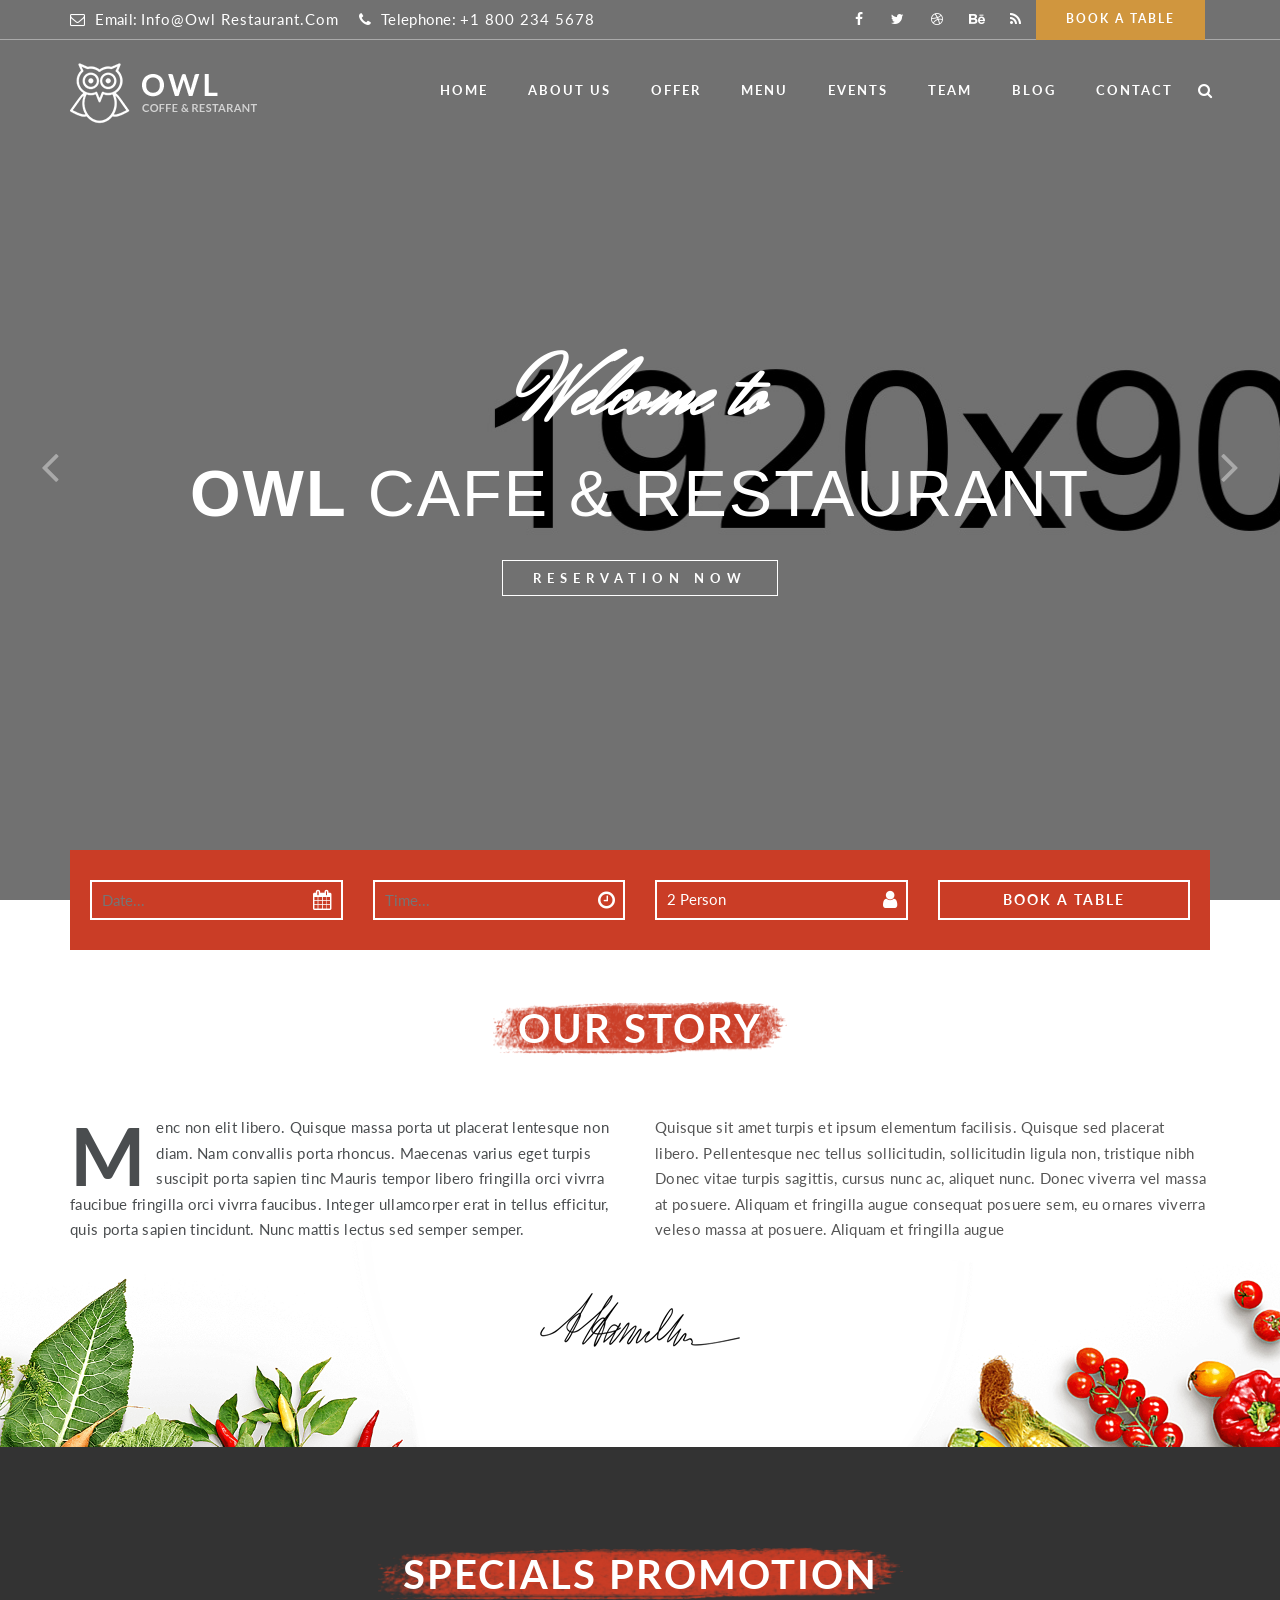
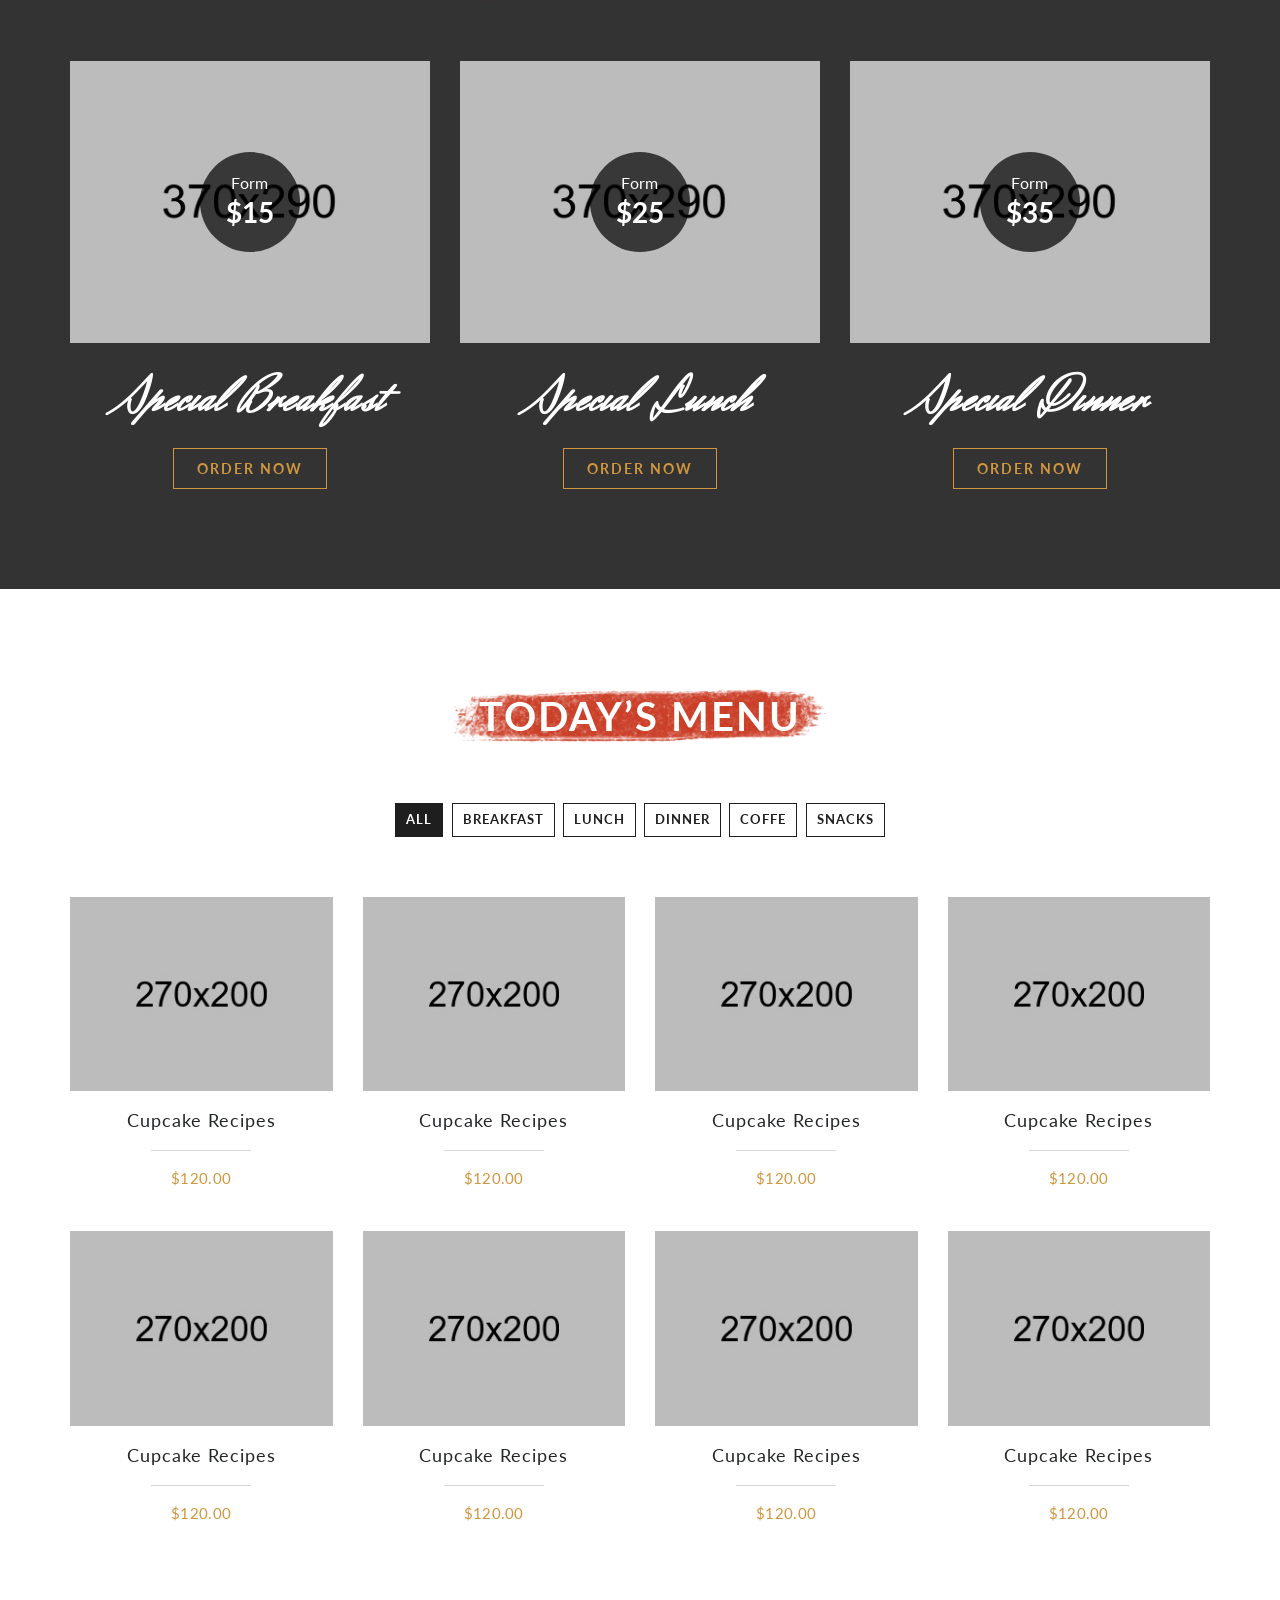
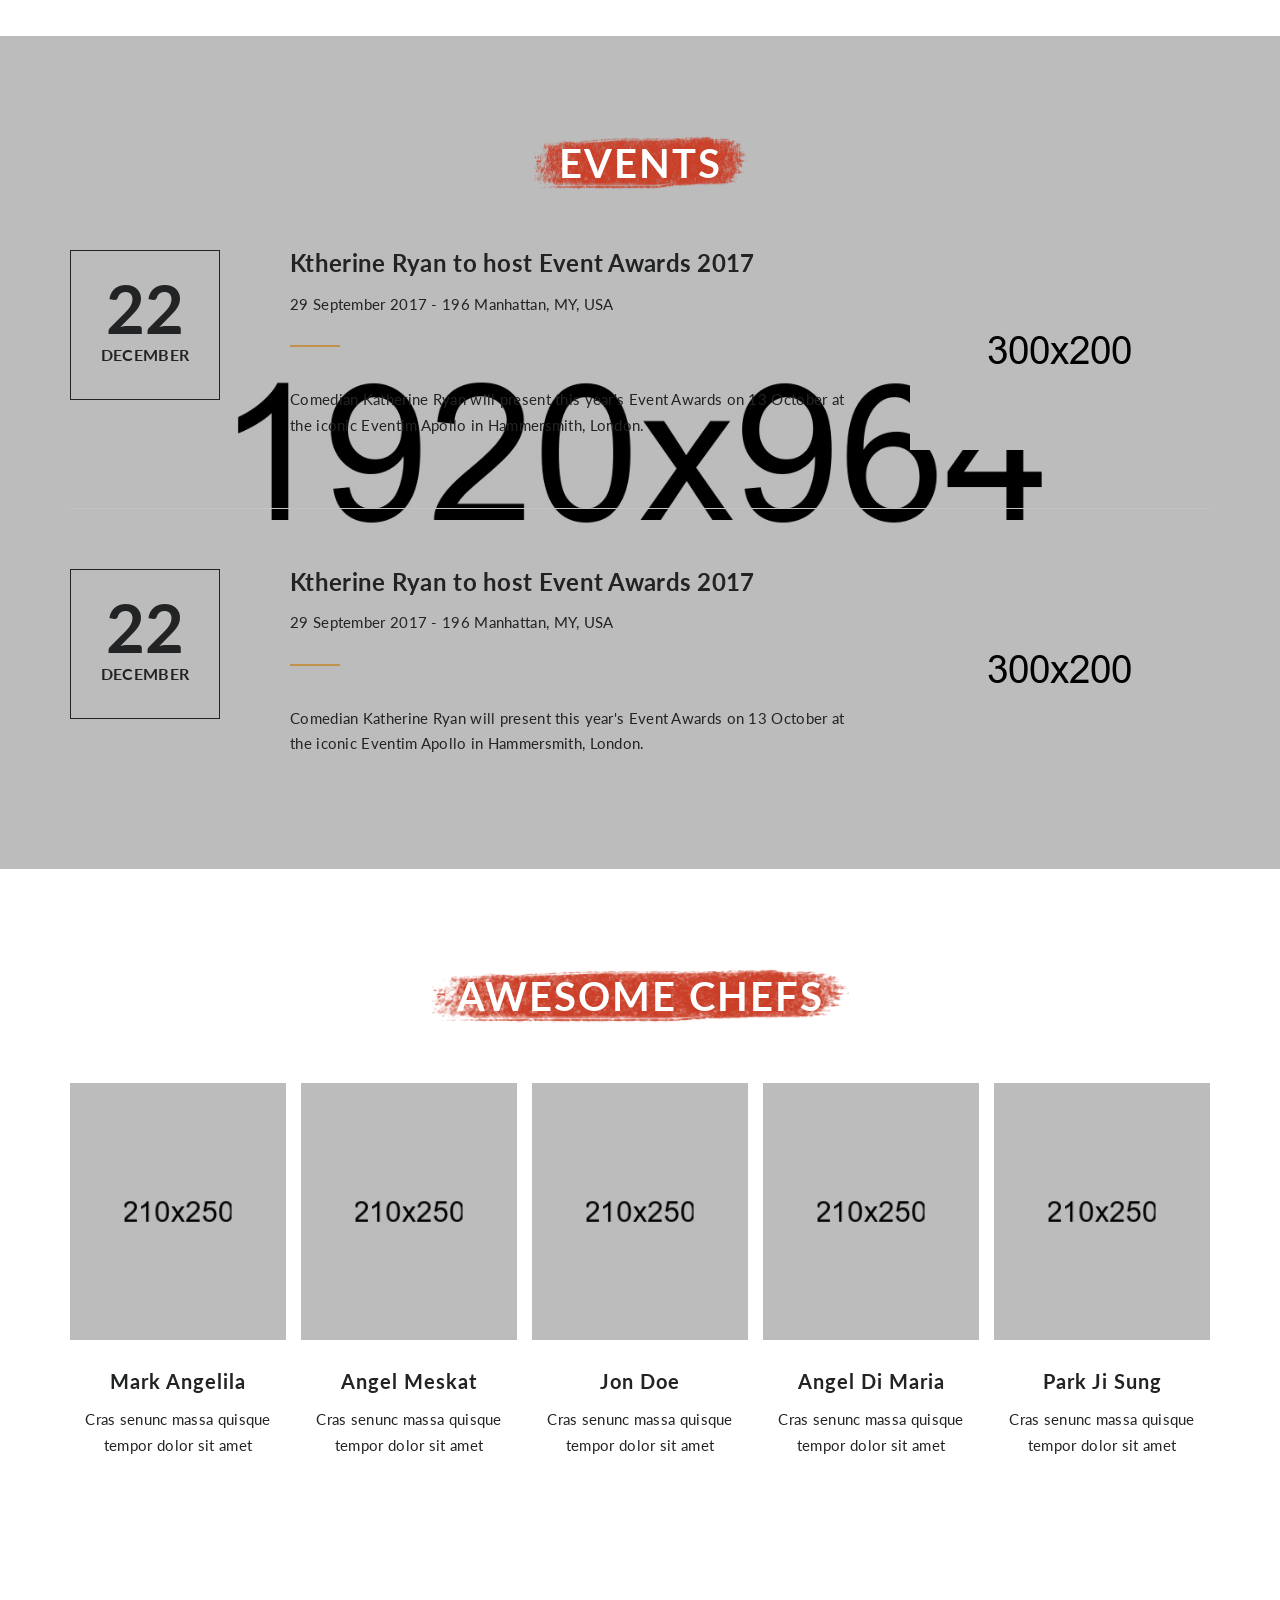
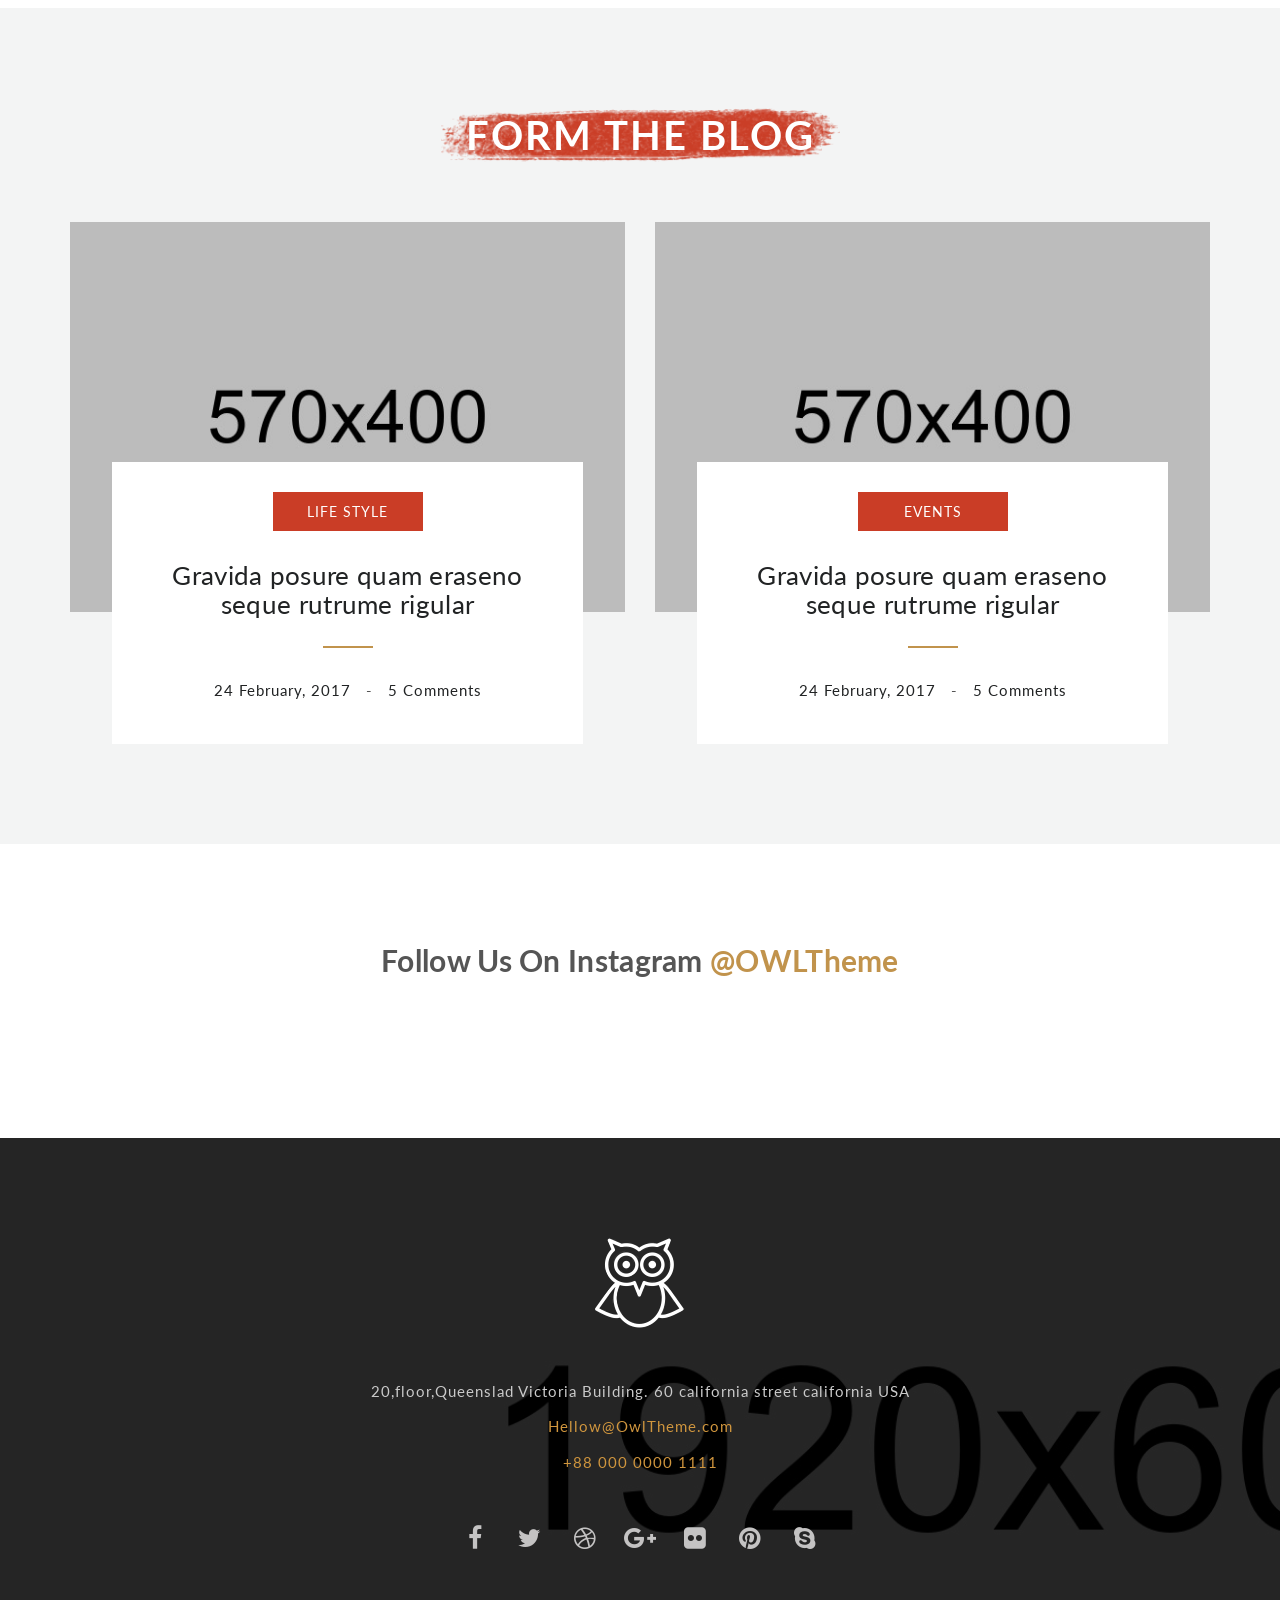
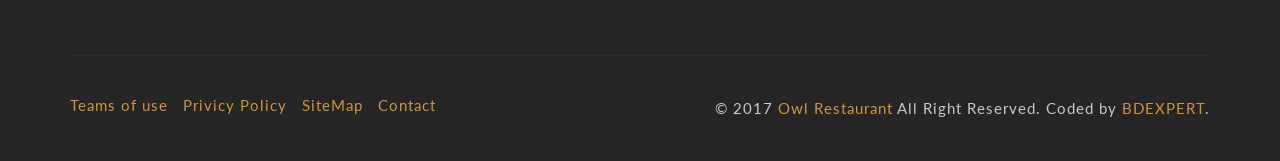
<file: owl-restaurant-html5-website-template/owl-restaurant/index-onepage.html>
<!doctype html>
<!--[if lt IE 7]>      <html class="no-js lt-ie9 lt-ie8 lt-ie7" lang=""> <![endif]-->
<!--[if IE 7]>         <html class="no-js lt-ie9 lt-ie8" lang=""> <![endif]-->
<!--[if IE 8]>         <html class="no-js lt-ie9" lang=""> <![endif]-->
<!--[if gt IE 8]><!-->
<html class="no-js" lang="en">
<!--<![endif]-->

<head>
    <!--====== USEFULL META ======-->
    <meta charset="UTF-8">
    <meta http-equiv="X-UA-Compatible" content="IE=edge">
    <meta name="viewport" content="width=device-width, initial-scale=1">
    <meta name="description" content="Owl Restaurant is a simple video landing website" />
    <meta name="keywords" content="Video, youtube, vimeo" />

    <!--====== TITLE TAG ======-->
    <title>Home 3 Owl Restaurant</title>

    <!--====== FAVICON ICON =======-->
    <link rel="shortcut icon" type="image/ico" href="img/favicon.png" />

    <!--====== STYLESHEETS ======-->
    <link rel="stylesheet" href="css/normalize.css">
    <link rel="stylesheet" href="css/animate.css">
    <link rel="stylesheet" href="css/pogo-slider.css">
    <link rel="stylesheet" href="css/owl.carousel.css">
    <link rel="stylesheet" href="css/datepicker.css">
    <link rel="stylesheet" href="css/timepicker.min.css">
    <link rel="stylesheet" href="css/magnific-popup.css">
    <link href="css/bootstrap.min.css" rel="stylesheet">
    <link href="css/font-awesome.min.css" rel="stylesheet">

    <!--====== MAIN STYLESHEETS ======-->
    <link href="style.css" rel="stylesheet">
    <link href="css/responsive.css" rel="stylesheet">

    <script src="js/vendor/modernizr-2.8.3.min.js"></script>
    <!--[if lt IE 9]>
        <script src="//oss.maxcdn.com/html5shiv/3.7.2/html5shiv.min.js"></script>
        <script src="//oss.maxcdn.com/respond/1.4.2/respond.min.js"></script>
        <![endif]-->
</head>

<body class="home-three">

    <!--[if lt IE 8]>
        <p class="browserupgrade">You are using an <strong>outdated</strong> browser. Please <a href="http://browsehappy.com/">upgrade your browser</a> to improve your experience.</p>
    <![endif]-->

    <!--- PRELOADER -->
    <div class="preeloader">
        <div class="preloader-spinner"><i class="fa fa-cutlery"></i></div>
    </div>

    <!--SCROLL TO TOP-->
    <a href="#home" class="scrolltotop"><i class="fa fa-long-arrow-up"></i></a>

    <!--START TOP AREA-->
    <header class="top-area" id="home">
        <div class="header-top-area">
            <div class="top-bar">
                <div class="container">
                    <div class="row">
                        <div class="col-md-7 col-lg-6 col-sm-8">
                            <div class="call-to-action">
                                <p><i class="fa fa-envelope-o"></i>Email: <a href="#">info@Owl Restaurant.com</a></p>
                                <p><i class="fa fa-phone"></i>Telephone: <a href="#">+1 800 234 5678</a></p>
                            </div>
                        </div>
                        <div class="col-md-5 col-lg-6 col-sm-4">
                            <div class="book-table-popup">
                                <a href="reservation.html">Book a table</a>
                            </div>
                            <div class="top-social-bookmark">
                                <ul>
                                    <li><a href="#"><i class="fa fa-facebook"></i></a></li>
                                    <li><a href="#"><i class="fa fa-twitter"></i></a></li>
                                    <li><a href="#"><i class="fa fa-dribbble"></i></a></li>
                                    <li><a href="#"><i class="fa fa-behance"></i></a></li>
                                    <li><a href="#"><i class="fa fa-feed"></i></a></li>
                                </ul>
                            </div>
                        </div>
                    </div>
                </div>
            </div>

            <!--MAINMENU AREA-->
            <div class="mainmenu-area" id="mainmenu-area">
                <div class="mainmenu-area-bg"></div>
                <nav class="navbar">
                    <div class="container">
                        <div class="navbar-header">
                            <button class="collapsed navbar-toggle" type="button" data-toggle="collapse" data-target=".bs-example-js-navbar-scrollspy">
                                <span class="sr-only">Toggle navigation</span>
                                <span class="icon-bar"></span>
                                <span class="icon-bar"></span>
                                <span class="icon-bar"></span>
                            </button>
                            <a href="#home" class="navbar-brand"><img src="img/main_logo_black.png" alt="logo"></a>
                            <a href="#home" class="navbar-brand white"><img src="img/main_logo.png" alt="logo"></a>
                        </div>
                        <div class="collapse navbar-collapse bs-example-js-navbar-scrollspy">
                            <div class="search-form-area">
                                <div class="search-form-overlay"></div>
                                <a class="search-form-trigger" href="#search-form">Search<span></span></a>
                                <div id="search-form" class="search-form">
                                    <form>
                                        <input type="search" placeholder="Search...">
                                    </form>
                                </div>
                            </div>
                            <ul id="nav" class="nav navbar-nav cl-effect-11">
                                <li class="active"><a class="at-drop-down" href="index.html">Home <i class="hidden-md hidden-lg fa fa-angle-down"></i></a>
                                    <ul class="sub-menu">
                                        <li><a href="index.html">Home Deafult 1</a></li>
                                        <li><a href="index-2.html">Home Version 2</a></li>
                                        <li><a href="">Home Version 3</a></li>
                                        <li class="active"><a href="index-onepage.html">Onepage Modern</a></li>
                                        <li><a href="index-onepage-classic.html">Onepage Classic</a></li>
                                    </ul>
                                </li>
                                <li><a href="#about">about us</a></li>
                                <li><a href="#promotion">Offer</a></li>
                                <li><a href="#menu">Menu</a></li>
                                <li><a href="#event">Events</a></li>
                                <li><a href="#team">team</a></li>
                                <li><a href="#blog">blog</a></li>
                                <li><a href="#contact">Contact</a></li>
                            </ul>
                        </div>
                    </div>
                </nav>
            </div>
            <!--END MAINMENU AREA END-->
        </div>

        <!--HHOME SLIDER AREA-->
        <div class="slider-area">
            <div class="pogoSlider">
                <div class="pogoSlider-slide" data-transition="fade" data-duration="1500" style="background:url(img/slider/slide_5.jpg) no-repeat scroll 0 0 / cover;">
                    <h2 class="pogoSlider-slide-element" data-in="expand" data-out="expand" data-duration="700">Welcome to</h2>
                    <h1 class="pogoSlider-slide-element" data-in="expand" data-out="expand" data-duration="1500"><span>OWL</span> Cafe & Restaurant</h1>
                    <h3 class="pogoSlider-slide-element" data-in="expand" data-out="expand" data-duration="2300"><a href="reservation.html">Reservation Now</a></h3>
                </div>
                <div class="pogoSlider-slide" data-transition="fade" style="background:url(img/slider/slide_1.jpg) no-repeat scroll 0 0 / cover;">
                    <h2 class="pogoSlider-slide-element" data-in="expand" data-out="expand" data-duration="700">Our menus</h2>
                    <h1 class="pogoSlider-slide-element" data-in="expand" data-out="expand" data-duration="1500">See What's <span>new</span> today</h1>
                    <h3 class="pogoSlider-slide-element" data-in="expand" data-out="expand" data-duration="2300"><a href="#menu">Todays Menu</a></h3>
                </div>
                <div class="pogoSlider-slide" data-transition="fade" style="background:url(img/slider/slide_2.jpg) no-repeat scroll 0 0 / cover;">
                    <h2 class="pogoSlider-slide-element" data-in="expand" data-out="expand" data-duration="700">Get ready</h2>
                    <h1 class="pogoSlider-slide-element" data-in="expand" data-out="expand" data-duration="1500">to <span>Join</span> with us</h1>
                    <h3 class="pogoSlider-slide-element" data-in="expand" data-out="expand" data-duration="2300"><a href="reservation.html">Book A Table</a></h3>
                </div>
            </div>
        </div>
        <!--HOME SLIDER AREA END-->

    </header>
    <!--END TOP AREA-->

    <!--ABOUT AREA-->
    <section class="about-area section-padding" id="about">
        <div class="container">
            <div class="row">
                <div class="col-md-12 col-lg-12 col-sm-12 col-xs-12">
                    <form action="#" class="table-booking-form" id="reservation">
                        <div class="row">
                            <div class="col- col-md-3 col-lg-3 col-sm-6 col-xs-12">
                                <label for="date"><i class="fa fa-calendar"></i></label>
                                <input type="text" name="date" id="date" data-select="datepicker" placeholder="Date...">
                            </div>
                            <div class="col- col-md-3 col-lg-3 col-sm-6 col-xs-12">
                                <label for="time"><i class="fa fa-clock-o"></i></label>
                                <input type="text" id="time" placeholder="Time...">
                            </div>
                            <div class="col- col-md-3 col-lg-3 col-sm-6 col-xs-12">
                                <label for="person"><i class="fa fa-user"></i></label>
                                <select name="person" id="person">
                                    <option value="2">2 Person</option>
                                    <option value="3">3 Person</option>
                                    <option value="4">4 Person</option>
                                    <option value="5">5 Person</option>
                                    <option value="6">6 Person</option>
                                    <option value="7">7 Person</option>
                                </select>
                            </div>
                            <div class="col- col-md-3 col-lg-3 col-sm-6 col-xs-12">
                                <button type="submit">book a table</button>
                            </div>
                        </div>
                    </form>
                </div>
            </div>
        </div>
        <div class="container wow fadeIn">
            <div class="row">
                <div class="col-md-12 col-lg-12 col-sm-12 col-xs-12">
                    <div class="area-title text-center">
                        <h3>Our Story</h3>
                    </div>
                </div>
                <div class="col-md-6 col-lg-6 col-sm-12 col-xs-12">
                    <div class="about-content">
                        <p><span class="big-text">M</span> enc non elit libero. Quisque massa porta ut placerat lentesque non diam. Nam convallis porta rhoncus. Maecenas varius eget turpis suscipit porta sapien tinc Mauris tempor libero fringilla orci vivrra faucibue fringilla orci vivrra faucibus. Integer ullamcorper erat in tellus efficitur, quis porta sapien tincidunt. Nunc mattis lectus sed semper semper. </p>
                    </div>
                </div>
                <div class="col-md-6 col-lg-6 col-sm-12 col-xs-12">
                    <div class="right-about-content">
                        <p>Quisque sit amet turpis et ipsum elementum facilisis. Quisque sed placerat libero. Pellentesque nec tellus sollicitudin, sollicitudin ligula non, tristique nibh Donec vitae turpis sagittis, cursus nunc ac, aliquet nunc. Donec viverra vel massa at posuere. Aliquam et fringilla augue consequat posuere sem, eu ornares viverra veleso massa at posuere. Aliquam et fringilla augue</p>
                    </div>
                </div>
                <div class="col-md-12 col-lg-12 col-sm-12 col-xs-12">
                    <div class="about-author-sign text-center">
                        <img src="img/about/about_sign.png" alt="">
                    </div>
                </div>
            </div>
        </div>
    </section>
    <!--ABOUT AREA END-->

    <!--PROMOTIONS AREA-->
    <section class="promotions-area section-padding" id="promotion">
        <div class="promotion-area-bg"></div>
        <div class="container wow fadeIn">
            <div class="row">
                <div class="col-md-12 col-lg-12 col-sm-12 col-xs-12">
                    <div class="area-title text-center">
                        <h3>Specials Promotion</h3>
                    </div>
                </div>
            </div>
            <div class="row">
                <div class="col-md-4 col-lg-4 col-sm-12 col-xs-12">
                    <div class="single-promotions text-center">
                        <div class="promotions-img">
                            <img src="img/promotions/promo_1.jpg" alt="">
                            <div class="pakage-rate">
                                <p>Form <span>$15</span></p>
                            </div>
                        </div>
                        <div class="promotions-details">
                            <h4>Special Breakfast</h4>
                            <a href="#" class="read-more">Order now</a>
                        </div>
                    </div>
                </div>
                <div class="col-md-4 col-lg-4 col-sm-12 col-xs-12">
                    <div class="single-promotions text-center">
                        <div class="promotions-img">
                            <img src="img/promotions/promo_2.jpg" alt="">
                            <div class="pakage-rate">
                                <p>Form <span>$25</span></p>
                            </div>
                        </div>
                        <div class="promotions-details">
                            <h4>Special Lunch</h4>
                            <a href="#" class="read-more">Order now</a>
                        </div>
                    </div>
                </div>
                <div class="col-md-4 col-lg-4 col-sm-12 col-xs-12">
                    <div class="single-promotions text-center">
                        <div class="promotions-img">
                            <img src="img/promotions/promo_3.jpg" alt="">
                            <div class="pakage-rate">
                                <p>Form <span>$35</span></p>
                            </div>
                        </div>
                        <div class="promotions-details">
                            <h4>Special Dinner</h4>
                            <a href="#" class="read-more">Order now</a>
                        </div>
                    </div>
                </div>
            </div>
        </div>
    </section>
    <!--PROMOTIONS AREA END-->

    <!--MENUS AREA-->
    <section class="menus-area section-padding" id="menu">
        <div class="container wow fadeIn">
            <div class="row">
                <div class="col-md-12 col-lg-12 col-sm-12 col-xs-12">
                    <div class="area-title text-center">
                        <h3>Today’s menu</h3>
                    </div>
                </div>
            </div>
            <div class="row">
                <div class="col-md-12 col-lg-12 col-sm-12 col-xs-12">
                    <div class="food-menu-list-menu">
                        <ul>
                            <li class="filter active" data-filter="all">All</li>
                            <li class="filter" data-filter=".breakfast">Breakfast</li>
                            <li class="filter" data-filter=".lunch">Lunch</li>
                            <li class="filter" data-filter=".dinner">Dinner</li>
                            <li class="filter" data-filter=".coffee">Coffe</li>
                            <li class="filter" data-filter=".snacks">Snacks</li>
                        </ul>
                    </div>
                </div>
            </div>
            <div class="row food-menu-list">
                <div class="mix col-md-3 col-lg-3 col-sm-6 col-xs-12 single-menu breakfast coffee snacks">
                    <div class="food-menu-img">
                        <a href="img/menu/menu_1.jpg" class="menu-popup" data-effect="mfp-zoom-out"><img src="img/menu/menu_1.jpg" alt=""></a>
                    </div>
                    <div class="food-menu-details">
                        <h4>Cupcake Recipes</h4>
                        <p class="menu-price">$120.00</p>
                    </div>
                </div>
                <div class="mix col-md-3 col-lg-3 col-sm-6 col-xs-12 single-menu dinner snacks">
                    <div class="food-menu-img">
                        <a href="img/menu/menu_2.jpg" class="menu-popup" data-effect="mfp-zoom-out"><img src="img/menu/menu_2.jpg" alt=""></a>
                    </div>
                    <div class="food-menu-details">
                        <h4>Cupcake Recipes</h4>
                        <p class="menu-price">$120.00</p>
                    </div>
                </div>
                <div class="mix col-md-3 col-lg-3 col-sm-6 col-xs-12 single-menu breakfast">
                    <div class="food-menu-img">
                        <a href="img/menu/menu_3.jpg" class="menu-popup" data-effect="mfp-zoom-out"><img src="img/menu/menu_3.jpg" alt=""></a>
                    </div>
                    <div class="food-menu-details">
                        <h4>Cupcake Recipes</h4>
                        <p class="menu-price">$120.00</p>
                    </div>
                </div>
                <div class="mix col-md-3 col-lg-3 col-sm-6 col-xs-12 single-menu dinner lunch breakfast snacks">
                    <div class="food-menu-img">
                        <a href="img/menu/menu_4.jpg" class="menu-popup" data-effect="mfp-zoom-out"><img src="img/menu/menu_4.jpg" alt=""></a>
                    </div>
                    <div class="food-menu-details">
                        <h4>Cupcake Recipes</h4>
                        <p class="menu-price">$120.00</p>
                    </div>
                </div>
                <div class="mix col-md-3 col-lg-3 col-sm-6 col-xs-12 single-menu lunch coffee">
                    <div class="food-menu-img">
                        <a href="img/menu/menu_5.jpg" class="menu-popup" data-effect="mfp-zoom-out"><img src="img/menu/menu_5.jpg" alt=""></a>
                    </div>
                    <div class="food-menu-details">
                        <h4>Cupcake Recipes</h4>
                        <p class="menu-price">$120.00</p>
                    </div>
                </div>
                <div class="mix col-md-3 col-lg-3 col-sm-6 col-xs-12 single-menu breakfast">
                    <div class="food-menu-img">
                        <a href="img/menu/menu_6.jpg" class="menu-popup" data-effect="mfp-zoom-out"><img src="img/menu/menu_6.jpg" alt=""></a>
                    </div>
                    <div class="food-menu-details">
                        <h4>Cupcake Recipes</h4>
                        <p class="menu-price">$120.00</p>
                    </div>
                </div>
                <div class="mix col-md-3 col-lg-3 col-sm-6 col-xs-12 single-menu lunch dinner">
                    <div class="food-menu-img">
                        <a href="img/menu/menu_7.jpg" class="menu-popup" data-effect="mfp-zoom-out"><img src="img/menu/menu_7.jpg" alt=""></a>
                    </div>
                    <div class="food-menu-details">
                        <h4>Cupcake Recipes</h4>
                        <p class="menu-price">$120.00</p>
                    </div>
                </div>
                <div class="mix col-md-3 col-lg-3 col-sm-6 col-xs-12 single-menu lunch dinner">
                    <div class="food-menu-img">
                        <a href="img/menu/menu_8.jpg" class="menu-popup" data-effect="mfp-zoom-out"><img src="img/menu/menu_8.jpg" alt=""></a>
                    </div>
                    <div class="food-menu-details">
                        <h4>Cupcake Recipes</h4>
                        <p class="menu-price">$120.00</p>
                    </div>
                </div>
            </div>
        </div>
    </section>
    <!--MENUS AREA END-->

    <!--EVENT AREA-->
    <section class="event-area section-padding" id="event">
        <div class="event-area-bg"></div>
        <div class="container wow fadeIn">
            <div class="row">
                <div class="col-md-12 col-lg-12 col-sm-12 col-xs-12">
                    <div class="area-title text-center">
                        <h3>Events</h3>
                    </div>
                </div>
            </div>
            <div class="row event-list">
                <div class="col-md-12 col-lg-12 col-sm-12 col-xs-12">
                    <div class="single-event">
                        <div class="event-img">
                            <img src="img/event/event_1.jpg" alt="">
                        </div>
                        <div class="event-content">
                            <div class="event-date">
                                <p><span>22</span>December</p>
                            </div>
                            <div class="event-details">
                                <h3><a href="single-event.html">Ktherine Ryan to host Event Awards 2017</a></h3>
                                <p class="event-meta"><a href="#">29 September 2017 </a>- 196 Manhattan, MY, USA</p>
                                <p>Comedian Katherine Ryan will present this year's Event Awards on 13 October at the iconic Eventim Apollo in Hammersmith, London.</p>
                            </div>
                        </div>
                    </div>

                    <div class="single-event">
                        <div class="event-img">
                            <img src="img/event/event_2.jpg" alt="">
                        </div>
                        <div class="event-content">
                            <div class="event-date">
                                <p><span>22</span>December</p>
                            </div>
                            <div class="event-details">
                                <h3><a href="single-event.html">Ktherine Ryan to host Event Awards 2017</a></h3>
                                <p class="event-meta"><a href="#">29 September 2017 </a>- 196 Manhattan, MY, USA</p>
                                <p>Comedian Katherine Ryan will present this year's Event Awards on 13 October at the iconic Eventim Apollo in Hammersmith, London.</p>
                            </div>
                        </div>
                    </div>
                </div>
            </div>
        </div>
    </section>
    <!--EVENT AREA END-->

    <!--TEAM AREA-->
    <section class="team-area section-padding" id="team">
        <div class="container wow fadeIn">
            <div class="row">
                <div class="col-md-12 col-lg-12 col-sm-12 col-xs-12">
                    <div class="area-title text-center">
                        <h3>Awesome chefs</h3>
                    </div>
                </div>
            </div>
            <div class="row">
                <div class="col-md-12 col-lg-12 col-sm-12 col-xs-12 team-slider">
                    <div class="single-team-member text-center">
                        <div class="team-member-img ">
                            <img src="img/team/team-1.jpg" alt="">
                            <div class="member-social-bookmark">
                                <ul>
                                    <li><a href="#"><i class="fa fa-facebook"></i></a></li>
                                    <li><a href="#"><i class="fa fa-twitter"></i></a></li>
                                    <li><a href="#"><i class="fa fa-behance"></i></a></li>
                                    <li><a href="#"><i class="fa fa-instagram"></i></a></li>
                                    <li><a href="#"><i class="fa fa-dribbble"></i></a></li>
                                </ul>
                            </div>
                        </div>
                        <div class="member-details">
                            <h3>Mark Angelila</h3>
                            <p>Cras senunc massa quisque tempor dolor sit amet </p>
                        </div>
                    </div>
                    <div class="single-team-member text-center">
                        <div class="team-member-img ">
                            <img src="img/team/team-2.jpg" alt="">
                            <div class="member-social-bookmark">
                                <ul>
                                    <li><a href="#"><i class="fa fa-facebook"></i></a></li>
                                    <li><a href="#"><i class="fa fa-twitter"></i></a></li>
                                    <li><a href="#"><i class="fa fa-behance"></i></a></li>
                                    <li><a href="#"><i class="fa fa-instagram"></i></a></li>
                                    <li><a href="#"><i class="fa fa-dribbble"></i></a></li>
                                </ul>
                            </div>
                        </div>
                        <div class="member-details">
                            <h3>Angel Meskat</h3>
                            <p>Cras senunc massa quisque tempor dolor sit amet </p>
                        </div>
                    </div>
                    <div class="single-team-member text-center">
                        <div class="team-member-img ">
                            <img src="img/team/team-3.jpg" alt="">
                            <div class="member-social-bookmark">
                                <ul>
                                    <li><a href="#"><i class="fa fa-facebook"></i></a></li>
                                    <li><a href="#"><i class="fa fa-twitter"></i></a></li>
                                    <li><a href="#"><i class="fa fa-behance"></i></a></li>
                                    <li><a href="#"><i class="fa fa-instagram"></i></a></li>
                                    <li><a href="#"><i class="fa fa-dribbble"></i></a></li>
                                </ul>
                            </div>
                        </div>
                        <div class="member-details">
                            <h3>Jon Doe</h3>
                            <p>Cras senunc massa quisque tempor dolor sit amet </p>
                        </div>
                    </div>
                    <div class="single-team-member text-center">
                        <div class="team-member-img ">
                            <img src="img/team/team-4.jpg" alt="">
                            <div class="member-social-bookmark">
                                <ul>
                                    <li><a href="#"><i class="fa fa-facebook"></i></a></li>
                                    <li><a href="#"><i class="fa fa-twitter"></i></a></li>
                                    <li><a href="#"><i class="fa fa-behance"></i></a></li>
                                    <li><a href="#"><i class="fa fa-instagram"></i></a></li>
                                    <li><a href="#"><i class="fa fa-dribbble"></i></a></li>
                                </ul>
                            </div>
                        </div>
                        <div class="member-details">
                            <h3>Angel Di Maria</h3>
                            <p>Cras senunc massa quisque tempor dolor sit amet </p>
                        </div>
                    </div>
                    <div class="single-team-member text-center">
                        <div class="team-member-img ">
                            <img src="img/team/team-5.jpg" alt="">
                            <div class="member-social-bookmark">
                                <ul>
                                    <li><a href="#"><i class="fa fa-facebook"></i></a></li>
                                    <li><a href="#"><i class="fa fa-twitter"></i></a></li>
                                    <li><a href="#"><i class="fa fa-behance"></i></a></li>
                                    <li><a href="#"><i class="fa fa-instagram"></i></a></li>
                                    <li><a href="#"><i class="fa fa-dribbble"></i></a></li>
                                </ul>
                            </div>
                        </div>
                        <div class="member-details">
                            <h3>Park Ji Sung</h3>
                            <p>Cras senunc massa quisque tempor dolor sit amet </p>
                        </div>
                    </div>
                </div>
            </div>
        </div>
    </section>
    <!--TEAM AREA END-->

    <!--BLOG AREA-->
    <section class="blog-area section-padding" id="blog">
        <div class="container wow fadeIn">
            <div class="row">
                <div class="col-md-12 col-lg-12 col-sm-12 col-xs-12">
                    <div class="area-title text-center">
                        <h3>Form The Blog</h3>
                    </div>
                </div>
            </div>
            <div class="row">
                <div class="col-md-6 col-lg-6 col-sm-12 col-xs-12">
                    <div class="single-post text-center">
                        <div class="blog-post-img ">
                            <img src="img/blog/blog-1.jpg" alt="">
                        </div>
                        <div class="post-details">
                            <a href="#" class="post-meta-button">Life style</a>
                            <h3><a href="single-blog.html">Gravida posure quam eraseno seque rutrume rigular </a></h3>
                            <p class="post-meta"><a href="#">24 February, 2017</a> - <a href="#">5 Comments</a></p>
                        </div>
                    </div>
                </div>
                <div class="col-md-6 col-lg-6 col-sm-12 col-xs-12">
                    <div class="single-post text-center">
                        <div class="blog-post-img ">
                            <img src="img/blog/blog-2.jpg" alt="">
                        </div>
                        <div class="post-details">
                            <a href="#" class="post-meta-button">events</a>
                            <h3><a href="single-blog.html">Gravida posure quam eraseno seque rutrume rigular </a></h3>
                            <p class="post-meta"><a href="#">24 February, 2017</a> - <a href="#">5 Comments</a></p>
                        </div>
                    </div>
                </div>
            </div>
        </div>
    </section>
    <!--BLOG AREA END-->

    <!--INSTAGRAM FEED-->
    <section class="instagram-area section-padding">
        <div class="container wow fadeIn">
            <div class="row">
                <div class="col-md-12 col-lg-12 col-sm-12 col-xs-12">
                    <div class="area-title text-center">
                        <h4>Follow us on Instagram <a href="#">@OWLTheme</a></h4>
                    </div>
                </div>
            </div>
            <div class="row">
                <div class="col-md-12 col-lg-12 col-sm-12 col-xs-12">
                    <div class="instagram-feed-content text-center">
                        <ul class="instagram-feed"></ul>
                    </div>
                </div>
            </div>
        </div>
    </section>
    <!--INSTAGRAM FEED END-->

    <!--FOOER AREA-->
    <div class="footer-area" id="contact">
        <div class="footer-area-bg"></div>
        <div class="container wow fadeIn">
            <div class="row">
                <div class="col-md-12 col-lg-12 col-sm-12 col-xs-12">
                    <div class="footer-top section-padding text-center">
                        <div class="footer-logo">
                            <a href="#"><img src="img/footer_white_logo.png" alt=""></a>
                        </div>
                        <div class="footer-address">
                            <p>20,floor,Queenslad Victoria Building. 60 california street california USA</p>
                            <p><a href="mailto:mehedidb@gmail.com">Hellow@OwlTheme.com</a></p>
                            <p><a href="callto:+8800000001111">+88 000 0000 1111</a></p>
                        </div>
                        <div class="footer-social-bookmark">
                            <ul>
                                <li><a href="#"><i class="fa fa-facebook"></i></a></li>
                                <li><a href="#"><i class="fa fa-twitter"></i></a></li>
                                <li><a href="#"><i class="fa fa-dribbble"></i></a></li>
                                <li><a href="#"><i class="fa fa-google-plus"></i></a></li>
                                <li><a href="#"><i class="fa fa-flickr"></i></a></li>
                                <li><a href="#"><i class="fa fa-pinterest"></i></a></li>
                                <li><a href="#"><i class="fa fa-skype"></i></a></li>
                            </ul>
                        </div>
                    </div>
                </div>
            </div>
            <div class="row">
                <div class="col-md-6 col-lg-6 col-sm-12 col-xs-12">
                    <div class="footer-menu">
                        <ul>
                            <li><a href="#">Teams of use</a></li>
                            <li><a href="#">Privicy Policy</a></li>
                            <li><a href="#">SiteMap</a></li>
                            <li><a href="#">Contact</a></li>
                        </ul>
                    </div>
                </div>
                <div class="col-md-6 col-lg-6 col-sm-12 col-xs-12">
                    <div class="footer-copyright">
                        <p>&copy; 2017 <a href="#">Owl Restaurant</a> All Right Reserved. Coded by <a href="http://themeforest.net/user/bdexpert">BDEXPERT</a>.</p>
                    </div>
                </div>
            </div>
        </div>
    </div>
    <!--FOOER AREA END-->


    <!--====== SCRIPTS JS ======-->
    <script src="js/vendor/jquery-1.12.4.min.js"></script>
    <script src="js/vendor/bootstrap.min.js"></script>

    <!--====== PLUGINS JS ======-->
    <script src="js/vendor/jquery.easing.1.3.js"></script>
    <script src="js/vendor/jquery-migrate-1.2.1.min.js"></script>
    <script src="js/jquery.pogo-slider.js"></script>
    <script src="js/owl.carousel.min.js"></script>
    <script src="js/jquery.mixitup.min.js"></script>
    <script src="js/spectragram.js"></script>
    <script src="js/jquery.magnific-popup.min.js"></script>
    <script src="js/datepicker.min.js"></script>
    <script src="js/timepicker.min.js"></script>
    <script src="js/waypoints.min.js"></script>
    <script src="js/jquery.counterup.min.js"></script>
    <script src="js/wow.min.js"></script>
    <script src="js/contact-form.js"></script>
    <script src="js/jquery.sticky.js"></script>

    <!--===== ACTIVE JS=====-->
    <script src="js/main.js"></script>
</body>

</html>
</file>
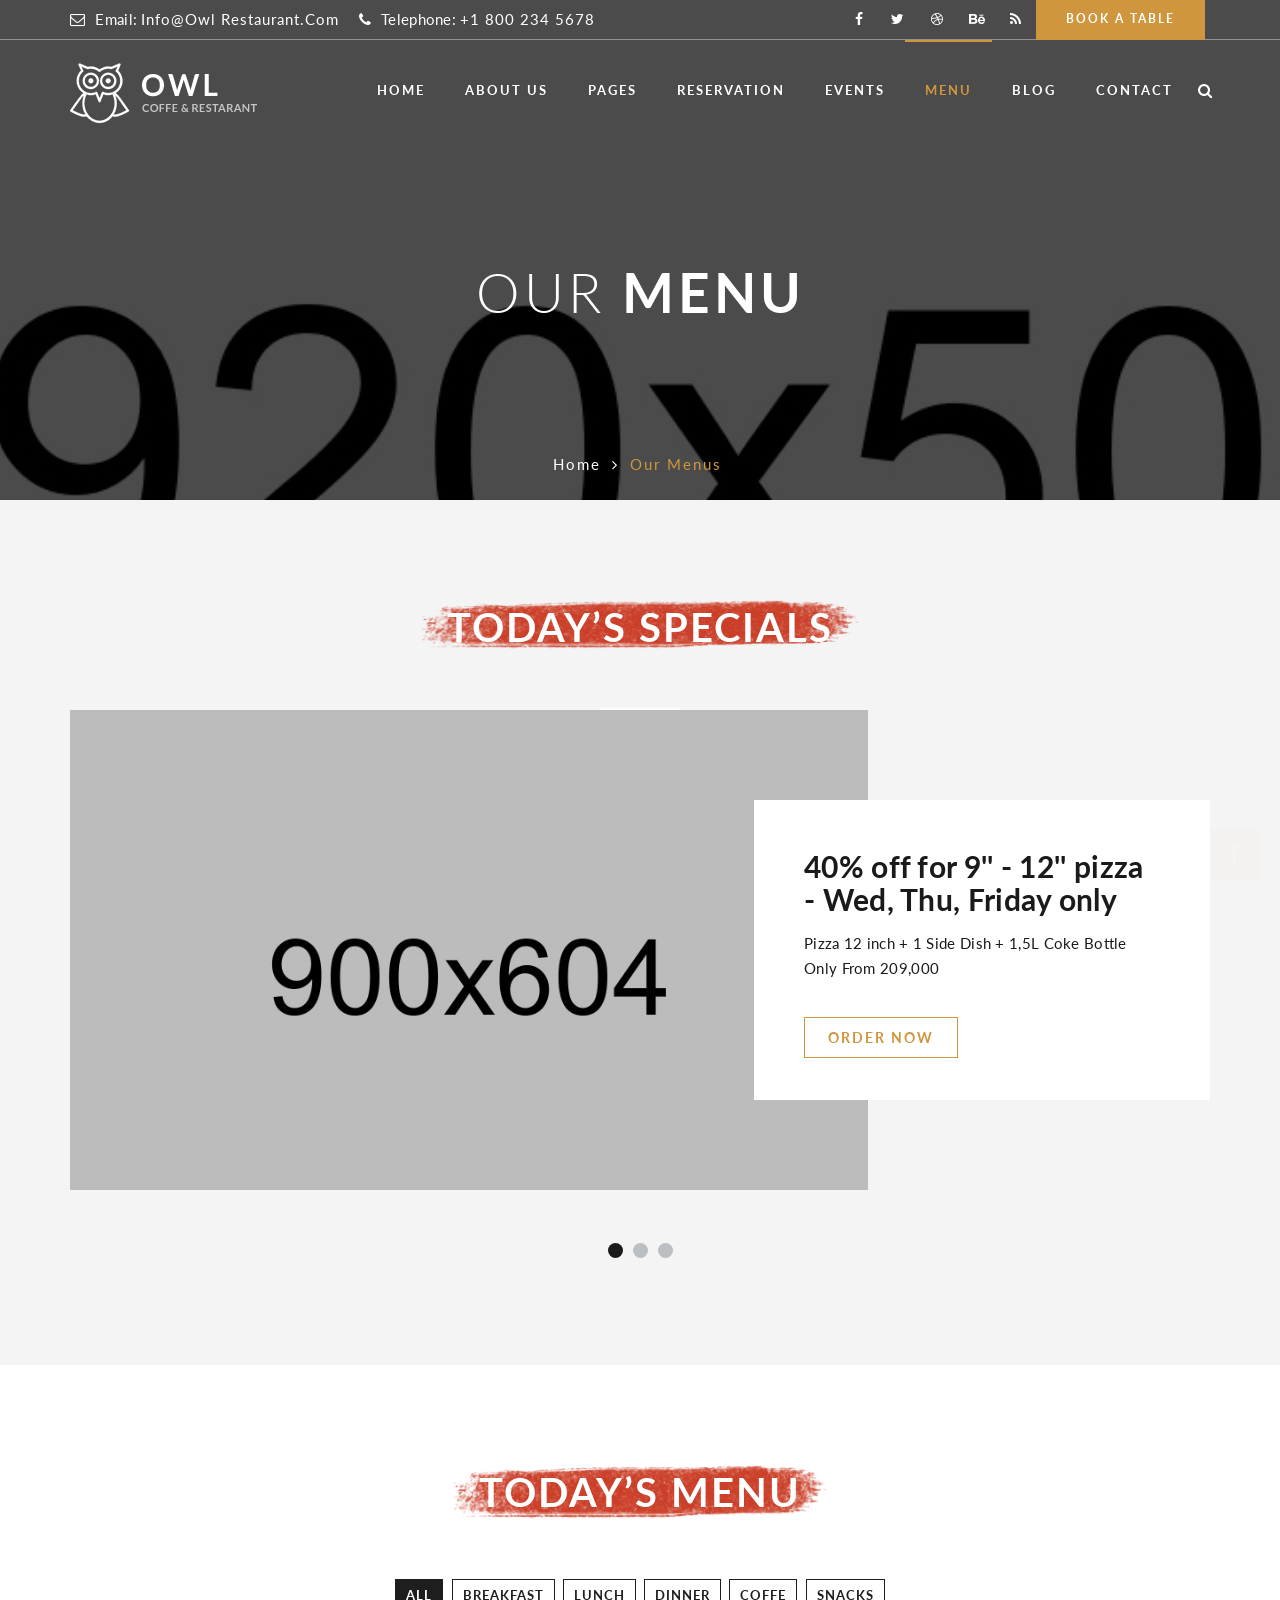
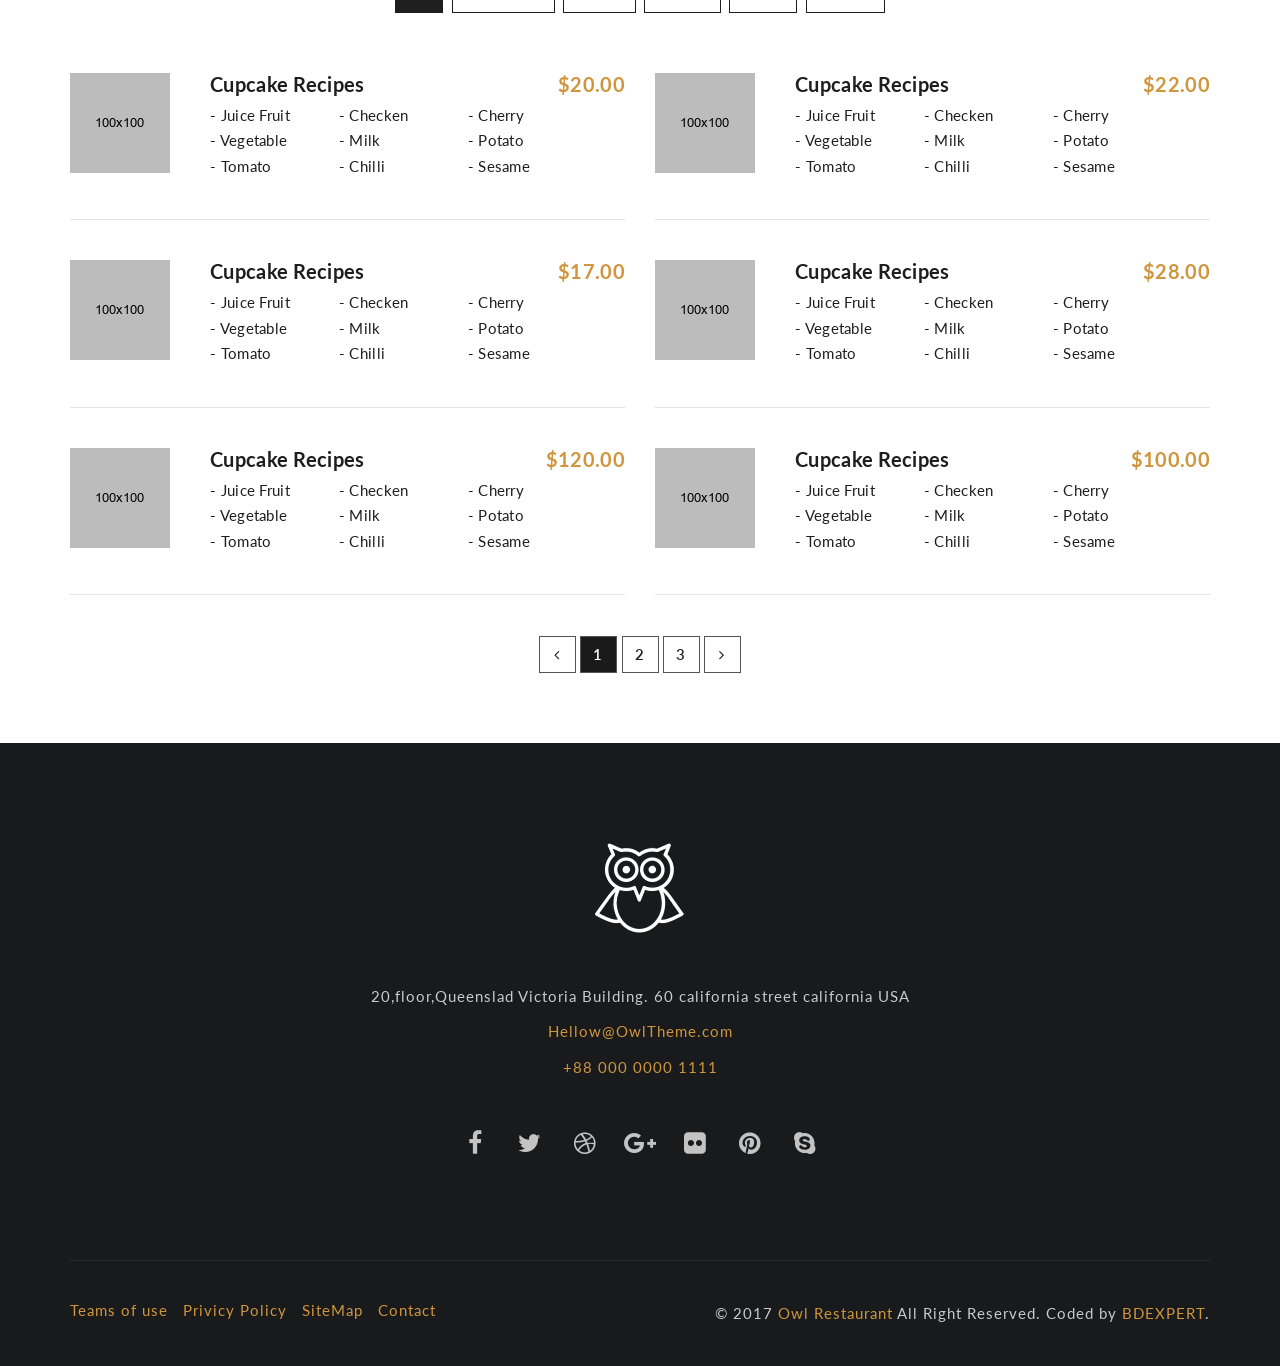
<file: owl-restaurant-html5-website-template/owl-restaurant/menu-2.html>
<!doctype html>
<!--[if lt IE 7]>      <html class="no-js lt-ie9 lt-ie8 lt-ie7" lang=""> <![endif]-->
<!--[if IE 7]>         <html class="no-js lt-ie9 lt-ie8" lang=""> <![endif]-->
<!--[if IE 8]>         <html class="no-js lt-ie9" lang=""> <![endif]-->
<!--[if gt IE 8]><!-->
<html class="no-js" lang="en">
<!--<![endif]-->

<head>
    <!--====== USEFULL META ======-->
    <meta charset="UTF-8">
    <meta http-equiv="X-UA-Compatible" content="IE=edge">
    <meta name="viewport" content="width=device-width, initial-scale=1">
    <meta name="description" content="Owl Restaurant is a simple video landing website" />
    <meta name="keywords" content="Video, youtube, vimeo" />

    <!--====== TITLE TAG ======-->
    <title>Menus Owl Restaurant</title>

    <!--====== FAVICON ICON =======-->
    <link rel="shortcut icon" type="image/ico" href="img/favicon.png" />

    <!--====== STYLESHEETS ======-->
    <link rel="stylesheet" href="css/normalize.css">
    <link rel="stylesheet" href="css/animate.css">
    <link rel="stylesheet" href="css/pogo-slider.css">
    <link rel="stylesheet" href="css/owl.carousel.css">
    <link rel="stylesheet" href="css/datepicker.css">
    <link rel="stylesheet" href="css/timepicker.min.css">
    <link rel="stylesheet" href="css/magnific-popup.css">
    <link href="css/bootstrap.min.css" rel="stylesheet">
    <link href="css/font-awesome.min.css" rel="stylesheet">

    <!--====== MAIN STYLESHEETS ======-->
    <link href="style.css" rel="stylesheet">
    <link href="css/responsive.css" rel="stylesheet">

    <script src="js/vendor/modernizr-2.8.3.min.js"></script>
    <!--[if lt IE 9]>
        <script src="//oss.maxcdn.com/html5shiv/3.7.2/html5shiv.min.js"></script>
        <script src="//oss.maxcdn.com/respond/1.4.2/respond.min.js"></script>
        <![endif]-->
</head>

<body>

    <!--[if lt IE 8]>
        <p class="browserupgrade">You are using an <strong>outdated</strong> browser. Please <a href="http://browsehappy.com/">upgrade your browser</a> to improve your experience.</p>
    <![endif]-->

    <!--- PRELOADER -->
    <div class="preeloader">
        <div class="preloader-spinner"><i class="fa fa-cutlery"></i></div>
    </div>

    <!--SCROLL TO TOP-->
    <a href="#home" class="scrolltotop"><i class="fa fa-long-arrow-up"></i></a>

    <!--START TOP AREA-->
    <header class="top-area single-page menu-page" id="home">
        <div class="page-barner-bg"></div>
        <div class="header-top-area">
            <div class="top-bar">
                <div class="container">
                    <div class="row">
                        <div class="col-md-7 col-lg-6 col-sm-8">
                            <div class="call-to-action">
                                <p><i class="fa fa-envelope-o"></i>Email: <a href="#">info@Owl Restaurant.com</a></p>
                                <p><i class="fa fa-phone"></i>Telephone: <a href="#">+1 800 234 5678</a></p>
                            </div>
                        </div>
                        <div class="col-md-5 col-lg-6 col-sm-4">
                            <div class="book-table-popup">
                                <a href="reservation.html">Book a table</a>
                            </div>
                            <div class="top-social-bookmark">
                                <ul>
                                    <li><a href="#"><i class="fa fa-facebook"></i></a></li>
                                    <li><a href="#"><i class="fa fa-twitter"></i></a></li>
                                    <li><a href="#"><i class="fa fa-dribbble"></i></a></li>
                                    <li><a href="#"><i class="fa fa-behance"></i></a></li>
                                    <li><a href="#"><i class="fa fa-feed"></i></a></li>
                                </ul>
                            </div>
                        </div>
                    </div>
                </div>
            </div>

            <!--MAINMENU AREA-->
            <div class="mainmenu-area" id="mainmenu-area">
                <div class="mainmenu-area-bg"></div>
                <nav class="navbar">
                    <div class="container">
                        <div class="navbar-header">
                            <button class="collapsed navbar-toggle" type="button" data-toggle="collapse" data-target=".bs-example-js-navbar-scrollspy">
                                <span class="sr-only">Toggle navigation</span>
                                <span class="icon-bar"></span>
                                <span class="icon-bar"></span>
                                <span class="icon-bar"></span>
                            </button>
                            <a href="index.html" class="navbar-brand"><img src="img/main_logo_black.png" alt="logo"></a>
                            <a href="index.html" class="navbar-brand white"><img src="img/main_logo.png" alt="logo"></a>
                        </div>
                        <div class="collapse navbar-collapse bs-example-js-navbar-scrollspy">
                            <div class="search-form-area">
                                <div class="search-form-overlay"></div>
                                <a class="search-form-trigger" href="#search-form">Search<span></span></a>
                                <div id="search-form" class="search-form">
                                    <form>
                                        <input type="search" placeholder="Search...">
                                    </form>
                                </div>
                            </div>
                            <ul id="nav" class="nav navbar-nav cl-effect-11">
                                <li><a class="at-drop-down" href="index.html">Home <i class="hidden-md hidden-lg fa fa-angle-down"></i></a>
                                    <ul class="sub-menu">
                                        <li><a href="index.html">Home Deafult 1</a></li>
                                        <li><a href="index-2.html">Home Version 2</a></li>
                                        <li><a href="index-3.html">Home Version 3</a></li>
                                        <li><a href="index-onepage.html">Onepage Modern</a></li>
                                        <li><a href="index-onepage-classic.html">Onepage Classic</a></li>
                                    </ul>
                                </li>
                                <li><a href="about-us.html">about us</a></li>
                                <li><a class="at-drop-down" href="blog.html">Pages <i class="hidden-md hidden-lg fa fa-angle-down"></i></a>
                                    <ul class="sub-menu">
                                        <li><a href="about-us-2.html">About Style 2</a></li>
                                        <li><a href="menu-2.html">Menu Style 2</a></li>
                                        <li><a href="reservation-2.html">Reservation 2</a></li>
                                        <li><a href="contact-us-2.html">Contact Style 2</a></li>
                                        <li><a href="blog.html">Blog Classic</a></li>
                                        <li><a href="single-blog.html">Single Post</a></li>
                                        <li><a href="events.html">Classic Events</a></li>
                                        <li><a href="single-event.html">Events Details</a></li>
                                        <li><a href="404.html">404 Error</a></li>
                                    </ul>
                                </li>
                                <li><a href="reservation.html">Reservation</a></li>
                                <li><a href="events.html">Events</a></li>
                                <li class="active"><a href="menu.html">Menu</a></li>
                                <li><a href="blog.html">blog</a></li>
                                <li><a href="contact-us.html">Contact</a></li>
                            </ul>
                        </div>
                    </div>
                </nav>
            </div>
            <!--END MAINMENU AREA END-->
        </div>

        <!--PAGE BARNER AREA-->
        <div class="page-barner-area">
            <div class="container wow fadeIn">
                <div class="row">
                    <div class="col-md-12 col-xs-12">
                        <div class="barner-text">
                            <h1><span>Our</span> Menu</h1>
                            <ul class="page-location">
                                <li><a href="index.html">Home</a></li>
                                <li><i class="fa fa-angle-right"></i></li>
                                <li class="active"><a href="menu.html">Our Menus</a></li>
                            </ul>
                        </div>
                    </div>
                </div>
            </div>
        </div>
        <!--PAGE BARNER AREA END-->

    </header>
    <!--END TOP AREA-->

    <!--PROMOTIONS AREA-->
    <section class="style-three home-three promotions-area section-padding">
        <div class="promotion-area-bg"></div>
        <div class="container wow fadeIn">
            <div class="row">
                <div class="col-md-12 col-lg-12 col-sm-12 col-xs-12">
                    <div class="area-title text-center">
                        <h3>Today’s Specials</h3>
                    </div>
                </div>
            </div>
            <div class="row">
                <div class="menu-discount-offer col-md-12 col-lg-12 col-sm-12 col-xs-12">
                    <div class="single-promotions">
                        <div class="promotions-img">
                            <img src="img/promotions/promo_slide_1.jpg" alt="">
                        </div>
                        <div class="promotions-details">
                            <h3>40% off for 9'' - 12'' pizza - Wed, Thu, Friday only</h3>
                            <p>Pizza 12 inch + 1 Side Dish + 1,5L Coke Bottle Only From 209,000</p>
                            <a href="#" class="read-more">Order now</a>
                        </div>
                    </div>
                    <div class="single-promotions">
                        <div class="promotions-img">
                            <img src="img/promotions/promo_slide_2.jpg" alt="">
                        </div>
                        <div class="promotions-details">
                            <h3>40% off for 9'' - 12'' pizza - Wed, Thu, Friday only</h3>
                            <p>Pizza 12 inch + 1 Side Dish + 1,5L Coke Bottle Only From 209,000</p>
                            <a href="#" class="read-more">Order now</a>
                        </div>
                    </div>
                    <div class="single-promotions">
                        <div class="promotions-img">
                            <img src="img/promotions/promo_slide_3.jpg" alt="">
                        </div>
                        <div class="promotions-details">
                            <h3>40% off for 9'' - 12'' pizza - Wed, Thu, Friday only</h3>
                            <p>Pizza 12 inch + 1 Side Dish + 1,5L Coke Bottle Only From 209,000</p>
                            <a href="#" class="read-more">Order now</a>
                        </div>
                    </div>
                </div>
            </div>
        </div>
    </section>
    <!--PROMOTIONS AREA END-->

    <!--MENUS AREA-->
    <section class="style-two home-three menus-area section-padding">
        <div class="container wow fadeIn">
            <div class="row">
                <div class="col-md-12 col-lg-12 col-sm-12 col-xs-12">
                    <div class="area-title text-center">
                        <h3>Today’s menu</h3>
                    </div>
                </div>
            </div>
            <div class="row">
                <div class="col-md-12 col-lg-12 col-sm-12 col-xs-12">
                    <div class="food-menu-list-menu">
                        <ul>
                            <li class="filter active" data-filter="all">All</li>
                            <li class="filter" data-filter=".breakfast">Breakfast</li>
                            <li class="filter" data-filter=".lunch">Lunch</li>
                            <li class="filter" data-filter=".dinner">Dinner</li>
                            <li class="filter" data-filter=".coffee">Coffe</li>
                            <li class="filter" data-filter=".snacks">Snacks</li>
                        </ul>
                    </div>
                </div>
            </div>
            <div class="row food-menu-list">
                <div class="mix col-md-6 col-lg-6 col-sm-12 col-xs-12 single-menu breakfast coffee snacks">
                    <div class="single-menu-details">
                        <div class="food-menu-img"><img src="img/menu/menu_style_two_1.jpg" alt=""></div>
                        <div class="food-menu-details">
                            <h3>Cupcake Recipes <span class="menu-price">$20.00</span></h3>
                            <p class="menu-speacification"><span>- Juice Fruit</span> <span>- Checken</span> <span>- Cherry</span></p>
                            <p class="menu-speacification"><span>- Vegetable</span> <span>- Milk</span> <span>- Potato</span></p>
                            <p class="menu-speacification"><span>- Tomato</span> <span>- Chilli</span> <span>- Sesame</span></p>
                        </div>
                    </div>
                </div>
                <div class="mix col-md-6 col-lg-6 col-sm-12 col-xs-12 single-menu dinner snacks">
                    <div class="single-menu-details">
                        <div class="food-menu-img"><img src="img/menu/menu_style_two_2.jpg" alt=""></div>
                        <div class="food-menu-details">
                            <h3>Cupcake Recipes <span class="menu-price">$22.00</span></h3>
                            <p class="menu-speacification"><span>- Juice Fruit</span> <span>- Checken</span> <span>- Cherry</span></p>
                            <p class="menu-speacification"><span>- Vegetable</span> <span>- Milk</span> <span>- Potato</span></p>
                            <p class="menu-speacification"><span>- Tomato</span> <span>- Chilli</span> <span>- Sesame</span></p>
                        </div>
                    </div>
                </div>
                <div class="mix col-md-6 col-lg-6 col-sm-12 col-xs-12 single-menu breakfast">
                    <div class="single-menu-details">
                        <div class="food-menu-img"><img src="img/menu/menu_style_two_3.jpg" alt=""></div>
                        <div class="food-menu-details">
                            <h3>Cupcake Recipes <span class="menu-price">$17.00</span></h3>
                            <p class="menu-speacification"><span>- Juice Fruit</span> <span>- Checken</span> <span>- Cherry</span></p>
                            <p class="menu-speacification"><span>- Vegetable</span> <span>- Milk</span> <span>- Potato</span></p>
                            <p class="menu-speacification"><span>- Tomato</span> <span>- Chilli</span> <span>- Sesame</span></p>
                        </div>
                    </div>
                </div>
                <div class="mix col-md-6 col-lg-6 col-sm-12 col-xs-12 single-menu dinner lunch breakfast snacks">
                    <div class="single-menu-details">
                        <div class="food-menu-img"><img src="img/menu/menu_style_two_4.jpg" alt=""></div>
                        <div class="food-menu-details">
                            <h3>Cupcake Recipes <span class="menu-price">$28.00</span></h3>
                            <p class="menu-speacification"><span>- Juice Fruit</span> <span>- Checken</span> <span>- Cherry</span></p>
                            <p class="menu-speacification"><span>- Vegetable</span> <span>- Milk</span> <span>- Potato</span></p>
                            <p class="menu-speacification"><span>- Tomato</span> <span>- Chilli</span> <span>- Sesame</span></p>
                        </div>
                    </div>
                </div>
                <div class="mix col-md-6 col-lg-6 col-sm-12 col-xs-12 single-menu lunch coffee">
                    <div class="single-menu-details">
                        <div class="food-menu-img"><img src="img/menu/menu_style_two_5.jpg" alt=""></div>
                        <div class="food-menu-details">
                            <h3>Cupcake Recipes <span class="menu-price">$120.00</span></h3>
                            <p class="menu-speacification"><span>- Juice Fruit</span> <span>- Checken</span> <span>- Cherry</span></p>
                            <p class="menu-speacification"><span>- Vegetable</span> <span>- Milk</span> <span>- Potato</span></p>
                            <p class="menu-speacification"><span>- Tomato</span> <span>- Chilli</span> <span>- Sesame</span></p>
                        </div>
                    </div>
                </div>
                <div class="mix col-md-6 col-lg-6 col-sm-12 col-xs-12 single-menu breakfast">
                    <div class="single-menu-details">
                        <div class="food-menu-img"><img src="img/menu/menu_style_two_6.jpg" alt=""></div>
                        <div class="food-menu-details">
                            <h3>Cupcake Recipes <span class="menu-price">$100.00</span></h3>
                            <p class="menu-speacification"><span>- Juice Fruit</span> <span>- Checken</span> <span>- Cherry</span></p>
                            <p class="menu-speacification"><span>- Vegetable</span> <span>- Milk</span> <span>- Potato</span></p>
                            <p class="menu-speacification"><span>- Tomato</span> <span>- Chilli</span> <span>- Sesame</span></p>
                        </div>
                    </div>
                </div>
            </div>
            <div class="row">
                <div class="col-md-12 col-lg-12 col-sm-12 col-xs-12">
                    <ul class="page-pagination">
                        <li><a href="#"><i class="fa fa-angle-left"></i></a></li>
                        <li class="active"><a href="#">1</a></li>
                        <li><a href="#">2</a></li>
                        <li><a href="#">3</a></li>
                        <li><a href="#"><i class="fa fa-angle-right"></i></a></li>
                    </ul>
                </div>
            </div>
        </div>
    </section>
    <!--MENUS AREA END-->

    <!--FOOER AREA-->
    <div class="footer-area">
        <div class="container wow fadeIn">
            <div class="row">
                <div class="col-md-12 col-lg-12 col-sm-12 col-xs-12">
                    <div class="footer-top section-padding text-center">
                        <div class="footer-logo">
                            <a href="#"><img src="img/footer_white_logo.png" alt=""></a>
                        </div>
                        <div class="footer-address">
                            <p>20,floor,Queenslad Victoria Building. 60 california street california USA</p>
                            <p><a href="mailto:mehedidb@gmail.com">Hellow@OwlTheme.com</a></p>
                            <p><a href="callto:+8800000001111">+88 000 0000 1111</a></p>
                        </div>
                        <div class="footer-social-bookmark">
                            <ul>
                                <li><a href="#"><i class="fa fa-facebook"></i></a></li>
                                <li><a href="#"><i class="fa fa-twitter"></i></a></li>
                                <li><a href="#"><i class="fa fa-dribbble"></i></a></li>
                                <li><a href="#"><i class="fa fa-google-plus"></i></a></li>
                                <li><a href="#"><i class="fa fa-flickr"></i></a></li>
                                <li><a href="#"><i class="fa fa-pinterest"></i></a></li>
                                <li><a href="#"><i class="fa fa-skype"></i></a></li>
                            </ul>
                        </div>
                    </div>
                </div>
            </div>
            <div class="row">
                <div class="col-md-6 col-lg-6 col-sm-12 col-xs-12">
                    <div class="footer-menu">
                        <ul>
                            <li><a href="#">Teams of use</a></li>
                            <li><a href="#">Privicy Policy</a></li>
                            <li><a href="#">SiteMap</a></li>
                            <li><a href="#">Contact</a></li>
                        </ul>
                    </div>
                </div>
                <div class="col-md-6 col-lg-6 col-sm-12 col-xs-12">
                    <div class="footer-copyright">
                        <p>&copy; 2017 <a href="#">Owl Restaurant</a> All Right Reserved. Coded by <a href="http://themeforest.net/user/bdexpert">BDEXPERT</a>.</p>
                    </div>
                </div>
            </div>
        </div>
    </div>
    <!--FOOER AREA END-->


    <!--====== SCRIPTS JS ======-->
    <script src="js/vendor/jquery-1.12.4.min.js"></script>
    <script src="js/vendor/bootstrap.min.js"></script>

    <!--====== PLUGINS JS ======-->
    <script src="js/vendor/jquery.easing.1.3.js"></script>
    <script src="js/vendor/jquery-migrate-1.2.1.min.js"></script>
    <script src="js/jquery.pogo-slider.js"></script>
    <script src="js/owl.carousel.min.js"></script>
    <script src="js/jquery.mixitup.min.js"></script>
    <script src="js/spectragram.js"></script>
    <script src="js/jquery.magnific-popup.min.js"></script>
    <script src="js/datepicker.min.js"></script>
    <script src="js/timepicker.min.js"></script>
    <script src="js/waypoints.min.js"></script>
    <script src="js/jquery.counterup.min.js"></script>
    <script src="js/wow.min.js"></script>
    <script src="js/contact-form.js"></script>
    <script src="js/jquery.sticky.js"></script>

    <!--===== ACTIVE JS=====-->
    <script src="js/main.js"></script>
</body>

</html>
</file>
<file: owl-restaurant-html5-website-template/documentation/assets/css/documenter_style.css>
/*!
 * Documenter 2.0
 * http://rxa.li/documenter
 *
 * Copyright 2011, Xaver Birsak
 * http://revaxarts.com
 *
 */
html,body,div,span,applet,object,iframe,h1,h2,h3,h4,h5,h6,p,blockquote,a,abbr,acronym,address,big,cite,code,del,dfn,em,font,img,ins,kbd,q,s,samp,small,strike,strong,sub,sup,tt,var,dl,dt,dd,ol,ul,li,fieldset,form,label,legend,table,caption,tbody,tfoot,thead,tr,th,td{
	margin:0;
	padding:0;
	border:0;
	outline:0;
	font-weight:inherit;
	font-style:inherit;
	font-size:100%;
	font-family:inherit;
	vertical-align:baseline;
}
html { 
	font-size:101%;
	font-family:Arial,verdana,arial,sans-serif;
	font-size:12px;
	-webkit-text-size-adjust:none;
	color:#6F6F6F;
	background-color:#efefef;
}
body{
	min-height:100%;
	height:auto;
	width:100%;
}
footer, header, section {
	display:block;
}
a{ color:#6F6F6F; text-decoration:none; cursor:pointer; }
a:hover { text-decoration:underline }
p, ul, ol{
	margin:18px 0;
	line-height:1.5em;
}
li{
	list-style:none;
}
li.placeholder{
	height:70px;
	width:100%;
	font-size:16px;
}
hr { 
	display:block;
	height:0px;
	line-height:0px;
	border:0;
	border-top:1px solid #ddd;
	border-bottom:1px solid #aaa;
	margin:16px 0;
	padding:0;
	clear:both;
	float:none;
}
hr.notop{
	margin-top:0;
}
strong{
	font-weight:700;
}
#documenter_buttons{
	position:absolute;
	right:10px;
	margin-top:-30px;
}
.btn{
	cursor:pointer;
	width:auto;
	padding:7px 7px 8px;
	border-radius:3px;
	border:1px solid #ccc;
}
.btn:hover{
	border:1px solid #B1B4B0;
	box-shadow:0px 2px 2px rgba(0,0,0,0.1);
	-moz-box-shadow:0px 2px 2px rgba(0,0,0,0.1);
	-webkit-box-shadow:0px 2px 2px rgba(0,0,0,0.1);
	text-decoration:none;
}
.btn:active{
	border:1px solid #B1B4B0;
	box-shadow:inset 0px 2px 2px rgba(0,0,0,0.1);
	-moz-box-shadow:inset 0px 2px 2px rgba(0,0,0,0.1);
	-webkit-box-shadow:inset 0px 2px 2px rgba(0,0,0,0.1);
	background-color:#eee;
}

#documenter_content{
	position:absolute;
	right:18px;
	left:218px;
	padding-left:10px;
	padding-bottom:800px;
	min-height:100%;
	height:auto;
	z-index:1;
}
#documenter_sidebar{
	-moz-box-shadow:0 0 6px rgba(3,3,3,0.6);
	-webkit-box-shadow:0 0 6px rgba(3,3,3,0.6);
	box-shadow:0 0 6px rgba(3,3,3,0.6);
	position:fixed;
	left:0;
	width:200px;
	height:100%;
	min-height:100%;
	z-index:100;
}
#documenter_sidebar a{
	position:relative;
	z-index:100;
}
img{
	border:0;
}
#documenter_copyright{
	position:absolute;
	bottom:10px;
	font-size:10px;
	right:15px;
	width:200px;
	text-align:right;
	z-index:1
}
noscript{
	display:block;
	position:absolute;
	top:238px;
	margin:0 auto;
	width:800px;
	bottom:0;
	z-index:20;
}
noscript p{
	width:800px;
	font-size:20px;
	padding-top:20px;
	margin:0 auto;
	color:#4D4D4D;
}
.small{
	font-size:10px;
	letter-spacing:0;
}

/*----------------------------------------------------------------------*/
/* Sidebar
/*----------------------------------------------------------------------*/

#documenter_sidebar #documenter_logo{
	display:block;
	height:20%;
	max-height:200px;
	min-height:70px;
	width:200px;
	background-position:center center;
	background-repeat:no-repeat;
}
#documenter_sidebar ul{
	font-size:12px;
	font-weight:700;
	min-height:150px;
	height:75%;
	overflow:auto;
}

#documenter_sidebar ul li{
	text-align:right;
	padding:0;
}
#documenter_sidebar ul a{
	display:block;
	border-top:1px solid #ddd;
	border-bottom:1px solid #aaa;
	padding:6px 15px 7px 0;
	text-align:right;
}
#documenter_sidebar ul a:hover,#documenter_sidebar ul a.current{
	-webkit-text-shadow:none;
	-moz-text-shadow:none;
	text-shadow:none;
	text-decoration:none;
}
#documenter_sidebar ul li ul{
	border-top:0;
	font-size:10px;
	min-height:10px;
	height:auto;
	overflow:auto;
	margin:0;
	display:none;
}
#documenter_sidebar ul li ul li a{
	display:block;
	padding:4px 15px 5px 0;
	text-align:right;
}

/*----------------------------------------------------------------------*/
/* Content
/*----------------------------------------------------------------------*/

#documenter_cover{
	position:relative;
	height:800px;
	padding-top:200px !important;
}
#documenter_cover li{
	list-style:none !important;
	margin-left:0 !important;
}
#documenter_cover p{
	width:500px;
}
#documenter_content section{
	padding-top:70px;
}
#documenter_content h1{
	font-size:30px;
	font-weight:700;
}
#documenter_content h2{
	font-size:20px;
	margin-bottom:18px;
	font-weight:100;
}
#documenter_content h3{
	font-size:26px;
	margin:18px 0 0;
	font-weight:100;
}
#documenter_content h4{
	font-size:20px;
	margin:18px 0;
	font-weight:100;
}
#documenter_content h5{
	font-size:16px;
	margin:18px 0;
	font-weight:100;
}
#documenter_content h6{
	font-size:14px;
	margin:18px 0;
	font-weight:100;
}
#documenter_content p{
	margin:18px 0;
}
#documenter_content ol li{
	list-style:decimal;
	margin-left:36px;
}
#documenter_content ul li{
	list-style:square;
	margin-left:36px;
}
#documenter_content dl{
}
#documenter_content dl dt{
	padding-top:12px;
	font-weight:700;
	font-size:14px;
}
#documenter_content dl dd{
	padding-top:3px;
	margin-left:18px;
}
#documenter_content table{
	border-collapse:collapse;
}
#documenter_content table th{
	font-weight:700;
}
#documenter_content table th, #documenter_content table td{
	padding:3px;
	text-align:left;
}
#documenter_content code{
	font-family:"Courier New", Courier, monospace;
	font-size:12px;
}
#documenter_content .warning{
	padding:10px 10px 10px 30px;
	border:1px solid #D5D458;
	background-color:#F0FEB1;
	background-image:url(img/warning.png);
	background-repeat:no-repeat;
	background-position: 8px 11px;
}
#documenter_content .info{
	padding:10px 10px 10px 30px;
	border:1px solid #6AB3FF;
	background-color:#A3D0FF;
	background-image:url(img/info.png);
	background-repeat:no-repeat;
	background-position: 8px 11px;
}
#documenter_content div.alert {
  padding: 8px 35px 8px 14px;
  text-shadow: 0 1px 0 rgba(255, 255, 255, 0.5);
  background-color: #fcf8e3;
  border: 1px solid #fbeed5;
  -webkit-border-radius: 4px;
  -moz-border-radius: 4px;
  border-radius: 4px;
}
#documenter_content div.alert-success,#documenter_content  div.alert-success div.alert-heading {
  color: #468847;
}
#documenter_content div.alert-danger,#documenter_content  div.alert-error {
  background-color: #f2dede;
  border-color: #eed3d7;
}
#documenter_content div.alert-danger,
#documenter_content div.alert-error,
#documenter_content div.alert-danger div.alert-heading,
#documenter_content div.alert-error div.alert-heading {
  color: #b94a48;
}
#documenter_content div.alert-info {
  background-color: #d9edf7;
  border-color: #bce8f1;
}
#documenter_content div.alert-info,#documenter_content  div.alert-info div.alert-heading {
  color: #3a87ad;
}
#documenter_content div.alert-block {
  padding-top: 14px;
  padding-bottom: 14px;
}
#documenter_content div.alert-block > p,#documenter_content  div.alert-block > ul {
  margin-bottom: 0;
}
#documenter_content div.alert-block p + p {
  margin-top: 5px;
}





/*----------------------------------------------------------------------*/
/* Print Styles
/*----------------------------------------------------------------------*/

@media print {
	 * { background: transparent !important; color: black !important; text-shadow: none !important; filter:none !important;
	-ms-filter: none !important; } /* Black prints faster: sanbeiji.com/archives/953 */
	a, a:visited { color: #444 !important; text-decoration: underline; }
	a[href]:after { content: " (" attr(href) ")"; }
	abbr[title]:after { content: " (" attr(title) ")"; }
	.ir a:after, a[href^="javascript:"]:after, a[href^="#"]:after { content: ""; }  /* Don't show links for images, or javascript/internal links */
	pre, blockquote { border: 1px solid #999; page-break-inside: avoid; }
	thead { display: table-header-group; } /* css-discuss.incutio.com/wiki/Printing_Tables */
	tr, img { page-break-inside: avoid; }
	@page { margin: 0.5cm; }
	p, h2, h3 { orphans: 3; widows: 3; }
	h2, h3{ page-break-after: avoid; }
	hr { border-top:1px solid #000 !important;border-bottom:0 !important; }
	
	#documenter_sidebar{
		-moz-box-shadow:none;
		-webkit-box-shadow:none;
		box-shadow:none;
		position:absolute;
		left:10px;
		top:0;
		width:100%;
		margin-top:500px;
	}
	#documenter_sidebar ul:before { content: "Table of Contents"; }
	
	#documenter_sidebar ul{
		border:0 !important;
	}
	#documenter_sidebar ul li{
		border:0 !important;
		text-align:left;
	}
	#documenter_sidebar ul li a{
		border:0 !important;
		text-align:left;
		padding:4px;
	}
	#documenter_sidebar ul li a:hover{
		border:0 !important;
	}
	#documenter_sidebar #documenter_logo{
		display:none;
	}
	#documenter_sidebar #documenter_copyright{
		display:none;
	}
	#documenter_content{
		left:10px;
	}
	#documenter_cover{
		margin-bottom:300px;
	}
	#documenter_content .warning{
		background-image:url(img/warning.png) !important;
		background-repeat:no-repeat !important;
		background-position: 8px 11px !important;
	}
	#documenter_content .info{
		background-image:url(img/info.png) !important;
		background-repeat:no-repeat !important;
		background-position: 8px 11px !important;
	}
}
</file>
<file: owl-restaurant-html5-website-template/documentation/assets/js/google-code-prettify/prettify.css>
.com { color: #93a1a1; }
.lit { color: #195f91; }
.pun, .opn, .clo { color: #93a1a1; }
.fun { color: #dc322f; }
.str, .atv { color: #D14; }
.kwd, .linenums .tag { color: #1e347b; }
.typ, .atn, .dec, .var { color: teal; }
.pln { color: #48484c; }

.prettyprint {
  padding: 8px;
  background-color: #f7f7f9;
  border: 1px solid #e1e1e8;
}
.prettyprint.linenums {
  -webkit-box-shadow: inset 40px 0 0 #fbfbfc, inset 41px 0 0 #ececf0;
     -moz-box-shadow: inset 40px 0 0 #fbfbfc, inset 41px 0 0 #ececf0;
          box-shadow: inset 40px 0 0 #fbfbfc, inset 41px 0 0 #ececf0;
}

/* Specify class=linenums on a pre to get line numbering */
ol.linenums {
  margin: 0 0 0 33px; /* IE indents via margin-left */
} 
ol.linenums li {
  padding-left: 12px;
  color: #bebec5;
  line-height: 18px;
  text-shadow: 0 1px 0 #fff;
}
</file>
<file: owl-restaurant-html5-website-template/owl-restaurant/css/pogo-slider.css>
/**
 * === z-index ===
 *
 * pogoSlider-progressBar =    6
 * pogoSlider-dir-btn     =   10
 * pogoSlider-nav         =   10
 * pogoSlider-loading     =   11
 * 
 */

.pogoSlider {
    width: 100%;
    height: 0;
    padding-bottom: 48%;
    position: relative;
    overflow: hidden;
}

#column-left .pogoSlider,
#column-right .pogoSlider,
#content .pogoSlider {
    margin-bottom: 20px;
}

.pogoSlider--banner .pogoSlider-slide {
    ms-filter: "progid:DXImageTransform.Microsoft.Alpha(Opacity=100)";
    filter: alpha(opacity=100);
    opacity: 1;
}

.pogoSlider-slide {
    width: 100%;
    height: 100%;
    position: absolute;
    background-size: cover;
    -ms-filter: "progid:DXImageTransform.Microsoft.Alpha(Opacity=0)";
    filter: alpha(opacity=0);
    opacity: 0;
    -webkit-perspective: 1300px;
    perspective: 1300px;
    overflow: hidden;
}

.pogoSlider-loading {
    position: absolute;
    top: 0;
    left: 0;
    width: 100%;
    height: 100%;
    background: #eaeaea;
    z-index: 11;
}

.pogoSlider-loading-icon {
    position: absolute;
    top: 50%;
    margin-top: -18px;
    left: 50%;
    margin-left: -18px;
    width: 36px;
    height: 36px;
    background-image: url([data-uri]);
}

.pogoSlider-slide-element {
    -webkit-animation-fill-mode: both;
    animation-fill-mode: both;
}

.m-pogoSlider .pogoSlider-slide-element {
    position: absolute;
    margin: 0;
    box-sizing: border-box;
}

.pogoSlider-progressBar {
    position: absolute;
    width: 100%;
    height: 0;
    top: 0;
    left: 0%;
    background: #fff;
    /* fallback */
    -ms-filter: "progid:DXImageTransform.Microsoft.Alpha(Opacity=20)";
    filter: alpha(opacity=20);
    background: rgba(255, 255, 255, 0.2);
    z-index: 6;
}

.pogoSlider-progressBar-duration {
    position: absolute;
    height: 100%;
    left: 0;
    width: 0%;
    background: #fff;
    /* fallback */
    -ms-filter: "progid:DXImageTransform.Microsoft.Alpha(Opacity=40)";
    filter: alpha(opacity=40);
    background: rgba(255, 255, 255, 0.4);
}

.pogoSlider-dir-btn {
    background: transparent none repeat scroll 0 0;
    border: 0 none;
    color: #fff;
    cursor: pointer;
    display: table-cell;
    font-family: lato;
    font-size: 50px;
    opacity: 0.4;
    position: absolute;
    vertical-align: middle;
    width: 50px;
    z-index: 10;
}

.pogoSlider-dir-btn.pogoSlider-dir-btn--prev::after {
    left: 30px;
}

.pogoSlider-dir-btn:hover {
    opacity: 1;
}


/*.pogoSlider-dir-btn i {
    background: rgba(0, 0, 0, 0.8) none repeat scroll 0 0;
    border-radius: 50%;
    font-size: 30px;
    height: 30px;
    line-height: 1;
    margin-bottom: 0;
    margin-left: 5px;
    margin-right: 5px;
    position: absolute;
    text-align: center;
    top: -3px;
    width: 30px;
}*/

.pogoSlider-dir-btn.pogoSlider-dir-btn--prev i {
    left: -15px;
}

.pogoSlider-dir-btn:hover {
    border-color: #fff;
}

.pogoSlider-dir-btn:focus {
    outline: none;
}

.pogoSlider--dirTopLeft .pogoSlider-dir-btn--prev,
.pogoSlider--dirTopRight .pogoSlider-dir-btn--prev,
.pogoSlider--dirBottomLeft .pogoSlider-dir-btn--prev,
.pogoSlider--dirBottomRight .pogoSlider-dir-btn--prev,
.pogoSlider--dirCenterHorizontal .pogoSlider-dir-btn--prev {
    border-width: 0 0 3px 3px;
}

.pogoSlider--dirTopLeft .pogoSlider-dir-btn--next,
.pogoSlider--dirTopRight .pogoSlider-dir-btn--next,
.pogoSlider--dirBottomLeft .pogoSlider-dir-btn--next,
.pogoSlider--dirBottomRight .pogoSlider-dir-btn--next,
.pogoSlider--dirCenterHorizontal .pogoSlider-dir-btn--next {
    border-width: 3px 3px 0 0;
}

.pogoSlider--dirCenterVertical .pogoSlider-dir-btn--next {
    border-width: 3px 0 0 3px;
}

.pogoSlider--dirCenterVertical .pogoSlider-dir-btn--prev {
    border-width: 0 3px 3px 0;
}

.pogoSlider--dirTopLeft .pogoSlider-dir-btn,
.pogoSlider--dirTopRight .pogoSlider-dir-btn,
.pogoSlider--dirCenterVertical .pogoSlider-dir-btn--next {
    top: 14px;
}

.pogoSlider--dirTopLeft .pogoSlider-dir-btn--prev,
.pogoSlider--dirBottomLeft .pogoSlider-dir-btn--prev,
.pogoSlider--dirCenterHorizontal .pogoSlider-dir-btn--prev {
    left: 25px;
}

.pogoSlider--dirTopLeft .pogoSlider-dir-btn--next,
.pogoSlider--dirBottomLeft .pogoSlider-dir-btn--next {
    left: 50px;
}

.pogoSlider--dirTopRight .pogoSlider-dir-btn--prev,
.pogoSlider--dirBottomRight .pogoSlider-dir-btn--prev {
    right: 50px;
}

.pogoSlider--dirTopRight .pogoSlider-dir-btn--next,
.pogoSlider--dirBottomRight .pogoSlider-dir-btn--next,
.pogoSlider--dirCenterHorizontal .pogoSlider-dir-btn--next {
    right: 25px;
}

.pogoSlider--dirBottomLeft .pogoSlider-dir-btn,
.pogoSlider--dirBottomRight .pogoSlider-dir-btn,
.pogoSlider--dirCenterVertical .pogoSlider-dir-btn--prev {
    bottom: 14px;
}

.pogoSlider--dirCenterVertical .pogoSlider-dir-btn {
    left: 50%;
    margin-left: -10px
}

.pogoSlider--dirCenterHorizontal .pogoSlider-dir-btn {
    margin-top: -10px;
    top: 50%;
    -webkit-transition: all 0.3s ease 0s;
    transition: all 0.3s ease 0s;
}

.pogoSlider-nav {
    position: absolute;
    padding: 0;
    margin: 0;
    z-index: 10;
}

.pogoSlider--navTop .pogoSlider-nav,
.pogoSlider--navBottom .pogoSlider-nav {
    left: 50%;
    -webkit-transform: translateX(-50%);
    transform: translateX(-50%);
}

.pogoSlider--navTop .pogoSlider-nav {
    top: 10px;
}

.pogoSlider--navBottom .pogoSlider-nav {
    bottom: 20px;
}

.pogoSlider--navTop .pogoSlider-nav li,
.pogoSlider--navBottom .pogoSlider-nav li {
    display: inline;
    margin: 0 6px;
}

.pogoSlider--navLeft .pogoSlider-nav,
.pogoSlider--navRight .pogoSlider-nav {
    top: 50%;
    -webkit-transform: translateY(-50%);
    transform: translateY(-50%);
}

.pogoSlider--navLeft .pogoSlider-nav {
    left: 10px;
}

.pogoSlider--navRight .pogoSlider-nav {
    right: 10px;
}

.pogoSlider--navLeft .pogoSlider-nav li,
.pogoSlider--navRight .pogoSlider-nav li {
    display: block;
    margin: 6px 0;
}

.pogoSlider-nav-btn {
    background: rgba(255, 255, 255, 0.6) none repeat scroll 0 0;
    border: medium none;
    border-radius: 50%;
    cursor: pointer;
    height: 12px;
}

.pogoSlider-nav-btn:focus {
    outline: none;
}

.pogoSlider-nav-btn--selected {
    background: #fff;
}

.pogoSlider-slide-slice {
    overflow: hidden;
    position: absolute;
    background-size: cover;
}

.pogoSlider-slide-slice-inner {
    position: absolute;
    overflow: hidden;
}


/**
 * Element Animations
 */


/* Slide Down */

.pogoSlider-animation-slideDownIn {
    -webkit-animation-name: slideDownIn;
    animation-name: slideDownIn;
}

@-webkit-keyframes slideDownIn {
    0% {
        -webkit-transform: translateY(-50px);
        transform: translateY(-50px);
        opacity: 0;
    }
    100% {
        -webkit-transform: translateY(0);
        transform: translateY(0);
        opacity: 1;
    }
}

@keyframes slideDownIn {
    0% {
        -webkit-transform: translateY(-50px);
        transform: translateY(-50px);
        opacity: 0;
    }
    100% {
        -webkit-transform: translateY(0);
        transform: translateY(0);
        opacity: 1;
    }
}

.pogoSlider-animation-slideDownOut {
    -webkit-animation-name: slideDownOut;
    animation-name: slideDownOut;
}

@-webkit-keyframes slideDownOut {
    0% {
        -webkit-transform: translateY(0);
        transform: translateY(0);
        opacity: 1;
    }
    100% {
        -webkit-transform: translateY(50px);
        transform: translateY(50px);
        opacity: 0;
    }
}

@keyframes slideDownOut {
    0% {
        -webkit-transform: translateY(0);
        transform: translateY(0);
        opacity: 1;
    }
    100% {
        -webkit-transform: translateY(50px);
        transform: translateY(50px);
        opacity: 0;
    }
}


/* Slide Up */

.pogoSlider-animation-slideUpIn {
    -webkit-animation-name: slideUpIn;
    animation-name: slideUpIn;
}

@-webkit-keyframes slideUpIn {
    0% {
        -webkit-transform: translateY(50px);
        transform: translateY(50px);
        opacity: 0;
    }
    100% {
        -webkit-transform: translateY(0);
        transform: translateY(0);
        opacity: 1;
    }
}

@keyframes slideUpIn {
    0% {
        -webkit-transform: translateY(50px);
        transform: translateY(50px);
        opacity: 0;
    }
    100% {
        -webkit-transform: translateY(0);
        transform: translateY(0);
        opacity: 1;
    }
}

.pogoSlider-animation-slideUpOut {
    -webkit-animation-name: slideUpOut;
    animation-name: slideUpOut;
}

@-webkit-keyframes slideUpOut {
    0% {
        -webkit-transform: translateY(0);
        transform: translateY(0);
        opacity: 1;
    }
    100% {
        -webkit-transform: translateY(50px);
        transform: translateY(50px);
        opacity: 0;
    }
}

@keyframes slideUpOut {
    0% {
        -webkit-transform: translateY(0);
        transform: translateY(0);
        opacity: 1;
    }
    100% {
        -webkit-transform: translateY(50px);
        transform: translateY(50px);
        opacity: 0;
    }
}


/* Slide Right */

.pogoSlider-animation-slideRightIn {
    -webkit-animation-name: slideRightIn;
    animation-name: slideRightIn;
}

.pogoSlider-animation-slideRightOut {
    -webkit-animation-name: slideRightOut;
    animation-name: slideRightOut;
}

@-webkit-keyframes slideRightIn {
    0% {
        -webkit-transform: translateX(-50px);
        transform: translateX(-50px);
        opacity: 0;
    }
    100% {
        -webkit-transform: translateX(0);
        transform: translateX(0);
        opacity: 1;
    }
}

@keyframes slideRightIn {
    0% {
        -webkit-transform: translateX(-50px);
        transform: translateX(-50px);
        opacity: 0;
    }
    100% {
        -webkit-transform: translateX(0);
        transform: translateX(0);
        opacity: 1;
    }
}

@-webkit-keyframes slideRightOut {
    0% {
        -webkit-transform: translateX(0);
        transform: translateX(0);
        opacity: 1;
    }
    100% {
        -webkit-transform: translateX(50px);
        transform: translateX(50px);
        opacity: 0;
    }
}

@keyframes slideRightOut {
    0% {
        -webkit-transform: translateX(0);
        transform: translateX(0);
        opacity: 1;
    }
    100% {
        -webkit-transform: translateX(50px);
        transform: translateX(50px);
        opacity: 0;
    }
}


/* Slide Left */

.pogoSlider-animation-slideLeftIn {
    -webkit-animation-name: slideLeftIn;
    animation-name: slideLeftIn;
}

.pogoSlider-animation-slideLeftOut {
    -webkit-animation-name: slideLeftOut;
    animation-name: slideLeftOut;
}

@-webkit-keyframes slideLeftIn {
    0% {
        -webkit-transform: translateX(50px);
        transform: translateX(50px);
        opacity: 0;
    }
    100% {
        -webkit-transform: translateX(0);
        transform: translateX(0);
        opacity: 1;
    }
}

@keyframes slideLeftIn {
    0% {
        -webkit-transform: translateX(50px);
        transform: translateX(50px);
        opacity: 0;
    }
    100% {
        -webkit-transform: translateX(0);
        transform: translateX(0);
        opacity: 1;
    }
}

@-webkit-keyframes slideLeftOut {
    0% {
        -webkit-transform: translateX(0);
        transform: translateX(0);
        opacity: 1;
    }
    100% {
        -webkit-transform: translateX(-50px);
        transform: translateX(-50px);
        opacity: 0;
    }
}

@keyframes slideLeftOut {
    0% {
        -webkit-transform: translateX(0);
        transform: translateX(0);
        opacity: 1;
    }
    100% {
        -webkit-transform: translateX(-50px);
        transform: translateX(-50px);
        opacity: 0;
    }
}


/* Expand */

.pogoSlider-animation-expandIn {
    -webkit-animation-name: expandIn;
    animation-name: expandIn;
}

.pogoSlider-animation-expandOut {
    -webkit-animation-name: expandOut;
    animation-name: expandOut;
}

@-webkit-keyframes expandIn {
    0% {
        -webkit-transform: scale(0.7);
        transform: scale(0.7);
        opacity: 0;
    }
    100% {
        -webkit-transform: scale(1);
        transform: scale(1);
        opacity: 1;
    }
}

@keyframes expandIn {
    0% {
        -webkit-transform: scale(0.7);
        transform: scale(0.7);
        opacity: 0;
    }
    100% {
        -webkit-transform: scale(1);
        transform: scale(1);
        opacity: 1;
    }
}

@-webkit-keyframes expandOut {
    0% {
        -webkit-transform: scale(1);
        transform: scale(1);
        opacity: 1;
    }
    100% {
        -webkit-transform: scale(1.5);
        transform: scale(1.5);
        opacity: 0;
    }
}

@keyframes expandOut {
    0% {
        -webkit-transform: scale(1);
        transform: scale(1);
        opacity: 1;
    }
    100% {
        -webkit-transform: scale(1.5);
        transform: scale(1.5);
        opacity: 0;
    }
}


/* Contract */

.pogoSlider-animation-contractIn {
    -webkit-animation-name: contractIn;
    animation-name: contractIn;
}

.pogoSlider-animation-contractOut {
    -webkit-animation-name: contractOut;
    animation-name: contractOut;
}

@-webkit-keyframes contractIn {
    0% {
        -webkit-transform: scale(2);
        transform: scale(2);
        opacity: 0;
    }
    100% {
        -webkit-transform: scale(1);
        transform: scale(1);
        opacity: 1;
    }
}

@keyframes contractIn {
    0% {
        -webkit-transform: scale(2);
        transform: scale(2);
        opacity: 0;
    }
    100% {
        -webkit-transform: scale(1);
        transform: scale(1);
        opacity: 1;
    }
}

@-webkit-keyframes contractOut {
    0% {
        -webkit-transform: scale(1);
        transform: scale(1);
        opacity: 1;
    }
    100% {
        -webkit-transform: scale(0.5);
        transform: scale(0.5);
        opacity: 0;
    }
}

@keyframes contractOut {
    0% {
        -webkit-transform: scale(1);
        transform: scale(1);
        opacity: 1;
    }
    100% {
        -webkit-transform: scale(0.5);
        transform: scale(0.5);
        opacity: 0;
    }
}


/* Spin In */

.pogoSlider-animation-spinIn {
    -webkit-animation-name: spinIn;
    animation-name: spinIn;
}

.pogoSlider-animation-spinOut {
    -webkit-animation-name: spinOut;
    animation-name: spinOut;
}

@-webkit-keyframes spinIn {
    0% {
        -webkit-backface-visibility: hidden;
        backface-visibility: hidden;
        -webkit-transform: scale(0) rotate(720deg);
        transform: scale(0) rotate(720deg);
    }
    100% {
        -webkit-backface-visibility: hidden;
        backface-visibility: hidden;
        -webkit-transform: scale(1) rotate(0);
        transform: scale(1) rotate(0);
    }
}

@keyframes spinIn {
    0% {
        -webkit-backface-visibility: hidden;
        backface-visibility: hidden;
        -webkit-transform: scale(0) rotate(720deg);
        transform: scale(0) rotate(720deg);
    }
    100% {
        -webkit-backface-visibility: hidden;
        backface-visibility: hidden;
        -webkit-transform: scale(1) rotate(0);
        transform: scale(1) rotate(0);
    }
}

@-webkit-keyframes spinOut {
    0% {
        -webkit-backface-visibility: hidden;
        backface-visibility: hidden;
        -webkit-transform: scale(1) rotate(0);
        transform: scale(1) rotate(0);
    }
    100% {
        -webkit-backface-visibility: hidden;
        backface-visibility: hidden;
        -webkit-transform: scale(0) rotate(720deg);
        transform: scale(0) rotate(720deg);
    }
}

@keyframes spinOut {
    0% {
        -webkit-backface-visibility: hidden;
        backface-visibility: hidden;
        -webkit-transform: scale(1) rotate(0);
        transform: scale(1) rotate(0);
    }
    100% {
        -webkit-backface-visibility: hidden;
        backface-visibility: hidden;
        -webkit-transform: scale(0) rotate(720deg);
        transform: scale(0) rotate(720deg);
    }
}


/* Side Fall */

.pogoSlider-animation-sideFallIn {
    -webkit-transform-style: preserve-3d;
    transform-style: preserve-3d;
    -webkit-animation-name: sideFallIn;
    animation-name: sideFallIn;
}

.pogoSlider-animation-sideFallOut {
    -webkit-transform-style: preserve-3d;
    transform-style: preserve-3d;
    -webkit-animation-name: sideFallOut;
    animation-name: sideFallOut;
}

@-webkit-keyframes sideFallIn {
    0% {
        -webkit-transform: translate(30%) translateZ(600px) rotate(10deg);
        transform: translate(30%) translateZ(600px) rotate(10deg);
        opacity: 0;
    }
    100% {
        -webkit-transform: translate(0) translateZ(0) rotate(0);
        transform: translate(0) translateZ(0) rotate(0);
        opacity: 1;
    }
}

@keyframes sideFallIn {
    0% {
        -webkit-transform: translate(30%) translateZ(600px) rotate(10deg);
        transform: translate(30%) translateZ(600px) rotate(10deg);
        opacity: 0;
    }
    100% {
        -webkit-transform: translate(0) translateZ(0) rotate(0);
        transform: translate(0) translateZ(0) rotate(0);
        opacity: 1;
    }
}

@-webkit-keyframes sideFallOut {
    0% {
        -webkit-transform: translate(0) translateZ(0) rotate(0);
        transform: translate(0) translateZ(0) rotate(0);
        opacity: 1;
    }
    100% {
        -webkit-transform: translate(30%) translateZ(600px) rotate(10deg);
        transform: translate(30%) translateZ(600px) rotate(10deg);
        opacity: 0;
    }
}

@keyframes sideFallOut {
    0% {
        -webkit-transform: translate(0) translateZ(0) rotate(0);
        transform: translate(0) translateZ(0) rotate(0);
        opacity: 1;
    }
    100% {
        -webkit-transform: translate(30%) translateZ(600px) rotate(10deg);
        transform: translate(30%) translateZ(600px) rotate(10deg);
        opacity: 0;
    }
}


/* 3D Horizontal Flip */

.pogoSlider-animation-horizontal3DFlipIn {
    -webkit-transform-style: preserve-3d;
    transform-style: preserve-3d;
    -webkit-animation-name: horizontal3DFlipIn;
    animation-name: horizontal3DFlipIn;
}

.pogoSlider-animation-horizontal3DFlipOut {
    -webkit-transform-style: preserve-3d;
    transform-style: preserve-3d;
    -webkit-animation-name: horizontal3DFlipOut;
    animation-name: horizontal3DFlipOut;
}

@-webkit-keyframes horizontal3DFlipIn {
    0% {
        -webkit-transform: rotateY(-70deg);
        transform: rotateY(-70deg);
        opacity: 0;
    }
    100% {
        -webkit-transform: rotateY(0deg);
        transform: rotateY(0deg);
        opacity: 1;
    }
}

@keyframes horizontal3DFlipIn {
    0% {
        -webkit-transform: rotateY(-70deg);
        transform: rotateY(-70deg);
        opacity: 0;
    }
    100% {
        -webkit-transform: rotateY(0deg);
        transform: rotateY(0deg);
        opacity: 1;
    }
}

@-webkit-keyframes horizontal3DFlipOut {
    0% {
        -webkit-transform: rotateY(0deg);
        transform: rotateY(0deg);
        opacity: 1;
    }
    100% {
        -webkit-transform: rotateY(-70deg);
        transform: rotateY(-70deg);
        opacity: 0;
    }
}

@keyframes horizontal3DFlipOut {
    0% {
        -webkit-transform: rotateY(0deg);
        transform: rotateY(0deg);
        opacity: 1;
    }
    100% {
        -webkit-transform: rotateY(-70deg);
        transform: rotateY(-70deg);
        opacity: 0;
    }
}


/* 3D Vertical Flip */

.pogoSlider-animation-vertical3DFlipIn {
    -webkit-transform-style: preserve-3d;
    transform-style: preserve-3d;
    -webkit-animation-name: vertical3DFlipIn;
    animation-name: vertical3DFlipIn;
}

.pogoSlider-animation-vertical3DFlipOut {
    -webkit-transform-style: preserve-3d;
    transform-style: preserve-3d;
    -webkit-animation-name: vertical3DFlipOut;
    animation-name: vertical3DFlipOut;
}

@-webkit-keyframes vertical3DFlipIn {
    0% {
        -webkit-transform: rotateX(-70deg);
        transform: rotateX(-70deg);
        opacity: 0;
    }
    100% {
        -webkit-transform: rotateX(0);
        transform: rotateX(0);
        opacity: 1;
    }
}

@keyframes vertical3DFlipIn {
    0% {
        -webkit-transform: rotateX(-70deg);
        transform: rotateX(-70deg);
        opacity: 0;
    }
    100% {
        -webkit-transform: rotateX(0);
        transform: rotateX(0);
        opacity: 1;
    }
}

@-webkit-keyframes vertical3DFlipOut {
    0% {
        -webkit-transform: rotateX(0);
        transform: rotateX(0);
        opacity: 1;
    }
    100% {
        -webkit-transform: rotateX(-70deg);
        transform: rotateX(-70deg);
        opacity: 0;
    }
}

@keyframes vertical3DFlipOut {
    0% {
        -webkit-transform: rotateX(0);
        transform: rotateX(0);
        opacity: 1;
    }
    100% {
        -webkit-transform: rotateX(-70deg);
        transform: rotateX(-70deg);
        opacity: 0;
    }
}


/* 3d Pivot */

.pogoSlider-animation-3DPivotIn {
    -webkit-transform-style: preserve-3d;
    transform-style: preserve-3d;
    -webkit-animation-name: pivotIn;
    animation-name: pivotIn;
}

.pogoSlider-animation-3DPivotOut {
    -webkit-transform-style: preserve-3d;
    transform-style: preserve-3d;
    -webkit-animation-name: pivotOut;
    animation-name: pivotOut;
}

@-webkit-keyframes pivotIn {
    0% {
        -webkit-transform: rotateX(-60deg);
        transform: rotateX(-60deg);
        -webkit-transform-origin: 50% 0;
        transform-origin: 50% 0;
        opacity: 0;
    }
    100% {
        -webkit-transform: rotateX(0);
        transform: rotateX(0);
        -webkit-transform-origin: 0 0;
        transform-origin: 0 0;
        opacity: 1;
    }
}

@keyframes pivotIn {
    0% {
        -webkit-transform: rotateX(-60deg);
        transform: rotateX(-60deg);
        -webkit-transform-origin: 50% 0;
        transform-origin: 50% 0;
        opacity: 0;
    }
    100% {
        -webkit-transform: rotateX(0);
        transform: rotateX(0);
        -webkit-transform-origin: 0 0;
        transform-origin: 0 0;
        opacity: 1;
    }
}

@-webkit-keyframes pivotOut {
    0% {
        -webkit-transform: rotateX(0);
        transform: rotateX(0);
        -webkit-transform-origin: 0 0;
        transform-origin: 0 0;
        opacity: 1;
    }
    100% {
        -webkit-transform: rotateX(-60deg);
        transform: rotateX(-60deg);
        -webkit-transform-origin: 50% 0;
        transform-origin: 50% 0;
        opacity: 0;
    }
}

@keyframes pivotOut {
    0% {
        -webkit-transform: rotateX(0);
        transform: rotateX(0);
        -webkit-transform-origin: 0 0;
        transform-origin: 0 0;
        opacity: 1;
    }
    100% {
        -webkit-transform: rotateX(-60deg);
        transform: rotateX(-60deg);
        -webkit-transform-origin: 50% 0;
        transform-origin: 50% 0;
        opacity: 0;
    }
}


/* Roll Left */

.pogoSlider-animation-rollLeftIn {
    -webkit-animation-name: rollLeftIn;
    animation-name: rollLeftIn;
}

.pogoSlider-animation-rollLeftOut {
    -webkit-animation-name: rollLeftOut;
    animation-name: rollLeftOut;
}

@-webkit-keyframes rollLeftIn {
    0% {
        opacity: 0;
        -webkit-transform: translateX(100%) rotate(120deg);
        transform: translateX(100%) rotate(120deg);
    }
    100% {
        opacity: 1;
        -webkit-transform: translateX(0px) rotate(0deg);
        transform: translateX(0px) rotate(0deg);
    }
}

@keyframes rollLeftIn {
    0% {
        opacity: 0;
        -webkit-transform: translateX(100%) rotate(120deg);
        transform: translateX(100%) rotate(120deg);
    }
    100% {
        opacity: 1;
        -webkit-transform: translateX(0px) rotate(0deg);
        transform: translateX(0px) rotate(0deg);
    }
}

@-webkit-keyframes rollLeftOut {
    0% {
        opacity: 1;
        -webkit-transform: translateX(0px) rotate(0deg);
        transform: translateX(0px) rotate(0deg);
    }
    100% {
        opacity: 0;
        -webkit-transform: translateX(-100%) rotate(-120deg);
        transform: translateX(-100%) rotate(-120deg);
    }
}

@keyframes rollLeftOut {
    0% {
        opacity: 1;
        -webkit-transform: translateX(0px) rotate(0deg);
        transform: translateX(0px) rotate(0deg);
    }
    100% {
        opacity: 0;
        -webkit-transform: translateX(-100%) rotate(-120deg);
        transform: translateX(-100%) rotate(-120deg);
    }
}


/* Roll Right */

.pogoSlider-animation-rollRightIn {
    -webkit-animation-name: rollRightIn;
    animation-name: rollRightIn;
}

.pogoSlider-animation-rollRightOut {
    -webkit-animation-name: rollRightOut;
    animation-name: rollRightOut;
}

@-webkit-keyframes rollRightIn {
    0% {
        opacity: 0;
        -webkit-transform: translateX(-100%) rotate(-120deg);
        transform: translateX(-100%) rotate(-120deg);
    }
    100% {
        opacity: 1;
        -webkit-transform: translateX(0px) rotate(0deg);
        transform: translateX(0px) rotate(0deg);
    }
}

@keyframes rollRightIn {
    0% {
        opacity: 0;
        -webkit-transform: translateX(-100%) rotate(-120deg);
        transform: translateX(-100%) rotate(-120deg);
    }
    100% {
        opacity: 1;
        -webkit-transform: translateX(0px) rotate(0deg);
        transform: translateX(0px) rotate(0deg);
    }
}

@-webkit-keyframes rollRightOut {
    0% {
        opacity: 1;
        -webkit-transform: translateX(0px) rotate(0deg);
        transform: translateX(0px) rotate(0deg);
    }
    100% {
        opacity: 0;
        -webkit-transform: translateX(100%) rotate(120deg);
        transform: translateX(100%) rotate(120deg);
    }
}

@keyframes rollRightOut {
    0% {
        opacity: 1;
        -webkit-transform: translateX(0px) rotate(0deg);
        transform: translateX(0px) rotate(0deg);
    }
    100% {
        opacity: 0;
        -webkit-transform: translateX(100%) rotate(120deg);
        transform: translateX(100%) rotate(120deg);
    }
}


/* Glide Left */

.pogoSlider-animation-glideLeftIn {
    -webkit-animation-name: glideLeftIn;
    animation-name: glideLeftIn;
    -webkit-animation-timing-function: ease-out;
    animation-timing-function: ease-out;
}

.pogoSlider-animation-glideLeftOut {
    -webkit-animation-name: glideLeftOut;
    animation-name: glideLeftOut;
    -webkit-animation-timing-function: ease-in;
    animation-timing-function: ease-in;
}

@-webkit-keyframes glideLeftIn {
    0% {
        -webkit-transform: translateX(100%) skewX(-30deg);
        transform: translateX(100%) skewX(-30deg);
        opacity: 0;
    }
    60% {
        -webkit-transform: translateX(-20%) skewX(30deg);
        transform: translateX(-20%) skewX(30deg);
        opacity: 1;
    }
    80% {
        -webkit-transform: translateX(0%) skewX(-15deg);
        transform: translateX(0%) skewX(-15deg);
        opacity: 1;
    }
    100% {
        -webkit-transform: translateX(0%) skewX(0deg);
        transform: translateX(0%) skewX(0deg);
        opacity: 1;
    }
}

@keyframes glideLeftIn {
    0% {
        -webkit-transform: translateX(100%) skewX(-30deg);
        transform: translateX(100%) skewX(-30deg);
        opacity: 0;
    }
    60% {
        -webkit-transform: translateX(-20%) skewX(30deg);
        transform: translateX(-20%) skewX(30deg);
        opacity: 1;
    }
    80% {
        -webkit-transform: translateX(0%) skewX(-15deg);
        transform: translateX(0%) skewX(-15deg);
        opacity: 1;
    }
    100% {
        -webkit-transform: translateX(0%) skewX(0deg);
        transform: translateX(0%) skewX(0deg);
        opacity: 1;
    }
}

@-webkit-keyframes glideLeftOut {
    0% {
        -webkit-transform: translateX(0%) skewX(0deg);
        transform: translateX(0%) skewX(0deg);
        opacity: 1;
    }
    100% {
        -webkit-transform: translateX(-100%) skewX(30deg);
        transform: translateX(-100%) skewX(30deg);
        opacity: 0;
    }
}

@keyframes glideLeftOut {
    0% {
        -webkit-transform: translateX(0%) skewX(0deg);
        transform: translateX(0%) skewX(0deg);
        opacity: 1;
    }
    100% {
        -webkit-transform: translateX(-100%) skewX(30deg);
        transform: translateX(-100%) skewX(30deg);
        opacity: 0;
    }
}


/* Glide Right */

.pogoSlider-animation-glideRightIn {
    -webkit-animation-name: glideRightIn;
    animation-name: glideRightIn;
    -webkit-animation-timing-function: ease-out;
    animation-timing-function: ease-out;
}

.pogoSlider-animation-glideRightOut {
    -webkit-animation-name: glideRightOut;
    animation-name: glideRightOut;
    -webkit-animation-timing-function: ease-in;
    animation-timing-function: ease-in;
}

@-webkit-keyframes glideRightIn {
    0% {
        -webkit-transform: translateX(-100%) skewX(30deg);
        transform: translateX(-100%) skewX(30deg);
        opacity: 0;
    }
    60% {
        -webkit-transform: translateX(20%) skewX(-30deg);
        transform: translateX(20%) skewX(-30deg);
        opacity: 1;
    }
    80% {
        -webkit-transform: translateX(0%) skewX(15deg);
        transform: translateX(0%) skewX(15deg);
        opacity: 1;
    }
    100% {
        -webkit-transform: translateX(0%) skewX(0deg);
        transform: translateX(0%) skewX(0deg);
        opacity: 1;
    }
}

@keyframes glideRightIn {
    0% {
        -webkit-transform: translateX(-100%) skewX(30deg);
        transform: translateX(-100%) skewX(30deg);
        opacity: 0;
    }
    60% {
        -webkit-transform: translateX(20%) skewX(-30deg);
        transform: translateX(20%) skewX(-30deg);
        opacity: 1;
    }
    80% {
        -webkit-transform: translateX(0%) skewX(15deg);
        transform: translateX(0%) skewX(15deg);
        opacity: 1;
    }
    100% {
        -webkit-transform: translateX(0%) skewX(0deg);
        transform: translateX(0%) skewX(0deg);
        opacity: 1;
    }
}

@-webkit-keyframes glideRightOut {
    0% {
        -webkit-transform: translateX(0%) skewX(0deg);
        transform: translateX(0%) skewX(0deg);
        opacity: 1;
    }
    100% {
        -webkit-transform: translateX(100%) skewX(-30deg);
        transform: translateX(100%) skewX(-30deg);
        opacity: 0;
    }
}

@keyframes glideRightOut {
    0% {
        -webkit-transform: translateX(0%) skewX(0deg);
        transform: translateX(0%) skewX(0deg);
        opacity: 1;
    }
    100% {
        -webkit-transform: translateX(100%) skewX(-30deg);
        transform: translateX(100%) skewX(-30deg);
        opacity: 0;
    }
}


/* FlipX */

.pogoSlider-animation-flipXIn {
    -webkit-backface-visibility: visible !important;
    backface-visibility: visible !important;
    -webkit-animation-name: flipXIn;
    animation-name: flipXIn;
}

.pogoSlider-animation-flipXOut {
    -webkit-animation-name: flipXOut;
    animation-name: flipXOut;
    -webkit-backface-visibility: visible !important;
    backface-visibility: visible !important;
}

@-webkit-keyframes flipXIn {
    0% {
        -webkit-transform: perspective(400px) rotateX(90deg);
        transform: perspective(400px) rotateX(90deg);
        opacity: 0;
    }
    40% {
        -webkit-transform: perspective(400px) rotateX(-10deg);
        transform: perspective(400px) rotateX(-10deg);
    }
    70% {
        -webkit-transform: perspective(400px) rotateX(10deg);
        transform: perspective(400px) rotateX(10deg);
    }
    100% {
        -webkit-transform: perspective(400px) rotateX(0deg);
        transform: perspective(400px) rotateX(0deg);
        opacity: 1;
    }
}

@keyframes flipXIn {
    0% {
        -webkit-transform: perspective(400px) rotateX(90deg);
        transform: perspective(400px) rotateX(90deg);
        opacity: 0;
    }
    40% {
        -webkit-transform: perspective(400px) rotateX(-10deg);
        transform: perspective(400px) rotateX(-10deg);
    }
    70% {
        -webkit-transform: perspective(400px) rotateX(10deg);
        transform: perspective(400px) rotateX(10deg);
    }
    100% {
        -webkit-transform: perspective(400px) rotateX(0deg);
        transform: perspective(400px) rotateX(0deg);
        opacity: 1;
    }
}

@-webkit-keyframes flipXOut {
    0% {
        -webkit-transform: perspective(400px) rotateX(0deg);
        transform: perspective(400px) rotateX(0deg);
        opacity: 1;
    }
    100% {
        -webkit-transform: perspective(400px) rotateX(90deg);
        transform: perspective(400px) rotateX(90deg);
        opacity: 0;
    }
}

@keyframes flipXOut {
    0% {
        -webkit-transform: perspective(400px) rotateX(0deg);
        transform: perspective(400px) rotateX(0deg);
        opacity: 1;
    }
    100% {
        -webkit-transform: perspective(400px) rotateX(90deg);
        transform: perspective(400px) rotateX(90deg);
        opacity: 0;
    }
}


/* FlipY */

.pogoSlider-animation-flipYIn {
    -webkit-backface-visibility: visible !important;
    backface-visibility: visible !important;
    -webkit-animation-name: flipYIn;
    animation-name: flipYIn;
}

.pogoSlider-animation-flipYOut {
    -webkit-backface-visibility: visible !important;
    backface-visibility: visible !important;
    -webkit-animation-name: flipYOut;
    animation-name: flipYOut;
}

@-webkit-keyframes flipYIn {
    0% {
        -webkit-transform: perspective(400px) rotateY(90deg);
        transform: perspective(400px) rotateY(90deg);
        opacity: 0;
    }
    40% {
        -webkit-transform: perspective(400px) rotateY(-10deg);
        transform: perspective(400px) rotateY(-10deg);
    }
    70% {
        -webkit-transform: perspective(400px) rotateY(10deg);
        transform: perspective(400px) rotateY(10deg);
    }
    100% {
        -webkit-transform: perspective(400px) rotateY(0deg);
        transform: perspective(400px) rotateY(0deg);
        opacity: 1;
    }
}

@keyframes flipYIn {
    0% {
        -webkit-transform: perspective(400px) rotateY(90deg);
        transform: perspective(400px) rotateY(90deg);
        opacity: 0;
    }
    40% {
        -webkit-transform: perspective(400px) rotateY(-10deg);
        transform: perspective(400px) rotateY(-10deg);
    }
    70% {
        -webkit-transform: perspective(400px) rotateY(10deg);
        transform: perspective(400px) rotateY(10deg);
    }
    100% {
        -webkit-transform: perspective(400px) rotateY(0deg);
        transform: perspective(400px) rotateY(0deg);
        opacity: 1;
    }
}

@-webkit-keyframes flipYOut {
    0% {
        -webkit-transform: perspective(400px) rotateY(0deg);
        transform: perspective(400px) rotateY(0deg);
        opacity: 1;
    }
    100% {
        -webkit-transform: perspective(400px) rotateY(90deg);
        transform: perspective(400px) rotateY(90deg);
        opacity: 0;
    }
}

@keyframes flipYOut {
    0% {
        -webkit-transform: perspective(400px) rotateY(0deg);
        transform: perspective(400px) rotateY(0deg);
        opacity: 1;
    }
    100% {
        -webkit-transform: perspective(400px) rotateY(90deg);
        transform: perspective(400px) rotateY(90deg);
        opacity: 0;
    }
}


/**
 * Slide Animations
 */


/* Fold Left */

.pogoSlider-animation-foldInLeft {
    -webkit-animation-name: foldInLeft;
    animation-name: foldInLeft;
    -webkit-animation-fill-mode: forwards;
    animation-fill-mode: forwards;
    -webkit-backface-visibility: hidden;
    backface-visibility: hidden;
    -webkit-transform-origin: 0% 0% 0;
    transform-origin: 0% 0% 0;
    -webkit-transform-style: preserve-3d;
    transform-style: preserve-3d;
}

@-webkit-keyframes foldInLeft {
    0% {
        -webkit-transform: rotateY(0deg);
        transform: rotateY(0deg);
    }
    100% {
        -webkit-transform: rotateY(-180deg);
        transform: rotateY(-180deg);
    }
}

@keyframes foldInLeft {
    0% {
        -webkit-transform: rotateY(0deg);
        transform: rotateY(0deg);
    }
    100% {
        -webkit-transform: rotateY(-180deg);
        transform: rotateY(-180deg);
    }
}

.pogoSlider-animation-foldOutLeft {
    -webkit-animation-name: foldOutLeft;
    animation-name: foldOutLeft;
    -webkit-animation-fill-mode: forwards;
    animation-fill-mode: forwards;
    -webkit-backface-visibility: hidden;
    backface-visibility: hidden;
    -webkit-transform-origin: 100% 100% 0;
    transform-origin: 100% 100% 0;
    -webkit-transform-style: preserve-3d;
    transform-style: preserve-3d;
}

@-webkit-keyframes foldOutLeft {
    0% {
        -webkit-transform: rotateY(180deg);
        transform: rotateY(180deg);
    }
    100% {
        -webkit-transform: rotateY(0deg);
        transform: rotateY(0deg);
    }
}

@keyframes foldOutLeft {
    0% {
        -webkit-transform: rotateY(180deg);
        transform: rotateY(180deg);
    }
    100% {
        -webkit-transform: rotateY(0deg);
        transform: rotateY(0deg);
    }
}


/* Fold Right */

.pogoSlider-animation-foldInRight {
    -webkit-animation-name: foldInRight;
    animation-name: foldInRight;
    -webkit-animation-fill-mode: forwards;
    animation-fill-mode: forwards;
    -webkit-backface-visibility: hidden;
    backface-visibility: hidden;
    -webkit-transform-origin: 100% 100% 0;
    transform-origin: 100% 100% 0;
    -webkit-transform-style: preserve-3d;
    transform-style: preserve-3d;
}

@-webkit-keyframes foldInRight {
    0% {
        -webkit-transform: rotateY(0deg);
        transform: rotateY(0deg);
    }
    100% {
        -webkit-transform: rotateY(180deg);
        transform: rotateY(180deg);
    }
}

@keyframes foldInRight {
    0% {
        -webkit-transform: rotateY(0deg);
        transform: rotateY(0deg);
    }
    100% {
        -webkit-transform: rotateY(180deg);
        transform: rotateY(180deg);
    }
}

.pogoSlider-animation-foldOutRight {
    -webkit-animation-name: foldOutRight;
    animation-name: foldOutRight;
    -webkit-animation-fill-mode: forwards;
    animation-fill-mode: forwards;
    -webkit-backface-visibility: hidden;
    backface-visibility: hidden;
    -webkit-transform-origin: 0% 0% 0;
    transform-origin: 0% 0% 0;
    -webkit-transform-style: preserve-3d;
    transform-style: preserve-3d;
}

@-webkit-keyframes foldOutRight {
    0% {
        -webkit-transform: rotateY(-180deg);
        transform: rotateY(-180deg);
    }
    100% {
        -webkit-transform: rotateY(0deg);
        transform: rotateY(0deg);
    }
}

@keyframes foldOutRight {
    0% {
        -webkit-transform: rotateY(-180deg);
        transform: rotateY(-180deg);
    }
    100% {
        -webkit-transform: rotateY(0deg);
        transform: rotateY(0deg);
    }
}


/* Expand Reveal */

.pogoSlider-animation-expandReveal {
    -webkit-animation-name: expandReveal;
    animation-name: expandReveal;
    -webkit-animation-fill-mode: forwards;
    animation-fill-mode: forwards;
}

@-webkit-keyframes expandReveal {
    0% {
        -webkit-transform: scale(1);
        transform: scale(1);
        opacity: 1;
    }
    100% {
        -webkit-transform: scale(1.3);
        transform: scale(1.3);
        opacity: 0;
    }
}

@keyframes expandReveal {
    0% {
        -webkit-transform: scale(1);
        transform: scale(1);
        opacity: 1;
    }
    100% {
        -webkit-transform: scale(1.3);
        transform: scale(1.3);
        opacity: 0;
    }
}


/* Shrink Reveal */

.pogoSlider-animation-shrinkReveal {
    -webkit-animation-name: shrinkReveal;
    animation-name: shrinkReveal;
    -webkit-animation-fill-mode: forwards;
    animation-fill-mode: forwards;
}

@-webkit-keyframes shrinkReveal {
    0% {
        -webkit-transform: scale(1);
        transform: scale(1);
        opacity: 1;
    }
    100% {
        -webkit-transform: scale(0.5);
        transform: scale(0.5);
        opacity: 0;
    }
}

@keyframes shrinkReveal {
    0% {
        -webkit-transform: scale(1);
        transform: scale(1);
        opacity: 1;
    }
    100% {
        -webkit-transform: scale(0.5);
        transform: scale(0.5);
        opacity: 0;
    }
}


/* Blocks Reveal */

.pogoSlider-animation-blocksReveal {
    -webkit-animation-name: blocksReveal;
    animation-name: blocksReveal;
    -webkit-animation-fill-mode: forwards;
    animation-fill-mode: forwards;
}

@-webkit-keyframes blocksReveal {
    0% {
        -webkit-transform: scale(1);
        transform: scale(1);
        opacity: 1;
    }
    100% {
        -webkit-transform: scale(0.8);
        transform: scale(0.8);
        opacity: 0;
    }
}

@keyframes blocksReveal {
    0% {
        -webkit-transform: scale(1);
        transform: scale(1);
        opacity: 1;
    }
    100% {
        -webkit-transform: scale(0.8);
        transform: scale(0.8);
        opacity: 0;
    }
}


/* Down */

.pogoSlider-animation-downIn {
    -webkit-animation-name: downIn;
    animation-name: downIn;
    -webkit-animation-fill-mode: forwards;
    animation-fill-mode: forwards;
}

@-webkit-keyframes downIn {
    0% {
        -webkit-transform: translateY(-100%);
        transform: translateY(-100%);
    }
    100% {
        -webkit-transform: translateY(0);
        transform: translateY(0);
    }
}

@keyframes downIn {
    0% {
        -webkit-transform: translateY(-100%);
        transform: translateY(-100%);
    }
    100% {
        -webkit-transform: translateY(0);
        transform: translateY(0);
    }
}

.pogoSlider-animation-downOut {
    -webkit-animation-name: downOut;
    animation-name: downOut;
    -webkit-animation-fill-mode: forwards;
    animation-fill-mode: forwards;
}

@-webkit-keyframes downOut {
    0% {
        -webkit-transform: translateY(0);
        transform: translateY(0);
    }
    100% {
        -webkit-transform: translateY(100%);
        transform: translateY(100%);
    }
}

@keyframes downOut {
    0% {
        -webkit-transform: translateY(0);
        transform: translateY(0);
    }
    100% {
        -webkit-transform: translateY(100%);
        transform: translateY(100%);
    }
}


/* Up */

.pogoSlider-animation-upIn {
    -webkit-animation-name: upIn;
    animation-name: upIn;
    -webkit-animation-fill-mode: forwards;
    animation-fill-mode: forwards;
}

@-webkit-keyframes upIn {
    0% {
        -webkit-transform: translateY(100%);
        transform: translateY(100%);
    }
    100% {
        -webkit-transform: translateY(0);
        transform: translateY(0);
    }
}

@keyframes upIn {
    0% {
        -webkit-transform: translateY(100%);
        transform: translateY(100%);
    }
    100% {
        -webkit-transform: translateY(0);
        transform: translateY(0);
    }
}

.pogoSlider-animation-upOut {
    -webkit-animation-name: upOut;
    animation-name: upOut;
    -webkit-animation-fill-mode: forwards;
    animation-fill-mode: forwards;
}

@-webkit-keyframes upOut {
    0% {
        -webkit-transform: translateY(0);
        transform: translateY(0);
    }
    100% {
        -webkit-transform: translateY(-100%);
        transform: translateY(-100%);
    }
}

@keyframes upOut {
    0% {
        -webkit-transform: translateY(0);
        transform: translateY(0);
    }
    100% {
        -webkit-transform: translateY(-100%);
        transform: translateY(-100%);
    }
}


/* Right */

.pogoSlider-animation-rightIn {
    -webkit-animation-name: rightIn;
    animation-name: rightIn;
    -webkit-animation-fill-mode: forwards;
    animation-fill-mode: forwards;
}

@-webkit-keyframes rightIn {
    0% {
        -webkit-transform: translateX(-100%);
        transform: translateX(-100%);
    }
    100% {
        -webkit-transform: translateX(0);
        transform: translateX(0);
    }
}

@keyframes rightIn {
    0% {
        -webkit-transform: translateX(-100%);
        transform: translateX(-100%);
    }
    100% {
        -webkit-transform: translateX(0);
        transform: translateX(0);
    }
}

.pogoSlider-animation-rightOut {
    -webkit-animation-name: rightOut;
    animation-name: rightOut;
    -webkit-animation-fill-mode: forwards;
    animation-fill-mode: forwards;
}

@-webkit-keyframes rightOut {
    0% {
        -webkit-transform: translateX(0);
        transform: translateX(0);
    }
    100% {
        -webkit-transform: translateX(100%);
        transform: translateX(100%);
    }
}

@keyframes rightOut {
    0% {
        -webkit-transform: translateX(0);
        transform: translateX(0);
    }
    100% {
        -webkit-transform: translateX(100%);
        transform: translateX(100%);
    }
}


/* Left */

.pogoSlider-animation-leftIn {
    -webkit-animation-name: leftIn;
    animation-name: leftIn;
    -webkit-animation-fill-mode: forwards;
    animation-fill-mode: forwards;
}

@-webkit-keyframes leftIn {
    0% {
        -webkit-transform: translateX(100%);
        transform: translateX(100%);
    }
    100% {
        -webkit-transform: translateX(0);
        transform: translateX(0);
    }
}

@keyframes leftIn {
    0% {
        -webkit-transform: translateX(100%);
        transform: translateX(100%);
    }
    100% {
        -webkit-transform: translateX(0);
        transform: translateX(0);
    }
}

.pogoSlider-animation-leftOut {
    -webkit-animation-name: leftOut;
    animation-name: leftOut;
    -webkit-animation-fill-mode: forwards;
    animation-fill-mode: forwards;
}

@-webkit-keyframes leftOut {
    0% {
        -webkit-transform: translateX(0);
        transform: translateX(0);
    }
    100% {
        -webkit-transform: translateX(-100%);
        transform: translateX(-100%);
    }
}

@keyframes leftOut {
    0% {
        -webkit-transform: translateX(0);
        transform: translateX(0);
    }
    100% {
        -webkit-transform: translateX(-100%);
        transform: translateX(-100%);
    }
}
</file>
<file: owl-restaurant-html5-website-template/owl-restaurant/css/datepicker.css>
.datepicker {
    background: #fff none repeat scroll 0 0;
    border: 2px solid #d0963e;
    box-shadow: 2px 2px 6px rgba(0, 0, 0, 0.15);
    font-size: 16px;
    font-weight: 400;
    left: 18px;
    padding: 4px;
    position: absolute;
    top: 18px;
    z-index: 99;
    margin-top: -35px;
}

.home-three .datepicker {
    border-color: #ca3d26;
}

.home-three .datepicker {
    margin-top: 0;
}

.datepicker * {
    /* box-sizing */
    box-sizing: content-box;
}

.datepicker .tip {
    position: absolute;
    left: 12px;
    top: -12px;
    z-index: 5;
    width: 0;
    height: 0;
    border-left: 10px solid transparent;
    border-right: 10px solid transparent;
    border-bottom: 12px solid #CCC;
}

.datepicker .tip:before {
    content: ' ';
    position: absolute;
    left: -8px;
    top: 2px;
    z-index: 20;
    width: 0;
    height: 0;
    border-left: 8px solid transparent;
    border-right: 8px solid transparent;
    border-bottom: 10px solid #FFF;
}

.datepicker a {
    text-decoration: none;
    color: #000;
}

.datepicker .row {
    margin: 0;
    padding: 0;
    overflow: hidden;
    width: 100%;
}

.datepicker .row.header {
    text-align: center;
    position: relative;
    margin: 4px 0;
}

.datepicker .row.header a {
    margin: 0 3px;
    cursor: pointer;
}

.datepicker .row.header .prev {
    display: block;
    position: absolute;
    left: 0;
    top: 0;
    margin: 0;
    width: 10px;
    height: 10px;
    padding: 4px;
}

.datepicker .row.header .next {
    display: block;
    position: absolute;
    right: 0;
    top: 0;
    margin: 0;
    width: 10px;
    height: 10px;
    padding: 4px;
}

.datepicker .row.header .prev .arrow {
    display: block;
    width: 0;
    height: 0;
    border-top: 5px solid transparent;
    border-right: 6px solid #000;
    border-bottom: 5px solid transparent;
    float: left;
}

.datepicker .row.header .next .arrow {
    display: block;
    width: 0;
    height: 0;
    border-top: 5px solid transparent;
    border-left: 6px solid #000;
    border-bottom: 5px solid transparent;
    float: right;
}

.datepicker .row.header .prev.disabled {
    cursor: default;
}

.datepicker .row.header .next.disabled {
    cursor: default;
}

.datepicker .row.header .prev.disabled .arrow {
    border-right-color: #DDD;
}

.datepicker .row.header .next.disabled .arrow {
    border-left-color: #DDD;
}

.datepicker .cell {
    display: block;
    float: left;
    width: 27px;
    height: 27px;
    line-height: 25px;
    text-align: center;
    padding: 0 3px;
    border: 1px solid transparent;
}

.datepicker .cell.large {
    width: 59px;
    padding: 0;
    height: 60px;
    line-height: 60px;
    cursor: pointer;
}

.datepicker .cell.large.double {
    line-height: 25px;
    word-wrap: break-word;
    text-align: left;
}

.datepicker .day {
    color: #000;
    cursor: pointer;
    text-align: right;
}

.datepicker .cell.day.today {
    color: #000;
    background: #D6EAFF;
}

.datepicker .cell.day:hover,
.datepicker .cell.month:hover,
.datepicker .cell.year:hover,
.datepicker .cell.decade:hover {
    background: rgba(208, 150, 62, .8);
    color: #FFF;
}

.home-three .datepicker .cell.day:hover,
.home-three .datepicker .cell.month:hover,
.home-three .datepicker .cell.year:hover,
.home-three .datepicker .cell.decade:hover {
    background: rgba(202, 61, 38, .8);
    color: #FFF;
}

.datepicker .cell.blank,
.datepicker .cell.blank:hover {
    background: none;
    color: inherit;
    cursor: default;
}

.datepicker .cell.day.selected,
.datepicker .cell.month.selected,
.datepicker .cell.year.selected,
.datepicker .cell.decade.selected {
    background: #d0963e none repeat scroll 0 0;
    color: #FFF;
}

.home-three .datepicker .cell.day.selected,
.home-three .datepicker .cell.month.selected,
.home-three .datepicker .cell.year.selected,
.home-three .datepicker .cell.decade.selected {
    background: #ca3d26 none repeat scroll 0 0;
    color: #FFF;
}

.datepicker .cell.grayed {
    color: #CCC;
}

.datepicker .days .cell {
    color: #555;
}

.datepicker .decades .cell span {
    display: block;
    padding: 5px 5px 0;
}

.datepicker .calendar,
.datepicker .decades,
.datepicker .years,
.datepicker .months {
    position: relative;
    float: left;
    width: 100%;
}

.datepicker .decades,
.datepicker .years,
.datepicker .months {
    display: none;
}

.datepicker .decades .header,
.datepicker .years .header,
.datepicker .months .header {
    margin-bottom: 13px;
}
</file>
<file: owl-restaurant-html5-website-template/owl-restaurant/style.css>
/*--------------------------------------------------------------------------------------
Theme Name: OWL RESTAURANT
Theme URI: http://devitfamily.com
Author URI: http://devitfamily.com
Description: 100% Responsive, Highly Customizable, SEO Friendly Restaurant HTML template using Twitter Bootstrap Latest, Search Engine Friendly.
Author: BDEXPERT
Version: 2.0
----------------------------------------------------------------------------------------
   1. BASE CSS
    2. TOP AREA
        2.1 MAINMENU AREA
        2.2 SLIDER AREA
        2.3 SEARCH FORM AREA
    3. ABOUT AREA
    4. PROMOTIONS AREA
    5. MENUS AREA
    6. EVENT AREA
    7. TEAM AREA
    8. BLOG AREA
    9. INSTAGRAM FEED AREA
    10. FOOTER AREA
    11. SCROLL TO TOP
    12. HOME PAGE TWO
        12.1 ABOUT AREA
        12.2 PROMOTIONS AREA
        12.3 MENU AREA
    13. HONE THREE
        13.1 ABOUT AREA
        13.2 PROMOTIONS AREA
    14. ABOUT PAGE
        14.1 COUNTER AREA
        14.2 TESTOMONIAL AREA
    15. RESERVATION PAGE
        15.1 RESERVATION AREA
    16. EVENTS PAGE
    17. EVENT DETAILS
    18. BLOG PAGE
        18.1 SIDEBAR AREA
    19. SINGLE BLOG PAGE
    20. MENU PAGE
    21. CONTACT US PAGE
    22. 404 ERROR PAGE


----------------------------------------------------------------------------------------*/


/*--------------------
   1. BASE CSS
----------------------*/

@import url('https://fonts.googleapis.com/css?family=Herr+Von+Muellerhoff|Lato:100,300,400,400i,700,900');
.alignleft {
    float: left;
    margin-right: 15px;
}

.alignright {
    float: right;
    margin-left: 15px;
}

.aligncenter {
    display: block;
    margin: 0 auto 15px;
}

a {
    -webkit-transition: 0.3s;
    transition: 0.3s;
    color: #212324;
}

a:hover {
    color: #c1934c;
}

a:focus,
a:hover {
    outline: 0 solid;
    text-decoration: none;
}

img {
    max-width: 100%;
    height: auto;
}

h1,
h2,
h3,
h4,
h5,
h6 {
    margin: 0 0 15px;
    font-weight: 700;
}

html,
body {
    height: 100%
}

body {
    color: #555555;
    font-family: "Lato", sans-serif;
    font-size: 15px;
    font-weight: 400;
    letter-spacing: 0.3px;
    line-height: 1.7em;
}

a:hover {
    text-decoration: none
}


/* Remove Chrome Input Field's Unwanted Yellow Background Color */

input:-webkit-autofill,
input:-webkit-autofill:hover,
input:-webkit-autofill:focus {
    -webkit-box-shadow: 0 0 0px 1000px white inset !important;
}

.navbar-toggle {
    border: 2px solid #fff;
    border-radius: 0;
}

.navbar-toggle .icon-bar {
    background: #fff none repeat scroll 0 0;
}

.is-sticky .navbar-header .collapse,
.is-sticky .navbar-toggle {
    border: 2px solid #1a1a1a;
}

.is-sticky .navbar-toggle .icon-bar {
    background: #1a1a1a none repeat scroll 0 0;
}

.area-title {
    margin-bottom: 60px;
}

.area-title h2 {
    color: #d0963e;
    display: inline-block;
    font-family: "Herr Von Muellerhoff", cursive;
    font-size: 80px;
    margin: 0;
    padding: 0 10px;
    position: relative;
    text-transform: capitalize;
    letter-spacing: 2px;
}

.area-title h3 {
    color: #212324;
    font-size: 40px;
    letter-spacing: 2px;
    text-transform: uppercase;
}

.section-padding {
    padding: 100px 0;
}

.no-padding {
    padding: 0;
}

.no-margin {
    margin: 0;
}

.margin-top {
    margin-top: 40px;
}

.margin-bottom {
    margin-bottom: 40px;
}

.gray-bg {
    background: #f3f4f4;
}


/*--------------------------
    2. TOP AREA
---------------------------*/

.top-area {
    height: 100%;
    position: relative;
    width: 100%;
}

.top-social-bookmark {
    float: right;
}

.book-table-popup {
    float: right;
    padding: 5px;
}

.top-social-bookmark ul {
    list-style: outside none none;
    margin: 0;
    padding: 0;
    text-align: right;
}

.top-social-bookmark ul li {
    display: inline;
}

.top-social-bookmark ul li a {
    color: #fff;
    display: inline-block;
    font-size: 14px;
    height: 39px;
    margin: 0 -2.5px;
    padding: 6px;
    text-align: center;
    width: 40px;
}

.top-social-bookmark ul li a:hover {
    background: #fff;
    color: #d0963e;
}

.top-social-bookmark ul li:last-child a {
    margin-right: -5px;
}

.book-table-popup a {
    background: #d0963e none repeat scroll 0 0;
    color: #fff;
    font-size: 12px;
    font-weight: 700;
    letter-spacing: 2px;
    padding: 14px 30px;
}

.book-table-popup a:hover {
    background: #fff none repeat scroll 0 0;
    color: #d0963e;
}


/*---------------------------------
    2.1 MAINMENU AREA
-----------------------------------*/

.mainmenu-area {
    position: relative;
    -webkit-transition: all 0.3s ease 0s;
    transition: all 0.3s ease 0s;
    z-index: 9999;
}

.is-sticky .mainmenu-area {
    box-shadow: 0 0 4px rgba(0, 0, 0, 0.14), 0 4px 8px rgba(0, 0, 0, 0.28);
    z-index: 99999;
}

.navbar-header {
    -webkit-transition: all 0.3s ease 0s;
    transition: all 0.3s ease 0s;
    margin-top: 8px;
}

.navbar-brand {
    display: none;
}

.navbar-brand.white {
    display: block;
}

.is-sticky .navbar-brand.white {
    display: none;
}

.is-sticky .navbar-brand {
    display: block;
}

.navbar {
    border-bottom: 0 none;
    border-top: 0 none;
    margin-bottom: 0;
}

ul#nav {
    float: right;
    -webkit-transition: 0.3s;
    transition: 0.3s;
}

ul#nav li a {
    background: rgba(0, 0, 0, 0) none repeat scroll 0 0;
    color: #ffffff;
    font-size: 13px;
    font-weight: 700;
    letter-spacing: 2px;
    padding: 40px 20px;
    text-transform: uppercase;
    -webkit-transition: all 0.3s ease 0s;
    transition: all 0.3s ease 0s;
}

ul#nav li.active a::before {
    background: #d0963e none repeat scroll 0 0;
    content: "";
    height: 2px;
    left: 0;
    position: absolute;
    top: 0;
    width: 100%;
    -webkit-transition: 0.3s;
    transition: 0.3s;
}

ul#nav li:hover a,
ul#nav li.active a {
    color: #d0963e;
}

ul#nav li:hover ul {
    opacity: 1;
    -webkit-transform: scaleY(1);
    transform: scaleY(1);
}

ul#nav ul {
    background: #1a1a1a none repeat scroll 0 0;
    left: 0;
    list-style: outside none none;
    margin: 0;
    opacity: 0;
    padding: 0;
    position: absolute;
    top: 100%;
    -webkit-transform: scaleY(0);
    transform: scaleY(0);
    -webkit-transform-origin: left top 0;
    transform-origin: left top 0;
    -webkit-transition: all 0.5s ease 0s;
    transition: all 0.5s ease 0s;
    width: 180px;
}

ul#nav li ul li {
    display: block;
    border-bottom: 1px dashed #363636;
}

ul#nav li ul li:last-child {
    border-bottom: 0 none;
}

.is-sticky ul#nav li ul li:hover a,
ul#nav li ul li a,
ul#nav ul li a {
    color: #fff !important;
    display: block;
    padding: 7px 15px;
}

ul#nav ul li:hover a {
    background: #d0963e none repeat scroll 0 0;
    color: #fff;
}

.is-sticky ul#nav li ul li a {
    padding: 7px 15px;
}

.top-bar {
    border-bottom: 1px solid rgba(255, 255, 255, 0.4);
}

.call-to-action {
    color: #fff;
    text-transform: capitalize;
}

.call-to-action a {
    color: #fff;
    letter-spacing: 1px;
}

.call-to-action p {
    display: inline-block;
    margin-bottom: 0;
    margin-right: 15px;
    margin-top: 7px;
}

.call-to-action i {
    margin-right: 10px;
}

.is-sticky ul#nav li a {
    padding: 30px 20px;
    color: #1a1a1a;
}

.is-sticky ul#nav li.active a,
.is-sticky ul#nav li:hover a {
    color: #d0963e;
}

.is-sticky .signup-and-login-button ul li {
    padding: 14px 0;
}

.is-sticky .signup-and-login-button ul li a {
    background: #d64332 none repeat scroll 0 0;
    color: #fff;
}

.is-sticky .mainmenu-area {
    background: #ffffff none repeat scroll 0 0;
}

.is-sticky .navbar-header {
    margin-top: -3px;
}


/*-----------------------------------
    2.2 SLIDER AREA
-------------------------------------*/

.header-top-area {
    position: absolute;
    width: 100%;
    z-index: 999;
    text-transform: uppercase;
}

.slider-area {
    font-family: 'Raleway', sans-serif;
    height: 100%;
    width: 100%;
    position: relative;
    font-weight: 900;
    color: #fff;
}

.slider-area h1 {
    font-size: 65px;
    font-weight: 300;
    letter-spacing: 2px;
    text-transform: uppercase;
}

.slider-area h1 span {
    font-weight: 700;
}

.slider-area h2 {
    font-family: "Herr Von Muellerhoff", cursive;
    font-size: 82px;
    letter-spacing: 2px;
}

.slider-area h3 {
    font-family: lato;
    font-weight: 700;
    letter-spacing: 6px;
    text-transform: uppercase;
}

.slider-area h3 a {
    border: 1px solid;
    color: #fff;
    display: inline-block;
    font-size: 13px;
    margin-top: 15px;
    padding: 10px 30px;
}

.slider-area h3 a:hover {
    color: #fff;
    background: #d0963e none repeat scroll 0 0;
    border-color: #d0963e;
}

.pogoSlider {
    height: 100%;
    overflow: hidden;
    position: relative;
    text-align: center;
    width: 100%;
    padding-bottom: 0;
}

.pogoSlider-slide {
    -webkit-box-align: center;
    -ms-flex-align: center;
    align-items: center;
    background-size: cover;
    display: -webkit-box;
    display: -ms-flexbox;
    display: flex;
    height: 100%;
    opacity: 0;
    overflow: hidden;
    -webkit-perspective: 1300px;
    perspective: 1300px;
    position: absolute;
    width: 100%;
    -webkit-box-pack: center;
    -ms-flex-pack: center;
    justify-content: center;
    -webkit-box-orient: vertical;
    -webkit-box-direction: normal;
    -ms-flex-direction: column;
    flex-direction: column;
    padding-top: 5%
}

.pogoSlider-slide:after {
    position: absolute;
    left: 0;
    top: 0;
    width: 100%;
    height: 100%;
    content: "";
    background: #000;
    opacity: 0.4;
    z-index: -1;
}


/*----------------------------
    2.3 SEARCH FORM AREA
-----------------------------*/

.search-form-area {
    float: right;
    margin-right: -30px;
    padding: 35px 15px;
    -webkit-transition: all 0.3s ease 0s;
    transition: all 0.3s ease 0s;
}

.is-sticky .search-form-area {
    padding: 25px 15px;
}

a.search-form-trigger {
    color: #fff;
    font-size: 0 !important;
    position: relative;
    width: 30px;
}

.is-sticky a.search-form-trigger {
    color: #1a1a1a;
}

a.search-form-trigger::before {
    content: "\f002";
    font-family: fontawesome;
    font-size: 15px;
    height: 40px;
    margin-right: -15px;
    margin-top: -20px;
    padding-top: 5px;
    position: absolute;
    right: 0;
    text-align: center;
    top: 50%;
    width: 40px;
    z-index: 99;
    -webkit-transition: all 0.3s ease 0s;
    transition: all 0.3s ease 0s;
}

.search-form-trigger.search-is-visible::before {
    color: #fff;
    content: "\f067";
    -webkit-transform: rotate(-45deg);
    transform: rotate(-45deg);
}

.search-form {
    position: absolute;
    height: 50px;
    width: 100%;
    top: 50px;
    left: 0;
    z-index: 3;
    opacity: 0;
    visibility: hidden;
    -webkit-transition: opacity .3s 0s, visibility 0s .3s;
    transition: opacity .3s 0s, visibility 0s .3s;
}

.search-form.is-visible {
    opacity: 1;
    visibility: visible;
    -webkit-transition: opacity .3s 0s, visibility 0s 0s;
    transition: opacity .3s 0s, visibility 0s 0s;
}

.search-form form {
    height: 100%;
    width: 100%;
}

.search-form input {
    border-radius: 0;
    border: none;
    background: #272727;
    height: 100%;
    width: 100%;
    padding: 0 5%;
    box-shadow: inset 0 1px 0 #e2e3df, 0 3px 6px rgba(0, 0, 0, 0.05);
    -webkit-appearance: none;
    -moz-appearance: none;
    -ms-appearance: none;
    -o-appearance: none;
    appearance: none;
}

.search-form input::-webkit-input-placeholder {
    color: #c9cbc4;
}

.search-form input::-moz-placeholder {
    color: #c9cbc4;
}

.search-form input:-moz-placeholder {
    color: #c9cbc4;
}

.search-form input:-ms-input-placeholder {
    color: #c9cbc4;
}

.search-form input:focus {
    outline: none;
}

@media only screen and (min-width: 1024px) {
    .search-form {
        height: 120px;
        top: 100%;
    }
    .search-form input {
        padding: 0 2em;
        font-size: 3.2rem;
        font-weight: 300;
    }
}

.search-form-overlay {
    position: fixed;
    z-index: 2;
    height: 100%;
    width: 100%;
    top: 0;
    left: 0;
    cursor: pointer;
    background-color: rgba(0, 0, 0, 0.8);
    visibility: hidden;
    opacity: 0;
    -webkit-backface-visibility: hidden;
    backface-visibility: hidden;
    -webkit-transition: opacity 0.3s 0s, visibility 0s 0.3s, -webkit-transform 0.3s 0s;
    transition: opacity 0.3s 0s, visibility 0s 0.3s, -webkit-transform 0.3s 0s;
    transition: opacity 0.3s 0s, visibility 0s 0.3s, transform 0.3s 0s;
    transition: opacity 0.3s 0s, visibility 0s 0.3s, transform 0.3s 0s, -webkit-transform 0.3s 0s;
}

.search-form-overlay.is-visible {
    opacity: 1;
    visibility: visible;
    -webkit-transition: opacity 0.3s 0s, visibility 0s 0s, -webkit-transform 0.3s 0s;
    transition: opacity 0.3s 0s, visibility 0s 0s, -webkit-transform 0.3s 0s;
    transition: opacity 0.3s 0s, visibility 0s 0s, transform 0.3s 0s;
    transition: opacity 0.3s 0s, visibility 0s 0s, transform 0.3s 0s, -webkit-transform 0.3s 0s;
}

.no-js .search-form {
    position: relative;
    top: 0;
    opacity: 1;
    visibility: visible;
}


/*----------------------------
    3. ABOUT AREA
------------------------------*/

.about-area .area-title h2 {
    font-size: 80px;
    padding-bottom: 10px;
    position: relative;
}

.about-area .area-title h2 span {
    color: #212324;
    font-family: lato;
    font-size: 48px;
    text-transform: uppercase;
}

.about-area .area-title h2::after {
    background: #c1934c none repeat scroll 0 0;
    bottom: 0;
    content: "";
    height: 2px;
    left: 0;
    position: absolute;
    width: 50px;
}

.about-content {
    color: #4a4d4f;
}

a.read-more {
    border: 1px solid;
    color: #d0963e;
    display: inline-block;
    font-size: 14px;
    font-weight: 700;
    letter-spacing: 2px;
    margin-top: 30px;
    padding: 7px 23px;
    text-transform: uppercase;
}

.read-more:hover {
    background: #d0963e;
    color: #fff;
    border-color: #d0963e;
}


/*-----------------------------
    4. PROMOTIONS AREA
------------------------------*/

.promotions-area {
    position: relative;
}

.promotion-area-bg {
    background: rgba(0, 0, 0, 0) url("img/promotions/promotions_area_bg_1.jpg") no-repeat fixed 0 0 / cover;
    height: 100%;
    left: 0;
    position: absolute;
    top: 0;
    width: 100%;
}

.promotion-area-bg::after {
    background: #000 none repeat scroll 0 0;
    content: "";
    height: 100%;
    left: 0;
    opacity: 0.8;
    position: absolute;
    top: 0;
    width: 100%;
}

.promotions-area .area-title h3 {
    color: #fff;
    padding-bottom: 30px;
    position: relative;
}

.promotions-area .area-title h3::after {
    background: #fff none repeat scroll 0 0;
    bottom: 0;
    content: "";
    height: 2px;
    left: 50%;
    margin-left: -40px;
    position: absolute;
    width: 80px;
}

.promotions-img {
    margin-bottom: 30px;
    position: relative;
}

.pakage-rate {
    background: rgba(0, 0, 0, 0.7) none repeat scroll 0 0;
    border-radius: 50%;
    color: #fff;
    font-size: 16px;
    height: 100px;
    left: 50%;
    margin-left: -50px;
    margin-top: -50px;
    padding-top: 18px;
    position: absolute;
    text-align: center;
    top: 50%;
    width: 100px;
    z-index: 1;
}

.pakage-rate span {
    display: block;
    font-size: 28px;
    font-weight: 700;
    padding-top: 5px;
}

.promotions-details h4 {
    font-family: "Herr Von Muellerhoff", cursive;
    font-size: 50px;
    letter-spacing: 2px;
    margin-bottom: 20px;
    color: #fff;
}

.promotions-area .read-more:hover {
    background: #c1934c none repeat scroll 0 0;
    color: #fff;
    border-color: #c1934c;
}

.promotions-area a.read-more {
    margin-top: 0;
}


/*-----------------------------
    5. MENUS AREA
-------------------------------*/

.menus-area.section-padding {
    padding-bottom: 70px;
}

.food-menu-list-menu {
    margin-bottom: 60px;
}

.food-menu-list-menu ul {
    list-style: outside none none;
    margin: 0;
    padding: 0;
    text-align: center;
}

.food-menu-list-menu ul li {
    border: 1px solid;
    color: #1e1e1f;
    cursor: pointer;
    display: inline-block;
    font-size: 13px;
    font-weight: 700;
    letter-spacing: 1px;
    margin: 0 2px;
    padding: 3px 10px;
    text-transform: uppercase;
    -webkit-transition: all 0.3s ease 0s;
    transition: all 0.3s ease 0s;
}

.food-menu-list-menu ul li:hover,
.food-menu-list-menu ul li.active {
    background: #1e1e1f none repeat scroll 0 0;
    border-color: #1e1e1f;
    color: #fff;
}

.mix {
    display: none;
}

.food-menu-list .single-menu {
    margin-bottom: 30px;
}

.food-menu-details {
    padding: 20px 20px 0;
    text-align: center;
}

.food-menu-details > h4 {
    color: #232527;
    font-size: 18px;
    font-weight: 400;
    letter-spacing: 1px;
    padding-bottom: 20px;
    position: relative;
}

.food-menu-details > h4::after {
    background: #d6d6d6 none repeat scroll 0 0;
    bottom: 0;
    content: "";
    height: 1px;
    left: 50%;
    margin-left: -50px;
    position: absolute;
    width: 100px;
}

.menu-price {
    color: #d0963e;
}


/*-----------------------------
    6. EVENT AREA
------------------------------*/

.event-area,
.team-area {
    position: relative;
    color: #212324;
}

.event-area-bg {
    background: rgba(0, 0, 0, 0) url("img/event/event_area_bg.jpg") no-repeat scroll center center / cover;
    height: 100%;
    left: 0;
    position: absolute;
    top: 0;
    width: 100%;
}

.single-event {
    border-bottom: 1px solid #C3C3C4;
    padding: 60px 0;
}

.single-event:first-child {
    padding-top: 0;
}

.single-event:last-child {
    border-bottom: 0 none;
    padding-bottom: 0;
}

.event-img {
    float: right;
    margin-left: 40px;
}

.event-content {
    padding-left: 220px;
    position: relative;
}

.event-date {
    border: 1px solid;
    font-size: 16px;
    font-weight: 700;
    height: 150px;
    left: 0;
    padding-top: 45px;
    position: absolute;
    text-align: center;
    text-transform: uppercase;
    top: 0;
    width: 150px;
}

.event-date span {
    display: block;
    font-size: 67px;
    padding-bottom: 20px;
}

.event-details > h3 {
    font-size: 24px;
}

p.event-meta {
    margin-bottom: 40px;
    padding-bottom: 30px;
    position: relative;
}

p.event-meta::after {
    background: #c1924c none repeat scroll 0 0;
    bottom: 0;
    content: "";
    height: 2px;
    left: 0;
    position: absolute;
    width: 50px;
}

.event-meta > a {
    color: #212324;
}

.event-meta > a:hover {
    color: #c1924c;
}


/*-----------------------------
    7. TEAM AREA
-------------------------------*/

.member-social-bookmark ul {
    list-style: outside none none;
    margin: 0;
    padding: 0;
    text-align: center;
}

.member-social-bookmark ul li a {
    color: #fff;
    display: inline-block;
    font-size: 18px;
    height: 100%;
    padding-top: 8px;
    width: 100%;
}

.member-social-bookmark ul li a:hover {
    color: #d0963e;
}

.team-member-img {
    margin-bottom: 30px;
    position: relative;
    -webkit-transition: all 0.3s ease 0s;
    transition: all 0.3s ease 0s;
}

.team-member-img::after {
    background: #000 none repeat scroll 0 0;
    content: "";
    height: 100%;
    left: 0;
    opacity: 0;
    position: absolute;
    top: 0;
    -webkit-transition: all 0.3s ease 0s;
    transition: all 0.3s ease 0s;
    width: 100%;
}

.single-team-member:hover .team-member-img::after {
    opacity: 0.5;
}

.team-member-img img {
    width: 100%;
}

.member-social-bookmark {
    height: 220px;
    margin-top: -110px;
    position: absolute;
    right: -25%;
    top: 50%;
    -webkit-transform: scale(0);
    transform: scale(0);
    -webkit-transition: all 0.3s ease 0s;
    transition: all 0.3s ease 0s;
    width: 50px;
    z-index: 9;
}

.member-social-bookmark ul li {
    height: 40px;
    margin-bottom: 5px;
}

.member-details {
    padding: 0 15px;
}

.single-team-member:hover .member-social-bookmark {
    right: 0;
    -webkit-transform: scale(1);
    transform: scale(1);
}

.member-details > h3 {
    font-size: 20px;
    -webkit-transition: all 0.3s ease 0s;
    transition: all 0.3s ease 0s;
    letter-spacing: 1px;
}

.member-details > h3:hover {
    color: #c1934c;
}

.member-details > p {
    margin-bottom: 0;
}


/*-----------------------------
    8. BLOG AREA
------------------------------*/

.blog-area {
    background: #f3f4f4 none repeat scroll 0 0;
    position: relative;
}

.post-details {
    background: #fff none repeat scroll 0 0;
    margin: auto;
    padding: 30px;
    -webkit-transform: translateY(-150px);
    transform: translateY(-150px);
    width: 85%;
    margin-bottom: -150px;
}

a.post-meta-button {
    background: #c1934c none repeat scroll 0 0;
    color: #fff;
    display: inline-block;
    font-size: 14px;
    letter-spacing: 1px;
    margin-bottom: 30px;
    min-width: 150px;
    padding: 7px 20px;
    text-transform: uppercase;
}

.post-details > h3 {
    font-size: 26px;
    font-weight: 400;
    margin-bottom: 30px;
    padding-bottom: 30px;
    position: relative;
}

.post-details > h3::after {
    background: #c1934c none repeat scroll 0 0;
    bottom: 0;
    content: "";
    height: 2px;
    left: 50%;
    margin-left: -25px;
    position: absolute;
    width: 50px;
}

.post-meta {
    letter-spacing: 1px;
}

.post-meta a {
    margin: 0 10px;
}


/*-----------------------------
    9. INSTAGRAM FEED AREA
------------------------------*/

.instagram-area .area-title h4 {
    font-size: 30px;
    text-transform: capitalize;
}

.instagram-area .area-title h4 a {
    color: #c1934c;
}

ul.instagram-feed {
    list-style: outside none none;
    margin: 0;
    padding: 0;
    text-align: center;
}

ul.instagram-feed li {
    display: inline-block;
    width: 20%;
}

ul.instagram-feed li img {
    padding: 0 10px;
}


/*------------------------------
    10. FOOTER AREA
-------------------------------*/

.footer-area {
    background: #191a1b none repeat scroll 0 0;
    color: #cacaca;
    letter-spacing: 1px;
    position: relative;
}

.footer-top {
    border-bottom: 1px solid #2B2C2D;
}

.footer-area a {
    color: #d0963e;
}

.footer-area a:hover {
    color: #fff;
}

.footer-logo,
.footer-address {
    margin-bottom: 50px;
}

.footer-social-bookmark ul,
.footer-menu ul {
    list-style: outside none none;
    margin: 0;
    padding: 0;
    text-align: center;
}

.footer-social-bookmark ul li,
.footer-menu ul li {
    display: inline;
}

.footer-social-bookmark ul li a {
    display: inline-block;
    font-size: 25px;
    width: 50px;
    color: #c4c3c3;
}

.footer-social-bookmark a:hover {
    color: #d0963e;
}

.footer-menu ul {
    text-align: inherit;
}

.footer-menu ul li a {
    display: inline-block;
    padding: 7px 10px 7px 0;
}

.footer-menu {
    padding: 30px 0;
}

.footer-copyright {
    letter-spacing: 1px;
    padding: 40px 0;
    text-align: right;
}

.footer-copyright p {
    margin-bottom: 0;
}


/*------------------------------
    11. SCROLL TO TOP
-------------------------------*/

a.scrolltotop {
    background: #d0963e none repeat scroll 0 0;
    border: 1px solid transparent;
    bottom: 20px;
    color: #fff;
    display: none;
    font-size: 20px;
    height: 50px;
    padding-top: 10px;
    position: fixed;
    right: 20px;
    text-align: center;
    width: 50px;
    z-index: 99;
}

a.scrolltotop:hover {
    background: #1a1a1a;
    border: 1px solid;
}


/*=============================
    12. HOME PAGE TWO
===============================*/


/*-----------------------------
    12.1 ABOUT AREA
-------------------------------*/

.about-video {
    border-radius: 50%;
    overflow: hidden;
    position: relative;
}

.about-video::after {
    background: #000 none repeat scroll 0 0;
    content: "";
    height: 100%;
    left: 0;
    opacity: 0.5;
    position: absolute;
    top: 0;
    width: 100%;
}

a.about-video-button,
a.blog-video-button {
    width: 100%;
    background: #fff none repeat scroll 0 0;
    border-radius: 50%;
    color: #1a1a1a;
    font-size: 30px;
    height: 60px;
    left: 50%;
    margin-left: -30px;
    margin-top: -30px;
    padding-left: 7px;
    padding-top: 15px;
    position: absolute;
    text-align: center;
    top: 50%;
    width: 60px;
    z-index: 9;
}

a.about-video-button:hover {
    background: #1a1a1a none repeat scroll 0 0;
    color: #fff;
}

.home-three a.post-meta-button {
    background: #ca3d26;
}


/*------------------------------
    12.2 PROMOTIONS AREA
-------------------------------*/

.promotions-img img {
    width: 100%;
}

.style-two .promotions-details {
    background: #f3f4f4 none repeat scroll 0 0;
    border-top: 4px solid #c1934c;
    color: #1e1e1f;
    margin: -120px auto auto;
    padding: 50px;
    position: relative;
    width: 85%;
    z-index: 1;
    -webkit-transition: all 0.3s;
    transition: all 0.3s;
}

.style-two .promotions-details h3 {
    font-family: "Herr Von Muellerhoff", cursive;
    font-size: 58px;
    letter-spacing: 2px;
    margin-bottom: 20px;
    -webkit-transition: 0.3s;
    transition: 0.3s;
}

.style-two .promotions-details h4 {
    color: #c1934c;
    font-size: 30px;
    letter-spacing: 2px;
    margin-bottom: 30px;
    text-transform: uppercase;
    font-family: lato;
}

.style-two .promotions-details p {
    font-size: 16px;
    font-weight: 700;
}

.style-two .promotions-details p span {
    font-size: 38px;
}

.style-two a.read-more {
    border: 1px solid;
    color: #c1934c;
    display: inline-block;
    font-size: 14px;
    font-weight: 700;
    letter-spacing: 1px;
    margin: 15px 0 10px;
    padding: 10px 26px;
    text-transform: uppercase;
}

.style-two .single-promotions:hover .promotions-details {
    background: #d0963e;
    color: #fff;
}

.style-two .single-promotions:hover .promotions-details h3 {
    color: #fffc00
}

.style-two .single-promotions:hover .promotions-details h4 {
    color: #fff;
}

.style-two .single-promotions:hover a.read-more {
    color: #fff;
}

.style-two .single-promotions a.read-more:hover {
    background: #fff none repeat scroll 0 0;
    color: #c1934c;
}


/*-----------------------------
    12.3 MENU AREA
------------------------------*/

.style-two .menus-area.section-padding {
    padding-bottom: 60px;
}

.style-two .food-menu-list .single-menu {
    margin-bottom: 0;
}

.style-two .single-menu .single-menu-details {
    border-bottom: 1px solid #E4E4E4;
    margin-bottom: 40px;
    padding-bottom: 40px;
    padding-left: 140px;
    position: relative;
}

.style-two .food-menu-img {
    height: 100px;
    left: 0;
    position: absolute;
    top: 0;
    width: 100px;
}

.style-two .food-menu-details {
    color: #1e1e1f;
    padding: 0;
    text-align: inherit;
}

.style-two .food-menu-details h3 {
    font-size: 20px;
    margin-bottom: 8px;
}

.style-two .food-menu-details p span {
    display: inline-block;
    width: 30%;
}

.style-two .food-menu-details h3 span {
    float: right;
}

.menu-speacification {
    margin-bottom: 0;
}


/*===========================
    13. HONE THREE
============================*/


/*--------------------------
    13.1 ABOUT AREA
---------------------------*/

.home-three .about-area {
    background: rgba(0, 0, 0, 0) url("img/about/home_three_about_bg.png") no-repeat scroll center bottom / contain;
}

.home-three .area-title h3 {
    background: rgba(0, 0, 0, 0) url("img/title_bg.png") no-repeat scroll center center / 100% 100%;
    color: #fff;
    display: inline-block;
    margin-bottom: 0;
    padding: 5px 25px;
}

.about-author-sign {
    margin-top: 40px;
}

.big-text {
    float: left;
    font-size: 80px;
    font-weight: 700;
    margin-bottom: -4px;
    margin-right: 10px;
    line-height: 1;
}

.table-booking-form {
    background: #ca3d26 none repeat scroll 0 0;
    display: block;
    padding: 30px 20px;
    margin-top: -150px;
    z-index: 99;
    position: relative;
}

.table-booking-form input,
.table-booking-form select {
    border: 2px solid;
    color: #fff;
    height: 40px;
    position: relative;
    width: 100%;
    appearance: none;
    -moz-appearance: none;
    -webkit-appearance: none;
    background: transparent;
    cursor: pointer;
    padding: 0 10px;
}

.table-booking-form label {
    color: #fff;
    font-size: 20px;
    position: absolute;
    right: 25px;
    top: 7px;
}

.table-booking-form button {
    background: transparent none repeat scroll 0 0;
    border: 2px solid;
    color: #fff;
    font-size: 14px;
    font-weight: 700;
    letter-spacing: 2px;
    padding: 5px 15px;
    text-transform: uppercase;
    -webkit-transition: all 0.3s ease 0s;
    transition: all 0.3s ease 0s;
    width: 100%;
}

.table-booking-form button:hover {
    background: #fff none repeat scroll 0 0;
    border: 2px solid #fff;
    color: #ca3d26;
}

option {
    padding: 5px;
}


/*--------------------------
    13.2 PROMOTIONS AREA
----------------------------*/

.home-three .promotion-area-bg {
    background: rgba(0, 0, 0, 0) url("img/promotions/home_three_promotions_area_bg_1.jpg") no-repeat fixed 0 0 / cover;
}

.home-three .promotions-area .area-title h3::after {
    display: none;
}

.home-three .footer-area-bg {
    background: rgba(0, 0, 0, 0) url("img/footer_bg.jpg") no-repeat scroll 0 0 / cover;
    height: 100%;
    left: 0;
    position: absolute;
    top: 0;
    width: 100%;
}

.home-three .footer-area-bg::after {
    background: #000 none repeat scroll 0 0;
    content: "";
    height: 100%;
    left: 0;
    opacity: 0.8;
    position: absolute;
    top: 0;
    width: 100%;
}


/*===============================
    14. ABOUT PAGE
=================================*/

.top-area.single-page {
    height: 500px;
    position: relative;
}

.page-barner-bg {
    background-attachment: fixed !important;
    height: 100%;
    left: 0;
    position: absolute;
    top: 0;
    width: 100%;
}

.about-page .page-barner-bg {
    background: rgba(0, 0, 0, 0) url("img/about/about_page_barner.jpg") no-repeat scroll center center / cover;
}

.count-area-bg:after,
.page-barner-bg::after {
    background: #000;
    content: "";
    height: 100%;
    left: 0;
    opacity: 0.6;
    position: absolute;
    top: 0;
    width: 100%;
}

.page-barner-area {
    -webkit-box-align: center;
    -ms-flex-align: center;
    align-items: center;
    display: -webkit-box;
    display: -ms-flexbox;
    display: flex;
    height: 100%;
    -webkit-box-pack: center;
    -ms-flex-pack: center;
    justify-content: center;
    padding-top: 100px;
    width: 100%;
    text-align: center;
    color: #fff;
}

.barner-text h1 {
    font-size: 55px;
    letter-spacing: 4px;
    text-transform: uppercase;
}

.barner-text h1 span {
    font-weight: 300;
}

ul.page-location {
    bottom: -140px;
    left: 0;
    letter-spacing: 2px;
    list-style: outside none none;
    margin-bottom: 0;
    margin-right: 0;
    margin-top: 0;
    padding: 0;
    position: absolute;
    text-align: center;
    width: 100%;
}

ul.page-location li {
    color: #fff;
    display: inline-block;
    margin-right: 5px;
}

ul.page-location li a {
    color: #fff;
}

ul.page-location li.active a {
    color: #d0963e;
}


/*----------------------------
    14.1 COUNTER AREA
------------------------------*/

.counter-area {
    color: #fff;
    position: relative;
}

.count-area-bg {
    background: rgba(0, 0, 0, 0) url("img/about/about_counter_bgr.jpg") no-repeat scroll 0 0 / cover;
    height: 100%;
    left: 0;
    position: absolute;
    top: 0;
    width: 100%;
}

.single-counter {
    font-size: 15px;
    letter-spacing: 2px;
    text-transform: uppercase;
}

.counter-icon {
    font-size: 48px;
    height: 50px;
    margin: auto auto 20px;
    text-align: center;
    width: 50px;
}

h3.counter {
    font-size: 38px;
    letter-spacing: 4px;
    line-height: 0.7;
}


/*------------------------------
    14.2 TESTOMONIAL AREA
-------------------------------*/

.testmonial-area {
    font-size: 24px;
    position: relative;
}

.testmonial-area-bg {
    background: rgba(0, 0, 0, 0) url("img/testmonial/testmonial.jpg") no-repeat scroll center center / cover;
    height: 100%;
    left: 0;
    position: absolute;
    top: 0;
    width: 100%;
}

.testmonial-area-bg::after {
    background: #fff none repeat scroll 0 0;
    content: "";
    height: 100%;
    left: 0;
    opacity: 0.7;
    position: absolute;
    top: 0;
    width: 100%;
}

.quate-icon {
    border: 2px solid;
    border-radius: 50%;
    color: #c1934c;
    height: 50px;
    margin: auto auto 40px;
    padding-top: 12px;
    width: 50px;
}

.testmonial-member-name-title > h4 {
    font-size: 16px;
    letter-spacing: 1px;
    margin-bottom: 0;
    text-transform: uppercase;
}

.testmonial-member-name-title {
    color: #1b1b1b;
    font-size: 14px;
    margin-top: 40px;
}

.testmonial-member-name-title > p {
    margin-bottom: 0;
}

.row.testmonial-slider {
    margin: auto;
}

.testmonial-area .owl-nav > div {
    display: inline-block;
    font-size: 50px;
    height: 50px;
    margin-top: -25px;
    position: absolute;
    text-align: center;
    top: 50%;
    width: 50px;
    color: #b8b8b8;
    -webkit-transition: 0.3s;
    transition: 0.3s;
}

.testmonial-area .owl-nav > div:hover {
    -webkit-transform: scaleY(1.5);
    transform: scaleY(1.5);
    color: #c1934c;
}

.testmonial-area .owl-nav > div.owl-next {
    right: 0;
}

.testmonial-area .owl-nav > div.owl-prev {
    left: 0;
}


/*===========================
    15. RESERVATION PAGE
============================*/

.reservation-page .page-barner-bg {
    background: rgba(0, 0, 0, 0) url("img/singlepage_bg/reservation_bg.jpg") no-repeat scroll center center / cover;
}


/*--------------------------
    15.1 RESERVATION AREA
---------------------------*/

.main-reservaton-form {
    margin-bottom: 100px;
}

.main-reservaton-form input,
.main-reservaton-form textarea {
    max-height: 130px;
    padding: 8px 5px;
    position: relative;
    width: 100%;
    border: 0;
    border-bottom: 1px dashed;
    margin-bottom: 30px;
    -webkit-transition: 0.3s;
    transition: 0.3s;
}

.main-reservaton-form input:focus,
.main-reservaton-form textarea:focus {
    border-color: #d0963e;
    box-shadow: 0 0 0;
    outline: none;
}

.main-reservaton-form label {
    cursor: pointer;
    font-size: 20px;
    height: 30px;
    position: absolute;
    right: 15px;
    text-align: center;
    top: 8px;
    width: 30px;
    z-index: 9;
}

.main-reservaton-form button,
.comment-box button {
    background: transparent none repeat scroll 0 0;
    border: 1px solid;
    color: #d0963e;
    display: block;
    letter-spacing: 2px;
    margin: auto auto 30px;
    padding: 10px 20px;
    -webkit-transition: all 0.3s ease 0s;
    transition: all 0.3s ease 0s;
}

.main-reservaton-form button:hover,
.comment-box button:hover {
    background: #d0963e none repeat scroll 0 0;
    border-color: #d0963e;
    color: #fff;
}

.reservation-call-to-action,
.reservation-private-text {
    color: #212324;
    line-height: 2;
}

.reservation-call-to-action h4,
.reservation-private-text h4 {
    font-size: 20px;
    letter-spacing: 1px;
    text-transform: uppercase;
}

.reservation-call-to-action a {
    color: #c1934c;
    font-size: 20px;
}


/*==============================
    16. EVENTS PAGE
===============================*/

.events-page .page-barner-bg {
    background: rgba(0, 0, 0, 0) url("img/event/event_page_barner_bg.jpg") no-repeat scroll center center / cover;
}

ul.event-menu,
ul.page-pagination {
    list-style: outside none none;
    margin: 0;
    padding: 0;
    text-align: center;
}

ul.event-menu {
    margin-bottom: 60px;
}

ul.event-menu li,
ul.page-pagination li {
    border: 1px solid;
    display: inline-block;
}

ul.event-menu li a,
ul.page-pagination li a {
    display: inline-block;
    font-size: 15px;
    font-weight: 600;
    letter-spacing: 2px;
    padding: 5px 50px;
    text-transform: uppercase;
}

ul.event-menu li.active a,
ul.event-menu li:hover a,
ul.page-pagination li.active a,
ul.page-pagination li:hover a {
    background: #1a1a1a none repeat scroll 0 0;
    color: #fff;
}

ul.page-pagination li a {
    height: 35px;
    padding: 5px;
    min-width: 35px;
}

.events-page .single-event:last-child {
    border-bottom: 1px solid #c3c3c4;
    margin-bottom: 60px;
    padding-bottom: 60px;
}


/*================================
    17. EVENT DETAILS
==================================*/

.single-events-page .page-barner-bg {
    background: rgba(0, 0, 0, 0) url("img/event/event_details_page_barner_bg.jpg") no-repeat scroll center center / cover;
}

.single-events-page .single-event:last-child {
    border-bottom: 1px solid #c3c3c4;
    margin-bottom: 60px;
    padding-bottom: 60px;
}

.event-details-img {
    margin-bottom: 40px;
}

.event-ticket-booking > ul {
    border: 1px solid #e1e1e1;
    list-style: outside none none;
    margin: 0;
    padding: 0;
}

.event-ticket-booking > ul li {
    border-bottom: 1px solid #e1e1e1;
    display: block;
    padding: 15px 10px;
}

.event-ticket-booking > ul li .fa {
    background: #d0963e none repeat scroll 0 0;
    border-radius: 50%;
    color: #fff;
    height: 23px;
    padding-top: 4px;
    text-align: center;
    width: 23px;
}

.event-ticket-booking > ul li input {
    width: 70px;
}

.event-ticket-booking > ul li span {
    float: right;
}

.event-ticket-booking > ul li:last-child {
    border: 0 none;
    text-align: center;
}

.event-ticket-booking > ul li a {
    background: #d0963e none repeat scroll 0 0;
    color: #fff;
    display: inline-block;
    font-size: 14px;
    font-weight: 600;
    letter-spacing: 1px;
    margin: 20px 0;
    padding: 10px 30px;
    text-align: center;
    text-transform: uppercase;
}

.event-ticket-booking > ul li a:hover {
    background: #212324 none repeat scroll 0 0;
}

.event-details-list > h3 {
    font-size: 24px;
    margin-bottom: 20px;
}

.event-details-list ul {
    list-style: outside none none;
    margin: 0;
    padding: 0;
}

.event-details-list {
    margin-top: 40px;
}

.event-details-list ul li {
    padding-bottom: 5px;
    padding-left: 20px;
    padding-top: 5px;
    position: relative;
}

.event-details-list ul li::after {
    background: #d0963e none repeat scroll 0 0;
    content: "";
    height: 6px;
    left: 0;
    margin-top: -3px;
    position: absolute;
    top: 50%;
    width: 10px;
}

.tags-and-social-bar {
    border-bottom: 1px solid #c3c3c4;
    margin: -40px 0 60px;
    padding-bottom: 20px;
}

.tags h3,
.tags ul,
.single-event-social-bar h3,
.single-event-social-bar ul,
.single-post-social-bar h3,
.single-post-social-bar ul {
    display: inline-block;
}

.tags ul,
.single-event-social-bar ul,
.single-post-social-bar ul {
    list-style: outside none none;
    margin: 0;
    padding: 0;
}

.tags ul li,
.single-event-social-bar ul li,
.single-post-social-bar ul li {
    display: inline;
}

.tags ul li a {
    display: inline-block;
    padding: 5px;
}

.tags h3,
.single-event-social-bar h3,
.single-post-social-bar h3 {
    font-size: 18px;
    margin: 0 15px;
}

.single-event-social-bar ul li a,
.single-post-social-bar ul li a {
    padding: 5px 10px;
}

.single-event-social-bar,
.single-post-social-bar {
    margin-top: -30px;
}

.single-events-page .page-pagination {
    margin-top: 50px;
}


/*===============================
    18. BLOG PAGE
=================================*/

.blog-page .page-barner-bg {
    background: rgba(0, 0, 0, 0) url("img/blog/blog_page_barner.jpg") no-repeat scroll center center / cover;
}

.blog-page.section-padding {
    padding-top: 50px;
}

.blog-page.blog-area {
    background: inherit;
    position: inherit;
}

.single-blog {
    border-bottom: 1px solid #d9d9d9;
    margin-bottom: 50px;
    padding-bottom: 50px;
}

.single-blog img {
    width: 100%;
}

.title-and-meta {
    margin-bottom: 30px;
    margin-top: 30px;
    padding-bottom: 10px;
    position: relative;
}

.title-and-meta::after {
    background: #1a1a1a none repeat scroll 0 0;
    bottom: 0;
    content: "";
    height: 2px;
    left: 50%;
    margin-left: -30px;
    position: absolute;
    width: 60px;
}

.title-and-meta h3 {
    font-size: 28px;
    font-weight: 400;
}

.blog-video {
    position: relative;
}

.blog-area iframe {
    width: 100%;
    border: 0;
    overflow: hidden;
}

.blog-page a.read-more {
    margin-bottom: 0;
}

.blog-image-sldie .owl-nav > div {
    background: #fff none repeat scroll 0 0;
    color: #1a1a1a;
    display: inline-block;
    font-size: 35px;
    height: 40px;
    margin-top: -20px;
    position: absolute;
    text-align: center;
    top: 50%;
    width: 40px;
}

.blog-image-sldie .owl-nav > div.owl-next {
    right: -2px;
}

.blog-image-sldie .owl-nav > div.owl-prev {
    left: 0;
}


/*------------------------------
    18.1 SIDEBAR AREA
-------------------------------*/

.single-sidebar-widget > form {
    height: 45px;
    position: relative;
}

.single-sidebar-widget > form input {
    border: 2px solid;
    color: #1b1c1c;
    height: 100%;
    padding: 12px;
    width: 100%;
    -webkit-transition: 0.3s;
    transition: 0.3s;
}

.single-sidebar-widget > form button {
    background: #1b1c1c none repeat scroll 0 0;
    border: 0 none;
    color: #fff;
    font-size: 20px;
    height: 41px;
    position: absolute;
    right: 2px;
    top: 2px;
    width: 20%;
    -webkit-transition: 0.3s;
    transition: 0.3s;
}

.single-sidebar-widget input:focus {
    border-color: #d0963e;
}

.single-sidebar-widget input:focus + button {
    background: #d0963e;
}

.single-sidebar-widget > form button:hover {
    background: #1b1c1c none repeat scroll 0 0;
}

.single-sidebar-widget {
    margin-bottom: 50px;
}

.single-sidebar-widget:last-child {
    margin-bottom: 0;
}

.single-sidebar-widget > h4,
.blog-comments h4,
.comment-box h4 {
    color: #212222;
    font-size: 16px;
    letter-spacing: 1px;
    margin-bottom: 40px;
    padding-bottom: 10px;
    position: relative;
    text-transform: uppercase;
}

.single-sidebar-widget > h4::after,
.blog-comments h4::after,
.comment-box h4::after {
    background: #212222 none repeat scroll 0 0;
    bottom: 0;
    content: "";
    height: 2px;
    left: 0;
    position: absolute;
    width: 50px;
}

.single-sidebar-widget ul {
    list-style: outside none none;
    margin: 0;
    padding: 0;
}

.single-sidebar-widget ul li {
    display: inline;
}

.single-sidebar-widget.tag-widget ul li a {
    border: 1px solid;
    display: inline-block;
    font-size: 13px;
    letter-spacing: 1px;
    margin: 3px 1px;
    padding: 5px;
    text-transform: uppercase;
}

.single-sidebar-widget.tag-widget ul li a:hover {
    background: #d0963e none repeat scroll 0 0;
    border-color: #c1934c;
    color: #fff;
}

.single-sidebar-widget.catagories-widget ul li {
    border-bottom: 1px solid #dfdfdf;
    display: block;
}

.single-sidebar-widget.catagories-widget ul li a {
    display: block;
    font-size: 14px;
    letter-spacing: 1px;
    padding: 10px 0;
    text-transform: uppercase;
}

.single-sidebar-widget.catagories-widget ul li a i {
    margin-right: 10px;
}

.single-sidebar-widget.catagories-widget ul li:hover a {
    padding-left: 11px;
}

.social-widget ul li {
    display: inline-block;
}

.social-widget ul li a {
    background: #ddd none repeat scroll 0 0;
    border-radius: 50%;
    display: block;
    font-size: 20px;
    height: 40px;
    padding-top: 7px;
    text-align: center;
    width: 40px;
    color: #fff;
}

.social-widget ul li.s_facebook a {
    background: #2069ba none repeat scroll 0 0;
}

.social-widget ul li.s_twitter a {
    background: #25AEEE none repeat scroll 0 0;
}

.social-widget ul li.s_youtube a {
    background: #C32E2E none repeat scroll 0 0;
}

.social-widget ul li.s_dribbble a {
    background: #C93292 none repeat scroll 0 0;
}

.social-widget ul li a:hover {
    background: #fff none repeat scroll 0 0;
    box-shadow: 0 0 3px #212121;
    color: #212121;
}

.post-widget ul {
    list-style: outside none none;
    margin: 0;
    padding: 0;
}

.post-widget ul li.s_post {
    border-bottom: 1px solid #dfdfdf;
    display: block;
    margin-bottom: 20px;
    overflow: hidden;
    padding-bottom: 20px;
    position: relative;
}

.post-widget ul li .post-tumb {
    height: 80px;
    width: 80px;
}

.post-widget ul li .post-tumb img {
    height: 100%;
    width: 100%;
}

.post-title-and-date h4 {
    font-size: 16px;
    margin-bottom: 5px;
}

.post-title-and-date a {
    margin: 0;
}

.single-sidebar-widget .post-meta {
    margin-bottom: 0;
}

ul.blog-instagram-feed-widget {
    list-style: outside none none;
    margin: 0;
    padding: 0;
    text-align: center;
}

ul.blog-instagram-feed-widget li {
    display: inline-block !important;
    margin: 3px;
    width: 30%;
}

.blog-instagram-feed-widget img {
    width: 100%;
}

.blog-instagram-feed-widget img:hover {
    opacity: 0.5;
}


/*==============================
    19. SINGLE BLOG PAGE
================================*/

.single-blog-page .page-barner-bg {
    background: rgba(0, 0, 0, 0) url("img/blog/blog_details_page_barner.jpg") no-repeat scroll center center / cover;
}

.single-blog-page .title-and-meta::after {
    left: 0;
    margin-left: auto;
}

.blog-comments {
    margin-bottom: 50px;
}

.single-comments:nth-child(2n+1) {
    margin-left: 80px;
}

.comment-meta h5 {
    color: #1a1a1a;
    font-size: 14px;
    letter-spacing: 1px;
    margin-bottom: 0;
    text-transform: uppercase;
}

.comment-meta h5 span a {
    color: #d0963e;
    float: right;
}

.comment-meta h5 span i {
    margin-right: 5px;
}

.comment-meta h5 span a:hover {
    color: #1a1a1a;
}

.comment-box input,
.comment-box textarea {
    border: 1px dashed;
    display: block;
    margin-bottom: 30px;
    max-height: 100px;
    padding: 5px 10px;
    width: 100%;
}

.comment-box button {
    margin: 0 0 30px;
    text-transform: uppercase;
}

.single-comments {
    padding-bottom: 10px;
    padding-top: 20px;
    border-bottom: 1px solid #d1d1d1;
}


/*===============================
    20. MENU PAGE
================================*/

.menu-page .page-barner-bg {
    background: rgba(0, 0, 0, 0) url("img/contact_page_barner.jpg") no-repeat scroll center center / cover;
}

.style-three .promotion-area-bg {
    background: #f4f4f4 none repeat scroll 0 0;
}

.style-three .promotion-area-bg::after {
    background: inherit;
}

.style-three.promotions-area .area-title h3 {
    margin-bottom: 0;
    padding-bottom: 0;
    position: inherit;
    color: #212324;
}

.home-three .style-three.promotions-area .area-title h3 {
    color: #fff;
}

.style-three .promotions-img {
    height: auto;
    max-height: 450px;
    width: 70%;
}

.style-three .promotions-details {
    background: #fff none repeat scroll 0 0;
    color: #1a1a1a;
    height: 300px;
    margin-top: -150px;
    max-height: 350px;
    padding: 50px;
    position: absolute;
    right: 0;
    top: 50%;
    width: 40%;
    z-index: 9;
}

.style-three .promotions-details h3 {
    font-size: 30px;
}

.style-three .promotions-details a.read-more {
    margin-top: 25px;
}

.style-three .promotions-details a.read-more:hover {
    background: #c1934c none repeat scroll 0 0;
    border-color: #c1934c;
    color: #fff;
}

.row.menu-discount-offer {
    margin: auto;
}

.menu-discount-offer .owl-dots > div {
    background: #bcbfc1 none repeat scroll 0 0;
    border-radius: 50%;
    display: inline-block;
    height: 15px;
    margin: 0 5px;
    width: 15px;
}

.owl-dots {
    margin-top: 50px;
    text-align: center;
}

.menu-discount-offer .owl-dots > div.active {
    background: #1a1a1a none repeat scroll 0 0;
}

.style-three.home-three.promotions-area .area-title h3 {
  color: #fff;
}
/*=================================
    21. CONTACT US PAGE
==================================*/

.contact-us-page .page-barner-bg {
    background: rgba(0, 0, 0, 0) url("img/contact_page_barner.jpg") no-repeat scroll center center / cover;
}

.single-contact-widget {
    margin-bottom: 30px;
}

.contact-icon {
    border: 2px solid;
    border-radius: 50%;
    color: #d0963e;
    font-size: 40px;
    height: 80px;
    margin: auto auto 20px;
    padding-top: 15px;
    width: 80px;
    -webkit-transition: 0.3s;
    transition: 0.3s;
}

.single-contact-widget:hover .contact-icon {
    background: #d0963e none repeat scroll 0 0;
    border-color: #d0963e;
    color: #fff;
}

.single-contact-widget a {
    display: block;
}

.contact-form input,
.contact-form textarea {
    border: 1px dashed;
    border-radius: 0;
    box-shadow: 0 0 0 0;
    font-style: italic;
    letter-spacing: 1px;
    margin-bottom: 30px;
    max-height: 130px;
    min-height: 45px;
    padding: 10px;
    width: 100%;
}

.contact-form input:focus,
.contact-form textarea:focus {
    border-color: #d0963e;
    box-shadow: 0 0 0 0;
}

.contact-form button {
    background: transparent none repeat scroll 0 0;
    border: 1px solid;
    color: #d0963e;
    letter-spacing: 2px;
    margin-left: 15px;
    padding: 10px 20px;
    text-transform: uppercase;
    -webkit-transition: all 0.3s ease 0s;
    transition: all 0.3s ease 0s;
}

.contact-form button:hover {
    background: #d0963e none repeat scroll 0 0;
    border-color: #d0963e;
    color: #fff;
}

.google-map {
    margin-top: 50px;
}


/*===============================
    22. 404 ERROR PAGE
================================*/

.error-page .page-barner-bg {
    background: rgba(0, 0, 0, 0) url("img/blog/blog_page_barner.jpg") no-repeat scroll center center / cover;
}

.error-text {
    font-size: 16px;
    letter-spacing: 1px;
    color: #242628;
}

.error-main-hidding > h2 {
    font-size: 96px;
    font-weight: 400;
    letter-spacing: 10px;
    line-height: 1;
    margin-bottom: 40px;
}

.error-text h5 {
    font-size: 20px;
    font-weight: 400;
    letter-spacing: 1px;
    line-height: 1.5em;
    margin-bottom: 50px;
}

.error-text .single-sidebar-widget > form {
    height: 50px;
    position: relative;
}

.error-text .single-sidebar-widget > form button {
    height: 46px;
}

.error-text a {
    color: #d0963e;
}
</file>
<file: owl-restaurant-html5-website-template/owl-restaurant/css/responsive.css>
/*------------------------------
    PRELOADER
-------------------------------*/

.preeloader {
    background: rgba(255, 255, 255, 1) none repeat scroll 0 0;
    height: 100%;
    position: fixed;
    width: 100%;
    z-index: 999999;
}

.preloader-spinner {
    -webkit-animation: 1.5s linear 0s normal none infinite running loader;
    animation: 1.5s linear 0s normal none infinite running loader;
    width: 60px;
    height: 60px;
    font-size: 35px;
    text-align: center;
    border-radius: 50%;
    position: absolute;
    left: 50%;
    margin-left: -30px;
    top: 50%;
    margin-top: -30px;
    padding-top: 12px;
    z-index: 99;
    background: #1a1a1a;
    color: #d0963e;
}

@-webkit-keyframes loader {
    0% {
        box-shadow: 0 0 0 0px rgba(208, 150, 62, 0)
    }
    25% {
        box-shadow: 0 0 0 0px rgba(208, 150, 62, 0.5), 0 0 0 10px rgba(208, 150, 62, 0.4), ;
    }
    50% {
        box-shadow: 0 0 0 10px rgba(208, 150, 62, 0.5), 0 0 0 20px rgba(208, 150, 62, 0.3);
    }
    75% {
        box-shadow: 0 0 0 10px rgba(208, 150, 62, 0.5), 0 0 0 10px rgba(208, 150, 62, 0.2);
    }
    100% {
        box-shadow: 0 0 0 0px rgba(208, 150, 62, 0.4);
    }
}

@keyframes loader {
    0% {
        box-shadow: 0 0 0 0px rgba(208, 150, 62, 0)
    }
    25% {
        box-shadow: 0 0 0 0px rgba(208, 150, 62, 0.5), 0 0 0 10px rgba(208, 150, 62, 0.4), ;
    }
    50% {
        box-shadow: 0 0 0 10px rgba(208, 150, 62, 0.5), 0 0 0 20px rgba(208, 150, 62, 0.3);
    }
    75% {
        box-shadow: 0 0 0 10px rgba(208, 150, 62, 0.5), 0 0 0 10px rgba(208, 150, 62, 0.2);
    }
    100% {
        box-shadow: 0 0 0 0px rgba(208, 150, 62, 0.4);
    }
}


/*----------------------------------
    MEDIUM LAYOUT: 1280px
-----------------------------------*/

@media only screen and (min-width: 992px) and (max-width: 1200px) {
    .navbar-header {
        margin-top: 0px;
    }
    .navbar-header img {
        -webkit-transition: 0.3s;
        transition: 0.3s;
    }
    .is-sticky .navbar-header img {
        width: 80%;
        margin-top: -5px;
    }
    ul#nav li a {
        padding: 30px 15px;
        letter-spacing: 0;
    }
    .is-sticky ul#nav li a {
        padding: 20px 15px;
    }
    .search-form-area {
        padding: 25px 15px;
    }
    .is-sticky .search-form-area {
        padding: 15px;
    }
    .slider-area h1 {
        font-size: 50px;
    }
    .slider-area h2 {
        font-size: 70px;
    }
    .about-area .area-title {
        margin-bottom: 30px;
    }
    .about-area .area-title h2 {
        font-size: 60px;
    }
    .about-area .area-title h2 span {
        font-size: 40px;
    }
    .single-event {
        padding: 50px 0;
    }
    .event-content {
        padding-left: 180px;
    }
    /*--------------------------
        HOME TWO
    ----------------------------*/
    .style-two .promotions-details h3 {
        font-size: 40px;
    }
    .style-two .promotions-details h4 {
        font-size: 20px;
        letter-spacing: 1px;
    }
    /*----------------------------
        MENU PAGE
    -----------------------------*/
    .style-three .promotions-img {
        max-height: 380px;
        width: 80%;
    }
    .style-three .promotions-details {
        height: 350px;
        margin-top: -175px;
        max-height: 350px;
        width: 40%;
    }
}


/*----------------------------------
    TABLET LAYOUT: 768px
------------------------------------*/

@media (min-width: 768px) and (max-width: 991px) {
    .section-padding {
        padding: 50px 0;
    }
    .pogoSlider-slide {
        background-position: 100% 100% !important;
    }
    .navbar-collapse.collapse {
        display: none !important;
    }
    .navbar-collapse.collapse.in {
        display: block !important;
    }
    .navbar-header .collapse,
    .navbar-toggle {
        border: 2px solid #fff;
        border-radius: 0;
        display: block !important;
    }
    .is-sticky .navbar-header .collapse,
    .is-sticky .navbar-toggle {
        border: 2px solid #1a1a1a;
    }
    .is-sticky .navbar-toggle .icon-bar {
        background: #1a1a1a none repeat scroll 0 0;
    }
    .navbar-header {
        float: none;
    }
    .navbar-header {
        border-bottom: 1px solid #111;
        margin: 0;
        padding: 15px 0;
    }
    ul#nav {
        width: 100%;
        max-height: 200px;
        overflow: scroll;
        overflow-x: hidden;
    }
    ul#nav li {
        float: none;
    }
    .navbar-toggle .icon-bar {
        background: #fff none repeat scroll 0 0;
    }
    .search-form-area {
        display: none;
    }
    ul#nav li ul {
        display: none;
        opacity: 1;
        top: inherit;
        position: static;
        -webkit-transition: inherit;
        transition: inherit;
        -webkit-transform: inherit;
        transform: inherit;
        width: 100%;
    }
    ul#nav li a {
        color: #fff;
    }
    ul#nav ul li a {
        padding-left: 30px !important;
    }
    .is-sticky ul#nav ul li a {
        color: #fff;
    }
    .navbar-brand {
        display: none;
    }
    .navbar-brand.white {
        display: block;
    }
    ul#nav li a {
        color: #fff;
    }
    ul#nav li.active > a,
    ul#nav li:hover > a {
        color: #d0963e;
    }
    ul#nav li.active a::before {
        display: none;
    }
    /*------------------*/
    .mainmenu-area {
        background: #212324 none repeat scroll 0 0;
    }
    .navbar-brand {
        margin-top: -10px;
        padding: 8px;
    }
    ul#nav li a {
        padding: 10px;
    }
    .is-sticky ul#nav li a {
        padding: 10px;
    }
    .slider-area h1 {
        font-size: 40px;
    }
    .about-area .area-title {
        margin-bottom: 30px;
        text-align: center;
    }
    .about-img img {
        width: 100%;
    }
    a.read-more {
        margin-bottom: 30px;
    }
    .promotions-img img {
        width: 80%;
    }
    .area-title {
        margin-bottom: 40px;
    }
    .food-menu-img img {
        width: 100%;
    }
    .promotions-area .row > div:last-child .single-promotions .read-more {
        margin-bottom: 0;
    }
    .event-content {
        padding-left: 180px;
    }
    .blog-post-img img {
        width: 100%;
    }
    .single-post {
        margin-bottom: 30px;
    }
    .blog-area .row > div:last-child .single-post {
        margin-bottom: 0;
    }
    .footer-menu {
        padding-bottom: 0;
        text-align: center;
    }
    .footer-copyright {
        padding-top: 10px;
        text-align: center;
    }
    /*--------------------------
        HOME TWO
    ---------------------------*/
    .about-video {
        margin: 0 auto;
        width: 50%;
    }
    .style-two .promotions-img img {
        width: 100%;
    }
    .style-two .single-promotions {
        margin-bottom: 30px;
    }
    /*----------------------------
        HOME THREE
    ------------------------------*/
    .table-booking-form {
        padding-bottom: 10px;
        margin-top: -130px;
        margin-bottom: 40px;
    }
    .table-booking-form input,
    .table-booking-form select {
        margin-bottom: 20px;
    }
    /*-----------------------------
        ABOUT PAGE
    ------------------------------*/
    .testmonial-area {
        font-size: 20px;
    }
    .single-counter {
        margin-bottom: 30px;
    }
    .counter-area.section-padding {
        padding-bottom: 20px;
    }
    /*-----------------------------
        BLOG PAGE
    ------------------------------*/
    .single-post-pagination .page-pagination {
        margin-bottom: 40px;
    }
    .page-pagination.margin-top {
        margin-top: 40px;
    }
    .main-reservaton-form {
        margin-bottom: 50px;
    }
    .reservation-call-to-action {
        margin-bottom: 40px;
    }
    /*----------------------------
        MENU PAGE
    -----------------------------*/
    .style-three .promotions-img {
        height: auto;
        max-height: 450px;
        width: 100%;
    }
    .style-three .promotions-details {
        padding: 30px;
        width: 60%;
    }
}


/*----------------------------------
    MOBILE LAYOUT: 320px
-----------------------------------*/

@media only screen and (max-width: 767px) {
    .section-padding {
        padding: 50px 0;
    }
    .area-title h2 {
        font-size: 30px;
    }
    .area-title h2::before {
        left: -50px;
        width: 50px;
    }
    .area-title h2::after {
        right: -50px;
        width: 50px;
    }
    .pogoSlider--dirCenterHorizontal .pogoSlider-dir-btn {
        display: none;
    }
    .navbar-header {
        border-bottom: 1px solid #111;
        margin: 0;
        padding: 15px 0;
    }
    .navbar-brand {
        margin-top: -10px;
        padding: 8px;
    }
    .search-form-area {
        display: none;
    }
    ul#nav {
        width: 100%;
        max-height: 200px;
        overflow: scroll;
        overflow-x: hidden;
    }
    ul#nav li {
        float: none;
    }
    .mainmenu-area {
        background: #212324 none repeat scroll 0 0;
    }
    ul#nav li a {
        padding: 10px;
    }
    .is-sticky ul#nav li a {
        padding: 10px;
    }
    .search-form-area {
        display: none;
    }
    ul#nav li ul {
        display: none;
        opacity: 1;
        top: inherit;
        position: static;
        -webkit-transition: inherit;
        transition: inherit;
        -webkit-transform: inherit;
        transform: inherit;
        width: 100%;
    }
    ul#nav ul li a {
        padding-left: 30px !important;
    }
    .navbar-brand {
        display: none;
    }
    .navbar-brand.white {
        display: block;
    }
    ul#nav li a {
        color: #fff;
    }
    ul#nav li.active > a,
    ul#nav li:hover > a {
        color: #d0963e;
    }
    ul#nav li.active a::before {
        display: none;
    }
    /*------------------------*/
    .about-img img {
        width: 100%;
    }
    .call-to-action {
        display: none;
    }
    .top-social-bookmark ul li a {
        width: 33px;
    }
    .top-social-bookmark {
        float: left;
    }
    .book-table-popup a {
        padding: 15px 10px;
    }
    .pogoSlider-slide {
        padding-top: 20%;
    }
    .slider-area h3 {
        letter-spacing: 2px;
    }
    .slider-area h1 {
        font-size: 32px;
    }
    .slider-area h2 {
        font-size: 55px;
    }
    .about-area .area-title h2 {
        font-size: 55px;
    }
    .about-area .area-title h2 span {
        font-size: 40px;
    }
    .about-area .area-title {
        margin-bottom: 30px;
        text-align: center;
    }
    .about-img img {
        width: 100%;
        margin-bottom: 30px;
    }
    .about-area .row .row > div:last-child .about-img img {
        margin-bottom: 0;
    }
    .area-title {
        margin-bottom: 30px;
    }
    .area-title h2 {
        font-size: 50px;
    }
    .area-title h3 {
        font-size: 25px;
        letter-spacing: 1px;
    }
    a.read-more {
        margin-bottom: 30px;
    }
    .promotions-img img {
        width: 100%;
    }
    .promotions-details h4 {
        font-size: 40px;
    }
    .food-menu-list-menu {
        margin-bottom: 30px;
    }
    .food-menu-list-menu ul li {
        margin: 5px;
    }
    .food-menu-img img {
        width: 100%;
    }
    .promotions-area .row > div:last-child .single-promotions .read-more {
        margin-bottom: 0;
    }
    .event-img {
        float: none;
        margin: 0 0 20px;
    }
    .event-img img {
        width: 100%;
    }
    .single-event {
        position: relative;
    }
    .event-content {
        padding: 0;
        position: inherit;
    }
    .event-date {
        background: rgba(0, 0, 0, 0.5) none repeat scroll 0 0;
        color: #fff;
        height: 100px;
        padding-top: 18px;
        position: absolute;
        top: -120px;
        width: 100px;
    }
    .event-date span {
        font-size: 30px;
        padding-bottom: 0;
    }
    .single-event {
        padding: 40px 0;
    }
    .event-details > h3 {
        font-size: 20px;
    }
    .blog-post-img img {
        width: 100%;
    }
    a.post-meta-button {
        margin-bottom: 15px;
    }
    .post-details > h3 {
        font-size: 20px;
        margin-bottom: 10px;
        padding-bottom: 15px;
    }
    .single-post {
        margin-bottom: 30px;
    }
    .blog-area .row > div:last-child .single-post {
        margin-bottom: 0;
    }
    .instagram-area .area-title h4 {
        font-size: 20px;
        text-transform: capitalize;
    }
    ul.instagram-feed li {
        margin-bottom: 10px;
        width: 33%;
    }
    .footer-menu {
        padding-bottom: 0;
        text-align: center;
    }
    .footer-copyright {
        padding-top: 10px;
        text-align: center;
    }
    /*--------------------------
        HOME TWO
    ---------------------------*/
    .about-video {
        display: none;
    }
    .style-two .promotions-img img {
        width: 100%;
    }
    .style-two .single-promotions {
        margin-bottom: 30px;
    }
    .style-two .single-menu .single-menu-details {
        margin-bottom: 30px;
        padding-bottom: 30px;
        padding-left: 0;
    }
    .style-two .food-menu-img {
        float: left;
        margin-right: 15px;
        position: inherit;
    }
    .style-two .food-menu-details h3 span {
        float: none;
        margin-top: 5px;
        display: block;
    }
    .style-two .food-menu-details p span {
        width: inherit;
    }
    /*--------------------------
        HOME THREE
    ---------------------------*/
    .table-booking-form {
        margin-top: -130px;
        margin-bottom: 40px;
    }
    .table-booking-form input,
    .table-booking-form select {
        margin-bottom: 20px;
    }
    /*-----------------------------
        ABOUT PAGE
    ------------------------------*/
    .top-area.single-page {
        height: 350px;
    }
    .barner-text h1 {
        font-size: 40px;
    }
    .testmonial-area {
        font-size: 20px;
    }
    .single-counter {
        margin-bottom: 30px;
    }
    .counter-area.section-padding {
        padding-bottom: 20px;
    }
    /*-----------------------------
        EVENTS PAGE
    ------------------------------*/
    .events-page .single-event:last-child {
        border-bottom: 1px solid #c3c3c4;
        margin-bottom: 40px;
        padding-bottom: 40px;
    }
    ul.event-menu li {
        margin-bottom: 3px;
    }
    ul.event-menu li a {
        padding: 3px 10px;
    }
    .main-reservaton-form {
        margin-bottom: 50px;
    }
    .reservation-call-to-action {
        margin-bottom: 40px;
    }
    /*-----------------------------
        SINGLE EVENT
    -------------------------------*/
    .single-events-page .event-details-img {
        margin-bottom: 20px;
    }
    .tags-and-social-bar {
        text-align: center;
        border-bottom: 1px solid #c3c3c4;
        margin: -40px auto 60px;
        padding-bottom: 20px;
    }
    .single-event-social-bar,
    .single-post-social-bar {
        margin-top: 15px;
        text-align: center;
    }
    /*------------------------------
        BLOG PAGE
    --------------------------------*/
    .title-and-meta h3 {
        font-size: 28px;
        font-weight: 400;
    }
    .title-and-meta h3 {
        font-size: 22px;
    }
    .post-meta a {
        margin: 0;
    }
    .blog-content {
        text-align: justify;
    }
    .single-blog {
        margin-bottom: 50px;
        padding-bottom: 30px;
    }
    .single-post-pagination .page-pagination {
        margin-bottom: 40px;
    }
    .single-comments:nth-child(2n+1) {
        margin-left: 0;
    }
    .page-pagination.margin-top {
        margin-top: 40px;
    }
    /*----------------------------
        MENU PAGE
    -----------------------------*/
    .style-three .promotions-img {
        height: auto;
        max-height: 450px;
        width: 100%;
    }
    .style-three .promotions-details {
        height: auto;
        margin: 0;
        padding: 25px;
        position: inherit;
        width: 100%;
    }
    .style-three .promotions-details h3 {
        font-size: 20px;
    }
    .reservation-page .barner-text h1 {
        font-size: 39px;
        letter-spacing: 0;
    }
    .error-main-hidding > h1 {
        font-size: 60px;
    }
}


/*----------------------------------
    WIDE MOBILE LAYOUT: 480px
-----------------------------------*/

@media only screen and (min-width: 480px) and (max-width: 767px) {
    .section-padding {
        padding: 50px 0;
    }
    .area-title h2 {
        font-size: 40px;
    }
    .pogoSlider--dirCenterHorizontal .pogoSlider-dir-btn {
        display: none;
    }
    ul#nav {
        width: 100%;
        max-height: 200px;
        overflow: scroll;
        overflow-x: hidden;
    }
    /*------------------*/
    .area-title h2 {
        font-size: 60px;
    }
    /*----------------------
        HOME TWO
    ------------------------*/
    .style-two .single-menu .single-menu-details {
        margin-bottom: 30px;
        padding-bottom: 30px;
        padding-left: 0;
    }
    .style-two .food-menu-img {
        float: left;
        margin-right: 15px;
        position: inherit;
    }
    .style-two .food-menu-details h3 span {
        float: right;
        margin-top: 0;
        display: inherit;
    }
    .style-two .food-menu-details p span {
        width: inherit;
    }
    .area-title h3 {
        font-size: 30px;
        letter-spacing: 1px;
    }
    /*--------------------------
        ABOUT PAGE
    ----------------------------*/
    .barner-text h1 {
        font-size: 50px;
    }
    /*------------------------*/
}
</file>
<file: Site/owl-restaurant/css/pogo-slider.css>
/**
 * === z-index ===
 *
 * pogoSlider-progressBar =    6
 * pogoSlider-dir-btn     =   10
 * pogoSlider-nav         =   10
 * pogoSlider-loading     =   11
 * 
 */

.pogoSlider {
    width: 100%;
    height: 0;
    padding-bottom: 48%;
    position: relative;
    overflow: hidden;
}

#column-left .pogoSlider,
#column-right .pogoSlider,
#content .pogoSlider {
    margin-bottom: 20px;
}

.pogoSlider--banner .pogoSlider-slide {
    ms-filter: "progid:DXImageTransform.Microsoft.Alpha(Opacity=100)";
    filter: alpha(opacity=100);
    opacity: 1;
}

.pogoSlider-slide {
    width: 100%;
    height: 100%;
    position: absolute;
    background-size: cover;
    -ms-filter: "progid:DXImageTransform.Microsoft.Alpha(Opacity=0)";
    filter: alpha(opacity=0);
    opacity: 0;
    -webkit-perspective: 1300px;
    perspective: 1300px;
    overflow: hidden;
}

.pogoSlider-loading {
    position: absolute;
    top: 0;
    left: 0;
    width: 100%;
    height: 100%;
    background: #eaeaea;
    z-index: 11;
}

.pogoSlider-loading-icon {
    position: absolute;
    top: 50%;
    margin-top: -18px;
    left: 50%;
    margin-left: -18px;
    width: 36px;
    height: 36px;
    background-image: url([data-uri]);
}

.pogoSlider-slide-element {
    -webkit-animation-fill-mode: both;
    animation-fill-mode: both;
}

.m-pogoSlider .pogoSlider-slide-element {
    position: absolute;
    margin: 0;
    box-sizing: border-box;
}

.pogoSlider-progressBar {
    position: absolute;
    width: 100%;
    height: 0;
    top: 0;
    left: 0%;
    background: #fff;
    /* fallback */
    -ms-filter: "progid:DXImageTransform.Microsoft.Alpha(Opacity=20)";
    filter: alpha(opacity=20);
    background: rgba(255, 255, 255, 0.2);
    z-index: 6;
}

.pogoSlider-progressBar-duration {
    position: absolute;
    height: 100%;
    left: 0;
    width: 0%;
    background: #fff;
    /* fallback */
    -ms-filter: "progid:DXImageTransform.Microsoft.Alpha(Opacity=40)";
    filter: alpha(opacity=40);
    background: rgba(255, 255, 255, 0.4);
}

.pogoSlider-dir-btn {
    background: transparent none repeat scroll 0 0;
    border: 0 none;
    color: #fff;
    cursor: pointer;
    display: table-cell;
    font-family: lato;
    font-size: 50px;
    opacity: 0.4;
    position: absolute;
    vertical-align: middle;
    width: 50px;
    z-index: 10;
}

.pogoSlider-dir-btn.pogoSlider-dir-btn--prev::after {
    left: 30px;
}

.pogoSlider-dir-btn:hover {
    opacity: 1;
}


/*.pogoSlider-dir-btn i {
    background: rgba(0, 0, 0, 0.8) none repeat scroll 0 0;
    border-radius: 50%;
    font-size: 30px;
    height: 30px;
    line-height: 1;
    margin-bottom: 0;
    margin-left: 5px;
    margin-right: 5px;
    position: absolute;
    text-align: center;
    top: -3px;
    width: 30px;
}*/

.pogoSlider-dir-btn.pogoSlider-dir-btn--prev i {
    left: -15px;
}

.pogoSlider-dir-btn:hover {
    border-color: #fff;
}

.pogoSlider-dir-btn:focus {
    outline: none;
}

.pogoSlider--dirTopLeft .pogoSlider-dir-btn--prev,
.pogoSlider--dirTopRight .pogoSlider-dir-btn--prev,
.pogoSlider--dirBottomLeft .pogoSlider-dir-btn--prev,
.pogoSlider--dirBottomRight .pogoSlider-dir-btn--prev,
.pogoSlider--dirCenterHorizontal .pogoSlider-dir-btn--prev {
    border-width: 0 0 3px 3px;
}

.pogoSlider--dirTopLeft .pogoSlider-dir-btn--next,
.pogoSlider--dirTopRight .pogoSlider-dir-btn--next,
.pogoSlider--dirBottomLeft .pogoSlider-dir-btn--next,
.pogoSlider--dirBottomRight .pogoSlider-dir-btn--next,
.pogoSlider--dirCenterHorizontal .pogoSlider-dir-btn--next {
    border-width: 3px 3px 0 0;
}

.pogoSlider--dirCenterVertical .pogoSlider-dir-btn--next {
    border-width: 3px 0 0 3px;
}

.pogoSlider--dirCenterVertical .pogoSlider-dir-btn--prev {
    border-width: 0 3px 3px 0;
}

.pogoSlider--dirTopLeft .pogoSlider-dir-btn,
.pogoSlider--dirTopRight .pogoSlider-dir-btn,
.pogoSlider--dirCenterVertical .pogoSlider-dir-btn--next {
    top: 14px;
}

.pogoSlider--dirTopLeft .pogoSlider-dir-btn--prev,
.pogoSlider--dirBottomLeft .pogoSlider-dir-btn--prev,
.pogoSlider--dirCenterHorizontal .pogoSlider-dir-btn--prev {
    left: 25px;
}

.pogoSlider--dirTopLeft .pogoSlider-dir-btn--next,
.pogoSlider--dirBottomLeft .pogoSlider-dir-btn--next {
    left: 50px;
}

.pogoSlider--dirTopRight .pogoSlider-dir-btn--prev,
.pogoSlider--dirBottomRight .pogoSlider-dir-btn--prev {
    right: 50px;
}

.pogoSlider--dirTopRight .pogoSlider-dir-btn--next,
.pogoSlider--dirBottomRight .pogoSlider-dir-btn--next,
.pogoSlider--dirCenterHorizontal .pogoSlider-dir-btn--next {
    right: 25px;
}

.pogoSlider--dirBottomLeft .pogoSlider-dir-btn,
.pogoSlider--dirBottomRight .pogoSlider-dir-btn,
.pogoSlider--dirCenterVertical .pogoSlider-dir-btn--prev {
    bottom: 14px;
}

.pogoSlider--dirCenterVertical .pogoSlider-dir-btn {
    left: 50%;
    margin-left: -10px
}

.pogoSlider--dirCenterHorizontal .pogoSlider-dir-btn {
    margin-top: -10px;
    top: 50%;
    -webkit-transition: all 0.3s ease 0s;
    transition: all 0.3s ease 0s;
}

.pogoSlider-nav {
    position: absolute;
    padding: 0;
    margin: 0;
    z-index: 10;
}

.pogoSlider--navTop .pogoSlider-nav,
.pogoSlider--navBottom .pogoSlider-nav {
    left: 50%;
    -webkit-transform: translateX(-50%);
    transform: translateX(-50%);
}

.pogoSlider--navTop .pogoSlider-nav {
    top: 10px;
}

.pogoSlider--navBottom .pogoSlider-nav {
    bottom: 20px;
}

.pogoSlider--navTop .pogoSlider-nav li,
.pogoSlider--navBottom .pogoSlider-nav li {
    display: inline;
    margin: 0 6px;
}

.pogoSlider--navLeft .pogoSlider-nav,
.pogoSlider--navRight .pogoSlider-nav {
    top: 50%;
    -webkit-transform: translateY(-50%);
    transform: translateY(-50%);
}

.pogoSlider--navLeft .pogoSlider-nav {
    left: 10px;
}

.pogoSlider--navRight .pogoSlider-nav {
    right: 10px;
}

.pogoSlider--navLeft .pogoSlider-nav li,
.pogoSlider--navRight .pogoSlider-nav li {
    display: block;
    margin: 6px 0;
}

.pogoSlider-nav-btn {
    background: rgba(255, 255, 255, 0.6) none repeat scroll 0 0;
    border: medium none;
    border-radius: 50%;
    cursor: pointer;
    height: 12px;
}

.pogoSlider-nav-btn:focus {
    outline: none;
}

.pogoSlider-nav-btn--selected {
    background: #fff;
}

.pogoSlider-slide-slice {
    overflow: hidden;
    position: absolute;
    background-size: cover;
}

.pogoSlider-slide-slice-inner {
    position: absolute;
    overflow: hidden;
}


/**
 * Element Animations
 */


/* Slide Down */

.pogoSlider-animation-slideDownIn {
    -webkit-animation-name: slideDownIn;
    animation-name: slideDownIn;
}

@-webkit-keyframes slideDownIn {
    0% {
        -webkit-transform: translateY(-50px);
        transform: translateY(-50px);
        opacity: 0;
    }
    100% {
        -webkit-transform: translateY(0);
        transform: translateY(0);
        opacity: 1;
    }
}

@keyframes slideDownIn {
    0% {
        -webkit-transform: translateY(-50px);
        transform: translateY(-50px);
        opacity: 0;
    }
    100% {
        -webkit-transform: translateY(0);
        transform: translateY(0);
        opacity: 1;
    }
}

.pogoSlider-animation-slideDownOut {
    -webkit-animation-name: slideDownOut;
    animation-name: slideDownOut;
}

@-webkit-keyframes slideDownOut {
    0% {
        -webkit-transform: translateY(0);
        transform: translateY(0);
        opacity: 1;
    }
    100% {
        -webkit-transform: translateY(50px);
        transform: translateY(50px);
        opacity: 0;
    }
}

@keyframes slideDownOut {
    0% {
        -webkit-transform: translateY(0);
        transform: translateY(0);
        opacity: 1;
    }
    100% {
        -webkit-transform: translateY(50px);
        transform: translateY(50px);
        opacity: 0;
    }
}


/* Slide Up */

.pogoSlider-animation-slideUpIn {
    -webkit-animation-name: slideUpIn;
    animation-name: slideUpIn;
}

@-webkit-keyframes slideUpIn {
    0% {
        -webkit-transform: translateY(50px);
        transform: translateY(50px);
        opacity: 0;
    }
    100% {
        -webkit-transform: translateY(0);
        transform: translateY(0);
        opacity: 1;
    }
}

@keyframes slideUpIn {
    0% {
        -webkit-transform: translateY(50px);
        transform: translateY(50px);
        opacity: 0;
    }
    100% {
        -webkit-transform: translateY(0);
        transform: translateY(0);
        opacity: 1;
    }
}

.pogoSlider-animation-slideUpOut {
    -webkit-animation-name: slideUpOut;
    animation-name: slideUpOut;
}

@-webkit-keyframes slideUpOut {
    0% {
        -webkit-transform: translateY(0);
        transform: translateY(0);
        opacity: 1;
    }
    100% {
        -webkit-transform: translateY(50px);
        transform: translateY(50px);
        opacity: 0;
    }
}

@keyframes slideUpOut {
    0% {
        -webkit-transform: translateY(0);
        transform: translateY(0);
        opacity: 1;
    }
    100% {
        -webkit-transform: translateY(50px);
        transform: translateY(50px);
        opacity: 0;
    }
}


/* Slide Right */

.pogoSlider-animation-slideRightIn {
    -webkit-animation-name: slideRightIn;
    animation-name: slideRightIn;
}

.pogoSlider-animation-slideRightOut {
    -webkit-animation-name: slideRightOut;
    animation-name: slideRightOut;
}

@-webkit-keyframes slideRightIn {
    0% {
        -webkit-transform: translateX(-50px);
        transform: translateX(-50px);
        opacity: 0;
    }
    100% {
        -webkit-transform: translateX(0);
        transform: translateX(0);
        opacity: 1;
    }
}

@keyframes slideRightIn {
    0% {
        -webkit-transform: translateX(-50px);
        transform: translateX(-50px);
        opacity: 0;
    }
    100% {
        -webkit-transform: translateX(0);
        transform: translateX(0);
        opacity: 1;
    }
}

@-webkit-keyframes slideRightOut {
    0% {
        -webkit-transform: translateX(0);
        transform: translateX(0);
        opacity: 1;
    }
    100% {
        -webkit-transform: translateX(50px);
        transform: translateX(50px);
        opacity: 0;
    }
}

@keyframes slideRightOut {
    0% {
        -webkit-transform: translateX(0);
        transform: translateX(0);
        opacity: 1;
    }
    100% {
        -webkit-transform: translateX(50px);
        transform: translateX(50px);
        opacity: 0;
    }
}


/* Slide Left */

.pogoSlider-animation-slideLeftIn {
    -webkit-animation-name: slideLeftIn;
    animation-name: slideLeftIn;
}

.pogoSlider-animation-slideLeftOut {
    -webkit-animation-name: slideLeftOut;
    animation-name: slideLeftOut;
}

@-webkit-keyframes slideLeftIn {
    0% {
        -webkit-transform: translateX(50px);
        transform: translateX(50px);
        opacity: 0;
    }
    100% {
        -webkit-transform: translateX(0);
        transform: translateX(0);
        opacity: 1;
    }
}

@keyframes slideLeftIn {
    0% {
        -webkit-transform: translateX(50px);
        transform: translateX(50px);
        opacity: 0;
    }
    100% {
        -webkit-transform: translateX(0);
        transform: translateX(0);
        opacity: 1;
    }
}

@-webkit-keyframes slideLeftOut {
    0% {
        -webkit-transform: translateX(0);
        transform: translateX(0);
        opacity: 1;
    }
    100% {
        -webkit-transform: translateX(-50px);
        transform: translateX(-50px);
        opacity: 0;
    }
}

@keyframes slideLeftOut {
    0% {
        -webkit-transform: translateX(0);
        transform: translateX(0);
        opacity: 1;
    }
    100% {
        -webkit-transform: translateX(-50px);
        transform: translateX(-50px);
        opacity: 0;
    }
}


/* Expand */

.pogoSlider-animation-expandIn {
    -webkit-animation-name: expandIn;
    animation-name: expandIn;
}

.pogoSlider-animation-expandOut {
    -webkit-animation-name: expandOut;
    animation-name: expandOut;
}

@-webkit-keyframes expandIn {
    0% {
        -webkit-transform: scale(0.7);
        transform: scale(0.7);
        opacity: 0;
    }
    100% {
        -webkit-transform: scale(1);
        transform: scale(1);
        opacity: 1;
    }
}

@keyframes expandIn {
    0% {
        -webkit-transform: scale(0.7);
        transform: scale(0.7);
        opacity: 0;
    }
    100% {
        -webkit-transform: scale(1);
        transform: scale(1);
        opacity: 1;
    }
}

@-webkit-keyframes expandOut {
    0% {
        -webkit-transform: scale(1);
        transform: scale(1);
        opacity: 1;
    }
    100% {
        -webkit-transform: scale(1.5);
        transform: scale(1.5);
        opacity: 0;
    }
}

@keyframes expandOut {
    0% {
        -webkit-transform: scale(1);
        transform: scale(1);
        opacity: 1;
    }
    100% {
        -webkit-transform: scale(1.5);
        transform: scale(1.5);
        opacity: 0;
    }
}


/* Contract */

.pogoSlider-animation-contractIn {
    -webkit-animation-name: contractIn;
    animation-name: contractIn;
}

.pogoSlider-animation-contractOut {
    -webkit-animation-name: contractOut;
    animation-name: contractOut;
}

@-webkit-keyframes contractIn {
    0% {
        -webkit-transform: scale(2);
        transform: scale(2);
        opacity: 0;
    }
    100% {
        -webkit-transform: scale(1);
        transform: scale(1);
        opacity: 1;
    }
}

@keyframes contractIn {
    0% {
        -webkit-transform: scale(2);
        transform: scale(2);
        opacity: 0;
    }
    100% {
        -webkit-transform: scale(1);
        transform: scale(1);
        opacity: 1;
    }
}

@-webkit-keyframes contractOut {
    0% {
        -webkit-transform: scale(1);
        transform: scale(1);
        opacity: 1;
    }
    100% {
        -webkit-transform: scale(0.5);
        transform: scale(0.5);
        opacity: 0;
    }
}

@keyframes contractOut {
    0% {
        -webkit-transform: scale(1);
        transform: scale(1);
        opacity: 1;
    }
    100% {
        -webkit-transform: scale(0.5);
        transform: scale(0.5);
        opacity: 0;
    }
}


/* Spin In */

.pogoSlider-animation-spinIn {
    -webkit-animation-name: spinIn;
    animation-name: spinIn;
}

.pogoSlider-animation-spinOut {
    -webkit-animation-name: spinOut;
    animation-name: spinOut;
}

@-webkit-keyframes spinIn {
    0% {
        -webkit-backface-visibility: hidden;
        backface-visibility: hidden;
        -webkit-transform: scale(0) rotate(720deg);
        transform: scale(0) rotate(720deg);
    }
    100% {
        -webkit-backface-visibility: hidden;
        backface-visibility: hidden;
        -webkit-transform: scale(1) rotate(0);
        transform: scale(1) rotate(0);
    }
}

@keyframes spinIn {
    0% {
        -webkit-backface-visibility: hidden;
        backface-visibility: hidden;
        -webkit-transform: scale(0) rotate(720deg);
        transform: scale(0) rotate(720deg);
    }
    100% {
        -webkit-backface-visibility: hidden;
        backface-visibility: hidden;
        -webkit-transform: scale(1) rotate(0);
        transform: scale(1) rotate(0);
    }
}

@-webkit-keyframes spinOut {
    0% {
        -webkit-backface-visibility: hidden;
        backface-visibility: hidden;
        -webkit-transform: scale(1) rotate(0);
        transform: scale(1) rotate(0);
    }
    100% {
        -webkit-backface-visibility: hidden;
        backface-visibility: hidden;
        -webkit-transform: scale(0) rotate(720deg);
        transform: scale(0) rotate(720deg);
    }
}

@keyframes spinOut {
    0% {
        -webkit-backface-visibility: hidden;
        backface-visibility: hidden;
        -webkit-transform: scale(1) rotate(0);
        transform: scale(1) rotate(0);
    }
    100% {
        -webkit-backface-visibility: hidden;
        backface-visibility: hidden;
        -webkit-transform: scale(0) rotate(720deg);
        transform: scale(0) rotate(720deg);
    }
}


/* Side Fall */

.pogoSlider-animation-sideFallIn {
    -webkit-transform-style: preserve-3d;
    transform-style: preserve-3d;
    -webkit-animation-name: sideFallIn;
    animation-name: sideFallIn;
}

.pogoSlider-animation-sideFallOut {
    -webkit-transform-style: preserve-3d;
    transform-style: preserve-3d;
    -webkit-animation-name: sideFallOut;
    animation-name: sideFallOut;
}

@-webkit-keyframes sideFallIn {
    0% {
        -webkit-transform: translate(30%) translateZ(600px) rotate(10deg);
        transform: translate(30%) translateZ(600px) rotate(10deg);
        opacity: 0;
    }
    100% {
        -webkit-transform: translate(0) translateZ(0) rotate(0);
        transform: translate(0) translateZ(0) rotate(0);
        opacity: 1;
    }
}

@keyframes sideFallIn {
    0% {
        -webkit-transform: translate(30%) translateZ(600px) rotate(10deg);
        transform: translate(30%) translateZ(600px) rotate(10deg);
        opacity: 0;
    }
    100% {
        -webkit-transform: translate(0) translateZ(0) rotate(0);
        transform: translate(0) translateZ(0) rotate(0);
        opacity: 1;
    }
}

@-webkit-keyframes sideFallOut {
    0% {
        -webkit-transform: translate(0) translateZ(0) rotate(0);
        transform: translate(0) translateZ(0) rotate(0);
        opacity: 1;
    }
    100% {
        -webkit-transform: translate(30%) translateZ(600px) rotate(10deg);
        transform: translate(30%) translateZ(600px) rotate(10deg);
        opacity: 0;
    }
}

@keyframes sideFallOut {
    0% {
        -webkit-transform: translate(0) translateZ(0) rotate(0);
        transform: translate(0) translateZ(0) rotate(0);
        opacity: 1;
    }
    100% {
        -webkit-transform: translate(30%) translateZ(600px) rotate(10deg);
        transform: translate(30%) translateZ(600px) rotate(10deg);
        opacity: 0;
    }
}


/* 3D Horizontal Flip */

.pogoSlider-animation-horizontal3DFlipIn {
    -webkit-transform-style: preserve-3d;
    transform-style: preserve-3d;
    -webkit-animation-name: horizontal3DFlipIn;
    animation-name: horizontal3DFlipIn;
}

.pogoSlider-animation-horizontal3DFlipOut {
    -webkit-transform-style: preserve-3d;
    transform-style: preserve-3d;
    -webkit-animation-name: horizontal3DFlipOut;
    animation-name: horizontal3DFlipOut;
}

@-webkit-keyframes horizontal3DFlipIn {
    0% {
        -webkit-transform: rotateY(-70deg);
        transform: rotateY(-70deg);
        opacity: 0;
    }
    100% {
        -webkit-transform: rotateY(0deg);
        transform: rotateY(0deg);
        opacity: 1;
    }
}

@keyframes horizontal3DFlipIn {
    0% {
        -webkit-transform: rotateY(-70deg);
        transform: rotateY(-70deg);
        opacity: 0;
    }
    100% {
        -webkit-transform: rotateY(0deg);
        transform: rotateY(0deg);
        opacity: 1;
    }
}

@-webkit-keyframes horizontal3DFlipOut {
    0% {
        -webkit-transform: rotateY(0deg);
        transform: rotateY(0deg);
        opacity: 1;
    }
    100% {
        -webkit-transform: rotateY(-70deg);
        transform: rotateY(-70deg);
        opacity: 0;
    }
}

@keyframes horizontal3DFlipOut {
    0% {
        -webkit-transform: rotateY(0deg);
        transform: rotateY(0deg);
        opacity: 1;
    }
    100% {
        -webkit-transform: rotateY(-70deg);
        transform: rotateY(-70deg);
        opacity: 0;
    }
}


/* 3D Vertical Flip */

.pogoSlider-animation-vertical3DFlipIn {
    -webkit-transform-style: preserve-3d;
    transform-style: preserve-3d;
    -webkit-animation-name: vertical3DFlipIn;
    animation-name: vertical3DFlipIn;
}

.pogoSlider-animation-vertical3DFlipOut {
    -webkit-transform-style: preserve-3d;
    transform-style: preserve-3d;
    -webkit-animation-name: vertical3DFlipOut;
    animation-name: vertical3DFlipOut;
}

@-webkit-keyframes vertical3DFlipIn {
    0% {
        -webkit-transform: rotateX(-70deg);
        transform: rotateX(-70deg);
        opacity: 0;
    }
    100% {
        -webkit-transform: rotateX(0);
        transform: rotateX(0);
        opacity: 1;
    }
}

@keyframes vertical3DFlipIn {
    0% {
        -webkit-transform: rotateX(-70deg);
        transform: rotateX(-70deg);
        opacity: 0;
    }
    100% {
        -webkit-transform: rotateX(0);
        transform: rotateX(0);
        opacity: 1;
    }
}

@-webkit-keyframes vertical3DFlipOut {
    0% {
        -webkit-transform: rotateX(0);
        transform: rotateX(0);
        opacity: 1;
    }
    100% {
        -webkit-transform: rotateX(-70deg);
        transform: rotateX(-70deg);
        opacity: 0;
    }
}

@keyframes vertical3DFlipOut {
    0% {
        -webkit-transform: rotateX(0);
        transform: rotateX(0);
        opacity: 1;
    }
    100% {
        -webkit-transform: rotateX(-70deg);
        transform: rotateX(-70deg);
        opacity: 0;
    }
}


/* 3d Pivot */

.pogoSlider-animation-3DPivotIn {
    -webkit-transform-style: preserve-3d;
    transform-style: preserve-3d;
    -webkit-animation-name: pivotIn;
    animation-name: pivotIn;
}

.pogoSlider-animation-3DPivotOut {
    -webkit-transform-style: preserve-3d;
    transform-style: preserve-3d;
    -webkit-animation-name: pivotOut;
    animation-name: pivotOut;
}

@-webkit-keyframes pivotIn {
    0% {
        -webkit-transform: rotateX(-60deg);
        transform: rotateX(-60deg);
        -webkit-transform-origin: 50% 0;
        transform-origin: 50% 0;
        opacity: 0;
    }
    100% {
        -webkit-transform: rotateX(0);
        transform: rotateX(0);
        -webkit-transform-origin: 0 0;
        transform-origin: 0 0;
        opacity: 1;
    }
}

@keyframes pivotIn {
    0% {
        -webkit-transform: rotateX(-60deg);
        transform: rotateX(-60deg);
        -webkit-transform-origin: 50% 0;
        transform-origin: 50% 0;
        opacity: 0;
    }
    100% {
        -webkit-transform: rotateX(0);
        transform: rotateX(0);
        -webkit-transform-origin: 0 0;
        transform-origin: 0 0;
        opacity: 1;
    }
}

@-webkit-keyframes pivotOut {
    0% {
        -webkit-transform: rotateX(0);
        transform: rotateX(0);
        -webkit-transform-origin: 0 0;
        transform-origin: 0 0;
        opacity: 1;
    }
    100% {
        -webkit-transform: rotateX(-60deg);
        transform: rotateX(-60deg);
        -webkit-transform-origin: 50% 0;
        transform-origin: 50% 0;
        opacity: 0;
    }
}

@keyframes pivotOut {
    0% {
        -webkit-transform: rotateX(0);
        transform: rotateX(0);
        -webkit-transform-origin: 0 0;
        transform-origin: 0 0;
        opacity: 1;
    }
    100% {
        -webkit-transform: rotateX(-60deg);
        transform: rotateX(-60deg);
        -webkit-transform-origin: 50% 0;
        transform-origin: 50% 0;
        opacity: 0;
    }
}


/* Roll Left */

.pogoSlider-animation-rollLeftIn {
    -webkit-animation-name: rollLeftIn;
    animation-name: rollLeftIn;
}

.pogoSlider-animation-rollLeftOut {
    -webkit-animation-name: rollLeftOut;
    animation-name: rollLeftOut;
}

@-webkit-keyframes rollLeftIn {
    0% {
        opacity: 0;
        -webkit-transform: translateX(100%) rotate(120deg);
        transform: translateX(100%) rotate(120deg);
    }
    100% {
        opacity: 1;
        -webkit-transform: translateX(0px) rotate(0deg);
        transform: translateX(0px) rotate(0deg);
    }
}

@keyframes rollLeftIn {
    0% {
        opacity: 0;
        -webkit-transform: translateX(100%) rotate(120deg);
        transform: translateX(100%) rotate(120deg);
    }
    100% {
        opacity: 1;
        -webkit-transform: translateX(0px) rotate(0deg);
        transform: translateX(0px) rotate(0deg);
    }
}

@-webkit-keyframes rollLeftOut {
    0% {
        opacity: 1;
        -webkit-transform: translateX(0px) rotate(0deg);
        transform: translateX(0px) rotate(0deg);
    }
    100% {
        opacity: 0;
        -webkit-transform: translateX(-100%) rotate(-120deg);
        transform: translateX(-100%) rotate(-120deg);
    }
}

@keyframes rollLeftOut {
    0% {
        opacity: 1;
        -webkit-transform: translateX(0px) rotate(0deg);
        transform: translateX(0px) rotate(0deg);
    }
    100% {
        opacity: 0;
        -webkit-transform: translateX(-100%) rotate(-120deg);
        transform: translateX(-100%) rotate(-120deg);
    }
}


/* Roll Right */

.pogoSlider-animation-rollRightIn {
    -webkit-animation-name: rollRightIn;
    animation-name: rollRightIn;
}

.pogoSlider-animation-rollRightOut {
    -webkit-animation-name: rollRightOut;
    animation-name: rollRightOut;
}

@-webkit-keyframes rollRightIn {
    0% {
        opacity: 0;
        -webkit-transform: translateX(-100%) rotate(-120deg);
        transform: translateX(-100%) rotate(-120deg);
    }
    100% {
        opacity: 1;
        -webkit-transform: translateX(0px) rotate(0deg);
        transform: translateX(0px) rotate(0deg);
    }
}

@keyframes rollRightIn {
    0% {
        opacity: 0;
        -webkit-transform: translateX(-100%) rotate(-120deg);
        transform: translateX(-100%) rotate(-120deg);
    }
    100% {
        opacity: 1;
        -webkit-transform: translateX(0px) rotate(0deg);
        transform: translateX(0px) rotate(0deg);
    }
}

@-webkit-keyframes rollRightOut {
    0% {
        opacity: 1;
        -webkit-transform: translateX(0px) rotate(0deg);
        transform: translateX(0px) rotate(0deg);
    }
    100% {
        opacity: 0;
        -webkit-transform: translateX(100%) rotate(120deg);
        transform: translateX(100%) rotate(120deg);
    }
}

@keyframes rollRightOut {
    0% {
        opacity: 1;
        -webkit-transform: translateX(0px) rotate(0deg);
        transform: translateX(0px) rotate(0deg);
    }
    100% {
        opacity: 0;
        -webkit-transform: translateX(100%) rotate(120deg);
        transform: translateX(100%) rotate(120deg);
    }
}


/* Glide Left */

.pogoSlider-animation-glideLeftIn {
    -webkit-animation-name: glideLeftIn;
    animation-name: glideLeftIn;
    -webkit-animation-timing-function: ease-out;
    animation-timing-function: ease-out;
}

.pogoSlider-animation-glideLeftOut {
    -webkit-animation-name: glideLeftOut;
    animation-name: glideLeftOut;
    -webkit-animation-timing-function: ease-in;
    animation-timing-function: ease-in;
}

@-webkit-keyframes glideLeftIn {
    0% {
        -webkit-transform: translateX(100%) skewX(-30deg);
        transform: translateX(100%) skewX(-30deg);
        opacity: 0;
    }
    60% {
        -webkit-transform: translateX(-20%) skewX(30deg);
        transform: translateX(-20%) skewX(30deg);
        opacity: 1;
    }
    80% {
        -webkit-transform: translateX(0%) skewX(-15deg);
        transform: translateX(0%) skewX(-15deg);
        opacity: 1;
    }
    100% {
        -webkit-transform: translateX(0%) skewX(0deg);
        transform: translateX(0%) skewX(0deg);
        opacity: 1;
    }
}

@keyframes glideLeftIn {
    0% {
        -webkit-transform: translateX(100%) skewX(-30deg);
        transform: translateX(100%) skewX(-30deg);
        opacity: 0;
    }
    60% {
        -webkit-transform: translateX(-20%) skewX(30deg);
        transform: translateX(-20%) skewX(30deg);
        opacity: 1;
    }
    80% {
        -webkit-transform: translateX(0%) skewX(-15deg);
        transform: translateX(0%) skewX(-15deg);
        opacity: 1;
    }
    100% {
        -webkit-transform: translateX(0%) skewX(0deg);
        transform: translateX(0%) skewX(0deg);
        opacity: 1;
    }
}

@-webkit-keyframes glideLeftOut {
    0% {
        -webkit-transform: translateX(0%) skewX(0deg);
        transform: translateX(0%) skewX(0deg);
        opacity: 1;
    }
    100% {
        -webkit-transform: translateX(-100%) skewX(30deg);
        transform: translateX(-100%) skewX(30deg);
        opacity: 0;
    }
}

@keyframes glideLeftOut {
    0% {
        -webkit-transform: translateX(0%) skewX(0deg);
        transform: translateX(0%) skewX(0deg);
        opacity: 1;
    }
    100% {
        -webkit-transform: translateX(-100%) skewX(30deg);
        transform: translateX(-100%) skewX(30deg);
        opacity: 0;
    }
}


/* Glide Right */

.pogoSlider-animation-glideRightIn {
    -webkit-animation-name: glideRightIn;
    animation-name: glideRightIn;
    -webkit-animation-timing-function: ease-out;
    animation-timing-function: ease-out;
}

.pogoSlider-animation-glideRightOut {
    -webkit-animation-name: glideRightOut;
    animation-name: glideRightOut;
    -webkit-animation-timing-function: ease-in;
    animation-timing-function: ease-in;
}

@-webkit-keyframes glideRightIn {
    0% {
        -webkit-transform: translateX(-100%) skewX(30deg);
        transform: translateX(-100%) skewX(30deg);
        opacity: 0;
    }
    60% {
        -webkit-transform: translateX(20%) skewX(-30deg);
        transform: translateX(20%) skewX(-30deg);
        opacity: 1;
    }
    80% {
        -webkit-transform: translateX(0%) skewX(15deg);
        transform: translateX(0%) skewX(15deg);
        opacity: 1;
    }
    100% {
        -webkit-transform: translateX(0%) skewX(0deg);
        transform: translateX(0%) skewX(0deg);
        opacity: 1;
    }
}

@keyframes glideRightIn {
    0% {
        -webkit-transform: translateX(-100%) skewX(30deg);
        transform: translateX(-100%) skewX(30deg);
        opacity: 0;
    }
    60% {
        -webkit-transform: translateX(20%) skewX(-30deg);
        transform: translateX(20%) skewX(-30deg);
        opacity: 1;
    }
    80% {
        -webkit-transform: translateX(0%) skewX(15deg);
        transform: translateX(0%) skewX(15deg);
        opacity: 1;
    }
    100% {
        -webkit-transform: translateX(0%) skewX(0deg);
        transform: translateX(0%) skewX(0deg);
        opacity: 1;
    }
}

@-webkit-keyframes glideRightOut {
    0% {
        -webkit-transform: translateX(0%) skewX(0deg);
        transform: translateX(0%) skewX(0deg);
        opacity: 1;
    }
    100% {
        -webkit-transform: translateX(100%) skewX(-30deg);
        transform: translateX(100%) skewX(-30deg);
        opacity: 0;
    }
}

@keyframes glideRightOut {
    0% {
        -webkit-transform: translateX(0%) skewX(0deg);
        transform: translateX(0%) skewX(0deg);
        opacity: 1;
    }
    100% {
        -webkit-transform: translateX(100%) skewX(-30deg);
        transform: translateX(100%) skewX(-30deg);
        opacity: 0;
    }
}


/* FlipX */

.pogoSlider-animation-flipXIn {
    -webkit-backface-visibility: visible !important;
    backface-visibility: visible !important;
    -webkit-animation-name: flipXIn;
    animation-name: flipXIn;
}

.pogoSlider-animation-flipXOut {
    -webkit-animation-name: flipXOut;
    animation-name: flipXOut;
    -webkit-backface-visibility: visible !important;
    backface-visibility: visible !important;
}

@-webkit-keyframes flipXIn {
    0% {
        -webkit-transform: perspective(400px) rotateX(90deg);
        transform: perspective(400px) rotateX(90deg);
        opacity: 0;
    }
    40% {
        -webkit-transform: perspective(400px) rotateX(-10deg);
        transform: perspective(400px) rotateX(-10deg);
    }
    70% {
        -webkit-transform: perspective(400px) rotateX(10deg);
        transform: perspective(400px) rotateX(10deg);
    }
    100% {
        -webkit-transform: perspective(400px) rotateX(0deg);
        transform: perspective(400px) rotateX(0deg);
        opacity: 1;
    }
}

@keyframes flipXIn {
    0% {
        -webkit-transform: perspective(400px) rotateX(90deg);
        transform: perspective(400px) rotateX(90deg);
        opacity: 0;
    }
    40% {
        -webkit-transform: perspective(400px) rotateX(-10deg);
        transform: perspective(400px) rotateX(-10deg);
    }
    70% {
        -webkit-transform: perspective(400px) rotateX(10deg);
        transform: perspective(400px) rotateX(10deg);
    }
    100% {
        -webkit-transform: perspective(400px) rotateX(0deg);
        transform: perspective(400px) rotateX(0deg);
        opacity: 1;
    }
}

@-webkit-keyframes flipXOut {
    0% {
        -webkit-transform: perspective(400px) rotateX(0deg);
        transform: perspective(400px) rotateX(0deg);
        opacity: 1;
    }
    100% {
        -webkit-transform: perspective(400px) rotateX(90deg);
        transform: perspective(400px) rotateX(90deg);
        opacity: 0;
    }
}

@keyframes flipXOut {
    0% {
        -webkit-transform: perspective(400px) rotateX(0deg);
        transform: perspective(400px) rotateX(0deg);
        opacity: 1;
    }
    100% {
        -webkit-transform: perspective(400px) rotateX(90deg);
        transform: perspective(400px) rotateX(90deg);
        opacity: 0;
    }
}


/* FlipY */

.pogoSlider-animation-flipYIn {
    -webkit-backface-visibility: visible !important;
    backface-visibility: visible !important;
    -webkit-animation-name: flipYIn;
    animation-name: flipYIn;
}

.pogoSlider-animation-flipYOut {
    -webkit-backface-visibility: visible !important;
    backface-visibility: visible !important;
    -webkit-animation-name: flipYOut;
    animation-name: flipYOut;
}

@-webkit-keyframes flipYIn {
    0% {
        -webkit-transform: perspective(400px) rotateY(90deg);
        transform: perspective(400px) rotateY(90deg);
        opacity: 0;
    }
    40% {
        -webkit-transform: perspective(400px) rotateY(-10deg);
        transform: perspective(400px) rotateY(-10deg);
    }
    70% {
        -webkit-transform: perspective(400px) rotateY(10deg);
        transform: perspective(400px) rotateY(10deg);
    }
    100% {
        -webkit-transform: perspective(400px) rotateY(0deg);
        transform: perspective(400px) rotateY(0deg);
        opacity: 1;
    }
}

@keyframes flipYIn {
    0% {
        -webkit-transform: perspective(400px) rotateY(90deg);
        transform: perspective(400px) rotateY(90deg);
        opacity: 0;
    }
    40% {
        -webkit-transform: perspective(400px) rotateY(-10deg);
        transform: perspective(400px) rotateY(-10deg);
    }
    70% {
        -webkit-transform: perspective(400px) rotateY(10deg);
        transform: perspective(400px) rotateY(10deg);
    }
    100% {
        -webkit-transform: perspective(400px) rotateY(0deg);
        transform: perspective(400px) rotateY(0deg);
        opacity: 1;
    }
}

@-webkit-keyframes flipYOut {
    0% {
        -webkit-transform: perspective(400px) rotateY(0deg);
        transform: perspective(400px) rotateY(0deg);
        opacity: 1;
    }
    100% {
        -webkit-transform: perspective(400px) rotateY(90deg);
        transform: perspective(400px) rotateY(90deg);
        opacity: 0;
    }
}

@keyframes flipYOut {
    0% {
        -webkit-transform: perspective(400px) rotateY(0deg);
        transform: perspective(400px) rotateY(0deg);
        opacity: 1;
    }
    100% {
        -webkit-transform: perspective(400px) rotateY(90deg);
        transform: perspective(400px) rotateY(90deg);
        opacity: 0;
    }
}


/**
 * Slide Animations
 */


/* Fold Left */

.pogoSlider-animation-foldInLeft {
    -webkit-animation-name: foldInLeft;
    animation-name: foldInLeft;
    -webkit-animation-fill-mode: forwards;
    animation-fill-mode: forwards;
    -webkit-backface-visibility: hidden;
    backface-visibility: hidden;
    -webkit-transform-origin: 0% 0% 0;
    transform-origin: 0% 0% 0;
    -webkit-transform-style: preserve-3d;
    transform-style: preserve-3d;
}

@-webkit-keyframes foldInLeft {
    0% {
        -webkit-transform: rotateY(0deg);
        transform: rotateY(0deg);
    }
    100% {
        -webkit-transform: rotateY(-180deg);
        transform: rotateY(-180deg);
    }
}

@keyframes foldInLeft {
    0% {
        -webkit-transform: rotateY(0deg);
        transform: rotateY(0deg);
    }
    100% {
        -webkit-transform: rotateY(-180deg);
        transform: rotateY(-180deg);
    }
}

.pogoSlider-animation-foldOutLeft {
    -webkit-animation-name: foldOutLeft;
    animation-name: foldOutLeft;
    -webkit-animation-fill-mode: forwards;
    animation-fill-mode: forwards;
    -webkit-backface-visibility: hidden;
    backface-visibility: hidden;
    -webkit-transform-origin: 100% 100% 0;
    transform-origin: 100% 100% 0;
    -webkit-transform-style: preserve-3d;
    transform-style: preserve-3d;
}

@-webkit-keyframes foldOutLeft {
    0% {
        -webkit-transform: rotateY(180deg);
        transform: rotateY(180deg);
    }
    100% {
        -webkit-transform: rotateY(0deg);
        transform: rotateY(0deg);
    }
}

@keyframes foldOutLeft {
    0% {
        -webkit-transform: rotateY(180deg);
        transform: rotateY(180deg);
    }
    100% {
        -webkit-transform: rotateY(0deg);
        transform: rotateY(0deg);
    }
}


/* Fold Right */

.pogoSlider-animation-foldInRight {
    -webkit-animation-name: foldInRight;
    animation-name: foldInRight;
    -webkit-animation-fill-mode: forwards;
    animation-fill-mode: forwards;
    -webkit-backface-visibility: hidden;
    backface-visibility: hidden;
    -webkit-transform-origin: 100% 100% 0;
    transform-origin: 100% 100% 0;
    -webkit-transform-style: preserve-3d;
    transform-style: preserve-3d;
}

@-webkit-keyframes foldInRight {
    0% {
        -webkit-transform: rotateY(0deg);
        transform: rotateY(0deg);
    }
    100% {
        -webkit-transform: rotateY(180deg);
        transform: rotateY(180deg);
    }
}

@keyframes foldInRight {
    0% {
        -webkit-transform: rotateY(0deg);
        transform: rotateY(0deg);
    }
    100% {
        -webkit-transform: rotateY(180deg);
        transform: rotateY(180deg);
    }
}

.pogoSlider-animation-foldOutRight {
    -webkit-animation-name: foldOutRight;
    animation-name: foldOutRight;
    -webkit-animation-fill-mode: forwards;
    animation-fill-mode: forwards;
    -webkit-backface-visibility: hidden;
    backface-visibility: hidden;
    -webkit-transform-origin: 0% 0% 0;
    transform-origin: 0% 0% 0;
    -webkit-transform-style: preserve-3d;
    transform-style: preserve-3d;
}

@-webkit-keyframes foldOutRight {
    0% {
        -webkit-transform: rotateY(-180deg);
        transform: rotateY(-180deg);
    }
    100% {
        -webkit-transform: rotateY(0deg);
        transform: rotateY(0deg);
    }
}

@keyframes foldOutRight {
    0% {
        -webkit-transform: rotateY(-180deg);
        transform: rotateY(-180deg);
    }
    100% {
        -webkit-transform: rotateY(0deg);
        transform: rotateY(0deg);
    }
}


/* Expand Reveal */

.pogoSlider-animation-expandReveal {
    -webkit-animation-name: expandReveal;
    animation-name: expandReveal;
    -webkit-animation-fill-mode: forwards;
    animation-fill-mode: forwards;
}

@-webkit-keyframes expandReveal {
    0% {
        -webkit-transform: scale(1);
        transform: scale(1);
        opacity: 1;
    }
    100% {
        -webkit-transform: scale(1.3);
        transform: scale(1.3);
        opacity: 0;
    }
}

@keyframes expandReveal {
    0% {
        -webkit-transform: scale(1);
        transform: scale(1);
        opacity: 1;
    }
    100% {
        -webkit-transform: scale(1.3);
        transform: scale(1.3);
        opacity: 0;
    }
}


/* Shrink Reveal */

.pogoSlider-animation-shrinkReveal {
    -webkit-animation-name: shrinkReveal;
    animation-name: shrinkReveal;
    -webkit-animation-fill-mode: forwards;
    animation-fill-mode: forwards;
}

@-webkit-keyframes shrinkReveal {
    0% {
        -webkit-transform: scale(1);
        transform: scale(1);
        opacity: 1;
    }
    100% {
        -webkit-transform: scale(0.5);
        transform: scale(0.5);
        opacity: 0;
    }
}

@keyframes shrinkReveal {
    0% {
        -webkit-transform: scale(1);
        transform: scale(1);
        opacity: 1;
    }
    100% {
        -webkit-transform: scale(0.5);
        transform: scale(0.5);
        opacity: 0;
    }
}


/* Blocks Reveal */

.pogoSlider-animation-blocksReveal {
    -webkit-animation-name: blocksReveal;
    animation-name: blocksReveal;
    -webkit-animation-fill-mode: forwards;
    animation-fill-mode: forwards;
}

@-webkit-keyframes blocksReveal {
    0% {
        -webkit-transform: scale(1);
        transform: scale(1);
        opacity: 1;
    }
    100% {
        -webkit-transform: scale(0.8);
        transform: scale(0.8);
        opacity: 0;
    }
}

@keyframes blocksReveal {
    0% {
        -webkit-transform: scale(1);
        transform: scale(1);
        opacity: 1;
    }
    100% {
        -webkit-transform: scale(0.8);
        transform: scale(0.8);
        opacity: 0;
    }
}


/* Down */

.pogoSlider-animation-downIn {
    -webkit-animation-name: downIn;
    animation-name: downIn;
    -webkit-animation-fill-mode: forwards;
    animation-fill-mode: forwards;
}

@-webkit-keyframes downIn {
    0% {
        -webkit-transform: translateY(-100%);
        transform: translateY(-100%);
    }
    100% {
        -webkit-transform: translateY(0);
        transform: translateY(0);
    }
}

@keyframes downIn {
    0% {
        -webkit-transform: translateY(-100%);
        transform: translateY(-100%);
    }
    100% {
        -webkit-transform: translateY(0);
        transform: translateY(0);
    }
}

.pogoSlider-animation-downOut {
    -webkit-animation-name: downOut;
    animation-name: downOut;
    -webkit-animation-fill-mode: forwards;
    animation-fill-mode: forwards;
}

@-webkit-keyframes downOut {
    0% {
        -webkit-transform: translateY(0);
        transform: translateY(0);
    }
    100% {
        -webkit-transform: translateY(100%);
        transform: translateY(100%);
    }
}

@keyframes downOut {
    0% {
        -webkit-transform: translateY(0);
        transform: translateY(0);
    }
    100% {
        -webkit-transform: translateY(100%);
        transform: translateY(100%);
    }
}


/* Up */

.pogoSlider-animation-upIn {
    -webkit-animation-name: upIn;
    animation-name: upIn;
    -webkit-animation-fill-mode: forwards;
    animation-fill-mode: forwards;
}

@-webkit-keyframes upIn {
    0% {
        -webkit-transform: translateY(100%);
        transform: translateY(100%);
    }
    100% {
        -webkit-transform: translateY(0);
        transform: translateY(0);
    }
}

@keyframes upIn {
    0% {
        -webkit-transform: translateY(100%);
        transform: translateY(100%);
    }
    100% {
        -webkit-transform: translateY(0);
        transform: translateY(0);
    }
}

.pogoSlider-animation-upOut {
    -webkit-animation-name: upOut;
    animation-name: upOut;
    -webkit-animation-fill-mode: forwards;
    animation-fill-mode: forwards;
}

@-webkit-keyframes upOut {
    0% {
        -webkit-transform: translateY(0);
        transform: translateY(0);
    }
    100% {
        -webkit-transform: translateY(-100%);
        transform: translateY(-100%);
    }
}

@keyframes upOut {
    0% {
        -webkit-transform: translateY(0);
        transform: translateY(0);
    }
    100% {
        -webkit-transform: translateY(-100%);
        transform: translateY(-100%);
    }
}


/* Right */

.pogoSlider-animation-rightIn {
    -webkit-animation-name: rightIn;
    animation-name: rightIn;
    -webkit-animation-fill-mode: forwards;
    animation-fill-mode: forwards;
}

@-webkit-keyframes rightIn {
    0% {
        -webkit-transform: translateX(-100%);
        transform: translateX(-100%);
    }
    100% {
        -webkit-transform: translateX(0);
        transform: translateX(0);
    }
}

@keyframes rightIn {
    0% {
        -webkit-transform: translateX(-100%);
        transform: translateX(-100%);
    }
    100% {
        -webkit-transform: translateX(0);
        transform: translateX(0);
    }
}

.pogoSlider-animation-rightOut {
    -webkit-animation-name: rightOut;
    animation-name: rightOut;
    -webkit-animation-fill-mode: forwards;
    animation-fill-mode: forwards;
}

@-webkit-keyframes rightOut {
    0% {
        -webkit-transform: translateX(0);
        transform: translateX(0);
    }
    100% {
        -webkit-transform: translateX(100%);
        transform: translateX(100%);
    }
}

@keyframes rightOut {
    0% {
        -webkit-transform: translateX(0);
        transform: translateX(0);
    }
    100% {
        -webkit-transform: translateX(100%);
        transform: translateX(100%);
    }
}


/* Left */

.pogoSlider-animation-leftIn {
    -webkit-animation-name: leftIn;
    animation-name: leftIn;
    -webkit-animation-fill-mode: forwards;
    animation-fill-mode: forwards;
}

@-webkit-keyframes leftIn {
    0% {
        -webkit-transform: translateX(100%);
        transform: translateX(100%);
    }
    100% {
        -webkit-transform: translateX(0);
        transform: translateX(0);
    }
}

@keyframes leftIn {
    0% {
        -webkit-transform: translateX(100%);
        transform: translateX(100%);
    }
    100% {
        -webkit-transform: translateX(0);
        transform: translateX(0);
    }
}

.pogoSlider-animation-leftOut {
    -webkit-animation-name: leftOut;
    animation-name: leftOut;
    -webkit-animation-fill-mode: forwards;
    animation-fill-mode: forwards;
}

@-webkit-keyframes leftOut {
    0% {
        -webkit-transform: translateX(0);
        transform: translateX(0);
    }
    100% {
        -webkit-transform: translateX(-100%);
        transform: translateX(-100%);
    }
}

@keyframes leftOut {
    0% {
        -webkit-transform: translateX(0);
        transform: translateX(0);
    }
    100% {
        -webkit-transform: translateX(-100%);
        transform: translateX(-100%);
    }
}
</file>
<file: Site/owl-restaurant/css/datepicker.css>
.datepicker {
    background: #fff none repeat scroll 0 0;
    border: 2px solid #d0963e;
    box-shadow: 2px 2px 6px rgba(0, 0, 0, 0.15);
    font-size: 16px;
    font-weight: 400;
    left: 18px;
    padding: 4px;
    position: absolute;
    top: 18px;
    z-index: 99;
    margin-top: -35px;
}

.home-three .datepicker {
    border-color: #ca3d26;
}

.home-three .datepicker {
    margin-top: 0;
}

.datepicker * {
    /* box-sizing */
    box-sizing: content-box;
}

.datepicker .tip {
    position: absolute;
    left: 12px;
    top: -12px;
    z-index: 5;
    width: 0;
    height: 0;
    border-left: 10px solid transparent;
    border-right: 10px solid transparent;
    border-bottom: 12px solid #CCC;
}

.datepicker .tip:before {
    content: ' ';
    position: absolute;
    left: -8px;
    top: 2px;
    z-index: 20;
    width: 0;
    height: 0;
    border-left: 8px solid transparent;
    border-right: 8px solid transparent;
    border-bottom: 10px solid #FFF;
}

.datepicker a {
    text-decoration: none;
    color: #000;
}

.datepicker .row {
    margin: 0;
    padding: 0;
    overflow: hidden;
    width: 100%;
}

.datepicker .row.header {
    text-align: center;
    position: relative;
    margin: 4px 0;
}

.datepicker .row.header a {
    margin: 0 3px;
    cursor: pointer;
}

.datepicker .row.header .prev {
    display: block;
    position: absolute;
    left: 0;
    top: 0;
    margin: 0;
    width: 10px;
    height: 10px;
    padding: 4px;
}

.datepicker .row.header .next {
    display: block;
    position: absolute;
    right: 0;
    top: 0;
    margin: 0;
    width: 10px;
    height: 10px;
    padding: 4px;
}

.datepicker .row.header .prev .arrow {
    display: block;
    width: 0;
    height: 0;
    border-top: 5px solid transparent;
    border-right: 6px solid #000;
    border-bottom: 5px solid transparent;
    float: left;
}

.datepicker .row.header .next .arrow {
    display: block;
    width: 0;
    height: 0;
    border-top: 5px solid transparent;
    border-left: 6px solid #000;
    border-bottom: 5px solid transparent;
    float: right;
}

.datepicker .row.header .prev.disabled {
    cursor: default;
}

.datepicker .row.header .next.disabled {
    cursor: default;
}

.datepicker .row.header .prev.disabled .arrow {
    border-right-color: #DDD;
}

.datepicker .row.header .next.disabled .arrow {
    border-left-color: #DDD;
}

.datepicker .cell {
    display: block;
    float: left;
    width: 27px;
    height: 27px;
    line-height: 25px;
    text-align: center;
    padding: 0 3px;
    border: 1px solid transparent;
}

.datepicker .cell.large {
    width: 59px;
    padding: 0;
    height: 60px;
    line-height: 60px;
    cursor: pointer;
}

.datepicker .cell.large.double {
    line-height: 25px;
    word-wrap: break-word;
    text-align: left;
}

.datepicker .day {
    color: #000;
    cursor: pointer;
    text-align: right;
}

.datepicker .cell.day.today {
    color: #000;
    background: #D6EAFF;
}

.datepicker .cell.day:hover,
.datepicker .cell.month:hover,
.datepicker .cell.year:hover,
.datepicker .cell.decade:hover {
    background: rgba(208, 150, 62, .8);
    color: #FFF;
}

.home-three .datepicker .cell.day:hover,
.home-three .datepicker .cell.month:hover,
.home-three .datepicker .cell.year:hover,
.home-three .datepicker .cell.decade:hover {
    background: rgba(202, 61, 38, .8);
    color: #FFF;
}

.datepicker .cell.blank,
.datepicker .cell.blank:hover {
    background: none;
    color: inherit;
    cursor: default;
}

.datepicker .cell.day.selected,
.datepicker .cell.month.selected,
.datepicker .cell.year.selected,
.datepicker .cell.decade.selected {
    background: #d0963e none repeat scroll 0 0;
    color: #FFF;
}

.home-three .datepicker .cell.day.selected,
.home-three .datepicker .cell.month.selected,
.home-three .datepicker .cell.year.selected,
.home-three .datepicker .cell.decade.selected {
    background: #ca3d26 none repeat scroll 0 0;
    color: #FFF;
}

.datepicker .cell.grayed {
    color: #CCC;
}

.datepicker .days .cell {
    color: #555;
}

.datepicker .decades .cell span {
    display: block;
    padding: 5px 5px 0;
}

.datepicker .calendar,
.datepicker .decades,
.datepicker .years,
.datepicker .months {
    position: relative;
    float: left;
    width: 100%;
}

.datepicker .decades,
.datepicker .years,
.datepicker .months {
    display: none;
}

.datepicker .decades .header,
.datepicker .years .header,
.datepicker .months .header {
    margin-bottom: 13px;
}
</file>
<file: Site/owl-restaurant/style.css>
/*--------------------------------------------------------------------------------------
Theme Name: OWL RESTAURANT
Theme URI: http://devitfamily.com
Author URI: http://devitfamily.com
Description: 100% Responsive, Highly Customizable, SEO Friendly Restaurant HTML template using Twitter Bootstrap Latest, Search Engine Friendly.
Author: BDEXPERT
Version: 2.0
----------------------------------------------------------------------------------------
   1. BASE CSS
    2. TOP AREA
        2.1 MAINMENU AREA
        2.2 SLIDER AREA
        2.3 SEARCH FORM AREA
    3. ABOUT AREA
    4. PROMOTIONS AREA
    5. MENUS AREA
    6. EVENT AREA
    7. TEAM AREA
    8. BLOG AREA
    9. INSTAGRAM FEED AREA
    10. FOOTER AREA
    11. SCROLL TO TOP
    12. HOME PAGE TWO
        12.1 ABOUT AREA
        12.2 PROMOTIONS AREA
        12.3 MENU AREA
    13. HONE THREE
        13.1 ABOUT AREA
        13.2 PROMOTIONS AREA
    14. ABOUT PAGE
        14.1 COUNTER AREA
        14.2 TESTOMONIAL AREA
    15. RESERVATION PAGE
        15.1 RESERVATION AREA
    16. EVENTS PAGE
    17. EVENT DETAILS
    18. BLOG PAGE
        18.1 SIDEBAR AREA
    19. SINGLE BLOG PAGE
    20. MENU PAGE
    21. CONTACT US PAGE
    22. 404 ERROR PAGE


----------------------------------------------------------------------------------------*/


/*--------------------
   1. BASE CSS
----------------------*/

@import url('https://fonts.googleapis.com/css?family=Herr+Von+Muellerhoff|Lato:100,300,400,400i,700,900');
.alignleft {
    float: left;
    margin-right: 15px;
}

.alignright {
    float: right;
    margin-left: 15px;
}

.aligncenter {
    display: block;
    margin: 0 auto 15px;
}

a {
    -webkit-transition: 0.3s;
    transition: 0.3s;
    color: #212324;
}

a:hover {
    color: #c1934c;
}

a:focus,
a:hover {
    outline: 0 solid;
    text-decoration: none;
}

img {
    max-width: 100%;
    height: auto;
}

h1,
h2,
h3,
h4,
h5,
h6 {
    margin: 0 0 15px;
    font-weight: 700;
}

html,
body {
    height: 100%
}

body {
    color: #555555;
    font-family: "Lato", sans-serif;
    font-size: 15px;
    font-weight: 400;
    letter-spacing: 0.3px;
    line-height: 1.7em;
}

a:hover {
    text-decoration: none
}


/* Remove Chrome Input Field's Unwanted Yellow Background Color */

input:-webkit-autofill,
input:-webkit-autofill:hover,
input:-webkit-autofill:focus {
    -webkit-box-shadow: 0 0 0px 1000px white inset !important;
}

.navbar-toggle {
    border: 2px solid #fff;
    border-radius: 0;
}

.navbar-toggle .icon-bar {
    background: #fff none repeat scroll 0 0;
}

.is-sticky .navbar-header .collapse,
.is-sticky .navbar-toggle {
    border: 2px solid #1a1a1a;
}

.is-sticky .navbar-toggle .icon-bar {
    background: #1a1a1a none repeat scroll 0 0;
}

.area-title {
    margin-bottom: 60px;
}

.area-title h2 {
    color: #d0963e;
    display: inline-block;
    font-family: "Herr Von Muellerhoff", cursive;
    font-size: 80px;
    margin: 0;
    padding: 0 10px;
    position: relative;
    text-transform: capitalize;
    letter-spacing: 2px;
}

.area-title h3 {
    color: #212324;
    font-size: 40px;
    letter-spacing: 2px;
    text-transform: uppercase;
}

.section-padding {
    padding: 100px 0;

}

.no-padding {
    padding: 0;
}

.no-margin {
    margin: 0;
}

.margin-top {
    margin-top: 40px;
}

.margin-bottom {
    margin-bottom: 40px;
}

.gray-bg {
    background: #f3f4f4;
}


/*--------------------------
    2. TOP AREA
---------------------------*/

.top-area {
    height: 100%;
    position: relative;
    width: 100%;
}

.top-social-bookmark {
    float: right;
}

.book-table-popup {
    float: right;
    padding: 5px;
}

.top-social-bookmark ul {
    list-style: outside none none;
    margin: 0;
    padding: 0;
    text-align: right;
}

.top-social-bookmark ul li {
    display: inline;
}

.top-social-bookmark ul li a {
    color: #fff;
    display: inline-block;
    font-size: 14px;
    height: 39px;
    margin: 0 -2.5px;
    padding: 6px;
    text-align: center;
    width: 40px;
}

.top-social-bookmark ul li a:hover {
    background: #fff;
    color: #d0963e;
}

.top-social-bookmark ul li:last-child a {
    margin-right: -5px;
}

.book-table-popup a {
    background: #d0963e none repeat scroll 0 0;
    color: #fff;
    font-size: 12px;
    font-weight: 700;
    letter-spacing: 2px;
    padding: 14px 30px;
}

.book-table-popup a:hover {
    background: #fff none repeat scroll 0 0;
    color: #d0963e;
}


/*---------------------------------
    2.1 MAINMENU AREA
-----------------------------------*/

.mainmenu-area {
    position: relative;
    -webkit-transition: all 0.3s ease 0s;
    transition: all 0.3s ease 0s;
    z-index: 9999;
}

.is-sticky .mainmenu-area {
    box-shadow: 0 0 4px rgba(0, 0, 0, 0.14), 0 4px 8px rgba(0, 0, 0, 0.28);
    z-index: 99999;
}

.navbar-header {
    -webkit-transition: all 0.3s ease 0s;
    transition: all 0.3s ease 0s;
    margin-top: 8px;
}

.navbar-brand {
    display: none;
}

.navbar-brand.white {
    display: block;
}

.is-sticky .navbar-brand.white {
    display: none;
}

.is-sticky .navbar-brand {
    display: block;
}

.navbar {
    border-bottom: 0 none;
    border-top: 0 none;
    margin-bottom: 0;
}

ul#nav {
    float: right;
    -webkit-transition: 0.3s;
    transition: 0.3s;
}

ul#nav li a {
    background: rgba(0, 0, 0, 0) none repeat scroll 0 0;
    color: #ffffff;
    font-size: 13px;
    font-weight: 700;
    letter-spacing: 2px;
    padding: 40px 20px;
    text-transform: uppercase;
    -webkit-transition: all 0.3s ease 0s;
    transition: all 0.3s ease 0s;
}

ul#nav li.active a::before {
    background: #d0963e none repeat scroll 0 0;
    content: "";
    height: 2px;
    left: 0;
    position: absolute;
    top: 0;
    width: 100%;
    -webkit-transition: 0.3s;
    transition: 0.3s;
}

ul#nav li:hover a,
ul#nav li.active a {
    color: #d0963e;
}

ul#nav li:hover ul {
    opacity: 1;
    -webkit-transform: scaleY(1);
    transform: scaleY(1);
}

ul#nav ul {
    background: #1a1a1a none repeat scroll 0 0;
    left: 0;
    list-style: outside none none;
    margin: 0;
    opacity: 0;
    padding: 0;
    position: absolute;
    top: 100%;
    -webkit-transform: scaleY(0);
    transform: scaleY(0);
    -webkit-transform-origin: left top 0;
    transform-origin: left top 0;
    -webkit-transition: all 0.5s ease 0s;
    transition: all 0.5s ease 0s;
    width: 180px;
}

ul#nav li ul li {
    display: block;
    border-bottom: 1px dashed #363636;
}

ul#nav li ul li:last-child {
    border-bottom: 0 none;
}

.is-sticky ul#nav li ul li:hover a,
ul#nav li ul li a,
ul#nav ul li a {
    color: #fff !important;
    display: block;
    padding: 7px 15px;
}

ul#nav ul li:hover a {
    background: #d0963e none repeat scroll 0 0;
    color: #fff;
}

.is-sticky ul#nav li ul li a {
    padding: 7px 15px;
}

.top-bar {
    border-bottom: 1px solid rgba(255, 255, 255, 0.4);
    background-color: black;
}

.call-to-action {
    color: #fff;
    text-transform: capitalize;
}

.call-to-action a {
    color: #fff;
    letter-spacing: 1px;
    text-transform: none;
}

.call-to-action p {
    display: inline-block;
    margin-bottom: 0;
    margin-right: 15px;
    margin-top: 7px;
}

.call-to-action i {
    margin-right: 10px;
}

.is-sticky ul#nav li a {
    padding: 30px 20px;
    color: #1a1a1a;
}

.is-sticky ul#nav li.active a,
.is-sticky ul#nav li:hover a {
    color: #d0963e;
}

.is-sticky .signup-and-login-button ul li {
    padding: 14px 0;
}

.is-sticky .signup-and-login-button ul li a {
    background: #d64332 none repeat scroll 0 0;
    color: #fff;
}

.is-sticky .mainmenu-area {
    background: #ffffff none repeat scroll 0 0;
}

.is-sticky .navbar-header {
    margin-top: -3px;
}


/*-----------------------------------
    2.2 SLIDER AREA
-------------------------------------*/

.header-top-area {
    position: absolute;
    width: 100%;
    z-index: 999;
    text-transform: uppercase;
}

.slider-area {
    font-family: 'Raleway', sans-serif;
    height: 100%;
    width: 100%;
    position: relative;
    font-weight: 900;
    color: #fff;
}

.slider-area h1 {
    font-size: 65px;
    font-weight: 300;
    letter-spacing: 2px;
    text-transform: uppercase;
}

.slider-area h1 span {
    font-weight: 700;
}

.slider-area h2 {
    font-family: "Herr Von Muellerhoff", cursive;
    font-size: 82px;
    letter-spacing: 2px;
}

.slider-area h3 {
    font-family: lato;
    font-weight: 700;
    letter-spacing: 6px;
    text-transform: uppercase;
}

.slider-area h3 a {
    border: 1px solid;
    color: #fff;
    display: inline-block;
    font-size: 13px;
    margin-top: 15px;
    padding: 10px 30px;
}

.slider-area h3 a:hover {
    color: #fff;
    background: #d0963e none repeat scroll 0 0;
    border-color: #d0963e;
}

.pogoSlider {
    height: 100%;
    overflow: hidden;
    position: relative;
    text-align: center;
    width: 100%;
    padding-bottom: 0;
}

.pogoSlider-slide {
    -webkit-box-align: center;
    -ms-flex-align: center;
    align-items: center;
    background-size: cover;
    display: -webkit-box;
    display: -ms-flexbox;
    display: flex;
    height: 100%;
    opacity: 0;
    overflow: hidden;
    -webkit-perspective: 1300px;
    perspective: 1300px;
    position: absolute;
    width: 100%;
    -webkit-box-pack: center;
    -ms-flex-pack: center;
    justify-content: center;
    -webkit-box-orient: vertical;
    -webkit-box-direction: normal;
    -ms-flex-direction: column;
    flex-direction: column;
    padding-top: 5%
}

.pogoSlider-slide:after {
    position: absolute;
    left: 0;
    top: 0;
    width: 100%;
    height: 100%;
    content: "";
    background: #000;
    opacity: 0.4;
    z-index: -1;
}


/*----------------------------
    2.3 SEARCH FORM AREA
-----------------------------*/

.search-form-area {
    float: right;
    margin-right: -30px;
    padding: 35px 15px;
    -webkit-transition: all 0.3s ease 0s;
    transition: all 0.3s ease 0s;
}

.is-sticky .search-form-area {
    padding: 25px 15px;
}

a.search-form-trigger {
    color: #fff;
    font-size: 0 !important;
    position: relative;
    width: 30px;
}

.is-sticky a.search-form-trigger {
    color: #1a1a1a;
}

a.search-form-trigger::before {
    content: "\f002";
    font-family: fontawesome;
    font-size: 15px;
    height: 40px;
    margin-right: -15px;
    margin-top: -20px;
    padding-top: 5px;
    position: absolute;
    right: 0;
    text-align: center;
    top: 50%;
    width: 40px;
    z-index: 99;
    -webkit-transition: all 0.3s ease 0s;
    transition: all 0.3s ease 0s;
}

.search-form-trigger.search-is-visible::before {
    color: #fff;
    content: "\f067";
    -webkit-transform: rotate(-45deg);
    transform: rotate(-45deg);
}

.search-form {
    position: absolute;
    height: 50px;
    width: 100%;
    top: 50px;
    left: 0;
    z-index: 3;
    opacity: 0;
    visibility: hidden;
    -webkit-transition: opacity .3s 0s, visibility 0s .3s;
    transition: opacity .3s 0s, visibility 0s .3s;
}

.search-form.is-visible {
    opacity: 1;
    visibility: visible;
    -webkit-transition: opacity .3s 0s, visibility 0s 0s;
    transition: opacity .3s 0s, visibility 0s 0s;
}

.search-form form {
    height: 100%;
    width: 100%;
}

.search-form input {
    border-radius: 0;
    border: none;
    background: #272727;
    height: 100%;
    width: 100%;
    padding: 0 5%;
    box-shadow: inset 0 1px 0 #e2e3df, 0 3px 6px rgba(0, 0, 0, 0.05);
    -webkit-appearance: none;
    -moz-appearance: none;
    -ms-appearance: none;
    -o-appearance: none;
    appearance: none;
}

.search-form input::-webkit-input-placeholder {
    color: #c9cbc4;
}

.search-form input::-moz-placeholder {
    color: #c9cbc4;
}

.search-form input:-moz-placeholder {
    color: #c9cbc4;
}

.search-form input:-ms-input-placeholder {
    color: #c9cbc4;
}

.search-form input:focus {
    outline: none;
}

@media only screen and (min-width: 1024px) {
    .search-form {
        height: 120px;
        top: 100%;
    }
    .search-form input {
        padding: 0 2em;
        font-size: 3.2rem;
        font-weight: 300;
    }
}

.search-form-overlay {
    position: fixed;
    z-index: 2;
    height: 100%;
    width: 100%;
    top: 0;
    left: 0;
    cursor: pointer;
    background-color: rgba(0, 0, 0, 0.8);
    visibility: hidden;
    opacity: 0;
    -webkit-backface-visibility: hidden;
    backface-visibility: hidden;
    -webkit-transition: opacity 0.3s 0s, visibility 0s 0.3s, -webkit-transform 0.3s 0s;
    transition: opacity 0.3s 0s, visibility 0s 0.3s, -webkit-transform 0.3s 0s;
    transition: opacity 0.3s 0s, visibility 0s 0.3s, transform 0.3s 0s;
    transition: opacity 0.3s 0s, visibility 0s 0.3s, transform 0.3s 0s, -webkit-transform 0.3s 0s;
}

.search-form-overlay.is-visible {
    opacity: 1;
    visibility: visible;
    -webkit-transition: opacity 0.3s 0s, visibility 0s 0s, -webkit-transform 0.3s 0s;
    transition: opacity 0.3s 0s, visibility 0s 0s, -webkit-transform 0.3s 0s;
    transition: opacity 0.3s 0s, visibility 0s 0s, transform 0.3s 0s;
    transition: opacity 0.3s 0s, visibility 0s 0s, transform 0.3s 0s, -webkit-transform 0.3s 0s;
}

.no-js .search-form {
    position: relative;
    top: 0;
    opacity: 1;
    visibility: visible;
}


/*----------------------------
    3. ABOUT AREA
------------------------------*/

.about-area .area-title h2 {
    font-size: 80px;
    padding-bottom: 10px;
    position: relative;
}

.about-area .area-title h2 span {
    color: #212324;
    font-family: lato;
    font-size: 48px;
    text-transform: uppercase;
}

.about-area .area-title h2::after {
    background: #c1934c none repeat scroll 0 0;
    bottom: 0;
    content: "";
    height: 2px;
    left: 0;
    position: absolute;
    width: 50px;
}

.about-content {
    color: #4a4d4f;
}

a.read-more {
    border: 1px solid;
    color: #d0963e;
    display: inline-block;
    font-size: 14px;
    font-weight: 700;
    letter-spacing: 2px;
    margin-top: 30px;
    padding: 7px 23px;
    text-transform: uppercase;
}

.read-more:hover {
    background: #d0963e;
    color: #fff;
    border-color: #d0963e;
}


/*-----------------------------
    4. PROMOTIONS AREA
------------------------------*/

.promotions-area {
    position: relative;
}

.promotion-area-bg {
    background: rgba(0, 0, 0, 0) url("img/promotions/promotions_area_bg_1.jpg") no-repeat fixed 0 0 / cover;
    height: 100%;
    left: 0;
    position: absolute;
    top: 0;
    width: 100%;
}

.promotion-area-bg::after {
    background: #000 none repeat scroll 0 0;
    content: "";
    height: 100%;
    left: 0;
    opacity: 0.8;
    position: absolute;
    top: 0;
    width: 100%;
}

.promotions-area .area-title h3 {
    color: #fff;
    padding-bottom: 30px;
    position: relative;
}

.promotions-area .area-title h3::after {
    background: #fff none repeat scroll 0 0;
    bottom: 0;
    content: "";
    height: 2px;
    left: 50%;
    margin-left: -40px;
    position: absolute;
    width: 80px;
}

.promotions-img {
    margin-bottom: 30px;
    position: relative;
}

.pakage-rate {
    background: rgba(0, 0, 0, 0.7) none repeat scroll 0 0;
    border-radius: 50%;
    color: #fff;
    font-size: 16px;
    height: 100px;
    left: 50%;
    margin-left: -50px;
    margin-top: -50px;
    padding-top: 18px;
    position: absolute;
    text-align: center;
    top: 50%;
    width: 100px;
    z-index: 1;
}

.pakage-rate span {
    display: block;
    font-size: 28px;
    font-weight: 700;
    padding-top: 5px;
}

.promotions-details h4 {
    font-family: "Herr Von Muellerhoff", cursive;
    font-size: 50px;
    letter-spacing: 2px;
    margin-bottom: 20px;
    color: #fff;
}

.promotions-area .read-more:hover {
    background: #c1934c none repeat scroll 0 0;
    color: #fff;
    border-color: #c1934c;
}

.promotions-area a.read-more {
    margin-top: 0;
}


/*-----------------------------
    5. MENUS AREA
-------------------------------*/

.menus-area.section-padding {
    padding-bottom: 70px;
}

.food-menu-list-menu {
    margin-bottom: 60px;
}

.food-menu-list-menu ul {
    list-style: outside none none;
    margin: 0;
    padding: 0;
    text-align: center;
}

.food-menu-list-menu ul li {
    border: 1px solid;
    color: #1e1e1f;
    cursor: pointer;
    display: inline-block;
    font-size: 13px;
    font-weight: 700;
    letter-spacing: 1px;
    margin: 2px 2px;
    padding: 3px 10px;
    text-transform: uppercase;
    -webkit-transition: all 0.3s ease 0s;
    transition: all 0.3s ease 0s;
}

.food-menu-list-menu ul li:hover,
.food-menu-list-menu ul li.active {
    background: #1e1e1f none repeat scroll 0 0;
    border-color: #1e1e1f;
    color: #fff;
}

.mix {
    display: none;
}

.food-menu-list .single-menu {
    margin-bottom: 30px;
}

.food-menu-details {
    padding: 20px 20px 0;
    text-align: center;
}

.food-menu-details > h4 {
    color: #232527;
    font-size: 18px;
    font-weight: 400;
    letter-spacing: 1px;
    padding-bottom: 20px;
    position: relative;
}

.food-menu-details > h4::after {
    background: #d6d6d6 none repeat scroll 0 0;
    bottom: 0;
    content: "";
    height: 1px;
    left: 50%;
    margin-left: -50px;
    position: absolute;
    width: 100px;
}

.menu-price {
    color: #d0963e;
}


/*-----------------------------
    6. EVENT AREA
------------------------------*/

.event-area,
.team-area {
    position: relative;
    color: #212324;
}

.event-area-bg {
    background: rgba(0, 0, 0, 0) url("img/event/event_area_bg.png") no-repeat scroll center center / cover;
    height: 100%;
    left: 0;
    position: absolute;
    top: 0;
    width: 100%;
}

.single-event {
    border-bottom: 1px solid #C3C3C4;
    padding: 60px 0;
}

.single-event:first-child {
    padding-top: 0;
}

.single-event:last-child {
    border-bottom: 0 none;
    padding-bottom: 0;
}

.event-img {
    float: right;
    margin-left: 40px;
}

.event-content {
    padding-left: 220px;
    position: relative;
}

.event-date {
    border: 1px solid;
    font-size: 16px;
    font-weight: 700;
    height: 150px;
    left: 0;
    padding-top: 45px;
    position: absolute;
    text-align: center;
    text-transform: uppercase;
    top: 0;
    width: 150px;
}

.event-date span {
    display: block;
    font-size: 67px;
    padding-bottom: 20px;
}

.event-details > h3 {
    font-size: 24px;
}

p.event-meta {
    margin-bottom: 40px;
    padding-bottom: 30px;
    position: relative;
}

p.event-meta::after {
    background: #c1924c none repeat scroll 0 0;
    bottom: 0;
    content: "";
    height: 2px;
    left: 0;
    position: absolute;
    width: 50px;
}

.event-meta > a {
    color: #212324;
}

.event-meta > a:hover {
    color: #c1924c;
}


/*-----------------------------
    7. TEAM AREA
-------------------------------*/

.member-social-bookmark ul {
    list-style: outside none none;
    margin: 0;
    padding: 0;
    text-align: center;
}

.member-social-bookmark ul li a {
    color: #fff;
    display: inline-block;
    font-size: 18px;
    height: 100%;
    padding-top: 8px;
    width: 100%;
}

.member-social-bookmark ul li a:hover {
    color: #d0963e;
}

.team-member-img {
    margin-bottom: 30px;
    position: relative;
    -webkit-transition: all 0.3s ease 0s;
    transition: all 0.3s ease 0s;
}

.team-member-img::after {
    background: #000 none repeat scroll 0 0;
    content: "";
    height: 100%;
    left: 0;
    opacity: 0;
    position: absolute;
    top: 0;
    -webkit-transition: all 0.3s ease 0s;
    transition: all 0.3s ease 0s;
    width: 100%;
}

.single-team-member:hover .team-member-img::after {
    opacity: 0.5;
}

.team-member-img img {
    width: 100%;
}

.member-social-bookmark {
    height: 220px;
    margin-top: -110px;
    position: absolute;
    right: -25%;
    top: 50%;
    -webkit-transform: scale(0);
    transform: scale(0);
    -webkit-transition: all 0.3s ease 0s;
    transition: all 0.3s ease 0s;
    width: 50px;
    z-index: 9;
}

.member-social-bookmark ul li {
    height: 40px;
    margin-bottom: 5px;
}

.member-details {
    padding: 0 15px;
}

.single-team-member:hover .member-social-bookmark {
    right: 0;
    -webkit-transform: scale(1);
    transform: scale(1);
}

.member-details > h3 {
    font-size: 20px;
    -webkit-transition: all 0.3s ease 0s;
    transition: all 0.3s ease 0s;
    letter-spacing: 1px;
}

.member-details > h3:hover {
    color: #c1934c;
}

.member-details > p {
    margin-bottom: 0;
}


/*-----------------------------
    8. BLOG AREA
------------------------------*/

.blog-area {
    background: #f3f4f4 none repeat scroll 0 0;
    position: relative;
}

.post-details {
    background: #fff none repeat scroll 0 0;
    margin: auto;
    padding: 30px;
    -webkit-transform: translateY(-150px);
    transform: translateY(-150px);
    width: 85%;
    margin-bottom: -150px;
}

a.post-meta-button {
    background: #c1934c none repeat scroll 0 0;
    color: #fff;
    display: inline-block;
    font-size: 14px;
    letter-spacing: 1px;
    margin-bottom: 30px;
    min-width: 150px;
    padding: 7px 20px;
    text-transform: uppercase;
}

.post-details > h3 {
    font-size: 26px;
    font-weight: 400;
    margin-bottom: 30px;
    padding-bottom: 30px;
    position: relative;
}

.post-details > h3::after {
    background: #c1934c none repeat scroll 0 0;
    bottom: 0;
    content: "";
    height: 2px;
    left: 50%;
    margin-left: -25px;
    position: absolute;
    width: 50px;
}

.post-meta {
    letter-spacing: 1px;
}

.post-meta a {
    margin: 0 10px;
}


/*-----------------------------
    9. INSTAGRAM FEED AREA
------------------------------*/

.instagram-area .area-title h4 {
    font-size: 30px;
    text-transform: capitalize;
}

.instagram-area .area-title h4 a {
    color: #c1934c;
}

ul.instagram-feed {
    list-style: outside none none;
    margin: 0;
    padding: 0;
    text-align: center;
}

ul.instagram-feed li {
    display: inline-block;
    width: 20%;
}

ul.instagram-feed li img {
    padding: 0 10px;
}


/*------------------------------
    10. FOOTER AREA
-------------------------------*/

.footer-area {
    background: #191a1b none repeat scroll 0 0;
    color: #cacaca;
    letter-spacing: 1px;
    position: relative;
}

.footer-top {
    border-bottom: 1px solid #2B2C2D;
}

.footer-area a {
    color: #d0963e;
}

.footer-area a:hover {
    color: #fff;
}

.footer-logo,
.footer-address {
    margin-bottom: 50px;
}

.footer-social-bookmark ul,
.footer-menu ul {
    list-style: outside none none;
    margin: 0;
    padding: 0;
    text-align: center;
}

.footer-social-bookmark ul li,
.footer-menu ul li {
    display: inline;
}

.footer-social-bookmark ul li a {
    display: inline-block;
    font-size: 25px;
    width: 50px;
    color: #c4c3c3;
}

.footer-social-bookmark a:hover {
    color: #d0963e;
}

.footer-menu ul {
    text-align: inherit;
}

.footer-menu ul li a {
    display: inline-block;
    padding: 7px 10px 7px 0;
}

.footer-menu {
    padding: 30px 0;
}

.footer-copyright {
    letter-spacing: 1px;
    padding: 40px 0;
    text-align: right;
}

.footer-copyright p {
    margin-bottom: 0;
}


/*------------------------------
    11. SCROLL TO TOP
-------------------------------*/

a.scrolltotop {
    background: #d0963e none repeat scroll 0 0;
    border: 1px solid transparent;
    bottom: 20px;
    color: #fff;
    display: none;
    font-size: 20px;
    height: 50px;
    padding-top: 10px;
    position: fixed;
    right: 20px;
    text-align: center;
    width: 50px;
    z-index: 99;
}

a.scrolltotop:hover {
    background: #1a1a1a;
    border: 1px solid;
}


/*=============================
    12. HOME PAGE TWO
===============================*/


/*-----------------------------
    12.1 ABOUT AREA
-------------------------------*/

.about-video {
    border-radius: 50%;
    overflow: hidden;
    position: relative;
}

.about-video::after {
    background: #000 none repeat scroll 0 0;
    content: "";
    height: 100%;
    left: 0;
    opacity: 0.5;
    position: absolute;
    top: 0;
    width: 100%;
}

a.about-video-button,
a.blog-video-button {
    width: 100%;
    background: #fff none repeat scroll 0 0;
    border-radius: 50%;
    color: #1a1a1a;
    font-size: 30px;
    height: 60px;
    left: 50%;
    margin-left: -30px;
    margin-top: -30px;
    padding-left: 7px;
    padding-top: 15px;
    position: absolute;
    text-align: center;
    top: 50%;
    width: 60px;
    z-index: 9;
}

a.about-video-button:hover {
    background: #1a1a1a none repeat scroll 0 0;
    color: #fff;
}

.home-three a.post-meta-button {
    background: #ca3d26;
}


/*------------------------------
    12.2 PROMOTIONS AREA
-------------------------------*/

.promotions-img img {
    width: 100%;
}

.style-two .promotions-details {
    background: #f3f4f4 none repeat scroll 0 0;
    border-top: 4px solid #c1934c;
    color: #1e1e1f;
    margin: -120px auto auto;
    padding: 50px;
    position: relative;
    width: 85%;
    z-index: 1;
    -webkit-transition: all 0.3s;
    transition: all 0.3s;
}

.style-two .promotions-details h3 {
    font-family: "Herr Von Muellerhoff", cursive;
    font-size: 58px;
    letter-spacing: 2px;
    margin-bottom: 20px;
    -webkit-transition: 0.3s;
    transition: 0.3s;
}

.style-two .promotions-details h4 {
    color: #c1934c;
    font-size: 30px;
    letter-spacing: 2px;
    margin-bottom: 30px;
    text-transform: uppercase;
    font-family: lato;
}

.style-two .promotions-details p {
    font-size: 16px;
    font-weight: 700;
}

.style-two .promotions-details p span {
    font-size: 38px;
}

.style-two a.read-more {
    border: 1px solid;
    color: #c1934c;
    display: inline-block;
    font-size: 14px;
    font-weight: 700;
    letter-spacing: 1px;
    margin: 15px 0 10px;
    padding: 10px 26px;
    text-transform: uppercase;
}

.style-two .single-promotions:hover .promotions-details {
    background: #d0963e;
    color: #fff;
}

.style-two .single-promotions:hover .promotions-details h3 {
    color: #fffc00
}

.style-two .single-promotions:hover .promotions-details h4 {
    color: #fff;
}

.style-two .single-promotions:hover a.read-more {
    color: #fff;
}

.style-two .single-promotions a.read-more:hover {
    background: #fff none repeat scroll 0 0;
    color: #c1934c;
}


/*-----------------------------
    12.3 MENU AREA
------------------------------*/

.style-two .menus-area.section-padding {
    padding-bottom: 60px;
}

.style-two .food-menu-list .single-menu {
    margin-bottom: 0;
}

.style-two .single-menu .single-menu-details {
    border-bottom: 1px solid #E4E4E4;
    margin-bottom: 40px;
    padding-bottom: 40px;
    padding-left: 140px;
    position: relative;
}

.style-two .food-menu-img {
    height: 100px;
    left: 0;
    position: absolute;
    top: 0;
    width: 100px;
}

.style-two .food-menu-details {
    color: #1e1e1f;
    padding: 0;
    text-align: inherit;
}

.style-two .food-menu-details h3 {
    font-size: 20px;
    margin-bottom: 8px;
}

.style-two .food-menu-details p span {
    display: inline-block;
    width: 30%;
}

.style-two .food-menu-details h3 span {
    float: right;
}

.menu-speacification {
    margin-bottom: 0;
}


/*===========================
    13. HONE THREE
============================*/


/*--------------------------
    13.1 ABOUT AREA
---------------------------*/

/*.home-three .about-area {
    background: rgba(0, 0, 0, 0) url("img/about/home_three_about_bg.png") no-repeat scroll center bottom / contain;
}*/

.home-three .area-title h3 {
    background: rgba(0, 0, 0, 0) url("img/title_bg.png") no-repeat scroll center center / 100% 100%;
    color: #fff;
    display: inline-block;
    margin-bottom: 0;
    padding: 5px 25px;
}

.about-author-sign {
    margin-top: 40px;
}

.big-text {
    float: left;
    font-size: 80px;
    font-weight: 700;
    margin-bottom: -4px;
    margin-right: 10px;
    line-height: 1;
}

.table-booking-form {
    background: #ca3d26 none repeat scroll 0 0;
    display: block;
    padding: 30px 20px;
    margin-top: -150px;
    z-index: 99;
    position: relative;
}

.table-booking-form input,
.table-booking-form select {
    border: 2px solid;
    color: #fff;
    height: 40px;
    position: relative;
    width: 100%;
    appearance: none;
    -moz-appearance: none;
    -webkit-appearance: none;
    background: transparent;
    cursor: pointer;
    padding: 0 10px;
}

.table-booking-form label {
    color: #fff;
    font-size: 20px;
    position: absolute;
    right: 25px;
    top: 7px;
}

.table-booking-form button {
    background: transparent none repeat scroll 0 0;
    border: 2px solid;
    color: #fff;
    font-size: 14px;
    font-weight: 700;
    letter-spacing: 2px;
    padding: 5px 15px;
    text-transform: uppercase;
    -webkit-transition: all 0.3s ease 0s;
    transition: all 0.3s ease 0s;
    width: 100%;
}

.table-booking-form button:hover {
    background: #fff none repeat scroll 0 0;
    border: 2px solid #fff;
    color: #ca3d26;
}

option {
    padding: 5px;
}


/*--------------------------
    13.2 PROMOTIONS AREA
----------------------------*/

.home-three .promotion-area-bg {
    background: rgba(0, 0, 0, 0) url("img/promotions/home_three_promotions_area_bg_1.jpg") no-repeat fixed 0 0 / cover;
}

.home-three .promotions-area .area-title h3::after {
    display: none;
}

.home-three .footer-area-bg {
    /*background: rgba(0, 0, 0, 0) url("img/footer_bg.jpg") no-repeat scroll 0 0 / cover;*/
    height: 100%;
    left: 0;
    position: absolute;
    top: 0;
    width: 100%;
}

.home-three .footer-area-bg::after {
    background: #000 none repeat scroll 0 0;
    content: "";
    height: 100%;
    left: 0;
    opacity: 0.8;
    position: absolute;
    top: 0;
    width: 100%;
}


/*===============================
    14. ABOUT PAGE
=================================*/

.top-area.single-page {
    height: 500px;
    position: relative;
}

.page-barner-bg {
    background-attachment: fixed !important;
    height: 100%;
    left: 0;
    position: absolute;
    top: 0;
    width: 100%;
}

.about-page .page-barner-bg {
    background: rgba(0, 0, 0, 0) url("img/about/about_page_barner.jpg") no-repeat scroll center center / cover;
}

.count-area-bg:after,
.page-barner-bg::after {
    /*background: #000;*/
    content: "";
    height: 100%;
    left: 0;
    opacity: 0.6;
    position: absolute;
    top: 0;
    width: 100%;
}

.page-barner-area {
    -webkit-box-align: center;
    -ms-flex-align: center;
    align-items: center;
    display: -webkit-box;
    display: -ms-flexbox;
    display: flex;
    height: 100%;
    -webkit-box-pack: center;
    -ms-flex-pack: center;
    justify-content: center;
    padding-top: 100px;
    width: 100%;
    text-align: center;
    color: #fff;
}

.barner-text h1 {
    font-size: 55px;
    letter-spacing: 4px;
    text-transform: uppercase;
}

.barner-text h1 span {
    font-weight: 300;
}

ul.page-location {
    bottom: -140px;
    left: 0;
    letter-spacing: 2px;
    list-style: outside none none;
    margin-bottom: 0;
    margin-right: 0;
    margin-top: 0;
    padding: 0;
    position: absolute;
    text-align: center;
    width: 100%;
}

ul.page-location li {
    color: #fff;
    display: inline-block;
    margin-right: 5px;
}

ul.page-location li a {
    color: #fff;
}

ul.page-location li.active a {
    color: #d0963e;
}


/*----------------------------
    14.1 COUNTER AREA
------------------------------*/

.counter-area {
    color: #fff;
    position: relative;
}

.count-area-bg {
    background: rgba(0, 0, 0, 0) url("img/about/about_counter_bgr.jpg") no-repeat scroll 0 0 / cover;
    height: 100%;
    left: 0;
    position: absolute;
    top: 0;
    width: 100%;
}

.single-counter {
    font-size: 15px;
    letter-spacing: 2px;
    text-transform: uppercase;
}

.counter-icon {
    font-size: 48px;
    height: 50px;
    margin: auto auto 20px;
    text-align: center;
    width: 50px;
}

h3.counter {
    font-size: 38px;
    letter-spacing: 4px;
    line-height: 0.7;
}


/*------------------------------
    14.2 TESTOMONIAL AREA
-------------------------------*/

.testmonial-area {
    font-size: 24px;
    position: relative;
}

.testmonial-area-bg {
    background: rgba(0, 0, 0, 0) url("img/testmonial/testmonial.jpg") no-repeat scroll center center / cover;
    height: 100%;
    left: 0;
    position: absolute;
    top: 0;
    width: 100%;
}

.testmonial-area-bg::after {
    background: #fff none repeat scroll 0 0;
    content: "";
    height: 100%;
    left: 0;
    opacity: 0.7;
    position: absolute;
    top: 0;
    width: 100%;
}

.quate-icon {
    border: 2px solid;
    border-radius: 50%;
    color: #c1934c;
    height: 50px;
    margin: auto auto 40px;
    padding-top: 12px;
    width: 50px;
}

.testmonial-member-name-title > h4 {
    font-size: 16px;
    letter-spacing: 1px;
    margin-bottom: 0;
    text-transform: uppercase;
}

.testmonial-member-name-title {
    color: #1b1b1b;
    font-size: 14px;
    margin-top: 40px;
}

.testmonial-member-name-title > p {
    margin-bottom: 0;
}

.row.testmonial-slider {
    margin: auto;
}

.testmonial-area .owl-nav > div {
    display: inline-block;
    font-size: 50px;
    height: 50px;
    margin-top: -25px;
    position: absolute;
    text-align: center;
    top: 50%;
    width: 50px;
    color: #b8b8b8;
    -webkit-transition: 0.3s;
    transition: 0.3s;
}

.testmonial-area .owl-nav > div:hover {
    -webkit-transform: scaleY(1.5);
    transform: scaleY(1.5);
    color: #c1934c;
}

.testmonial-area .owl-nav > div.owl-next {
    right: 0;
}

.testmonial-area .owl-nav > div.owl-prev {
    left: 0;
}


/*===========================
    15. RESERVATION PAGE
============================*/

.reservation-page .page-barner-bg {
    background: rgba(0, 0, 0, 0) url("img/singlepage_bg/reservation_bg.jpg") no-repeat scroll center center / cover;
}


/*--------------------------
    15.1 RESERVATION AREA
---------------------------*/

.main-reservaton-form {
    margin-bottom: 100px;
}

.main-reservaton-form input,
.main-reservaton-form textarea {
    max-height: 130px;
    padding: 8px 5px;
    position: relative;
    width: 100%;
    border: 0;
    border-bottom: 1px dashed;
    margin-bottom: 30px;
    -webkit-transition: 0.3s;
    transition: 0.3s;
}

.main-reservaton-form input:focus,
.main-reservaton-form textarea:focus {
    border-color: #d0963e;
    box-shadow: 0 0 0;
    outline: none;
}

.main-reservaton-form label {
    cursor: pointer;
    font-size: 20px;
    height: 30px;
    position: absolute;
    right: 15px;
    text-align: center;
    top: 8px;
    width: 30px;
    z-index: 9;
}

.main-reservaton-form button,
.comment-box button {
    background: transparent none repeat scroll 0 0;
    border: 1px solid;
    color: #d0963e;
    display: block;
    letter-spacing: 2px;
    margin: auto auto 30px;
    padding: 10px 20px;
    -webkit-transition: all 0.3s ease 0s;
    transition: all 0.3s ease 0s;
}

.main-reservaton-form button:hover,
.comment-box button:hover {
    background: #d0963e none repeat scroll 0 0;
    border-color: #d0963e;
    color: #fff;
}

.reservation-call-to-action,
.reservation-private-text {
    color: #212324;
    line-height: 2;
}

.reservation-call-to-action h4,
.reservation-private-text h4 {
    font-size: 20px;
    letter-spacing: 1px;
    text-transform: uppercase;
}

.reservation-call-to-action a {
    color: #c1934c;
    font-size: 20px;
}


/*==============================
    16. EVENTS PAGE
===============================*/

.events-page .page-barner-bg {
    background: rgba(0, 0, 0, 0) url("img/event/event_page_barner_bg.jpg") no-repeat scroll center center / cover;
}

ul.event-menu,
ul.page-pagination {
    list-style: outside none none;
    margin: 0;
    padding: 0;
    text-align: center;
}

ul.event-menu {
    margin-bottom: 60px;
}

ul.event-menu li,
ul.page-pagination li {
    border: 1px solid;
    display: inline-block;
}

ul.event-menu li a,
ul.page-pagination li a {
    display: inline-block;
    font-size: 15px;
    font-weight: 600;
    letter-spacing: 2px;
    padding: 5px 50px;
    text-transform: uppercase;
}

ul.event-menu li.active a,
ul.event-menu li:hover a,
ul.page-pagination li.active a,
ul.page-pagination li:hover a {
    background: #1a1a1a none repeat scroll 0 0;
    color: #fff;
}

ul.page-pagination li a {
    height: 35px;
    padding: 5px;
    min-width: 35px;
}

.events-page .single-event:last-child {
    border-bottom: 1px solid #c3c3c4;
    margin-bottom: 60px;
    padding-bottom: 60px;
}


/*================================
    17. EVENT DETAILS
==================================*/

.single-events-page .page-barner-bg {
    background: rgba(0, 0, 0, 0) url("img/event/event_details_page_barner_bg.jpg") no-repeat scroll center center / cover;
}

.single-events-page .single-event:last-child {
    border-bottom: 1px solid #c3c3c4;
    margin-bottom: 60px;
    padding-bottom: 60px;
}

.event-details-img {
    margin-bottom: 40px;
}

.event-ticket-booking > ul {
    border: 1px solid #e1e1e1;
    list-style: outside none none;
    margin: 0;
    padding: 0;
}

.event-ticket-booking > ul li {
    border-bottom: 1px solid #e1e1e1;
    display: block;
    padding: 15px 10px;
}

.event-ticket-booking > ul li .fa {
    background: #d0963e none repeat scroll 0 0;
    border-radius: 50%;
    color: #fff;
    height: 23px;
    padding-top: 4px;
    text-align: center;
    width: 23px;
}

.event-ticket-booking > ul li input {
    width: 70px;
}

.event-ticket-booking > ul li span {
    float: right;
}

.event-ticket-booking > ul li:last-child {
    border: 0 none;
    text-align: center;
}

.event-ticket-booking > ul li a {
    background: #d0963e none repeat scroll 0 0;
    color: #fff;
    display: inline-block;
    font-size: 14px;
    font-weight: 600;
    letter-spacing: 1px;
    margin: 20px 0;
    padding: 10px 30px;
    text-align: center;
    text-transform: uppercase;
}

.event-ticket-booking > ul li a:hover {
    background: #212324 none repeat scroll 0 0;
}

.event-details-list > h3 {
    font-size: 24px;
    margin-bottom: 20px;
}

.event-details-list ul {
    list-style: outside none none;
    margin: 0;
    padding: 0;
}

.event-details-list {
    margin-top: 40px;
}

.event-details-list ul li {
    padding-bottom: 5px;
    padding-left: 20px;
    padding-top: 5px;
    position: relative;
}

.event-details-list ul li::after {
    background: #d0963e none repeat scroll 0 0;
    content: "";
    height: 6px;
    left: 0;
    margin-top: -3px;
    position: absolute;
    top: 50%;
    width: 10px;
}

.tags-and-social-bar {
    border-bottom: 1px solid #c3c3c4;
    margin: -40px 0 60px;
    padding-bottom: 20px;
}

.tags h3,
.tags ul,
.single-event-social-bar h3,
.single-event-social-bar ul,
.single-post-social-bar h3,
.single-post-social-bar ul {
    display: inline-block;
}

.tags ul,
.single-event-social-bar ul,
.single-post-social-bar ul {
    list-style: outside none none;
    margin: 0;
    padding: 0;
}

.tags ul li,
.single-event-social-bar ul li,
.single-post-social-bar ul li {
    display: inline;
}

.tags ul li a {
    display: inline-block;
    padding: 5px;
}

.tags h3,
.single-event-social-bar h3,
.single-post-social-bar h3 {
    font-size: 18px;
    margin: 0 15px;
}

.single-event-social-bar ul li a,
.single-post-social-bar ul li a {
    padding: 5px 10px;
}

.single-event-social-bar,
.single-post-social-bar {
    margin-top: -30px;
}

.single-events-page .page-pagination {
    margin-top: 50px;
}


/*===============================
    18. BLOG PAGE
=================================*/

.blog-page .page-barner-bg {
    background: rgba(0, 0, 0, 0) url("img/blog/blog_page_barner.jpg") no-repeat scroll center center / cover;
}

.blog-page.section-padding {
    padding-top: 50px;
}

.blog-page.blog-area {
    background: inherit;
    position: inherit;
}

.single-blog {
    border-bottom: 1px solid #d9d9d9;
    margin-bottom: 50px;
    padding-bottom: 50px;
}

.single-blog img {
    width: 100%;
}

.title-and-meta {
    margin-bottom: 30px;
    margin-top: 30px;
    padding-bottom: 10px;
    position: relative;
}

.title-and-meta::after {
    background: #1a1a1a none repeat scroll 0 0;
    bottom: 0;
    content: "";
    height: 2px;
    left: 50%;
    margin-left: -30px;
    position: absolute;
    width: 60px;
}

.title-and-meta h3 {
    font-size: 28px;
    font-weight: 400;
}

.blog-video {
    position: relative;
}

.blog-area iframe {
    width: 100%;
    border: 0;
    overflow: hidden;
}

.blog-page a.read-more {
    margin-bottom: 0;
}

.blog-image-sldie .owl-nav > div {
    background: #fff none repeat scroll 0 0;
    color: #1a1a1a;
    display: inline-block;
    font-size: 35px;
    height: 40px;
    margin-top: -20px;
    position: absolute;
    text-align: center;
    top: 50%;
    width: 40px;
}

.blog-image-sldie .owl-nav > div.owl-next {
    right: -2px;
}

.blog-image-sldie .owl-nav > div.owl-prev {
    left: 0;
}


/*------------------------------
    18.1 SIDEBAR AREA
-------------------------------*/

.single-sidebar-widget > form {
    height: 45px;
    position: relative;
}

.single-sidebar-widget > form input {
    border: 2px solid;
    color: #1b1c1c;
    height: 100%;
    padding: 12px;
    width: 100%;
    -webkit-transition: 0.3s;
    transition: 0.3s;
}

.single-sidebar-widget > form button {
    background: #1b1c1c none repeat scroll 0 0;
    border: 0 none;
    color: #fff;
    font-size: 20px;
    height: 41px;
    position: absolute;
    right: 2px;
    top: 2px;
    width: 20%;
    -webkit-transition: 0.3s;
    transition: 0.3s;
}

.single-sidebar-widget input:focus {
    border-color: #d0963e;
}

.single-sidebar-widget input:focus + button {
    background: #d0963e;
}

.single-sidebar-widget > form button:hover {
    background: #1b1c1c none repeat scroll 0 0;
}

.single-sidebar-widget {
    margin-bottom: 50px;
}

.single-sidebar-widget:last-child {
    margin-bottom: 0;
}

.single-sidebar-widget > h4,
.blog-comments h4,
.comment-box h4 {
    color: #212222;
    font-size: 16px;
    letter-spacing: 1px;
    margin-bottom: 40px;
    padding-bottom: 10px;
    position: relative;
    text-transform: uppercase;
}

.single-sidebar-widget > h4::after,
.blog-comments h4::after,
.comment-box h4::after {
    background: #212222 none repeat scroll 0 0;
    bottom: 0;
    content: "";
    height: 2px;
    left: 0;
    position: absolute;
    width: 50px;
}

.single-sidebar-widget ul {
    list-style: outside none none;
    margin: 0;
    padding: 0;
}

.single-sidebar-widget ul li {
    display: inline;
}

.single-sidebar-widget.tag-widget ul li a {
    border: 1px solid;
    display: inline-block;
    font-size: 13px;
    letter-spacing: 1px;
    margin: 3px 1px;
    padding: 5px;
    text-transform: uppercase;
}

.single-sidebar-widget.tag-widget ul li a:hover {
    background: #d0963e none repeat scroll 0 0;
    border-color: #c1934c;
    color: #fff;
}

.single-sidebar-widget.catagories-widget ul li {
    border-bottom: 1px solid #dfdfdf;
    display: block;
}

.single-sidebar-widget.catagories-widget ul li a {
    display: block;
    font-size: 14px;
    letter-spacing: 1px;
    padding: 10px 0;
    text-transform: uppercase;
}

.single-sidebar-widget.catagories-widget ul li a i {
    margin-right: 10px;
}

.single-sidebar-widget.catagories-widget ul li:hover a {
    padding-left: 11px;
}

.social-widget ul li {
    display: inline-block;
}

.social-widget ul li a {
    background: #ddd none repeat scroll 0 0;
    border-radius: 50%;
    display: block;
    font-size: 20px;
    height: 40px;
    padding-top: 7px;
    text-align: center;
    width: 40px;
    color: #fff;
}

.social-widget ul li.s_facebook a {
    background: #2069ba none repeat scroll 0 0;
}

.social-widget ul li.s_twitter a {
    background: #25AEEE none repeat scroll 0 0;
}

.social-widget ul li.s_youtube a {
    background: #C32E2E none repeat scroll 0 0;
}

.social-widget ul li.s_dribbble a {
    background: #C93292 none repeat scroll 0 0;
}

.social-widget ul li a:hover {
    background: #fff none repeat scroll 0 0;
    box-shadow: 0 0 3px #212121;
    color: #212121;
}

.post-widget ul {
    list-style: outside none none;
    margin: 0;
    padding: 0;
}

.post-widget ul li.s_post {
    border-bottom: 1px solid #dfdfdf;
    display: block;
    margin-bottom: 20px;
    overflow: hidden;
    padding-bottom: 20px;
    position: relative;
}

.post-widget ul li .post-tumb {
    height: 80px;
    width: 80px;
}

.post-widget ul li .post-tumb img {
    height: 100%;
    width: 100%;
}

.post-title-and-date h4 {
    font-size: 16px;
    margin-bottom: 5px;
}

.post-title-and-date a {
    margin: 0;
}

.single-sidebar-widget .post-meta {
    margin-bottom: 0;
}

ul.blog-instagram-feed-widget {
    list-style: outside none none;
    margin: 0;
    padding: 0;
    text-align: center;
}

ul.blog-instagram-feed-widget li {
    display: inline-block !important;
    margin: 3px;
    width: 30%;
}

.blog-instagram-feed-widget img {
    width: 100%;
}

.blog-instagram-feed-widget img:hover {
    opacity: 0.5;
}


/*==============================
    19. SINGLE BLOG PAGE
================================*/

.single-blog-page .page-barner-bg {
    background: rgba(0, 0, 0, 0) url("img/blog/blog_details_page_barner.jpg") no-repeat scroll center center / cover;
}

.single-blog-page .title-and-meta::after {
    left: 0;
    margin-left: auto;
}

.blog-comments {
    margin-bottom: 50px;
}

.single-comments:nth-child(2n+1) {
    margin-left: 80px;
}

.comment-meta h5 {
    color: #1a1a1a;
    font-size: 14px;
    letter-spacing: 1px;
    margin-bottom: 0;
    text-transform: uppercase;
}

.comment-meta h5 span a {
    color: #d0963e;
    float: right;
}

.comment-meta h5 span i {
    margin-right: 5px;
}

.comment-meta h5 span a:hover {
    color: #1a1a1a;
}

.comment-box input,
.comment-box textarea {
    border: 1px dashed;
    display: block;
    margin-bottom: 30px;
    max-height: 100px;
    padding: 5px 10px;
    width: 100%;
}

.comment-box button {
    margin: 0 0 30px;
    text-transform: uppercase;
}

.single-comments {
    padding-bottom: 10px;
    padding-top: 20px;
    border-bottom: 1px solid #d1d1d1;
}


/*===============================
    20. MENU PAGE
================================*/

.menu-page .page-barner-bg {
    background: rgba(0, 0, 0, 0) url("img/back-contact.png") no-repeat scroll center center / cover;
}

.style-three .promotion-area-bg {
    background: #f4f4f4 none repeat scroll 0 0;
}

.style-three .promotion-area-bg::after {
    background: inherit;
}

.style-three.promotions-area .area-title h3 {
    margin-bottom: 0;
    padding-bottom: 0;
    position: inherit;
    color: #212324;
}

.home-three .style-three.promotions-area .area-title h3 {
    color: #fff;
}

.style-three .promotions-img {
    height: auto;
    max-height: 450px;
    width: 70%;
}

.style-three .promotions-details {
    background: #fff none repeat scroll 0 0;
    color: #1a1a1a;
    height: 500px;     /*425px;*/
    margin-top: -220px;       /*-188px;*/
    max-height: 500px;
    padding: 50px;
    position: absolute;
    right: 0;
    top: 50%;
    width: 40%;
    z-index: 9;
    text-align: center;
}

.style-three .promotions-details h3 {
    font-size: 30px;
}

.style-three .promotions-details a.read-more {
    margin-top: 25px;
}

.style-three .promotions-details a.read-more:hover {
    background: #c1934c none repeat scroll 0 0;
    border-color: #c1934c;
    color: #fff;
}

.row.menu-discount-offer {
    margin: auto;
}

.menu-discount-offer .owl-dots > div {
    background: #bcbfc1 none repeat scroll 0 0;
    border-radius: 50%;
    display: inline-block;
    height: 15px;
    margin: 0 5px;
    width: 15px;
}

.owl-dots {
    margin-top: 50px;
    text-align: center;
}

.menu-discount-offer .owl-dots > div.active {
    background: #1a1a1a none repeat scroll 0 0;
}

.style-three.home-three.promotions-area .area-title h3 {
  color: #fff;
}
/*=================================
    21. CONTACT US PAGE
==================================*/

.contact-us-page .page-barner-bg {
    background: rgba(0, 0, 0, 0) url("img/contact_page_barner.jpg") no-repeat scroll center center / cover;
}

.single-contact-widget {
    margin-bottom: 30px;
}

.contact-icon {
    border: 2px solid;
    border-radius: 50%;
    color: #d0963e;
    font-size: 40px;
    height: 80px;
    margin: auto auto 20px;
    padding-top: 15px;
    width: 80px;
    -webkit-transition: 0.3s;
    transition: 0.3s;
}

.single-contact-widget:hover .contact-icon {
    background: #d0963e none repeat scroll 0 0;
    border-color: #d0963e;
    color: #fff;
}

.single-contact-widget a {
    display: block;
}

.contact-form input,
.contact-form textarea {
    border: 1px dashed;
    border-radius: 0;
    box-shadow: 0 0 0 0;
    font-style: italic;
    letter-spacing: 1px;
    margin-bottom: 30px;
    max-height: 130px;
    min-height: 45px;
    padding: 10px;
    width: 100%;
}

.contact-form input:focus,
.contact-form textarea:focus {
    border-color: #d0963e;
    box-shadow: 0 0 0 0;
}

.contact-form button {
    background: transparent none repeat scroll 0 0;
    border: 1px solid;
    color: #d0963e;
    letter-spacing: 2px;
    margin-left: 15px;
    padding: 10px 20px;
    text-transform: uppercase;
    -webkit-transition: all 0.3s ease 0s;
    transition: all 0.3s ease 0s;
}

.contact-form button:hover {
    background: #d0963e none repeat scroll 0 0;
    border-color: #d0963e;
    color: #fff;
}

.google-map {
    margin-top: 50px;
}


/*===============================
    22. 404 ERROR PAGE
================================*/

.error-page .page-barner-bg {
    background: rgba(0, 0, 0, 0) url("img/blog/blog_page_barner.jpg") no-repeat scroll center center / cover;
}

.error-text {
    font-size: 16px;
    letter-spacing: 1px;
    color: #242628;
}

.error-main-hidding > h2 {
    font-size: 96px;
    font-weight: 400;
    letter-spacing: 10px;
    line-height: 1;
    margin-bottom: 40px;
}

.error-text h5 {
    font-size: 20px;
    font-weight: 400;
    letter-spacing: 1px;
    line-height: 1.5em;
    margin-bottom: 50px;
}

.error-text .single-sidebar-widget > form {
    height: 50px;
    position: relative;
}

.error-text .single-sidebar-widget > form button {
    height: 46px;
}

.error-text a {
    color: #d0963e;
}

body > section.about-area.section-padding{
  background: #f4f4f4;
}

#date::placeholder, #time::placeholder, #phone::placeholder {
    color: white;
    opacity: 1; /* Firefox */
}

#date:-ms-input-placeholder, #time:-ms-input-placeholder, #phone:-ms-input-placeholder { /* Internet Explorer 10-11 */
    color: white;
}

#date::-ms-input-placeholder, #time::-ms-input-placeholder, #phone::-ms-input-placeholder { /* Microsoft Edge */
    color: white;
}

#menu > div.page-barner-bg{
   background: rgba(0, 0, 0, 0) url("img/back-menu.png") no-repeat scroll center center / cover;
}

#resa > div.page-barner-bg{
   background: rgba(0, 0, 0, 0) url("img/back-reservation.png") no-repeat scroll center center / cover;
}

#event > div.page-barner-bg{
   background: rgba(0, 0, 0, 0) url("img/back-event.png") no-repeat scroll center center / cover;
}

#field-date > span, #field-phone > span, #field-time > span, #field-person > span, #reservation-form > div.alert-light {
  color: white;
}

#menu1 > div > div:nth-child(1) > div > div > h3, #menu2 > div > div:nth-child(1) > div > div > h3{
    background: rgba(0, 0, 0, 0) url(img/title_bg.png) no-repeat scroll center center / 100% 100%;
    color: #fff;
    display: inline-block;
    margin-bottom: 0;
    padding: 5px 25px;
}

body > section.instagram-area.section-padding > div > div:nth-child(1) > div > div > h4{
    background: rgba(0, 0, 0, 0) url(img/title_bg.png) no-repeat scroll center center / 100% 100%;
    color: #fff;
    display: inline-block;
    margin-bottom: 0;
    padding: 5px 25px;

}
</file>
<file: Site/owl-restaurant/css/responsive.css>
/*------------------------------
    PRELOADER
-------------------------------*/

.preeloader {
    background: rgba(255, 255, 255, 1) none repeat scroll 0 0;
    height: 100%;
    position: fixed;
    width: 100%;
    z-index: 999999;
}

.preloader-spinner {
    -webkit-animation: 1.5s linear 0s normal none infinite running loader;
    animation: 1.5s linear 0s normal none infinite running loader;
    width: 60px;
    height: 60px;
    font-size: 35px;
    text-align: center;
    border-radius: 50%;
    position: absolute;
    left: 50%;
    margin-left: -30px;
    top: 50%;
    margin-top: -30px;
    padding-top: 12px;
    z-index: 99;
    background: #1a1a1a;
    color: #d0963e;
}

@-webkit-keyframes loader {
    0% {
        box-shadow: 0 0 0 0px rgba(208, 150, 62, 0)
    }
    25% {
        box-shadow: 0 0 0 0px rgba(208, 150, 62, 0.5), 0 0 0 10px rgba(208, 150, 62, 0.4), ;
    }
    50% {
        box-shadow: 0 0 0 10px rgba(208, 150, 62, 0.5), 0 0 0 20px rgba(208, 150, 62, 0.3);
    }
    75% {
        box-shadow: 0 0 0 10px rgba(208, 150, 62, 0.5), 0 0 0 10px rgba(208, 150, 62, 0.2);
    }
    100% {
        box-shadow: 0 0 0 0px rgba(208, 150, 62, 0.4);
    }
}

@keyframes loader {
    0% {
        box-shadow: 0 0 0 0px rgba(208, 150, 62, 0)
    }
    25% {
        box-shadow: 0 0 0 0px rgba(208, 150, 62, 0.5), 0 0 0 10px rgba(208, 150, 62, 0.4), ;
    }
    50% {
        box-shadow: 0 0 0 10px rgba(208, 150, 62, 0.5), 0 0 0 20px rgba(208, 150, 62, 0.3);
    }
    75% {
        box-shadow: 0 0 0 10px rgba(208, 150, 62, 0.5), 0 0 0 10px rgba(208, 150, 62, 0.2);
    }
    100% {
        box-shadow: 0 0 0 0px rgba(208, 150, 62, 0.4);
    }
}


/*----------------------------------
    MEDIUM LAYOUT: 1280px
-----------------------------------*/

@media only screen and (min-width: 992px) and (max-width: 1200px) {
    .navbar-header {
        margin-top: 0px;
    }
    .navbar-header img {
        -webkit-transition: 0.3s;
        transition: 0.3s;
    }
    .is-sticky .navbar-header img {
        width: 80%;
        margin-top: -5px;
    }
    ul#nav li a {
        padding: 30px 15px;
        letter-spacing: 0;
    }
    .is-sticky ul#nav li a {
        padding: 20px 15px;
    }
    .search-form-area {
        padding: 25px 15px;
    }
    .is-sticky .search-form-area {
        padding: 15px;
    }
    .slider-area h1 {
        font-size: 50px;
    }
    .slider-area h2 {
        font-size: 70px;
    }
    .about-area .area-title {
        margin-bottom: 30px;
    }
    .about-area .area-title h2 {
        font-size: 60px;
    }
    .about-area .area-title h2 span {
        font-size: 40px;
    }
    .single-event {
        padding: 50px 0;
    }
    .event-content {
        padding-left: 180px;
    }
    /*--------------------------
        HOME TWO
    ----------------------------*/
    .style-two .promotions-details h3 {
        font-size: 40px;
    }
    .style-two .promotions-details h4 {
        font-size: 20px;
        letter-spacing: 1px;
    }
    /*----------------------------
        MENU PAGE
    -----------------------------*/
    .style-three .promotions-img {
        max-height: 380px;
        width: 80%;
    }
    .style-three .promotions-details {
        height: 35em;
        margin-top: -17em;
        max-height: 35em;
        width: 35%;
    }
}


/*----------------------------------
    TABLET LAYOUT: 768px
------------------------------------*/

@media (min-width: 768px) and (max-width: 991px) {
    .section-padding {
        padding: 50px 0;
    }
    .pogoSlider-slide {
        background-position: 100% 100% !important;
    }
    .navbar-collapse.collapse {
        display: none !important;
    }
    .navbar-collapse.collapse.in {
        display: block !important;
    }
    .navbar-header .collapse,
    .navbar-toggle {
        border: 2px solid #fff;
        border-radius: 0;
        display: block !important;
    }
    .is-sticky .navbar-header .collapse,
    .is-sticky .navbar-toggle {
        border: 2px solid #1a1a1a;
    }
    .is-sticky .navbar-toggle .icon-bar {
        background: #1a1a1a none repeat scroll 0 0;
    }
    .navbar-header {
        float: none;
    }
    .navbar-header {
        border-bottom: 1px solid #111;
        margin: 0;
        padding: 15px 0;
    }
    ul#nav {
        width: 100%;
        max-height: 200px;
        overflow: scroll;
        overflow-x: hidden;
    }
    ul#nav li {
        float: none;
    }
    .navbar-toggle .icon-bar {
        background: #fff none repeat scroll 0 0;
    }
    .search-form-area {
        display: none;
    }
    ul#nav li ul {
        display: none;
        opacity: 1;
        top: inherit;
        position: static;
        -webkit-transition: inherit;
        transition: inherit;
        -webkit-transform: inherit;
        transform: inherit;
        width: 100%;
    }
    ul#nav li a {
        color: #fff;
    }
    ul#nav ul li a {
        padding-left: 30px !important;
    }
    .is-sticky ul#nav ul li a {
        color: #fff;
    }
    .navbar-brand {
        display: none;
    }
    .navbar-brand.white {
        display: block;
    }
    ul#nav li a {
        color: #fff;
    }
    ul#nav li.active > a,
    ul#nav li:hover > a {
        color: #d0963e;
    }
    ul#nav li.active a::before {
        display: none;
    }
    /*------------------*/
    .mainmenu-area {
        background: #212324 none repeat scroll 0 0;
    }
    .navbar-brand {
        margin-top: -10px;
        padding: 8px;
    }
    ul#nav li a {
        padding: 10px;
    }
    .is-sticky ul#nav li a {
        padding: 10px;
    }
    .slider-area h1 {
        font-size: 40px;
    }
    .about-area .area-title {
        margin-bottom: 30px;
        text-align: center;
    }
    .about-img img {
        width: 100%;
    }
    a.read-more {
        margin-bottom: 30px;
    }
    .promotions-img img {
        width: 80%;
        margin: auto;
        display: block;
    }
    .area-title {
        margin-bottom: 40px;
    }
    .food-menu-img img {
        width: 100%;
    }
    .promotions-area .row > div:last-child .single-promotions .read-more {
        margin-bottom: 0;
    }
    .event-content {
        padding-left: 180px;
    }
    .blog-post-img img {
        width: 100%;
    }
    .single-post {
        margin-bottom: 30px;
    }
    .blog-area .row > div:last-child .single-post {
        margin-bottom: 0;
    }
    .footer-menu {
        padding-bottom: 0;
        text-align: center;
    }
    .footer-copyright {
        padding-top: 10px;
        text-align: center;
    }
    /*--------------------------
        HOME TWO
    ---------------------------*/
    .about-video {
        margin: 0 auto;
        width: 50%;
    }
    .style-two .promotions-img img {
        width: 100%;
    }
    .style-two .single-promotions {
        margin-bottom: 30px;
    }
    /*----------------------------
        HOME THREE
    ------------------------------*/
    .table-booking-form {
        padding-bottom: 10px;
        margin-top: -130px;
        margin-bottom: 40px;
    }
    .table-booking-form input,
    .table-booking-form select {
        margin-bottom: 20px;
    }
    /*-----------------------------
        ABOUT PAGE
    ------------------------------*/
    .testmonial-area {
        font-size: 20px;
    }
    .single-counter {
        margin-bottom: 30px;
    }
    .counter-area.section-padding {
        padding-bottom: 20px;
    }
    /*-----------------------------
        BLOG PAGE
    ------------------------------*/
    .single-post-pagination .page-pagination {
        margin-bottom: 40px;
    }
    .page-pagination.margin-top {
        margin-top: 40px;
    }
    .main-reservaton-form {
        margin-bottom: 50px;
    }
    .reservation-call-to-action {
        margin-bottom: 40px;
    }
    /*----------------------------
        MENU PAGE
    -----------------------------*/
    .style-three .promotions-img {
        height: auto;
        max-height: 450px;
        width: 100%;
    }
    .style-three .promotions-details {
        padding: 30px;
        width: 60%;
        position: relative;
        margin: auto;
    }
}


/*----------------------------------
    MOBILE LAYOUT: 320px
-----------------------------------*/

@media only screen and (max-width: 767px) {
    .section-padding {
        padding: 50px 0;
    }
    .area-title h2 {
        font-size: 30px;
    }
    .area-title h2::before {
        left: -50px;
        width: 50px;
    }
    .area-title h2::after {
        right: -50px;
        width: 50px;
    }
    .pogoSlider--dirCenterHorizontal .pogoSlider-dir-btn {
        display: none;
    }
    .navbar-header {
        border-bottom: 1px solid #111;
        margin: 0;
        padding: 15px 0;
    }
    .navbar-brand {
        margin-top: -10px;
        padding: 8px;
    }
    .search-form-area {
        display: none;
    }
    ul#nav {
        width: 100%;
        max-height: 200px;
        overflow: scroll;
        overflow-x: hidden;
    }
    ul#nav li {
        float: none;
    }
    .mainmenu-area {
        background: #212324 none repeat scroll 0 0;
    }
    ul#nav li a {
        padding: 10px;
    }
    .is-sticky ul#nav li a {
        padding: 10px;
    }
    .search-form-area {
        display: none;
    }
    ul#nav li ul {
        display: none;
        opacity: 1;
        top: inherit;
        position: static;
        -webkit-transition: inherit;
        transition: inherit;
        -webkit-transform: inherit;
        transform: inherit;
        width: 100%;
    }
    ul#nav ul li a {
        padding-left: 30px !important;
    }
    .navbar-brand {
        display: none;
    }
    .navbar-brand.white {
        display: block;
    }
    ul#nav li a {
        color: #fff;
    }
    ul#nav li.active > a,
    ul#nav li:hover > a {
        color: #d0963e;
    }
    ul#nav li.active a::before {
        display: none;
    }
    /*------------------------*/
    .about-img img {
        width: 100%;
    }
    .call-to-action {
        display: none;
    }
    .top-social-bookmark ul li a {
        width: 33px;
    }
    .top-social-bookmark {
        float: left;
    }
    .book-table-popup a {
        padding: 15px 10px;
    }
    .pogoSlider-slide {
        padding-top: 20%;
    }
    .slider-area h3 {
        letter-spacing: 2px;
    }
    .slider-area h1 {
        font-size: 32px;
    }
    .slider-area h2 {
        font-size: 55px;
    }
    .about-area .area-title h2 {
        font-size: 55px;
    }
    .about-area .area-title h2 span {
        font-size: 40px;
    }
    .about-area .area-title {
        margin-bottom: 30px;
        text-align: center;
    }
    .about-img img {
        width: 100%;
        margin-bottom: 30px;
    }
    .about-area .row .row > div:last-child .about-img img {
        margin-bottom: 0;
    }
    .area-title {
        margin-bottom: 30px;
    }
    .area-title h2 {
        font-size: 50px;
    }
    .area-title h3 {
        font-size: 25px;
        letter-spacing: 1px;
    }
    a.read-more {
        margin-bottom: 30px;
    }
    .promotions-img img {
        width: 100%;
    }
    .promotions-details h4 {
        font-size: 40px;
    }
    .food-menu-list-menu {
        margin-bottom: 30px;
    }
    .food-menu-list-menu ul li {
        margin: 5px;
    }
    .food-menu-img img {
        width: 100%;
    }
    .promotions-area .row > div:last-child .single-promotions .read-more {
        margin-bottom: 0;
    }
    .event-img {
        float: none;
        margin: 0 0 20px;
    }
    .event-img img {
        width: 100%;
    }
    .single-event {
        position: relative;
    }
    .event-content {
        padding: 0;
        position: inherit;
    }
    .event-date {
        background: rgba(0, 0, 0, 0.5) none repeat scroll 0 0;
        color: #fff;
        height: 100px;
        padding-top: 18px;
        position: absolute;
        top: -120px;
        width: 100px;
    }
    .event-date span {
        font-size: 30px;
        padding-bottom: 0;
    }
    .single-event {
        padding: 40px 0;
    }
    .event-details > h3 {
        font-size: 20px;
    }
    .blog-post-img img {
        width: 100%;
    }
    a.post-meta-button {
        margin-bottom: 15px;
    }
    .post-details > h3 {
        font-size: 20px;
        margin-bottom: 10px;
        padding-bottom: 15px;
    }
    .single-post {
        margin-bottom: 30px;
    }
    .blog-area .row > div:last-child .single-post {
        margin-bottom: 0;
    }
    .instagram-area .area-title h4 {
        font-size: 20px;
        text-transform: capitalize;
    }
    ul.instagram-feed li {
        margin-bottom: 10px;
        width: 33%;
    }
    .footer-menu {
        padding-bottom: 0;
        text-align: center;
    }
    .footer-copyright {
        padding-top: 10px;
        text-align: center;
    }
    /*--------------------------
        HOME TWO
    ---------------------------*/
    .about-video {
        display: none;
    }
    .style-two .promotions-img img {
        width: 100%;
    }
    .style-two .single-promotions {
        margin-bottom: 30px;
    }
    .style-two .single-menu .single-menu-details {
        margin-bottom: 30px;
        padding-bottom: 30px;
        padding-left: 0;
    }
    .style-two .food-menu-img {
        float: left;
        margin-right: 15px;
        position: inherit;
    }
    .style-two .food-menu-details h3 span {
        float: none;
        margin-top: 5px;
        display: block;
    }
    .style-two .food-menu-details p span {
        width: inherit;
    }
    /*--------------------------
        HOME THREE
    ---------------------------*/
    .table-booking-form {
        margin-top: -130px;
        margin-bottom: 40px;
    }
    .table-booking-form input,
    .table-booking-form select {
        margin-bottom: 20px;
    }
    /*-----------------------------
        ABOUT PAGE
    ------------------------------*/
    .top-area.single-page {
        height: 350px;
    }
    .barner-text h1 {
        font-size: 40px;
    }
    .testmonial-area {
        font-size: 20px;
    }
    .single-counter {
        margin-bottom: 30px;
    }
    .counter-area.section-padding {
        padding-bottom: 20px;
    }
    /*-----------------------------
        EVENTS PAGE
    ------------------------------*/
    .events-page .single-event:last-child {
        border-bottom: 1px solid #c3c3c4;
        margin-bottom: 40px;
        padding-bottom: 40px;
    }
    ul.event-menu li {
        margin-bottom: 3px;
    }
    ul.event-menu li a {
        padding: 3px 10px;
    }
    .main-reservaton-form {
        margin-bottom: 50px;
    }
    .reservation-call-to-action {
        margin-bottom: 40px;
    }
    /*-----------------------------
        SINGLE EVENT
    -------------------------------*/
    .single-events-page .event-details-img {
        margin-bottom: 20px;
    }
    .tags-and-social-bar {
        text-align: center;
        border-bottom: 1px solid #c3c3c4;
        margin: -40px auto 60px;
        padding-bottom: 20px;
    }
    .single-event-social-bar,
    .single-post-social-bar {
        margin-top: 15px;
        text-align: center;
    }
    /*------------------------------
        BLOG PAGE
    --------------------------------*/
    .title-and-meta h3 {
        font-size: 28px;
        font-weight: 400;
    }
    .title-and-meta h3 {
        font-size: 22px;
    }
    .post-meta a {
        margin: 0;
    }
    .blog-content {
        text-align: justify;
    }
    .single-blog {
        margin-bottom: 50px;
        padding-bottom: 30px;
    }
    .single-post-pagination .page-pagination {
        margin-bottom: 40px;
    }
    .single-comments:nth-child(2n+1) {
        margin-left: 0;
    }
    .page-pagination.margin-top {
        margin-top: 40px;
    }
    /*----------------------------
        MENU PAGE
    -----------------------------*/
    .style-three .promotions-img {
        height: auto;
        max-height: 450px;
        width: 100%;
    }
    .style-three .promotions-details {
        height: auto;
        margin: 0;
        padding: 25px;
        position: inherit;
        width: 100%;
    }
    .style-three .promotions-details h3 {
        font-size: 20px;
    }
    .reservation-page .barner-text h1 {
        font-size: 39px;
        letter-spacing: 0;
    }
    .error-main-hidding > h1 {
        font-size: 60px;
    }
}


/*----------------------------------
    WIDE MOBILE LAYOUT: 480px
-----------------------------------*/

@media only screen and (min-width: 480px) and (max-width: 767px) {
    .section-padding {
        padding: 50px 0;
    }
    .area-title h2 {
        font-size: 40px;
    }
    .pogoSlider--dirCenterHorizontal .pogoSlider-dir-btn {
        display: none;
    }
    ul#nav {
        width: 100%;
        max-height: 200px;
        overflow: scroll;
        overflow-x: hidden;
    }
    /*------------------*/
    .area-title h2 {
        font-size: 60px;
    }
    /*----------------------
        HOME TWO
    ------------------------*/
    .style-two .single-menu .single-menu-details {
        margin-bottom: 30px;
        padding-bottom: 30px;
        padding-left: 0;
    }
    .style-two .food-menu-img {
        float: left;
        margin-right: 15px;
        position: inherit;
    }
    .style-two .food-menu-details h3 span {
        float: right;
        margin-top: 0;
        display: inherit;
    }
    .style-two .food-menu-details p span {
        width: inherit;
    }
    .area-title h3 {
        font-size: 30px;
        letter-spacing: 1px;
    }
    /*--------------------------
        ABOUT PAGE
    ----------------------------*/
    .barner-text h1 {
        font-size: 50px;
    }
    /*------------------------*/
}
</file>
<file: owl-restaurant-html5-website-template/owl-restaurant/css/timepicker.min.css>
/*!
 * ClockPicker v0.0.7 for Bootstrap (http://weareoutman.github.io/clockpicker/)
 * Copyright 2014 Wang Shenwei.
 * Licensed under MIT (https://github.com/weareoutman/clockpicker/blob/gh-pages/LICENSE)
 */

.clockpicker .input-group-addon {
    cursor: pointer
}

.clockpicker-moving {
    cursor: move
}

.clockpicker-align-left.popover>.arrow {
    left: 25px
}

.clockpicker-align-top.popover>.arrow {
    top: 17px
}

.clockpicker-align-right.popover>.arrow {
    left: auto;
    right: 25px
}

.clockpicker-align-bottom.popover>.arrow {
    top: auto;
    bottom: 6px
}

.clockpicker-popover .popover-title {
    background-color: #fff;
    color: #999;
    font-size: 24px;
    font-weight: 700;
    line-height: 30px;
    text-align: center
}

.clockpicker-popover .popover-title span {
    cursor: pointer
}

.clockpicker-popover .popover-content {
    background-color: #f8f8f8;
    padding: 12px
}

.popover-content:last-child {
    border-bottom-left-radius: 5px;
    border-bottom-right-radius: 5px
}

.clockpicker-plate {
    background-color: #fff;
    border: 1px solid #ccc;
    border-radius: 50%;
    width: 200px;
    height: 200px;
    overflow: visible;
    position: relative;
    -webkit-touch-callout: none;
    -webkit-user-select: none;
    -moz-user-select: none;
    -ms-user-select: none;
    user-select: none;
    margin: auto;
}

.clockpicker-canvas,
.clockpicker-dial {
    width: 200px;
    height: 200px;
    position: absolute;
    left: -1px;
    top: -1px
}

.clockpicker-minutes {
    visibility: hidden
}

.clockpicker-tick {
    border-radius: 50%;
    color: #666;
    line-height: 26px;
    text-align: center;
    width: 26px;
    height: 26px;
    position: absolute;
    cursor: pointer
}

.clockpicker-tick.active,
.clockpicker-tick:hover {
    background-color: #c0e5f7;
    background-color: rgba(0, 149, 221, .25)
}

.clockpicker-button {
    background-image: none;
    background-color: #fff;
    border-width: 1px 0 0;
    border-top-left-radius: 0;
    border-top-right-radius: 0;
    margin: 0;
    padding: 10px 0
}

.clockpicker-button:hover {
    background-image: none;
    background-color: #ebebeb
}

.clockpicker-button:focus {
    outline: 0!important
}

.clockpicker-dial {
    -webkit-transition: -webkit-transform 350ms, opacity 350ms;
    -webkit-transition: opacity 350ms, -webkit-transform 350ms;
    transition: opacity 350ms, -webkit-transform 350ms;
    transition: transform 350ms, opacity 350ms;
    transition: transform 350ms, opacity 350ms, -webkit-transform 350ms;
    background: transparent;
}

.clockpicker-dial-out {
    opacity: 0
}

.clockpicker-hours.clockpicker-dial-out {
    -webkit-transform: scale(1.2, 1.2);
    transform: scale(1.2, 1.2)
}

.clockpicker-minutes.clockpicker-dial-out {
    -webkit-transform: scale(.8, .8);
    transform: scale(.8, .8)
}

.clockpicker-canvas {
    -webkit-transition: opacity 175ms;
    transition: opacity 175ms
}

.clockpicker-canvas-out {
    opacity: .25
}

.clockpicker-canvas-bearing,
.clockpicker-canvas-fg {
    stroke: none;
    fill: #0095dd
}

.clockpicker-canvas-bg {
    stroke: none;
    fill: #c0e5f7
}

.clockpicker-canvas-bg-trans {
    fill: rgba(0, 149, 221, .25)
}

.clockpicker-canvas line {
    stroke: #0095dd;
    stroke-width: 1;
    stroke-linecap: round
}

.clockpicker-button.am-button {
    margin: 1px;
    padding: 5px;
    border: 1px solid rgba(0, 0, 0, .2);
    border-radius: 4px
}

.clockpicker-button.pm-button {
    margin: 1px 1px 1px 136px;
    padding: 5px;
    border: 1px solid rgba(0, 0, 0, .2);
    border-radius: 4px
}

.popover.bottom > .arrow {
    border-bottom-color: rgba(0, 0, 0, 0.25);
    border-top-width: 0;
    left: 25px !important;
    margin-left: -11px;
    top: -11px;
}

.popover.clockpicker-popover.bottom.clockpicker-align-left {
    border: 2px solid #d0963e;
    border-radius: 0;
    max-width: 254px;
    width: 100%;
    position: absolute;
}

.home-three .popover.clockpicker-popover.bottom.clockpicker-align-left {
    border: 2px solid #ca3d26;
}

.popover.clockpicker-popover.bottom.clockpicker-align-left:after {
    position: absolute;
    left: 0;
    top: 0;
    width: 100%;
    height: 100%;
    content: "";
    opacity: 0.5;
    z-index: -1;
}

.clockpicker-popover .popover-title span {
    color: #d0963e;
}

.home-three .clockpicker-popover .popover-title span {
    color: #ca3d26;
}

.popover-title {
    border-radius: 0 !important;
}

.popover-content {
    border-radius: 0 !important;
}
</file>
<file: Site/owl-restaurant/css/timepicker.min.css>
/*!
 * ClockPicker v0.0.7 for Bootstrap (http://weareoutman.github.io/clockpicker/)
 * Copyright 2014 Wang Shenwei.
 * Licensed under MIT (https://github.com/weareoutman/clockpicker/blob/gh-pages/LICENSE)
 */

.clockpicker .input-group-addon {
    cursor: pointer
}

.clockpicker-moving {
    cursor: move
}

.clockpicker-align-left.popover>.arrow {
    left: 25px
}

.clockpicker-align-top.popover>.arrow {
    top: 17px
}

.clockpicker-align-right.popover>.arrow {
    left: auto;
    right: 25px
}

.clockpicker-align-bottom.popover>.arrow {
    top: auto;
    bottom: 6px
}

.clockpicker-popover .popover-title {
    background-color: #fff;
    color: #999;
    font-size: 24px;
    font-weight: 700;
    line-height: 30px;
    text-align: center
}

.clockpicker-popover .popover-title span {
    cursor: pointer
}

.clockpicker-popover .popover-content {
    background-color: #f8f8f8;
    padding: 12px
}

.popover-content:last-child {
    border-bottom-left-radius: 5px;
    border-bottom-right-radius: 5px
}

.clockpicker-plate {
    background-color: #fff;
    border: 1px solid #ccc;
    border-radius: 50%;
    width: 200px;
    height: 200px;
    overflow: visible;
    position: relative;
    -webkit-touch-callout: none;
    -webkit-user-select: none;
    -moz-user-select: none;
    -ms-user-select: none;
    user-select: none;
    margin: auto;
}

.clockpicker-canvas,
.clockpicker-dial {
    width: 200px;
    height: 200px;
    position: absolute;
    left: -1px;
    top: -1px
}

.clockpicker-minutes {
    visibility: hidden
}

.clockpicker-tick {
    border-radius: 50%;
    color: #666;
    line-height: 26px;
    text-align: center;
    width: 26px;
    height: 26px;
    position: absolute;
    cursor: pointer
}

.clockpicker-tick.active,
.clockpicker-tick:hover {
    background-color: #c0e5f7;
    background-color: rgba(0, 149, 221, .25)
}

.clockpicker-button {
    background-image: none;
    background-color: #fff;
    border-width: 1px 0 0;
    border-top-left-radius: 0;
    border-top-right-radius: 0;
    margin: 0;
    padding: 10px 0
}

.clockpicker-button:hover {
    background-image: none;
    background-color: #ebebeb
}

.clockpicker-button:focus {
    outline: 0!important
}

.clockpicker-dial {
    -webkit-transition: -webkit-transform 350ms, opacity 350ms;
    -webkit-transition: opacity 350ms, -webkit-transform 350ms;
    transition: opacity 350ms, -webkit-transform 350ms;
    transition: transform 350ms, opacity 350ms;
    transition: transform 350ms, opacity 350ms, -webkit-transform 350ms;
    background: transparent;
}

.clockpicker-dial-out {
    opacity: 0
}

.clockpicker-hours.clockpicker-dial-out {
    -webkit-transform: scale(1.2, 1.2);
    transform: scale(1.2, 1.2)
}

.clockpicker-minutes.clockpicker-dial-out {
    -webkit-transform: scale(.8, .8);
    transform: scale(.8, .8)
}

.clockpicker-canvas {
    -webkit-transition: opacity 175ms;
    transition: opacity 175ms
}

.clockpicker-canvas-out {
    opacity: .25
}

.clockpicker-canvas-bearing,
.clockpicker-canvas-fg {
    stroke: none;
    fill: #0095dd
}

.clockpicker-canvas-bg {
    stroke: none;
    fill: #c0e5f7
}

.clockpicker-canvas-bg-trans {
    fill: rgba(0, 149, 221, .25)
}

.clockpicker-canvas line {
    stroke: #0095dd;
    stroke-width: 1;
    stroke-linecap: round
}

.clockpicker-button.am-button {
    margin: 1px;
    padding: 5px;
    border: 1px solid rgba(0, 0, 0, .2);
    border-radius: 4px
}

.clockpicker-button.pm-button {
    margin: 1px 1px 1px 136px;
    padding: 5px;
    border: 1px solid rgba(0, 0, 0, .2);
    border-radius: 4px
}

.popover.bottom > .arrow {
    border-bottom-color: rgba(0, 0, 0, 0.25);
    border-top-width: 0;
    left: 25px !important;
    margin-left: -11px;
    top: -11px;
}

.popover.clockpicker-popover.bottom.clockpicker-align-left {
    border: 2px solid #d0963e;
    border-radius: 0;
    max-width: 254px;
    width: 100%;
    position: absolute;
}

.home-three .popover.clockpicker-popover.bottom.clockpicker-align-left {
    border: 2px solid #ca3d26;
}

.popover.clockpicker-popover.bottom.clockpicker-align-left:after {
    position: absolute;
    left: 0;
    top: 0;
    width: 100%;
    height: 100%;
    content: "";
    opacity: 0.5;
    z-index: -1;
}

.clockpicker-popover .popover-title span {
    color: #d0963e;
}

.home-three .clockpicker-popover .popover-title span {
    color: #ca3d26;
}

.popover-title {
    border-radius: 0 !important;
}

.popover-content {
    border-radius: 0 !important;
}
</file>
